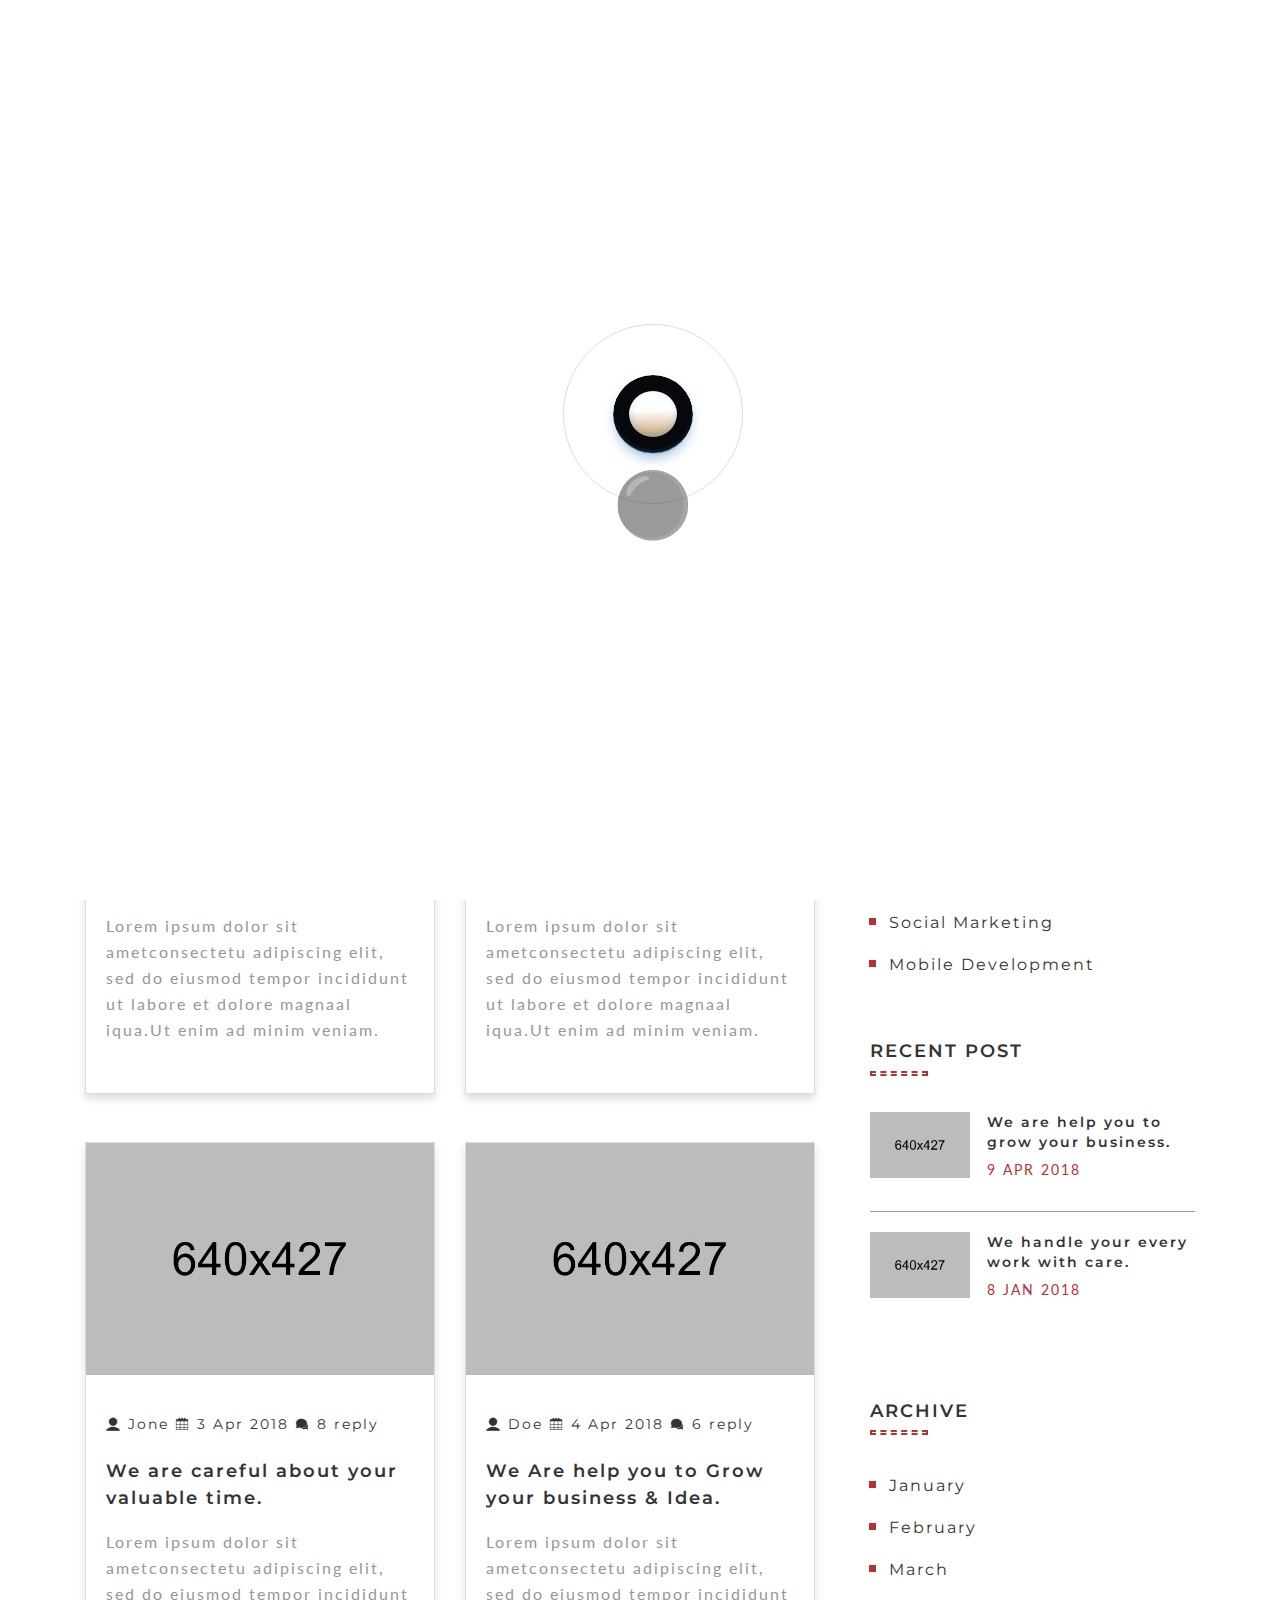
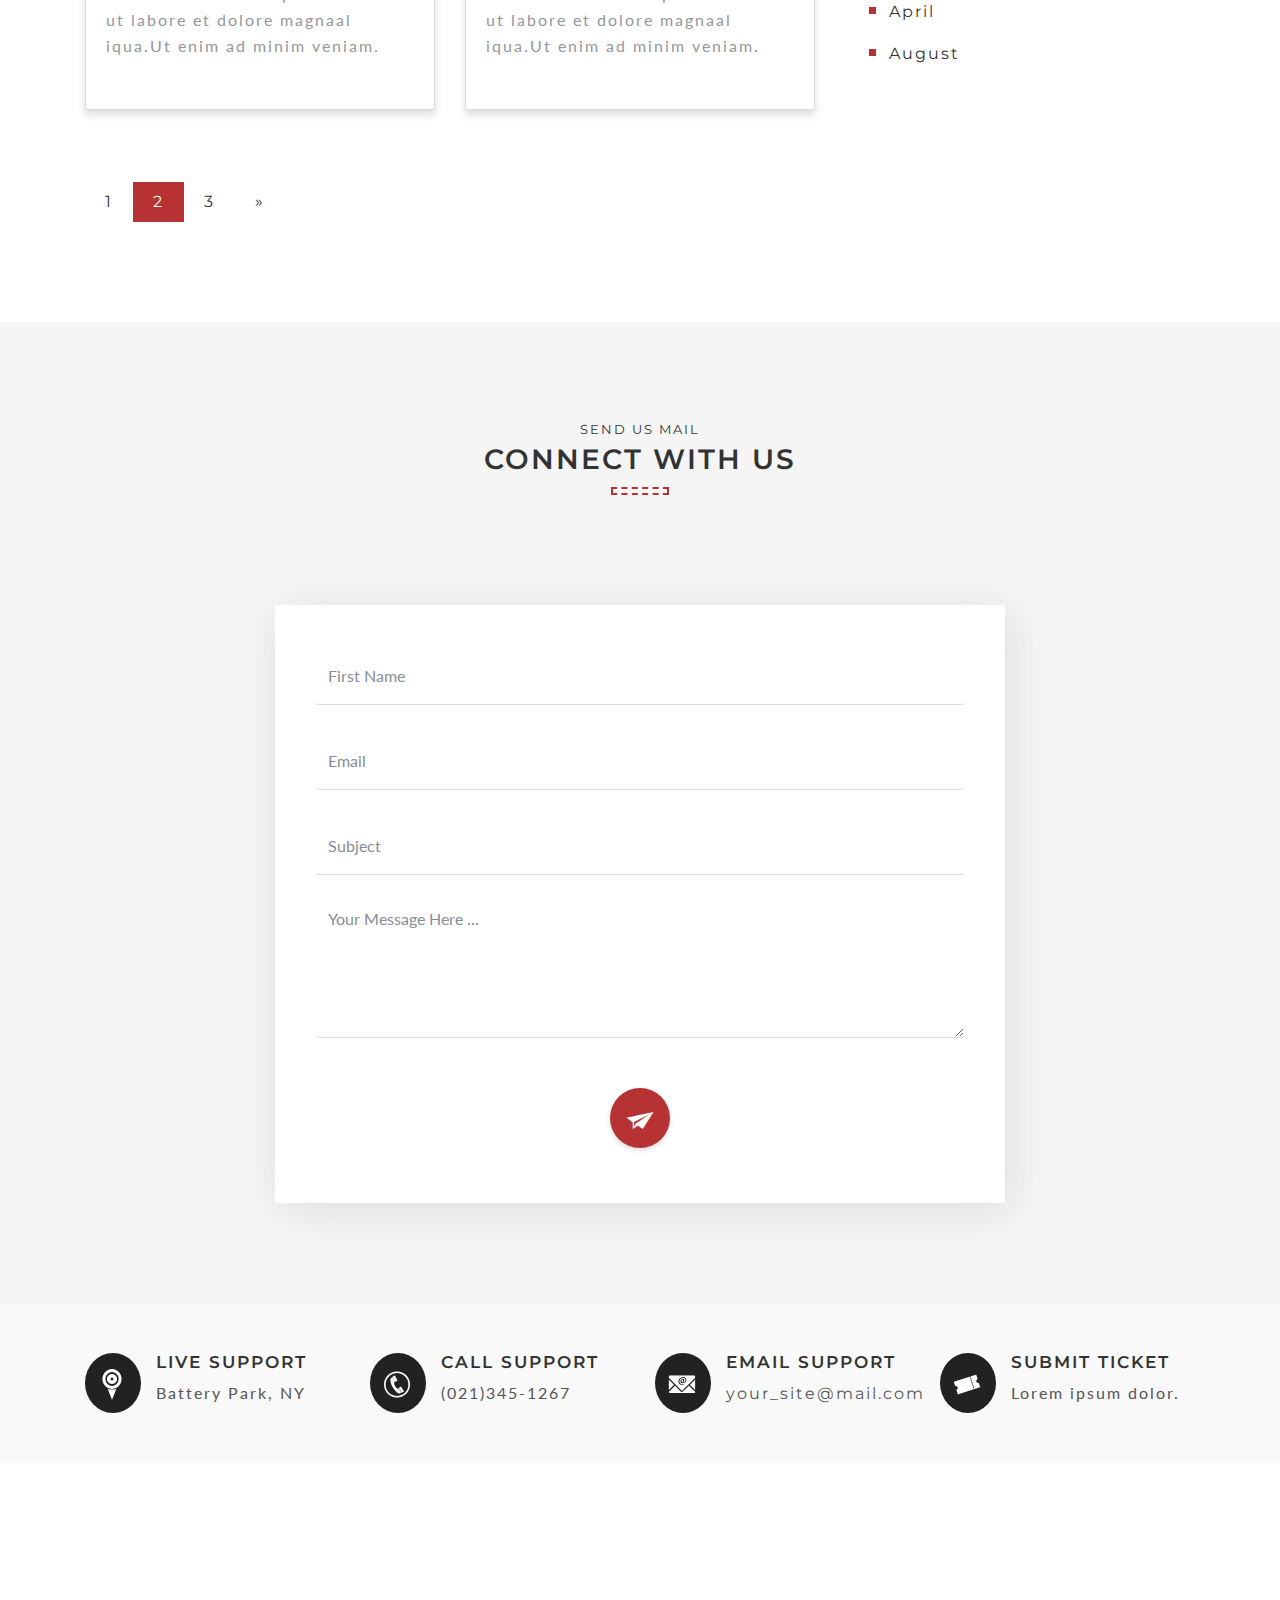
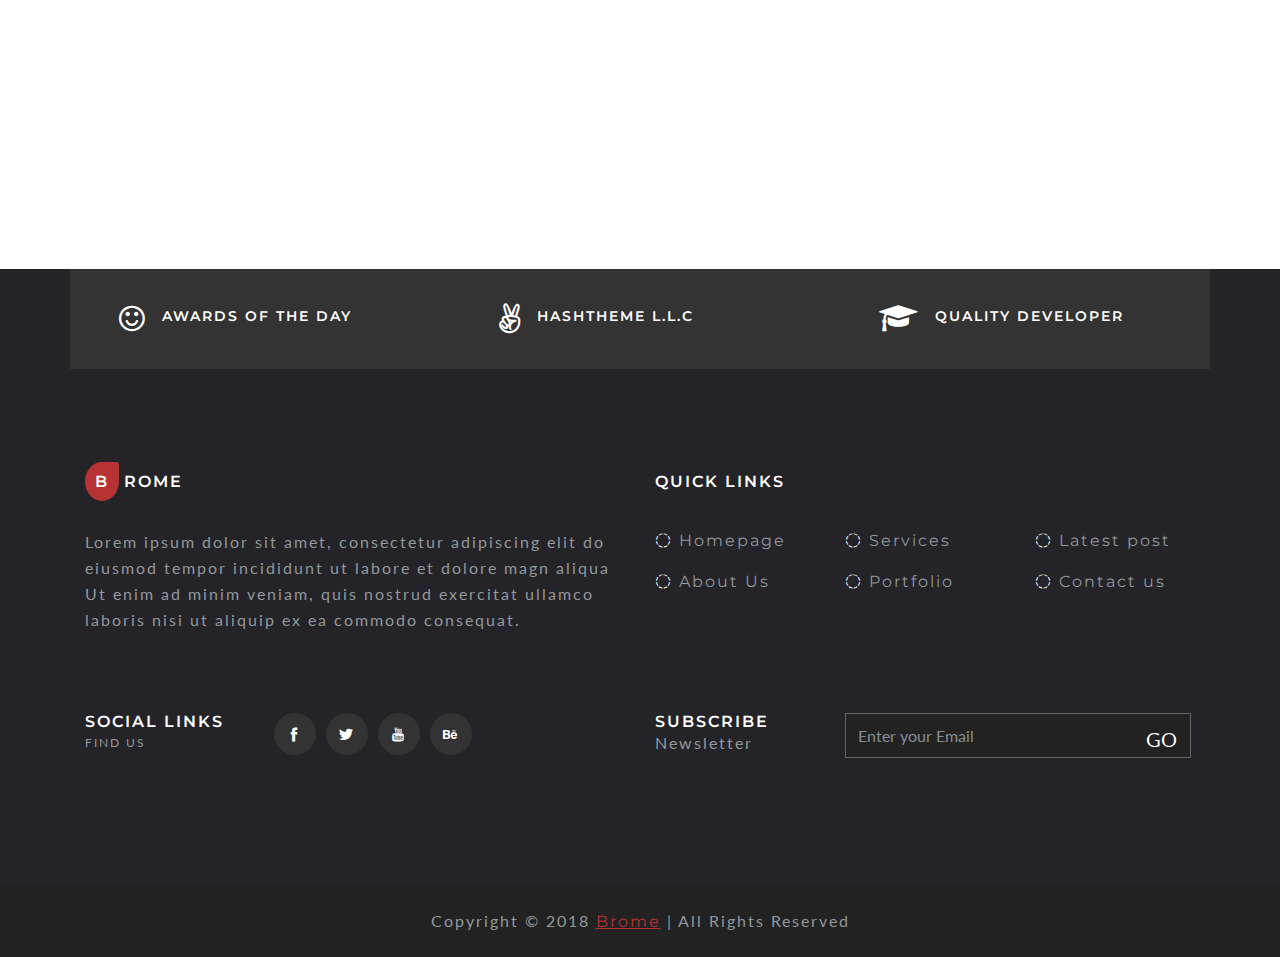
<file: blog_right.html>
<!DOCTYPE html>
<html lang="ZXX">

<head>
    <meta charset="utf-8">
    <meta name="viewport" content="width=device-width, initial-scale=1, shrink-to-fit=no">
    <!-- The above 3 meta tags *must* come first in the head; any other head content must come *after* these tags -->
    <link rel="shortcut icon" type="image/x-icon" href="assets/img/favicon.ico" />
    <title>Brome - Blog page</title>
    <!-- Bootstrap core CSS -->
    <link href="assets/bootstrap/css/bootstrap.min.css" rel="stylesheet">
    <!-- Google Font -->
    <link href="https://fonts.googleapis.com/css?family=Lato:400,400i,700,700i|Montserrat:400,400i,500,500i,600,600i,700,700i" rel="stylesheet">
    <!-- Font Awesome CSS -->
    <link rel="stylesheet" href="assets/fonts/font-awesome.min.css">
    <!-- icofont icon -->
    <link rel="stylesheet" href="assets/fonts/icofont.css">
    <!-- venobox -->
    <link rel="stylesheet" href="assets/venobox/css/venobox.css" />
    <!--- owl carousel Css-->
    <link rel="stylesheet" href="assets/owlcarousel/css/owl.carousel.min.css">
    <link rel="stylesheet" href="assets/owlcarousel/css/owl.theme.default.min.css">
    <!-- animate CSS -->
    <link rel="stylesheet" href="assets/css/animate.css">
    <!-- Style CSS -->
    <link rel="stylesheet" href="assets/css/style.css">
    <!-- Responsive CSS -->
    <link rel="stylesheet" href="assets/css/responsive.css">
</head>

<body data-spy="scroll" data-offset="80">

    <!-- START PRELOADER -->
    <div id="page-preloader">
        <div class="preload-loader">
            <div class="preload-spinner">⚫</div>
        </div>
    </div>
    <!-- END PRELOADER -->

    <!-- START NAVBAR -->
    <nav class="navbar navbar-expand-lg navbar-light fixed-top" id="mainNav">
        <div class="container">
            <a class="navbar-brand js-scroll-trigger" href="index.html">
                <h3 class="main-logo"><span>B</span>rome</h3>
            </a>
            <button class="navbar-toggler navbar-toggler-right" type="button" data-toggle="collapse" data-target="#navbarResponsive" aria-controls="navbarResponsive" aria-expanded="false" aria-label="Toggle navigation">
                MENU <i class="fa fa-bars"></i>
            </button>
            <div class="collapse navbar-collapse" id="navbarResponsive">
                <ul class="navbar-nav ml-auto">
                    <li class="nav-item">
                        <a class="nav-link js-scroll-trigger" href="#home">Home</a>
                    </li>
                    <li class="nav-item">
                        <a class="nav-link js-scroll-trigger" href="#about">About</a>
                    </li>
                    <li class="nav-item">
                        <a class="nav-link js-scroll-trigger" href="#service">Service</a>
                    </li>
                    <li class="nav-item">
                        <a class="nav-link js-scroll-trigger" href="#portfolio">Portfolio</a>
                    </li>
                    <li class="nav-item">
                        <a class="nav-link js-scroll-trigger" href="#team">Team</a>
                    </li>
                    <li class="nav-item">
                        <a class="nav-link js-scroll-trigger" href="#price">Price</a>
                    </li>
                    <li class="nav-item">
                        <a class="nav-link js-scroll-trigger" href="#blog">Blog</a>
                    </li>
                    <li class="nav-item">
                        <a class="nav-link js-scroll-trigger" href="#contact">Contact</a>
                    </li>
                    <li class="nav-item quote-btn">
                        <a class="nav-link" href="#"><i class="icofont icofont-brand-china-mobile"></i> Get a quote</a>
                    </li>
                </ul>
            </div>
        </div>
    </nav>
    <!-- END NAVBAR -->
	
    <!-- START PAGE BANNER AND BREADCRUMBS -->
    <section id="banner" class="overlay banner-area section-back-image" data-background="assets/img/bg/slide-1.jpg">
        <div class="container">
            <div class="row">
                <div class="col-lg-8 mx-auto text-center">
					<div class="page-header wow fadeInDown">
						<h2>Latest Post</h2>
						<!-- end page sub tittle -->
						<div class="page-breadcrumb">
							<ol class="breadcrumb">
							  <li class="breadcrumb-item"><a href="#">Home</a></li>
							  <li class="breadcrumb-item active">Blog</li>
							</ol>
						</div>
						<!-- end breadcrumb-->
					</div>
                </div>
                <!--- END COL -->
            </div>
            <!--- END ROW -->
        </div>
        <!--- END CONTAINER -->
    </section>
    <!-- END PAGE BANNER AND BREADCRUMBS -->
	
    <!-- START BLOG PAGE -->
    <section id="blog" class="section-padding">
        <div class="container">
            <div class="row">
                <div class="col-lg-8">
					<div class="row">
						<div class="col-lg-6 col-md-6 col-sm-12 col-12 mb-5">
							<div class="single-blog">
								<div class="single-blog-image-box">
									<figure class="overlay"><img class="img-fluid" src="assets/img/blog/1.jpg" alt=""></figure>
									<div class="single-blog-overlay-info">
										<a target="_blank" href="blog_single.html"><i class="icofont icofont-external-link"></i></a>
									</div>
								</div>
								<div class="single-blog-meta">
									<span class="post-admin"><a href="#"><i class="icofont icofont-ui-user"></i> Jon</a></span>
									<span class="post-date"><a href="#"><i class="icofont icofont-calendar"></i> 1 Apr 2018</a></span>
									<span class="post-com"><a href="#"><i class="icofont icofont-speech-comments"></i> 5 reply</a></span>
									<h4><a href="#">We are help you to grow your business & idea.</a></h4>
									<p>Lorem ipsum dolor sit ametconsectetu adipiscing elit, sed do eiusmod tempor incididunt ut labore et dolore magnaal iqua.Ut enim ad minim veniam.</p>
								</div>
							</div>
						</div>
						<!-- end single blog -->
						<div class="col-lg-6 col-md-6 col-sm-12 col-12 mb-5">
							<div class="single-blog">
								<div class="single-blog-image-box">
									<figure class="overlay"><img class="img-fluid" src="assets/img/blog/2.jpg" alt=""></figure>
									<div class="single-blog-overlay-info">
										<a target="_blank" href="blog_single.html"><i class="icofont icofont-external-link"></i></a>
									</div>
								</div>
								<div class="single-blog-meta">
									<span class="post-admin"><a href="#"><i class="icofont icofont-ui-user"></i> Jon</a></span>
									<span class="post-date"><a href="#"><i class="icofont icofont-calendar"></i> 2 Apr 2018</a></span>
									<span class="post-com"><a href="#"><i class="icofont icofont-speech-comments"></i> 3 reply</a></span>
									<h4><a href="#">We handle your every work with care.</a></h4>
									<p>Lorem ipsum dolor sit ametconsectetu adipiscing elit, sed do eiusmod tempor incididunt ut labore et dolore magnaal iqua.Ut enim ad minim veniam.</p>
								</div>
							</div>
						</div>
						<!-- end single blog -->
						<div class="col-lg-6 col-md-6 col-sm-12 col-12 mb-5">
							<div class="single-blog">
								<div class="single-blog-image-box">
									<figure class="overlay"><img class="img-fluid" src="assets/img/blog/3.jpg" alt=""></figure>
									<div class="single-blog-overlay-info">
										<a target="_blank" href="blog_single.html"><i class="icofont icofont-external-link"></i></a>
									</div>
								</div>
								<div class="single-blog-meta">
									<span class="post-admin"><a href="#"><i class="icofont icofont-ui-user"></i> Jone</a></span>
									<span class="post-date"><a href="#"><i class="icofont icofont-calendar"></i> 3 Apr 2018</a></span>
									<span class="post-com"><a href="#"><i class="icofont icofont-speech-comments"></i> 8 reply</a></span>
									<h4><a href="#">We are careful about your valuable time.</a></h4>
									<p>Lorem ipsum dolor sit ametconsectetu adipiscing elit, sed do eiusmod tempor incididunt ut labore et dolore magnaal iqua.Ut enim ad minim veniam.</p>
								</div>
							</div>
						</div>
						<!-- end single blog -->
						<div class="col-lg-6 col-md-6 col-sm-12 col-12 mb-5">
							<div class="single-blog">
								<div class="single-blog-image-box">
									<figure class="overlay"><img class="img-fluid" src="assets/img/blog/4.jpg" alt=""></figure>
									<div class="single-blog-overlay-info">
										<a target="_blank" href="blog_single.html"><i class="icofont icofont-external-link"></i></a>
									</div>
								</div>
								<div class="single-blog-meta">
									<span class="post-admin"><a href="#"><i class="icofont icofont-ui-user"></i> Doe</a></span>
									<span class="post-date"><a href="#"><i class="icofont icofont-calendar"></i> 4 Apr 2018</a></span>
									<span class="post-com"><a href="#"><i class="icofont icofont-speech-comments"></i> 6 reply</a></span>
									<h4><a href="#">We Are help you to Grow your business & Idea.</a></h4>
									<p>Lorem ipsum dolor sit ametconsectetu adipiscing elit, sed do eiusmod tempor incididunt ut labore et dolore magnaal iqua.Ut enim ad minim veniam.</p>
								</div>
							</div>
						</div>
						<!-- end single blog -->
					</div>
					<div class="site-pagination mt-4 mb-lg-0 mb-5">
						<nav aria-label="Page navigation example">
							<ul class="pagination">
								<li class="page-item"><a class="page-link" href="#">1</a></li>
								<li class="page-item"><a class="page-link active" href="#">2</a></li>
								<li class="page-item"><a class="page-link" href="#">3</a></li>
								<li class="page-item">
								  <a class="page-link" href="#" aria-label="Next">
									<span aria-hidden="true">&raquo;</span>
									<span class="sr-only">Next</span>
								  </a>
								</li>
							</ul>
						</nav>
					</div>	
                </div>
                <!--- END COL -->
                <aside class="col-lg-4 sidebar-padding-left-b">
					<div class="widget search_wid">
						<h5 class="widget-title">Search</h5>
						<!-- end widget tittle-->
						<div class="blog-search">
							<form action="#" method="post">
								<div class="row m-0">
									<div class="form-group col-lg-10 col-md-10 col-sm-10 col-10 no-padding">
										<input name="esearch" class="form-control" placeholder="Search..." type="search">
									</div>
									<div class="form-group col-lg-2 col-md-2 col-sm-2 col-2 no-padding">
										<button type="submit" class="btn search-btn"><i class="icofont icofont-home-search"></i> </button>
									</div>
								</div>
							</form>
						</div>	
					</div>
					<!-- end single widget -->
					<div class="widget category_wid">
						<h5 class="widget-title">Category</h5>
						<!-- end widget tittle-->
						<div class="blog-list">
							<ul>
								<li><a href="#">Web Design</a></li>
								<li><a href="#">Web Development</a></li>
								<li><a href="#">Graphic Design</a></li>
								<li><a href="#">Social Marketing</a></li>
								<li><a href="#">Mobile Development</a></li>
							</ul>
						</div>	
					</div>
					<!-- end single widget -->
					<div class="widget post_wid">
						<h5 class="widget-title">Recent Post</h5>
						<!-- end widget tittle-->
						<div class="blog-recentPost">
							<div class="blog-singleRecpost">
								<img src="assets/img/blog/1.jpg" alt="" class="img-fluid">
								<h5 class="blog-recTitle">
									<a href="#">We are help you to grow your business.</a>
								</h5>
								<p class="posted-on">9 APR 2018</p>
							</div>
							<div class="blog-singleRecpost">
								<img src="assets/img/blog/3.jpg" alt="" class="img-fluid">
								<h5 class="blog-recTitle">
									<a href="#">We handle your every work with care.</a>
								</h5>
								<p class="posted-on">8 JAN 2018</p>
							</div>
						</div>	
					</div>
					<!-- end single widget -->
					<div class="widget archive_wid">
						<h5 class="widget-title">Archive</h5>
						<!-- end widget tittle-->
						<div class="blog-list">
							<ul>
								<li><a href="#">January</a></li>
								<li><a href="#">February</a></li>
								<li><a href="#">March</a></li>
								<li><a href="#">April</a></li>
								<li><a href="#">August</a></li>
							</ul>
						</div>	
					</div>
					<!-- end single widget -->
					
					
				
                </aside>
                <!--- END COL -->
            </div>
            <!--- END ROW -->
        </div>
        <!--- END CONTAINER -->
    </section>
    <!-- END BLOG PAGE -->


	
	

    <!-- START CONTACT SECTION -->
    <section id="contact" class="section-padding bg-gray">
        <div class="container">
            <div class="row">
                <div class="col-lg-12 text-center">
                    <div class="section-title">
                        <h6>send us mail</h6>
                        <h3>Connect with us</h3>
                    </div>
                </div>
                <!--- END COL -->
                <div class="col-lg-8 mx-auto">
                    <div class="contact">
                        <form id="contact-form" class="form" name="enq" method="POST" action="form-process.php">
                            <div class="row">
                                <div class="form-group col-lg-12">
                                    <input type="text" name="name" class="form-control" id="first-name" placeholder="First Name" required="required">
                                </div>
                                <div class="form-group col-lg-12">
                                    <input type="email" name="email" class="form-control" id="email" placeholder="Email" required="required">
                                </div>
                                <div class="form-group col-lg-12">
                                    <input type="text" name="subject" class="form-control" id="subject" placeholder="Subject" required="required">
                                </div>
                                <div class="form-group col-lg-12">
                                    <textarea rows="6" name="message" class="form-control" id="description" placeholder="Your Message Here ..." required="required"></textarea>
                                </div>
                                <div class="form-group col-lg-12 mb0 text-center">
                                    <button type="submit" class="mm-btn-send" title="Click here to submit your message">
										<span class="btn-icon">
											<i class="icofont icofont-paper-plane"></i>
										</span>
									</button>
                                    <img src="assets/img/ajax-loader.gif" width="16" height="16" id="loader" style="display:none" alt="loading">
                                </div>
                            </div>
                        </form>
                    </div>
                </div>
                <!-- end col -->
            </div>
            <!--- END ROW -->
        </div>
        <!--- END CONTAINER -->
    </section>
    <!-- END CONTACT SECTION  -->

    <!-- START ADDRESS SECTION -->
    <section id="address" class="bg-gray-2">
        <div class="container">
            <div class="row">
                <div class="col-lg-3 col-md-6 col-sm-12 col-12">
                    <div class="single-address">
                        <div class="single-address-icon">
                            <i class="icofont icofont-pin"></i>
                        </div>
                        <div class="single-address-text">
                            <h4>Live Support</h4>
                            <p>Battery Park, NY </p>
                        </div>
                    </div>
                </div>
                <!-- end single address -->
                <div class="col-lg-3 col-md-6 col-sm-12 col-12">
                    <div class="single-address">
                        <div class="single-address-icon">
                            <i class="icofont icofont-phone-circle"></i>
                        </div>
                        <div class="single-address-text">
                            <h4>Call Support</h4>
                            <p>(021)345-1267 </p>
                        </div>
                    </div>
                </div>
                <!-- end single address -->
                <div class="col-lg-3 col-md-6 col-sm-12 col-12">
                    <div class="single-address">
                        <div class="single-address-icon">
                            <i class="icofont icofont-email"></i>
                        </div>
                        <div class="single-address-text">
                            <h4>Email Support</h4>
                            <p><a href="mailto:info@domain.com">your_site@mail.com</a></p>
                        </div>
                    </div>
                </div>
                <!-- end single address -->
                <div class="col-lg-3 col-md-6 col-sm-12 col-12">
                    <div class="single-address">
                        <div class="single-address-icon">
                            <i class="icofont icofont-ticket"></i>
                        </div>
                        <div class="single-address-text">
                            <h4>Submit Ticket</h4>
                            <p>Lorem ipsum dolor.</p>
                        </div>
                    </div>
                </div>
                <!-- end single address -->
            </div>
            <!--- END ROW -->
        </div>
        <!--- END CONTAINER -->
    </section>
    <!-- END ADDRESS SECTION  -->

    <!-- START MAP  -->
	<div class="gmap_canvas">
		<iframe id="gmap_canvas" src="https://maps.google.com/maps?q=852%20Lancaster%20Blvd%20Orlando%20FL%2032809&t=&z=13&ie=UTF8&iwloc=&output=embed"></iframe>
	</div>
    <!-- END MAP  -->

     <!-- START FOOTER SECTION -->
	 <footer class="footer-section">
	
		 <!-- START FOOTER ONE SECTION -->
		<div id="footerone">
			<div class="container">
				<div class="row award-list">
					<div class="col-lg-4 col-md-4 col-sm-12 col-12">
						<div class="single-award">
							<div class="single-award-icon">
								<i class="fa fa-smile-o"></i>
							</div>
							<div class="single-award-text">
								<h4>Awards Of The Day</h4>
							</div>
						</div>
					</div>
					<!-- end single award -->
					<div class="col-lg-4 col-md-4 col-sm-12 col-12">
						<div class="single-award">
							<div class="single-award-icon">
								<i class="fa fa-angellist"></i>
							</div>
							<div class="single-award-text">
								<h4>Hashtheme L.L.C</h4>
							</div>
						</div>
					</div>
					<!-- end single award -->
					<div class="col-lg-4 col-md-4 col-sm-12 col-12">
						<div class="single-award">
							<div class="single-award-icon">
								<i class="fa fa-graduation-cap"></i>
							</div>
							<div class="single-award-text">
								<h4>Quality Developer</h4>
							</div>
						</div>
					</div>
					<!-- end single award -->
				</div>
				<!--- END ROW -->

				<div class="row mb-80">
					<div class="col-lg-6 col-md-6 col-sm-12 col-12 footer-widget">
						<div class="footer-title">
							<h3 class="fo-logo"><span>B</span>rome</h3>
						</div>
						<div class="footer-about">
							<p>Lorem ipsum dolor sit amet, consectetur adipiscing elit do eiusmod tempor incididunt ut labore et dolore magn aliqua Ut enim ad minim veniam, quis nostrud exercitat ullamco laboris nisi ut aliquip ex ea commodo consequat.</p>
						</div>
					</div>
					<!-- end col -->
					<div class="col-lg-6 col-md-6 col-sm-12 col-12 footer-widget">
						<div class="footer-title">
							<h3>Quick Links</h3>
						</div>
						<div class="row">
							<div class="col-lg-4 col-md-6 col-sm-12 col-12">
								<ul>
									<li><a href="#"><i class="icofont icofont-spinner-alt-4"></i> Homepage</a></li>
									<li><a href="#"><i class="icofont icofont-spinner-alt-4"></i> About Us</a></li>
								</ul>
							</div>
							<div class="col-lg-4 col-md-6 col-sm-12 col-12">
								<ul>
									<li><a href="#"><i class="icofont icofont-spinner-alt-4"></i> Services</a></li>
									<li><a href="#"><i class="icofont icofont-spinner-alt-4"></i> Portfolio</a></li>
								</ul>
							</div>
							<div class="col-lg-4 col-md-6 col-sm-12 col-12">
								<ul>
									<li><a href="#"><i class="icofont icofont-spinner-alt-4"></i> Latest post</a></li>
									<li><a href="#"><i class="icofont icofont-spinner-alt-4"></i> Contact us</a></li>
								</ul>
							</div>
						</div>
					</div>
					<!-- end col -->
				</div>
				<!--- END ROW -->
				<div class="row">
					<div class="col-lg-6 col-md-6 col-sm-12 col-12 footer-widget">
						<div class="footer-social">
							<div class="footer-social-title">
								<h3>Social Links</h3>
								<p>find us</p>
							</div>
							<div class="footer-social-list">
								<ul>
									<li><a href="#"><i class="icofont icofont-social-facebook"></i></a></li>
									<li><a href="#"><i class="icofont icofont-social-twitter"></i></a></li>
									<li><a href="#"><i class="icofont icofont-social-youtube"></i></a></li>
									<li><a href="#"><i class="icofont icofont-social-behance"></i></a></li>
								</ul>
							</div>
						</div>
					</div>
					<!-- end col -->
					<div class="col-lg-6 col-md-6 col-sm-12 col-12 footer-widget">
						<div class="footer-newsletter">
							<div class="footer-newsletter-title">
								<h3>Subscribe</h3>
								<p>Newsletter</p>
							</div>
							<div class="footer-newsletter-form">
								<form class="mailchimp inputSubscribeDiv">
									<input class="form-control" type="email" name="subscribe" id="subscriber-email" placeholder="Enter your Email">
									<button type="submit" id="subscribe-button">GO</button>
									<span class="subscription-success"> </span>
									<span class="subscription-error"> </span >
								</form>
							</div>
						</div>
					</div>
					<!-- end col -->
				</div>
				<!--- END ROW -->
			</div>
			<!--- END CONTAINER -->
		</div>
		<!-- END FOOTER ONE SECTION  -->
		
		<!-- START FOOTER TWO SECTION -->
		<div id="footertwo">
			<div class="container">
				<div class="row">
					<div class="col-lg-12 col-md-12 col-sm-12 col-12 text-center">
						<p class="copy-write">Copyright © 2018 <a href="#">Brome</a> | All Rights Reserved</p>
					</div>
					<!-- end single award -->
				</div>
				<!--- END ROW -->
			</div>
			<!--- END CONTAINER -->
		</div>
		<!-- END FOOTER TWO SECTION  -->
	</footer>
	<!-- END FOOTER SECTION -->
	
    <!-- SERVICE QUICK VIEW POPUP -->
    <div class="service-quick-view modal fade" id="myModal" role="dialog">
        <div class="modal-dialog" role="document">
            <div class="modal-content">
                <div class="modal-header">
                    <h5 class="modal-title">Web Development</h5>
                    <button type="button" class="close" data-dismiss="modal" aria-label="Close">
					  <span aria-hidden="true">&times;</span>
					</button>
                </div>
                <div class="modal-body">
                    <div class="service-modal-video">
                        <div class="embed-responsive embed-responsive-16by9">
                            <iframe class="embed-responsive-item" src="https://www.youtube.com/embed/LpbMV5zCZEI"></iframe>
                        </div>
                    </div>
                    <div class="service-modal-content">
                        <p>Pellentesque habitant morbi tristique senectus et netus et malesuada fames ac turpis egesta ipsum Vestibulum tortor quam, feugiat vitae, ultricies eget, tempor sit amet, ante.</p>
                        <a href="#">Read More <i class="icofont icofont-caret-right"></i></a>
                    </div>
                </div>
                <div class="modal-footer"></div>
            </div>
        </div>
    </div>


    <!-- Latest jQuery -->
    <script src="assets/js/jquery-2.2.4.min.js"></script>
    <!-- popper js -->
    <script src="assets/bootstrap/js/popper.min.js"></script>
    <!-- Latest compiled and minified Bootstrap -->
    <script src="assets/bootstrap/js/bootstrap.min.js"></script>
    <!-- owl-carousel min js  -->
    <script src="assets/owlcarousel/js/owl.carousel.min.js"></script>
    <!-- venobox js -->
    <script src="assets/venobox/js/venobox.min.js"></script>
    <!-- jquery appear js  -->
    <script src="assets/js/jquery.appear.js"></script>
    <!-- countTo js -->
    <script src="assets/js/jquery.inview.min.js"></script>
    <!-- jquery mixitup js -->
    <script src="assets/js/jquery.mixitup.min.js"></script>
    <!-- scrolltopcontrol js -->
    <script src="assets/js/scrolltopcontrol.js"></script>
    <!-- WOW - Reveal Animations When You Scroll -->
    <script src="assets/js/wow.min.js"></script>
    <!-- form-contact js -->
    <script src="assets/js/form-contact.js"></script>
    <!-- ajaxchimp js -->
    <script src="assets/js/jquery.ajaxchimp.min.js"></script>

    <!-- scripts js -->
    <script src="assets/js/scripts.js"></script>
</body>

</html>
</file>
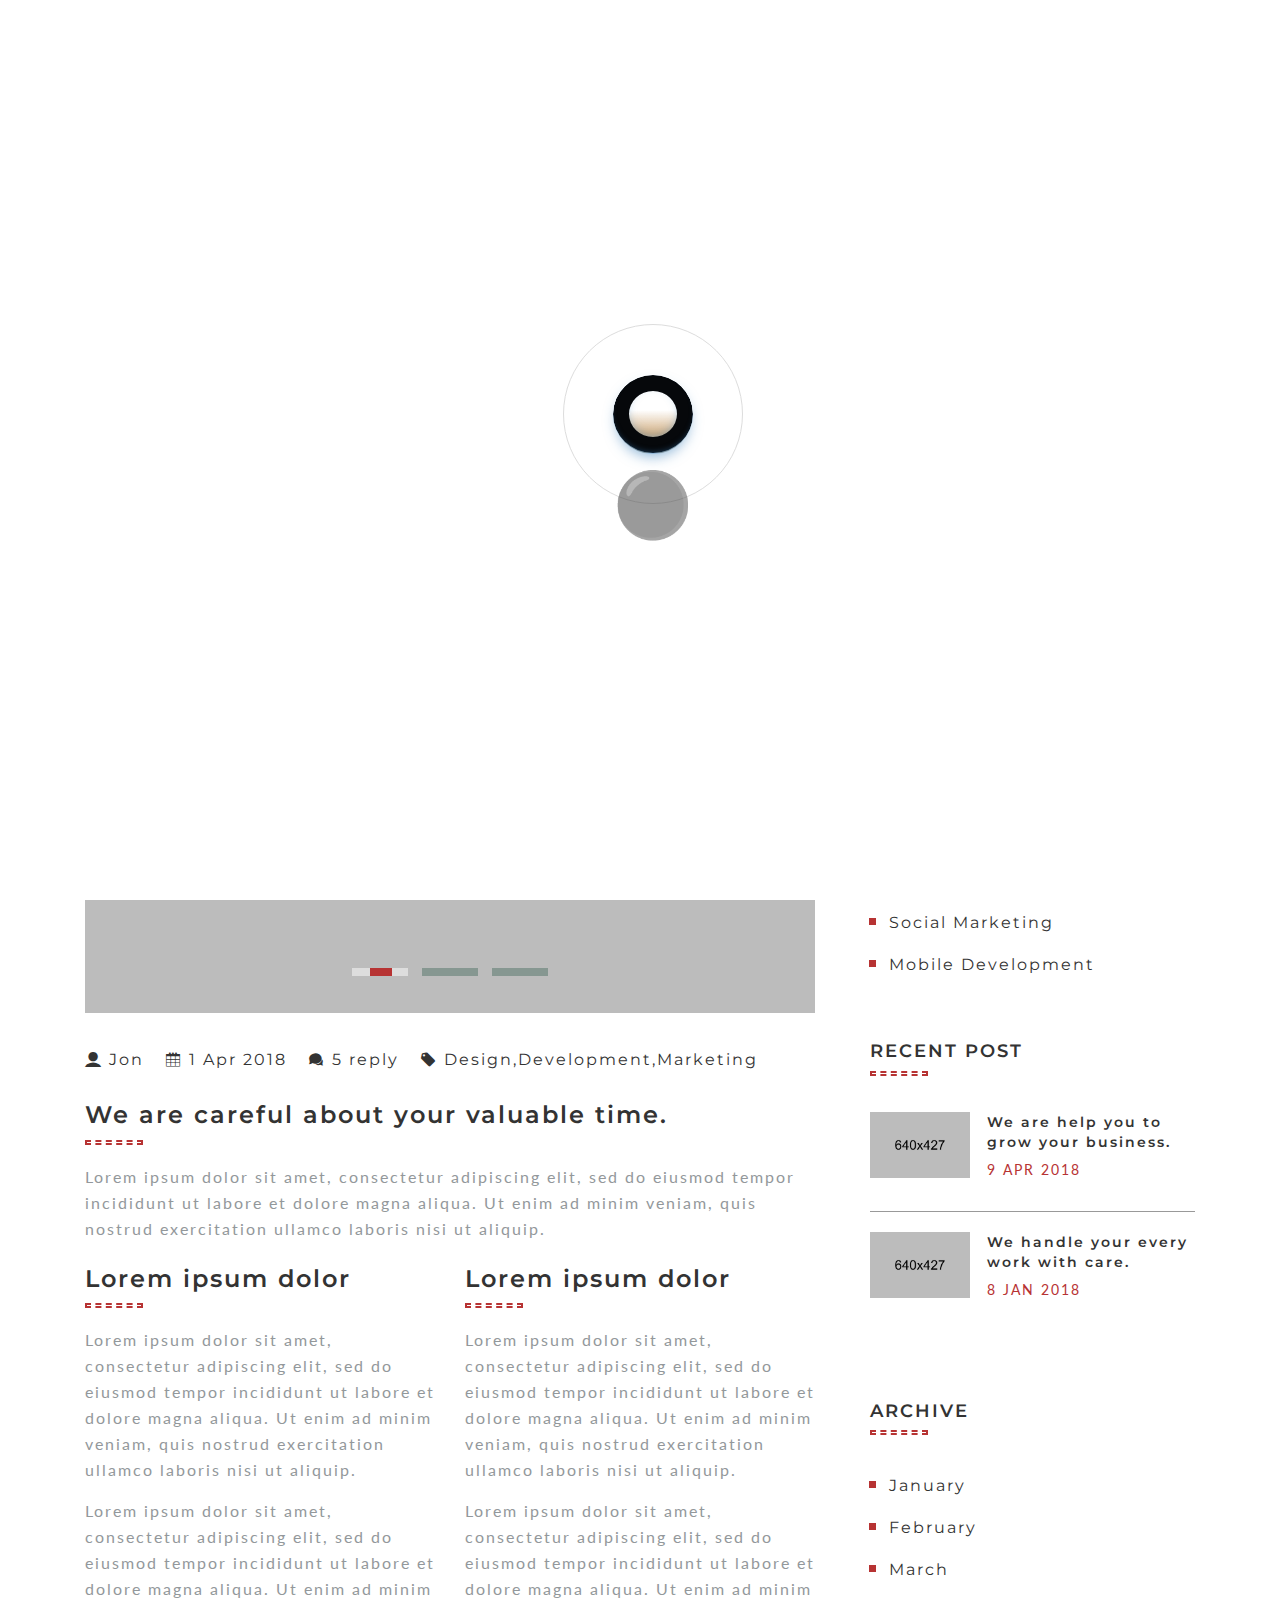
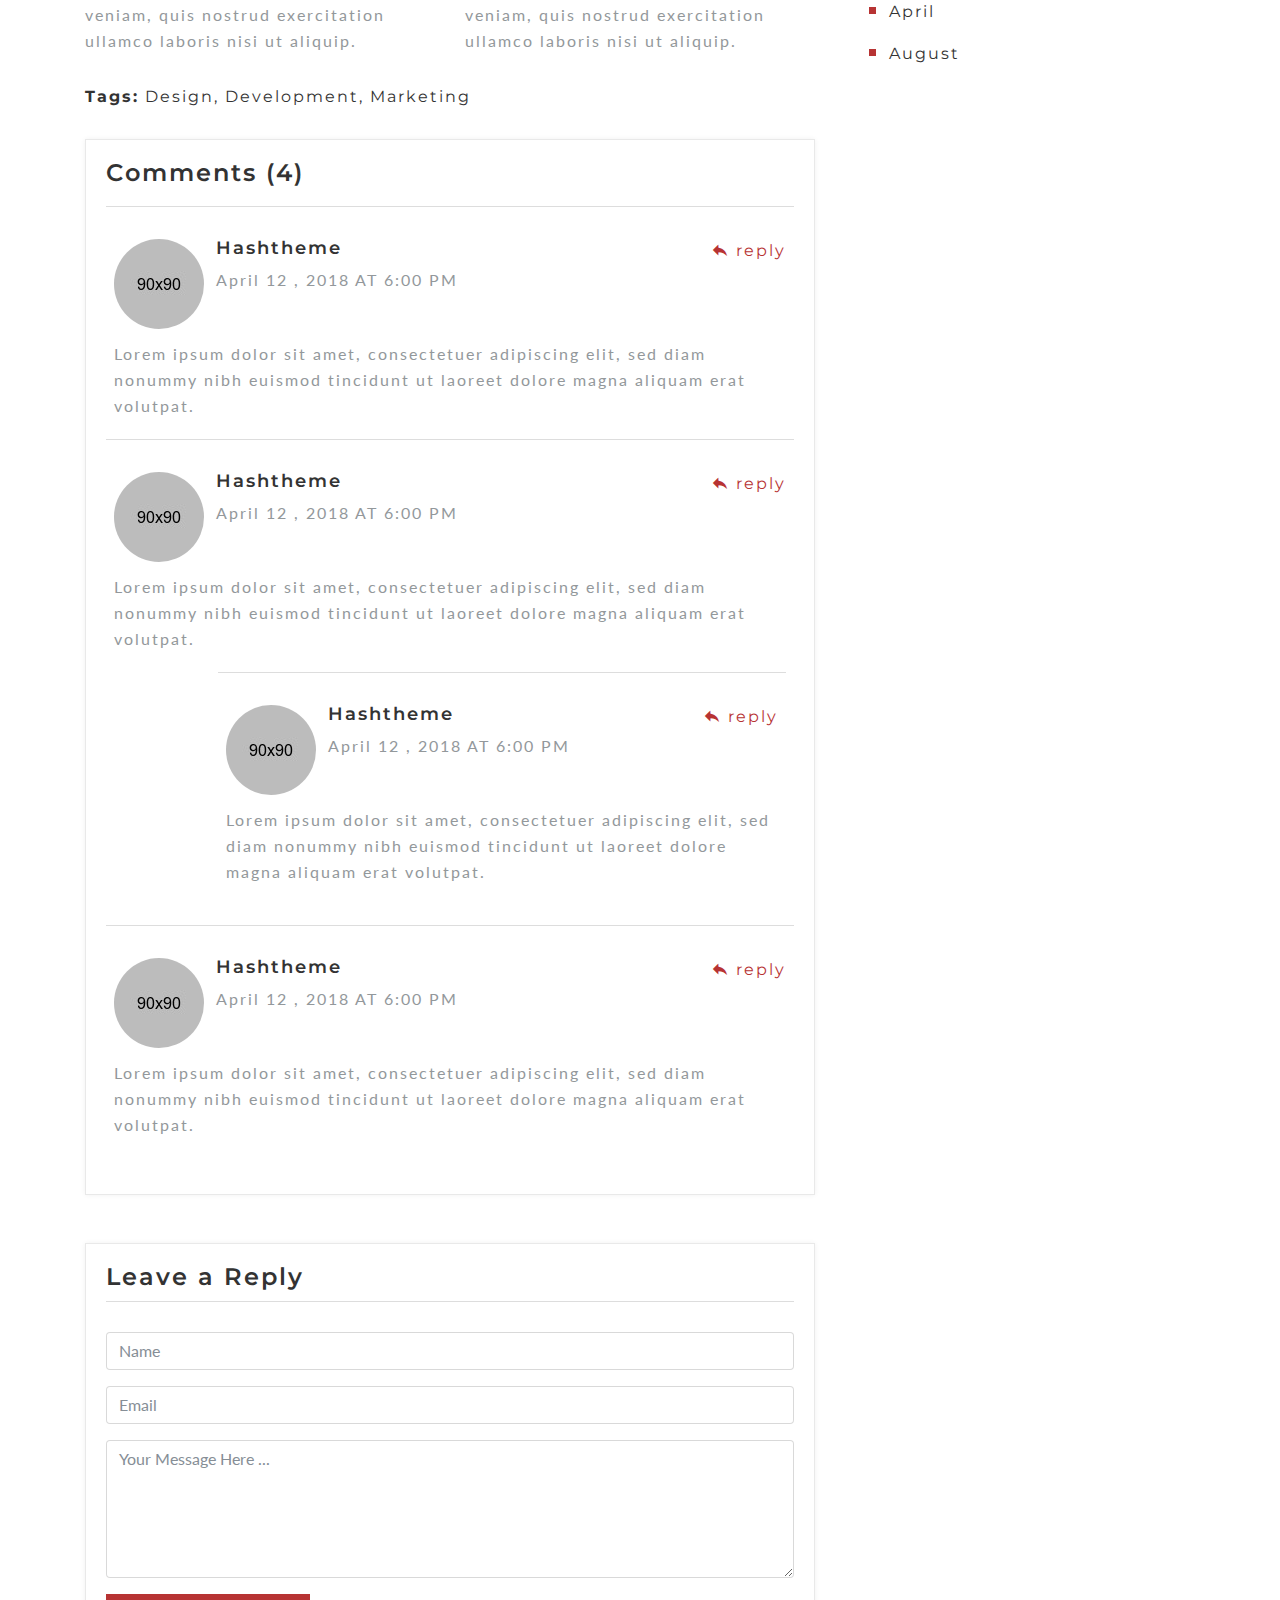
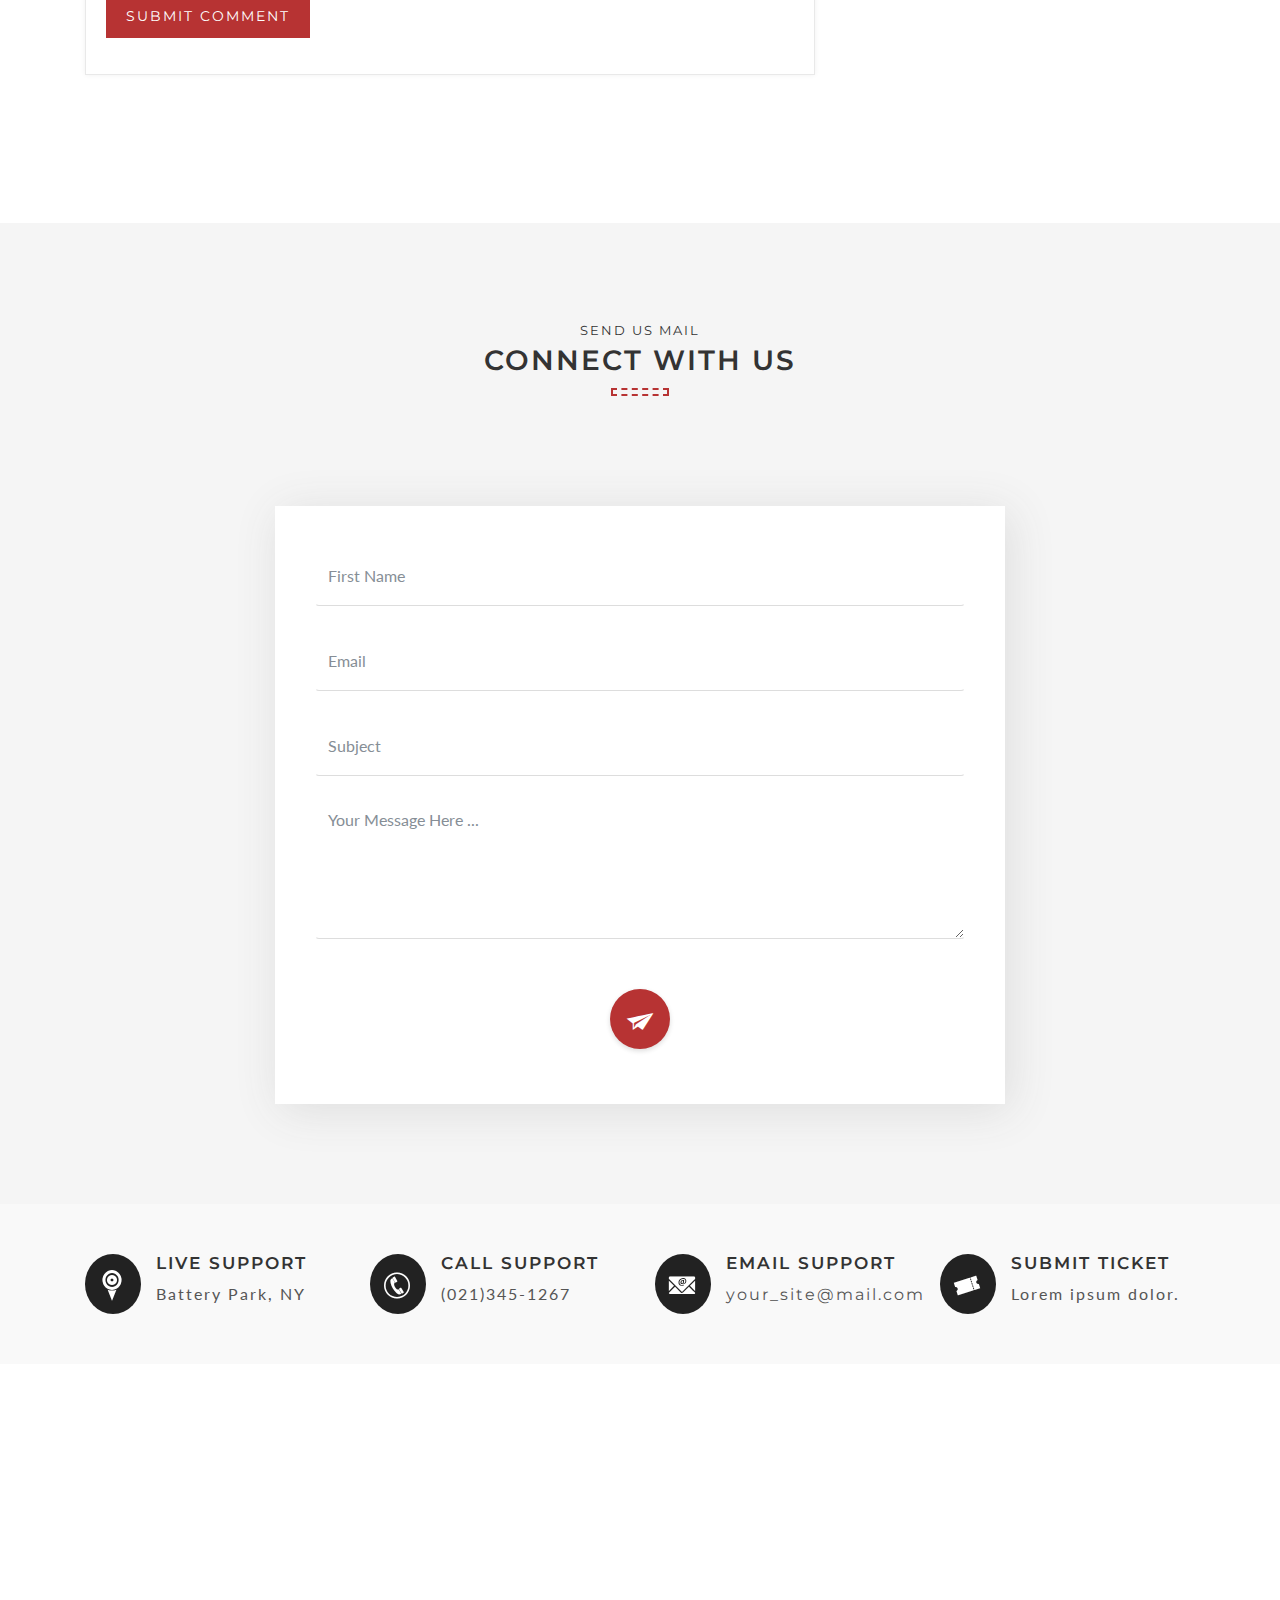
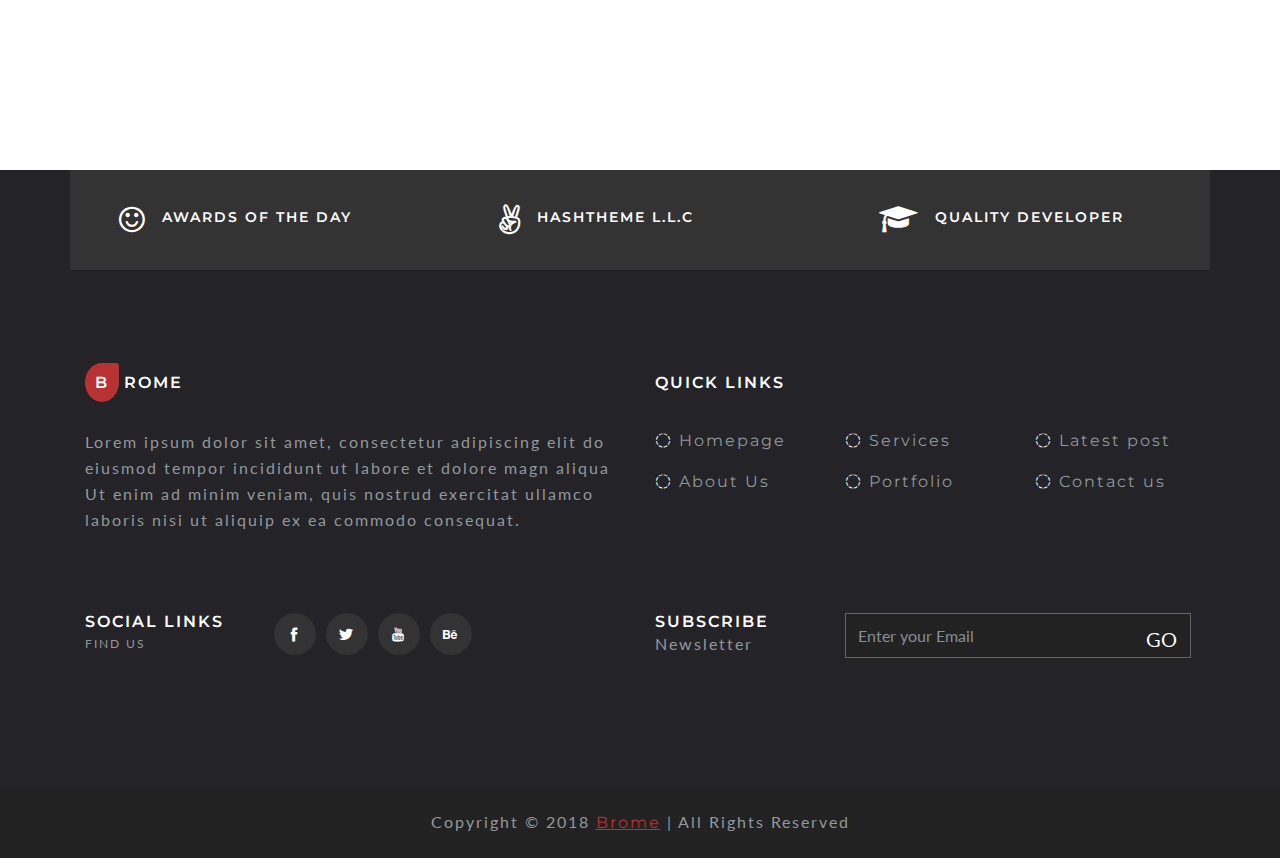
<file: blog_single.html>
<!DOCTYPE html>
<html lang="ZXX">

<head>
    <meta charset="utf-8">
    <meta name="viewport" content="width=device-width, initial-scale=1, shrink-to-fit=no">
    <!-- The above 3 meta tags *must* come first in the head; any other head content must come *after* these tags -->
    <link rel="shortcut icon" type="image/x-icon" href="assets/img/favicon.ico" />
    <title>Brome - Blog Single Page</title>
    <!-- Bootstrap core CSS -->
    <link href="assets/bootstrap/css/bootstrap.min.css" rel="stylesheet">
    <!-- Google Font -->
    <link href="https://fonts.googleapis.com/css?family=Lato:400,400i,700,700i|Montserrat:400,400i,500,500i,600,600i,700,700i" rel="stylesheet">
    <!-- Font Awesome CSS -->
    <link rel="stylesheet" href="assets/fonts/font-awesome.min.css">
    <!-- icofont icon -->
    <link rel="stylesheet" href="assets/fonts/icofont.css">
    <!-- venobox -->
    <link rel="stylesheet" href="assets/venobox/css/venobox.css" />
    <!--- owl carousel Css-->
    <link rel="stylesheet" href="assets/owlcarousel/css/owl.carousel.min.css">
    <link rel="stylesheet" href="assets/owlcarousel/css/owl.theme.default.min.css">
    <!-- animate CSS -->
    <link rel="stylesheet" href="assets/css/animate.css">
    <!-- Style CSS -->
    <link rel="stylesheet" href="assets/css/style.css">
    <!-- Responsive CSS -->
    <link rel="stylesheet" href="assets/css/responsive.css">
</head>

<body data-spy="scroll" data-offset="80">

    <!-- START PRELOADER -->
    <div id="page-preloader">
        <div class="preload-loader">
            <div class="preload-spinner">⚫</div>
        </div>
    </div>
    <!-- END PRELOADER -->

    <!-- START NAVBAR -->
    <nav class="navbar navbar-expand-lg navbar-light fixed-top" id="mainNav">
        <div class="container">
            <a class="navbar-brand js-scroll-trigger" href="index.html">
                <h3 class="main-logo"><span>B</span>rome</h3>
            </a>
            <button class="navbar-toggler navbar-toggler-right" type="button" data-toggle="collapse" data-target="#navbarResponsive" aria-controls="navbarResponsive" aria-expanded="false" aria-label="Toggle navigation">
                MENU <i class="fa fa-bars"></i>
            </button>
            <div class="collapse navbar-collapse" id="navbarResponsive">
                <ul class="navbar-nav ml-auto">
                    <li class="nav-item">
                        <a class="nav-link js-scroll-trigger" href="#home">Home</a>
                    </li>
                    <li class="nav-item">
                        <a class="nav-link js-scroll-trigger" href="#about">About</a>
                    </li>
                    <li class="nav-item">
                        <a class="nav-link js-scroll-trigger" href="#service">Service</a>
                    </li>
                    <li class="nav-item">
                        <a class="nav-link js-scroll-trigger" href="#portfolio">Portfolio</a>
                    </li>
                    <li class="nav-item">
                        <a class="nav-link js-scroll-trigger" href="#team">Team</a>
                    </li>
                    <li class="nav-item">
                        <a class="nav-link js-scroll-trigger" href="#price">Price</a>
                    </li>
                    <li class="nav-item">
                        <a class="nav-link js-scroll-trigger" href="#blog">Blog</a>
                    </li>
                    <li class="nav-item">
                        <a class="nav-link js-scroll-trigger" href="#contact">Contact</a>
                    </li>
                    <li class="nav-item quote-btn">
                        <a class="nav-link" href="#"><i class="icofont icofont-brand-china-mobile"></i> Get a quote</a>
                    </li>
                </ul>
            </div>
        </div>
    </nav>
    <!-- END NAVBAR -->
	
    <!-- START PAGE BANNER AND BREADCRUMBS -->
    <section id="banner" class="overlay banner-area section-back-image" data-background="assets/img/bg/slide-1.jpg">
        <div class="container">
            <div class="row">
                <div class="col-lg-8 mx-auto text-center">
					<div class="page-header wow fadeInDown">
						<h2>Blog Single Page</h2>
						<!-- end page sub tittle -->
						<div class="page-breadcrumb">
							<ol class="breadcrumb">
							  <li class="breadcrumb-item"><a href="#">Blog</a></li>
							  <li class="breadcrumb-item active">Blog Single</li>
							</ol>
						</div>
						<!-- end breadcrumb-->
					</div>
                </div>
                <!--- END COL -->
            </div>
            <!--- END ROW -->
        </div>
        <!--- END CONTAINER -->
    </section>
    <!-- END PAGE BANNER AND BREADCRUMBS -->
	
    <!-- START BLOG PAGE -->
    <section id="blog" class="section-padding">
        <div class="container">
            <div class="row">
                <div class="col-lg-8">
					<div class="blog-image-slider owl-carousel owl-theme">
						<div class="blog-image-slider-item">
							<img class="img-fluid" src="assets/img/blog/1.jpg" alt="" />
						</div>
						<div class="blog-image-slider-item">
							<img class="img-fluid" src="assets/img/blog/2.jpg" alt="" />
						</div>
						<div class="blog-image-slider-item">
							<img class="img-fluid" src="assets/img/blog/3.jpg" alt="" />
						</div>
					</div>
					<div class="single-blog-meta-s">
						<span class="post-admin"><a href="#"><i class="icofont icofont-ui-user"></i> Jon</a></span>
						<span class="post-date"><a href="#"><i class="icofont icofont-calendar"></i> 1 Apr 2018</a></span>
						<span class="post-com"><a href="#"><i class="icofont icofont-speech-comments"></i> 5 reply</a></span>
						<span class="post-cat"><a href="#"><i class="icofont icofont-tag"></i> Design,Development,Marketing</a></span>
					</div>
					<div class="single-blog-page-title">
						<h4><a href="#">We are careful about your valuable time.</a></h4>
						<p>Lorem ipsum dolor sit amet, consectetur adipiscing elit, sed do eiusmod tempor incididunt ut labore et dolore magna aliqua. Ut enim ad minim veniam, quis nostrud exercitation ullamco laboris nisi ut aliquip.</p>
					</div>
					<div class="row mt-4">
						<div class="col-lg-6">
							<div class="single-blog-page-title">
								<h4><a href="#">Lorem ipsum dolor</a></h4>
								<p>Lorem ipsum dolor sit amet, consectetur adipiscing elit, sed do eiusmod tempor incididunt ut labore et dolore magna aliqua. Ut enim ad minim veniam, quis nostrud exercitation ullamco laboris nisi ut aliquip.</p>
								<p>Lorem ipsum dolor sit amet, consectetur adipiscing elit, sed do eiusmod tempor incididunt ut labore et dolore magna aliqua. Ut enim ad minim veniam, quis nostrud exercitation ullamco laboris nisi ut aliquip.</p>
							</div>
						</div>
						<div class="col-lg-6">
							<div class="single-blog-page-title">
								<h4><a href="#">Lorem ipsum dolor</a></h4>
								<p>Lorem ipsum dolor sit amet, consectetur adipiscing elit, sed do eiusmod tempor incididunt ut labore et dolore magna aliqua. Ut enim ad minim veniam, quis nostrud exercitation ullamco laboris nisi ut aliquip.</p>
								<p>Lorem ipsum dolor sit amet, consectetur adipiscing elit, sed do eiusmod tempor incididunt ut labore et dolore magna aliqua. Ut enim ad minim veniam, quis nostrud exercitation ullamco laboris nisi ut aliquip.</p>
							</div>
						</div>
					</div>
					<div class="single-blog-meta-s">
						<span class="post-cat"><a href="#"><strong>Tags:</strong> Design, Development, Marketing</a></span>
					</div>
					<div class="comments-area">
						<h4>Comments (4)</h4>
						<ol class="comments-list">
							<li>
								<div class="comment-inner">
									<div class="comment-head clearfix">
										<a href="#" class="reply-link btn-gamer btn-small btn-color-3"><i class="icofont icofont-reply"></i> reply</a>
											<div class="avatar">
												<img src="assets/img/testimonial/team-1.jpg" alt=""/>
											</div>
										<div class="commenter">
											<a href="#"><h4>Hashtheme</h4></a>
											<p>April 12 , 2018 AT 6:00 PM</p>
										</div>
										<!--end commenter -->
									</div>
									<!--end comment head -->
									<p>Lorem ipsum dolor sit amet, consectetuer adipiscing elit, sed diam nonummy nibh euismod tincidunt ut laoreet dolore magna aliquam erat volutpat.</p>
								</div>
							<!--end comment inner -->
							</li>
							<li>
								<div class="comment-inner">
									<div class="comment-head clearfix">
										<a href="#" class="reply-link btn-gamer btn-small btn-color-3"><i class="icofont icofont-reply"></i> reply</a>
										<div class="avatar">
											<img src="assets/img/testimonial/team-2.jpg" alt=""/>
										</div>
										<div class="commenter">
											<a href="#"><h4>Hashtheme</h4></a>
											<p>April 12 , 2018 AT 6:00 PM</p>
										</div>
										<!--end commenter -->
									</div>
									<!--end comment head -->
									<p>Lorem ipsum dolor sit amet, consectetuer adipiscing elit, sed diam nonummy nibh euismod tincidunt ut laoreet dolore magna aliquam erat volutpat.</p>
								</div>
								<!--end comment inner -->
								<ol>
									<li>
										<div class="comment-inner">
											<div class="comment-head clearfix">
												<a href="#" class="reply-link btn-gamer btn-small btn-color-3"><i class="icofont icofont-reply"></i> reply</a>
													<div class="avatar">
														<img src="assets/img/testimonial/team-3.jpg" alt=""/>
													</div>
													<div class="commenter">
														<a href="#"><h4>Hashtheme</h4></a>
														<p>April 12 , 2018 AT 6:00 PM</p>
													</div>
													<!--end commenter -->
											</div>
											<!--end comment head -->
											<p>Lorem ipsum dolor sit amet, consectetuer adipiscing elit, sed diam nonummy nibh euismod tincidunt ut laoreet dolore magna aliquam erat volutpat. </p>
										</div>
										<!--end comment inner -->
									</li>
								</ol>
							</li>
							<li>
								<div class="comment-inner">
									<div class="comment-head clearfix">
										<a href="#" class="reply-link btn-gamer btn-small btn-color-3"><i class="icofont icofont-reply"></i> reply</a>
											<div class="avatar">
												<img src="assets/img/testimonial/team-1.jpg" alt=""/>
											</div>
											<div class="commenter">
												<a href="#"><h4>Hashtheme</h4></a>
												<p>April 12 , 2018 AT 6:00 PM</p>
											</div>
											<!--end commenter -->
									</div>
									<!--end comment head -->
									<p>Lorem ipsum dolor sit amet, consectetuer adipiscing elit, sed diam nonummy nibh euismod tincidunt ut laoreet dolore magna aliquam erat volutpat. </p>
								</div>
								<!--end comment inner -->
							</li>
						</ol>
						  <!--end comments lest -->
					</div>
					<!--end comments area -->
						
					<div class="comments-form mt-5 mb-5">
						<h4>Leave a Reply</h4>
						<form>
							<div class="row">
								<div class="form-group col-md-12">
									<input type="text" name="name" class="form-control" id="first-name" placeholder="Name" required="required">
								</div>
								<div class="form-group col-md-12">
									<input type="email" name="email" class="form-control" id="email" placeholder="Email" required="required">
								</div>
								<div class="form-group col-md-12">
									<textarea rows="6" name="message" class="form-control" id="description" placeholder="Your Message Here ..." required="required"></textarea>
								</div>
								<div class="form-group col-md-12">
								   <a class="btn-comments-form" href="">Submit Comment</a>
								</div>
								</div>
						</form>
					</div>
					<!--end comments form -->
					
					
                </div>
                <!--- END COL -->
                <aside class="col-lg-4 sidebar-padding-left-b">
					<div class="widget search_wid">
						<h5 class="widget-title">Search</h5>
						<!-- end widget tittle-->
						<div class="blog-search">
							<form action="#" method="post">
								<div class="row m-0">
									<div class="form-group col-lg-10 col-md-10 col-sm-10 col-10 no-padding">
										<input name="esearch" class="form-control" placeholder="Search..." type="search">
									</div>
									<div class="form-group col-lg-2 col-md-2 col-sm-2 col-2 no-padding">
										<button type="submit" class="btn search-btn"><i class="icofont icofont-home-search"></i> </button>
									</div>
								</div>
							</form>
						</div>	
					</div>
					<!-- end single widget -->
					<div class="widget category_wid">
						<h5 class="widget-title">Category</h5>
						<!-- end widget tittle-->
						<div class="blog-list">
							<ul>
								<li><a href="#">Web Design</a></li>
								<li><a href="#">Web Development</a></li>
								<li><a href="#">Graphic Design</a></li>
								<li><a href="#">Social Marketing</a></li>
								<li><a href="#">Mobile Development</a></li>
							</ul>
						</div>	
					</div>
					<!-- end single widget -->
					<div class="widget post_wid">
						<h5 class="widget-title">Recent Post</h5>
						<!-- end widget tittle-->
						<div class="blog-recentPost">
							<div class="blog-singleRecpost">
								<img src="assets/img/blog/1.jpg" alt="" class="img-fluid">
								<h5 class="blog-recTitle">
									<a href="#">We are help you to grow your business.</a>
								</h5>
								<p class="posted-on">9 APR 2018</p>
							</div>
							<div class="blog-singleRecpost">
								<img src="assets/img/blog/3.jpg" alt="" class="img-fluid">
								<h5 class="blog-recTitle">
									<a href="#">We handle your every work with care.</a>
								</h5>
								<p class="posted-on">8 JAN 2018</p>
							</div>
						</div>	
					</div>
					<!-- end single widget -->
					<div class="widget archive_wid">
						<h5 class="widget-title">Archive</h5>
						<!-- end widget tittle-->
						<div class="blog-list">
							<ul>
								<li><a href="#">January</a></li>
								<li><a href="#">February</a></li>
								<li><a href="#">March</a></li>
								<li><a href="#">April</a></li>
								<li><a href="#">August</a></li>
							</ul>
						</div>	
					</div>
					<!-- end single widget -->
					
					
				
                </aside>
                <!--- END COL -->
            </div>
            <!--- END ROW -->
        </div>
        <!--- END CONTAINER -->
    </section>
    <!-- END BLOG PAGE -->


	
	

    <!-- START CONTACT SECTION -->
    <section id="contact" class="section-padding bg-gray">
        <div class="container">
            <div class="row">
                <div class="col-lg-12 text-center">
                    <div class="section-title">
                        <h6>send us mail</h6>
                        <h3>Connect with us</h3>
                    </div>
                </div>
                <!--- END COL -->
                <div class="col-lg-8 mx-auto">
                    <div class="contact">
                        <form id="contact-form" class="form" name="enq" method="POST" action="form-process.php">
                            <div class="row">
                                <div class="form-group col-lg-12">
                                    <input type="text" name="name" class="form-control" id="first-name" placeholder="First Name" required="required">
                                </div>
                                <div class="form-group col-lg-12">
                                    <input type="email" name="email" class="form-control" id="email" placeholder="Email" required="required">
                                </div>
                                <div class="form-group col-lg-12">
                                    <input type="text" name="subject" class="form-control" id="subject" placeholder="Subject" required="required">
                                </div>
                                <div class="form-group col-lg-12">
                                    <textarea rows="6" name="message" class="form-control" id="description" placeholder="Your Message Here ..." required="required"></textarea>
                                </div>
                                <div class="form-group col-lg-12 mb0 text-center">
                                    <button type="submit" class="mm-btn-send" title="Click here to submit your message">
										<span class="btn-icon">
											<i class="icofont icofont-paper-plane"></i>
										</span>
									</button>
                                    <img src="assets/img/ajax-loader.gif" width="16" height="16" id="loader" style="display:none" alt="loading">
                                </div>
                            </div>
                        </form>
                    </div>
                </div>
                <!-- end col -->
            </div>
            <!--- END ROW -->
        </div>
        <!--- END CONTAINER -->
    </section>
    <!-- END CONTACT SECTION  -->

    <!-- START ADDRESS SECTION -->
    <section id="address" class="bg-gray-2">
        <div class="container">
            <div class="row">
                <div class="col-lg-3 col-md-6 col-sm-12 col-12">
                    <div class="single-address">
                        <div class="single-address-icon">
                            <i class="icofont icofont-pin"></i>
                        </div>
                        <div class="single-address-text">
                            <h4>Live Support</h4>
                            <p>Battery Park, NY </p>
                        </div>
                    </div>
                </div>
                <!-- end single address -->
                <div class="col-lg-3 col-md-6 col-sm-12 col-12">
                    <div class="single-address">
                        <div class="single-address-icon">
                            <i class="icofont icofont-phone-circle"></i>
                        </div>
                        <div class="single-address-text">
                            <h4>Call Support</h4>
                            <p>(021)345-1267 </p>
                        </div>
                    </div>
                </div>
                <!-- end single address -->
                <div class="col-lg-3 col-md-6 col-sm-12 col-12">
                    <div class="single-address">
                        <div class="single-address-icon">
                            <i class="icofont icofont-email"></i>
                        </div>
                        <div class="single-address-text">
                            <h4>Email Support</h4>
                            <p><a href="mailto:info@domain.com">your_site@mail.com</a></p>
                        </div>
                    </div>
                </div>
                <!-- end single address -->
                <div class="col-lg-3 col-md-6 col-sm-12 col-12">
                    <div class="single-address">
                        <div class="single-address-icon">
                            <i class="icofont icofont-ticket"></i>
                        </div>
                        <div class="single-address-text">
                            <h4>Submit Ticket</h4>
                            <p>Lorem ipsum dolor.</p>
                        </div>
                    </div>
                </div>
                <!-- end single address -->
            </div>
            <!--- END ROW -->
        </div>
        <!--- END CONTAINER -->
    </section>
    <!-- END ADDRESS SECTION  -->

    <!-- START MAP  -->
	<div class="gmap_canvas">
		<iframe id="gmap_canvas" src="https://maps.google.com/maps?q=852%20Lancaster%20Blvd%20Orlando%20FL%2032809&t=&z=13&ie=UTF8&iwloc=&output=embed"></iframe>
	</div>
    <!-- END MAP  -->
	
     <!-- START FOOTER SECTION -->
	 <footer class="footer-section">
	
		 <!-- START FOOTER ONE SECTION -->
		<div id="footerone">
			<div class="container">
				<div class="row award-list">
					<div class="col-lg-4 col-md-4 col-sm-12 col-12">
						<div class="single-award">
							<div class="single-award-icon">
								<i class="fa fa-smile-o"></i>
							</div>
							<div class="single-award-text">
								<h4>Awards Of The Day</h4>
							</div>
						</div>
					</div>
					<!-- end single award -->
					<div class="col-lg-4 col-md-4 col-sm-12 col-12">
						<div class="single-award">
							<div class="single-award-icon">
								<i class="fa fa-angellist"></i>
							</div>
							<div class="single-award-text">
								<h4>Hashtheme L.L.C</h4>
							</div>
						</div>
					</div>
					<!-- end single award -->
					<div class="col-lg-4 col-md-4 col-sm-12 col-12">
						<div class="single-award">
							<div class="single-award-icon">
								<i class="fa fa-graduation-cap"></i>
							</div>
							<div class="single-award-text">
								<h4>Quality Developer</h4>
							</div>
						</div>
					</div>
					<!-- end single award -->
				</div>
				<!--- END ROW -->

				<div class="row mb-80">
					<div class="col-lg-6 col-md-6 col-sm-12 col-12 footer-widget">
						<div class="footer-title">
							<h3 class="fo-logo"><span>B</span>rome</h3>
						</div>
						<div class="footer-about">
							<p>Lorem ipsum dolor sit amet, consectetur adipiscing elit do eiusmod tempor incididunt ut labore et dolore magn aliqua Ut enim ad minim veniam, quis nostrud exercitat ullamco laboris nisi ut aliquip ex ea commodo consequat.</p>
						</div>
					</div>
					<!-- end col -->
					<div class="col-lg-6 col-md-6 col-sm-12 col-12 footer-widget">
						<div class="footer-title">
							<h3>Quick Links</h3>
						</div>
						<div class="row">
							<div class="col-lg-4 col-md-6 col-sm-12 col-12">
								<ul>
									<li><a href="#"><i class="icofont icofont-spinner-alt-4"></i> Homepage</a></li>
									<li><a href="#"><i class="icofont icofont-spinner-alt-4"></i> About Us</a></li>
								</ul>
							</div>
							<div class="col-lg-4 col-md-6 col-sm-12 col-12">
								<ul>
									<li><a href="#"><i class="icofont icofont-spinner-alt-4"></i> Services</a></li>
									<li><a href="#"><i class="icofont icofont-spinner-alt-4"></i> Portfolio</a></li>
								</ul>
							</div>
							<div class="col-lg-4 col-md-6 col-sm-12 col-12">
								<ul>
									<li><a href="#"><i class="icofont icofont-spinner-alt-4"></i> Latest post</a></li>
									<li><a href="#"><i class="icofont icofont-spinner-alt-4"></i> Contact us</a></li>
								</ul>
							</div>
						</div>
					</div>
					<!-- end col -->
				</div>
				<!--- END ROW -->
				<div class="row">
					<div class="col-lg-6 col-md-6 col-sm-12 col-12 footer-widget">
						<div class="footer-social">
							<div class="footer-social-title">
								<h3>Social Links</h3>
								<p>find us</p>
							</div>
							<div class="footer-social-list">
								<ul>
									<li><a href="#"><i class="icofont icofont-social-facebook"></i></a></li>
									<li><a href="#"><i class="icofont icofont-social-twitter"></i></a></li>
									<li><a href="#"><i class="icofont icofont-social-youtube"></i></a></li>
									<li><a href="#"><i class="icofont icofont-social-behance"></i></a></li>
								</ul>
							</div>
						</div>
					</div>
					<!-- end col -->
					<div class="col-lg-6 col-md-6 col-sm-12 col-12 footer-widget">
						<div class="footer-newsletter">
							<div class="footer-newsletter-title">
								<h3>Subscribe</h3>
								<p>Newsletter</p>
							</div>
							<div class="footer-newsletter-form">
								<form class="mailchimp inputSubscribeDiv">
									<input class="form-control" type="email" name="subscribe" id="subscriber-email" placeholder="Enter your Email">
									<button type="submit" id="subscribe-button">GO</button>
									<span class="subscription-success"> </span>
									<span class="subscription-error"> </span >
								</form>
							</div>
						</div>
					</div>
					<!-- end col -->
				</div>
				<!--- END ROW -->
			</div>
			<!--- END CONTAINER -->
		</div>
		<!-- END FOOTER ONE SECTION  -->
		
		<!-- START FOOTER TWO SECTION -->
		<div id="footertwo">
			<div class="container">
				<div class="row">
					<div class="col-lg-12 col-md-12 col-sm-12 col-12 text-center">
						<p class="copy-write">Copyright © 2018 <a href="#">Brome</a> | All Rights Reserved</p>
					</div>
					<!-- end single award -->
				</div>
				<!--- END ROW -->
			</div>
			<!--- END CONTAINER -->
		</div>
		<!-- END FOOTER TWO SECTION  -->
	</footer>
	<!-- END FOOTER SECTION -->
	
    <!-- SERVICE QUICK VIEW POPUP -->
    <div class="service-quick-view modal fade" id="myModal" role="dialog">
        <div class="modal-dialog" role="document">
            <div class="modal-content">
                <div class="modal-header">
                    <h5 class="modal-title">Web Development</h5>
                    <button type="button" class="close" data-dismiss="modal" aria-label="Close">
					  <span aria-hidden="true">&times;</span>
					</button>
                </div>
                <div class="modal-body">
                    <div class="service-modal-video">
                        <div class="embed-responsive embed-responsive-16by9">
                            <iframe class="embed-responsive-item" src="https://www.youtube.com/embed/LpbMV5zCZEI"></iframe>
                        </div>
                    </div>
                    <div class="service-modal-content">
                        <p>Pellentesque habitant morbi tristique senectus et netus et malesuada fames ac turpis egesta ipsum Vestibulum tortor quam, feugiat vitae, ultricies eget, tempor sit amet, ante.</p>
                        <a href="#">Read More <i class="icofont icofont-caret-right"></i></a>
                    </div>
                </div>
                <div class="modal-footer"></div>
            </div>
        </div>
    </div>


    <!-- Latest jQuery -->
    <script src="assets/js/jquery-2.2.4.min.js"></script>
    <!-- popper js -->
    <script src="assets/bootstrap/js/popper.min.js"></script>
    <!-- Latest compiled and minified Bootstrap -->
    <script src="assets/bootstrap/js/bootstrap.min.js"></script>
    <!-- owl-carousel min js  -->
    <script src="assets/owlcarousel/js/owl.carousel.min.js"></script>
    <!-- venobox js -->
    <script src="assets/venobox/js/venobox.min.js"></script>
    <!-- jquery appear js  -->
    <script src="assets/js/jquery.appear.js"></script>
    <!-- countTo js -->
    <script src="assets/js/jquery.inview.min.js"></script>
    <!-- jquery mixitup js -->
    <script src="assets/js/jquery.mixitup.min.js"></script>
    <!-- scrolltopcontrol js -->
    <script src="assets/js/scrolltopcontrol.js"></script>
    <!-- WOW - Reveal Animations When You Scroll -->
    <script src="assets/js/wow.min.js"></script>
    <!-- form-contact js -->
    <script src="assets/js/form-contact.js"></script>
    <!-- ajaxchimp js -->
    <script src="assets/js/jquery.ajaxchimp.min.js"></script>

    <!-- scripts js -->
    <script src="assets/js/scripts.js"></script>
</body>

</html>
</file>
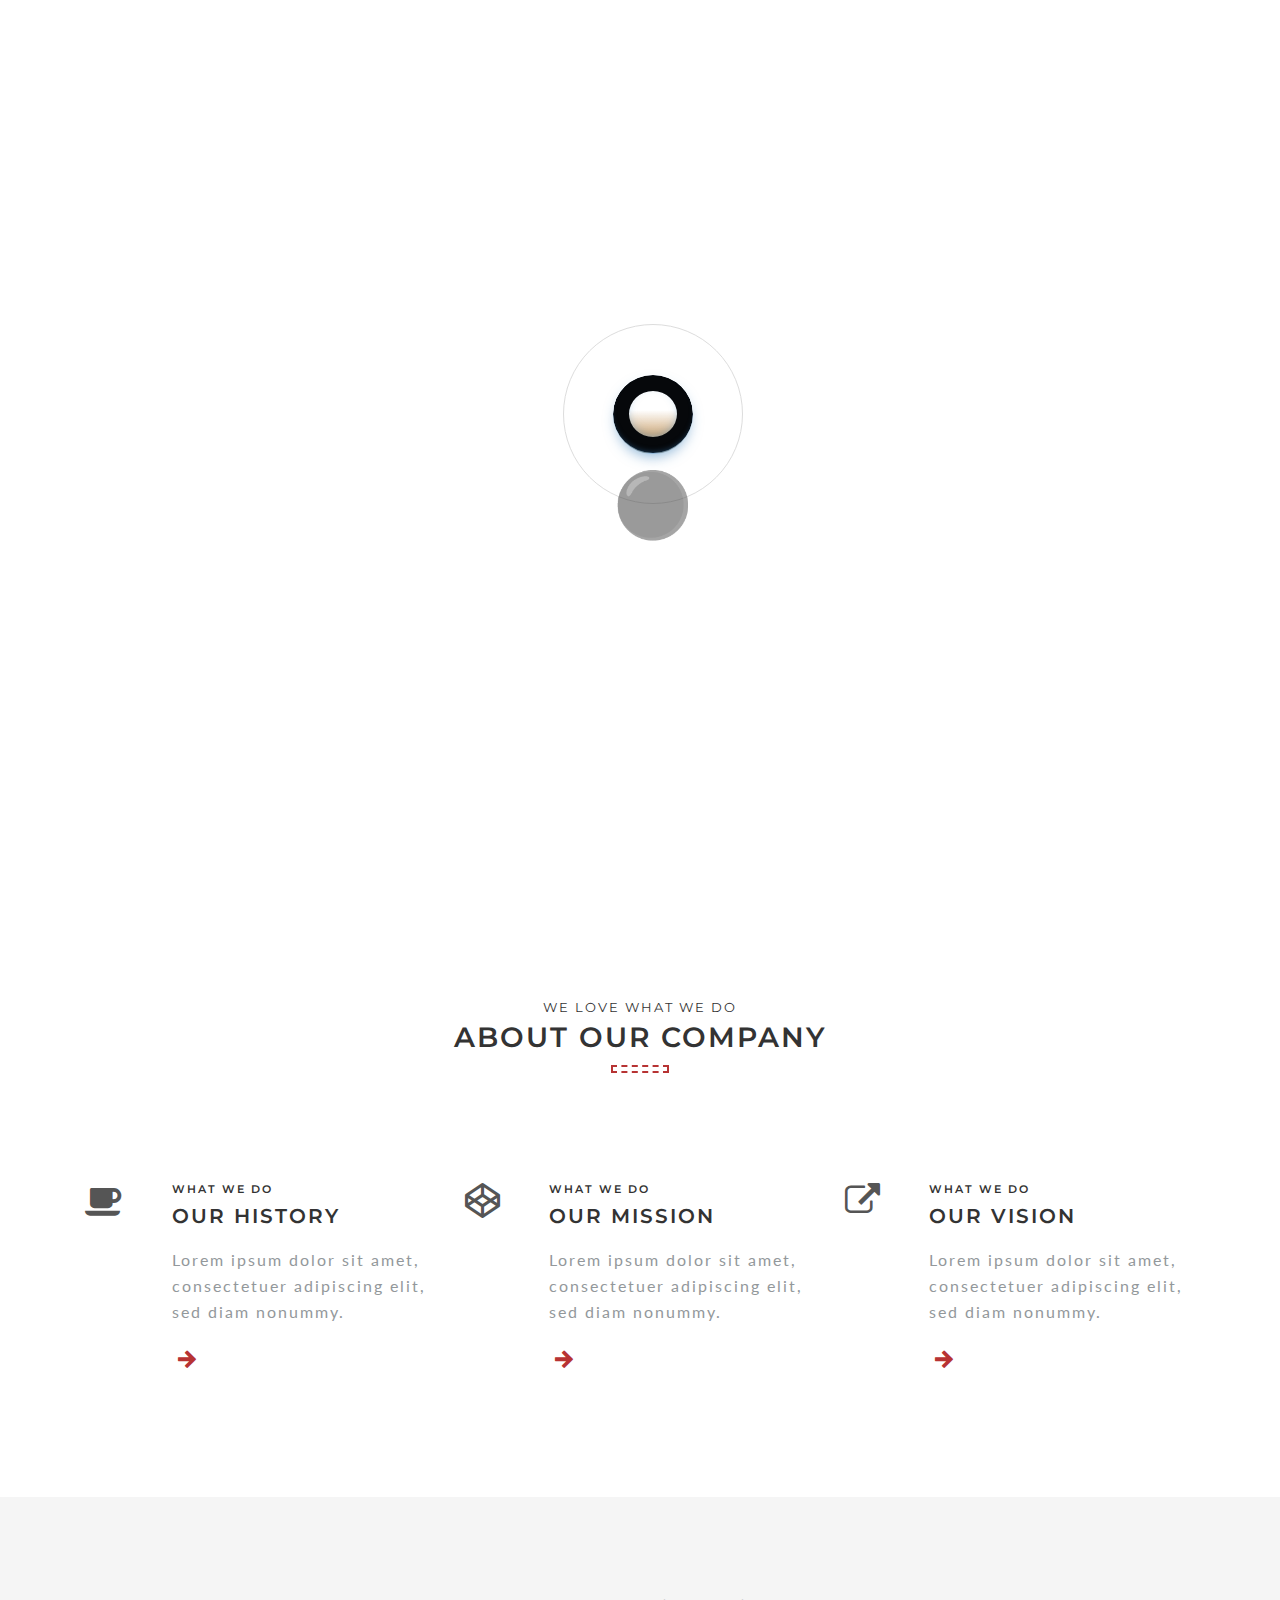
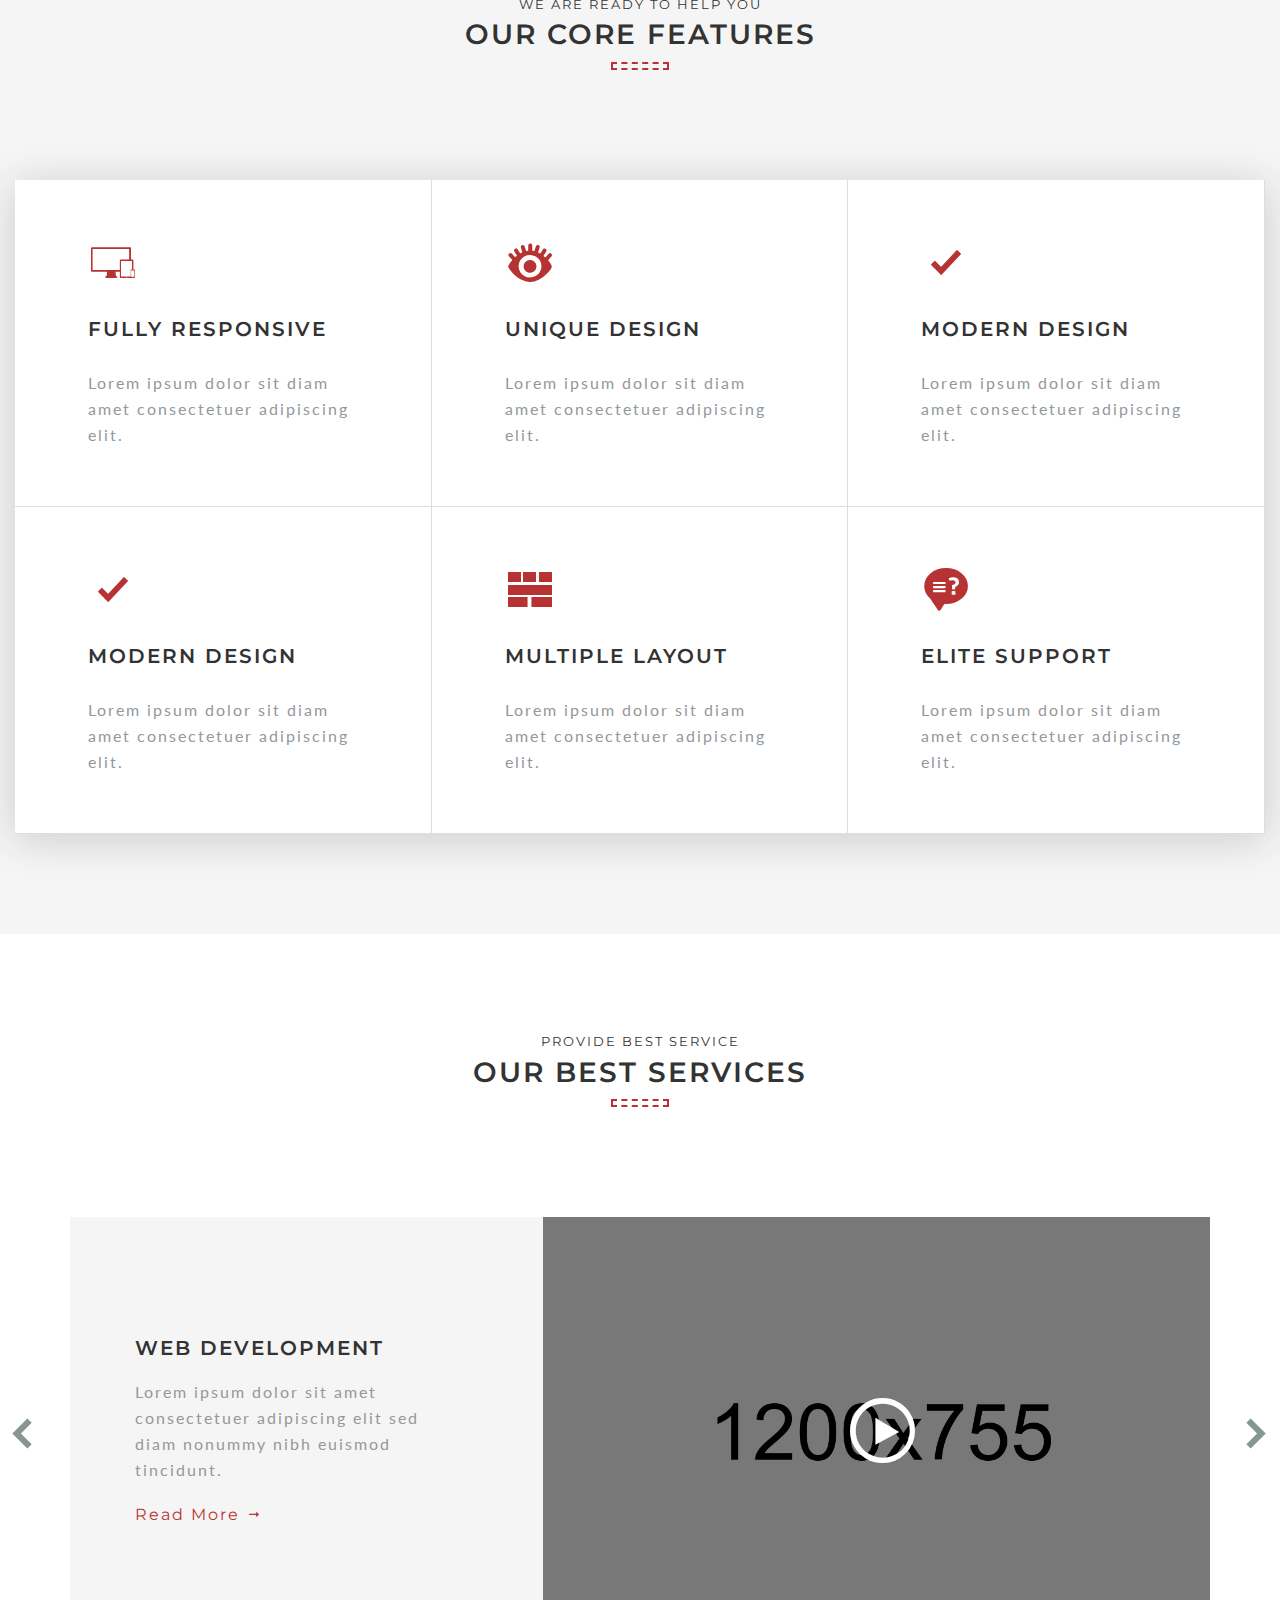
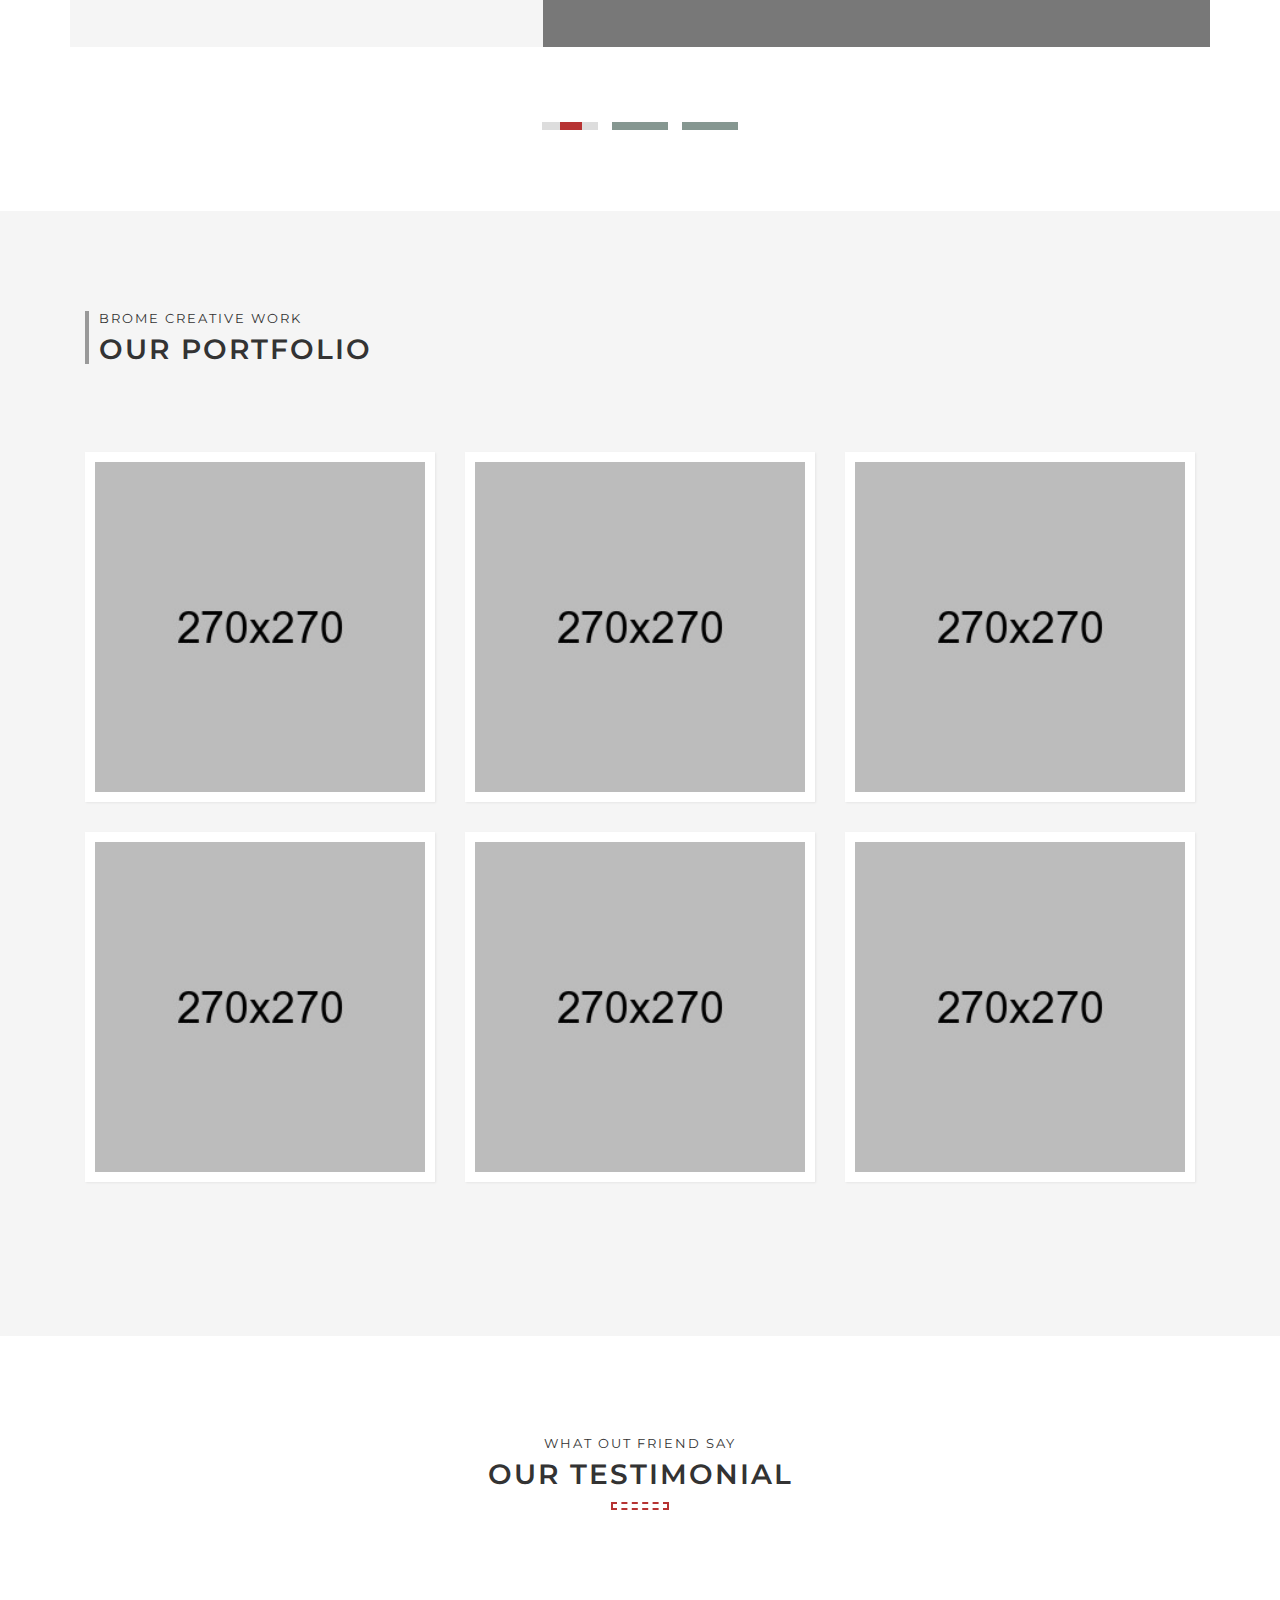
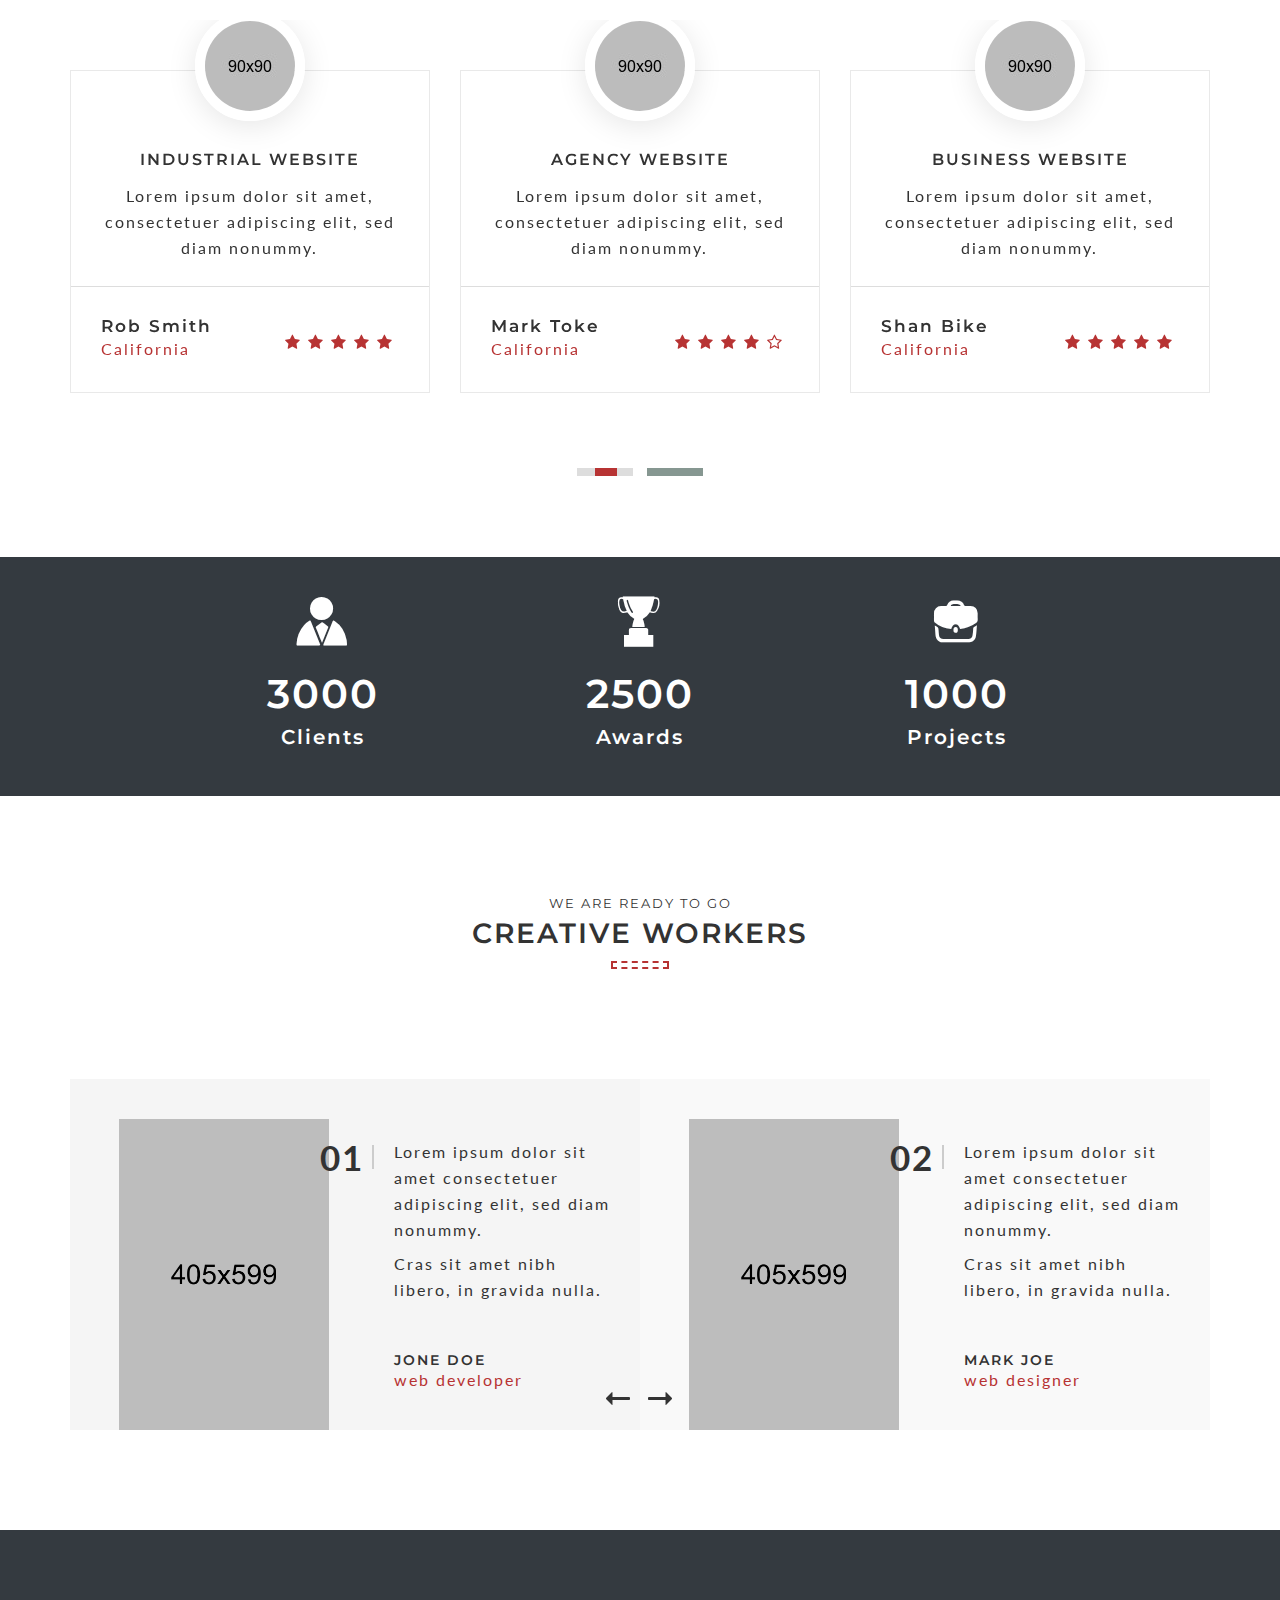
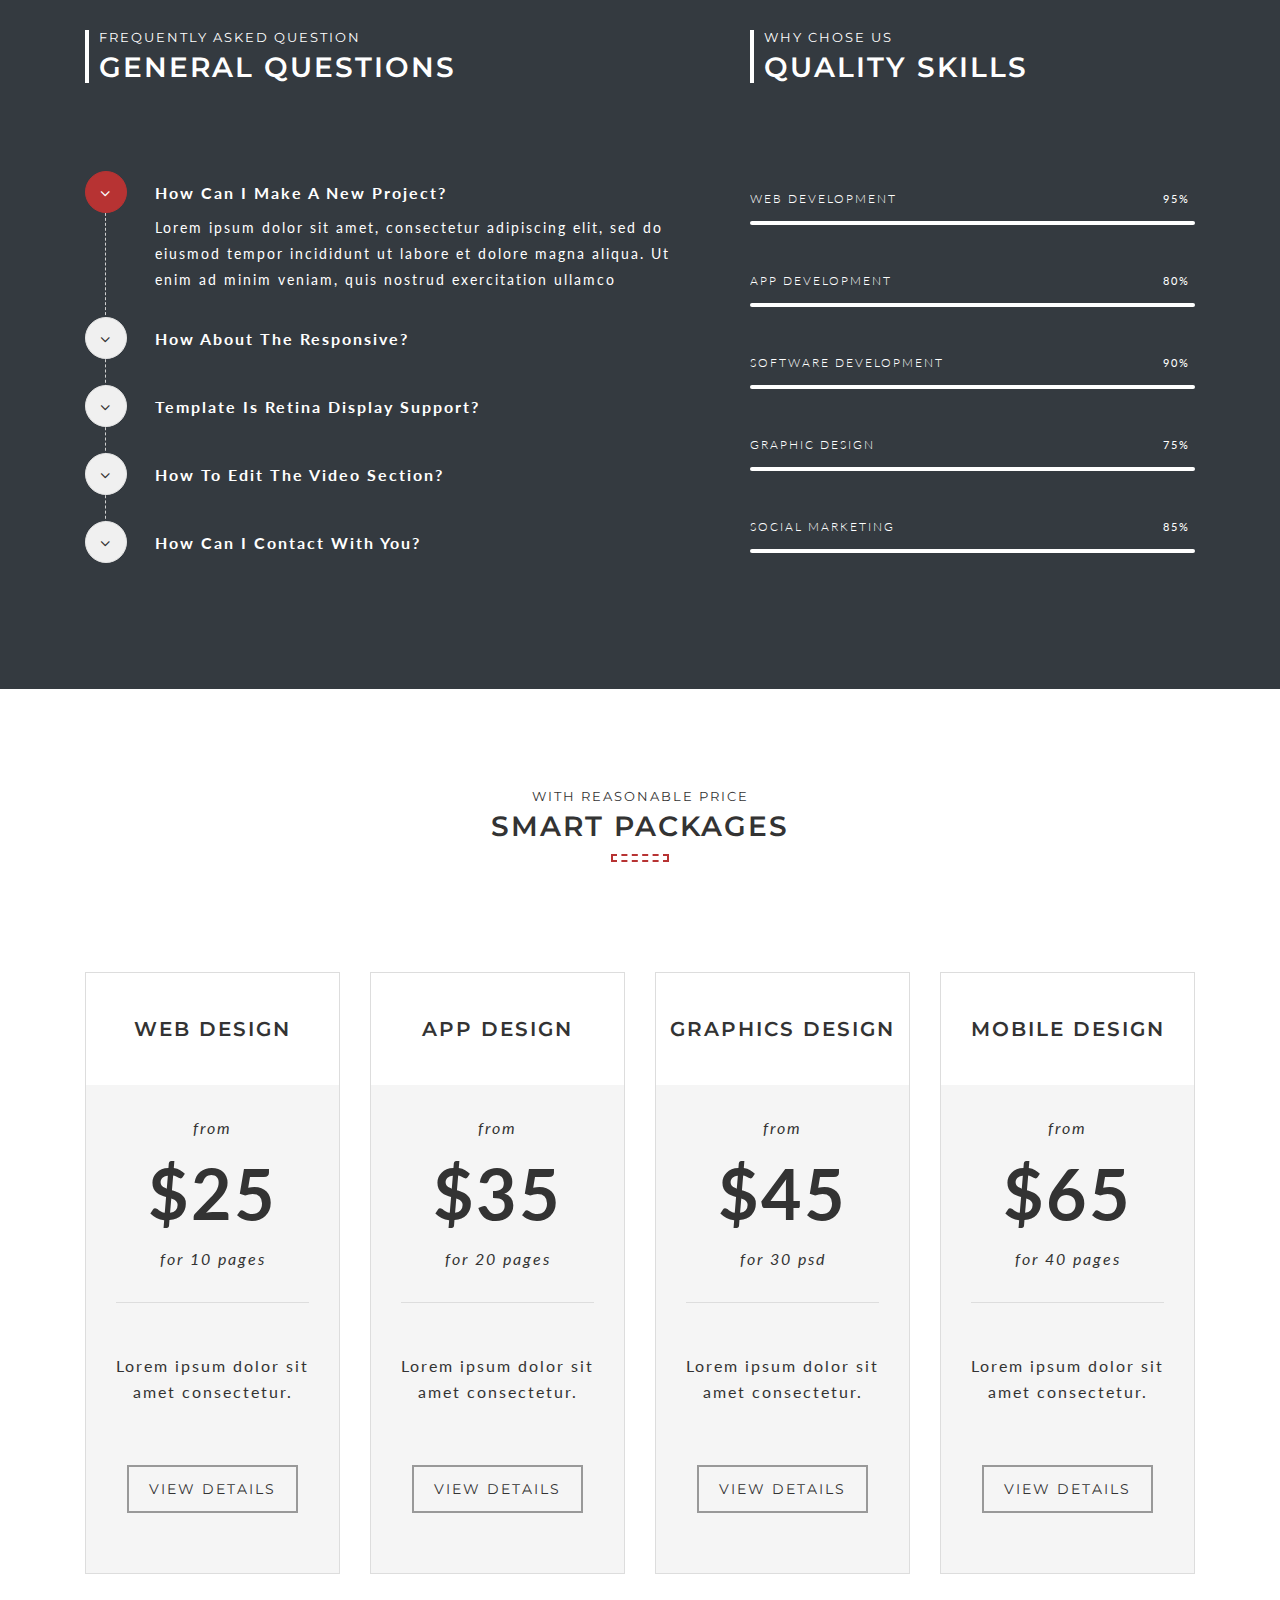
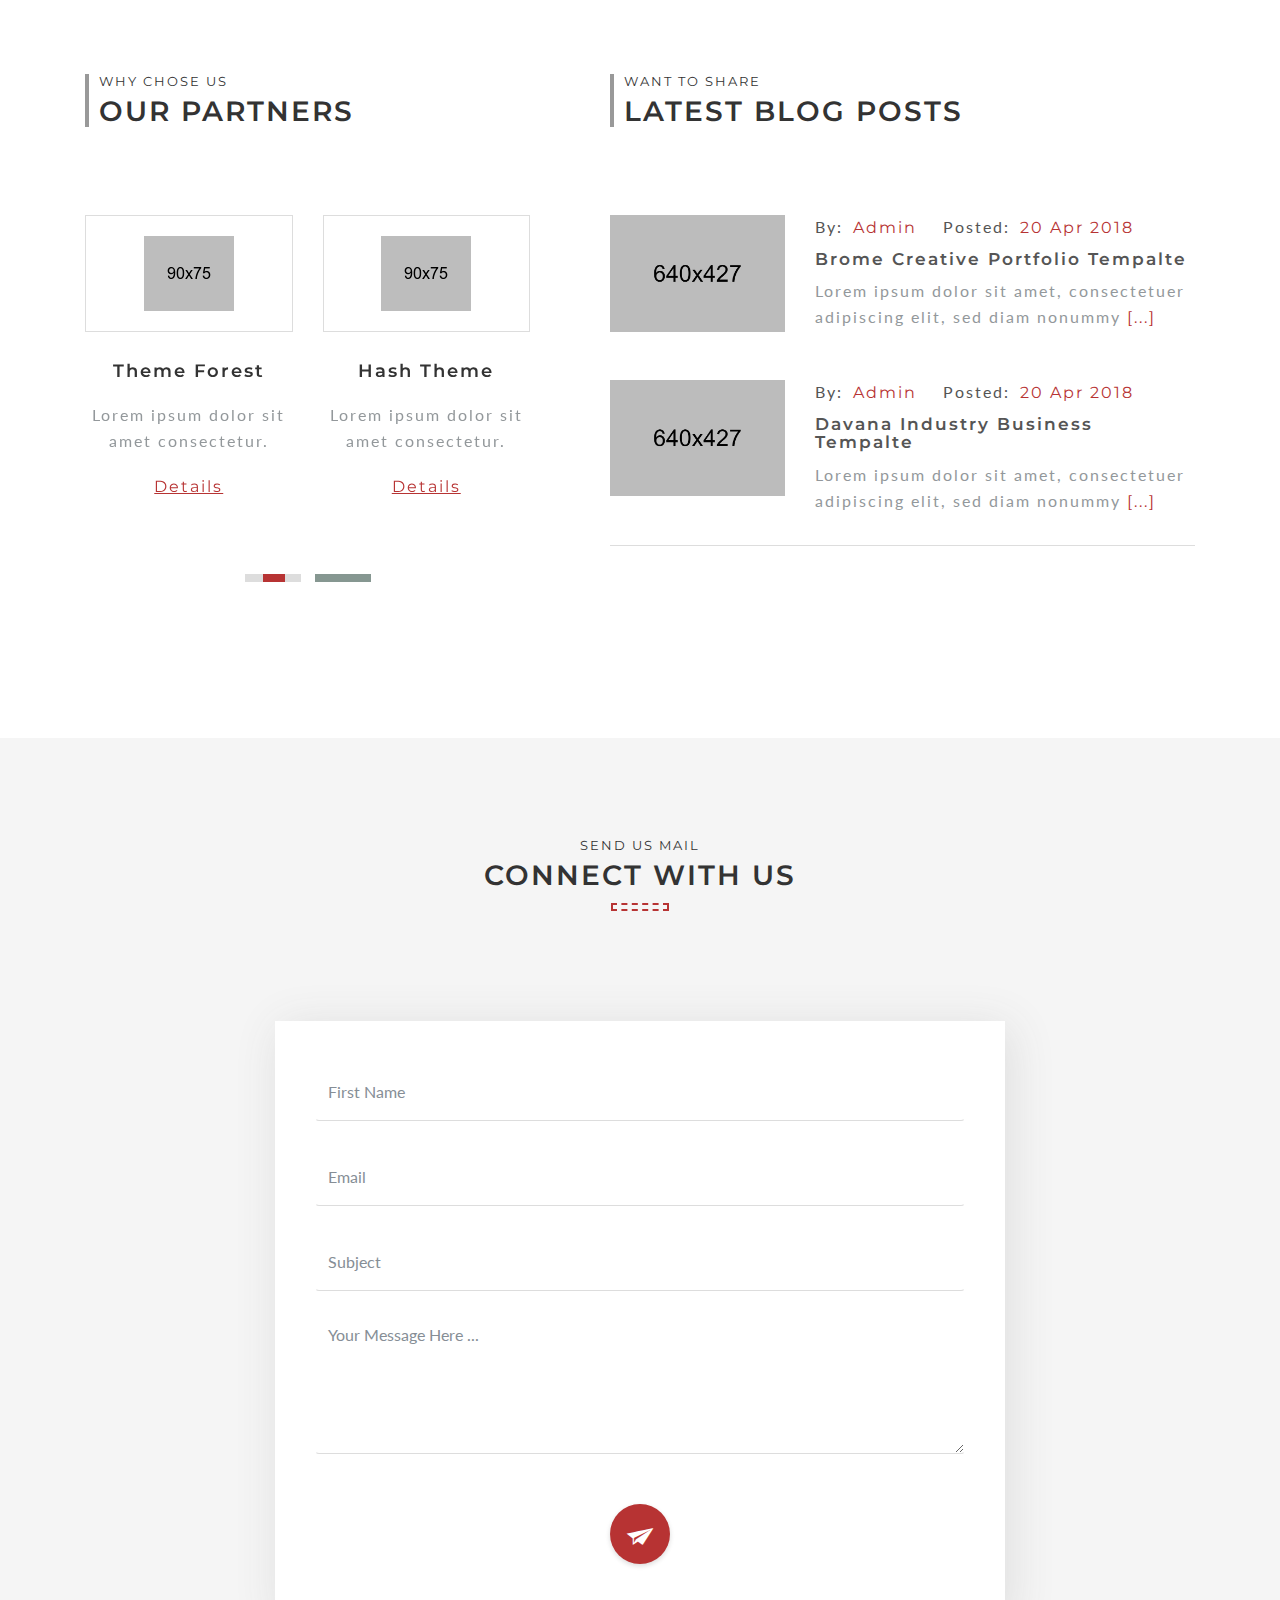
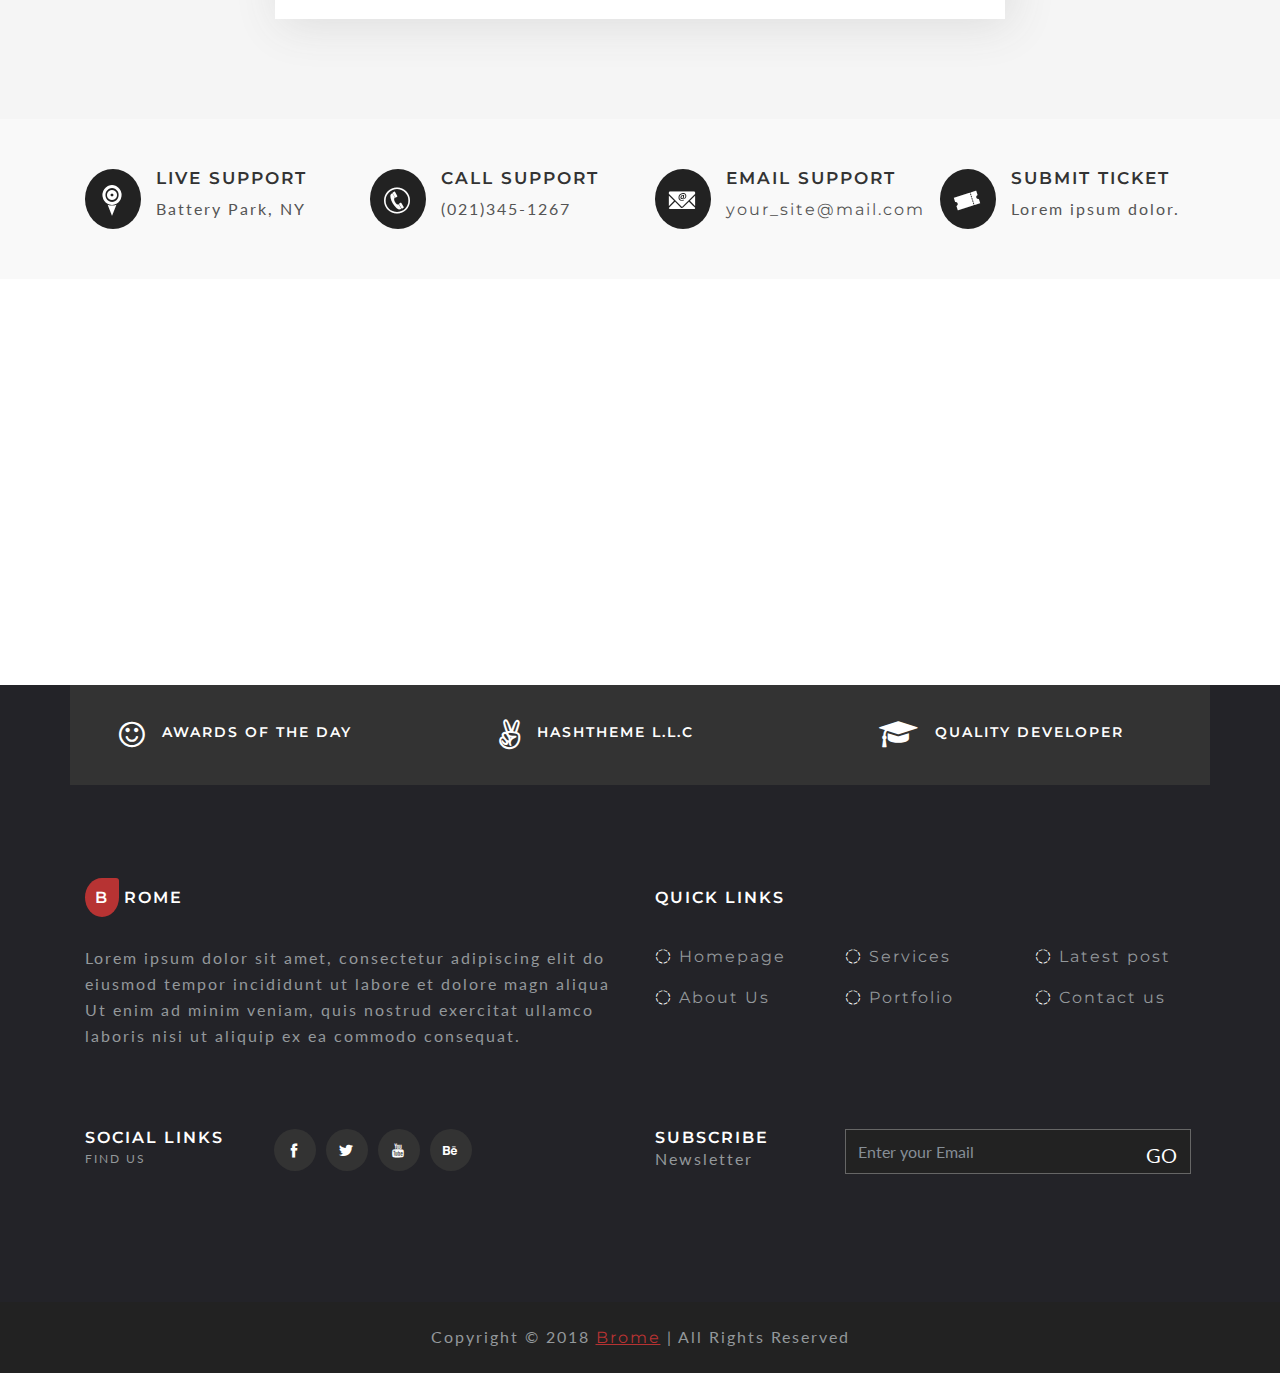
<file: index_animated_heading.html>
<!DOCTYPE html>
<html lang="ZXX">

<head>
    <meta charset="utf-8">
    <meta name="viewport" content="width=device-width, initial-scale=1, shrink-to-fit=no">
    <!-- The above 3 meta tags *must* come first in the head; any other head content must come *after* these tags -->
    <link rel="shortcut icon" type="image/x-icon" href="assets/img/favicon.ico" />
    <title>Brome - Responsive Html5 Digital Agency Template</title>
    <!-- Bootstrap core CSS -->
    <link href="assets/bootstrap/css/bootstrap.min.css" rel="stylesheet">
    <!-- Google Font -->
    <link href="https://fonts.googleapis.com/css?family=Lato:400,400i,700,700i|Montserrat:400,400i,500,500i,600,600i,700,700i" rel="stylesheet">
    <!-- Font Awesome CSS -->
    <link rel="stylesheet" href="assets/fonts/font-awesome.min.css">
    <!-- icofont icon -->
    <link rel="stylesheet" href="assets/fonts/icofont.css">
    <!-- animate heading CSS -->
    <link rel="stylesheet" href="assets/css/cd-heading.css">
    <!-- venobox -->
    <link rel="stylesheet" href="assets/venobox/css/venobox.css" />
    <!--- owl carousel Css-->
    <link rel="stylesheet" href="assets/owlcarousel/css/owl.carousel.min.css">
    <link rel="stylesheet" href="assets/owlcarousel/css/owl.theme.default.min.css">
    <!-- animate CSS -->
    <link rel="stylesheet" href="assets/css/animate.css">
    <!-- Style CSS -->
    <link rel="stylesheet" href="assets/css/style.css">
    <!-- Responsive CSS -->
    <link rel="stylesheet" href="assets/css/responsive.css">
</head>

<body data-spy="scroll" data-offset="80">

    <!-- START PRELOADER -->
    <div id="page-preloader">
        <div class="preload-loader">
            <div class="preload-spinner">⚫</div>
        </div>
    </div>
    <!-- END PRELOADER -->

    <!-- START NAVBAR -->
    <nav class="navbar navbar-expand-lg navbar-light fixed-top" id="mainNav">
        <div class="container">
            <a class="navbar-brand js-scroll-trigger" href="index.html">
                <h3 class="main-logo"><span>B</span>rome</h3>
            </a>
            <button class="navbar-toggler navbar-toggler-right" type="button" data-toggle="collapse" data-target="#navbarResponsive" aria-controls="navbarResponsive" aria-expanded="false" aria-label="Toggle navigation">
                MENU <i class="fa fa-bars"></i>
            </button>
            <div class="collapse navbar-collapse" id="navbarResponsive">
                <ul class="navbar-nav ml-auto">
                    <li class="nav-item">
                        <a class="nav-link js-scroll-trigger" href="#home">Home</a>
                    </li>
                    <li class="nav-item">
                        <a class="nav-link js-scroll-trigger" href="#about">About</a>
                    </li>
                    <li class="nav-item">
                        <a class="nav-link js-scroll-trigger" href="#service">Service</a>
                    </li>
                    <li class="nav-item">
                        <a class="nav-link js-scroll-trigger" href="#portfolio">Portfolio</a>
                    </li>
                    <li class="nav-item">
                        <a class="nav-link js-scroll-trigger" href="#team">Team</a>
                    </li>
                    <li class="nav-item">
                        <a class="nav-link js-scroll-trigger" href="#price">Price</a>
                    </li>
                    <li class="nav-item">
                        <a class="nav-link js-scroll-trigger" href="#blog">Blog</a>
                    </li>
                    <li class="nav-item">
                        <a class="nav-link js-scroll-trigger" href="#contact">Contact</a>
                    </li>
                    <li class="nav-item quote-btn">
                        <a class="nav-link" href="#"><i class="icofont icofont-brand-china-mobile"></i> Get a quote</a>
                    </li>
                </ul>
            </div>
        </div>
    </nav>
    <!-- END NAVBAR -->
	
    <!-- START SLIDER STATIC -->
    <section id="home" class="home-static section-back-image" data-background="assets/img/bg/slide-4.jpg">
        <div class="container">
            <div class="row">
                <div class="col-lg-6 col-md-8 mx-auto">
                    <div class="home-static-text text-center">
						<h2 class="cd-headline push">
							<span>Brome</span>
							<span class="cd-words-wrapper">
								<b class="is-visible">Creative</b>
								<b>Portfolio</b>
								<b>Designer</b>
								<b>Corporate</b>
								<b>Business</b>
							</span>
						</h2>
                        <p data-wow-delay="0.5s" data-wow-duration="3s" class="wow fadeInRight">Lorem ipsum dolor sit amet, consectetuer adipiscing elit, sed diam nonummy nibh euismod tincidunt ut laoreet dolore.</p>
                        <a data-wow-delay="0.5s" data-wow-duration="3s" class="btn-home-slider-1 js-scroll-trigger wow fadeInUp" href="#service">What we do</a>
                        <a data-wow-delay="0.5s" data-wow-duration="3s" class="btn-home-slider-2 js-scroll-trigger wow fadeInUp" href="#about">Learn More</a>
                    </div>
                </div>
                <!--- END COL -->
            </div>
            <!--- END ROW -->
        </div>
        <!--- END CONTAINER -->
        <a class="btn-scroll-down js-scroll-trigger wow fadeInDown" data-wow-delay="0.5s" data-wow-duration="3s" href="#about"></a>
    </section>
    <!-- END SLIDER STATIC -->

    <!-- START ABOUT SECTION -->
    <section id="about" class="section-padding">
        <div class="container">
            <div class="row">
                <div class="col-lg-12 text-center">
                    <div class="section-title">
                        <h6>we love what we do</h6>
                        <h3>About Our Company</h3>
                    </div>
                </div>
                <!--- END COL -->
                <div class="col-lg-4 col-md-4 col-sm-12 col-12">
                    <div class="single-about">
                        <div class="single-about-icon">
                            <i class="fa fa-coffee"></i>
                        </div>
                        <div class="single-about-text">
                            <h6>WHAT WE DO</h6>
                            <h4>Our history</h4>
                            <p>Lorem ipsum dolor sit amet, consectetuer adipiscing elit, sed diam nonummy.</p>
                            <p><i class="icofont icofont-arrow-right"></i></p>
                        </div>
                    </div>
                </div>
                <!-- end single about -->
                <div class="col-lg-4 col-md-4 col-sm-12 col-12">
                    <div class="single-about">
                        <div class="single-about-icon">
                            <i class="fa fa-codepen"></i>
                        </div>
                        <div class="single-about-text">
                            <h6>WHAT WE DO</h6>
                            <h4>Our Mission</h4>
                            <p>Lorem ipsum dolor sit amet, consectetuer adipiscing elit, sed diam nonummy.</p>
                            <p><i class="icofont icofont-arrow-right"></i></p>
                        </div>
                    </div>
                </div>
                <!-- end single about -->
                <div class="col-lg-4 col-md-4 col-sm-12 col-12">
                    <div class="single-about">
                        <div class="single-about-icon">
                            <i class="fa fa-external-link"></i>
                        </div>
                        <div class="single-about-text">
                            <h6>WHAT WE DO</h6>
                            <h4>Our vision</h4>
                            <p>Lorem ipsum dolor sit amet, consectetuer adipiscing elit, sed diam nonummy.</p>
                            <p><i class="icofont icofont-arrow-right"></i></p>
                        </div>
                    </div>
                </div>
                <!-- end single about -->
            </div>
            <!--- END ROW -->
        </div>
        <!--- END CONTAINER -->
    </section>
    <!-- END ABOUT SECTION  -->

    <!-- START FEATURES SECTION -->
    <section id="features" class="section-padding bg-gray">
        <div class="container">
            <div class="row">
                <div class="col-lg-12 text-center">
                    <div class="section-title">
                        <h6>We are ready to help you</h6>
                        <h3>Our Core Features</h3>
                    </div>
                    <!--- END COL -->
                </div>
                <!--- END COL -->
            </div>
            <!--- END ROW -->
        </div>
        <!--- END ROW -->
        <div class="custom-container">
            <div class="row our-features text-left bg-white">
                <div class="col-lg-4 col-md-4 col-sm-12 col-12 feature-main">
                    <div class="single-feature">
                        <div class="single-feature-icon">
                            <i class="icofont icofont-responsive"></i>
                        </div>
                        <h4>Fully Responsive</h4>
                        <p>Lorem ipsum dolor sit diam amet consectetuer adipiscing elit.</p>
                    </div>
                </div>
                <!--- END COL -->
                <div class="col-lg-4 col-md-4 col-sm-12 col-12 feature-main">
                    <div class="single-feature">
                        <div class="single-feature-icon">
                            <i class="icofont icofont-open-eye"></i>
                        </div>
                        <h4>Unique Design</h4>
                        <p>Lorem ipsum dolor sit diam amet consectetuer adipiscing elit.</p>
                    </div>
                </div>
                <!--- END COL -->
                <div class="col-lg-4 col-md-4 col-sm-12 col-12 feature-main">
                    <div class="single-feature">
                        <div class="single-feature-icon">
                            <i class="icofont icofont-check"></i>
                        </div>
                        <h4>Modern Design</h4>
                        <p>Lorem ipsum dolor sit diam amet consectetuer adipiscing elit.</p>
                    </div>
                </div>
                <!--- END COL -->
                <div class="col-lg-4 col-md-4 col-sm-12 col-12 feature-main">
                    <div class="single-feature">
                        <div class="single-feature-icon">
                            <i class="icofont icofont-check"></i>
                        </div>
                        <h4>Modern Design</h4>
                        <p>Lorem ipsum dolor sit diam amet consectetuer adipiscing elit.</p>
                    </div>
                </div>
                <!--- END COL -->
                <div class="col-lg-4 col-md-4 col-sm-12 col-12 feature-main">
                    <div class="single-feature">
                        <div class="single-feature-icon">
                            <i class="icofont icofont-layout"></i>
                        </div>
                        <h4>Multiple Layout</h4>
                        <p>Lorem ipsum dolor sit diam amet consectetuer adipiscing elit.</p>
                    </div>
                </div>
                <!--- END COL -->
                <div class="col-lg-4 col-md-4 col-sm-12 col-12 feature-main">
                    <div class="single-feature">
                        <div class="single-feature-icon">
                            <i class="icofont icofont-support-faq"></i>
                        </div>
                        <h4>Elite Support</h4>
                        <p>Lorem ipsum dolor sit diam amet consectetuer adipiscing elit.</p>
                    </div>
                </div>
                <!--- END COL -->
            </div>
            <!--- END ROW -->
        </div>
        <!--- END CONTAINER -->
    </section>
    <!-- END FEATURES SECTION  -->

    <!-- START SERVICE SECTION -->
    <section id="service" class="section-padding">
        <div class="container">
            <div class="row">
                <div class="col-lg-12 text-center">
                    <div class="section-title">
                        <h6>provide best service</h6>
                        <h3>Our Best Services</h3>
                    </div>
                </div>
                <!--- END COL -->
                <div class="services-slider owl-carousel owl-theme">
                    <div class="single-service-item">
                        <div class="row">
                            <div class="col-lg-5 col-md-12 col-sm-12 col-12 single-service-main bg-gray p-0">
                                <div class="single-service">
                                    <h4>Web Development</h4>
                                    <p>Lorem ipsum dolor sit amet consectetuer adipiscing elit sed diam nonummy nibh euismod tincidunt.</p>
                                    <a href="#" class="ser-read">Read More <i class="icofont icofont-long-arrow-right"></i></a>
                                </div>
                            </div>
                            <div class="col-lg-7 col-md-12 col-sm-12 col-12 p-0">
                                <div class="single-service-promo">
                                    <img class="img-fluid" src="assets/img/service/1.jpg" alt="" />
                                </div>
                                <div class="single-service-promo-icon">
                                    <a href="#" data-toggle="modal" data-target="#myModal" class="info"><i class="icofont icofont-play-alt-2"></i></a>
                                </div>
                            </div>
                        </div>
                    </div>
                    <!--- END single service -->

                    <div class="single-service-item">
                        <div class="row">
                            <div class="col-lg-5 col-md-12 col-sm-12 col-12 single-service-main bg-gray p-0">
                                <div class="single-service">
                                    <h4>App Development</h4>
                                    <p>Lorem ipsum dolor sit amet consectetuer adipiscing elit sed diam nonummy nibh euismod tincidunt.</p>
                                    <a href="#" class="ser-read">Read More <i class="icofont icofont-long-arrow-right"></i></a>
                                </div>
                            </div>
                            <div class="col-lg-7 col-md-12 col-sm-12 col-12 p-0">
                                <div class="single-service-promo">
                                    <img class="img-fluid" src="assets/img/service/2.jpg" alt="" />
                                </div>
                                <div class="single-service-promo-icon">
                                    <a href="#" data-toggle="modal" data-target="#myModal" class="info"><i class="icofont icofont-play-alt-2"></i></a>
                                </div>
                            </div>
                        </div>
                    </div>
                    <!--- END single service -->

                    <div class="single-service-item">
                        <div class="row">
                            <div class="col-lg-5 col-md-12 col-sm-12 col-12 single-service-main bg-gray p-0">
                                <div class="single-service">
                                    <h4>Graphics Design</h4>
                                    <p>Lorem ipsum dolor sit amet consectetuer adipiscing elit sed diam nonummy nibh euismod tincidunt.</p>
                                    <a href="#" class="ser-read">Read More <i class="icofont icofont-long-arrow-right"></i></a>
                                </div>
                            </div>
                            <div class="col-lg-7 col-md-12 col-sm-12 col-12 p-0">
                                <div class="single-service-promo">
                                    <img class="img-fluid" src="assets/img/service/3.jpg" alt="" />
                                </div>
                                <div class="single-service-promo-icon">
                                    <a href="#" data-toggle="modal" data-target="#myModal" class="info"><i class="icofont icofont-play-alt-2"></i></a>
                                </div>
                            </div>
                        </div>
                    </div>
                    <!--- END single service -->
                </div>
            </div>
            <!--- END ROW -->
        </div>
        <!--- END CONTAINER -->
    </section>
    <!-- END SERVICE SECTION  -->

    <!-- START PORTFOLIo SECTION -->
    <section id="portfolio" class="section-padding bg-gray">
        <div class="container">
            <div class="row mb-80">
                <div class="col-lg-4 col-md-12 col-sm-12 col-12">
                    <div class="section-title-left">
                        <h6>Brome creative work</h6>
                        <h3>Our Portfolio</h3>
                    </div>
                </div>
                <!--- END COL -->
                <div class="col-lg-8 col-md-12 col-sm-12 col-12">
                    <div class="portfolio-filter-menu wow fadeInUp">
                        <ul>
                            <li class="filter" data-filter="all">All</li>
                            <li class="filter" data-filter=".one"> Web design</li>
                            <li class="filter" data-filter=".two">Branding</li>
                            <li class="filter" data-filter=".three">Illustration</li>
                        </ul>
                    </div>
                </div>
                <!--- END COL -->
            </div>
            <!--- END ROW -->
            <div class="portfolio-items">
                <div class="row text-center">
                    <div class="col-lg-4 col-md-6 col-sm-12 col-12 mix one three">
                        <div class="single-portfolio single-portfolio-wra">
                            <img class="img-fluid" src="assets/img/portfolio/1.jpg" alt="" />
                            <div class="mask">
                                <div class="mask-content">
                                    <h4>Portfolio Title</h4>
                                    <p>Lorem ipsum dolor sit diam amet consectetuer adipiscing elit.</p>
                                    <a href="assets/img/portfolio/1.jpg" class="venobox info" data-title="PORTFOLIO TITTLE" data-gall="gall12">View Large</a>
                                </div>
                            </div>
                        </div>
                    </div>
                    <!--- END COL -->
                    <div class="col-lg-4 col-md-6 col-sm-12 col-12 mix three">
                        <div class="single-portfolio single-portfolio-wra">
                            <img class="img-fluid" src="assets/img/portfolio/3.jpg" alt="" />
                            <div class="mask">
                                <div class="mask-content">
                                    <h4>Portfolio Youtube</h4>
                                    <p>Lorem ipsum dolor sit diam amet consectetuer adipiscing elit.</p>
                                    <a href="https://www.youtube.com/watch?v=LpbMV5zCZEI" data-title="PORTFOLIO YOUTUBE VIDEO" data-vbtype="youtube" class="venobox info" data-gall="gall12">View Large</a>
                                </div>
                            </div>
                        </div>
                    </div>
                    <!--- END COL -->
                    <div class="col-lg-4 col-md-6 col-sm-12 col-12 mix two">
                        <div class="single-portfolio single-portfolio-wra">
                            <img class="img-fluid" src="assets/img/portfolio/5.jpg" alt="" />
                            <div class="mask">
                                <div class="mask-content">
                                    <h4>Portfolio Vimeo</h4>
                                    <p>Lorem ipsum dolor sit diam amet consectetuer adipiscing elit.</p>
                                    <a href="https://vimeo.com/75976293" class="venobox info" data-autoplay="true" data-title="PORTFOLIO VIMEO VIDEO" data-vbtype="vimeo" data-gall="gall12">View Large</a>
                                </div>
                            </div>
                        </div>
                    </div>
                    <!--- END COL -->
                    <div class="col-lg-4 col-md-6 col-sm-12 col-12 mix two three">
                        <div class="single-portfolio single-portfolio-wra">
                            <img class="img-fluid" src="assets/img/portfolio/4.jpg" alt="" />
                            <div class="mask">
                                <div class="mask-content">
                                    <h4>Portfolio Title</h4>
                                    <p>Lorem ipsum dolor sit diam amet consectetuer adipiscing elit.</p>
                                    <a href="assets/img/portfolio/4.jpg" class="venobox info" data-title="PORTFOLIO TITTLE" data-gall="gall12">View Large</a>
                                </div>
                            </div>
                        </div>
                    </div>
                    <!--- END COL -->
                    <div class="col-lg-4 col-md-6 col-sm-12 col-12 mix one two">
                        <div class="single-portfolio single-portfolio-wra">
                            <img class="img-fluid" src="assets/img/portfolio/2.jpg" alt="" />
                            <div class="mask">
                                <div class="mask-content">
                                    <h4>Portfolio Title</h4>
                                    <p>Lorem ipsum dolor sit diam amet consectetuer adipiscing elit.</p>
                                    <a href="assets/img/portfolio/2.jpg" class="venobox info" data-title="PORTFOLIO TITTLE" data-gall="gall12">View Large</a>
                                </div>
                            </div>
                        </div>
                    </div>
                    <!--- END COL -->
                    <div class="col-lg-4 col-md-6 col-sm-12 col-12 mix one">
                        <div class="single-portfolio single-portfolio-wra">
                            <img class="img-fluid" src="assets/img/portfolio/6.jpg" alt="" />
                            <div class="mask">
                                <div class="mask-content">
                                    <h4>Portfolio Title</h4>
                                    <p>Lorem ipsum dolor sit diam amet consectetuer adipiscing elit.</p>
                                    <a href="assets/img/portfolio/6.jpg" class="venobox info" data-title="PORTFOLIO TITTLE" data-gall="gall12">View Large</a>
                                </div>
                            </div>
                        </div>
                    </div>
                    <!--- END COL -->
                </div>
                <!--- END ROW -->
            </div>
            <!--- END PORTFOLIO ITEMS -->
            <div class="row">
                <div class="col-lg-12 text-right wow fadeInUp">
                    <div class="portfolio-more-btn">
                        <a href="#">View more works <i class="icofont icofont-long-arrow-right"></i></a>
                    </div>
                </div>
                <!--- END COL -->
            </div>
            <!--- END ROW -->
        </div>
        <!--- END CONTAINER -->
    </section>
    <!-- END PORTFOLIo SECTION  -->

    <!-- START TESTIMONIAL SECTION -->
    <section id="testimonial" class="section-padding">
        <div class="container">
            <div class="row">
                <div class="col-lg-12 text-center">
                    <div class="section-title">
                        <h6>what out friend say</h6>
                        <h3>Our Testimonial</h3>
                    </div>
                </div>
                <!--- END COL -->
                <div class="testimonial-slider owl-carousel owl-theme">
                    <div class="single-testimonial">
                        <div class="testimonial-img text-center">
                            <img src="assets/img/testimonial/team-1.jpg" class="img-fluid" alt="">
                        </div>
                        <div class="testimonial-dec text-center">
                            <h4>industrial website</h4>
                            <p>Lorem ipsum dolor sit amet, consectetuer adipiscing elit, sed diam nonummy.</p>
                        </div>
                        <div class="testimonial-dec-2">
                            <div class="testimonial-author">
                                <h4>Rob Smith</h4>
                                <p>California</p>
                            </div>
                            <div class="testimonial-author-rate">
                                <i class="fa fa-star"></i>
                                <i class="fa fa-star"></i>
                                <i class="fa fa-star"></i>
                                <i class="fa fa-star"></i>
                                <i class="fa fa-star"></i>
                            </div>
                        </div>
                    </div>
                    <!-- end single testimonial -->
                    <div class="single-testimonial">
                        <div class="testimonial-img text-center">
                            <img src="assets/img/testimonial/team-2.jpg" class="img-fluid" alt="">
                        </div>
                        <div class="testimonial-dec text-center">
                            <h4>Agency website</h4>
                            <p>Lorem ipsum dolor sit amet, consectetuer adipiscing elit, sed diam nonummy.</p>
                        </div>
                        <div class="testimonial-dec-2">
                            <div class="testimonial-author">
                                <h4>Mark Toke</h4>
                                <p>California</p>
                            </div>
                            <div class="testimonial-author-rate">
                                <i class="fa fa-star"></i>
                                <i class="fa fa-star"></i>
                                <i class="fa fa-star"></i>
                                <i class="fa fa-star"></i>
                                <i class="fa fa-star-o"></i>
                            </div>
                        </div>
                    </div>
                    <!-- end single testimonial -->
                    <div class="single-testimonial">
                        <div class="testimonial-img text-center">
                            <img src="assets/img/testimonial/team-3.jpg" class="img-fluid" alt="">
                        </div>
                        <div class="testimonial-dec text-center">
                            <h4>Business website</h4>
                            <p>Lorem ipsum dolor sit amet, consectetuer adipiscing elit, sed diam nonummy.</p>
                        </div>
                        <div class="testimonial-dec-2">
                            <div class="testimonial-author">
                                <h4>Shan Bike</h4>
                                <p>California</p>
                            </div>
                            <div class="testimonial-author-rate">
                                <i class="fa fa-star"></i>
                                <i class="fa fa-star"></i>
                                <i class="fa fa-star"></i>
                                <i class="fa fa-star"></i>
                                <i class="fa fa-star"></i>
                            </div>
                        </div>
                    </div>
                    <!-- end single testimonial -->
                    <div class="single-testimonial">
                        <div class="testimonial-img text-center">
                            <img src="assets/img/testimonial/team-1.jpg" class="img-fluid" alt="">
                        </div>
                        <div class="testimonial-dec text-center">
                            <h4>industrial website</h4>
                            <p>Lorem ipsum dolor sit amet, consectetuer adipiscing elit, sed diam nonummy.</p>
                        </div>
                        <div class="testimonial-dec-2">
                            <div class="testimonial-author">
                                <h4>Rob Smith</h4>
                                <p>California</p>
                            </div>
                            <div class="testimonial-author-rate">
                                <i class="fa fa-star"></i>
                                <i class="fa fa-star"></i>
                                <i class="fa fa-star"></i>
                                <i class="fa fa-star"></i>
                                <i class="fa fa-star-o"></i>
                            </div>
                        </div>
                    </div>
                    <!-- end single testimonial -->
                </div>
            </div>
            <!--- END ROW -->
        </div>
        <!--- END CONTAINER -->
    </section>
    <!-- END TESTIMONIAL SECTION  -->

    <!-- START COUNTER SECTION -->
    <section id="counter" class="counter-section bg-dark">
        <div class="container">
            <div class="row">
                <div class="col-lg-10 mx-auto text-center">
                    <div class="row">
                        <div class="col-lg-4 col-md-4 col-sm-12 col-12">
                            <div class="single-counter">
                                <i class="icofont icofont-user-suited"></i>
                                <h2 class="timer">3000</h2>
                                <h4>Clients</h4>
                            </div>
                        </div>
                        <!-- end single counter -->
                        <div class="col-lg-4 col-md-4 col-sm-12 col-12">
                            <div class="single-counter">
                                <i class="icofont icofont-award"></i>
                                <h2 class="timer">2500</h2>
                                <h4>Awards</h4>
                            </div>
                        </div>
                        <!-- end single counter -->
                        <div class="col-lg-4 col-md-4 col-sm-12 col-12">
                            <div class="single-counter">
                                <i class="icofont icofont-briefcase-alt-1"></i>
                                <h2 class="timer">1000</h2>
                                <h4>Projects</h4>
                            </div>
                        </div>
                        <!-- end single counter -->
                    </div>
                    <!--- END ROW -->
                </div>
                <!--- END COL -->
            </div>
            <!--- END ROW -->
        </div>
        <!--- END CONTAINER -->
    </section>
    <!-- END COUNTER SECTION  -->

    <!-- START TEAM SECTION -->
    <section id="team" class="section-padding">
        <div class="container">
            <div class="row">
                <div class="col-lg-12 text-center">
                    <div class="section-title">
                        <h6>we are ready to go</h6>
                        <h3>Creative Workers</h3>
                    </div>
                </div>
                <!--- END COL -->
                <div class="team-slider owl-carousel owl-theme">
                    <div class="single-team-item">
                        <div class="row">
                            <div class="col-lg-5 col-md-5 col-sm-12 col-12 no-padding">
                                <div class="single-team-img">
                                    <img src="assets/img/team/1.png" class="img-fluid" alt="">
                                </div>
                            </div>
                            <div class="col-lg-7 col-md-7 col-sm-12 col-12">
                                <div class="single-team-dec">
                                    <div class="single-team-dec-icon">
                                        01
                                    </div>
                                    <div class="single-team-dec-text">
                                        <p>Lorem ipsum dolor sit amet consectetuer adipiscing elit, sed diam nonummy.</p>
                                        <p>Cras sit amet nibh libero, in gravida nulla.</p>
                                        <h4>Jone Doe</h4>
                                        <span>web developer</span>
                                    </div>
                                </div>
                            </div>
                        </div>
                    </div>
                    <!-- end single team -->
                    <div class="single-team-item">
                        <div class="row">
                            <div class="col-lg-5 col-md-5 col-sm-12 col-12 no-padding">
                                <div class="single-team-img">
                                    <img src="assets/img/team/2.png" class="img-fluid" alt="">
                                </div>
                            </div>
                            <div class="col-lg-7 col-md-7 col-sm-12 col-12">
                                <div class="single-team-dec">
                                    <div class="single-team-dec-icon">
                                        02
                                    </div>
                                    <div class="single-team-dec-text">
                                        <p>Lorem ipsum dolor sit amet consectetuer adipiscing elit, sed diam nonummy.</p>
                                        <p>Cras sit amet nibh libero, in gravida nulla.</p>
                                        <h4>Mark Joe</h4>
                                        <span>web designer</span>
                                    </div>
                                </div>
                            </div>
                        </div>
                    </div>
                    <!-- end single team -->
                    <div class="single-team-item">
                        <div class="row">
                            <div class="col-lg-5 col-md-5 col-sm-12 col-12 no-padding">
                                <div class="single-team-img">
                                    <img src="assets/img/team/3.png" class="img-fluid" alt="">
                                </div>
                            </div>
                            <div class="col-lg-7 col-md-7 col-sm-12 col-12">
                                <div class="single-team-dec">
                                    <div class="single-team-dec-icon">
                                        03
                                    </div>
                                    <div class="single-team-dec-text">
                                        <p>Lorem ipsum dolor sit amet consectetuer adipiscing elit, sed diam nonummy.</p>
                                        <p>Cras sit amet nibh libero, in gravida nulla.</p>
                                        <h4>Jone Doe</h4>
                                        <span>web developer</span>
                                    </div>
                                </div>
                            </div>
                        </div>
                    </div>
                    <!-- end single team -->
                </div>
            </div>
            <!--- END ROW -->
        </div>
        <!--- END CONTAINER -->
    </section>
    <!-- END TEAM SECTION  -->

    <!-- START SKILL & FAQ SECTION -->
    <section id="skill" class="section-padding bg-dark">
        <div class="container">
            <div class="row">
                <div class="col-lg-7 col-md-6 col-sm-12 col-12 mb-lg-0 ,b-md-0 mb-sm-5 mb-5">
                    <div class="row mb-80">
                        <div class="col-lg-12">
                            <div class="section-title-left section-title-left-white">
                                <h6 class="section-title-left-white">Frequently Asked Question</h6>
                                <h3 class="section-title-left-white">General Questions</h3>
                            </div>
                        </div>
                    </div>
                    <!--- END COL -->
                    <!--Accordion Box-->
                    <ul class="accordion-box">
                        <li class="accordion block">
                            <div class="acc-btn active">
                                <div class="icon-outer"><span class="icon fa fa-angle-down"></span></div>How can i make a new project?</div>
                            <div class="acc-content current">
                                <div class="content">
                                    <p>Lorem ipsum dolor sit amet, consectetur adipiscing elit, sed do eiusmod tempor incididunt ut labore et dolore magna aliqua. Ut enim ad minim veniam, quis nostrud exercitation ullamco </p>
                                </div>
                            </div>
                        </li>

                        <!--Block-->
                        <li class="accordion block">
                            <div class="acc-btn">
                                <div class="icon-outer"><span class="icon fa fa-angle-down"></span></div>How about the responsive?</div>
                            <div class="acc-content">
                                <div class="content">
                                    <p>Lorem ipsum dolor sit amet, consectetur adipiscing elit, sed do eiusmod tempor incididunt ut labore et dolore magna aliqua. Ut enim ad minim veniam, quis nostrud exercitation ullamco. </p>
                                </div>
                            </div>
                        </li>

                        <!--Block-->
                        <li class="accordion block">
                            <div class="acc-btn">
                                <div class="icon-outer"><span class="icon fa fa-angle-down"></span></div>template is retina display support?</div>
                            <div class="acc-content">
                                <div class="content">
                                    <p>Lorem ipsum dolor sit amet, consectetur adipiscing elit, sed do eiusmod tempor incididunt ut labore et dolore magna aliqua. Ut enim ad minim veniam, quis nostrud exercitation ullamco. </p>
                                </div>
                            </div>
                        </li>

                        <!--Block-->
                        <li class="accordion block">
                            <div class="acc-btn">
                                <div class="icon-outer"><span class="icon fa fa-angle-down"></span></div>How to edit the video section?</div>
                            <div class="acc-content">
                                <div class="content">
                                    <p>Lorem ipsum dolor sit amet, consectetur adipiscing elit, sed do eiusmod tempor incididunt ut labore et dolore magna aliqua. Ut enim ad minim veniam, quis nostrud exercitation ullamco. </p>
                                </div>
                            </div>
                        </li>

                        <!--Block-->
                        <li class="accordion block">
                            <div class="acc-btn">
                                <div class="icon-outer"><span class="icon fa fa-angle-down"></span></div>How can i contact with you?</div>
                            <div class="acc-content">
                                <div class="content">
                                    <p>Lorem ipsum dolor sit amet, consectetur adipiscing elit, sed do eiusmod tempor incididunt ut labore et dolore magna aliqua. Ut enim ad minim veniam, quis nostrud exercitation ullamco. </p>
                                </div>
                            </div>
                        </li>

                    </ul>
                    <!--End Accordion Box-->
                </div>
                <!--- END COL -->
                <div class="col-lg-5 col-md-6 col-sm-12 col-12">
                    <div class="row mb-80">
                        <div class="col-lg-12">
                            <div class="section-title-left section-title-left-white">
                                <h6 class="section-title-left-white">why chose us</h6>
                                <h3 class="section-title-left-white">Quality Skills</h3>
                            </div>
                        </div>
                    </div>
                    <!--- END COL -->
                    <div class="skill">
                        <!-- progress start -->
                        <div class="progress">
                            <div class="lead">Web Development</div>
                            <div class="progress-bar wow fadeInLeft" data-wow-duration="0.5s" data-wow-delay="0.5s" data-progress="95%" style="width: 80%;"></div>
                            <span>95%</span>
                        </div>
                        <!-- progress end -->
                        <!-- progress start -->
                        <div class="progress">
                            <div class="lead">App Development</div>
                            <div class="progress-bar wow fadeInLeft" data-wow-duration="0.5s" data-wow-delay="0.5s" data-progress="90%" style="width: 50%;"></div>
                            <span>80%</span>
                        </div>
                        <!-- progress end -->
                        <!-- progress start -->
                        <div class="progress">
                            <div class="lead">Software Development</div>
                            <div class="progress-bar wow fadeInLeft" data-wow-duration="0.5s" data-wow-delay="0.5s" data-progress="85%" style="width: 80%;"></div>
                            <span>90%</span>
                        </div>
                        <!-- progress end -->
                        <!-- progress start -->
                        <div class="progress">
                            <div class="lead">Graphic Design</div>
                            <div class="progress-bar wow fadeInLeft" data-wow-duration="0.5s" data-wow-delay="0.5s" data-progress="75%" style="width: 50%;"></div>
                            <span>75%</span>
                        </div>
                        <!-- progress end -->
                        <!-- progress start -->
                        <div class="progress">
                            <div class="lead">Social Marketing</div>
                            <div class="progress-bar wow fadeInLeft" data-wow-duration="0.5s" data-wow-delay="0.5s" data-progress="65%" style="width: 80%;"></div>
                            <span>85%</span>
                        </div>
                        <!-- progress end -->
                    </div>
                </div>
                <!--- END COL -->
            </div>
            <!--- END ROW -->
        </div>
        <!--- END CONTAINER -->
    </section>
    <!-- END SKILL & FAQ SECTION  -->

    <!-- START PRICING SECTION -->
    <section id="price" class="section-padding">
        <div class="container">
            <div class="row text-center">
                <div class="col-lg-12">
                    <div class="section-title">
                        <h6>with reasonable price</h6>
                        <h3>Smart Packages</h3>
                    </div>
                </div>
                <!--- END COL -->
                <div class="col-lg-3 col-md-6 col-sm-12 col-12 mb-lg-0 mb-md-4 mb-sm-4 mb-4">
                    <div class="single-price">
                        <div class="single-price-title">
                            <h4>Web design</h4>
                        </div>
                        <div class="single-price-pricing">
                            <p>from</p>
                            <span class="price"><sub>$</sub><span class="price-digit">25</span></span>
                            <p>for 10 pages
                                <p>
                        </div>
                        <div class="single-price-list">
                            <p>Lorem ipsum dolor sit amet consectetur.</p>
                        </div>
                        <div class="single-price-btn">
                            <a href="#" class="price-btn">View Details</a>
                        </div>
                    </div>
                </div>
                <!-- end single price -->
                <div class="col-lg-3 col-md-6 col-sm-12 col-12 mb-lg-0 mb-md-4 mb-sm-4 mb-4">
                    <div class="single-price">
                        <div class="single-price-title">
                            <h4>App design</h4>
                        </div>
                        <div class="single-price-pricing">
                            <p>from</p>
                            <span class="price"><sub>$</sub><span class="price-digit">35</span></span>
                            <p>for 20 pages
                                <p>
                        </div>
                        <div class="single-price-list">
                            <p>Lorem ipsum dolor sit amet consectetur.</p>
                        </div>
                        <div class="single-price-btn">
                            <a href="#" class="price-btn">View Details</a>
                        </div>
                    </div>
                </div>
                <!-- end single price -->
                <div class="col-lg-3 col-md-6 col-sm-12 col-12 mb-lg-0 mb-md-4 mb-sm-4 mb-4">
                    <div class="single-price">
                        <div class="single-price-title">
                            <h4>Graphics design</h4>
                        </div>
                        <div class="single-price-pricing">
                            <p>from</p>
                            <span class="price"><sub>$</sub><span class="price-digit">45</span></span>
                            <p>for 30 psd
                                <p>
                        </div>
                        <div class="single-price-list">
                            <p>Lorem ipsum dolor sit amet consectetur.</p>
                        </div>
                        <div class="single-price-btn">
                            <a href="#" class="price-btn">View Details</a>
                        </div>
                    </div>
                </div>
                <!-- end single price -->
                <div class="col-lg-3 col-md-6 col-sm-12 col-12 mb-lg-0 mb-md-4 mb-sm-4 mb-4">
                    <div class="single-price">
                        <div class="single-price-title">
                            <h4>Mobile design</h4>
                        </div>
                        <div class="single-price-pricing">
                            <p>from</p>
                            <span class="price"><sub>$</sub><span class="price-digit">65</span></span>
                            <p>for 40 pages
                                <p>
                        </div>
                        <div class="single-price-list">
                            <p>Lorem ipsum dolor sit amet consectetur.</p>
                        </div>
                        <div class="single-price-btn">
                            <a href="#" class="price-btn">View Details</a>
                        </div>
                    </div>
                </div>
                <!-- end single price -->
            </div>
            <!--- END ROW -->
        </div>
        <!--- END CONTAINER -->
    </section>
    <!-- END PRICING SECTION  -->

    <!-- START BLOG SECTION -->
    <section id="blog" class="section-padding pt-0">
        <div class="container">
            <div class="row">
                <div class="col-lg-5 col-md-5 col-sm-12 col-12">
                    <div class="row mb-80">
                        <div class="col-lg-12">
                            <div class="section-title-left">
                                <h6>why chose us</h6>
                                <h3>our Partners</h3>
                            </div>
                        </div>
                    </div>
                    <!--- END COL -->
                    <div class="client-slider owl-carousel owl-theme">
                        <div class="single-client text-center">
                            <div class="single-client-img">
                                <img class="img-fluid" src="assets/img/client/1.png" alt="" />
                            </div>
                            <div class="single-client-dec">
                                <h4>Theme forest</h4>
                                <p>Lorem ipsum dolor sit amet consectetur.</p>
                                <a class="" href="#">Details</a>
                            </div>
                        </div>
                        <!-- end single client -->
                        <div class="single-client text-center">
                            <div class="single-client-img">
                                <img class="img-fluid" src="assets/img/client/2.png" alt="" />
                            </div>
                            <div class="single-client-dec">
                                <h4>Hash Theme</h4>
                                <p>Lorem ipsum dolor sit amet consectetur.</p>
                                <a class="" href="#">Details</a>
                            </div>
                        </div>
                        <!-- end single client -->
                        <div class="single-client text-center">
                            <div class="single-client-img">
                                <img class="img-fluid" src="assets/img/client/3.png" alt="" />
                            </div>
                            <div class="single-client-dec">
                                <h4>Theme forest</h4>
                                <p>Lorem ipsum dolor sit amet consectetur.</p>
                                <a class="" href="#">Details</a>
                            </div>
                        </div>
                        <!-- end single client -->
                    </div>
                </div>
                <!-- end col -->
                <div class="col-lg-7 col-md-7 col-sm-12 col-12 sidebar-padding-left">
                    <div class="row mb-80">
                        <div class="col-lg-12">
                            <div class="section-title-left">
                                <h6>want to share</h6>
                                <h3>Latest Blog Posts</h3>
                            </div>
                        </div>
                    </div>
                    <!--- END COL -->
                    <div class="single-blog-list-ho">
                        <div class="single-blog-ho mb-5">
                            <div class="row">
                                <div class="col-lg-4 col-md-4 col-sm-12 col-12">
                                    <div class="single-blog-imgh">
                                        <img class="img-fluid" src="assets/img/blog/1.jpg" alt="" />
                                    </div>
                                </div>
                                <div class="col-lg-8 col-md-8 col-sm-12 col-12">
                                    <div class="single-blog-details-ho">
                                        <span class="post-admin-h">By:<a href="#">Admin</a></span>
                                        <span class="post-date-h">Posted:<a href="#">20 Apr 2018</a></span>
                                        <h4><a href="#">Brome Creative Portfolio Tempalte</a></h4>
                                        <p>Lorem ipsum dolor sit amet, consectetuer adipiscing elit, sed diam nonummy
                                            <a href="#">[...]</a></p>
                                    </div>
                                </div>
                            </div>
                        </div>
                        <!-- end single blog -->
                        <div class="single-blog-ho">
                            <div class="row">
                                <div class="col-lg-4 col-md-4 col-sm-12 col-12">
                                    <div class="single-blog-imgh">
                                        <img class="img-fluid" src="assets/img/blog/2.jpg" alt="" />
                                    </div>
                                </div>
                                <div class="col-lg-8 col-md-8 col-sm-12 col-12">
                                    <div class="single-blog-details-ho">
                                        <span class="post-admin-h">By:<a href="#">Admin</a></span>
                                        <span class="post-date-h">Posted:<a href="#">20 Apr 2018</a></span>
                                        <h4><a href="#">Davana Industry Business Tempalte</a></h4>
                                        <p>Lorem ipsum dolor sit amet, consectetuer adipiscing elit, sed diam nonummy
                                            <a href="#">[...]</a></p>
                                    </div>
                                </div>
                            </div>
                        </div>
                        <!-- end single blog  -->
                    </div>
                    <div class="single-blog-allposth wow fadeInUp">
                        <a href="#">Visit Our Blog <i class="icofont icofont-caret-right"></i></a>
                    </div>
                </div>
                <!-- end col -->
            </div>
            <!--- END ROW -->
        </div>
        <!--- END CONTAINER -->
    </section>
    <!-- END BLOG SECTION  -->

    <!-- START CONTACT SECTION -->
    <section id="contact" class="section-padding bg-gray">
        <div class="container">
            <div class="row">
                <div class="col-lg-12 text-center">
                    <div class="section-title">
                        <h6>send us mail</h6>
                        <h3>Connect with us</h3>
                    </div>
                </div>
                <!--- END COL -->
                <div class="col-lg-8 mx-auto">
                    <div class="contact">
                        <form id="contact-form" class="form" name="enq" method="POST" action="form-process.php">
                            <div class="row">
                                <div class="form-group col-lg-12">
                                    <input type="text" name="name" class="form-control" id="first-name" placeholder="First Name" required="required">
                                </div>
                                <div class="form-group col-lg-12">
                                    <input type="email" name="email" class="form-control" id="email" placeholder="Email" required="required">
                                </div>
                                <div class="form-group col-lg-12">
                                    <input type="text" name="subject" class="form-control" id="subject" placeholder="Subject" required="required">
                                </div>
                                <div class="form-group col-lg-12">
                                    <textarea rows="6" name="message" class="form-control" id="description" placeholder="Your Message Here ..." required="required"></textarea>
                                </div>
                                <div class="form-group col-lg-12 mb0 text-center">
                                    <button type="submit" class="mm-btn-send" title="Click here to submit your message">
										<span class="btn-icon">
											<i class="icofont icofont-paper-plane"></i>
										</span>
									</button>
                                    <img src="assets/img/ajax-loader.gif" width="16" height="16" id="loader" style="display:none" alt="loading">
                                </div>
                            </div>
                        </form>
                    </div>
                </div>
                <!-- end col -->
            </div>
            <!--- END ROW -->
        </div>
        <!--- END CONTAINER -->
    </section>
    <!-- END CONTACT SECTION  -->

    <!-- START ADDRESS SECTION -->
    <section id="address" class="bg-gray-2">
        <div class="container">
            <div class="row">
                <div class="col-lg-3 col-md-6 col-sm-12 col-12">
                    <div class="single-address">
                        <div class="single-address-icon">
                            <i class="icofont icofont-pin"></i>
                        </div>
                        <div class="single-address-text">
                            <h4>Live Support</h4>
                            <p>Battery Park, NY </p>
                        </div>
                    </div>
                </div>
                <!-- end single address -->
                <div class="col-lg-3 col-md-6 col-sm-12 col-12">
                    <div class="single-address">
                        <div class="single-address-icon">
                            <i class="icofont icofont-phone-circle"></i>
                        </div>
                        <div class="single-address-text">
                            <h4>Call Support</h4>
                            <p>(021)345-1267 </p>
                        </div>
                    </div>
                </div>
                <!-- end single address -->
                <div class="col-lg-3 col-md-6 col-sm-12 col-12">
                    <div class="single-address">
                        <div class="single-address-icon">
                            <i class="icofont icofont-email"></i>
                        </div>
                        <div class="single-address-text">
                            <h4>Email Support</h4>
                            <p><a href="mailto:info@domain.com">your_site@mail.com</a></p>
                        </div>
                    </div>
                </div>
                <!-- end single address -->
                <div class="col-lg-3 col-md-6 col-sm-12 col-12">
                    <div class="single-address">
                        <div class="single-address-icon">
                            <i class="icofont icofont-ticket"></i>
                        </div>
                        <div class="single-address-text">
                            <h4>Submit Ticket</h4>
                            <p>Lorem ipsum dolor.</p>
                        </div>
                    </div>
                </div>
                <!-- end single address -->
            </div>
            <!--- END ROW -->
        </div>
        <!--- END CONTAINER -->
    </section>
    <!-- END ADDRESS SECTION  -->

    <!-- START MAP  -->
	<div class="gmap_canvas">
		<iframe id="gmap_canvas" src="https://maps.google.com/maps?q=852%20Lancaster%20Blvd%20Orlando%20FL%2032809&t=&z=13&ie=UTF8&iwloc=&output=embed"></iframe>
	</div>
    <!-- END MAP  -->
	
     <!-- START FOOTER SECTION -->
	 <footer class="footer-section">
	
		 <!-- START FOOTER ONE SECTION -->
		<div id="footerone">
			<div class="container">
				<div class="row award-list">
					<div class="col-lg-4 col-md-4 col-sm-12 col-12">
						<div class="single-award">
							<div class="single-award-icon">
								<i class="fa fa-smile-o"></i>
							</div>
							<div class="single-award-text">
								<h4>Awards Of The Day</h4>
							</div>
						</div>
					</div>
					<!-- end single award -->
					<div class="col-lg-4 col-md-4 col-sm-12 col-12">
						<div class="single-award">
							<div class="single-award-icon">
								<i class="fa fa-angellist"></i>
							</div>
							<div class="single-award-text">
								<h4>Hashtheme L.L.C</h4>
							</div>
						</div>
					</div>
					<!-- end single award -->
					<div class="col-lg-4 col-md-4 col-sm-12 col-12">
						<div class="single-award">
							<div class="single-award-icon">
								<i class="fa fa-graduation-cap"></i>
							</div>
							<div class="single-award-text">
								<h4>Quality Developer</h4>
							</div>
						</div>
					</div>
					<!-- end single award -->
				</div>
				<!--- END ROW -->

				<div class="row mb-80">
					<div class="col-lg-6 col-md-6 col-sm-12 col-12 footer-widget">
						<div class="footer-title">
							<h3 class="fo-logo"><span>B</span>rome</h3>
						</div>
						<div class="footer-about">
							<p>Lorem ipsum dolor sit amet, consectetur adipiscing elit do eiusmod tempor incididunt ut labore et dolore magn aliqua Ut enim ad minim veniam, quis nostrud exercitat ullamco laboris nisi ut aliquip ex ea commodo consequat.</p>
						</div>
					</div>
					<!-- end col -->
					<div class="col-lg-6 col-md-6 col-sm-12 col-12 footer-widget">
						<div class="footer-title">
							<h3>Quick Links</h3>
						</div>
						<div class="row">
							<div class="col-lg-4 col-md-6 col-sm-12 col-12">
								<ul>
									<li><a href="#"><i class="icofont icofont-spinner-alt-4"></i> Homepage</a></li>
									<li><a href="#"><i class="icofont icofont-spinner-alt-4"></i> About Us</a></li>
								</ul>
							</div>
							<div class="col-lg-4 col-md-6 col-sm-12 col-12">
								<ul>
									<li><a href="#"><i class="icofont icofont-spinner-alt-4"></i> Services</a></li>
									<li><a href="#"><i class="icofont icofont-spinner-alt-4"></i> Portfolio</a></li>
								</ul>
							</div>
							<div class="col-lg-4 col-md-6 col-sm-12 col-12">
								<ul>
									<li><a href="#"><i class="icofont icofont-spinner-alt-4"></i> Latest post</a></li>
									<li><a href="#"><i class="icofont icofont-spinner-alt-4"></i> Contact us</a></li>
								</ul>
							</div>
						</div>
					</div>
					<!-- end col -->
				</div>
				<!--- END ROW -->
				<div class="row">
					<div class="col-lg-6 col-md-6 col-sm-12 col-12 footer-widget">
						<div class="footer-social">
							<div class="footer-social-title">
								<h3>Social Links</h3>
								<p>find us</p>
							</div>
							<div class="footer-social-list">
								<ul>
									<li><a href="#"><i class="icofont icofont-social-facebook"></i></a></li>
									<li><a href="#"><i class="icofont icofont-social-twitter"></i></a></li>
									<li><a href="#"><i class="icofont icofont-social-youtube"></i></a></li>
									<li><a href="#"><i class="icofont icofont-social-behance"></i></a></li>
								</ul>
							</div>
						</div>
					</div>
					<!-- end col -->
					<div class="col-lg-6 col-md-6 col-sm-12 col-12 footer-widget">
						<div class="footer-newsletter">
							<div class="footer-newsletter-title">
								<h3>Subscribe</h3>
								<p>Newsletter</p>
							</div>
							<div class="footer-newsletter-form">
								<form class="mailchimp inputSubscribeDiv">
									<input class="form-control" type="email" name="subscribe" id="subscriber-email" placeholder="Enter your Email">
									<button type="submit" id="subscribe-button">GO</button>
									<span class="subscription-success"> </span>
									<span class="subscription-error"> </span >
								</form>
							</div>
						</div>
					</div>
					<!-- end col -->
				</div>
				<!--- END ROW -->
			</div>
			<!--- END CONTAINER -->
		</div>
		<!-- END FOOTER ONE SECTION  -->
		
		<!-- START FOOTER TWO SECTION -->
		<div id="footertwo">
			<div class="container">
				<div class="row">
					<div class="col-lg-12 col-md-12 col-sm-12 col-12 text-center">
						<p class="copy-write">Copyright © 2018 <a href="#">Brome</a> | All Rights Reserved</p>
					</div>
					<!-- end single award -->
				</div>
				<!--- END ROW -->
			</div>
			<!--- END CONTAINER -->
		</div>
		<!-- END FOOTER TWO SECTION  -->
	</footer>
	<!-- END FOOTER SECTION -->
	
    <!-- SERVICE QUICK VIEW POPUP -->
    <div class="service-quick-view modal fade" id="myModal" role="dialog">
        <div class="modal-dialog" role="document">
            <div class="modal-content">
                <div class="modal-header">
                    <h5 class="modal-title">Web Development</h5>
                    <button type="button" class="close" data-dismiss="modal" aria-label="Close">
					  <span aria-hidden="true">&times;</span>
					</button>
                </div>
                <div class="modal-body">
                    <div class="service-modal-video">
                        <div class="embed-responsive embed-responsive-16by9">
                            <iframe class="embed-responsive-item" src="https://www.youtube.com/embed/LpbMV5zCZEI"></iframe>
                        </div>
                    </div>
                    <div class="service-modal-content">
                        <p>Pellentesque habitant morbi tristique senectus et netus et malesuada fames ac turpis egesta ipsum Vestibulum tortor quam, feugiat vitae, ultricies eget, tempor sit amet, ante.</p>
                        <a href="#">Read More <i class="icofont icofont-caret-right"></i></a>
                    </div>
                </div>
                <div class="modal-footer"></div>
            </div>
        </div>
    </div>


    <!-- Latest jQuery -->
    <script src="assets/js/jquery-2.2.4.min.js"></script>
    <!-- popper js -->
    <script src="assets/bootstrap/js/popper.min.js"></script>
    <!-- Latest compiled and minified Bootstrap -->
    <script src="assets/bootstrap/js/bootstrap.min.js"></script>
    <!-- jquery animated heading js  -->
    <script src="assets/js/cd-heading.js"></script>
    <!-- owl-carousel min js  -->
    <script src="assets/owlcarousel/js/owl.carousel.min.js"></script>
    <!-- venobox js -->
    <script src="assets/venobox/js/venobox.min.js"></script>
    <!-- jquery appear js  -->
    <script src="assets/js/jquery.appear.js"></script>
    <!-- countTo js -->
    <script src="assets/js/jquery.inview.min.js"></script>
    <!-- jquery mixitup js -->
    <script src="assets/js/jquery.mixitup.min.js"></script>
    <!-- scrolltopcontrol js -->
    <script src="assets/js/scrolltopcontrol.js"></script>
    <!-- WOW - Reveal Animations When You Scroll -->
    <script src="assets/js/wow.min.js"></script>
    <!-- form-contact js -->
    <script src="assets/js/form-contact.js"></script>
    <!-- ajaxchimp js -->
    <script src="assets/js/jquery.ajaxchimp.min.js"></script>

    <!-- scripts js -->
    <script src="assets/js/scripts.js"></script>
</body>

</html>
</file>
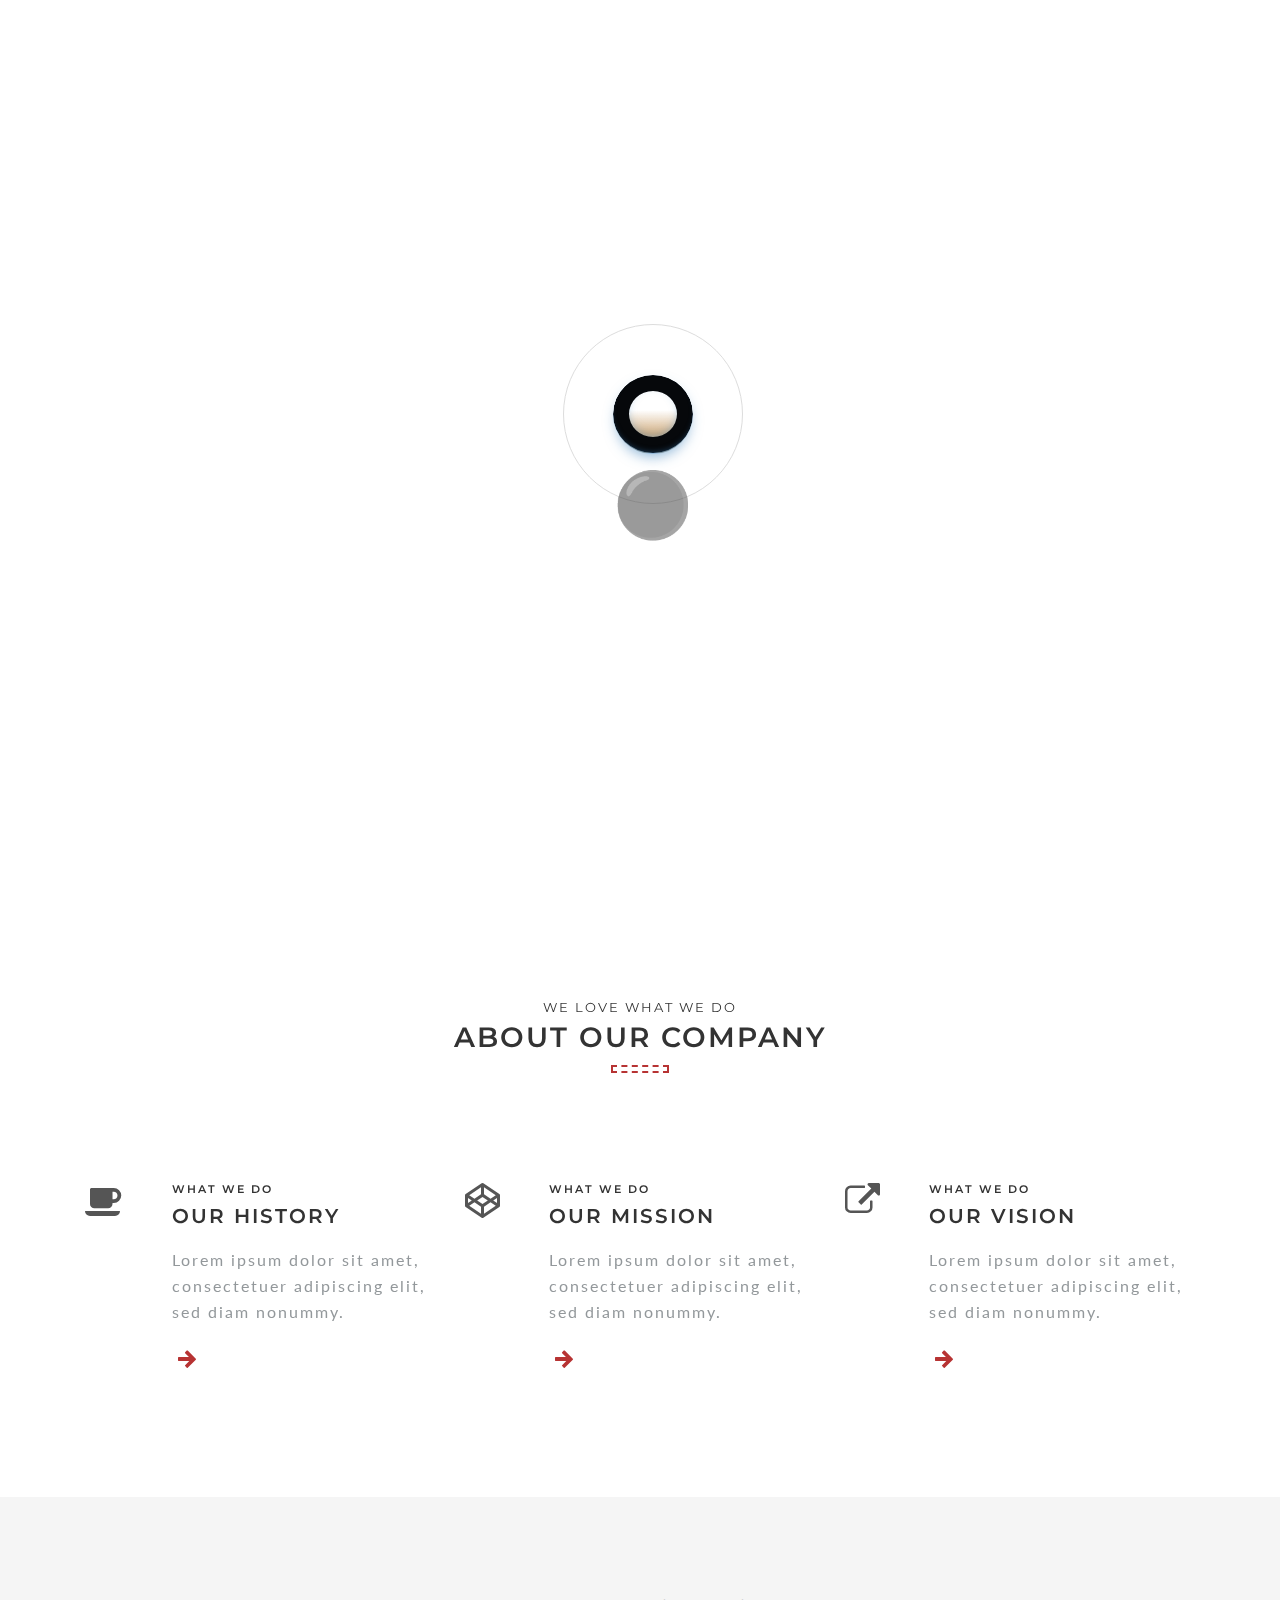
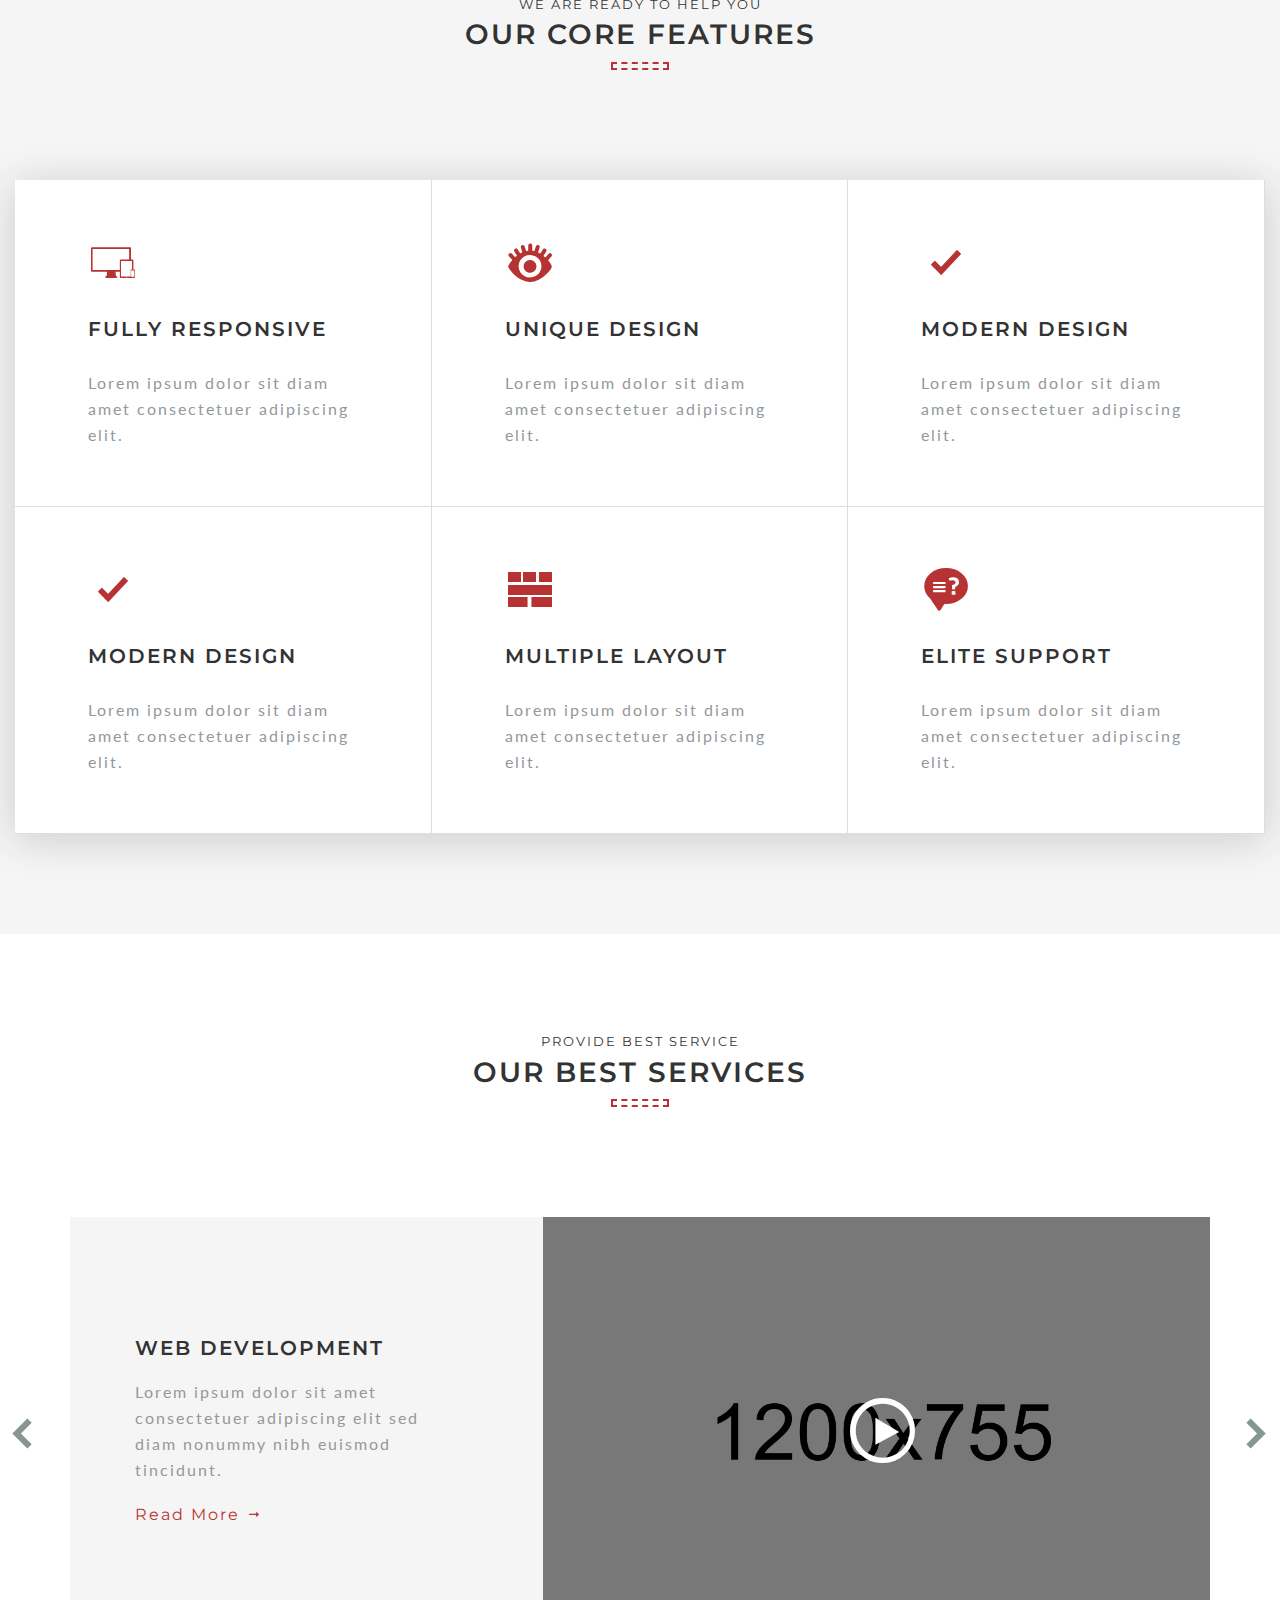
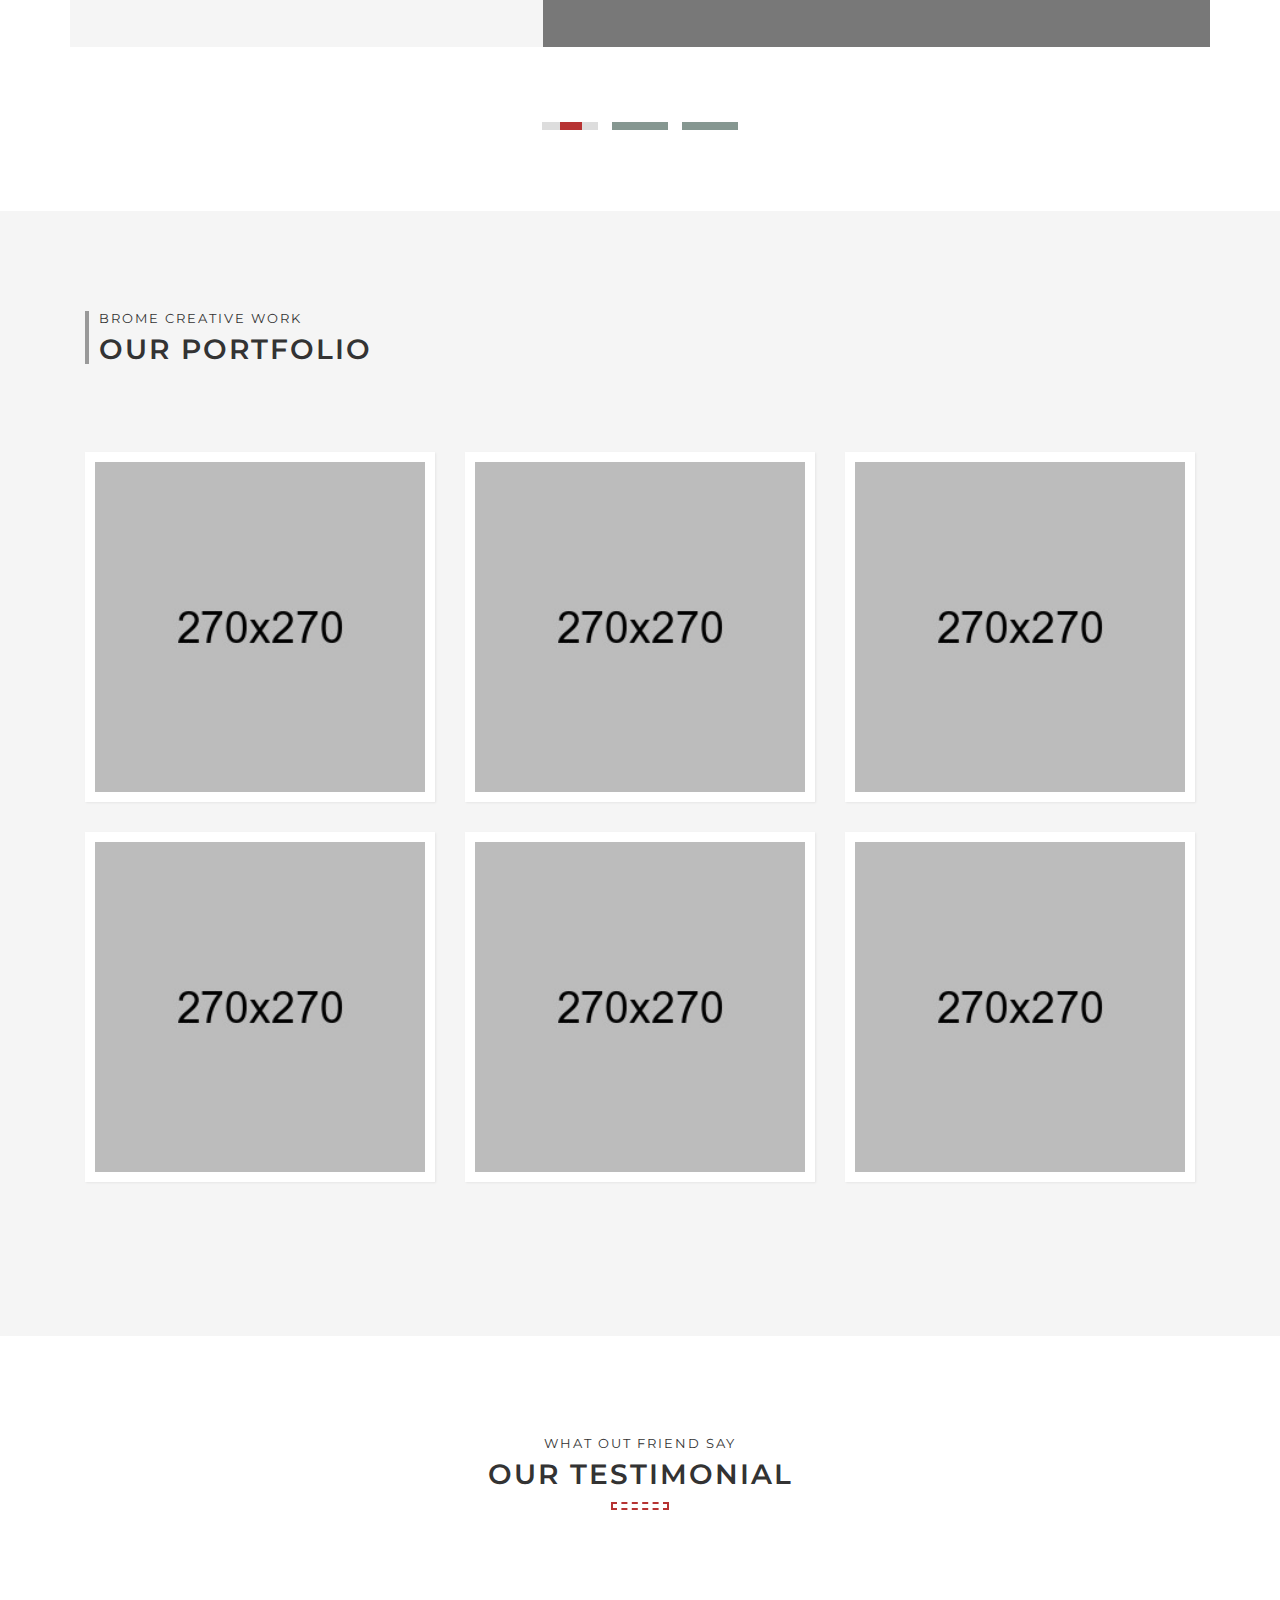
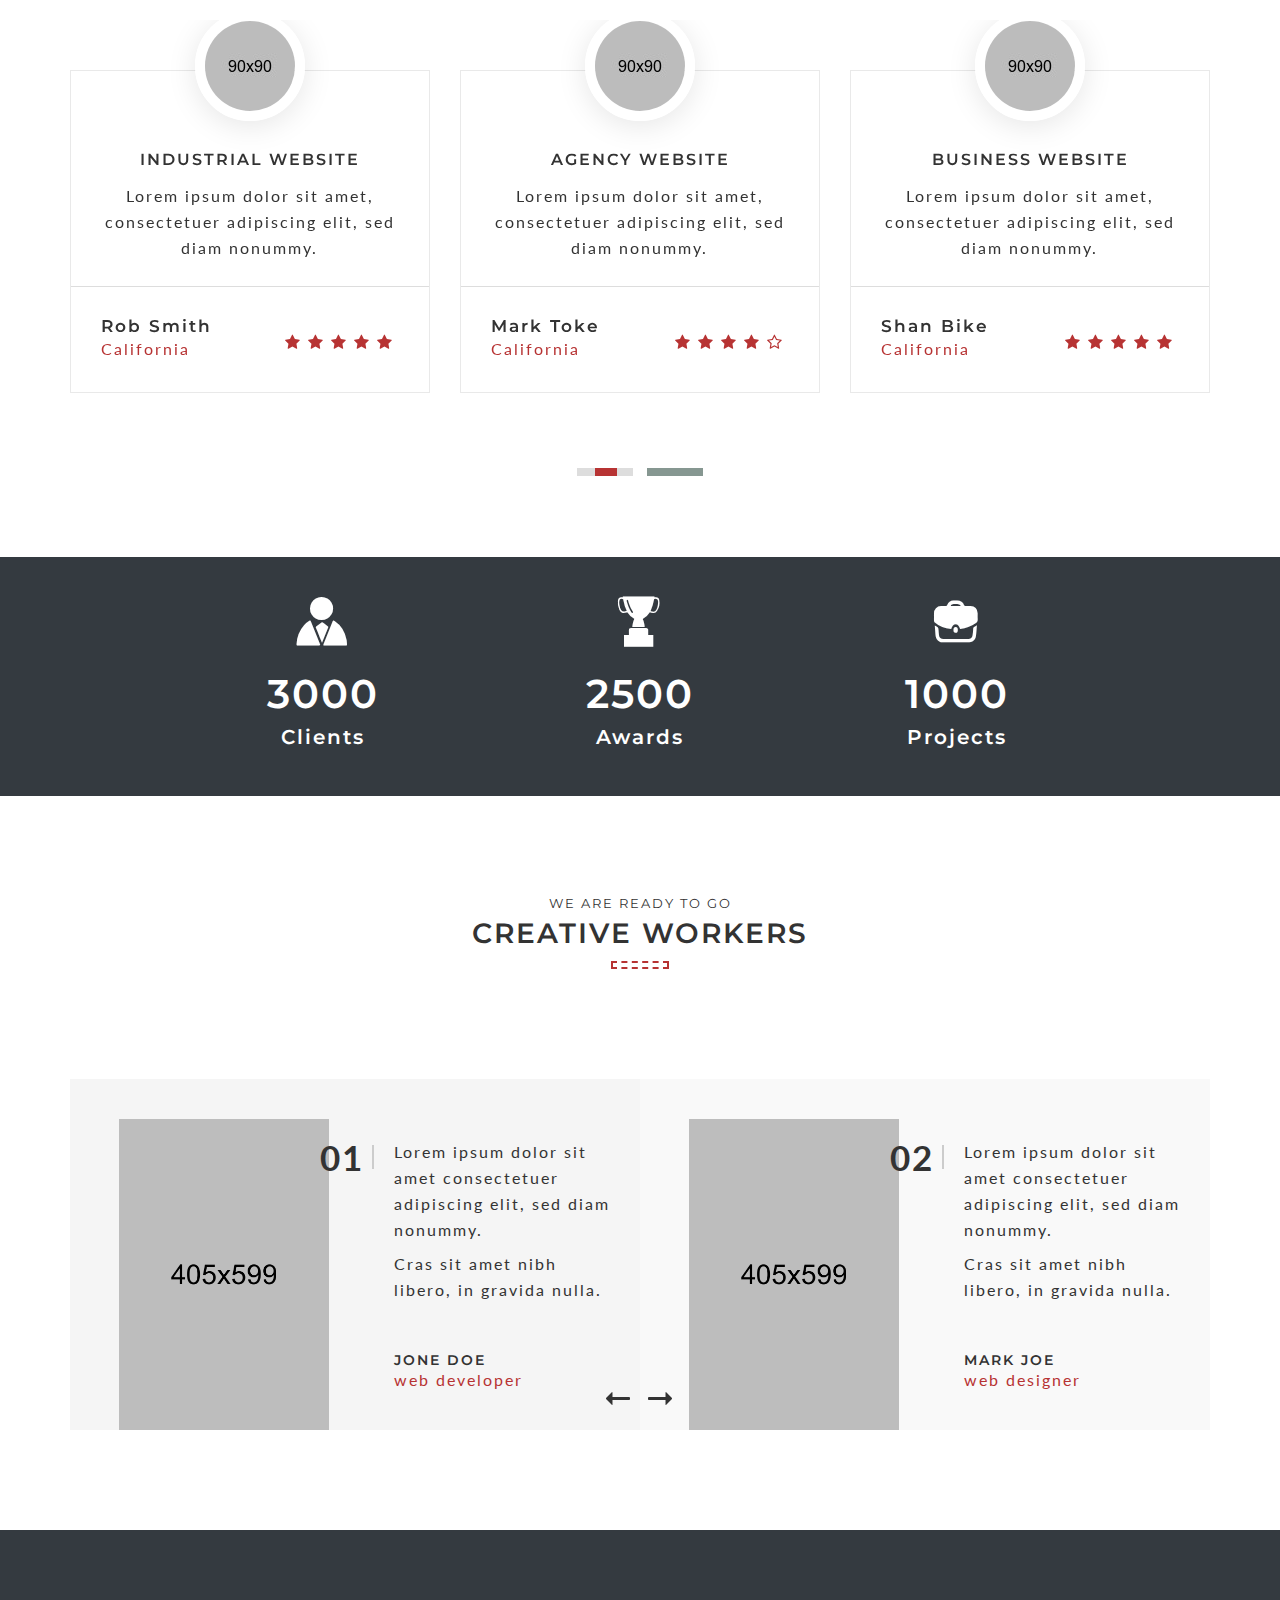
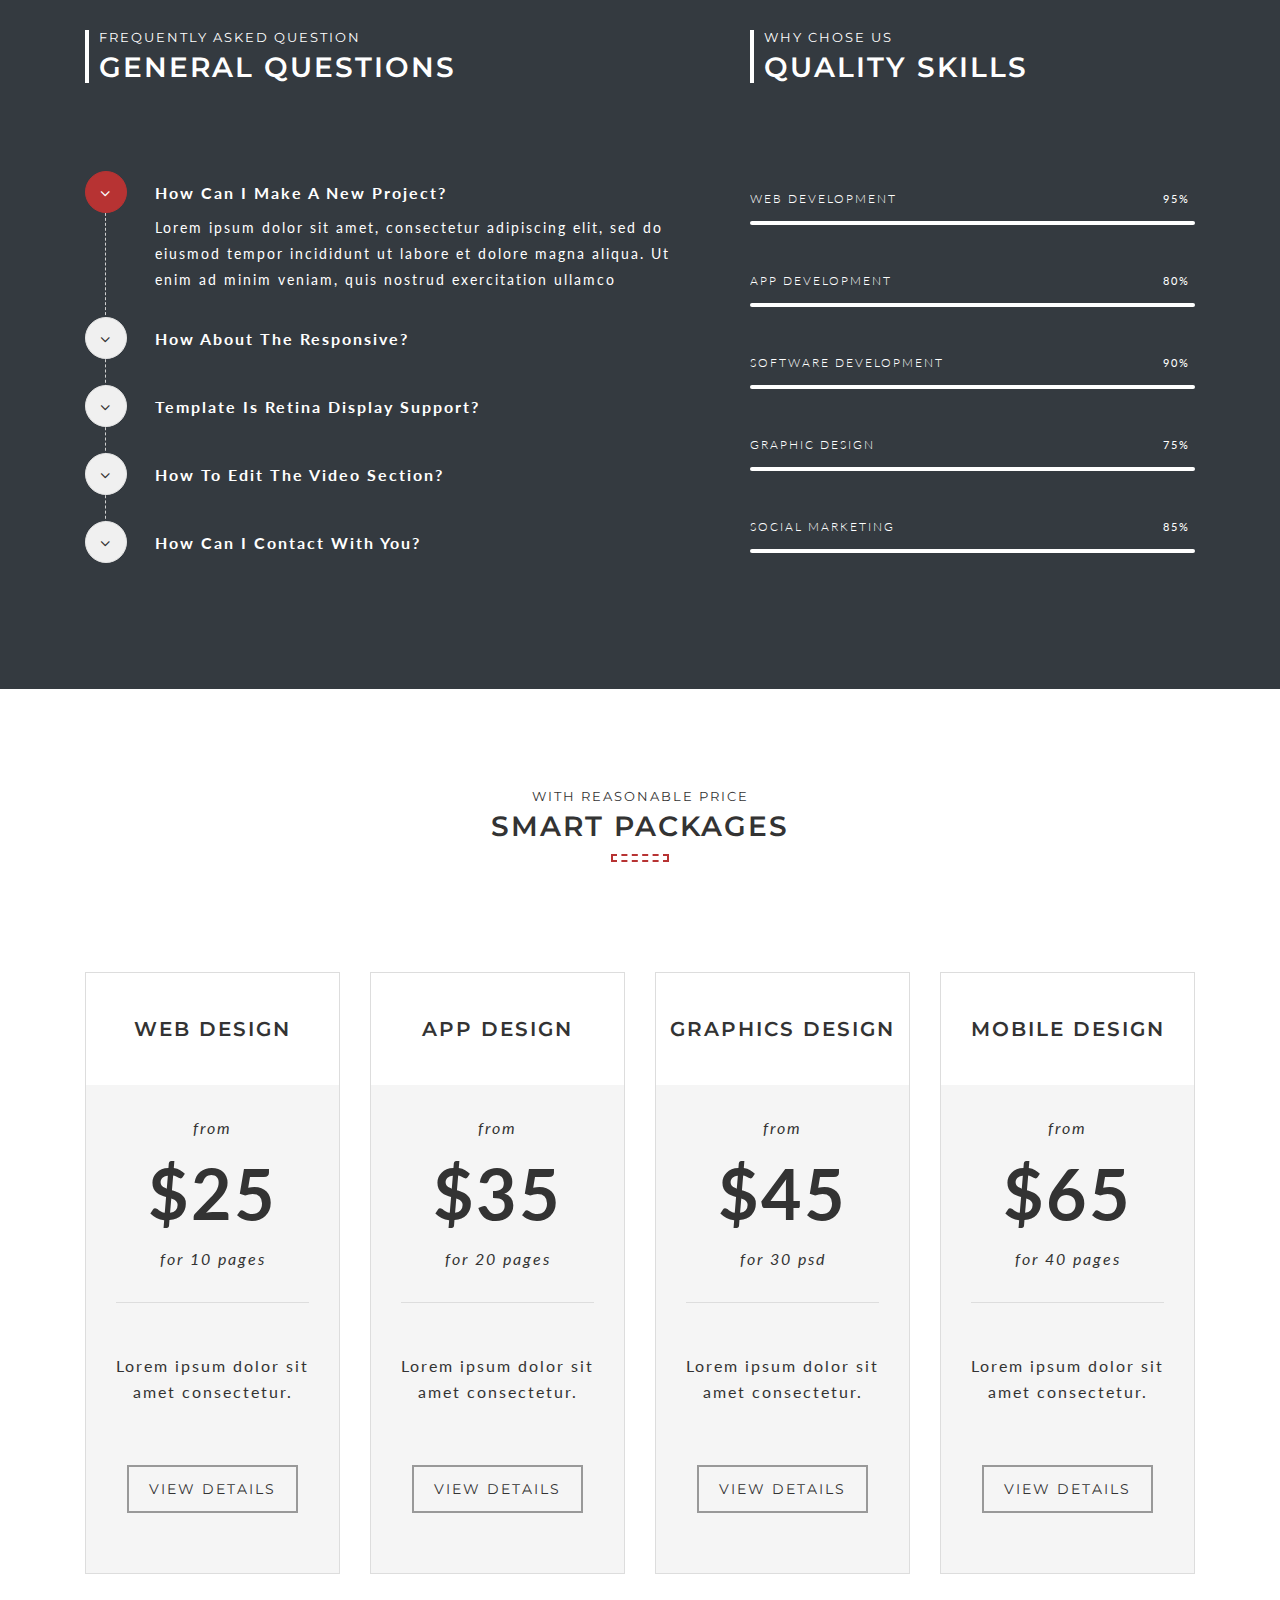
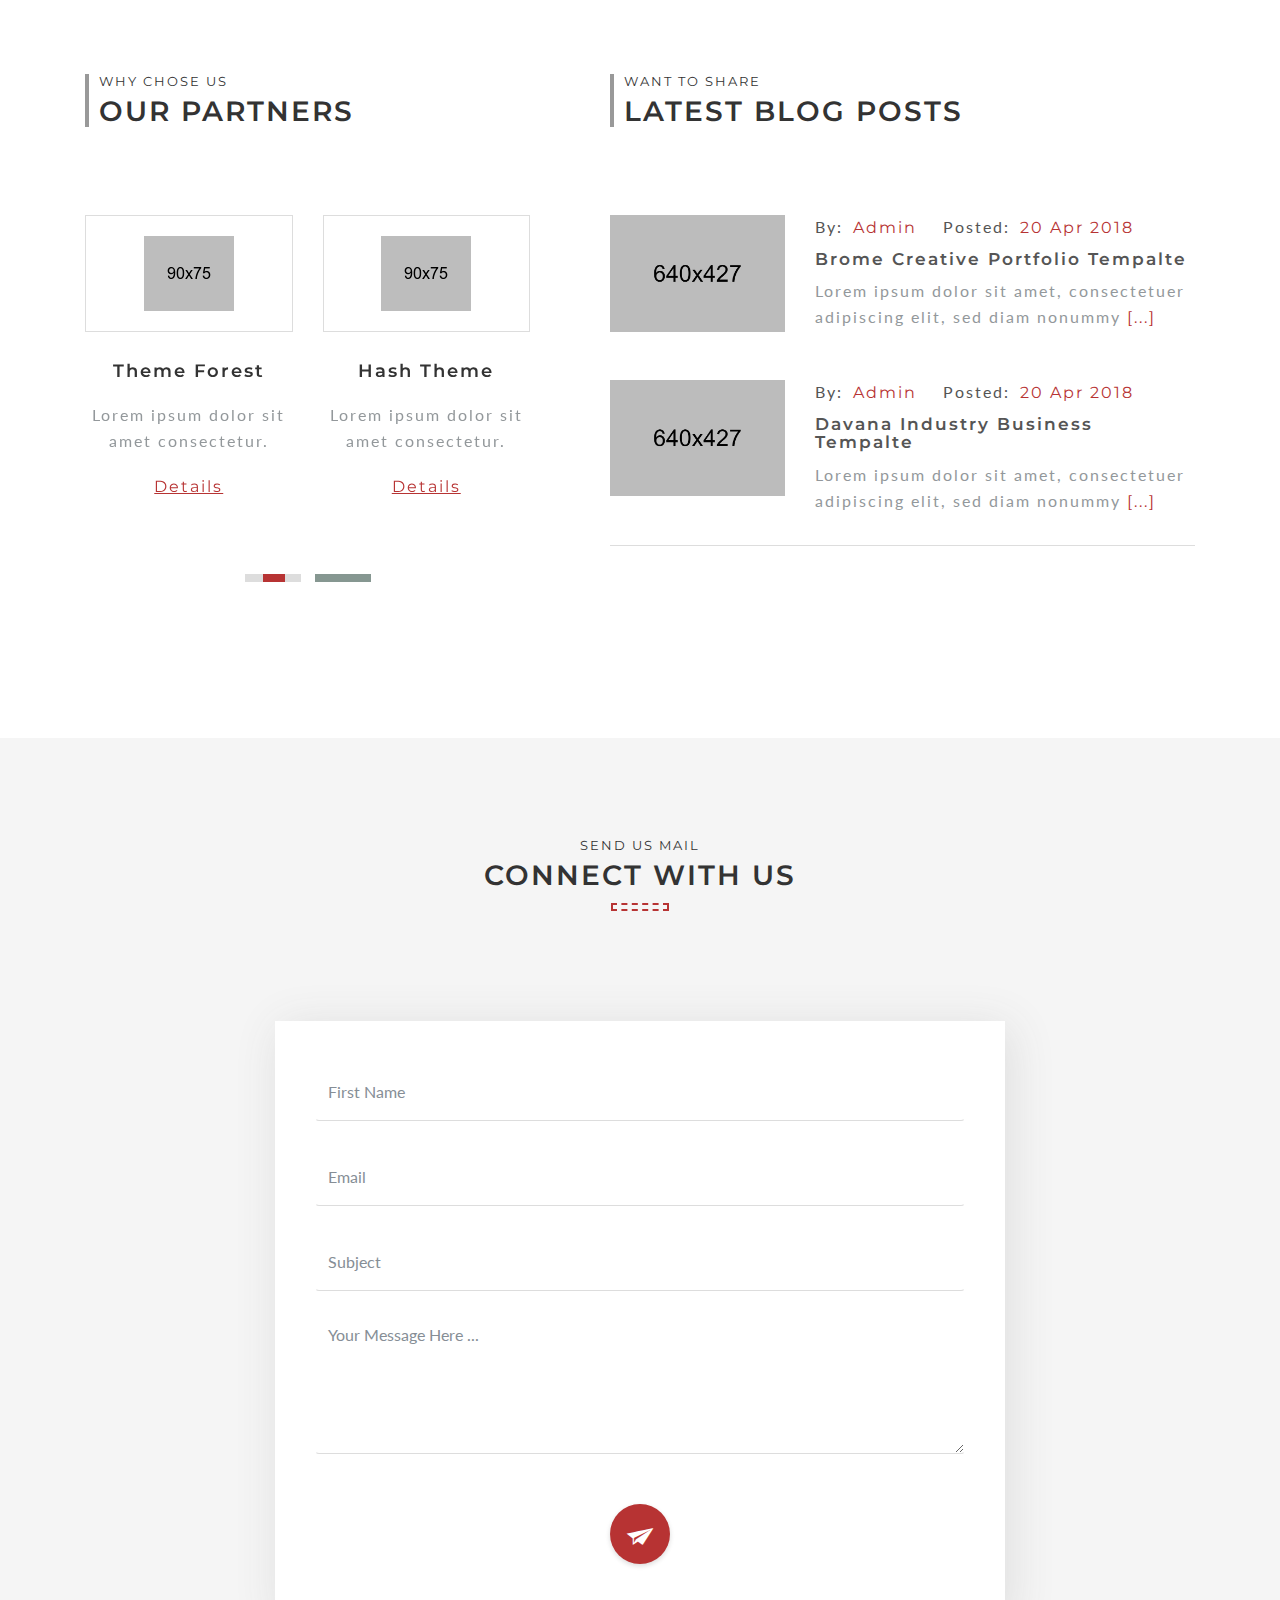
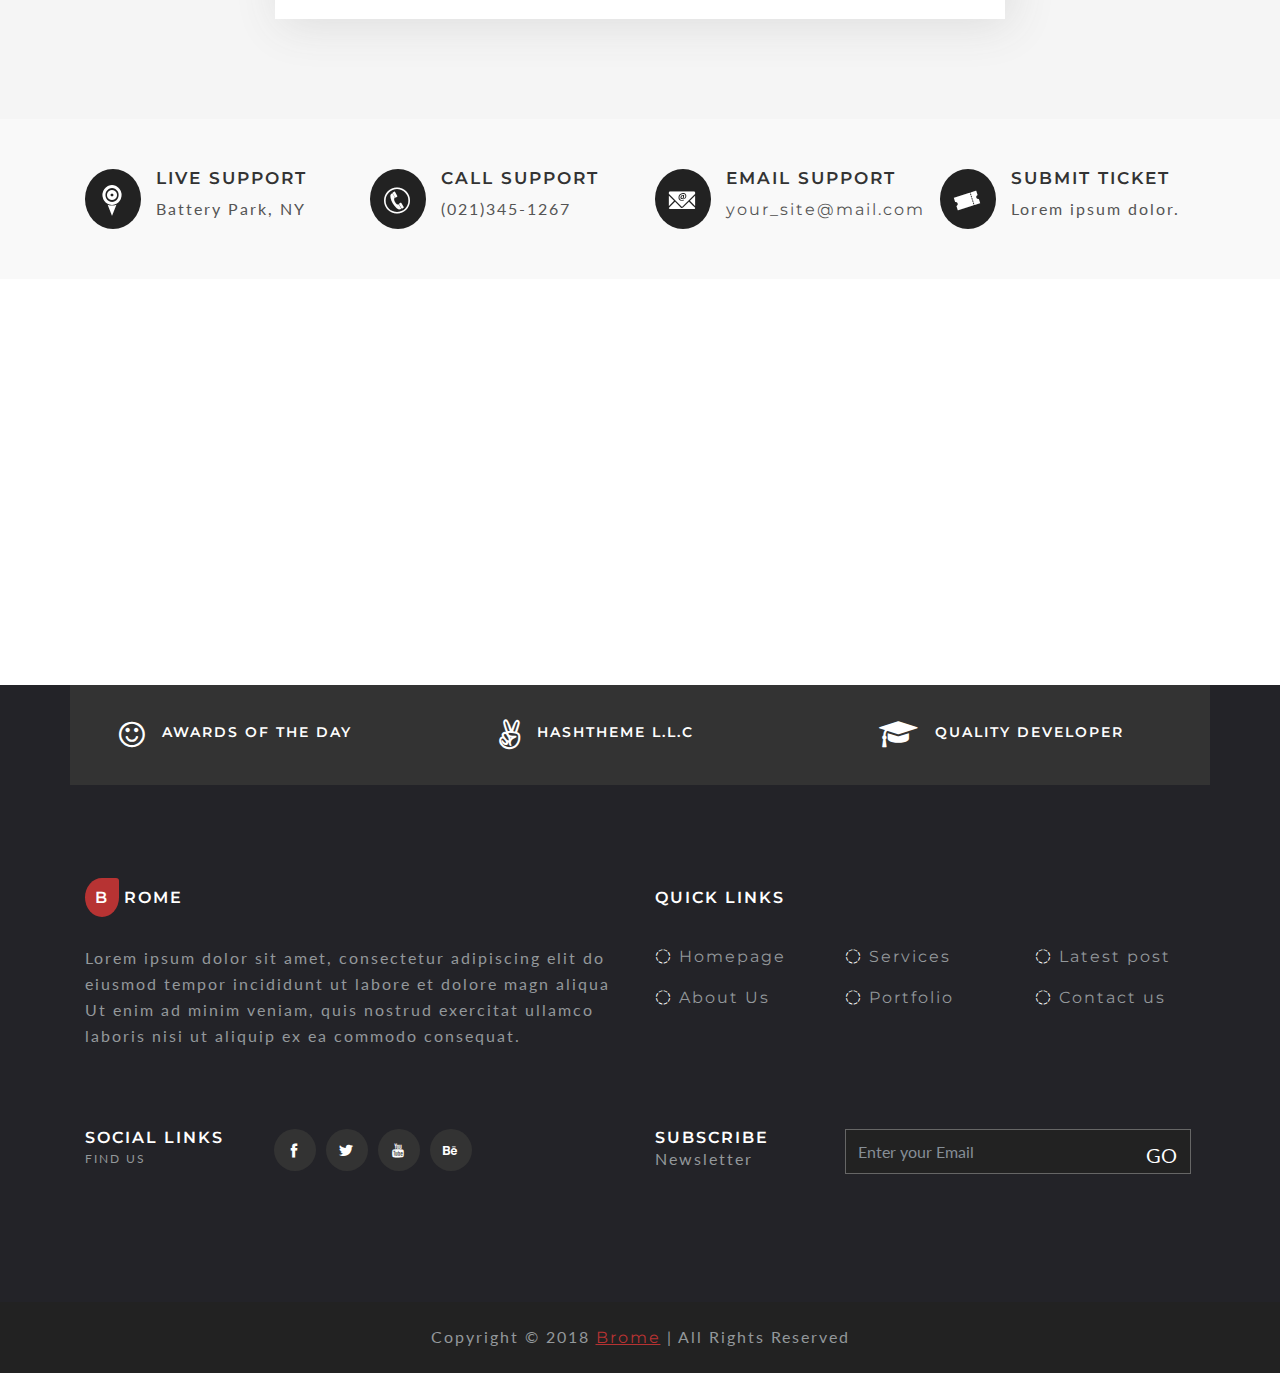
<file: index_particle.html>
<!DOCTYPE html>
<html lang="ZXX">

<head>
    <meta charset="utf-8">
    <meta name="viewport" content="width=device-width, initial-scale=1, shrink-to-fit=no">
    <!-- The above 3 meta tags *must* come first in the head; any other head content must come *after* these tags -->
    <link rel="shortcut icon" type="image/x-icon" href="assets/img/favicon.ico" />
    <title>Brome - Responsive Html5 Digital Agency Template</title>
    <!-- Bootstrap core CSS -->
    <link href="assets/bootstrap/css/bootstrap.min.css" rel="stylesheet">
    <!-- Google Font -->
    <link href="https://fonts.googleapis.com/css?family=Lato:400,400i,700,700i|Montserrat:400,400i,500,500i,600,600i,700,700i" rel="stylesheet">
    <!-- Font Awesome CSS -->
    <link rel="stylesheet" href="assets/fonts/font-awesome.min.css">
    <!-- icofont icon -->
    <link rel="stylesheet" href="assets/fonts/icofont.css">
    <!-- venobox -->
    <link rel="stylesheet" href="assets/venobox/css/venobox.css" />
    <!--- owl carousel Css-->
    <link rel="stylesheet" href="assets/owlcarousel/css/owl.carousel.min.css">
    <link rel="stylesheet" href="assets/owlcarousel/css/owl.theme.default.min.css">
    <!-- animate CSS -->
    <link rel="stylesheet" href="assets/css/animate.css">
    <!-- Style CSS -->
    <link rel="stylesheet" href="assets/css/style.css">
    <!-- Responsive CSS -->
    <link rel="stylesheet" href="assets/css/responsive.css">
</head>

<body data-spy="scroll" data-offset="80">

    <!-- START PRELOADER -->
    <div id="page-preloader">
        <div class="preload-loader">
            <div class="preload-spinner">⚫</div>
        </div>
    </div>
    <!-- END PRELOADER -->

    <!-- START NAVBAR -->
    <nav class="navbar navbar-expand-lg navbar-light fixed-top" id="mainNav">
        <div class="container">
            <a class="navbar-brand js-scroll-trigger" href="index.html">
                <h3 class="main-logo"><span>B</span>rome</h3>
            </a>
            <button class="navbar-toggler navbar-toggler-right" type="button" data-toggle="collapse" data-target="#navbarResponsive" aria-controls="navbarResponsive" aria-expanded="false" aria-label="Toggle navigation">
                MENU <i class="fa fa-bars"></i>
            </button>
            <div class="collapse navbar-collapse" id="navbarResponsive">
                <ul class="navbar-nav ml-auto">
                    <li class="nav-item">
                        <a class="nav-link js-scroll-trigger" href="#home">Home</a>
                    </li>
                    <li class="nav-item">
                        <a class="nav-link js-scroll-trigger" href="#about">About</a>
                    </li>
                    <li class="nav-item">
                        <a class="nav-link js-scroll-trigger" href="#service">Service</a>
                    </li>
                    <li class="nav-item">
                        <a class="nav-link js-scroll-trigger" href="#portfolio">Portfolio</a>
                    </li>
                    <li class="nav-item">
                        <a class="nav-link js-scroll-trigger" href="#team">Team</a>
                    </li>
                    <li class="nav-item">
                        <a class="nav-link js-scroll-trigger" href="#price">Price</a>
                    </li>
                    <li class="nav-item">
                        <a class="nav-link js-scroll-trigger" href="#blog">Blog</a>
                    </li>
                    <li class="nav-item">
                        <a class="nav-link js-scroll-trigger" href="#contact">Contact</a>
                    </li>
                    <li class="nav-item quote-btn">
                        <a class="nav-link" href="#"><i class="icofont icofont-brand-china-mobile"></i> Get a quote</a>
                    </li>
                </ul>
            </div>
        </div>
    </nav>
    <!-- END NAVBAR -->
	
    <!-- START SLIDER STATIC -->
    <section id="home" class="particles home-particle section-back-image" data-background="assets/img/bg/particle-bg.jpg">
        <div class="home-particle-text">
            <div class="container">
                <div class="row">
                    <div class="col-lg-6 col-md-8 text-center mx-auto">
                        <h2 data-wow-delay="0.5s" data-wow-duration="3s" class="wow fadeInLeft">Brome Particle</h2>
                        <p data-wow-delay="0.5s" data-wow-duration="3s" class="wow fadeInRight">Lorem ipsum dolor sit amet, consectetuer adipiscing elit, sed diam nonummy nibh euismod tincidunt ut laoreet dolore.</p>
                        <a data-wow-delay="0.5s" data-wow-duration="3s" class="btn-home-slider-1 js-scroll-trigger wow fadeInUp" href="#service">What we do</a>
                        <a data-wow-delay="0.5s" data-wow-duration="3s" class="btn-home-slider-2 js-scroll-trigger wow fadeInUp" href="#about">Learn More</a>
                    </div>
                </div>
                <!--- END COL -->
            </div>
            <!--- END ROW -->
        </div>
        <!--- END CONTAINER -->
        <a class="btn-scroll-down js-scroll-trigger wow fadeInDown" data-wow-delay="0.5s" data-wow-duration="3s" href="#about"></a>
    </section>
    <!-- END SLIDER STATIC -->

    <!-- START ABOUT SECTION -->
    <section id="about" class="section-padding">
        <div class="container">
            <div class="row">
                <div class="col-lg-12 text-center">
                    <div class="section-title">
                        <h6>we love what we do</h6>
                        <h3>About Our Company</h3>
                    </div>
                </div>
                <!--- END COL -->
                <div class="col-lg-4 col-md-4 col-sm-12 col-12">
                    <div class="single-about">
                        <div class="single-about-icon">
                            <i class="fa fa-coffee"></i>
                        </div>
                        <div class="single-about-text">
                            <h6>WHAT WE DO</h6>
                            <h4>Our history</h4>
                            <p>Lorem ipsum dolor sit amet, consectetuer adipiscing elit, sed diam nonummy.</p>
                            <p><i class="icofont icofont-arrow-right"></i></p>
                        </div>
                    </div>
                </div>
                <!-- end single about -->
                <div class="col-lg-4 col-md-4 col-sm-12 col-12">
                    <div class="single-about">
                        <div class="single-about-icon">
                            <i class="fa fa-codepen"></i>
                        </div>
                        <div class="single-about-text">
                            <h6>WHAT WE DO</h6>
                            <h4>Our Mission</h4>
                            <p>Lorem ipsum dolor sit amet, consectetuer adipiscing elit, sed diam nonummy.</p>
                            <p><i class="icofont icofont-arrow-right"></i></p>
                        </div>
                    </div>
                </div>
                <!-- end single about -->
                <div class="col-lg-4 col-md-4 col-sm-12 col-12">
                    <div class="single-about">
                        <div class="single-about-icon">
                            <i class="fa fa-external-link"></i>
                        </div>
                        <div class="single-about-text">
                            <h6>WHAT WE DO</h6>
                            <h4>Our vision</h4>
                            <p>Lorem ipsum dolor sit amet, consectetuer adipiscing elit, sed diam nonummy.</p>
                            <p><i class="icofont icofont-arrow-right"></i></p>
                        </div>
                    </div>
                </div>
                <!-- end single about -->
            </div>
            <!--- END ROW -->
        </div>
        <!--- END CONTAINER -->
    </section>
    <!-- END ABOUT SECTION  -->

    <!-- START FEATURES SECTION -->
    <section id="features" class="section-padding bg-gray">
        <div class="container">
            <div class="row">
                <div class="col-lg-12 text-center">
                    <div class="section-title">
                        <h6>We are ready to help you</h6>
                        <h3>Our Core Features</h3>
                    </div>
                    <!--- END COL -->
                </div>
                <!--- END COL -->
            </div>
            <!--- END ROW -->
        </div>
        <!--- END ROW -->
        <div class="custom-container">
            <div class="row our-features text-left bg-white">
                <div class="col-lg-4 col-md-4 col-sm-12 col-12 feature-main">
                    <div class="single-feature">
                        <div class="single-feature-icon">
                            <i class="icofont icofont-responsive"></i>
                        </div>
                        <h4>Fully Responsive</h4>
                        <p>Lorem ipsum dolor sit diam amet consectetuer adipiscing elit.</p>
                    </div>
                </div>
                <!--- END COL -->
                <div class="col-lg-4 col-md-4 col-sm-12 col-12 feature-main">
                    <div class="single-feature">
                        <div class="single-feature-icon">
                            <i class="icofont icofont-open-eye"></i>
                        </div>
                        <h4>Unique Design</h4>
                        <p>Lorem ipsum dolor sit diam amet consectetuer adipiscing elit.</p>
                    </div>
                </div>
                <!--- END COL -->
                <div class="col-lg-4 col-md-4 col-sm-12 col-12 feature-main">
                    <div class="single-feature">
                        <div class="single-feature-icon">
                            <i class="icofont icofont-check"></i>
                        </div>
                        <h4>Modern Design</h4>
                        <p>Lorem ipsum dolor sit diam amet consectetuer adipiscing elit.</p>
                    </div>
                </div>
                <!--- END COL -->
                <div class="col-lg-4 col-md-4 col-sm-12 col-12 feature-main">
                    <div class="single-feature">
                        <div class="single-feature-icon">
                            <i class="icofont icofont-check"></i>
                        </div>
                        <h4>Modern Design</h4>
                        <p>Lorem ipsum dolor sit diam amet consectetuer adipiscing elit.</p>
                    </div>
                </div>
                <!--- END COL -->
                <div class="col-lg-4 col-md-4 col-sm-12 col-12 feature-main">
                    <div class="single-feature">
                        <div class="single-feature-icon">
                            <i class="icofont icofont-layout"></i>
                        </div>
                        <h4>Multiple Layout</h4>
                        <p>Lorem ipsum dolor sit diam amet consectetuer adipiscing elit.</p>
                    </div>
                </div>
                <!--- END COL -->
                <div class="col-lg-4 col-md-4 col-sm-12 col-12 feature-main">
                    <div class="single-feature">
                        <div class="single-feature-icon">
                            <i class="icofont icofont-support-faq"></i>
                        </div>
                        <h4>Elite Support</h4>
                        <p>Lorem ipsum dolor sit diam amet consectetuer adipiscing elit.</p>
                    </div>
                </div>
                <!--- END COL -->
            </div>
            <!--- END ROW -->
        </div>
        <!--- END CONTAINER -->
    </section>
    <!-- END FEATURES SECTION  -->

    <!-- START SERVICE SECTION -->
    <section id="service" class="section-padding">
        <div class="container">
            <div class="row">
                <div class="col-lg-12 text-center">
                    <div class="section-title">
                        <h6>provide best service</h6>
                        <h3>Our Best Services</h3>
                    </div>
                </div>
                <!--- END COL -->
                <div class="services-slider owl-carousel owl-theme">
                    <div class="single-service-item">
                        <div class="row">
                            <div class="col-lg-5 col-md-12 col-sm-12 col-12 single-service-main bg-gray p-0">
                                <div class="single-service">
                                    <h4>Web Development</h4>
                                    <p>Lorem ipsum dolor sit amet consectetuer adipiscing elit sed diam nonummy nibh euismod tincidunt.</p>
                                    <a href="#" class="ser-read">Read More <i class="icofont icofont-long-arrow-right"></i></a>
                                </div>
                            </div>
                            <div class="col-lg-7 col-md-12 col-sm-12 col-12 p-0">
                                <div class="single-service-promo">
                                    <img class="img-fluid" src="assets/img/service/1.jpg" alt="" />
                                </div>
                                <div class="single-service-promo-icon">
                                    <a href="#" data-toggle="modal" data-target="#myModal" class="info"><i class="icofont icofont-play-alt-2"></i></a>
                                </div>
                            </div>
                        </div>
                    </div>
                    <!--- END single service -->

                    <div class="single-service-item">
                        <div class="row">
                            <div class="col-lg-5 col-md-12 col-sm-12 col-12 single-service-main bg-gray p-0">
                                <div class="single-service">
                                    <h4>App Development</h4>
                                    <p>Lorem ipsum dolor sit amet consectetuer adipiscing elit sed diam nonummy nibh euismod tincidunt.</p>
                                    <a href="#" class="ser-read">Read More <i class="icofont icofont-long-arrow-right"></i></a>
                                </div>
                            </div>
                            <div class="col-lg-7 col-md-12 col-sm-12 col-12 p-0">
                                <div class="single-service-promo">
                                    <img class="img-fluid" src="assets/img/service/2.jpg" alt="" />
                                </div>
                                <div class="single-service-promo-icon">
                                    <a href="#" data-toggle="modal" data-target="#myModal" class="info"><i class="icofont icofont-play-alt-2"></i></a>
                                </div>
                            </div>
                        </div>
                    </div>
                    <!--- END single service -->

                    <div class="single-service-item">
                        <div class="row">
                            <div class="col-lg-5 col-md-12 col-sm-12 col-12 single-service-main bg-gray p-0">
                                <div class="single-service">
                                    <h4>Graphics Design</h4>
                                    <p>Lorem ipsum dolor sit amet consectetuer adipiscing elit sed diam nonummy nibh euismod tincidunt.</p>
                                    <a href="#" class="ser-read">Read More <i class="icofont icofont-long-arrow-right"></i></a>
                                </div>
                            </div>
                            <div class="col-lg-7 col-md-12 col-sm-12 col-12 p-0">
                                <div class="single-service-promo">
                                    <img class="img-fluid" src="assets/img/service/3.jpg" alt="" />
                                </div>
                                <div class="single-service-promo-icon">
                                    <a href="#" data-toggle="modal" data-target="#myModal" class="info"><i class="icofont icofont-play-alt-2"></i></a>
                                </div>
                            </div>
                        </div>
                    </div>
                    <!--- END single service -->
                </div>
            </div>
            <!--- END ROW -->
        </div>
        <!--- END CONTAINER -->
    </section>
    <!-- END SERVICE SECTION  -->

    <!-- START PORTFOLIo SECTION -->
    <section id="portfolio" class="section-padding bg-gray">
        <div class="container">
            <div class="row mb-80">
                <div class="col-lg-4 col-md-12 col-sm-12 col-12">
                    <div class="section-title-left">
                        <h6>Brome creative work</h6>
                        <h3>Our Portfolio</h3>
                    </div>
                </div>
                <!--- END COL -->
                <div class="col-lg-8 col-md-12 col-sm-12 col-12">
                    <div class="portfolio-filter-menu wow fadeInUp">
                        <ul>
                            <li class="filter" data-filter="all">All</li>
                            <li class="filter" data-filter=".one"> Web design</li>
                            <li class="filter" data-filter=".two">Branding</li>
                            <li class="filter" data-filter=".three">Illustration</li>
                        </ul>
                    </div>
                </div>
                <!--- END COL -->
            </div>
            <!--- END ROW -->
            <div class="portfolio-items">
                <div class="row text-center">
                    <div class="col-lg-4 col-md-6 col-sm-12 col-12 mix one three">
                        <div class="single-portfolio single-portfolio-wra">
                            <img class="img-fluid" src="assets/img/portfolio/1.jpg" alt="" />
                            <div class="mask">
                                <div class="mask-content">
                                    <h4>Portfolio Title</h4>
                                    <p>Lorem ipsum dolor sit diam amet consectetuer adipiscing elit.</p>
                                    <a href="assets/img/portfolio/1.jpg" class="venobox info" data-title="PORTFOLIO TITTLE" data-gall="gall12">View Large</a>
                                </div>
                            </div>
                        </div>
                    </div>
                    <!--- END COL -->
                    <div class="col-lg-4 col-md-6 col-sm-12 col-12 mix three">
                        <div class="single-portfolio single-portfolio-wra">
                            <img class="img-fluid" src="assets/img/portfolio/3.jpg" alt="" />
                            <div class="mask">
                                <div class="mask-content">
                                    <h4>Portfolio Youtube</h4>
                                    <p>Lorem ipsum dolor sit diam amet consectetuer adipiscing elit.</p>
                                    <a href="https://www.youtube.com/watch?v=LpbMV5zCZEI" data-title="PORTFOLIO YOUTUBE VIDEO" data-vbtype="youtube" class="venobox info" data-gall="gall12">View Large</a>
                                </div>
                            </div>
                        </div>
                    </div>
                    <!--- END COL -->
                    <div class="col-lg-4 col-md-6 col-sm-12 col-12 mix two">
                        <div class="single-portfolio single-portfolio-wra">
                            <img class="img-fluid" src="assets/img/portfolio/5.jpg" alt="" />
                            <div class="mask">
                                <div class="mask-content">
                                    <h4>Portfolio Vimeo</h4>
                                    <p>Lorem ipsum dolor sit diam amet consectetuer adipiscing elit.</p>
                                    <a href="https://vimeo.com/75976293" class="venobox info" data-autoplay="true" data-title="PORTFOLIO VIMEO VIDEO" data-vbtype="vimeo" data-gall="gall12">View Large</a>
                                </div>
                            </div>
                        </div>
                    </div>
                    <!--- END COL -->
                    <div class="col-lg-4 col-md-6 col-sm-12 col-12 mix two three">
                        <div class="single-portfolio single-portfolio-wra">
                            <img class="img-fluid" src="assets/img/portfolio/4.jpg" alt="" />
                            <div class="mask">
                                <div class="mask-content">
                                    <h4>Portfolio Title</h4>
                                    <p>Lorem ipsum dolor sit diam amet consectetuer adipiscing elit.</p>
                                    <a href="assets/img/portfolio/4.jpg" class="venobox info" data-title="PORTFOLIO TITTLE" data-gall="gall12">View Large</a>
                                </div>
                            </div>
                        </div>
                    </div>
                    <!--- END COL -->
                    <div class="col-lg-4 col-md-6 col-sm-12 col-12 mix one two">
                        <div class="single-portfolio single-portfolio-wra">
                            <img class="img-fluid" src="assets/img/portfolio/2.jpg" alt="" />
                            <div class="mask">
                                <div class="mask-content">
                                    <h4>Portfolio Title</h4>
                                    <p>Lorem ipsum dolor sit diam amet consectetuer adipiscing elit.</p>
                                    <a href="assets/img/portfolio/2.jpg" class="venobox info" data-title="PORTFOLIO TITTLE" data-gall="gall12">View Large</a>
                                </div>
                            </div>
                        </div>
                    </div>
                    <!--- END COL -->
                    <div class="col-lg-4 col-md-6 col-sm-12 col-12 mix one">
                        <div class="single-portfolio single-portfolio-wra">
                            <img class="img-fluid" src="assets/img/portfolio/6.jpg" alt="" />
                            <div class="mask">
                                <div class="mask-content">
                                    <h4>Portfolio Title</h4>
                                    <p>Lorem ipsum dolor sit diam amet consectetuer adipiscing elit.</p>
                                    <a href="assets/img/portfolio/6.jpg" class="venobox info" data-title="PORTFOLIO TITTLE" data-gall="gall12">View Large</a>
                                </div>
                            </div>
                        </div>
                    </div>
                    <!--- END COL -->
                </div>
                <!--- END ROW -->
            </div>
            <!--- END PORTFOLIO ITEMS -->
            <div class="row">
                <div class="col-lg-12 text-right wow fadeInUp">
                    <div class="portfolio-more-btn">
                        <a href="#">View more works <i class="icofont icofont-long-arrow-right"></i></a>
                    </div>
                </div>
                <!--- END COL -->
            </div>
            <!--- END ROW -->
        </div>
        <!--- END CONTAINER -->
    </section>
    <!-- END PORTFOLIo SECTION  -->

    <!-- START TESTIMONIAL SECTION -->
    <section id="testimonial" class="section-padding">
        <div class="container">
            <div class="row">
                <div class="col-lg-12 text-center">
                    <div class="section-title">
                        <h6>what out friend say</h6>
                        <h3>Our Testimonial</h3>
                    </div>
                </div>
                <!--- END COL -->
                <div class="testimonial-slider owl-carousel owl-theme">
                    <div class="single-testimonial">
                        <div class="testimonial-img text-center">
                            <img src="assets/img/testimonial/team-1.jpg" class="img-fluid" alt="">
                        </div>
                        <div class="testimonial-dec text-center">
                            <h4>industrial website</h4>
                            <p>Lorem ipsum dolor sit amet, consectetuer adipiscing elit, sed diam nonummy.</p>
                        </div>
                        <div class="testimonial-dec-2">
                            <div class="testimonial-author">
                                <h4>Rob Smith</h4>
                                <p>California</p>
                            </div>
                            <div class="testimonial-author-rate">
                                <i class="fa fa-star"></i>
                                <i class="fa fa-star"></i>
                                <i class="fa fa-star"></i>
                                <i class="fa fa-star"></i>
                                <i class="fa fa-star"></i>
                            </div>
                        </div>
                    </div>
                    <!-- end single testimonial -->
                    <div class="single-testimonial">
                        <div class="testimonial-img text-center">
                            <img src="assets/img/testimonial/team-2.jpg" class="img-fluid" alt="">
                        </div>
                        <div class="testimonial-dec text-center">
                            <h4>Agency website</h4>
                            <p>Lorem ipsum dolor sit amet, consectetuer adipiscing elit, sed diam nonummy.</p>
                        </div>
                        <div class="testimonial-dec-2">
                            <div class="testimonial-author">
                                <h4>Mark Toke</h4>
                                <p>California</p>
                            </div>
                            <div class="testimonial-author-rate">
                                <i class="fa fa-star"></i>
                                <i class="fa fa-star"></i>
                                <i class="fa fa-star"></i>
                                <i class="fa fa-star"></i>
                                <i class="fa fa-star-o"></i>
                            </div>
                        </div>
                    </div>
                    <!-- end single testimonial -->
                    <div class="single-testimonial">
                        <div class="testimonial-img text-center">
                            <img src="assets/img/testimonial/team-3.jpg" class="img-fluid" alt="">
                        </div>
                        <div class="testimonial-dec text-center">
                            <h4>Business website</h4>
                            <p>Lorem ipsum dolor sit amet, consectetuer adipiscing elit, sed diam nonummy.</p>
                        </div>
                        <div class="testimonial-dec-2">
                            <div class="testimonial-author">
                                <h4>Shan Bike</h4>
                                <p>California</p>
                            </div>
                            <div class="testimonial-author-rate">
                                <i class="fa fa-star"></i>
                                <i class="fa fa-star"></i>
                                <i class="fa fa-star"></i>
                                <i class="fa fa-star"></i>
                                <i class="fa fa-star"></i>
                            </div>
                        </div>
                    </div>
                    <!-- end single testimonial -->
                    <div class="single-testimonial">
                        <div class="testimonial-img text-center">
                            <img src="assets/img/testimonial/team-1.jpg" class="img-fluid" alt="">
                        </div>
                        <div class="testimonial-dec text-center">
                            <h4>industrial website</h4>
                            <p>Lorem ipsum dolor sit amet, consectetuer adipiscing elit, sed diam nonummy.</p>
                        </div>
                        <div class="testimonial-dec-2">
                            <div class="testimonial-author">
                                <h4>Rob Smith</h4>
                                <p>California</p>
                            </div>
                            <div class="testimonial-author-rate">
                                <i class="fa fa-star"></i>
                                <i class="fa fa-star"></i>
                                <i class="fa fa-star"></i>
                                <i class="fa fa-star"></i>
                                <i class="fa fa-star-o"></i>
                            </div>
                        </div>
                    </div>
                    <!-- end single testimonial -->
                </div>
            </div>
            <!--- END ROW -->
        </div>
        <!--- END CONTAINER -->
    </section>
    <!-- END TESTIMONIAL SECTION  -->

    <!-- START COUNTER SECTION -->
    <section id="counter" class="counter-section bg-dark">
        <div class="container">
            <div class="row">
                <div class="col-lg-10 mx-auto text-center">
                    <div class="row">
                        <div class="col-lg-4 col-md-4 col-sm-12 col-12">
                            <div class="single-counter">
                                <i class="icofont icofont-user-suited"></i>
                                <h2 class="timer">3000</h2>
                                <h4>Clients</h4>
                            </div>
                        </div>
                        <!-- end single counter -->
                        <div class="col-lg-4 col-md-4 col-sm-12 col-12">
                            <div class="single-counter">
                                <i class="icofont icofont-award"></i>
                                <h2 class="timer">2500</h2>
                                <h4>Awards</h4>
                            </div>
                        </div>
                        <!-- end single counter -->
                        <div class="col-lg-4 col-md-4 col-sm-12 col-12">
                            <div class="single-counter">
                                <i class="icofont icofont-briefcase-alt-1"></i>
                                <h2 class="timer">1000</h2>
                                <h4>Projects</h4>
                            </div>
                        </div>
                        <!-- end single counter -->
                    </div>
                    <!--- END ROW -->
                </div>
                <!--- END COL -->
            </div>
            <!--- END ROW -->
        </div>
        <!--- END CONTAINER -->
    </section>
    <!-- END COUNTER SECTION  -->

    <!-- START TEAM SECTION -->
    <section id="team" class="section-padding">
        <div class="container">
            <div class="row">
                <div class="col-lg-12 text-center">
                    <div class="section-title">
                        <h6>we are ready to go</h6>
                        <h3>Creative Workers</h3>
                    </div>
                </div>
                <!--- END COL -->
                <div class="team-slider owl-carousel owl-theme">
                    <div class="single-team-item">
                        <div class="row">
                            <div class="col-lg-5 col-md-5 col-sm-12 col-12 no-padding">
                                <div class="single-team-img">
                                    <img src="assets/img/team/1.png" class="img-fluid" alt="">
                                </div>
                            </div>
                            <div class="col-lg-7 col-md-7 col-sm-12 col-12">
                                <div class="single-team-dec">
                                    <div class="single-team-dec-icon">
                                        01
                                    </div>
                                    <div class="single-team-dec-text">
                                        <p>Lorem ipsum dolor sit amet consectetuer adipiscing elit, sed diam nonummy.</p>
                                        <p>Cras sit amet nibh libero, in gravida nulla.</p>
                                        <h4>Jone Doe</h4>
                                        <span>web developer</span>
                                    </div>
                                </div>
                            </div>
                        </div>
                    </div>
                    <!-- end single team -->
                    <div class="single-team-item">
                        <div class="row">
                            <div class="col-lg-5 col-md-5 col-sm-12 col-12 no-padding">
                                <div class="single-team-img">
                                    <img src="assets/img/team/2.png" class="img-fluid" alt="">
                                </div>
                            </div>
                            <div class="col-lg-7 col-md-7 col-sm-12 col-12">
                                <div class="single-team-dec">
                                    <div class="single-team-dec-icon">
                                        02
                                    </div>
                                    <div class="single-team-dec-text">
                                        <p>Lorem ipsum dolor sit amet consectetuer adipiscing elit, sed diam nonummy.</p>
                                        <p>Cras sit amet nibh libero, in gravida nulla.</p>
                                        <h4>Mark Joe</h4>
                                        <span>web designer</span>
                                    </div>
                                </div>
                            </div>
                        </div>
                    </div>
                    <!-- end single team -->
                    <div class="single-team-item">
                        <div class="row">
                            <div class="col-lg-5 col-md-5 col-sm-12 col-12 no-padding">
                                <div class="single-team-img">
                                    <img src="assets/img/team/3.png" class="img-fluid" alt="">
                                </div>
                            </div>
                            <div class="col-lg-7 col-md-7 col-sm-12 col-12">
                                <div class="single-team-dec">
                                    <div class="single-team-dec-icon">
                                        03
                                    </div>
                                    <div class="single-team-dec-text">
                                        <p>Lorem ipsum dolor sit amet consectetuer adipiscing elit, sed diam nonummy.</p>
                                        <p>Cras sit amet nibh libero, in gravida nulla.</p>
                                        <h4>Jone Doe</h4>
                                        <span>web developer</span>
                                    </div>
                                </div>
                            </div>
                        </div>
                    </div>
                    <!-- end single team -->
                </div>
            </div>
            <!--- END ROW -->
        </div>
        <!--- END CONTAINER -->
    </section>
    <!-- END TEAM SECTION  -->

    <!-- START SKILL & FAQ SECTION -->
    <section id="skill" class="section-padding bg-dark">
        <div class="container">
            <div class="row">
                <div class="col-lg-7 col-md-6 col-sm-12 col-12 mb-lg-0 ,b-md-0 mb-sm-5 mb-5">
                    <div class="row mb-80">
                        <div class="col-lg-12">
                            <div class="section-title-left section-title-left-white">
                                <h6 class="section-title-left-white">Frequently Asked Question</h6>
                                <h3 class="section-title-left-white">General Questions</h3>
                            </div>
                        </div>
                    </div>
                    <!--- END COL -->
                    <!--Accordion Box-->
                    <ul class="accordion-box">
                        <li class="accordion block">
                            <div class="acc-btn active">
                                <div class="icon-outer"><span class="icon fa fa-angle-down"></span></div>How can i make a new project?</div>
                            <div class="acc-content current">
                                <div class="content">
                                    <p>Lorem ipsum dolor sit amet, consectetur adipiscing elit, sed do eiusmod tempor incididunt ut labore et dolore magna aliqua. Ut enim ad minim veniam, quis nostrud exercitation ullamco </p>
                                </div>
                            </div>
                        </li>

                        <!--Block-->
                        <li class="accordion block">
                            <div class="acc-btn">
                                <div class="icon-outer"><span class="icon fa fa-angle-down"></span></div>How about the responsive?</div>
                            <div class="acc-content">
                                <div class="content">
                                    <p>Lorem ipsum dolor sit amet, consectetur adipiscing elit, sed do eiusmod tempor incididunt ut labore et dolore magna aliqua. Ut enim ad minim veniam, quis nostrud exercitation ullamco. </p>
                                </div>
                            </div>
                        </li>

                        <!--Block-->
                        <li class="accordion block">
                            <div class="acc-btn">
                                <div class="icon-outer"><span class="icon fa fa-angle-down"></span></div>template is retina display support?</div>
                            <div class="acc-content">
                                <div class="content">
                                    <p>Lorem ipsum dolor sit amet, consectetur adipiscing elit, sed do eiusmod tempor incididunt ut labore et dolore magna aliqua. Ut enim ad minim veniam, quis nostrud exercitation ullamco. </p>
                                </div>
                            </div>
                        </li>

                        <!--Block-->
                        <li class="accordion block">
                            <div class="acc-btn">
                                <div class="icon-outer"><span class="icon fa fa-angle-down"></span></div>How to edit the video section?</div>
                            <div class="acc-content">
                                <div class="content">
                                    <p>Lorem ipsum dolor sit amet, consectetur adipiscing elit, sed do eiusmod tempor incididunt ut labore et dolore magna aliqua. Ut enim ad minim veniam, quis nostrud exercitation ullamco. </p>
                                </div>
                            </div>
                        </li>

                        <!--Block-->
                        <li class="accordion block">
                            <div class="acc-btn">
                                <div class="icon-outer"><span class="icon fa fa-angle-down"></span></div>How can i contact with you?</div>
                            <div class="acc-content">
                                <div class="content">
                                    <p>Lorem ipsum dolor sit amet, consectetur adipiscing elit, sed do eiusmod tempor incididunt ut labore et dolore magna aliqua. Ut enim ad minim veniam, quis nostrud exercitation ullamco. </p>
                                </div>
                            </div>
                        </li>

                    </ul>
                    <!--End Accordion Box-->
                </div>
                <!--- END COL -->
                <div class="col-lg-5 col-md-6 col-sm-12 col-12">
                    <div class="row mb-80">
                        <div class="col-lg-12">
                            <div class="section-title-left section-title-left-white">
                                <h6 class="section-title-left-white">why chose us</h6>
                                <h3 class="section-title-left-white">Quality Skills</h3>
                            </div>
                        </div>
                    </div>
                    <!--- END COL -->
                    <div class="skill">
                        <!-- progress start -->
                        <div class="progress">
                            <div class="lead">Web Development</div>
                            <div class="progress-bar wow fadeInLeft" data-wow-duration="0.5s" data-wow-delay="0.5s" data-progress="95%" style="width: 80%;"></div>
                            <span>95%</span>
                        </div>
                        <!-- progress end -->
                        <!-- progress start -->
                        <div class="progress">
                            <div class="lead">App Development</div>
                            <div class="progress-bar wow fadeInLeft" data-wow-duration="0.5s" data-wow-delay="0.5s" data-progress="90%" style="width: 50%;"></div>
                            <span>80%</span>
                        </div>
                        <!-- progress end -->
                        <!-- progress start -->
                        <div class="progress">
                            <div class="lead">Software Development</div>
                            <div class="progress-bar wow fadeInLeft" data-wow-duration="0.5s" data-wow-delay="0.5s" data-progress="85%" style="width: 80%;"></div>
                            <span>90%</span>
                        </div>
                        <!-- progress end -->
                        <!-- progress start -->
                        <div class="progress">
                            <div class="lead">Graphic Design</div>
                            <div class="progress-bar wow fadeInLeft" data-wow-duration="0.5s" data-wow-delay="0.5s" data-progress="75%" style="width: 50%;"></div>
                            <span>75%</span>
                        </div>
                        <!-- progress end -->
                        <!-- progress start -->
                        <div class="progress">
                            <div class="lead">Social Marketing</div>
                            <div class="progress-bar wow fadeInLeft" data-wow-duration="0.5s" data-wow-delay="0.5s" data-progress="65%" style="width: 80%;"></div>
                            <span>85%</span>
                        </div>
                        <!-- progress end -->
                    </div>
                </div>
                <!--- END COL -->
            </div>
            <!--- END ROW -->
        </div>
        <!--- END CONTAINER -->
    </section>
    <!-- END SKILL & FAQ SECTION  -->

    <!-- START PRICING SECTION -->
    <section id="price" class="section-padding">
        <div class="container">
            <div class="row text-center">
                <div class="col-lg-12">
                    <div class="section-title">
                        <h6>with reasonable price</h6>
                        <h3>Smart Packages</h3>
                    </div>
                </div>
                <!--- END COL -->
                <div class="col-lg-3 col-md-6 col-sm-12 col-12 mb-lg-0 mb-md-4 mb-sm-4 mb-4">
                    <div class="single-price">
                        <div class="single-price-title">
                            <h4>Web design</h4>
                        </div>
                        <div class="single-price-pricing">
                            <p>from</p>
                            <span class="price"><sub>$</sub><span class="price-digit">25</span></span>
                            <p>for 10 pages
                                <p>
                        </div>
                        <div class="single-price-list">
                            <p>Lorem ipsum dolor sit amet consectetur.</p>
                        </div>
                        <div class="single-price-btn">
                            <a href="#" class="price-btn">View Details</a>
                        </div>
                    </div>
                </div>
                <!-- end single price -->
                <div class="col-lg-3 col-md-6 col-sm-12 col-12 mb-lg-0 mb-md-4 mb-sm-4 mb-4">
                    <div class="single-price">
                        <div class="single-price-title">
                            <h4>App design</h4>
                        </div>
                        <div class="single-price-pricing">
                            <p>from</p>
                            <span class="price"><sub>$</sub><span class="price-digit">35</span></span>
                            <p>for 20 pages
                                <p>
                        </div>
                        <div class="single-price-list">
                            <p>Lorem ipsum dolor sit amet consectetur.</p>
                        </div>
                        <div class="single-price-btn">
                            <a href="#" class="price-btn">View Details</a>
                        </div>
                    </div>
                </div>
                <!-- end single price -->
                <div class="col-lg-3 col-md-6 col-sm-12 col-12 mb-lg-0 mb-md-4 mb-sm-4 mb-4">
                    <div class="single-price">
                        <div class="single-price-title">
                            <h4>Graphics design</h4>
                        </div>
                        <div class="single-price-pricing">
                            <p>from</p>
                            <span class="price"><sub>$</sub><span class="price-digit">45</span></span>
                            <p>for 30 psd
                                <p>
                        </div>
                        <div class="single-price-list">
                            <p>Lorem ipsum dolor sit amet consectetur.</p>
                        </div>
                        <div class="single-price-btn">
                            <a href="#" class="price-btn">View Details</a>
                        </div>
                    </div>
                </div>
                <!-- end single price -->
                <div class="col-lg-3 col-md-6 col-sm-12 col-12 mb-lg-0 mb-md-4 mb-sm-4 mb-4">
                    <div class="single-price">
                        <div class="single-price-title">
                            <h4>Mobile design</h4>
                        </div>
                        <div class="single-price-pricing">
                            <p>from</p>
                            <span class="price"><sub>$</sub><span class="price-digit">65</span></span>
                            <p>for 40 pages
                                <p>
                        </div>
                        <div class="single-price-list">
                            <p>Lorem ipsum dolor sit amet consectetur.</p>
                        </div>
                        <div class="single-price-btn">
                            <a href="#" class="price-btn">View Details</a>
                        </div>
                    </div>
                </div>
                <!-- end single price -->
            </div>
            <!--- END ROW -->
        </div>
        <!--- END CONTAINER -->
    </section>
    <!-- END PRICING SECTION  -->

    <!-- START BLOG SECTION -->
    <section id="blog" class="section-padding pt-0">
        <div class="container">
            <div class="row">
                <div class="col-lg-5 col-md-5 col-sm-12 col-12">
                    <div class="row mb-80">
                        <div class="col-lg-12">
                            <div class="section-title-left">
                                <h6>why chose us</h6>
                                <h3>our Partners</h3>
                            </div>
                        </div>
                    </div>
                    <!--- END COL -->
                    <div class="client-slider owl-carousel owl-theme">
                        <div class="single-client text-center">
                            <div class="single-client-img">
                                <img class="img-fluid" src="assets/img/client/1.png" alt="" />
                            </div>
                            <div class="single-client-dec">
                                <h4>Theme forest</h4>
                                <p>Lorem ipsum dolor sit amet consectetur.</p>
                                <a class="" href="#">Details</a>
                            </div>
                        </div>
                        <!-- end single client -->
                        <div class="single-client text-center">
                            <div class="single-client-img">
                                <img class="img-fluid" src="assets/img/client/2.png" alt="" />
                            </div>
                            <div class="single-client-dec">
                                <h4>Hash Theme</h4>
                                <p>Lorem ipsum dolor sit amet consectetur.</p>
                                <a class="" href="#">Details</a>
                            </div>
                        </div>
                        <!-- end single client -->
                        <div class="single-client text-center">
                            <div class="single-client-img">
                                <img class="img-fluid" src="assets/img/client/3.png" alt="" />
                            </div>
                            <div class="single-client-dec">
                                <h4>Theme forest</h4>
                                <p>Lorem ipsum dolor sit amet consectetur.</p>
                                <a class="" href="#">Details</a>
                            </div>
                        </div>
                        <!-- end single client -->
                    </div>
                </div>
                <!-- end col -->
                <div class="col-lg-7 col-md-7 col-sm-12 col-12 sidebar-padding-left">
                    <div class="row mb-80">
                        <div class="col-lg-12">
                            <div class="section-title-left">
                                <h6>want to share</h6>
                                <h3>Latest Blog Posts</h3>
                            </div>
                        </div>
                    </div>
                    <!--- END COL -->
                    <div class="single-blog-list-ho">
                        <div class="single-blog-ho mb-5">
                            <div class="row">
                                <div class="col-lg-4 col-md-4 col-sm-12 col-12">
                                    <div class="single-blog-imgh">
                                        <img class="img-fluid" src="assets/img/blog/1.jpg" alt="" />
                                    </div>
                                </div>
                                <div class="col-lg-8 col-md-8 col-sm-12 col-12">
                                    <div class="single-blog-details-ho">
                                        <span class="post-admin-h">By:<a href="#">Admin</a></span>
                                        <span class="post-date-h">Posted:<a href="#">20 Apr 2018</a></span>
                                        <h4><a href="#">Brome Creative Portfolio Tempalte</a></h4>
                                        <p>Lorem ipsum dolor sit amet, consectetuer adipiscing elit, sed diam nonummy
                                            <a href="#">[...]</a></p>
                                    </div>
                                </div>
                            </div>
                        </div>
                        <!-- end single blog -->
                        <div class="single-blog-ho">
                            <div class="row">
                                <div class="col-lg-4 col-md-4 col-sm-12 col-12">
                                    <div class="single-blog-imgh">
                                        <img class="img-fluid" src="assets/img/blog/2.jpg" alt="" />
                                    </div>
                                </div>
                                <div class="col-lg-8 col-md-8 col-sm-12 col-12">
                                    <div class="single-blog-details-ho">
                                        <span class="post-admin-h">By:<a href="#">Admin</a></span>
                                        <span class="post-date-h">Posted:<a href="#">20 Apr 2018</a></span>
                                        <h4><a href="#">Davana Industry Business Tempalte</a></h4>
                                        <p>Lorem ipsum dolor sit amet, consectetuer adipiscing elit, sed diam nonummy
                                            <a href="#">[...]</a></p>
                                    </div>
                                </div>
                            </div>
                        </div>
                        <!-- end single blog  -->
                    </div>
                    <div class="single-blog-allposth wow fadeInUp">
                        <a href="#">Visit Our Blog <i class="icofont icofont-caret-right"></i></a>
                    </div>
                </div>
                <!-- end col -->
            </div>
            <!--- END ROW -->
        </div>
        <!--- END CONTAINER -->
    </section>
    <!-- END BLOG SECTION  -->

    <!-- START CONTACT SECTION -->
    <section id="contact" class="section-padding bg-gray">
        <div class="container">
            <div class="row">
                <div class="col-lg-12 text-center">
                    <div class="section-title">
                        <h6>send us mail</h6>
                        <h3>Connect with us</h3>
                    </div>
                </div>
                <!--- END COL -->
                <div class="col-lg-8 mx-auto">
                    <div class="contact">
                        <form id="contact-form" class="form" name="enq" method="POST" action="form-process.php">
                            <div class="row">
                                <div class="form-group col-lg-12">
                                    <input type="text" name="name" class="form-control" id="first-name" placeholder="First Name" required="required">
                                </div>
                                <div class="form-group col-lg-12">
                                    <input type="email" name="email" class="form-control" id="email" placeholder="Email" required="required">
                                </div>
                                <div class="form-group col-lg-12">
                                    <input type="text" name="subject" class="form-control" id="subject" placeholder="Subject" required="required">
                                </div>
                                <div class="form-group col-lg-12">
                                    <textarea rows="6" name="message" class="form-control" id="description" placeholder="Your Message Here ..." required="required"></textarea>
                                </div>
                                <div class="form-group col-lg-12 mb0 text-center">
                                    <button type="submit" class="mm-btn-send" title="Click here to submit your message">
										<span class="btn-icon">
											<i class="icofont icofont-paper-plane"></i>
										</span>
									</button>
                                    <img src="assets/img/ajax-loader.gif" width="16" height="16" id="loader" style="display:none" alt="loading">
                                </div>
                            </div>
                        </form>
                    </div>
                </div>
                <!-- end col -->
            </div>
            <!--- END ROW -->
        </div>
        <!--- END CONTAINER -->
    </section>
    <!-- END CONTACT SECTION  -->

    <!-- START ADDRESS SECTION -->
    <section id="address" class="bg-gray-2">
        <div class="container">
            <div class="row">
                <div class="col-lg-3 col-md-6 col-sm-12 col-12">
                    <div class="single-address">
                        <div class="single-address-icon">
                            <i class="icofont icofont-pin"></i>
                        </div>
                        <div class="single-address-text">
                            <h4>Live Support</h4>
                            <p>Battery Park, NY </p>
                        </div>
                    </div>
                </div>
                <!-- end single address -->
                <div class="col-lg-3 col-md-6 col-sm-12 col-12">
                    <div class="single-address">
                        <div class="single-address-icon">
                            <i class="icofont icofont-phone-circle"></i>
                        </div>
                        <div class="single-address-text">
                            <h4>Call Support</h4>
                            <p>(021)345-1267 </p>
                        </div>
                    </div>
                </div>
                <!-- end single address -->
                <div class="col-lg-3 col-md-6 col-sm-12 col-12">
                    <div class="single-address">
                        <div class="single-address-icon">
                            <i class="icofont icofont-email"></i>
                        </div>
                        <div class="single-address-text">
                            <h4>Email Support</h4>
                            <p><a href="mailto:info@domain.com">your_site@mail.com</a></p>
                        </div>
                    </div>
                </div>
                <!-- end single address -->
                <div class="col-lg-3 col-md-6 col-sm-12 col-12">
                    <div class="single-address">
                        <div class="single-address-icon">
                            <i class="icofont icofont-ticket"></i>
                        </div>
                        <div class="single-address-text">
                            <h4>Submit Ticket</h4>
                            <p>Lorem ipsum dolor.</p>
                        </div>
                    </div>
                </div>
                <!-- end single address -->
            </div>
            <!--- END ROW -->
        </div>
        <!--- END CONTAINER -->
    </section>
    <!-- END ADDRESS SECTION  -->
    <!-- START MAP  -->
	<div class="gmap_canvas">
		<iframe id="gmap_canvas" src="https://maps.google.com/maps?q=852%20Lancaster%20Blvd%20Orlando%20FL%2032809&t=&z=13&ie=UTF8&iwloc=&output=embed"></iframe>
	</div>
    <!-- END MAP  -->
	
     <!-- START FOOTER SECTION -->
	 <footer class="footer-section">
	
		 <!-- START FOOTER ONE SECTION -->
		<div id="footerone">
			<div class="container">
				<div class="row award-list">
					<div class="col-lg-4 col-md-4 col-sm-12 col-12">
						<div class="single-award">
							<div class="single-award-icon">
								<i class="fa fa-smile-o"></i>
							</div>
							<div class="single-award-text">
								<h4>Awards Of The Day</h4>
							</div>
						</div>
					</div>
					<!-- end single award -->
					<div class="col-lg-4 col-md-4 col-sm-12 col-12">
						<div class="single-award">
							<div class="single-award-icon">
								<i class="fa fa-angellist"></i>
							</div>
							<div class="single-award-text">
								<h4>Hashtheme L.L.C</h4>
							</div>
						</div>
					</div>
					<!-- end single award -->
					<div class="col-lg-4 col-md-4 col-sm-12 col-12">
						<div class="single-award">
							<div class="single-award-icon">
								<i class="fa fa-graduation-cap"></i>
							</div>
							<div class="single-award-text">
								<h4>Quality Developer</h4>
							</div>
						</div>
					</div>
					<!-- end single award -->
				</div>
				<!--- END ROW -->

				<div class="row mb-80">
					<div class="col-lg-6 col-md-6 col-sm-12 col-12 footer-widget">
						<div class="footer-title">
							<h3 class="fo-logo"><span>B</span>rome</h3>
						</div>
						<div class="footer-about">
							<p>Lorem ipsum dolor sit amet, consectetur adipiscing elit do eiusmod tempor incididunt ut labore et dolore magn aliqua Ut enim ad minim veniam, quis nostrud exercitat ullamco laboris nisi ut aliquip ex ea commodo consequat.</p>
						</div>
					</div>
					<!-- end col -->
					<div class="col-lg-6 col-md-6 col-sm-12 col-12 footer-widget">
						<div class="footer-title">
							<h3>Quick Links</h3>
						</div>
						<div class="row">
							<div class="col-lg-4 col-md-6 col-sm-12 col-12">
								<ul>
									<li><a href="#"><i class="icofont icofont-spinner-alt-4"></i> Homepage</a></li>
									<li><a href="#"><i class="icofont icofont-spinner-alt-4"></i> About Us</a></li>
								</ul>
							</div>
							<div class="col-lg-4 col-md-6 col-sm-12 col-12">
								<ul>
									<li><a href="#"><i class="icofont icofont-spinner-alt-4"></i> Services</a></li>
									<li><a href="#"><i class="icofont icofont-spinner-alt-4"></i> Portfolio</a></li>
								</ul>
							</div>
							<div class="col-lg-4 col-md-6 col-sm-12 col-12">
								<ul>
									<li><a href="#"><i class="icofont icofont-spinner-alt-4"></i> Latest post</a></li>
									<li><a href="#"><i class="icofont icofont-spinner-alt-4"></i> Contact us</a></li>
								</ul>
							</div>
						</div>
					</div>
					<!-- end col -->
				</div>
				<!--- END ROW -->
				<div class="row">
					<div class="col-lg-6 col-md-6 col-sm-12 col-12 footer-widget">
						<div class="footer-social">
							<div class="footer-social-title">
								<h3>Social Links</h3>
								<p>find us</p>
							</div>
							<div class="footer-social-list">
								<ul>
									<li><a href="#"><i class="icofont icofont-social-facebook"></i></a></li>
									<li><a href="#"><i class="icofont icofont-social-twitter"></i></a></li>
									<li><a href="#"><i class="icofont icofont-social-youtube"></i></a></li>
									<li><a href="#"><i class="icofont icofont-social-behance"></i></a></li>
								</ul>
							</div>
						</div>
					</div>
					<!-- end col -->
					<div class="col-lg-6 col-md-6 col-sm-12 col-12 footer-widget">
						<div class="footer-newsletter">
							<div class="footer-newsletter-title">
								<h3>Subscribe</h3>
								<p>Newsletter</p>
							</div>
							<div class="footer-newsletter-form">
								<form class="mailchimp inputSubscribeDiv">
									<input class="form-control" type="email" name="subscribe" id="subscriber-email" placeholder="Enter your Email">
									<button type="submit" id="subscribe-button">GO</button>
									<span class="subscription-success"> </span>
									<span class="subscription-error"> </span >
								</form>
							</div>
						</div>
					</div>
					<!-- end col -->
				</div>
				<!--- END ROW -->
			</div>
			<!--- END CONTAINER -->
		</div>
		<!-- END FOOTER ONE SECTION  -->
		
		<!-- START FOOTER TWO SECTION -->
		<div id="footertwo">
			<div class="container">
				<div class="row">
					<div class="col-lg-12 col-md-12 col-sm-12 col-12 text-center">
						<p class="copy-write">Copyright © 2018 <a href="#">Brome</a> | All Rights Reserved</p>
					</div>
					<!-- end single award -->
				</div>
				<!--- END ROW -->
			</div>
			<!--- END CONTAINER -->
		</div>
		<!-- END FOOTER TWO SECTION  -->
	</footer>
	<!-- END FOOTER SECTION -->
	
    <!-- SERVICE QUICK VIEW POPUP -->
    <div class="service-quick-view modal fade" id="myModal" role="dialog">
        <div class="modal-dialog" role="document">
            <div class="modal-content">
                <div class="modal-header">
                    <h5 class="modal-title">Web Development</h5>
                    <button type="button" class="close" data-dismiss="modal" aria-label="Close">
					  <span aria-hidden="true">&times;</span>
					</button>
                </div>
                <div class="modal-body">
                    <div class="service-modal-video">
                        <div class="embed-responsive embed-responsive-16by9">
                            <iframe class="embed-responsive-item" src="https://www.youtube.com/embed/LpbMV5zCZEI"></iframe>
                        </div>
                    </div>
                    <div class="service-modal-content">
                        <p>Pellentesque habitant morbi tristique senectus et netus et malesuada fames ac turpis egesta ipsum Vestibulum tortor quam, feugiat vitae, ultricies eget, tempor sit amet, ante.</p>
                        <a href="#">Read More <i class="icofont icofont-caret-right"></i></a>
                    </div>
                </div>
                <div class="modal-footer"></div>
            </div>
        </div>
    </div>


    <!-- Latest jQuery -->
    <script src="assets/js/jquery-2.2.4.min.js"></script>
    <!-- popper js -->
    <script src="assets/bootstrap/js/popper.min.js"></script>
    <!-- Latest compiled and minified Bootstrap -->
    <script src="assets/bootstrap/js/bootstrap.min.js"></script>
    <!-- jquery particleground js -->
    <script src="assets/js/jquery.particleground.min.js"></script>	
	<script type="text/javascript">
		  $('.particles').particleground({
			dotColor: '#5cbdaa',
			lineColor: '#5cbdaa'
		  });

	</script>	
    <!-- owl-carousel min js  -->
    <script src="assets/owlcarousel/js/owl.carousel.min.js"></script>
    <!-- venobox js -->
    <script src="assets/venobox/js/venobox.min.js"></script>
    <!-- jquery appear js  -->
    <script src="assets/js/jquery.appear.js"></script>
    <!-- countTo js -->
    <script src="assets/js/jquery.inview.min.js"></script>
    <!-- jquery mixitup js -->
    <script src="assets/js/jquery.mixitup.min.js"></script>
    <!-- scrolltopcontrol js -->
    <script src="assets/js/scrolltopcontrol.js"></script>
    <!-- WOW - Reveal Animations When You Scroll -->
    <script src="assets/js/wow.min.js"></script>
    <!-- form-contact js -->
    <script src="assets/js/form-contact.js"></script>
    <!-- ajaxchimp js -->
    <script src="assets/js/jquery.ajaxchimp.min.js"></script>

    <!-- scripts js -->
    <script src="assets/js/scripts.js"></script>
</body>

</html>
</file>
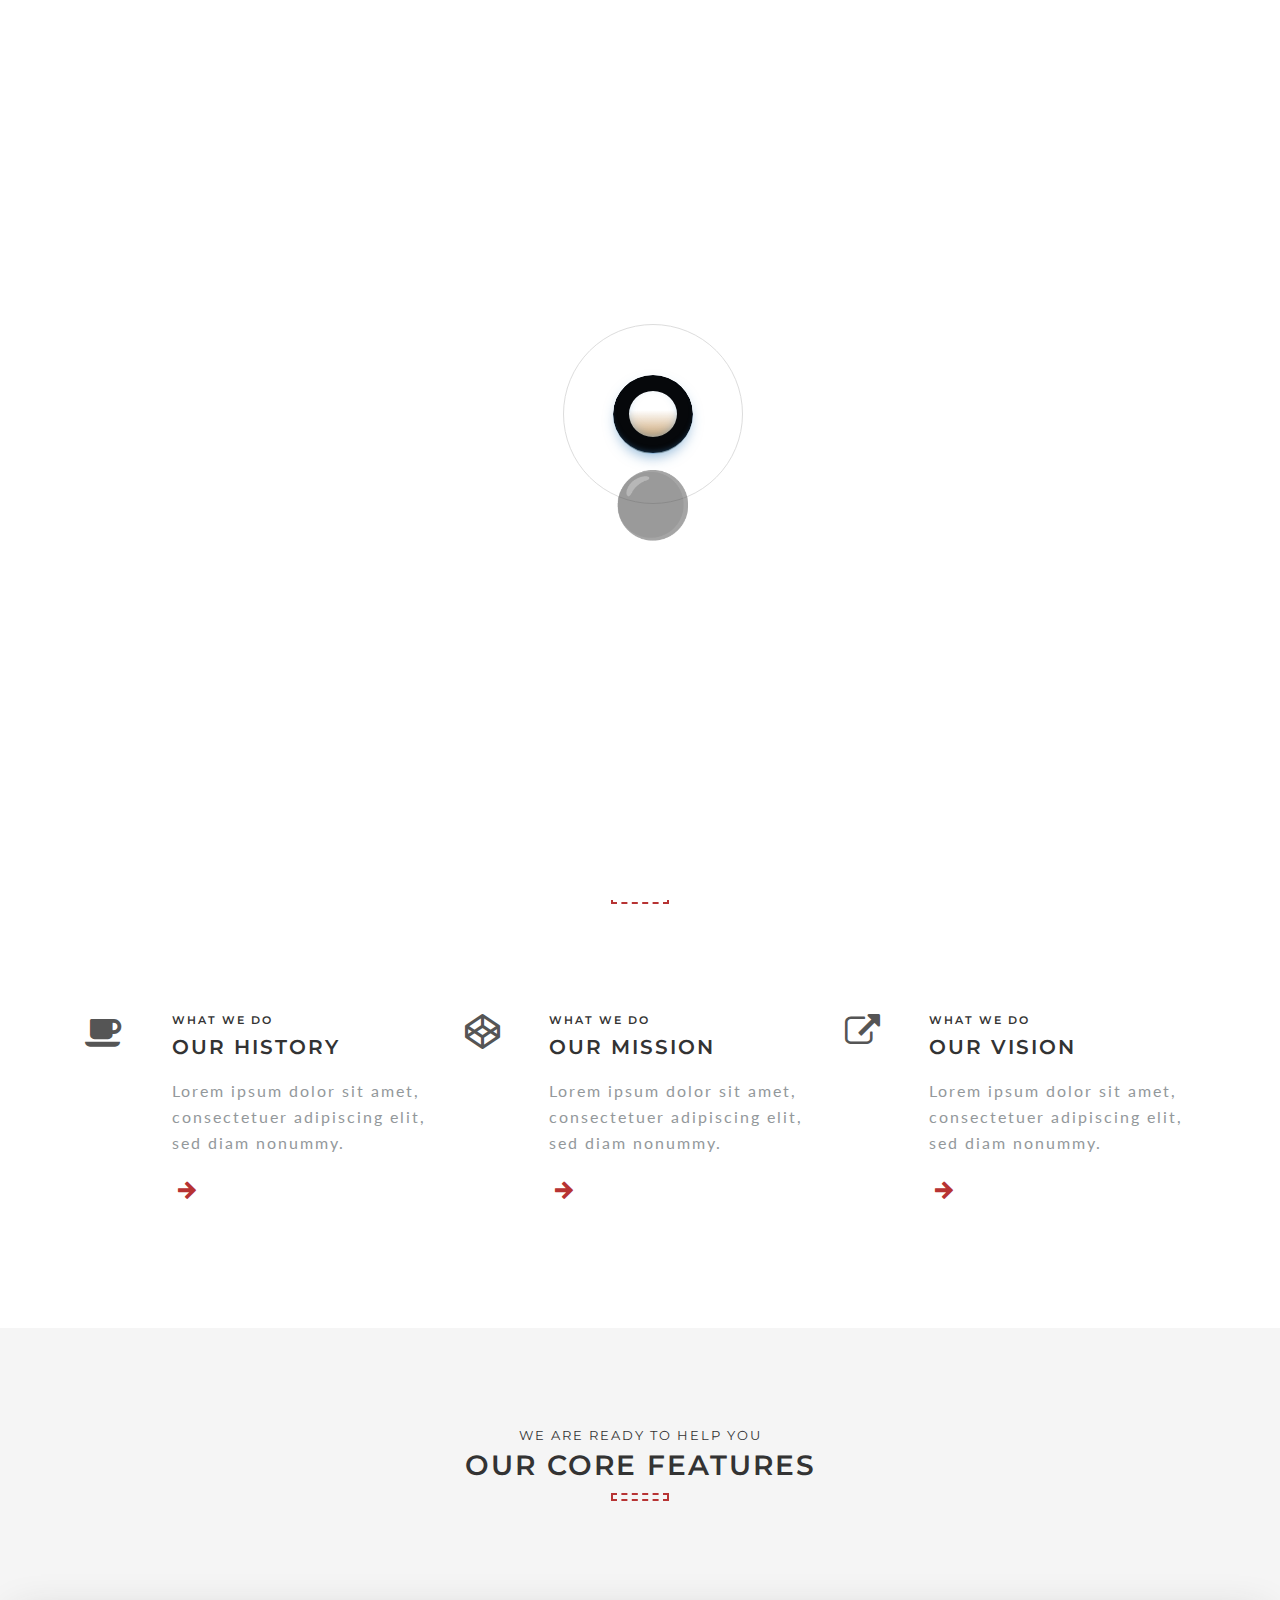
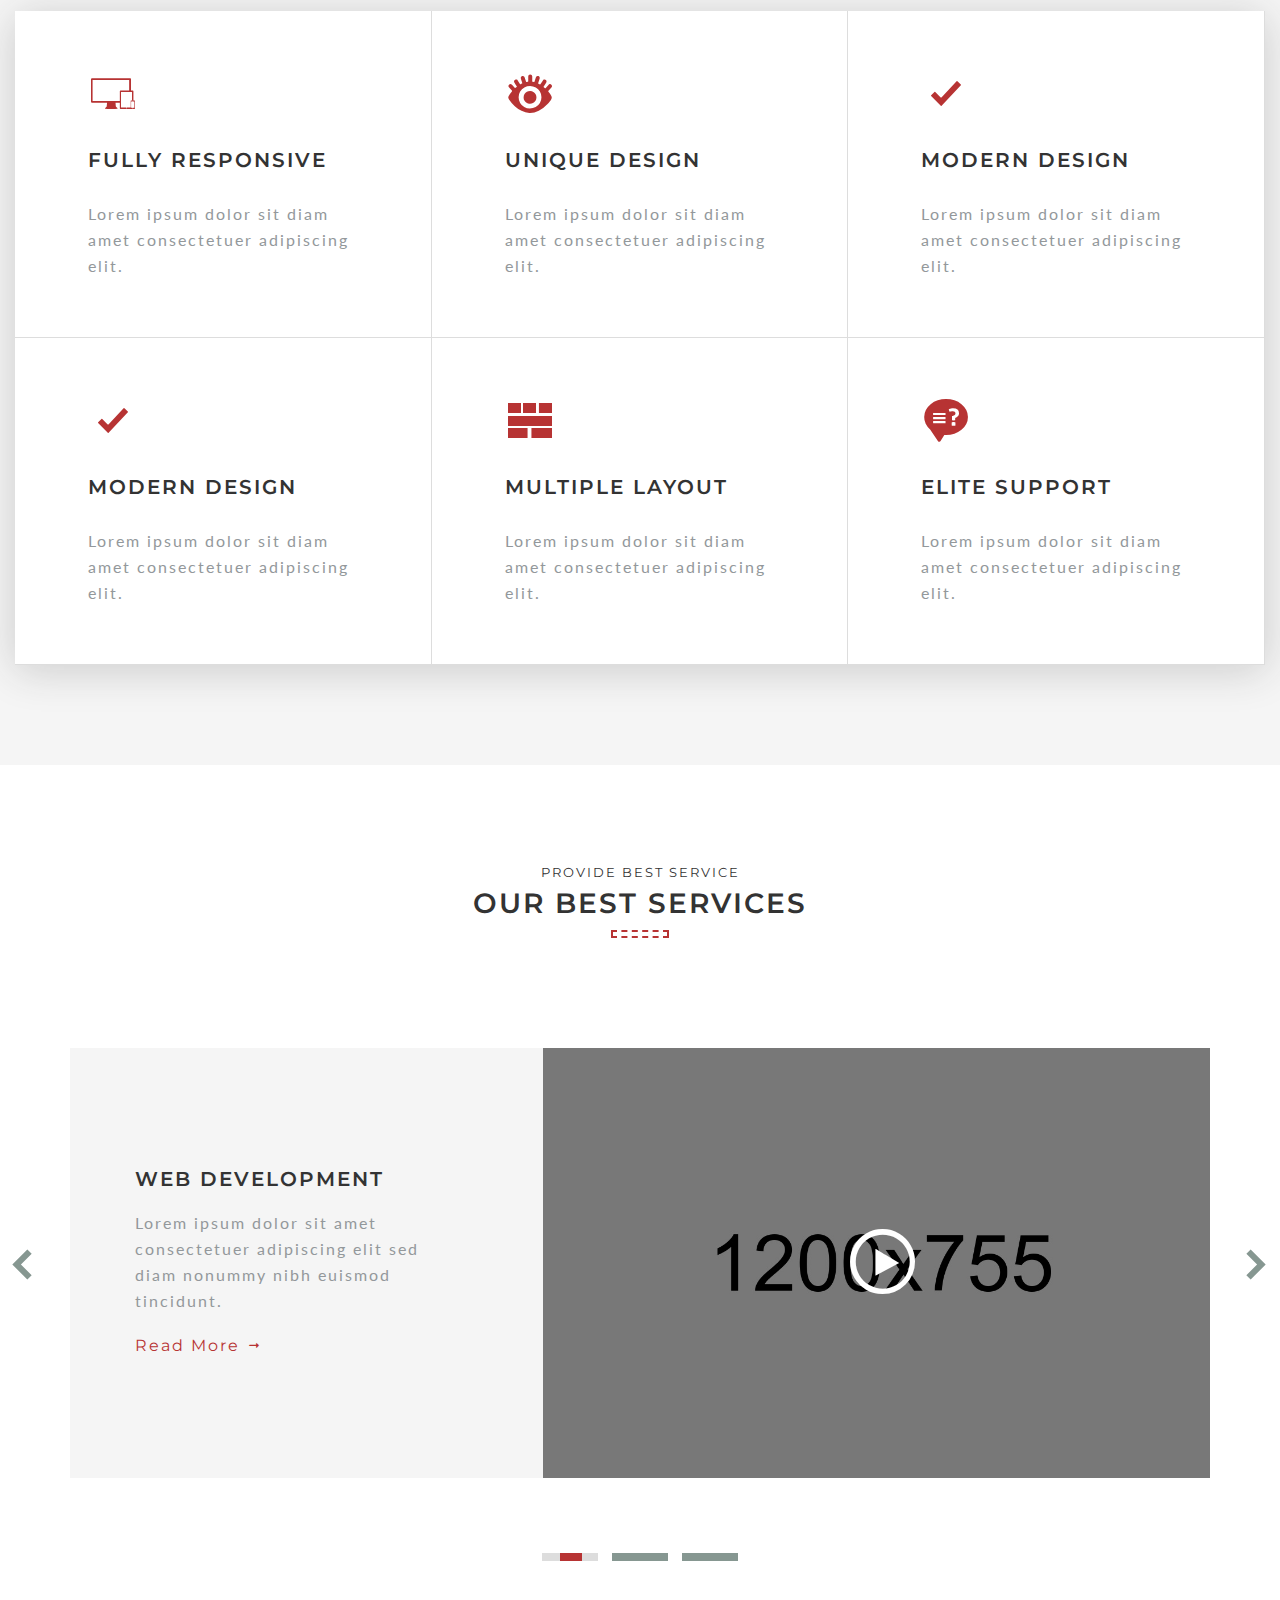
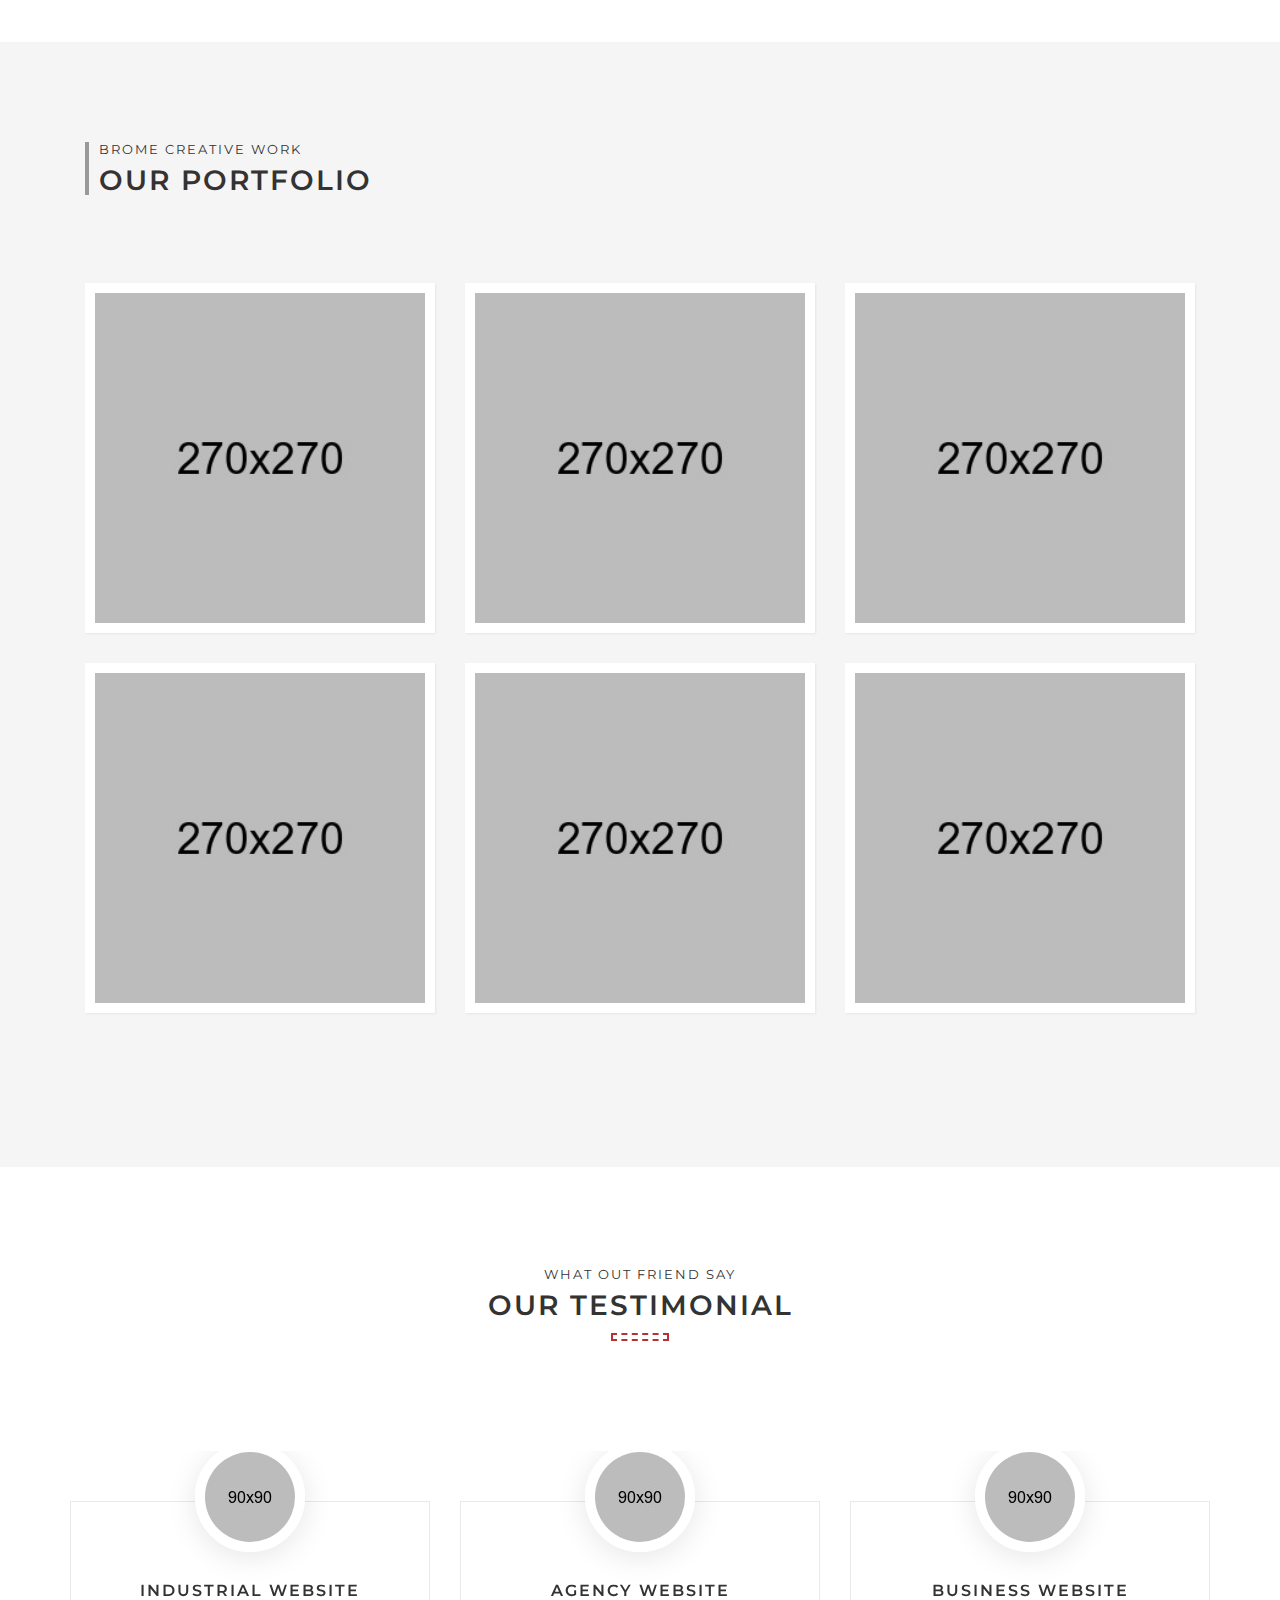
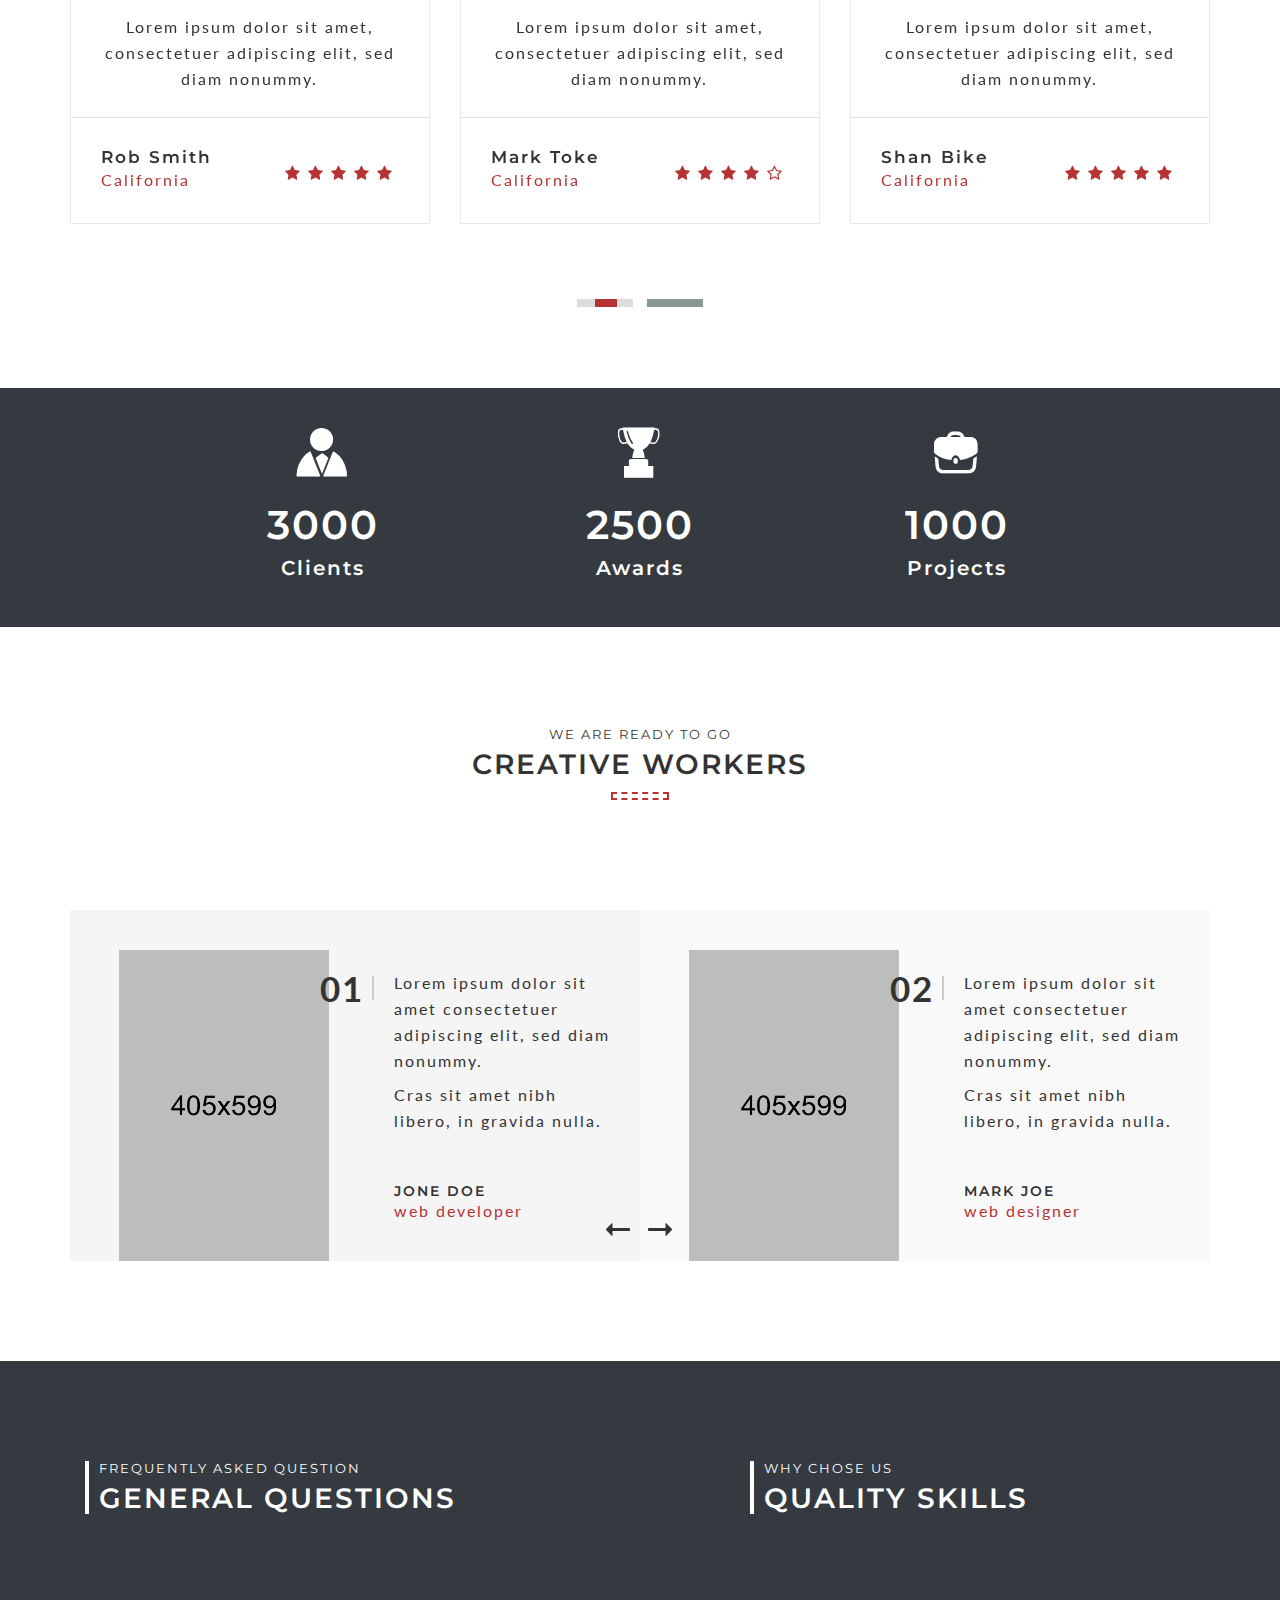
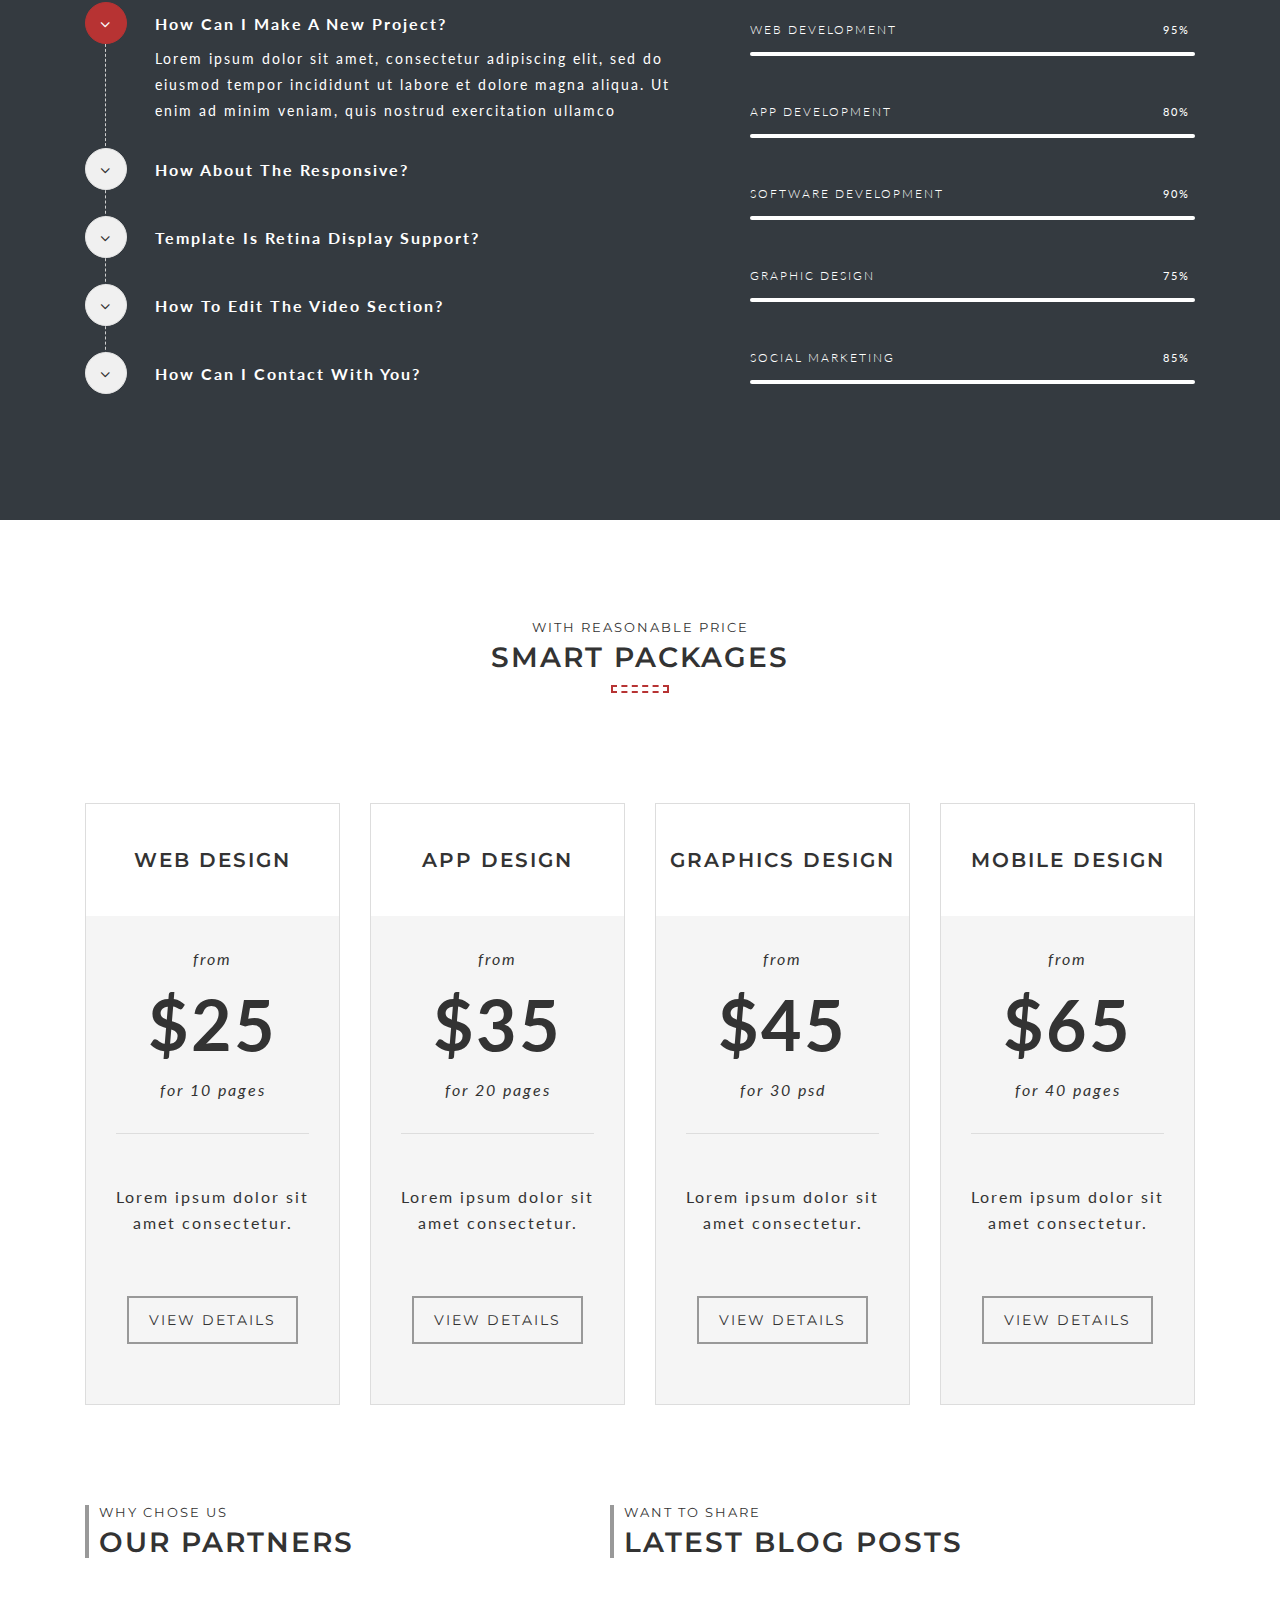
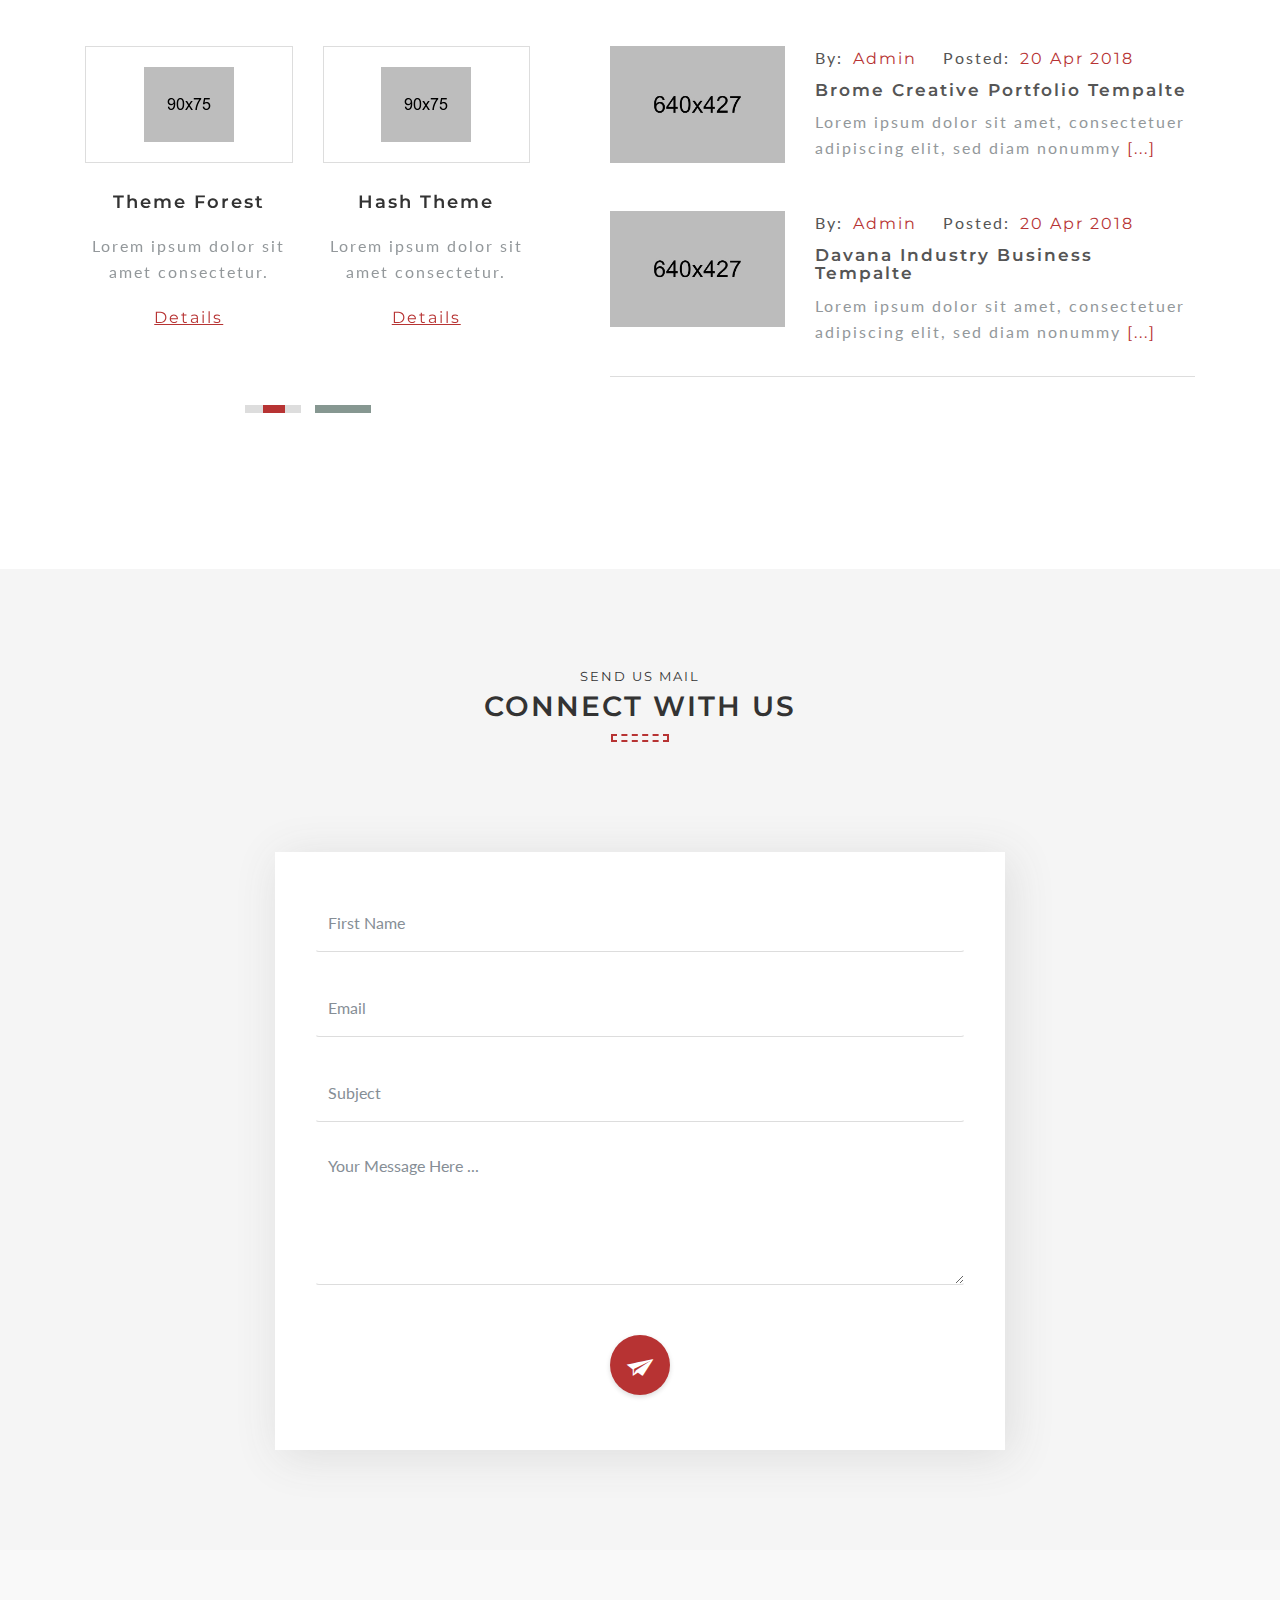
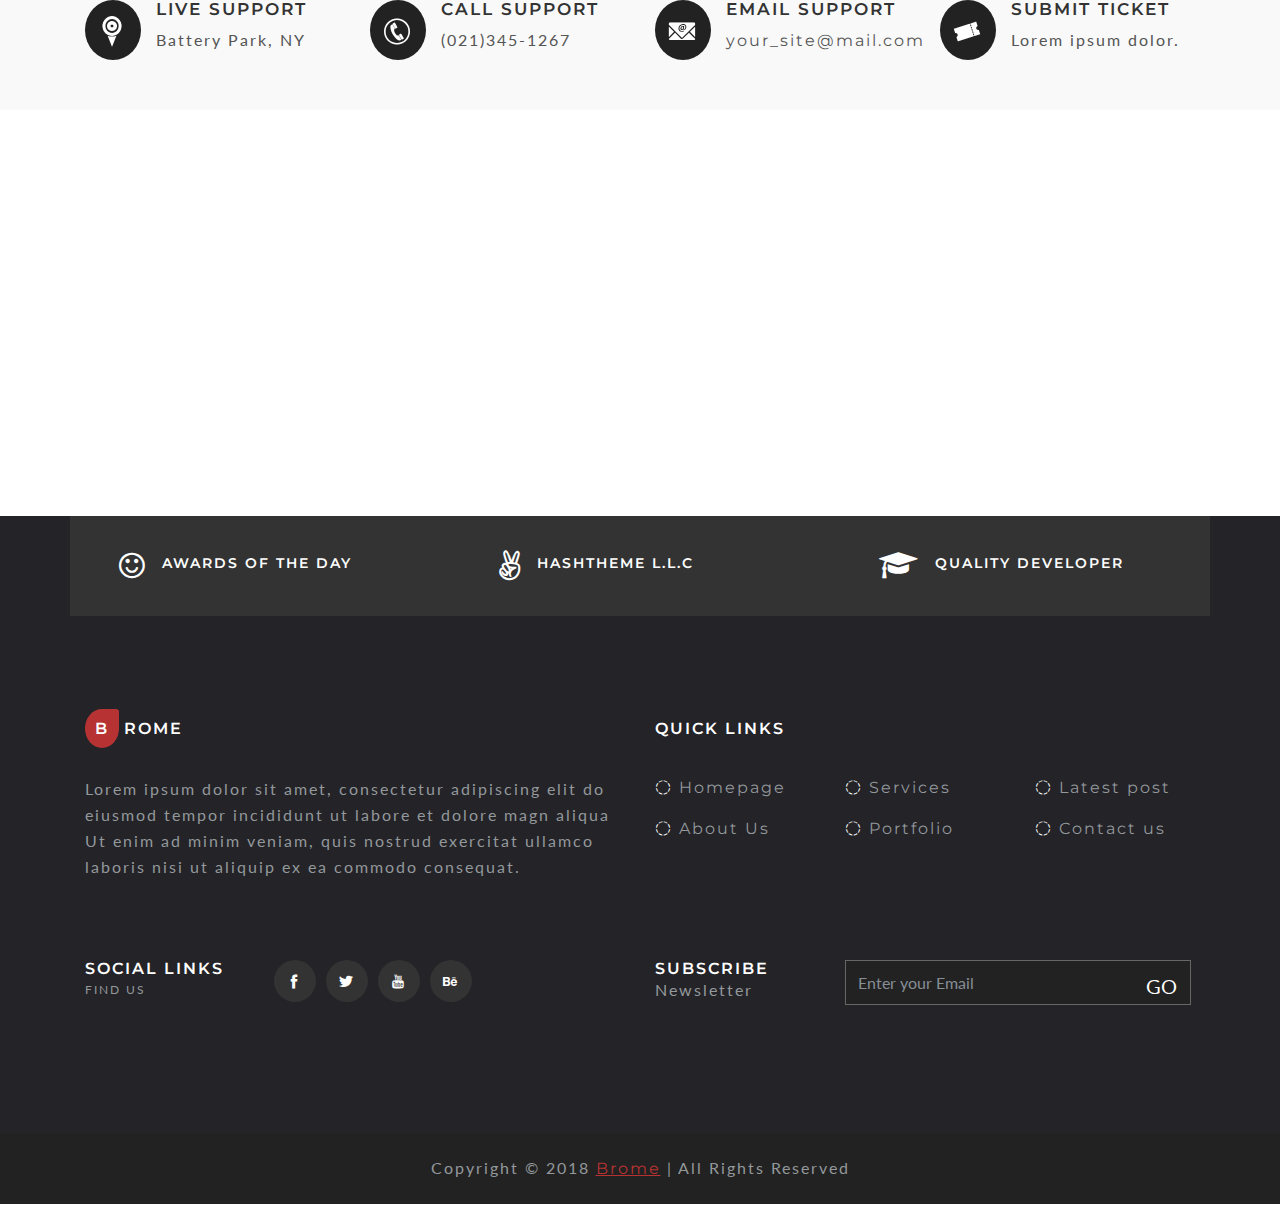
<file: index_rev.html>
<!DOCTYPE html>
<html lang="ZXX">

<head>
    <meta charset="utf-8">
    <meta name="viewport" content="width=device-width, initial-scale=1, shrink-to-fit=no">
    <!-- The above 3 meta tags *must* come first in the head; any other head content must come *after* these tags -->
    <link rel="shortcut icon" type="image/x-icon" href="assets/img/favicon.ico" />
    <title>Brome - Responsive Html5 Digital Agency Template</title>
    <!-- Bootstrap core CSS -->
    <link href="assets/bootstrap/css/bootstrap.min.css" rel="stylesheet">
    <!-- Google Font -->
    <link href="https://fonts.googleapis.com/css?family=Lato:400,400i,700,700i|Montserrat:400,400i,500,500i,600,600i,700,700i" rel="stylesheet">
    <!-- Font Awesome CSS -->
    <link rel="stylesheet" href="assets/fonts/font-awesome.min.css">
    <!-- icofont icon -->
    <link rel="stylesheet" href="assets/fonts/icofont.css">
    <!-- venobox -->
    <link rel="stylesheet" href="assets/venobox/css/venobox.css" />
	<!-- SLIDER REVOLUTION 4.x CSS SETTINGS -->
	<link rel="stylesheet" type="text/css" href="rs-plugin/css/settings.css" media="screen" />
	<link rel="stylesheet" type="text/css" href="assets/css/extralayers.css" media="screen" />
    <!--- owl carousel Css-->
    <link rel="stylesheet" href="assets/owlcarousel/css/owl.carousel.min.css">
    <link rel="stylesheet" href="assets/owlcarousel/css/owl.theme.default.min.css">
    <!-- animate CSS -->
    <link rel="stylesheet" href="assets/css/animate.css">
    <!-- Style CSS -->
    <link rel="stylesheet" href="assets/css/style.css">
    <!-- Responsive CSS -->
    <link rel="stylesheet" href="assets/css/responsive.css">
</head>

<body data-spy="scroll" data-offset="80" class="home-rev">

    <!-- START PRELOADER -->
    <div id="page-preloader">
        <div class="preload-loader">
            <div class="preload-spinner">⚫</div>
        </div>
    </div>
    <!-- END PRELOADER -->

    <!-- START NAVBAR -->
    <nav class="navbar navbar-expand-lg navbar-light fixed-top" id="mainNav">
        <div class="container">
            <a class="navbar-brand js-scroll-trigger" href="index.html">
                <h3 class="main-logo"><span>B</span>rome</h3>
            </a>
            <button class="navbar-toggler navbar-toggler-right" type="button" data-toggle="collapse" data-target="#navbarResponsive" aria-controls="navbarResponsive" aria-expanded="false" aria-label="Toggle navigation">
                MENU <i class="fa fa-bars"></i>
            </button>
            <div class="collapse navbar-collapse" id="navbarResponsive">
                <ul class="navbar-nav ml-auto">
                    <li class="nav-item">
                        <a class="nav-link js-scroll-trigger" href="#home">Home</a>
                    </li>
                    <li class="nav-item">
                        <a class="nav-link js-scroll-trigger" href="#about">About</a>
                    </li>
                    <li class="nav-item">
                        <a class="nav-link js-scroll-trigger" href="#service">Service</a>
                    </li>
                    <li class="nav-item">
                        <a class="nav-link js-scroll-trigger" href="#portfolio">Portfolio</a>
                    </li>
                    <li class="nav-item">
                        <a class="nav-link js-scroll-trigger" href="#team">Team</a>
                    </li>
                    <li class="nav-item">
                        <a class="nav-link js-scroll-trigger" href="#price">Price</a>
                    </li>
                    <li class="nav-item">
                        <a class="nav-link js-scroll-trigger" href="#blog">Blog</a>
                    </li>
                    <li class="nav-item">
                        <a class="nav-link js-scroll-trigger" href="#contact">Contact</a>
                    </li>
                    <li class="nav-item quote-btn">
                        <a class="nav-link" href="#"><i class="icofont icofont-brand-china-mobile"></i> Get a quote</a>
                    </li>
                </ul>
            </div>
        </div>
    </nav>
    <!-- END NAVBAR -->
	
	
	<!-- START SLIDER SECTION -->
	<div id="home" class="tp-banner-container">
		<div class="tp-banner">
			<ul>
				<!-- SLIDE 3 -->
				<li data-transition="slideleft" data-slotamount="1" data-masterspeed="1000" data-delay="10000"  data-saveperformance="off" data-title="Slide Three">
					<!-- MAIN IMAGE -->
					<img src="assets/img/bg/slide-5.jpg"  alt=""  data-bgposition="center center" data-bgfit="cover" data-bgrepeat="no-repeat"> 
					<!-- LAYERS -->
					<div class="slide-overlay"></div>
					<!-- LAYER NR. 1 -->
					<div class="tp-caption sft sfb tp-resizeme rs-parallaxlevel-10"
						data-x="center" data-hoffset="0"
						data-y="center" data-voffset="-50"
						data-speed="1000"
						data-start="1000"
						data-endspeed="1200"
						data-easing="easeOutExpo"
						data-splitin="none"
						data-splitout="none"
						data-elementdelay="0.01"
						data-endelementdelay="0.1">
						<div><h2>&ensp;We are an Experienced <br> Web Developer Company</h2></div>
					</div>
					<!-- LAYER NR. 2 -->
					<div class="tp-caption lfb ltt tp-resizeme rs-parallaxlevel-10"
						data-x="center" data-hoffset="0"
						data-y="center" data-voffset="50"
						data-speed="1200"
						data-start="1200"
						data-endspeed="1200"
						data-easing="easeOutExpo"
						data-splitin="none"
						data-splitout="none"
						data-elementdelay="0.01"
						data-endelementdelay="0.1">
						<div><p>Lorem ipsum dolor sit amet, consectetuer adipiscing elit, sed diam nonummy nibh <br> euismod tincidunt ut laoreet dolore magna aliquam erat volutpat.</p></div>
					</div>
					<!-- LAYER NR. 3 -->
					<div class="tp-caption lfb ltt tp-resizeme rs-parallaxlevel-10"
						data-x="center" data-hoffset="0"
						data-y="center" data-voffset="130"
						data-speed="1400"
						data-start="1400"
						data-endspeed="1200"
						data-easing="easeOutExpo"
						data-splitin="none"
						data-splitout="none"
						data-elementdelay="0.01"
						data-endelementdelay="0.1">
						<a href="#service" class="btn-home-slider-2 js-scroll-trigger">OUR SERVICES</a>&ensp; 
						<a  href="#contact" class="btn-home-slider-3 js-scroll-trigger">Get In Touch</a>
					</div>
				</li>	
				<!-- SLIDE 2 -->
				<li data-transition="slideright" data-slotamount="1" data-masterspeed="1000" data-delay="10000"  data-saveperformance="off"  data-title="Slide One">
					<!-- MAIN IMAGE -->
					<img src="assets/img/bg/slide-4.jpg"  alt=""  data-bgposition="center center" data-bgfit="cover" data-bgrepeat="no-repeat"> 
					<!-- LAYERS -->
					<div class="slide-overlay"></div>
					<!-- LAYER NR. 1 -->
					<div class="tp-caption sft sfb tp-resizeme rs-parallaxlevel-10"
						data-x="right" data-hoffset="0"
						data-y="center" data-voffset="-50"
						data-speed="1000"
						data-start="1000"
						data-endspeed="1200"
						data-easing="easeOutExpo"
						data-splitin="none"
						data-splitout="none"
						data-elementdelay="0.01"
						data-endelementdelay="0.1">
						<div><h2>We are an Experienced <br> Digital Company</h2></div>
					</div>
					<!-- LAYER NR. 2 -->
					<div class="tp-caption lfb ltt tp-resizeme rs-parallaxlev1-10"
						data-x="right" data-hoffset="0"
						data-y="center" data-voffset="50"
						data-speed="1200"
						data-start="1200"
						data-endspeed="1200"
						data-easing="easeOutExpo"
						data-splitin="none"
						data-splitout="none"
						data-elementdelay="0.01"
						data-endelementdelay="0.1">
						<div><p>Lorem ipsum dolor sit amet, consectetuer adipiscing elit, sed diam nonummy nibh <br> euismod tincidunt ut laoreet dolore magna aliquam erat volutpat.</p></div>
					</div>
					<!-- LAYER NR. 3 -->
					<div class="tp-caption lfb ltt tp-resizeme rs-parallaxlevel-10"
						data-x="right" data-hoffset="-410"
						data-y="center" data-voffset="130"
						data-speed="1400"
						data-start="1400"
						data-endspeed="1200"
						data-easing="easeOutExpo"
						data-splitin="none"
						data-splitout="none"
						data-elementdelay="0.01"
						data-endelementdelay="0.1">
						<a  href="#about" class="btn-home-slider-3 js-scroll-trigger">Read More</a>
						<a href="#service" class="btn-home-slider-2 js-scroll-trigger">OUR SERVICES</a>
					</div>
				</li>
				<!-- SLIDE 1 -->
				<li data-transition="slideup" data-slotamount="1" data-masterspeed="1000" data-delay="10000"  data-saveperformance="off" data-title="Slide Two">
					<!-- MAIN IMAGE -->
					<img src="assets/img/bg/slide-3.jpg"  alt=""  data-bgposition="center center" data-bgfit="cover" data-bgrepeat="no-repeat"> 
					<!-- LAYERS -->
					<div class="slide-overlay"></div>
					<!-- LAYER NR. 1 -->
					<div class="tp-caption sft sfb tp-resizeme rs-parallaxlevel-10"
						data-x="left" data-hoffset="0"
						data-y="center" data-voffset="-50"
						data-speed="1000"
						data-start="1000"
						data-endspeed="1200"
						data-easing="easeOutExpo"
						data-splitin="none"
						data-splitout="none"
						data-elementdelay="0.01"
						data-endelementdelay="0.1">
						<div><h2>Want to make website? <br> We have the answers.</h2></div>
					</div>
					<!-- LAYER NR. 2 -->
					<div class="tp-caption lfb ltt tp-resizeme rs-parallaxlevel-10"
						data-x="left" data-hoffset="0"
						data-y="center" data-voffset="50"
						data-speed="1200"
						data-start="1200"
						data-endspeed="1200"
						data-easing="easeOutExpo"
						data-splitin="none"
						data-splitout="none"
						data-elementdelay="0.01"
						data-endelementdelay="0.1">
						<div><p>Lorem ipsum dolor sit amet, consectetuer adipiscing elit, sed diam nonummy nibh <br> euismod tincidunt ut laoreet dolore magna aliquam erat volutpat.</p></div>
					</div>
					<!-- LAYER NR. 3 -->
					<div class="tp-caption lfb ltt tp-resizeme rs-parallaxlevel-10"
						data-x="left" data-hoffset="0"
						data-y="center" data-voffset="130"
						data-speed="1400"
						data-start="1400"
						data-endspeed="1200"
						data-easing="easeOutExpo"
						data-splitin="none"
						data-splitout="none"
						data-elementdelay="0.01"
						data-endelementdelay="0.1">
						<a href="#service" class="btn-home-slider-2 js-scroll-trigger">OUR SERVICES</a>&ensp; 
						<a  href="#contact" class="btn-home-slider-3 js-scroll-trigger">Get In Touch</a>
					</div>
				</li>
			</ul>
			<div class="tp-bannertimer"></div>
		</div>
	</div>
	<!-- END SLIDER SECTION  -->
	
	
    <!-- START ABOUT SECTION -->
    <section id="about" class="section-padding">
        <div class="container">
            <div class="row">
                <div class="col-lg-12 text-center">
                    <div class="section-title">
                        <h6>we love what we do</h6>
                        <h3>About Our Company</h3>
                    </div>
                </div>
                <!--- END COL -->
                <div class="col-lg-4 col-md-4 col-sm-12 col-12">
                    <div class="single-about">
                        <div class="single-about-icon">
                            <i class="fa fa-coffee"></i>
                        </div>
                        <div class="single-about-text">
                            <h6>WHAT WE DO</h6>
                            <h4>Our history</h4>
                            <p>Lorem ipsum dolor sit amet, consectetuer adipiscing elit, sed diam nonummy.</p>
                            <p><i class="icofont icofont-arrow-right"></i></p>
                        </div>
                    </div>
                </div>
                <!-- end single about -->
                <div class="col-lg-4 col-md-4 col-sm-12 col-12">
                    <div class="single-about">
                        <div class="single-about-icon">
                            <i class="fa fa-codepen"></i>
                        </div>
                        <div class="single-about-text">
                            <h6>WHAT WE DO</h6>
                            <h4>Our Mission</h4>
                            <p>Lorem ipsum dolor sit amet, consectetuer adipiscing elit, sed diam nonummy.</p>
                            <p><i class="icofont icofont-arrow-right"></i></p>
                        </div>
                    </div>
                </div>
                <!-- end single about -->
                <div class="col-lg-4 col-md-4 col-sm-12 col-12">
                    <div class="single-about">
                        <div class="single-about-icon">
                            <i class="fa fa-external-link"></i>
                        </div>
                        <div class="single-about-text">
                            <h6>WHAT WE DO</h6>
                            <h4>Our vision</h4>
                            <p>Lorem ipsum dolor sit amet, consectetuer adipiscing elit, sed diam nonummy.</p>
                            <p><i class="icofont icofont-arrow-right"></i></p>
                        </div>
                    </div>
                </div>
                <!-- end single about -->
            </div>
            <!--- END ROW -->
        </div>
        <!--- END CONTAINER -->
    </section>
    <!-- END ABOUT SECTION  -->

    <!-- START FEATURES SECTION -->
    <section id="features" class="section-padding bg-gray">
        <div class="container">
            <div class="row">
                <div class="col-lg-12 text-center">
                    <div class="section-title">
                        <h6>We are ready to help you</h6>
                        <h3>Our Core Features</h3>
                    </div>
                    <!--- END COL -->
                </div>
                <!--- END COL -->
            </div>
            <!--- END ROW -->
        </div>
        <!--- END ROW -->
        <div class="custom-container">
            <div class="row our-features text-left bg-white">
                <div class="col-lg-4 col-md-4 col-sm-12 col-12 feature-main">
                    <div class="single-feature">
                        <div class="single-feature-icon">
                            <i class="icofont icofont-responsive"></i>
                        </div>
                        <h4>Fully Responsive</h4>
                        <p>Lorem ipsum dolor sit diam amet consectetuer adipiscing elit.</p>
                    </div>
                </div>
                <!--- END COL -->
                <div class="col-lg-4 col-md-4 col-sm-12 col-12 feature-main">
                    <div class="single-feature">
                        <div class="single-feature-icon">
                            <i class="icofont icofont-open-eye"></i>
                        </div>
                        <h4>Unique Design</h4>
                        <p>Lorem ipsum dolor sit diam amet consectetuer adipiscing elit.</p>
                    </div>
                </div>
                <!--- END COL -->
                <div class="col-lg-4 col-md-4 col-sm-12 col-12 feature-main">
                    <div class="single-feature">
                        <div class="single-feature-icon">
                            <i class="icofont icofont-check"></i>
                        </div>
                        <h4>Modern Design</h4>
                        <p>Lorem ipsum dolor sit diam amet consectetuer adipiscing elit.</p>
                    </div>
                </div>
                <!--- END COL -->
                <div class="col-lg-4 col-md-4 col-sm-12 col-12 feature-main">
                    <div class="single-feature">
                        <div class="single-feature-icon">
                            <i class="icofont icofont-check"></i>
                        </div>
                        <h4>Modern Design</h4>
                        <p>Lorem ipsum dolor sit diam amet consectetuer adipiscing elit.</p>
                    </div>
                </div>
                <!--- END COL -->
                <div class="col-lg-4 col-md-4 col-sm-12 col-12 feature-main">
                    <div class="single-feature">
                        <div class="single-feature-icon">
                            <i class="icofont icofont-layout"></i>
                        </div>
                        <h4>Multiple Layout</h4>
                        <p>Lorem ipsum dolor sit diam amet consectetuer adipiscing elit.</p>
                    </div>
                </div>
                <!--- END COL -->
                <div class="col-lg-4 col-md-4 col-sm-12 col-12 feature-main">
                    <div class="single-feature">
                        <div class="single-feature-icon">
                            <i class="icofont icofont-support-faq"></i>
                        </div>
                        <h4>Elite Support</h4>
                        <p>Lorem ipsum dolor sit diam amet consectetuer adipiscing elit.</p>
                    </div>
                </div>
                <!--- END COL -->
            </div>
            <!--- END ROW -->
        </div>
        <!--- END CONTAINER -->
    </section>
    <!-- END FEATURES SECTION  -->

    <!-- START SERVICE SECTION -->
    <section id="service" class="section-padding">
        <div class="container">
            <div class="row">
                <div class="col-lg-12 text-center">
                    <div class="section-title">
                        <h6>provide best service</h6>
                        <h3>Our Best Services</h3>
                    </div>
                </div>
                <!--- END COL -->
                <div class="services-slider owl-carousel owl-theme">
                    <div class="single-service-item">
                        <div class="row">
                            <div class="col-lg-5 col-md-12 col-sm-12 col-12 single-service-main bg-gray p-0">
                                <div class="single-service">
                                    <h4>Web Development</h4>
                                    <p>Lorem ipsum dolor sit amet consectetuer adipiscing elit sed diam nonummy nibh euismod tincidunt.</p>
                                    <a href="#" class="ser-read">Read More <i class="icofont icofont-long-arrow-right"></i></a>
                                </div>
                            </div>
                            <div class="col-lg-7 col-md-12 col-sm-12 col-12 p-0">
                                <div class="single-service-promo">
                                    <img class="img-fluid" src="assets/img/service/1.jpg" alt="" />
                                </div>
                                <div class="single-service-promo-icon">
                                    <a href="#" data-toggle="modal" data-target="#myModal" class="info"><i class="icofont icofont-play-alt-2"></i></a>
                                </div>
                            </div>
                        </div>
                    </div>
                    <!--- END single service -->

                    <div class="single-service-item">
                        <div class="row">
                            <div class="col-lg-5 col-md-12 col-sm-12 col-12 single-service-main bg-gray p-0">
                                <div class="single-service">
                                    <h4>App Development</h4>
                                    <p>Lorem ipsum dolor sit amet consectetuer adipiscing elit sed diam nonummy nibh euismod tincidunt.</p>
                                    <a href="#" class="ser-read">Read More <i class="icofont icofont-long-arrow-right"></i></a>
                                </div>
                            </div>
                            <div class="col-lg-7 col-md-12 col-sm-12 col-12 p-0">
                                <div class="single-service-promo">
                                    <img class="img-fluid" src="assets/img/service/2.jpg" alt="" />
                                </div>
                                <div class="single-service-promo-icon">
                                    <a href="#" data-toggle="modal" data-target="#myModal" class="info"><i class="icofont icofont-play-alt-2"></i></a>
                                </div>
                            </div>
                        </div>
                    </div>
                    <!--- END single service -->

                    <div class="single-service-item">
                        <div class="row">
                            <div class="col-lg-5 col-md-12 col-sm-12 col-12 single-service-main bg-gray p-0">
                                <div class="single-service">
                                    <h4>Graphics Design</h4>
                                    <p>Lorem ipsum dolor sit amet consectetuer adipiscing elit sed diam nonummy nibh euismod tincidunt.</p>
                                    <a href="#" class="ser-read">Read More <i class="icofont icofont-long-arrow-right"></i></a>
                                </div>
                            </div>
                            <div class="col-lg-7 col-md-12 col-sm-12 col-12 p-0">
                                <div class="single-service-promo">
                                    <img class="img-fluid" src="assets/img/service/3.jpg" alt="" />
                                </div>
                                <div class="single-service-promo-icon">
                                    <a href="#" data-toggle="modal" data-target="#myModal" class="info"><i class="icofont icofont-play-alt-2"></i></a>
                                </div>
                            </div>
                        </div>
                    </div>
                    <!--- END single service -->
                </div>
            </div>
            <!--- END ROW -->
        </div>
        <!--- END CONTAINER -->
    </section>
    <!-- END SERVICE SECTION  -->

    <!-- START PORTFOLIo SECTION -->
    <section id="portfolio" class="section-padding bg-gray">
        <div class="container">
            <div class="row mb-80">
                <div class="col-lg-4 col-md-12 col-sm-12 col-12">
                    <div class="section-title-left">
                        <h6>Brome creative work</h6>
                        <h3>Our Portfolio</h3>
                    </div>
                </div>
                <!--- END COL -->
                <div class="col-lg-8 col-md-12 col-sm-12 col-12">
                    <div class="portfolio-filter-menu wow fadeInUp">
                        <ul>
                            <li class="filter" data-filter="all">All</li>
                            <li class="filter" data-filter=".one"> Web design</li>
                            <li class="filter" data-filter=".two">Branding</li>
                            <li class="filter" data-filter=".three">Illustration</li>
                        </ul>
                    </div>
                </div>
                <!--- END COL -->
            </div>
            <!--- END ROW -->
            <div class="portfolio-items">
                <div class="row text-center">
                    <div class="col-lg-4 col-md-6 col-sm-12 col-12 mix one three">
                        <div class="single-portfolio single-portfolio-wra">
                            <img class="img-fluid" src="assets/img/portfolio/1.jpg" alt="" />
                            <div class="mask">
                                <div class="mask-content">
                                    <h4>Portfolio Title</h4>
                                    <p>Lorem ipsum dolor sit diam amet consectetuer adipiscing elit.</p>
                                    <a href="assets/img/portfolio/1.jpg" class="venobox info" data-title="PORTFOLIO TITTLE" data-gall="gall12">View Large</a>
                                </div>
                            </div>
                        </div>
                    </div>
                    <!--- END COL -->
                    <div class="col-lg-4 col-md-6 col-sm-12 col-12 mix three">
                        <div class="single-portfolio single-portfolio-wra">
                            <img class="img-fluid" src="assets/img/portfolio/3.jpg" alt="" />
                            <div class="mask">
                                <div class="mask-content">
                                    <h4>Portfolio Youtube</h4>
                                    <p>Lorem ipsum dolor sit diam amet consectetuer adipiscing elit.</p>
                                    <a href="https://www.youtube.com/watch?v=LpbMV5zCZEI" data-title="PORTFOLIO YOUTUBE VIDEO" data-vbtype="youtube" class="venobox info" data-gall="gall12">View Large</a>
                                </div>
                            </div>
                        </div>
                    </div>
                    <!--- END COL -->
                    <div class="col-lg-4 col-md-6 col-sm-12 col-12 mix two">
                        <div class="single-portfolio single-portfolio-wra">
                            <img class="img-fluid" src="assets/img/portfolio/5.jpg" alt="" />
                            <div class="mask">
                                <div class="mask-content">
                                    <h4>Portfolio Vimeo</h4>
                                    <p>Lorem ipsum dolor sit diam amet consectetuer adipiscing elit.</p>
                                    <a href="https://vimeo.com/75976293" class="venobox info" data-autoplay="true" data-title="PORTFOLIO VIMEO VIDEO" data-vbtype="vimeo" data-gall="gall12">View Large</a>
                                </div>
                            </div>
                        </div>
                    </div>
                    <!--- END COL -->
                    <div class="col-lg-4 col-md-6 col-sm-12 col-12 mix two three">
                        <div class="single-portfolio single-portfolio-wra">
                            <img class="img-fluid" src="assets/img/portfolio/4.jpg" alt="" />
                            <div class="mask">
                                <div class="mask-content">
                                    <h4>Portfolio Title</h4>
                                    <p>Lorem ipsum dolor sit diam amet consectetuer adipiscing elit.</p>
                                    <a href="assets/img/portfolio/4.jpg" class="venobox info" data-title="PORTFOLIO TITTLE" data-gall="gall12">View Large</a>
                                </div>
                            </div>
                        </div>
                    </div>
                    <!--- END COL -->
                    <div class="col-lg-4 col-md-6 col-sm-12 col-12 mix one two">
                        <div class="single-portfolio single-portfolio-wra">
                            <img class="img-fluid" src="assets/img/portfolio/2.jpg" alt="" />
                            <div class="mask">
                                <div class="mask-content">
                                    <h4>Portfolio Title</h4>
                                    <p>Lorem ipsum dolor sit diam amet consectetuer adipiscing elit.</p>
                                    <a href="assets/img/portfolio/2.jpg" class="venobox info" data-title="PORTFOLIO TITTLE" data-gall="gall12">View Large</a>
                                </div>
                            </div>
                        </div>
                    </div>
                    <!--- END COL -->
                    <div class="col-lg-4 col-md-6 col-sm-12 col-12 mix one">
                        <div class="single-portfolio single-portfolio-wra">
                            <img class="img-fluid" src="assets/img/portfolio/6.jpg" alt="" />
                            <div class="mask">
                                <div class="mask-content">
                                    <h4>Portfolio Title</h4>
                                    <p>Lorem ipsum dolor sit diam amet consectetuer adipiscing elit.</p>
                                    <a href="assets/img/portfolio/6.jpg" class="venobox info" data-title="PORTFOLIO TITTLE" data-gall="gall12">View Large</a>
                                </div>
                            </div>
                        </div>
                    </div>
                    <!--- END COL -->
                </div>
                <!--- END ROW -->
            </div>
            <!--- END PORTFOLIO ITEMS -->
            <div class="row">
                <div class="col-lg-12 text-right wow fadeInUp">
                    <div class="portfolio-more-btn">
                        <a href="#">View more works <i class="icofont icofont-long-arrow-right"></i></a>
                    </div>
                </div>
                <!--- END COL -->
            </div>
            <!--- END ROW -->
        </div>
        <!--- END CONTAINER -->
    </section>
    <!-- END PORTFOLIo SECTION  -->

    <!-- START TESTIMONIAL SECTION -->
    <section id="testimonial" class="section-padding">
        <div class="container">
            <div class="row">
                <div class="col-lg-12 text-center">
                    <div class="section-title">
                        <h6>what out friend say</h6>
                        <h3>Our Testimonial</h3>
                    </div>
                </div>
                <!--- END COL -->
                <div class="testimonial-slider owl-carousel owl-theme">
                    <div class="single-testimonial">
                        <div class="testimonial-img text-center">
                            <img src="assets/img/testimonial/team-1.jpg" class="img-fluid" alt="">
                        </div>
                        <div class="testimonial-dec text-center">
                            <h4>industrial website</h4>
                            <p>Lorem ipsum dolor sit amet, consectetuer adipiscing elit, sed diam nonummy.</p>
                        </div>
                        <div class="testimonial-dec-2">
                            <div class="testimonial-author">
                                <h4>Rob Smith</h4>
                                <p>California</p>
                            </div>
                            <div class="testimonial-author-rate">
                                <i class="fa fa-star"></i>
                                <i class="fa fa-star"></i>
                                <i class="fa fa-star"></i>
                                <i class="fa fa-star"></i>
                                <i class="fa fa-star"></i>
                            </div>
                        </div>
                    </div>
                    <!-- end single testimonial -->
                    <div class="single-testimonial">
                        <div class="testimonial-img text-center">
                            <img src="assets/img/testimonial/team-2.jpg" class="img-fluid" alt="">
                        </div>
                        <div class="testimonial-dec text-center">
                            <h4>Agency website</h4>
                            <p>Lorem ipsum dolor sit amet, consectetuer adipiscing elit, sed diam nonummy.</p>
                        </div>
                        <div class="testimonial-dec-2">
                            <div class="testimonial-author">
                                <h4>Mark Toke</h4>
                                <p>California</p>
                            </div>
                            <div class="testimonial-author-rate">
                                <i class="fa fa-star"></i>
                                <i class="fa fa-star"></i>
                                <i class="fa fa-star"></i>
                                <i class="fa fa-star"></i>
                                <i class="fa fa-star-o"></i>
                            </div>
                        </div>
                    </div>
                    <!-- end single testimonial -->
                    <div class="single-testimonial">
                        <div class="testimonial-img text-center">
                            <img src="assets/img/testimonial/team-3.jpg" class="img-fluid" alt="">
                        </div>
                        <div class="testimonial-dec text-center">
                            <h4>Business website</h4>
                            <p>Lorem ipsum dolor sit amet, consectetuer adipiscing elit, sed diam nonummy.</p>
                        </div>
                        <div class="testimonial-dec-2">
                            <div class="testimonial-author">
                                <h4>Shan Bike</h4>
                                <p>California</p>
                            </div>
                            <div class="testimonial-author-rate">
                                <i class="fa fa-star"></i>
                                <i class="fa fa-star"></i>
                                <i class="fa fa-star"></i>
                                <i class="fa fa-star"></i>
                                <i class="fa fa-star"></i>
                            </div>
                        </div>
                    </div>
                    <!-- end single testimonial -->
                    <div class="single-testimonial">
                        <div class="testimonial-img text-center">
                            <img src="assets/img/testimonial/team-1.jpg" class="img-fluid" alt="">
                        </div>
                        <div class="testimonial-dec text-center">
                            <h4>industrial website</h4>
                            <p>Lorem ipsum dolor sit amet, consectetuer adipiscing elit, sed diam nonummy.</p>
                        </div>
                        <div class="testimonial-dec-2">
                            <div class="testimonial-author">
                                <h4>Rob Smith</h4>
                                <p>California</p>
                            </div>
                            <div class="testimonial-author-rate">
                                <i class="fa fa-star"></i>
                                <i class="fa fa-star"></i>
                                <i class="fa fa-star"></i>
                                <i class="fa fa-star"></i>
                                <i class="fa fa-star-o"></i>
                            </div>
                        </div>
                    </div>
                    <!-- end single testimonial -->
                </div>
            </div>
            <!--- END ROW -->
        </div>
        <!--- END CONTAINER -->
    </section>
    <!-- END TESTIMONIAL SECTION  -->

    <!-- START COUNTER SECTION -->
    <section id="counter" class="counter-section bg-dark">
        <div class="container">
            <div class="row">
                <div class="col-lg-10 mx-auto text-center">
                    <div class="row">
                        <div class="col-lg-4 col-md-4 col-sm-12 col-12">
                            <div class="single-counter">
                                <i class="icofont icofont-user-suited"></i>
                                <h2 class="timer">3000</h2>
                                <h4>Clients</h4>
                            </div>
                        </div>
                        <!-- end single counter -->
                        <div class="col-lg-4 col-md-4 col-sm-12 col-12">
                            <div class="single-counter">
                                <i class="icofont icofont-award"></i>
                                <h2 class="timer">2500</h2>
                                <h4>Awards</h4>
                            </div>
                        </div>
                        <!-- end single counter -->
                        <div class="col-lg-4 col-md-4 col-sm-12 col-12">
                            <div class="single-counter">
                                <i class="icofont icofont-briefcase-alt-1"></i>
                                <h2 class="timer">1000</h2>
                                <h4>Projects</h4>
                            </div>
                        </div>
                        <!-- end single counter -->
                    </div>
                    <!--- END ROW -->
                </div>
                <!--- END COL -->
            </div>
            <!--- END ROW -->
        </div>
        <!--- END CONTAINER -->
    </section>
    <!-- END COUNTER SECTION  -->

    <!-- START TEAM SECTION -->
    <section id="team" class="section-padding">
        <div class="container">
            <div class="row">
                <div class="col-lg-12 text-center">
                    <div class="section-title">
                        <h6>we are ready to go</h6>
                        <h3>Creative Workers</h3>
                    </div>
                </div>
                <!--- END COL -->
                <div class="team-slider owl-carousel owl-theme">
                    <div class="single-team-item">
                        <div class="row">
                            <div class="col-lg-5 col-md-5 col-sm-12 col-12 no-padding">
                                <div class="single-team-img">
                                    <img src="assets/img/team/1.png" class="img-fluid" alt="">
                                </div>
                            </div>
                            <div class="col-lg-7 col-md-7 col-sm-12 col-12">
                                <div class="single-team-dec">
                                    <div class="single-team-dec-icon">
                                        01
                                    </div>
                                    <div class="single-team-dec-text">
                                        <p>Lorem ipsum dolor sit amet consectetuer adipiscing elit, sed diam nonummy.</p>
                                        <p>Cras sit amet nibh libero, in gravida nulla.</p>
                                        <h4>Jone Doe</h4>
                                        <span>web developer</span>
                                    </div>
                                </div>
                            </div>
                        </div>
                    </div>
                    <!-- end single team -->
                    <div class="single-team-item">
                        <div class="row">
                            <div class="col-lg-5 col-md-5 col-sm-12 col-12 no-padding">
                                <div class="single-team-img">
                                    <img src="assets/img/team/2.png" class="img-fluid" alt="">
                                </div>
                            </div>
                            <div class="col-lg-7 col-md-7 col-sm-12 col-12">
                                <div class="single-team-dec">
                                    <div class="single-team-dec-icon">
                                        02
                                    </div>
                                    <div class="single-team-dec-text">
                                        <p>Lorem ipsum dolor sit amet consectetuer adipiscing elit, sed diam nonummy.</p>
                                        <p>Cras sit amet nibh libero, in gravida nulla.</p>
                                        <h4>Mark Joe</h4>
                                        <span>web designer</span>
                                    </div>
                                </div>
                            </div>
                        </div>
                    </div>
                    <!-- end single team -->
                    <div class="single-team-item">
                        <div class="row">
                            <div class="col-lg-5 col-md-5 col-sm-12 col-12 no-padding">
                                <div class="single-team-img">
                                    <img src="assets/img/team/3.png" class="img-fluid" alt="">
                                </div>
                            </div>
                            <div class="col-lg-7 col-md-7 col-sm-12 col-12">
                                <div class="single-team-dec">
                                    <div class="single-team-dec-icon">
                                        03
                                    </div>
                                    <div class="single-team-dec-text">
                                        <p>Lorem ipsum dolor sit amet consectetuer adipiscing elit, sed diam nonummy.</p>
                                        <p>Cras sit amet nibh libero, in gravida nulla.</p>
                                        <h4>Jone Doe</h4>
                                        <span>web developer</span>
                                    </div>
                                </div>
                            </div>
                        </div>
                    </div>
                    <!-- end single team -->
                </div>
            </div>
            <!--- END ROW -->
        </div>
        <!--- END CONTAINER -->
    </section>
    <!-- END TEAM SECTION  -->

    <!-- START SKILL & FAQ SECTION -->
    <section id="skill" class="section-padding bg-dark">
        <div class="container">
            <div class="row">
                <div class="col-lg-7 col-md-6 col-sm-12 col-12 mb-lg-0 ,b-md-0 mb-sm-5 mb-5">
                    <div class="row mb-80">
                        <div class="col-lg-12">
                            <div class="section-title-left section-title-left-white">
                                <h6 class="section-title-left-white">Frequently Asked Question</h6>
                                <h3 class="section-title-left-white">General Questions</h3>
                            </div>
                        </div>
                    </div>
                    <!--- END COL -->
                    <!--Accordion Box-->
                    <ul class="accordion-box">
                        <li class="accordion block">
                            <div class="acc-btn active">
                                <div class="icon-outer"><span class="icon fa fa-angle-down"></span></div>How can i make a new project?</div>
                            <div class="acc-content current">
                                <div class="content">
                                    <p>Lorem ipsum dolor sit amet, consectetur adipiscing elit, sed do eiusmod tempor incididunt ut labore et dolore magna aliqua. Ut enim ad minim veniam, quis nostrud exercitation ullamco </p>
                                </div>
                            </div>
                        </li>

                        <!--Block-->
                        <li class="accordion block">
                            <div class="acc-btn">
                                <div class="icon-outer"><span class="icon fa fa-angle-down"></span></div>How about the responsive?</div>
                            <div class="acc-content">
                                <div class="content">
                                    <p>Lorem ipsum dolor sit amet, consectetur adipiscing elit, sed do eiusmod tempor incididunt ut labore et dolore magna aliqua. Ut enim ad minim veniam, quis nostrud exercitation ullamco. </p>
                                </div>
                            </div>
                        </li>

                        <!--Block-->
                        <li class="accordion block">
                            <div class="acc-btn">
                                <div class="icon-outer"><span class="icon fa fa-angle-down"></span></div>template is retina display support?</div>
                            <div class="acc-content">
                                <div class="content">
                                    <p>Lorem ipsum dolor sit amet, consectetur adipiscing elit, sed do eiusmod tempor incididunt ut labore et dolore magna aliqua. Ut enim ad minim veniam, quis nostrud exercitation ullamco. </p>
                                </div>
                            </div>
                        </li>

                        <!--Block-->
                        <li class="accordion block">
                            <div class="acc-btn">
                                <div class="icon-outer"><span class="icon fa fa-angle-down"></span></div>How to edit the video section?</div>
                            <div class="acc-content">
                                <div class="content">
                                    <p>Lorem ipsum dolor sit amet, consectetur adipiscing elit, sed do eiusmod tempor incididunt ut labore et dolore magna aliqua. Ut enim ad minim veniam, quis nostrud exercitation ullamco. </p>
                                </div>
                            </div>
                        </li>

                        <!--Block-->
                        <li class="accordion block">
                            <div class="acc-btn">
                                <div class="icon-outer"><span class="icon fa fa-angle-down"></span></div>How can i contact with you?</div>
                            <div class="acc-content">
                                <div class="content">
                                    <p>Lorem ipsum dolor sit amet, consectetur adipiscing elit, sed do eiusmod tempor incididunt ut labore et dolore magna aliqua. Ut enim ad minim veniam, quis nostrud exercitation ullamco. </p>
                                </div>
                            </div>
                        </li>

                    </ul>
                    <!--End Accordion Box-->
                </div>
                <!--- END COL -->
                <div class="col-lg-5 col-md-6 col-sm-12 col-12">
                    <div class="row mb-80">
                        <div class="col-lg-12">
                            <div class="section-title-left section-title-left-white">
                                <h6 class="section-title-left-white">why chose us</h6>
                                <h3 class="section-title-left-white">Quality Skills</h3>
                            </div>
                        </div>
                    </div>
                    <!--- END COL -->
                    <div class="skill">
                        <!-- progress start -->
                        <div class="progress">
                            <div class="lead">Web Development</div>
                            <div class="progress-bar wow fadeInLeft" data-wow-duration="0.5s" data-wow-delay="0.5s" data-progress="95%" style="width: 80%;"></div>
                            <span>95%</span>
                        </div>
                        <!-- progress end -->
                        <!-- progress start -->
                        <div class="progress">
                            <div class="lead">App Development</div>
                            <div class="progress-bar wow fadeInLeft" data-wow-duration="0.5s" data-wow-delay="0.5s" data-progress="90%" style="width: 50%;"></div>
                            <span>80%</span>
                        </div>
                        <!-- progress end -->
                        <!-- progress start -->
                        <div class="progress">
                            <div class="lead">Software Development</div>
                            <div class="progress-bar wow fadeInLeft" data-wow-duration="0.5s" data-wow-delay="0.5s" data-progress="85%" style="width: 80%;"></div>
                            <span>90%</span>
                        </div>
                        <!-- progress end -->
                        <!-- progress start -->
                        <div class="progress">
                            <div class="lead">Graphic Design</div>
                            <div class="progress-bar wow fadeInLeft" data-wow-duration="0.5s" data-wow-delay="0.5s" data-progress="75%" style="width: 50%;"></div>
                            <span>75%</span>
                        </div>
                        <!-- progress end -->
                        <!-- progress start -->
                        <div class="progress">
                            <div class="lead">Social Marketing</div>
                            <div class="progress-bar wow fadeInLeft" data-wow-duration="0.5s" data-wow-delay="0.5s" data-progress="65%" style="width: 80%;"></div>
                            <span>85%</span>
                        </div>
                        <!-- progress end -->
                    </div>
                </div>
                <!--- END COL -->
            </div>
            <!--- END ROW -->
        </div>
        <!--- END CONTAINER -->
    </section>
    <!-- END SKILL & FAQ SECTION  -->

    <!-- START PRICING SECTION -->
    <section id="price" class="section-padding">
        <div class="container">
            <div class="row text-center">
                <div class="col-lg-12">
                    <div class="section-title">
                        <h6>with reasonable price</h6>
                        <h3>Smart Packages</h3>
                    </div>
                </div>
                <!--- END COL -->
                <div class="col-lg-3 col-md-6 col-sm-12 col-12 mb-lg-0 mb-md-4 mb-sm-4 mb-4">
                    <div class="single-price">
                        <div class="single-price-title">
                            <h4>Web design</h4>
                        </div>
                        <div class="single-price-pricing">
                            <p>from</p>
                            <span class="price"><sub>$</sub><span class="price-digit">25</span></span>
                            <p>for 10 pages
                                <p>
                        </div>
                        <div class="single-price-list">
                            <p>Lorem ipsum dolor sit amet consectetur.</p>
                        </div>
                        <div class="single-price-btn">
                            <a href="#" class="price-btn">View Details</a>
                        </div>
                    </div>
                </div>
                <!-- end single price -->
                <div class="col-lg-3 col-md-6 col-sm-12 col-12 mb-lg-0 mb-md-4 mb-sm-4 mb-4">
                    <div class="single-price">
                        <div class="single-price-title">
                            <h4>App design</h4>
                        </div>
                        <div class="single-price-pricing">
                            <p>from</p>
                            <span class="price"><sub>$</sub><span class="price-digit">35</span></span>
                            <p>for 20 pages
                                <p>
                        </div>
                        <div class="single-price-list">
                            <p>Lorem ipsum dolor sit amet consectetur.</p>
                        </div>
                        <div class="single-price-btn">
                            <a href="#" class="price-btn">View Details</a>
                        </div>
                    </div>
                </div>
                <!-- end single price -->
                <div class="col-lg-3 col-md-6 col-sm-12 col-12 mb-lg-0 mb-md-4 mb-sm-4 mb-4">
                    <div class="single-price">
                        <div class="single-price-title">
                            <h4>Graphics design</h4>
                        </div>
                        <div class="single-price-pricing">
                            <p>from</p>
                            <span class="price"><sub>$</sub><span class="price-digit">45</span></span>
                            <p>for 30 psd
                                <p>
                        </div>
                        <div class="single-price-list">
                            <p>Lorem ipsum dolor sit amet consectetur.</p>
                        </div>
                        <div class="single-price-btn">
                            <a href="#" class="price-btn">View Details</a>
                        </div>
                    </div>
                </div>
                <!-- end single price -->
                <div class="col-lg-3 col-md-6 col-sm-12 col-12 mb-lg-0 mb-md-4 mb-sm-4 mb-4">
                    <div class="single-price">
                        <div class="single-price-title">
                            <h4>Mobile design</h4>
                        </div>
                        <div class="single-price-pricing">
                            <p>from</p>
                            <span class="price"><sub>$</sub><span class="price-digit">65</span></span>
                            <p>for 40 pages
                                <p>
                        </div>
                        <div class="single-price-list">
                            <p>Lorem ipsum dolor sit amet consectetur.</p>
                        </div>
                        <div class="single-price-btn">
                            <a href="#" class="price-btn">View Details</a>
                        </div>
                    </div>
                </div>
                <!-- end single price -->
            </div>
            <!--- END ROW -->
        </div>
        <!--- END CONTAINER -->
    </section>
    <!-- END PRICING SECTION  -->

    <!-- START BLOG SECTION -->
    <section id="blog" class="section-padding pt-0">
        <div class="container">
            <div class="row">
                <div class="col-lg-5 col-md-5 col-sm-12 col-12">
                    <div class="row mb-80">
                        <div class="col-lg-12">
                            <div class="section-title-left">
                                <h6>why chose us</h6>
                                <h3>our Partners</h3>
                            </div>
                        </div>
                    </div>
                    <!--- END COL -->
                    <div class="client-slider owl-carousel owl-theme">
                        <div class="single-client text-center">
                            <div class="single-client-img">
                                <img class="img-fluid" src="assets/img/client/1.png" alt="" />
                            </div>
                            <div class="single-client-dec">
                                <h4>Theme forest</h4>
                                <p>Lorem ipsum dolor sit amet consectetur.</p>
                                <a class="" href="#">Details</a>
                            </div>
                        </div>
                        <!-- end single client -->
                        <div class="single-client text-center">
                            <div class="single-client-img">
                                <img class="img-fluid" src="assets/img/client/2.png" alt="" />
                            </div>
                            <div class="single-client-dec">
                                <h4>Hash Theme</h4>
                                <p>Lorem ipsum dolor sit amet consectetur.</p>
                                <a class="" href="#">Details</a>
                            </div>
                        </div>
                        <!-- end single client -->
                        <div class="single-client text-center">
                            <div class="single-client-img">
                                <img class="img-fluid" src="assets/img/client/3.png" alt="" />
                            </div>
                            <div class="single-client-dec">
                                <h4>Theme forest</h4>
                                <p>Lorem ipsum dolor sit amet consectetur.</p>
                                <a class="" href="#">Details</a>
                            </div>
                        </div>
                        <!-- end single client -->
                    </div>
                </div>
                <!-- end col -->
                <div class="col-lg-7 col-md-7 col-sm-12 col-12 sidebar-padding-left">
                    <div class="row mb-80">
                        <div class="col-lg-12">
                            <div class="section-title-left">
                                <h6>want to share</h6>
                                <h3>Latest Blog Posts</h3>
                            </div>
                        </div>
                    </div>
                    <!--- END COL -->
                    <div class="single-blog-list-ho">
                        <div class="single-blog-ho mb-5">
                            <div class="row">
                                <div class="col-lg-4 col-md-4 col-sm-12 col-12">
                                    <div class="single-blog-imgh">
                                        <img class="img-fluid" src="assets/img/blog/1.jpg" alt="" />
                                    </div>
                                </div>
                                <div class="col-lg-8 col-md-8 col-sm-12 col-12">
                                    <div class="single-blog-details-ho">
                                        <span class="post-admin-h">By:<a href="#">Admin</a></span>
                                        <span class="post-date-h">Posted:<a href="#">20 Apr 2018</a></span>
                                        <h4><a href="#">Brome Creative Portfolio Tempalte</a></h4>
                                        <p>Lorem ipsum dolor sit amet, consectetuer adipiscing elit, sed diam nonummy
                                            <a href="#">[...]</a></p>
                                    </div>
                                </div>
                            </div>
                        </div>
                        <!-- end single blog -->
                        <div class="single-blog-ho">
                            <div class="row">
                                <div class="col-lg-4 col-md-4 col-sm-12 col-12">
                                    <div class="single-blog-imgh">
                                        <img class="img-fluid" src="assets/img/blog/2.jpg" alt="" />
                                    </div>
                                </div>
                                <div class="col-lg-8 col-md-8 col-sm-12 col-12">
                                    <div class="single-blog-details-ho">
                                        <span class="post-admin-h">By:<a href="#">Admin</a></span>
                                        <span class="post-date-h">Posted:<a href="#">20 Apr 2018</a></span>
                                        <h4><a href="#">Davana Industry Business Tempalte</a></h4>
                                        <p>Lorem ipsum dolor sit amet, consectetuer adipiscing elit, sed diam nonummy
                                            <a href="#">[...]</a></p>
                                    </div>
                                </div>
                            </div>
                        </div>
                        <!-- end single blog  -->
                    </div>
                    <div class="single-blog-allposth wow fadeInUp">
                        <a href="#">Visit Our Blog <i class="icofont icofont-caret-right"></i></a>
                    </div>
                </div>
                <!-- end col -->
            </div>
            <!--- END ROW -->
        </div>
        <!--- END CONTAINER -->
    </section>
    <!-- END BLOG SECTION  -->

    <!-- START CONTACT SECTION -->
    <section id="contact" class="section-padding bg-gray">
        <div class="container">
            <div class="row">
                <div class="col-lg-12 text-center">
                    <div class="section-title">
                        <h6>send us mail</h6>
                        <h3>Connect with us</h3>
                    </div>
                </div>
                <!--- END COL -->
                <div class="col-lg-8 mx-auto">
                    <div class="contact">
                        <form id="contact-form" class="form" name="enq" method="POST" action="form-process.php">
                            <div class="row">
                                <div class="form-group col-lg-12">
                                    <input type="text" name="name" class="form-control" id="first-name" placeholder="First Name" required="required">
                                </div>
                                <div class="form-group col-lg-12">
                                    <input type="email" name="email" class="form-control" id="email" placeholder="Email" required="required">
                                </div>
                                <div class="form-group col-lg-12">
                                    <input type="text" name="subject" class="form-control" id="subject" placeholder="Subject" required="required">
                                </div>
                                <div class="form-group col-lg-12">
                                    <textarea rows="6" name="message" class="form-control" id="description" placeholder="Your Message Here ..." required="required"></textarea>
                                </div>
                                <div class="form-group col-lg-12 mb0 text-center">
                                    <button type="submit" class="mm-btn-send" title="Click here to submit your message">
										<span class="btn-icon">
											<i class="icofont icofont-paper-plane"></i>
										</span>
									</button>
                                    <img src="assets/img/ajax-loader.gif" width="16" height="16" id="loader" style="display:none" alt="loading">
                                </div>
                            </div>
                        </form>
                    </div>
                </div>
                <!-- end col -->
            </div>
            <!--- END ROW -->
        </div>
        <!--- END CONTAINER -->
    </section>
    <!-- END CONTACT SECTION  -->

    <!-- START ADDRESS SECTION -->
    <section id="address" class="bg-gray-2">
        <div class="container">
            <div class="row">
                <div class="col-lg-3 col-md-6 col-sm-12 col-12">
                    <div class="single-address">
                        <div class="single-address-icon">
                            <i class="icofont icofont-pin"></i>
                        </div>
                        <div class="single-address-text">
                            <h4>Live Support</h4>
                            <p>Battery Park, NY </p>
                        </div>
                    </div>
                </div>
                <!-- end single address -->
                <div class="col-lg-3 col-md-6 col-sm-12 col-12">
                    <div class="single-address">
                        <div class="single-address-icon">
                            <i class="icofont icofont-phone-circle"></i>
                        </div>
                        <div class="single-address-text">
                            <h4>Call Support</h4>
                            <p>(021)345-1267 </p>
                        </div>
                    </div>
                </div>
                <!-- end single address -->
                <div class="col-lg-3 col-md-6 col-sm-12 col-12">
                    <div class="single-address">
                        <div class="single-address-icon">
                            <i class="icofont icofont-email"></i>
                        </div>
                        <div class="single-address-text">
                            <h4>Email Support</h4>
                            <p><a href="mailto:info@domain.com">your_site@mail.com</a></p>
                        </div>
                    </div>
                </div>
                <!-- end single address -->
                <div class="col-lg-3 col-md-6 col-sm-12 col-12">
                    <div class="single-address">
                        <div class="single-address-icon">
                            <i class="icofont icofont-ticket"></i>
                        </div>
                        <div class="single-address-text">
                            <h4>Submit Ticket</h4>
                            <p>Lorem ipsum dolor.</p>
                        </div>
                    </div>
                </div>
                <!-- end single address -->
            </div>
            <!--- END ROW -->
        </div>
        <!--- END CONTAINER -->
    </section>
    <!-- END ADDRESS SECTION  -->

    <!-- START MAP  -->
	<div class="gmap_canvas">
		<iframe id="gmap_canvas" src="https://maps.google.com/maps?q=852%20Lancaster%20Blvd%20Orlando%20FL%2032809&t=&z=13&ie=UTF8&iwloc=&output=embed"></iframe>
	</div>
    <!-- END MAP  -->
	
     <!-- START FOOTER SECTION -->
	 <footer class="footer-section">
	
		 <!-- START FOOTER ONE SECTION -->
		<div id="footerone">
			<div class="container">
				<div class="row award-list">
					<div class="col-lg-4 col-md-4 col-sm-12 col-12">
						<div class="single-award">
							<div class="single-award-icon">
								<i class="fa fa-smile-o"></i>
							</div>
							<div class="single-award-text">
								<h4>Awards Of The Day</h4>
							</div>
						</div>
					</div>
					<!-- end single award -->
					<div class="col-lg-4 col-md-4 col-sm-12 col-12">
						<div class="single-award">
							<div class="single-award-icon">
								<i class="fa fa-angellist"></i>
							</div>
							<div class="single-award-text">
								<h4>Hashtheme L.L.C</h4>
							</div>
						</div>
					</div>
					<!-- end single award -->
					<div class="col-lg-4 col-md-4 col-sm-12 col-12">
						<div class="single-award">
							<div class="single-award-icon">
								<i class="fa fa-graduation-cap"></i>
							</div>
							<div class="single-award-text">
								<h4>Quality Developer</h4>
							</div>
						</div>
					</div>
					<!-- end single award -->
				</div>
				<!--- END ROW -->

				<div class="row mb-80">
					<div class="col-lg-6 col-md-6 col-sm-12 col-12 footer-widget">
						<div class="footer-title">
							<h3 class="fo-logo"><span>B</span>rome</h3>
						</div>
						<div class="footer-about">
							<p>Lorem ipsum dolor sit amet, consectetur adipiscing elit do eiusmod tempor incididunt ut labore et dolore magn aliqua Ut enim ad minim veniam, quis nostrud exercitat ullamco laboris nisi ut aliquip ex ea commodo consequat.</p>
						</div>
					</div>
					<!-- end col -->
					<div class="col-lg-6 col-md-6 col-sm-12 col-12 footer-widget">
						<div class="footer-title">
							<h3>Quick Links</h3>
						</div>
						<div class="row">
							<div class="col-lg-4 col-md-6 col-sm-12 col-12">
								<ul>
									<li><a href="#"><i class="icofont icofont-spinner-alt-4"></i> Homepage</a></li>
									<li><a href="#"><i class="icofont icofont-spinner-alt-4"></i> About Us</a></li>
								</ul>
							</div>
							<div class="col-lg-4 col-md-6 col-sm-12 col-12">
								<ul>
									<li><a href="#"><i class="icofont icofont-spinner-alt-4"></i> Services</a></li>
									<li><a href="#"><i class="icofont icofont-spinner-alt-4"></i> Portfolio</a></li>
								</ul>
							</div>
							<div class="col-lg-4 col-md-6 col-sm-12 col-12">
								<ul>
									<li><a href="#"><i class="icofont icofont-spinner-alt-4"></i> Latest post</a></li>
									<li><a href="#"><i class="icofont icofont-spinner-alt-4"></i> Contact us</a></li>
								</ul>
							</div>
						</div>
					</div>
					<!-- end col -->
				</div>
				<!--- END ROW -->
				<div class="row">
					<div class="col-lg-6 col-md-6 col-sm-12 col-12 footer-widget">
						<div class="footer-social">
							<div class="footer-social-title">
								<h3>Social Links</h3>
								<p>find us</p>
							</div>
							<div class="footer-social-list">
								<ul>
									<li><a href="#"><i class="icofont icofont-social-facebook"></i></a></li>
									<li><a href="#"><i class="icofont icofont-social-twitter"></i></a></li>
									<li><a href="#"><i class="icofont icofont-social-youtube"></i></a></li>
									<li><a href="#"><i class="icofont icofont-social-behance"></i></a></li>
								</ul>
							</div>
						</div>
					</div>
					<!-- end col -->
					<div class="col-lg-6 col-md-6 col-sm-12 col-12 footer-widget">
						<div class="footer-newsletter">
							<div class="footer-newsletter-title">
								<h3>Subscribe</h3>
								<p>Newsletter</p>
							</div>
							<div class="footer-newsletter-form">
								<form class="mailchimp inputSubscribeDiv">
									<input class="form-control" type="email" name="subscribe" id="subscriber-email" placeholder="Enter your Email">
									<button type="submit" id="subscribe-button">GO</button>
									<span class="subscription-success"> </span>
									<span class="subscription-error"> </span >
								</form>
							</div>
						</div>
					</div>
					<!-- end col -->
				</div>
				<!--- END ROW -->
			</div>
			<!--- END CONTAINER -->
		</div>
		<!-- END FOOTER ONE SECTION  -->
		
		<!-- START FOOTER TWO SECTION -->
		<div id="footertwo">
			<div class="container">
				<div class="row">
					<div class="col-lg-12 col-md-12 col-sm-12 col-12 text-center">
						<p class="copy-write">Copyright © 2018 <a href="#">Brome</a> | All Rights Reserved</p>
					</div>
					<!-- end single award -->
				</div>
				<!--- END ROW -->
			</div>
			<!--- END CONTAINER -->
		</div>
		<!-- END FOOTER TWO SECTION  -->
	</footer>
	<!-- END FOOTER SECTION -->
	
    <!-- SERVICE QUICK VIEW POPUP -->
    <div class="service-quick-view modal fade" id="myModal" role="dialog">
        <div class="modal-dialog" role="document">
            <div class="modal-content">
                <div class="modal-header">
                    <h5 class="modal-title">Web Development</h5>
                    <button type="button" class="close" data-dismiss="modal" aria-label="Close">
					  <span aria-hidden="true">&times;</span>
					</button>
                </div>
                <div class="modal-body">
                    <div class="service-modal-video">
                        <div class="embed-responsive embed-responsive-16by9">
                            <iframe class="embed-responsive-item" src="https://www.youtube.com/embed/LpbMV5zCZEI"></iframe>
                        </div>
                    </div>
                    <div class="service-modal-content">
                        <p>Pellentesque habitant morbi tristique senectus et netus et malesuada fames ac turpis egesta ipsum Vestibulum tortor quam, feugiat vitae, ultricies eget, tempor sit amet, ante.</p>
                        <a href="#">Read More <i class="icofont icofont-caret-right"></i></a>
                    </div>
                </div>
                <div class="modal-footer"></div>
            </div>
        </div>
    </div>


    <!-- Latest jQuery -->
    <script src="assets/js/jquery-2.2.4.min.js"></script>
    <!-- popper js -->
    <script src="assets/bootstrap/js/popper.min.js"></script>
    <!-- Latest compiled and minified Bootstrap -->
    <script src="assets/bootstrap/js/bootstrap.min.js"></script>
	<!-- SLIDER REVOLUTION 4.x SCRIPTS  -->
	<script type="text/javascript" src="rs-plugin/js/jquery.themepunch.plugins.min.js"></script>
	<script type="text/javascript" src="rs-plugin/js/jquery.themepunch.revolution.min.js"></script>
    <!-- owl-carousel min js  -->
    <script src="assets/owlcarousel/js/owl.carousel.min.js"></script>
    <!-- venobox js -->
    <script src="assets/venobox/js/venobox.min.js"></script>
    <!-- jquery appear js  -->
    <script src="assets/js/jquery.appear.js"></script>
    <!-- countTo js -->
    <script src="assets/js/jquery.inview.min.js"></script>
    <!-- jquery mixitup js -->
    <script src="assets/js/jquery.mixitup.min.js"></script>
    <!-- scrolltopcontrol js -->
    <script src="assets/js/scrolltopcontrol.js"></script>
    <!-- WOW - Reveal Animations When You Scroll -->
    <script src="assets/js/wow.min.js"></script>
    <!-- form-contact js -->
    <script src="assets/js/form-contact.js"></script>
    <!-- ajaxchimp js -->
    <script src="assets/js/jquery.ajaxchimp.min.js"></script>
    <!-- scripts js -->
    <script src="assets/js/scripts.js"></script>
    <script type="text/javascript">
            jQuery(document).ready(function() {			
            	jQuery('.tp-banner').show().revolution(
            	{
            		dottedOverlay:"none",
            		delay:16000,
            		startwidth:1170,
            		startheight:732,
            		hideThumbs:200,
            		
            		thumbWidth:100,
            		thumbHeight:50,
            		thumbAmount:5,
            		
            		navigationType:"bullet",
            		navigationArrows:"solo",
            		navigationStyle:"preview4",
            		
            		touchenabled:"on",
            		onHoverStop:"on",
            		
            		swipe_velocity: 0.7,
            		swipe_min_touches: 1,
            		swipe_max_touches: 1,
            		drag_block_vertical: false,
            								
            		parallax:"mouse",
            		parallaxBgFreeze:"on",
            		parallaxLevels:[7,4,3,2,5,4,3,2,1,0],
            								
            		keyboardNavigation:"off",
            		
            		navigationHAlign:"center",
            		navigationVAlign:"bottom",
            		navigationHOffset:0,
            		navigationVOffset:20,
            
            		soloArrowLeftHalign:"left",
            		soloArrowLeftValign:"center",
            		soloArrowLeftHOffset:20,
            		soloArrowLeftVOffset:0,
            
            		soloArrowRightHalign:"right",
            		soloArrowRightValign:"center",
            		soloArrowRightHOffset:20,
            		soloArrowRightVOffset:0,
            				
            		shadow:0,
            		fullWidth:"on",
            		fullScreen:"off",
            
            		spinner:"spinner4",
            		
            		stopLoop:"off",
            		stopAfterLoops:-1,
            		stopAtSlide:-1,
            
            		shuffle:"off",
            		
            		autoHeight:"off",						
            		forceFullWidth:"off",						
            									
            								
            		hideThumbsOnMobile:"off",
            		hideNavDelayOnMobile:1500,						
            		hideBulletsOnMobile:"off",
            		hideArrowsOnMobile:"off",
            		hideThumbsUnderResolution:0,
            		
            		hideSliderAtLimit:0,
            		hideCaptionAtLimit:0,
            		hideAllCaptionAtLilmit:0,
            		startWithSlide:0,
            		fullScreenOffsetContainer: ""	
            	});				
            });	//ready
            
       </script>
</body>

</html>
</file>
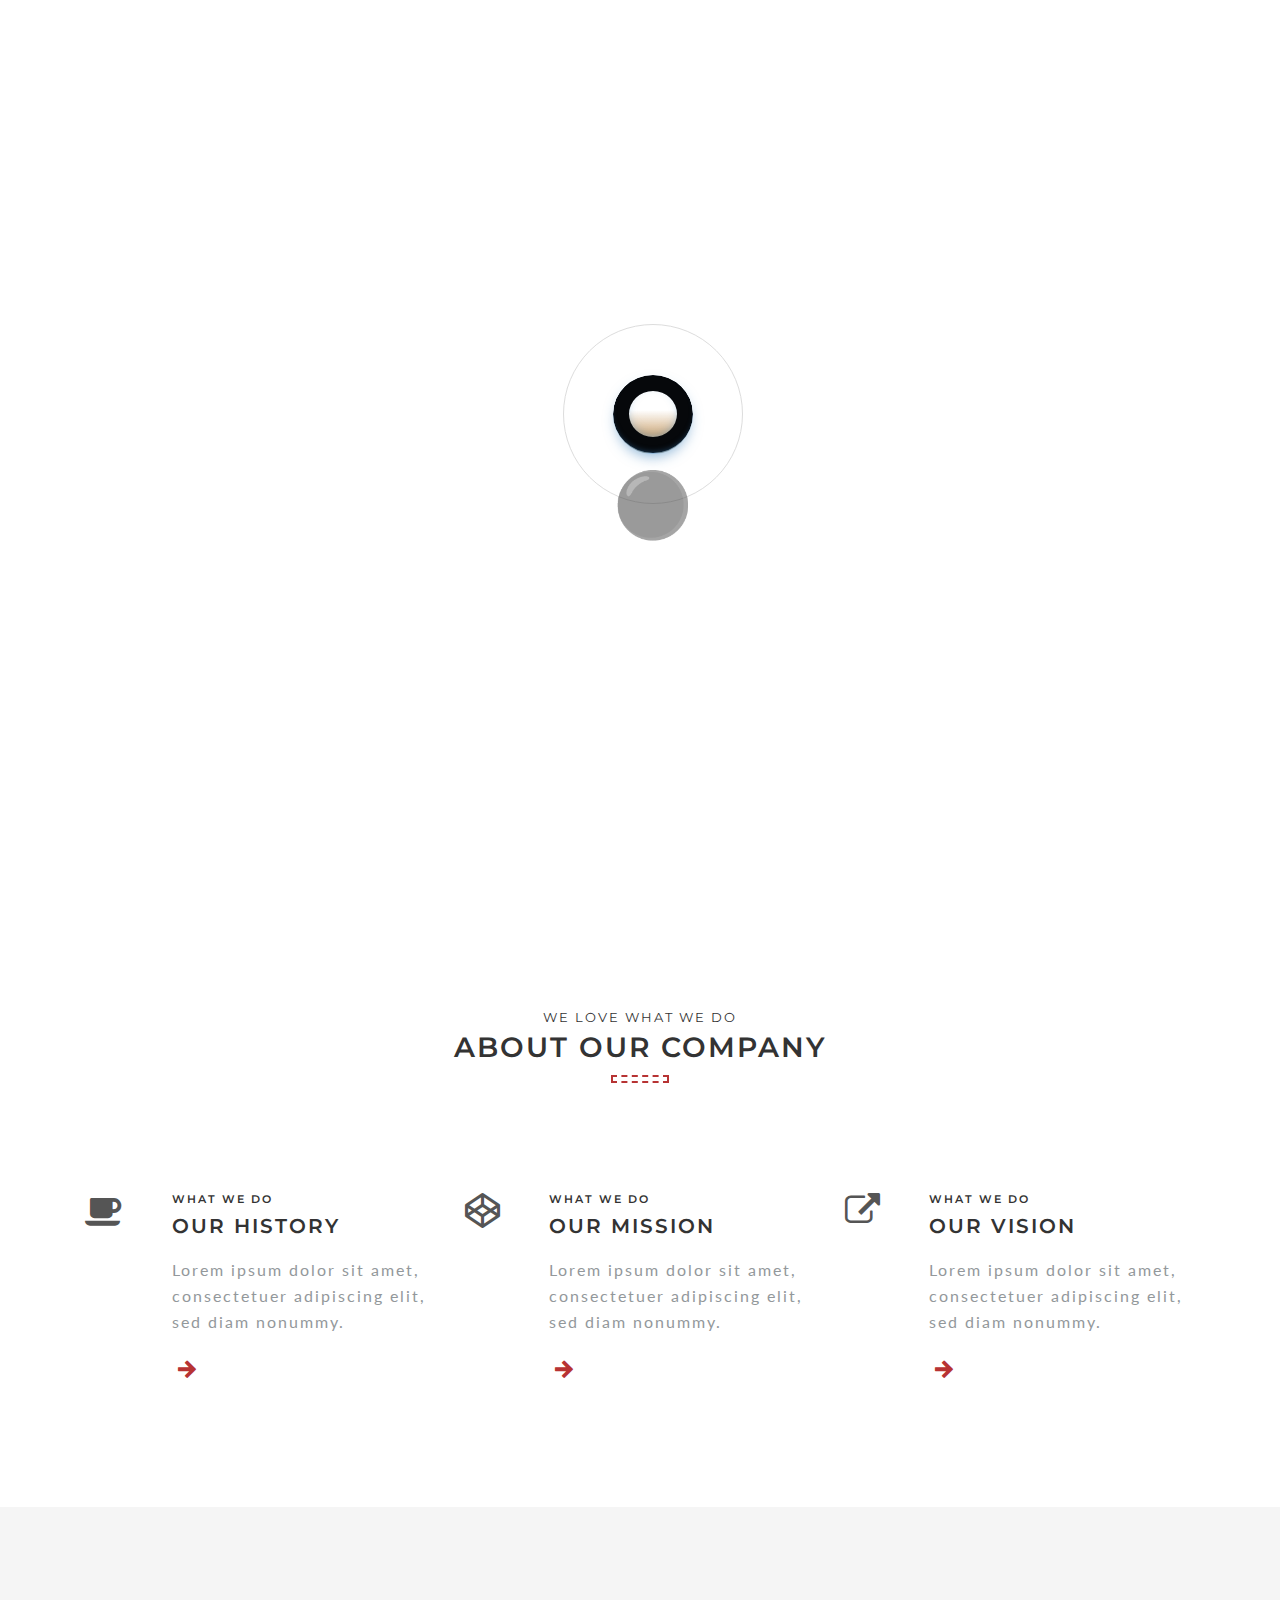
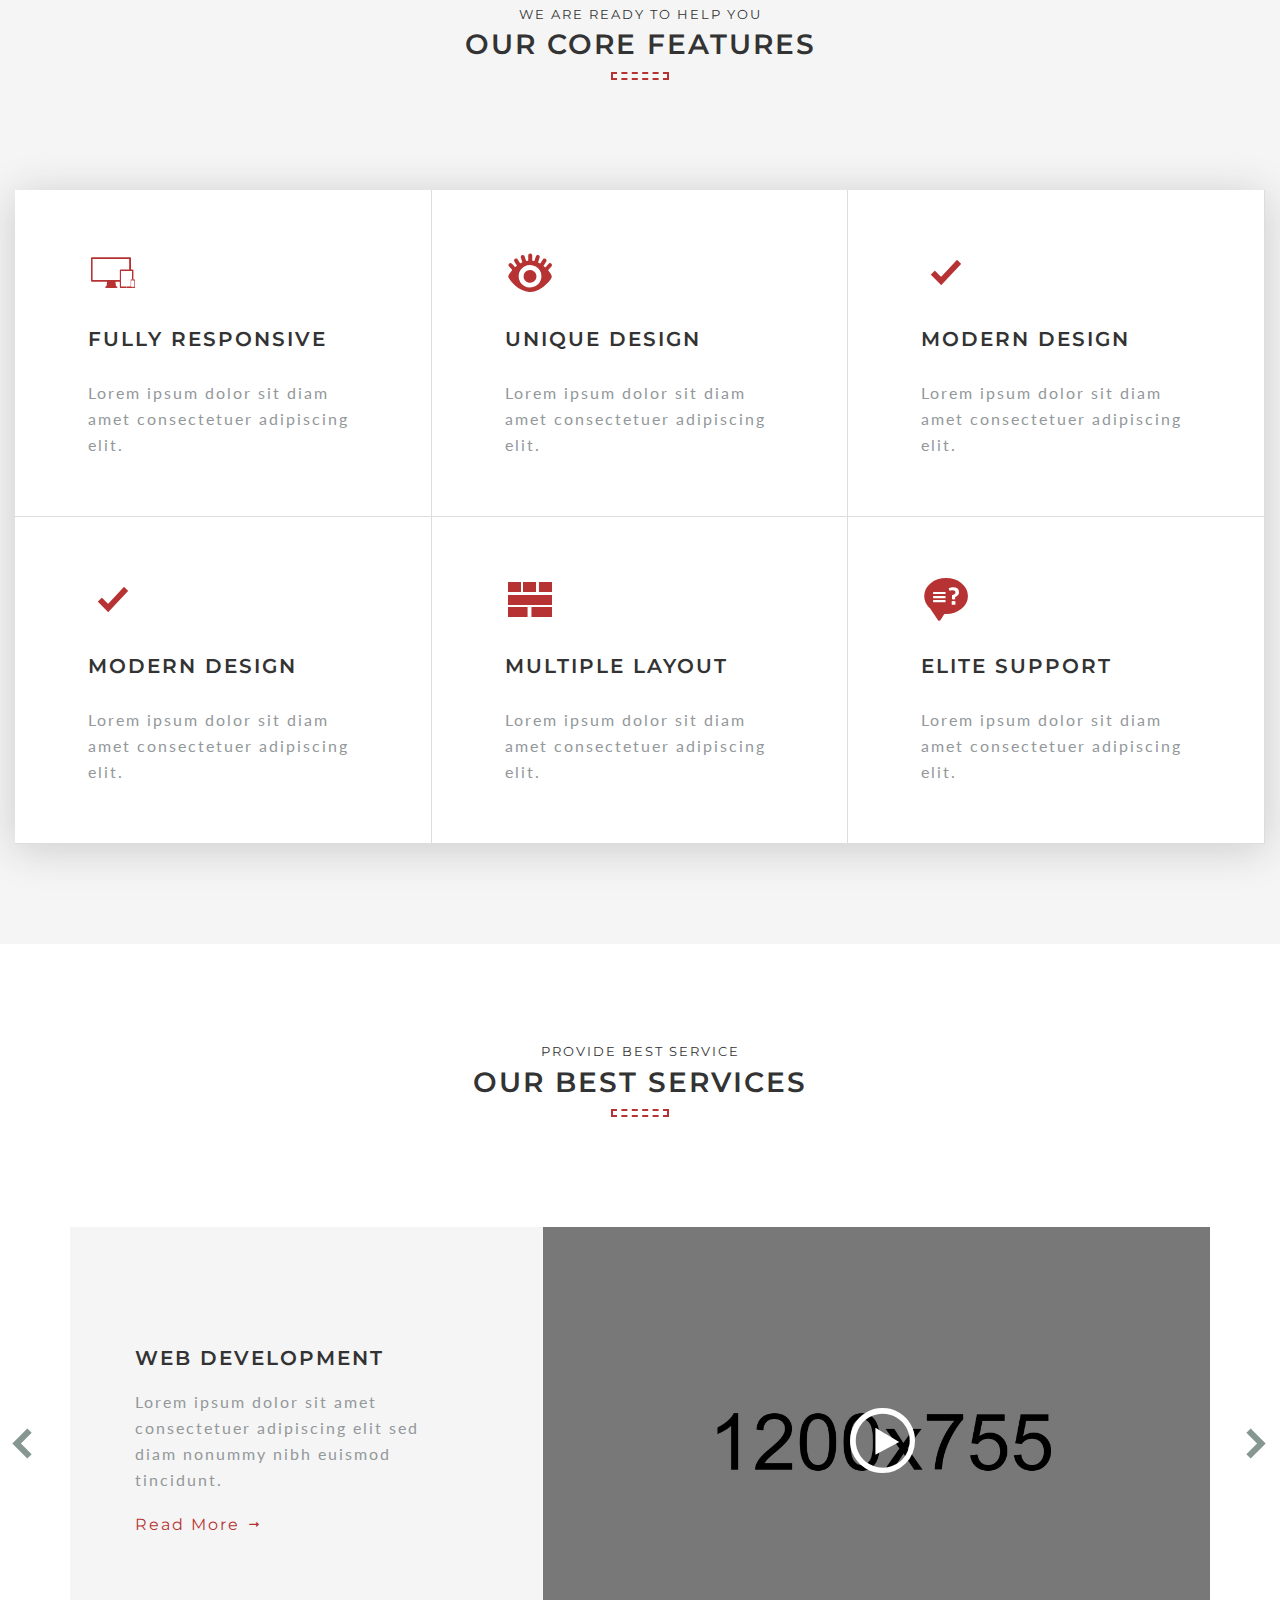
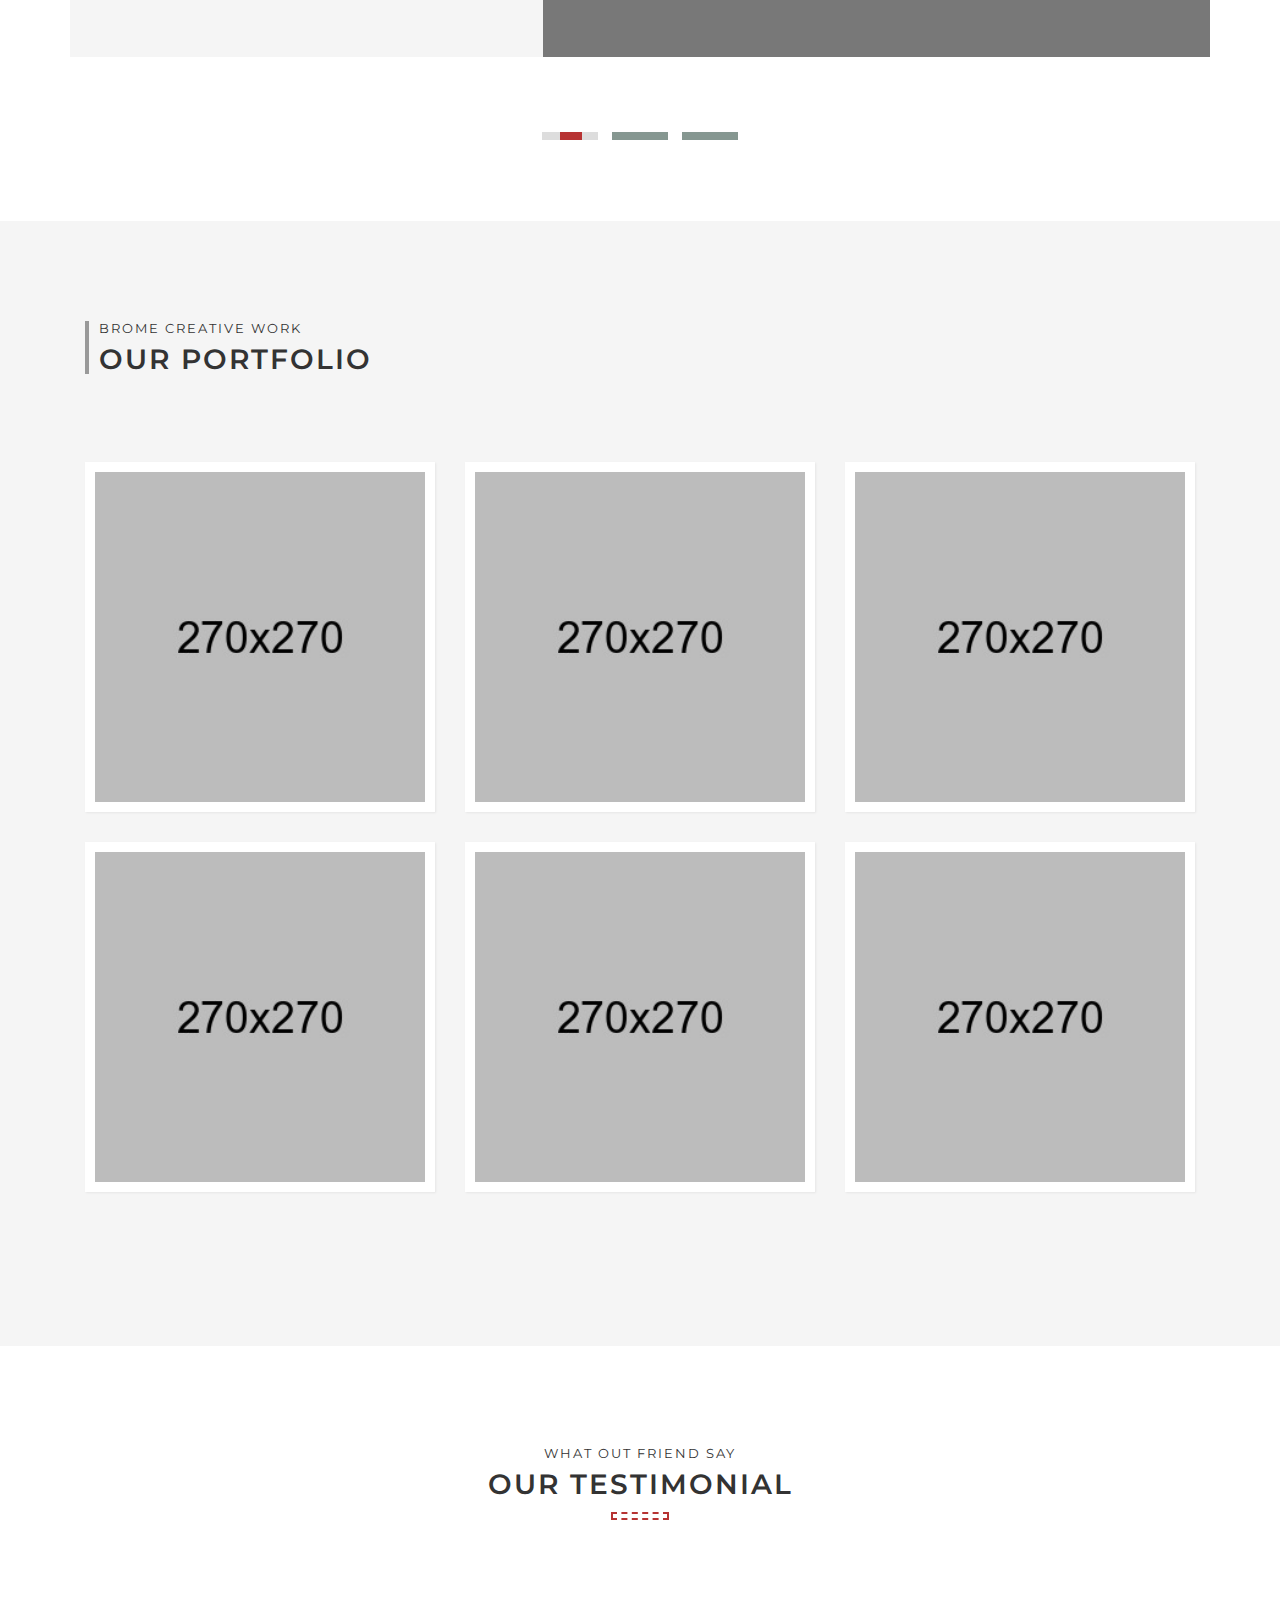
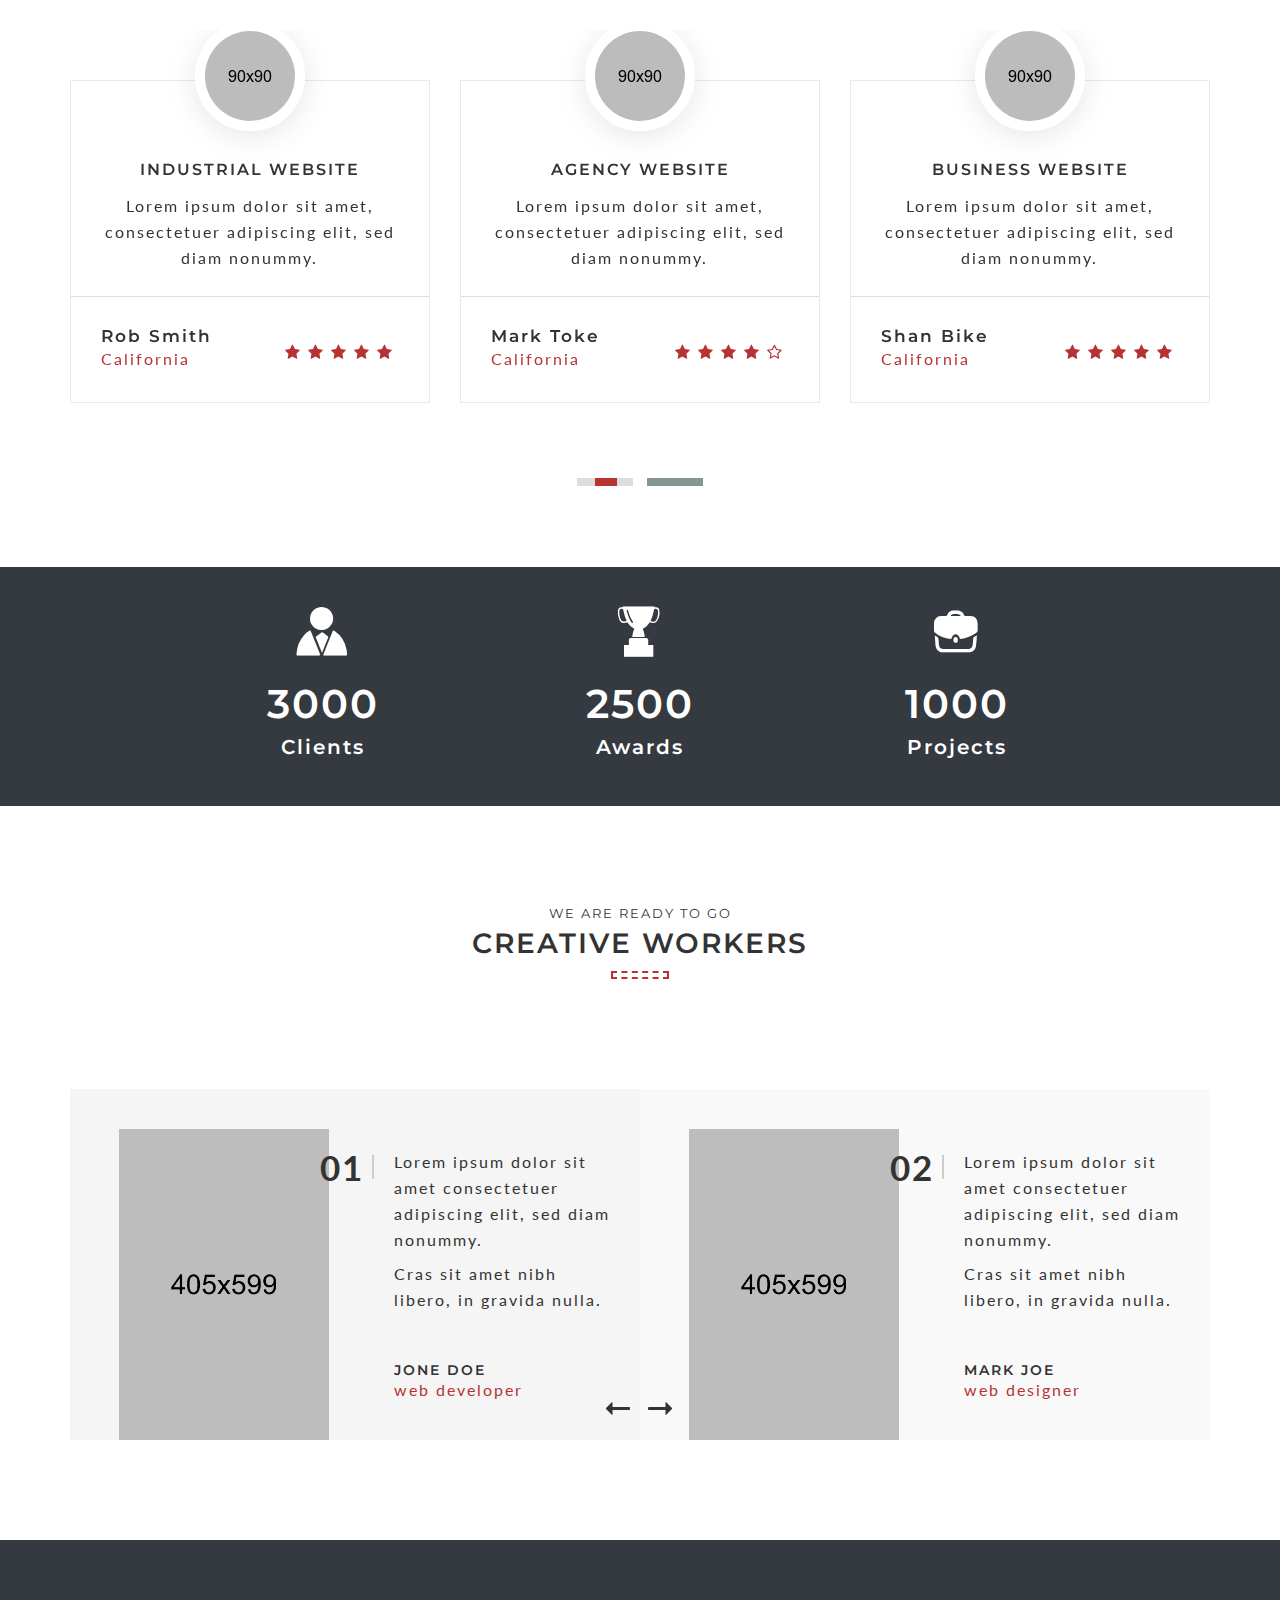
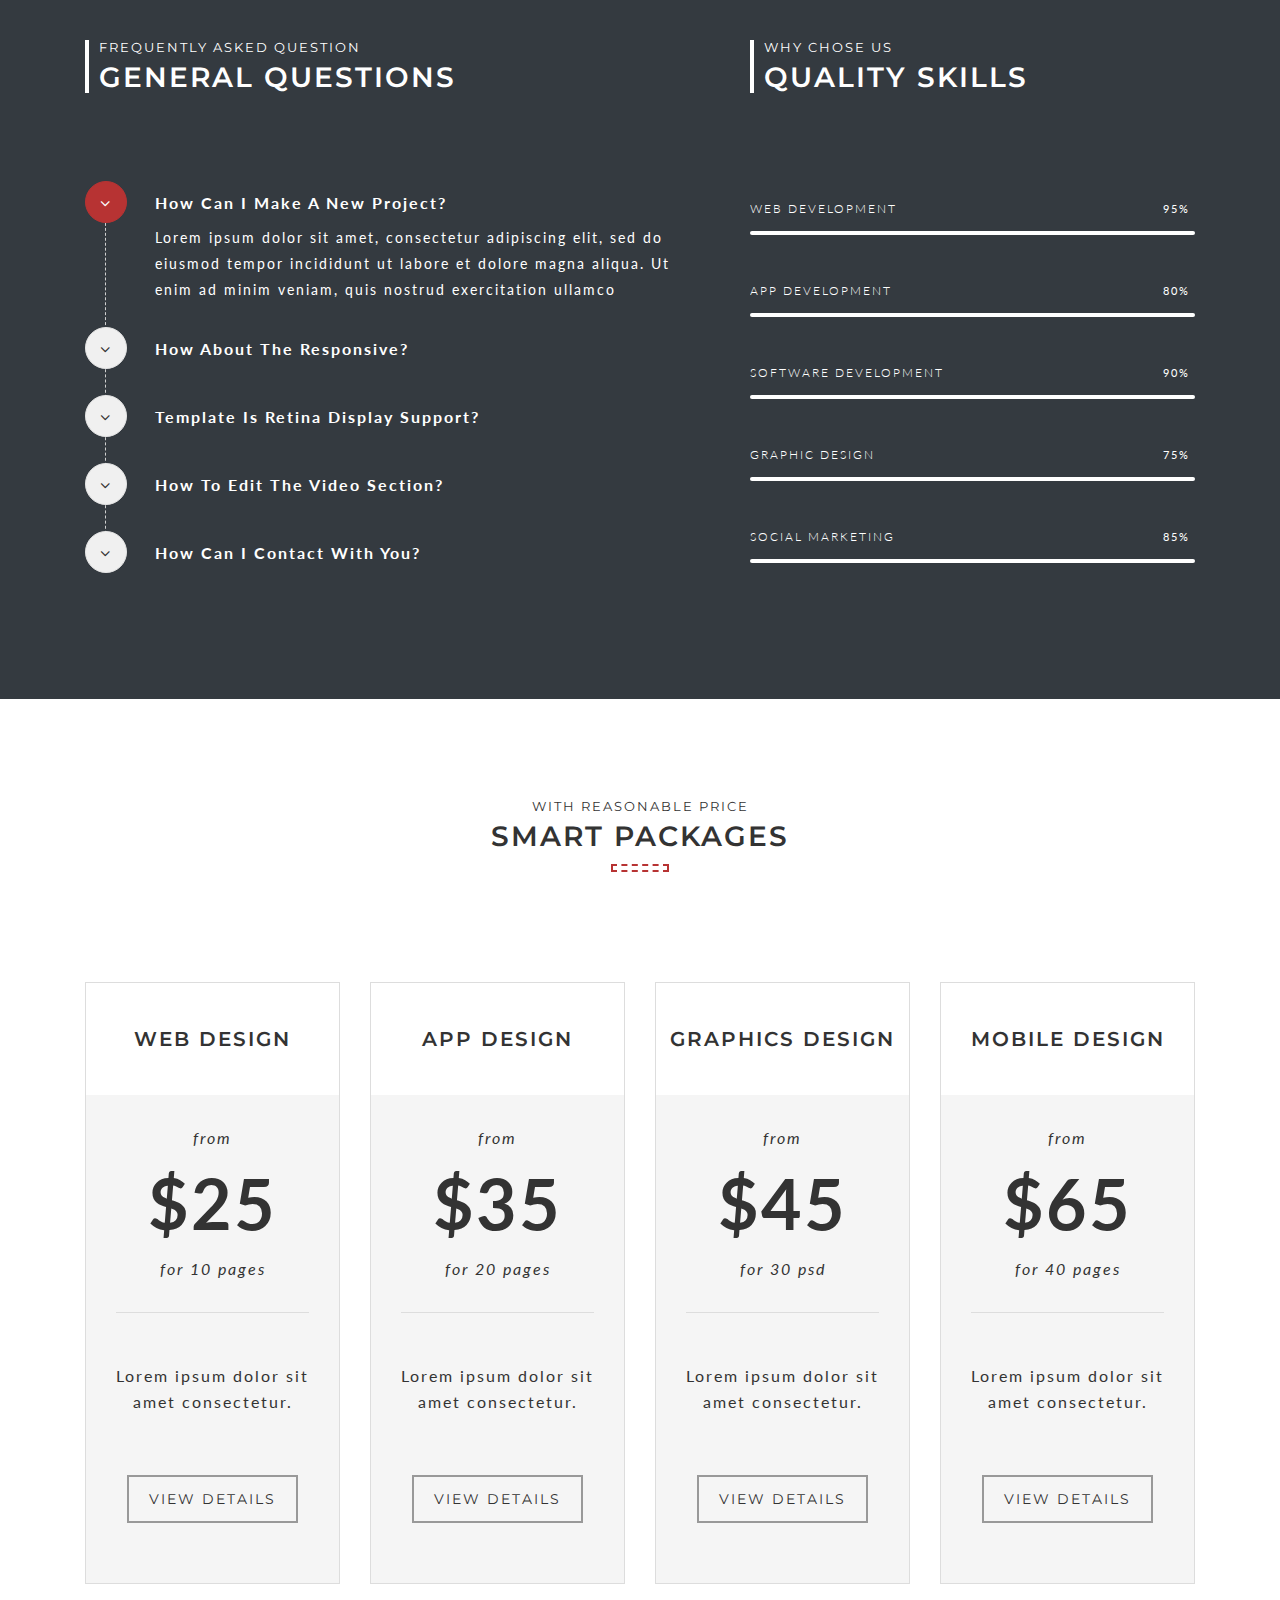
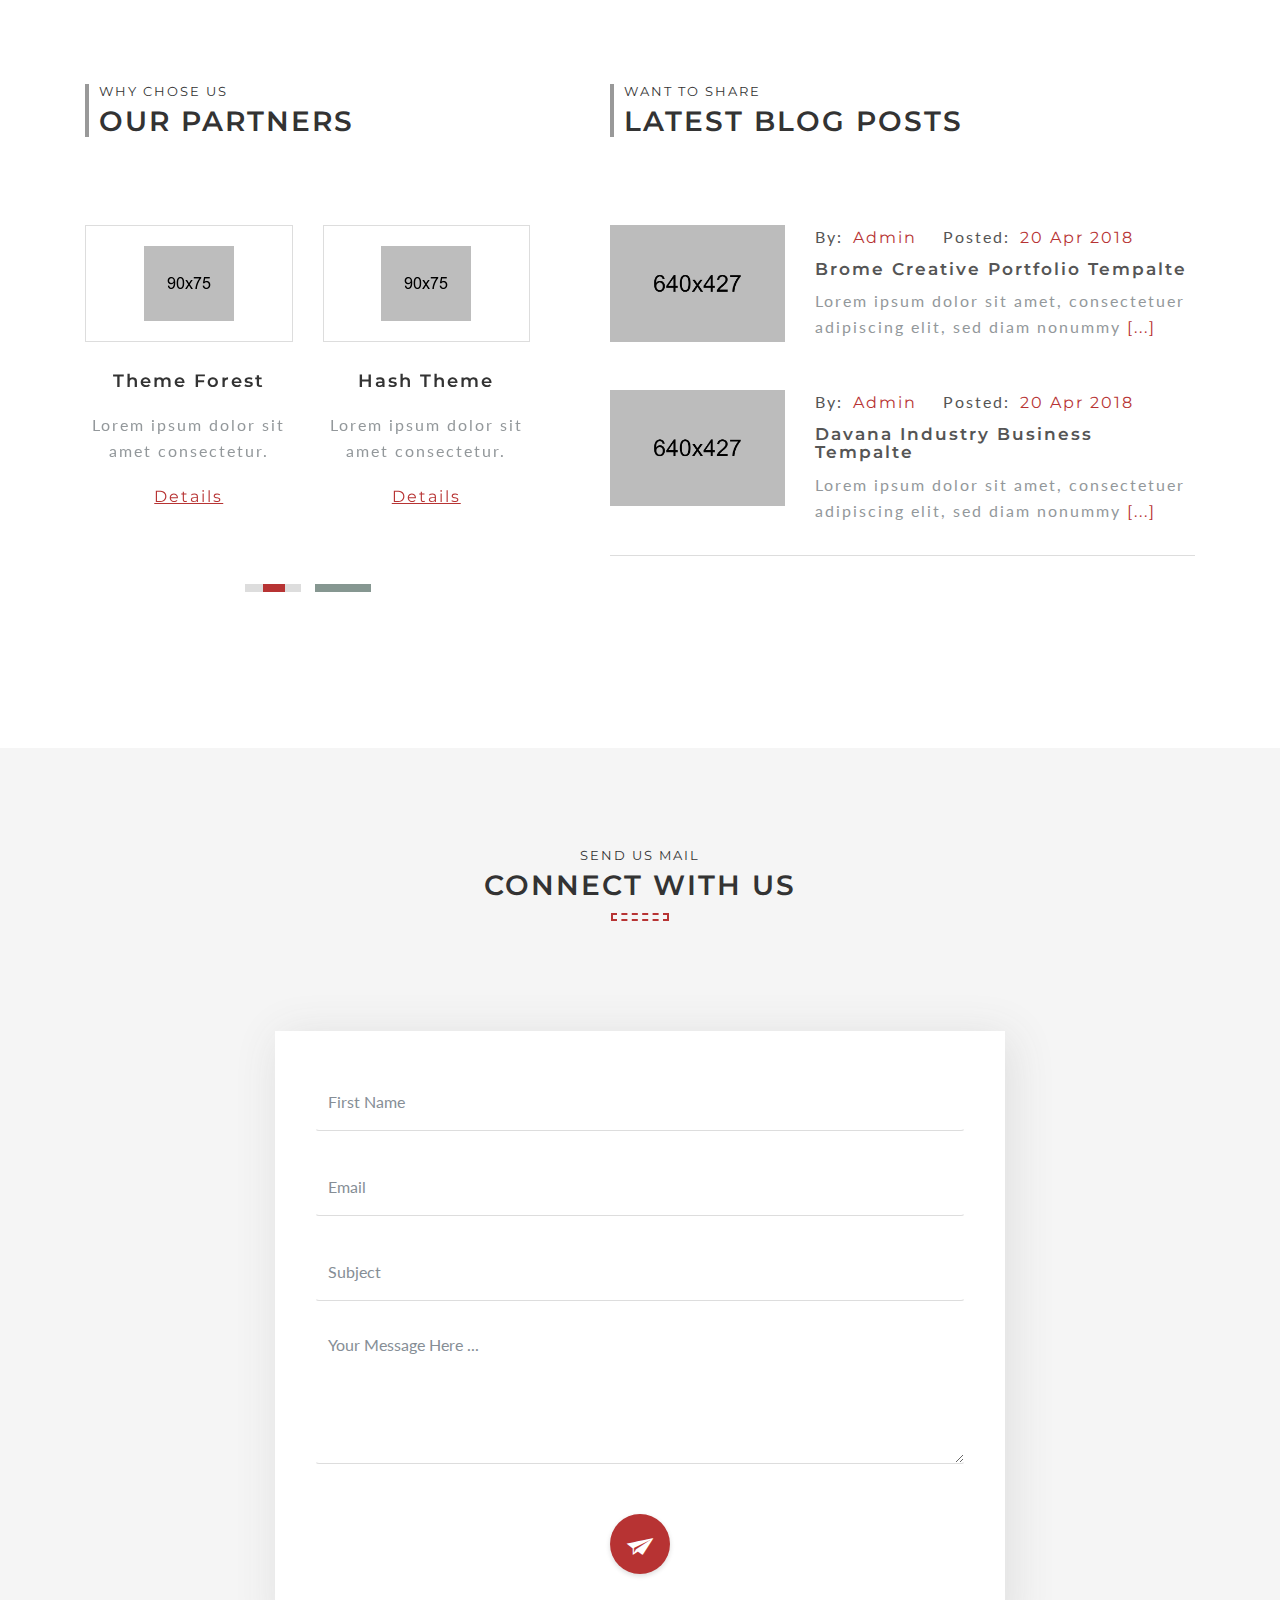
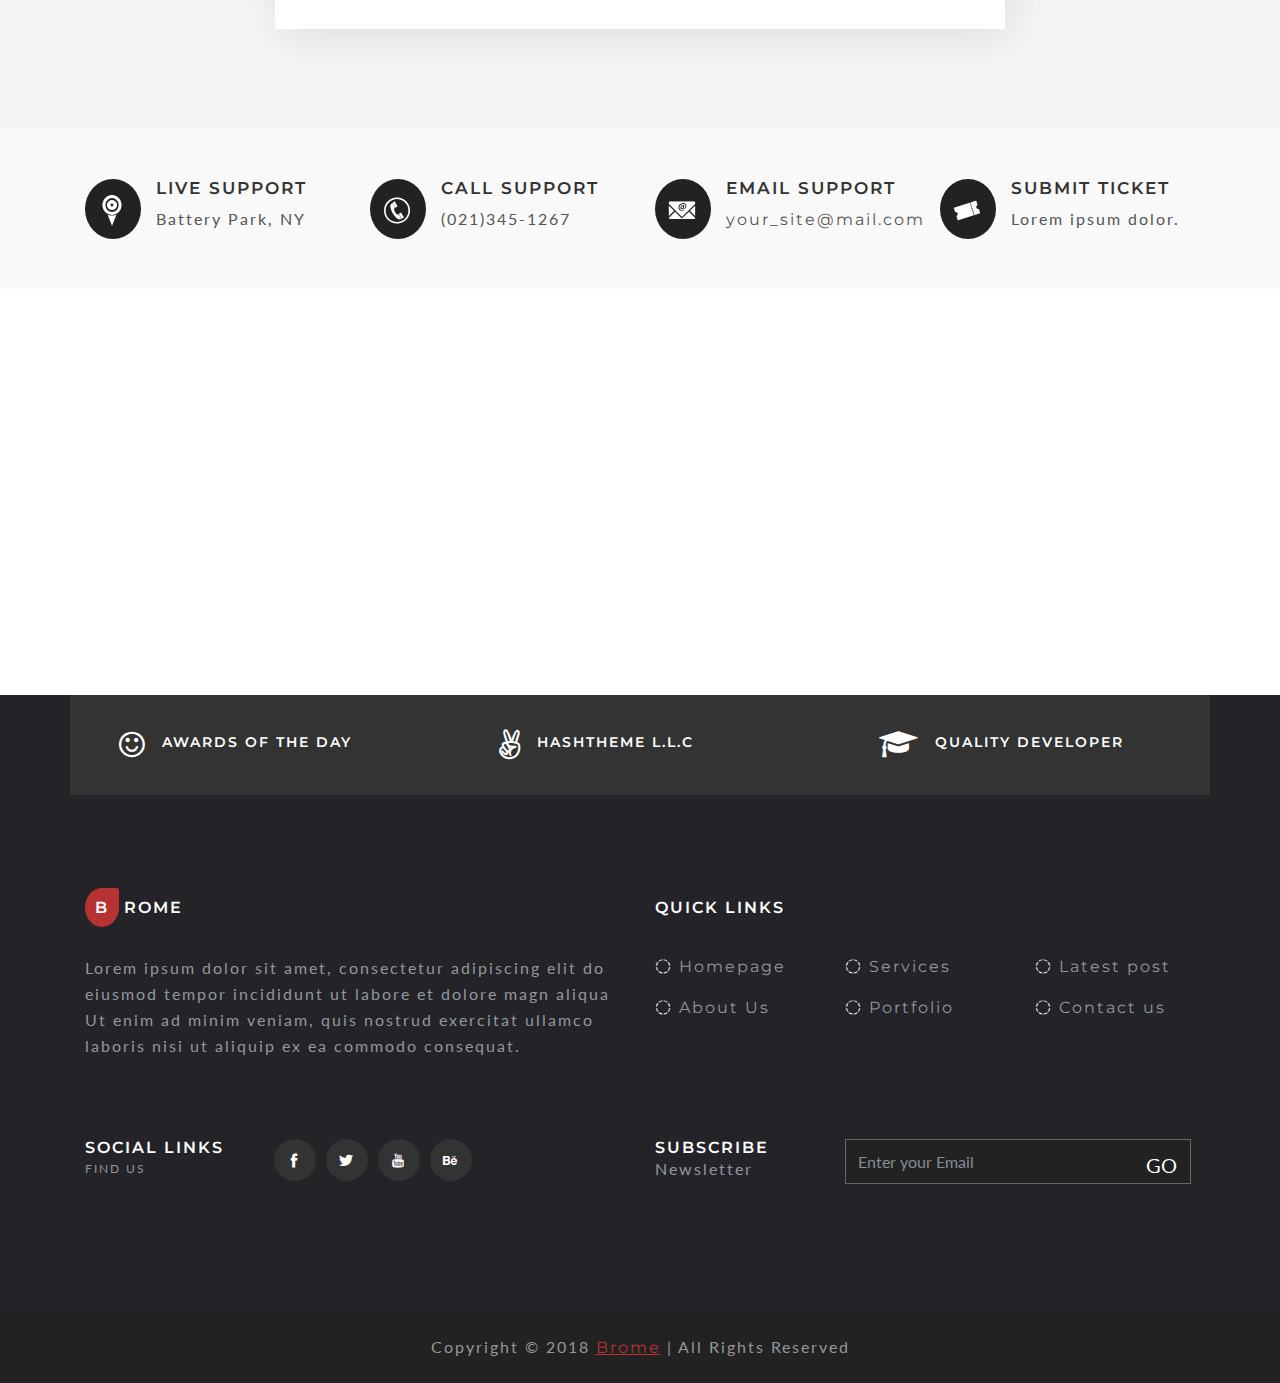
<file: index_slide_show.html>
<!DOCTYPE html>
<html lang="ZXX">

<head>
    <meta charset="utf-8">
    <meta name="viewport" content="width=device-width, initial-scale=1, shrink-to-fit=no">
    <!-- The above 3 meta tags *must* come first in the head; any other head content must come *after* these tags -->
    <link rel="shortcut icon" type="image/x-icon" href="assets/img/favicon.ico" />
    <title>Brome - Responsive Html5 Digital Agency Template</title>
    <!-- Bootstrap core CSS -->
    <link href="assets/bootstrap/css/bootstrap.min.css" rel="stylesheet">
    <!-- Google Font -->
    <link href="https://fonts.googleapis.com/css?family=Lato:400,400i,700,700i|Montserrat:400,400i,500,500i,600,600i,700,700i" rel="stylesheet">
    <!-- Font Awesome CSS -->
    <link rel="stylesheet" href="assets/fonts/font-awesome.min.css">
    <!-- icofont icon -->
    <link rel="stylesheet" href="assets/fonts/icofont.css">
    <!-- venobox -->
    <link rel="stylesheet" href="assets/venobox/css/venobox.css" />
    <!--- owl carousel Css-->
    <link rel="stylesheet" href="assets/owlcarousel/css/owl.carousel.min.css">
    <link rel="stylesheet" href="assets/owlcarousel/css/owl.theme.default.min.css">
    <!-- animate CSS -->
    <link rel="stylesheet" href="assets/css/animate.css">
    <!-- Style CSS -->
    <link rel="stylesheet" href="assets/css/style.css">
    <!-- Responsive CSS -->
    <link rel="stylesheet" href="assets/css/responsive.css">
</head>

<body data-spy="scroll" data-offset="80">

    <!-- START PRELOADER -->
    <div id="page-preloader">
        <div class="preload-loader">
            <div class="preload-spinner">⚫</div>
        </div>
    </div>
    <!-- END PRELOADER -->

    <!-- START NAVBAR -->
    <nav class="navbar navbar-expand-lg navbar-light fixed-top" id="mainNav">
        <div class="container">
            <a class="navbar-brand js-scroll-trigger" href="index.html">
                <h3 class="main-logo"><span>B</span>rome</h3>
            </a>
            <button class="navbar-toggler navbar-toggler-right" type="button" data-toggle="collapse" data-target="#navbarResponsive" aria-controls="navbarResponsive" aria-expanded="false" aria-label="Toggle navigation">
                MENU <i class="fa fa-bars"></i>
            </button>
            <div class="collapse navbar-collapse" id="navbarResponsive">
                <ul class="navbar-nav ml-auto">
                    <li class="nav-item">
                        <a class="nav-link js-scroll-trigger" href="#home">Home</a>
                    </li>
                    <li class="nav-item">
                        <a class="nav-link js-scroll-trigger" href="#about">About</a>
                    </li>
                    <li class="nav-item">
                        <a class="nav-link js-scroll-trigger" href="#service">Service</a>
                    </li>
                    <li class="nav-item">
                        <a class="nav-link js-scroll-trigger" href="#portfolio">Portfolio</a>
                    </li>
                    <li class="nav-item">
                        <a class="nav-link js-scroll-trigger" href="#team">Team</a>
                    </li>
                    <li class="nav-item">
                        <a class="nav-link js-scroll-trigger" href="#price">Price</a>
                    </li>
                    <li class="nav-item">
                        <a class="nav-link js-scroll-trigger" href="#blog">Blog</a>
                    </li>
                    <li class="nav-item">
                        <a class="nav-link js-scroll-trigger" href="#contact">Contact</a>
                    </li>
                    <li class="nav-item quote-btn">
                        <a class="nav-link" href="#"><i class="icofont icofont-brand-china-mobile"></i> Get a quote</a>
                    </li>
                </ul>
            </div>
        </div>
    </nav>
    <!-- END NAVBAR -->
	
    <!-- START HOME SLIDER -->
    <section id="home">
        <div class="home-slider-2 owl-carousel owl-theme">
		    <!-- single slide -->	
		    <div data-background="assets/img/bg/slide-1.jpg" class="full-screen bg-img">
		    </div>	
		    <!-- end single slide -->
		   <!-- single slide -->	
		    <div data-background="assets/img/bg/slide-2.jpg" class="full-screen bg-img">
		    </div>	
		    <!-- end single slide -->
		    <!-- single slide -->	
		    <div data-background="assets/img/bg/slide-3.jpg" class="full-screen bg-img">
		    </div>	
		    <!-- end single slide -->
        </div>
        <!--- END SLIDER ITEM -->
        <a class="btn-scroll-down js-scroll-trigger wow fadeInDown" data-wow-delay="0.5s" data-wow-duration="3s" href="#about"></a>
    </section>
    <!-- END HOME SLIDER -->

    <!-- START ABOUT SECTION -->
    <section id="about" class="section-padding">
        <div class="container">
            <div class="row">
                <div class="col-lg-12 text-center">
                    <div class="section-title">
                        <h6>we love what we do</h6>
                        <h3>About Our Company</h3>
                    </div>
                </div>
                <!--- END COL -->
                <div class="col-lg-4 col-md-4 col-sm-12 col-12">
                    <div class="single-about">
                        <div class="single-about-icon">
                            <i class="fa fa-coffee"></i>
                        </div>
                        <div class="single-about-text">
                            <h6>WHAT WE DO</h6>
                            <h4>Our history</h4>
                            <p>Lorem ipsum dolor sit amet, consectetuer adipiscing elit, sed diam nonummy.</p>
                            <p><i class="icofont icofont-arrow-right"></i></p>
                        </div>
                    </div>
                </div>
                <!-- end single about -->
                <div class="col-lg-4 col-md-4 col-sm-12 col-12">
                    <div class="single-about">
                        <div class="single-about-icon">
                            <i class="fa fa-codepen"></i>
                        </div>
                        <div class="single-about-text">
                            <h6>WHAT WE DO</h6>
                            <h4>Our Mission</h4>
                            <p>Lorem ipsum dolor sit amet, consectetuer adipiscing elit, sed diam nonummy.</p>
                            <p><i class="icofont icofont-arrow-right"></i></p>
                        </div>
                    </div>
                </div>
                <!-- end single about -->
                <div class="col-lg-4 col-md-4 col-sm-12 col-12">
                    <div class="single-about">
                        <div class="single-about-icon">
                            <i class="fa fa-external-link"></i>
                        </div>
                        <div class="single-about-text">
                            <h6>WHAT WE DO</h6>
                            <h4>Our vision</h4>
                            <p>Lorem ipsum dolor sit amet, consectetuer adipiscing elit, sed diam nonummy.</p>
                            <p><i class="icofont icofont-arrow-right"></i></p>
                        </div>
                    </div>
                </div>
                <!-- end single about -->
            </div>
            <!--- END ROW -->
        </div>
        <!--- END CONTAINER -->
    </section>
    <!-- END ABOUT SECTION  -->

    <!-- START FEATURES SECTION -->
    <section id="features" class="section-padding bg-gray">
        <div class="container">
            <div class="row">
                <div class="col-lg-12 text-center">
                    <div class="section-title">
                        <h6>We are ready to help you</h6>
                        <h3>Our Core Features</h3>
                    </div>
                    <!--- END COL -->
                </div>
                <!--- END COL -->
            </div>
            <!--- END ROW -->
        </div>
        <!--- END ROW -->
        <div class="custom-container">
            <div class="row our-features text-left bg-white">
                <div class="col-lg-4 col-md-4 col-sm-12 col-12 feature-main">
                    <div class="single-feature">
                        <div class="single-feature-icon">
                            <i class="icofont icofont-responsive"></i>
                        </div>
                        <h4>Fully Responsive</h4>
                        <p>Lorem ipsum dolor sit diam amet consectetuer adipiscing elit.</p>
                    </div>
                </div>
                <!--- END COL -->
                <div class="col-lg-4 col-md-4 col-sm-12 col-12 feature-main">
                    <div class="single-feature">
                        <div class="single-feature-icon">
                            <i class="icofont icofont-open-eye"></i>
                        </div>
                        <h4>Unique Design</h4>
                        <p>Lorem ipsum dolor sit diam amet consectetuer adipiscing elit.</p>
                    </div>
                </div>
                <!--- END COL -->
                <div class="col-lg-4 col-md-4 col-sm-12 col-12 feature-main">
                    <div class="single-feature">
                        <div class="single-feature-icon">
                            <i class="icofont icofont-check"></i>
                        </div>
                        <h4>Modern Design</h4>
                        <p>Lorem ipsum dolor sit diam amet consectetuer adipiscing elit.</p>
                    </div>
                </div>
                <!--- END COL -->
                <div class="col-lg-4 col-md-4 col-sm-12 col-12 feature-main">
                    <div class="single-feature">
                        <div class="single-feature-icon">
                            <i class="icofont icofont-check"></i>
                        </div>
                        <h4>Modern Design</h4>
                        <p>Lorem ipsum dolor sit diam amet consectetuer adipiscing elit.</p>
                    </div>
                </div>
                <!--- END COL -->
                <div class="col-lg-4 col-md-4 col-sm-12 col-12 feature-main">
                    <div class="single-feature">
                        <div class="single-feature-icon">
                            <i class="icofont icofont-layout"></i>
                        </div>
                        <h4>Multiple Layout</h4>
                        <p>Lorem ipsum dolor sit diam amet consectetuer adipiscing elit.</p>
                    </div>
                </div>
                <!--- END COL -->
                <div class="col-lg-4 col-md-4 col-sm-12 col-12 feature-main">
                    <div class="single-feature">
                        <div class="single-feature-icon">
                            <i class="icofont icofont-support-faq"></i>
                        </div>
                        <h4>Elite Support</h4>
                        <p>Lorem ipsum dolor sit diam amet consectetuer adipiscing elit.</p>
                    </div>
                </div>
                <!--- END COL -->
            </div>
            <!--- END ROW -->
        </div>
        <!--- END CONTAINER -->
    </section>
    <!-- END FEATURES SECTION  -->

    <!-- START SERVICE SECTION -->
    <section id="service" class="section-padding">
        <div class="container">
            <div class="row">
                <div class="col-lg-12 text-center">
                    <div class="section-title">
                        <h6>provide best service</h6>
                        <h3>Our Best Services</h3>
                    </div>
                </div>
                <!--- END COL -->
                <div class="services-slider owl-carousel owl-theme">
                    <div class="single-service-item">
                        <div class="row">
                            <div class="col-lg-5 col-md-12 col-sm-12 col-12 single-service-main bg-gray p-0">
                                <div class="single-service">
                                    <h4>Web Development</h4>
                                    <p>Lorem ipsum dolor sit amet consectetuer adipiscing elit sed diam nonummy nibh euismod tincidunt.</p>
                                    <a href="#" class="ser-read">Read More <i class="icofont icofont-long-arrow-right"></i></a>
                                </div>
                            </div>
                            <div class="col-lg-7 col-md-12 col-sm-12 col-12 p-0">
                                <div class="single-service-promo">
                                    <img class="img-fluid" src="assets/img/service/1.jpg" alt="" />
                                </div>
                                <div class="single-service-promo-icon">
                                    <a href="#" data-toggle="modal" data-target="#myModal" class="info"><i class="icofont icofont-play-alt-2"></i></a>
                                </div>
                            </div>
                        </div>
                    </div>
                    <!--- END single service -->

                    <div class="single-service-item">
                        <div class="row">
                            <div class="col-lg-5 col-md-12 col-sm-12 col-12 single-service-main bg-gray p-0">
                                <div class="single-service">
                                    <h4>App Development</h4>
                                    <p>Lorem ipsum dolor sit amet consectetuer adipiscing elit sed diam nonummy nibh euismod tincidunt.</p>
                                    <a href="#" class="ser-read">Read More <i class="icofont icofont-long-arrow-right"></i></a>
                                </div>
                            </div>
                            <div class="col-lg-7 col-md-12 col-sm-12 col-12 p-0">
                                <div class="single-service-promo">
                                    <img class="img-fluid" src="assets/img/service/2.jpg" alt="" />
                                </div>
                                <div class="single-service-promo-icon">
                                    <a href="#" data-toggle="modal" data-target="#myModal" class="info"><i class="icofont icofont-play-alt-2"></i></a>
                                </div>
                            </div>
                        </div>
                    </div>
                    <!--- END single service -->

                    <div class="single-service-item">
                        <div class="row">
                            <div class="col-lg-5 col-md-12 col-sm-12 col-12 single-service-main bg-gray p-0">
                                <div class="single-service">
                                    <h4>Graphics Design</h4>
                                    <p>Lorem ipsum dolor sit amet consectetuer adipiscing elit sed diam nonummy nibh euismod tincidunt.</p>
                                    <a href="#" class="ser-read">Read More <i class="icofont icofont-long-arrow-right"></i></a>
                                </div>
                            </div>
                            <div class="col-lg-7 col-md-12 col-sm-12 col-12 p-0">
                                <div class="single-service-promo">
                                    <img class="img-fluid" src="assets/img/service/3.jpg" alt="" />
                                </div>
                                <div class="single-service-promo-icon">
                                    <a href="#" data-toggle="modal" data-target="#myModal" class="info"><i class="icofont icofont-play-alt-2"></i></a>
                                </div>
                            </div>
                        </div>
                    </div>
                    <!--- END single service -->
                </div>
            </div>
            <!--- END ROW -->
        </div>
        <!--- END CONTAINER -->
    </section>
    <!-- END SERVICE SECTION  -->

    <!-- START PORTFOLIo SECTION -->
    <section id="portfolio" class="section-padding bg-gray">
        <div class="container">
            <div class="row mb-80">
                <div class="col-lg-4 col-md-12 col-sm-12 col-12">
                    <div class="section-title-left">
                        <h6>Brome creative work</h6>
                        <h3>Our Portfolio</h3>
                    </div>
                </div>
                <!--- END COL -->
                <div class="col-lg-8 col-md-12 col-sm-12 col-12">
                    <div class="portfolio-filter-menu wow fadeInUp">
                        <ul>
                            <li class="filter" data-filter="all">All</li>
                            <li class="filter" data-filter=".one"> Web design</li>
                            <li class="filter" data-filter=".two">Branding</li>
                            <li class="filter" data-filter=".three">Illustration</li>
                        </ul>
                    </div>
                </div>
                <!--- END COL -->
            </div>
            <!--- END ROW -->
            <div class="portfolio-items">
                <div class="row text-center">
                    <div class="col-lg-4 col-md-6 col-sm-12 col-12 mix one three">
                        <div class="single-portfolio single-portfolio-wra">
                            <img class="img-fluid" src="assets/img/portfolio/1.jpg" alt="" />
                            <div class="mask">
                                <div class="mask-content">
                                    <h4>Portfolio Title</h4>
                                    <p>Lorem ipsum dolor sit diam amet consectetuer adipiscing elit.</p>
                                    <a href="assets/img/portfolio/1.jpg" class="venobox info" data-title="PORTFOLIO TITTLE" data-gall="gall12">View Large</a>
                                </div>
                            </div>
                        </div>
                    </div>
                    <!--- END COL -->
                    <div class="col-lg-4 col-md-6 col-sm-12 col-12 mix three">
                        <div class="single-portfolio single-portfolio-wra">
                            <img class="img-fluid" src="assets/img/portfolio/3.jpg" alt="" />
                            <div class="mask">
                                <div class="mask-content">
                                    <h4>Portfolio Youtube</h4>
                                    <p>Lorem ipsum dolor sit diam amet consectetuer adipiscing elit.</p>
                                    <a href="https://www.youtube.com/watch?v=LpbMV5zCZEI" data-title="PORTFOLIO YOUTUBE VIDEO" data-vbtype="youtube" class="venobox info" data-gall="gall12">View Large</a>
                                </div>
                            </div>
                        </div>
                    </div>
                    <!--- END COL -->
                    <div class="col-lg-4 col-md-6 col-sm-12 col-12 mix two">
                        <div class="single-portfolio single-portfolio-wra">
                            <img class="img-fluid" src="assets/img/portfolio/5.jpg" alt="" />
                            <div class="mask">
                                <div class="mask-content">
                                    <h4>Portfolio Vimeo</h4>
                                    <p>Lorem ipsum dolor sit diam amet consectetuer adipiscing elit.</p>
                                    <a href="https://vimeo.com/75976293" class="venobox info" data-autoplay="true" data-title="PORTFOLIO VIMEO VIDEO" data-vbtype="vimeo" data-gall="gall12">View Large</a>
                                </div>
                            </div>
                        </div>
                    </div>
                    <!--- END COL -->
                    <div class="col-lg-4 col-md-6 col-sm-12 col-12 mix two three">
                        <div class="single-portfolio single-portfolio-wra">
                            <img class="img-fluid" src="assets/img/portfolio/4.jpg" alt="" />
                            <div class="mask">
                                <div class="mask-content">
                                    <h4>Portfolio Title</h4>
                                    <p>Lorem ipsum dolor sit diam amet consectetuer adipiscing elit.</p>
                                    <a href="assets/img/portfolio/4.jpg" class="venobox info" data-title="PORTFOLIO TITTLE" data-gall="gall12">View Large</a>
                                </div>
                            </div>
                        </div>
                    </div>
                    <!--- END COL -->
                    <div class="col-lg-4 col-md-6 col-sm-12 col-12 mix one two">
                        <div class="single-portfolio single-portfolio-wra">
                            <img class="img-fluid" src="assets/img/portfolio/2.jpg" alt="" />
                            <div class="mask">
                                <div class="mask-content">
                                    <h4>Portfolio Title</h4>
                                    <p>Lorem ipsum dolor sit diam amet consectetuer adipiscing elit.</p>
                                    <a href="assets/img/portfolio/2.jpg" class="venobox info" data-title="PORTFOLIO TITTLE" data-gall="gall12">View Large</a>
                                </div>
                            </div>
                        </div>
                    </div>
                    <!--- END COL -->
                    <div class="col-lg-4 col-md-6 col-sm-12 col-12 mix one">
                        <div class="single-portfolio single-portfolio-wra">
                            <img class="img-fluid" src="assets/img/portfolio/6.jpg" alt="" />
                            <div class="mask">
                                <div class="mask-content">
                                    <h4>Portfolio Title</h4>
                                    <p>Lorem ipsum dolor sit diam amet consectetuer adipiscing elit.</p>
                                    <a href="assets/img/portfolio/6.jpg" class="venobox info" data-title="PORTFOLIO TITTLE" data-gall="gall12">View Large</a>
                                </div>
                            </div>
                        </div>
                    </div>
                    <!--- END COL -->
                </div>
                <!--- END ROW -->
            </div>
            <!--- END PORTFOLIO ITEMS -->
            <div class="row">
                <div class="col-lg-12 text-right wow fadeInUp">
                    <div class="portfolio-more-btn">
                        <a href="#">View more works <i class="icofont icofont-long-arrow-right"></i></a>
                    </div>
                </div>
                <!--- END COL -->
            </div>
            <!--- END ROW -->
        </div>
        <!--- END CONTAINER -->
    </section>
    <!-- END PORTFOLIo SECTION  -->

    <!-- START TESTIMONIAL SECTION -->
    <section id="testimonial" class="section-padding">
        <div class="container">
            <div class="row">
                <div class="col-lg-12 text-center">
                    <div class="section-title">
                        <h6>what out friend say</h6>
                        <h3>Our Testimonial</h3>
                    </div>
                </div>
                <!--- END COL -->
                <div class="testimonial-slider owl-carousel owl-theme">
                    <div class="single-testimonial">
                        <div class="testimonial-img text-center">
                            <img src="assets/img/testimonial/team-1.jpg" class="img-fluid" alt="">
                        </div>
                        <div class="testimonial-dec text-center">
                            <h4>industrial website</h4>
                            <p>Lorem ipsum dolor sit amet, consectetuer adipiscing elit, sed diam nonummy.</p>
                        </div>
                        <div class="testimonial-dec-2">
                            <div class="testimonial-author">
                                <h4>Rob Smith</h4>
                                <p>California</p>
                            </div>
                            <div class="testimonial-author-rate">
                                <i class="fa fa-star"></i>
                                <i class="fa fa-star"></i>
                                <i class="fa fa-star"></i>
                                <i class="fa fa-star"></i>
                                <i class="fa fa-star"></i>
                            </div>
                        </div>
                    </div>
                    <!-- end single testimonial -->
                    <div class="single-testimonial">
                        <div class="testimonial-img text-center">
                            <img src="assets/img/testimonial/team-2.jpg" class="img-fluid" alt="">
                        </div>
                        <div class="testimonial-dec text-center">
                            <h4>Agency website</h4>
                            <p>Lorem ipsum dolor sit amet, consectetuer adipiscing elit, sed diam nonummy.</p>
                        </div>
                        <div class="testimonial-dec-2">
                            <div class="testimonial-author">
                                <h4>Mark Toke</h4>
                                <p>California</p>
                            </div>
                            <div class="testimonial-author-rate">
                                <i class="fa fa-star"></i>
                                <i class="fa fa-star"></i>
                                <i class="fa fa-star"></i>
                                <i class="fa fa-star"></i>
                                <i class="fa fa-star-o"></i>
                            </div>
                        </div>
                    </div>
                    <!-- end single testimonial -->
                    <div class="single-testimonial">
                        <div class="testimonial-img text-center">
                            <img src="assets/img/testimonial/team-3.jpg" class="img-fluid" alt="">
                        </div>
                        <div class="testimonial-dec text-center">
                            <h4>Business website</h4>
                            <p>Lorem ipsum dolor sit amet, consectetuer adipiscing elit, sed diam nonummy.</p>
                        </div>
                        <div class="testimonial-dec-2">
                            <div class="testimonial-author">
                                <h4>Shan Bike</h4>
                                <p>California</p>
                            </div>
                            <div class="testimonial-author-rate">
                                <i class="fa fa-star"></i>
                                <i class="fa fa-star"></i>
                                <i class="fa fa-star"></i>
                                <i class="fa fa-star"></i>
                                <i class="fa fa-star"></i>
                            </div>
                        </div>
                    </div>
                    <!-- end single testimonial -->
                    <div class="single-testimonial">
                        <div class="testimonial-img text-center">
                            <img src="assets/img/testimonial/team-1.jpg" class="img-fluid" alt="">
                        </div>
                        <div class="testimonial-dec text-center">
                            <h4>industrial website</h4>
                            <p>Lorem ipsum dolor sit amet, consectetuer adipiscing elit, sed diam nonummy.</p>
                        </div>
                        <div class="testimonial-dec-2">
                            <div class="testimonial-author">
                                <h4>Rob Smith</h4>
                                <p>California</p>
                            </div>
                            <div class="testimonial-author-rate">
                                <i class="fa fa-star"></i>
                                <i class="fa fa-star"></i>
                                <i class="fa fa-star"></i>
                                <i class="fa fa-star"></i>
                                <i class="fa fa-star-o"></i>
                            </div>
                        </div>
                    </div>
                    <!-- end single testimonial -->
                </div>
            </div>
            <!--- END ROW -->
        </div>
        <!--- END CONTAINER -->
    </section>
    <!-- END TESTIMONIAL SECTION  -->

    <!-- START COUNTER SECTION -->
    <section id="counter" class="counter-section bg-dark">
        <div class="container">
            <div class="row">
                <div class="col-lg-10 mx-auto text-center">
                    <div class="row">
                        <div class="col-lg-4 col-md-4 col-sm-12 col-12">
                            <div class="single-counter">
                                <i class="icofont icofont-user-suited"></i>
                                <h2 class="timer">3000</h2>
                                <h4>Clients</h4>
                            </div>
                        </div>
                        <!-- end single counter -->
                        <div class="col-lg-4 col-md-4 col-sm-12 col-12">
                            <div class="single-counter">
                                <i class="icofont icofont-award"></i>
                                <h2 class="timer">2500</h2>
                                <h4>Awards</h4>
                            </div>
                        </div>
                        <!-- end single counter -->
                        <div class="col-lg-4 col-md-4 col-sm-12 col-12">
                            <div class="single-counter">
                                <i class="icofont icofont-briefcase-alt-1"></i>
                                <h2 class="timer">1000</h2>
                                <h4>Projects</h4>
                            </div>
                        </div>
                        <!-- end single counter -->
                    </div>
                    <!--- END ROW -->
                </div>
                <!--- END COL -->
            </div>
            <!--- END ROW -->
        </div>
        <!--- END CONTAINER -->
    </section>
    <!-- END COUNTER SECTION  -->

    <!-- START TEAM SECTION -->
    <section id="team" class="section-padding">
        <div class="container">
            <div class="row">
                <div class="col-lg-12 text-center">
                    <div class="section-title">
                        <h6>we are ready to go</h6>
                        <h3>Creative Workers</h3>
                    </div>
                </div>
                <!--- END COL -->
                <div class="team-slider owl-carousel owl-theme">
                    <div class="single-team-item">
                        <div class="row">
                            <div class="col-lg-5 col-md-5 col-sm-12 col-12 no-padding">
                                <div class="single-team-img">
                                    <img src="assets/img/team/1.png" class="img-fluid" alt="">
                                </div>
                            </div>
                            <div class="col-lg-7 col-md-7 col-sm-12 col-12">
                                <div class="single-team-dec">
                                    <div class="single-team-dec-icon">
                                        01
                                    </div>
                                    <div class="single-team-dec-text">
                                        <p>Lorem ipsum dolor sit amet consectetuer adipiscing elit, sed diam nonummy.</p>
                                        <p>Cras sit amet nibh libero, in gravida nulla.</p>
                                        <h4>Jone Doe</h4>
                                        <span>web developer</span>
                                    </div>
                                </div>
                            </div>
                        </div>
                    </div>
                    <!-- end single team -->
                    <div class="single-team-item">
                        <div class="row">
                            <div class="col-lg-5 col-md-5 col-sm-12 col-12 no-padding">
                                <div class="single-team-img">
                                    <img src="assets/img/team/2.png" class="img-fluid" alt="">
                                </div>
                            </div>
                            <div class="col-lg-7 col-md-7 col-sm-12 col-12">
                                <div class="single-team-dec">
                                    <div class="single-team-dec-icon">
                                        02
                                    </div>
                                    <div class="single-team-dec-text">
                                        <p>Lorem ipsum dolor sit amet consectetuer adipiscing elit, sed diam nonummy.</p>
                                        <p>Cras sit amet nibh libero, in gravida nulla.</p>
                                        <h4>Mark Joe</h4>
                                        <span>web designer</span>
                                    </div>
                                </div>
                            </div>
                        </div>
                    </div>
                    <!-- end single team -->
                    <div class="single-team-item">
                        <div class="row">
                            <div class="col-lg-5 col-md-5 col-sm-12 col-12 no-padding">
                                <div class="single-team-img">
                                    <img src="assets/img/team/3.png" class="img-fluid" alt="">
                                </div>
                            </div>
                            <div class="col-lg-7 col-md-7 col-sm-12 col-12">
                                <div class="single-team-dec">
                                    <div class="single-team-dec-icon">
                                        03
                                    </div>
                                    <div class="single-team-dec-text">
                                        <p>Lorem ipsum dolor sit amet consectetuer adipiscing elit, sed diam nonummy.</p>
                                        <p>Cras sit amet nibh libero, in gravida nulla.</p>
                                        <h4>Jone Doe</h4>
                                        <span>web developer</span>
                                    </div>
                                </div>
                            </div>
                        </div>
                    </div>
                    <!-- end single team -->
                </div>
            </div>
            <!--- END ROW -->
        </div>
        <!--- END CONTAINER -->
    </section>
    <!-- END TEAM SECTION  -->

    <!-- START SKILL & FAQ SECTION -->
    <section id="skill" class="section-padding bg-dark">
        <div class="container">
            <div class="row">
                <div class="col-lg-7 col-md-6 col-sm-12 col-12 mb-lg-0 ,b-md-0 mb-sm-5 mb-5">
                    <div class="row mb-80">
                        <div class="col-lg-12">
                            <div class="section-title-left section-title-left-white">
                                <h6 class="section-title-left-white">Frequently Asked Question</h6>
                                <h3 class="section-title-left-white">General Questions</h3>
                            </div>
                        </div>
                    </div>
                    <!--- END COL -->
                    <!--Accordion Box-->
                    <ul class="accordion-box">
                        <li class="accordion block">
                            <div class="acc-btn active">
                                <div class="icon-outer"><span class="icon fa fa-angle-down"></span></div>How can i make a new project?</div>
                            <div class="acc-content current">
                                <div class="content">
                                    <p>Lorem ipsum dolor sit amet, consectetur adipiscing elit, sed do eiusmod tempor incididunt ut labore et dolore magna aliqua. Ut enim ad minim veniam, quis nostrud exercitation ullamco </p>
                                </div>
                            </div>
                        </li>

                        <!--Block-->
                        <li class="accordion block">
                            <div class="acc-btn">
                                <div class="icon-outer"><span class="icon fa fa-angle-down"></span></div>How about the responsive?</div>
                            <div class="acc-content">
                                <div class="content">
                                    <p>Lorem ipsum dolor sit amet, consectetur adipiscing elit, sed do eiusmod tempor incididunt ut labore et dolore magna aliqua. Ut enim ad minim veniam, quis nostrud exercitation ullamco. </p>
                                </div>
                            </div>
                        </li>

                        <!--Block-->
                        <li class="accordion block">
                            <div class="acc-btn">
                                <div class="icon-outer"><span class="icon fa fa-angle-down"></span></div>template is retina display support?</div>
                            <div class="acc-content">
                                <div class="content">
                                    <p>Lorem ipsum dolor sit amet, consectetur adipiscing elit, sed do eiusmod tempor incididunt ut labore et dolore magna aliqua. Ut enim ad minim veniam, quis nostrud exercitation ullamco. </p>
                                </div>
                            </div>
                        </li>

                        <!--Block-->
                        <li class="accordion block">
                            <div class="acc-btn">
                                <div class="icon-outer"><span class="icon fa fa-angle-down"></span></div>How to edit the video section?</div>
                            <div class="acc-content">
                                <div class="content">
                                    <p>Lorem ipsum dolor sit amet, consectetur adipiscing elit, sed do eiusmod tempor incididunt ut labore et dolore magna aliqua. Ut enim ad minim veniam, quis nostrud exercitation ullamco. </p>
                                </div>
                            </div>
                        </li>

                        <!--Block-->
                        <li class="accordion block">
                            <div class="acc-btn">
                                <div class="icon-outer"><span class="icon fa fa-angle-down"></span></div>How can i contact with you?</div>
                            <div class="acc-content">
                                <div class="content">
                                    <p>Lorem ipsum dolor sit amet, consectetur adipiscing elit, sed do eiusmod tempor incididunt ut labore et dolore magna aliqua. Ut enim ad minim veniam, quis nostrud exercitation ullamco. </p>
                                </div>
                            </div>
                        </li>

                    </ul>
                    <!--End Accordion Box-->
                </div>
                <!--- END COL -->
                <div class="col-lg-5 col-md-6 col-sm-12 col-12">
                    <div class="row mb-80">
                        <div class="col-lg-12">
                            <div class="section-title-left section-title-left-white">
                                <h6 class="section-title-left-white">why chose us</h6>
                                <h3 class="section-title-left-white">Quality Skills</h3>
                            </div>
                        </div>
                    </div>
                    <!--- END COL -->
                    <div class="skill">
                        <!-- progress start -->
                        <div class="progress">
                            <div class="lead">Web Development</div>
                            <div class="progress-bar wow fadeInLeft" data-wow-duration="0.5s" data-wow-delay="0.5s" data-progress="95%" style="width: 80%;"></div>
                            <span>95%</span>
                        </div>
                        <!-- progress end -->
                        <!-- progress start -->
                        <div class="progress">
                            <div class="lead">App Development</div>
                            <div class="progress-bar wow fadeInLeft" data-wow-duration="0.5s" data-wow-delay="0.5s" data-progress="90%" style="width: 50%;"></div>
                            <span>80%</span>
                        </div>
                        <!-- progress end -->
                        <!-- progress start -->
                        <div class="progress">
                            <div class="lead">Software Development</div>
                            <div class="progress-bar wow fadeInLeft" data-wow-duration="0.5s" data-wow-delay="0.5s" data-progress="85%" style="width: 80%;"></div>
                            <span>90%</span>
                        </div>
                        <!-- progress end -->
                        <!-- progress start -->
                        <div class="progress">
                            <div class="lead">Graphic Design</div>
                            <div class="progress-bar wow fadeInLeft" data-wow-duration="0.5s" data-wow-delay="0.5s" data-progress="75%" style="width: 50%;"></div>
                            <span>75%</span>
                        </div>
                        <!-- progress end -->
                        <!-- progress start -->
                        <div class="progress">
                            <div class="lead">Social Marketing</div>
                            <div class="progress-bar wow fadeInLeft" data-wow-duration="0.5s" data-wow-delay="0.5s" data-progress="65%" style="width: 80%;"></div>
                            <span>85%</span>
                        </div>
                        <!-- progress end -->
                    </div>
                </div>
                <!--- END COL -->
            </div>
            <!--- END ROW -->
        </div>
        <!--- END CONTAINER -->
    </section>
    <!-- END SKILL & FAQ SECTION  -->

    <!-- START PRICING SECTION -->
    <section id="price" class="section-padding">
        <div class="container">
            <div class="row text-center">
                <div class="col-lg-12">
                    <div class="section-title">
                        <h6>with reasonable price</h6>
                        <h3>Smart Packages</h3>
                    </div>
                </div>
                <!--- END COL -->
                <div class="col-lg-3 col-md-6 col-sm-12 col-12 mb-lg-0 mb-md-4 mb-sm-4 mb-4">
                    <div class="single-price">
                        <div class="single-price-title">
                            <h4>Web design</h4>
                        </div>
                        <div class="single-price-pricing">
                            <p>from</p>
                            <span class="price"><sub>$</sub><span class="price-digit">25</span></span>
                            <p>for 10 pages
                                <p>
                        </div>
                        <div class="single-price-list">
                            <p>Lorem ipsum dolor sit amet consectetur.</p>
                        </div>
                        <div class="single-price-btn">
                            <a href="#" class="price-btn">View Details</a>
                        </div>
                    </div>
                </div>
                <!-- end single price -->
                <div class="col-lg-3 col-md-6 col-sm-12 col-12 mb-lg-0 mb-md-4 mb-sm-4 mb-4">
                    <div class="single-price">
                        <div class="single-price-title">
                            <h4>App design</h4>
                        </div>
                        <div class="single-price-pricing">
                            <p>from</p>
                            <span class="price"><sub>$</sub><span class="price-digit">35</span></span>
                            <p>for 20 pages
                                <p>
                        </div>
                        <div class="single-price-list">
                            <p>Lorem ipsum dolor sit amet consectetur.</p>
                        </div>
                        <div class="single-price-btn">
                            <a href="#" class="price-btn">View Details</a>
                        </div>
                    </div>
                </div>
                <!-- end single price -->
                <div class="col-lg-3 col-md-6 col-sm-12 col-12 mb-lg-0 mb-md-4 mb-sm-4 mb-4">
                    <div class="single-price">
                        <div class="single-price-title">
                            <h4>Graphics design</h4>
                        </div>
                        <div class="single-price-pricing">
                            <p>from</p>
                            <span class="price"><sub>$</sub><span class="price-digit">45</span></span>
                            <p>for 30 psd
                                <p>
                        </div>
                        <div class="single-price-list">
                            <p>Lorem ipsum dolor sit amet consectetur.</p>
                        </div>
                        <div class="single-price-btn">
                            <a href="#" class="price-btn">View Details</a>
                        </div>
                    </div>
                </div>
                <!-- end single price -->
                <div class="col-lg-3 col-md-6 col-sm-12 col-12 mb-lg-0 mb-md-4 mb-sm-4 mb-4">
                    <div class="single-price">
                        <div class="single-price-title">
                            <h4>Mobile design</h4>
                        </div>
                        <div class="single-price-pricing">
                            <p>from</p>
                            <span class="price"><sub>$</sub><span class="price-digit">65</span></span>
                            <p>for 40 pages
                                <p>
                        </div>
                        <div class="single-price-list">
                            <p>Lorem ipsum dolor sit amet consectetur.</p>
                        </div>
                        <div class="single-price-btn">
                            <a href="#" class="price-btn">View Details</a>
                        </div>
                    </div>
                </div>
                <!-- end single price -->
            </div>
            <!--- END ROW -->
        </div>
        <!--- END CONTAINER -->
    </section>
    <!-- END PRICING SECTION  -->

    <!-- START BLOG SECTION -->
    <section id="blog" class="section-padding pt-0">
        <div class="container">
            <div class="row">
                <div class="col-lg-5 col-md-5 col-sm-12 col-12">
                    <div class="row mb-80">
                        <div class="col-lg-12">
                            <div class="section-title-left">
                                <h6>why chose us</h6>
                                <h3>our Partners</h3>
                            </div>
                        </div>
                    </div>
                    <!--- END COL -->
                    <div class="client-slider owl-carousel owl-theme">
                        <div class="single-client text-center">
                            <div class="single-client-img">
                                <img class="img-fluid" src="assets/img/client/1.png" alt="" />
                            </div>
                            <div class="single-client-dec">
                                <h4>Theme forest</h4>
                                <p>Lorem ipsum dolor sit amet consectetur.</p>
                                <a class="" href="#">Details</a>
                            </div>
                        </div>
                        <!-- end single client -->
                        <div class="single-client text-center">
                            <div class="single-client-img">
                                <img class="img-fluid" src="assets/img/client/2.png" alt="" />
                            </div>
                            <div class="single-client-dec">
                                <h4>Hash Theme</h4>
                                <p>Lorem ipsum dolor sit amet consectetur.</p>
                                <a class="" href="#">Details</a>
                            </div>
                        </div>
                        <!-- end single client -->
                        <div class="single-client text-center">
                            <div class="single-client-img">
                                <img class="img-fluid" src="assets/img/client/3.png" alt="" />
                            </div>
                            <div class="single-client-dec">
                                <h4>Theme forest</h4>
                                <p>Lorem ipsum dolor sit amet consectetur.</p>
                                <a class="" href="#">Details</a>
                            </div>
                        </div>
                        <!-- end single client -->
                    </div>
                </div>
                <!-- end col -->
                <div class="col-lg-7 col-md-7 col-sm-12 col-12 sidebar-padding-left">
                    <div class="row mb-80">
                        <div class="col-lg-12">
                            <div class="section-title-left">
                                <h6>want to share</h6>
                                <h3>Latest Blog Posts</h3>
                            </div>
                        </div>
                    </div>
                    <!--- END COL -->
                    <div class="single-blog-list-ho">
                        <div class="single-blog-ho mb-5">
                            <div class="row">
                                <div class="col-lg-4 col-md-4 col-sm-12 col-12">
                                    <div class="single-blog-imgh">
                                        <img class="img-fluid" src="assets/img/blog/1.jpg" alt="" />
                                    </div>
                                </div>
                                <div class="col-lg-8 col-md-8 col-sm-12 col-12">
                                    <div class="single-blog-details-ho">
                                        <span class="post-admin-h">By:<a href="#">Admin</a></span>
                                        <span class="post-date-h">Posted:<a href="#">20 Apr 2018</a></span>
                                        <h4><a href="#">Brome Creative Portfolio Tempalte</a></h4>
                                        <p>Lorem ipsum dolor sit amet, consectetuer adipiscing elit, sed diam nonummy
                                            <a href="#">[...]</a></p>
                                    </div>
                                </div>
                            </div>
                        </div>
                        <!-- end single blog -->
                        <div class="single-blog-ho">
                            <div class="row">
                                <div class="col-lg-4 col-md-4 col-sm-12 col-12">
                                    <div class="single-blog-imgh">
                                        <img class="img-fluid" src="assets/img/blog/2.jpg" alt="" />
                                    </div>
                                </div>
                                <div class="col-lg-8 col-md-8 col-sm-12 col-12">
                                    <div class="single-blog-details-ho">
                                        <span class="post-admin-h">By:<a href="#">Admin</a></span>
                                        <span class="post-date-h">Posted:<a href="#">20 Apr 2018</a></span>
                                        <h4><a href="#">Davana Industry Business Tempalte</a></h4>
                                        <p>Lorem ipsum dolor sit amet, consectetuer adipiscing elit, sed diam nonummy
                                            <a href="#">[...]</a></p>
                                    </div>
                                </div>
                            </div>
                        </div>
                        <!-- end single blog  -->
                    </div>
                    <div class="single-blog-allposth wow fadeInUp">
                        <a href="#">Visit Our Blog <i class="icofont icofont-caret-right"></i></a>
                    </div>
                </div>
                <!-- end col -->
            </div>
            <!--- END ROW -->
        </div>
        <!--- END CONTAINER -->
    </section>
    <!-- END BLOG SECTION  -->

    <!-- START CONTACT SECTION -->
    <section id="contact" class="section-padding bg-gray">
        <div class="container">
            <div class="row">
                <div class="col-lg-12 text-center">
                    <div class="section-title">
                        <h6>send us mail</h6>
                        <h3>Connect with us</h3>
                    </div>
                </div>
                <!--- END COL -->
                <div class="col-lg-8 mx-auto">
                    <div class="contact">
                        <form id="contact-form" class="form" name="enq" method="POST" action="form-process.php">
                            <div class="row">
                                <div class="form-group col-lg-12">
                                    <input type="text" name="name" class="form-control" id="first-name" placeholder="First Name" required="required">
                                </div>
                                <div class="form-group col-lg-12">
                                    <input type="email" name="email" class="form-control" id="email" placeholder="Email" required="required">
                                </div>
                                <div class="form-group col-lg-12">
                                    <input type="text" name="subject" class="form-control" id="subject" placeholder="Subject" required="required">
                                </div>
                                <div class="form-group col-lg-12">
                                    <textarea rows="6" name="message" class="form-control" id="description" placeholder="Your Message Here ..." required="required"></textarea>
                                </div>
                                <div class="form-group col-lg-12 mb0 text-center">
                                    <button type="submit" class="mm-btn-send" title="Click here to submit your message">
										<span class="btn-icon">
											<i class="icofont icofont-paper-plane"></i>
										</span>
									</button>
                                    <img src="assets/img/ajax-loader.gif" width="16" height="16" id="loader" style="display:none" alt="loading">
                                </div>
                            </div>
                        </form>
                    </div>
                </div>
                <!-- end col -->
            </div>
            <!--- END ROW -->
        </div>
        <!--- END CONTAINER -->
    </section>
    <!-- END CONTACT SECTION  -->

    <!-- START ADDRESS SECTION -->
    <section id="address" class="bg-gray-2">
        <div class="container">
            <div class="row">
                <div class="col-lg-3 col-md-6 col-sm-12 col-12">
                    <div class="single-address">
                        <div class="single-address-icon">
                            <i class="icofont icofont-pin"></i>
                        </div>
                        <div class="single-address-text">
                            <h4>Live Support</h4>
                            <p>Battery Park, NY </p>
                        </div>
                    </div>
                </div>
                <!-- end single address -->
                <div class="col-lg-3 col-md-6 col-sm-12 col-12">
                    <div class="single-address">
                        <div class="single-address-icon">
                            <i class="icofont icofont-phone-circle"></i>
                        </div>
                        <div class="single-address-text">
                            <h4>Call Support</h4>
                            <p>(021)345-1267 </p>
                        </div>
                    </div>
                </div>
                <!-- end single address -->
                <div class="col-lg-3 col-md-6 col-sm-12 col-12">
                    <div class="single-address">
                        <div class="single-address-icon">
                            <i class="icofont icofont-email"></i>
                        </div>
                        <div class="single-address-text">
                            <h4>Email Support</h4>
                            <p><a href="mailto:info@domain.com">your_site@mail.com</a></p>
                        </div>
                    </div>
                </div>
                <!-- end single address -->
                <div class="col-lg-3 col-md-6 col-sm-12 col-12">
                    <div class="single-address">
                        <div class="single-address-icon">
                            <i class="icofont icofont-ticket"></i>
                        </div>
                        <div class="single-address-text">
                            <h4>Submit Ticket</h4>
                            <p>Lorem ipsum dolor.</p>
                        </div>
                    </div>
                </div>
                <!-- end single address -->
            </div>
            <!--- END ROW -->
        </div>
        <!--- END CONTAINER -->
    </section>
    <!-- END ADDRESS SECTION  -->
    <!-- START MAP  -->
	<div class="gmap_canvas">
		<iframe id="gmap_canvas" src="https://maps.google.com/maps?q=852%20Lancaster%20Blvd%20Orlando%20FL%2032809&t=&z=13&ie=UTF8&iwloc=&output=embed"></iframe>
	</div>
    <!-- END MAP  -->
	
     <!-- START FOOTER SECTION -->
	 <footer class="footer-section">
	
		 <!-- START FOOTER ONE SECTION -->
		<div id="footerone">
			<div class="container">
				<div class="row award-list">
					<div class="col-lg-4 col-md-4 col-sm-12 col-12">
						<div class="single-award">
							<div class="single-award-icon">
								<i class="fa fa-smile-o"></i>
							</div>
							<div class="single-award-text">
								<h4>Awards Of The Day</h4>
							</div>
						</div>
					</div>
					<!-- end single award -->
					<div class="col-lg-4 col-md-4 col-sm-12 col-12">
						<div class="single-award">
							<div class="single-award-icon">
								<i class="fa fa-angellist"></i>
							</div>
							<div class="single-award-text">
								<h4>Hashtheme L.L.C</h4>
							</div>
						</div>
					</div>
					<!-- end single award -->
					<div class="col-lg-4 col-md-4 col-sm-12 col-12">
						<div class="single-award">
							<div class="single-award-icon">
								<i class="fa fa-graduation-cap"></i>
							</div>
							<div class="single-award-text">
								<h4>Quality Developer</h4>
							</div>
						</div>
					</div>
					<!-- end single award -->
				</div>
				<!--- END ROW -->

				<div class="row mb-80">
					<div class="col-lg-6 col-md-6 col-sm-12 col-12 footer-widget">
						<div class="footer-title">
							<h3 class="fo-logo"><span>B</span>rome</h3>
						</div>
						<div class="footer-about">
							<p>Lorem ipsum dolor sit amet, consectetur adipiscing elit do eiusmod tempor incididunt ut labore et dolore magn aliqua Ut enim ad minim veniam, quis nostrud exercitat ullamco laboris nisi ut aliquip ex ea commodo consequat.</p>
						</div>
					</div>
					<!-- end col -->
					<div class="col-lg-6 col-md-6 col-sm-12 col-12 footer-widget">
						<div class="footer-title">
							<h3>Quick Links</h3>
						</div>
						<div class="row">
							<div class="col-lg-4 col-md-6 col-sm-12 col-12">
								<ul>
									<li><a href="#"><i class="icofont icofont-spinner-alt-4"></i> Homepage</a></li>
									<li><a href="#"><i class="icofont icofont-spinner-alt-4"></i> About Us</a></li>
								</ul>
							</div>
							<div class="col-lg-4 col-md-6 col-sm-12 col-12">
								<ul>
									<li><a href="#"><i class="icofont icofont-spinner-alt-4"></i> Services</a></li>
									<li><a href="#"><i class="icofont icofont-spinner-alt-4"></i> Portfolio</a></li>
								</ul>
							</div>
							<div class="col-lg-4 col-md-6 col-sm-12 col-12">
								<ul>
									<li><a href="#"><i class="icofont icofont-spinner-alt-4"></i> Latest post</a></li>
									<li><a href="#"><i class="icofont icofont-spinner-alt-4"></i> Contact us</a></li>
								</ul>
							</div>
						</div>
					</div>
					<!-- end col -->
				</div>
				<!--- END ROW -->
				<div class="row">
					<div class="col-lg-6 col-md-6 col-sm-12 col-12 footer-widget">
						<div class="footer-social">
							<div class="footer-social-title">
								<h3>Social Links</h3>
								<p>find us</p>
							</div>
							<div class="footer-social-list">
								<ul>
									<li><a href="#"><i class="icofont icofont-social-facebook"></i></a></li>
									<li><a href="#"><i class="icofont icofont-social-twitter"></i></a></li>
									<li><a href="#"><i class="icofont icofont-social-youtube"></i></a></li>
									<li><a href="#"><i class="icofont icofont-social-behance"></i></a></li>
								</ul>
							</div>
						</div>
					</div>
					<!-- end col -->
					<div class="col-lg-6 col-md-6 col-sm-12 col-12 footer-widget">
						<div class="footer-newsletter">
							<div class="footer-newsletter-title">
								<h3>Subscribe</h3>
								<p>Newsletter</p>
							</div>
							<div class="footer-newsletter-form">
								<form class="mailchimp inputSubscribeDiv">
									<input class="form-control" type="email" name="subscribe" id="subscriber-email" placeholder="Enter your Email">
									<button type="submit" id="subscribe-button">GO</button>
									<span class="subscription-success"> </span>
									<span class="subscription-error"> </span >
								</form>
							</div>
						</div>
					</div>
					<!-- end col -->
				</div>
				<!--- END ROW -->
			</div>
			<!--- END CONTAINER -->
		</div>
		<!-- END FOOTER ONE SECTION  -->
		
		<!-- START FOOTER TWO SECTION -->
		<div id="footertwo">
			<div class="container">
				<div class="row">
					<div class="col-lg-12 col-md-12 col-sm-12 col-12 text-center">
						<p class="copy-write">Copyright © 2018 <a href="#">Brome</a> | All Rights Reserved</p>
					</div>
					<!-- end single award -->
				</div>
				<!--- END ROW -->
			</div>
			<!--- END CONTAINER -->
		</div>
		<!-- END FOOTER TWO SECTION  -->
	</footer>
	<!-- END FOOTER SECTION -->
	
    <!-- SERVICE QUICK VIEW POPUP -->
    <div class="service-quick-view modal fade" id="myModal" role="dialog">
        <div class="modal-dialog" role="document">
            <div class="modal-content">
                <div class="modal-header">
                    <h5 class="modal-title">Web Development</h5>
                    <button type="button" class="close" data-dismiss="modal" aria-label="Close">
					  <span aria-hidden="true">&times;</span>
					</button>
                </div>
                <div class="modal-body">
                    <div class="service-modal-video">
                        <div class="embed-responsive embed-responsive-16by9">
                            <iframe class="embed-responsive-item" src="https://www.youtube.com/embed/LpbMV5zCZEI"></iframe>
                        </div>
                    </div>
                    <div class="service-modal-content">
                        <p>Pellentesque habitant morbi tristique senectus et netus et malesuada fames ac turpis egesta ipsum Vestibulum tortor quam, feugiat vitae, ultricies eget, tempor sit amet, ante.</p>
                        <a href="#">Read More <i class="icofont icofont-caret-right"></i></a>
                    </div>
                </div>
                <div class="modal-footer"></div>
            </div>
        </div>
    </div>


    <!-- Latest jQuery -->
    <script src="assets/js/jquery-2.2.4.min.js"></script>
    <!-- popper js -->
    <script src="assets/bootstrap/js/popper.min.js"></script>
    <!-- Latest compiled and minified Bootstrap -->
    <script src="assets/bootstrap/js/bootstrap.min.js"></script>
    <!-- owl-carousel min js  -->
    <script src="assets/owlcarousel/js/owl.carousel.min.js"></script>
    <!-- venobox js -->
    <script src="assets/venobox/js/venobox.min.js"></script>
    <!-- jquery appear js  -->
    <script src="assets/js/jquery.appear.js"></script>
    <!-- countTo js -->
    <script src="assets/js/jquery.inview.min.js"></script>
    <!-- jquery mixitup js -->
    <script src="assets/js/jquery.mixitup.min.js"></script>
    <!-- scrolltopcontrol js -->
    <script src="assets/js/scrolltopcontrol.js"></script>
    <!-- WOW - Reveal Animations When You Scroll -->
    <script src="assets/js/wow.min.js"></script>
    <!-- form-contact js -->
    <script src="assets/js/form-contact.js"></script>
    <!-- ajaxchimp js -->
    <script src="assets/js/jquery.ajaxchimp.min.js"></script>

    <!-- scripts js -->
    <script src="assets/js/scripts.js"></script>
</body>

</html>
</file>
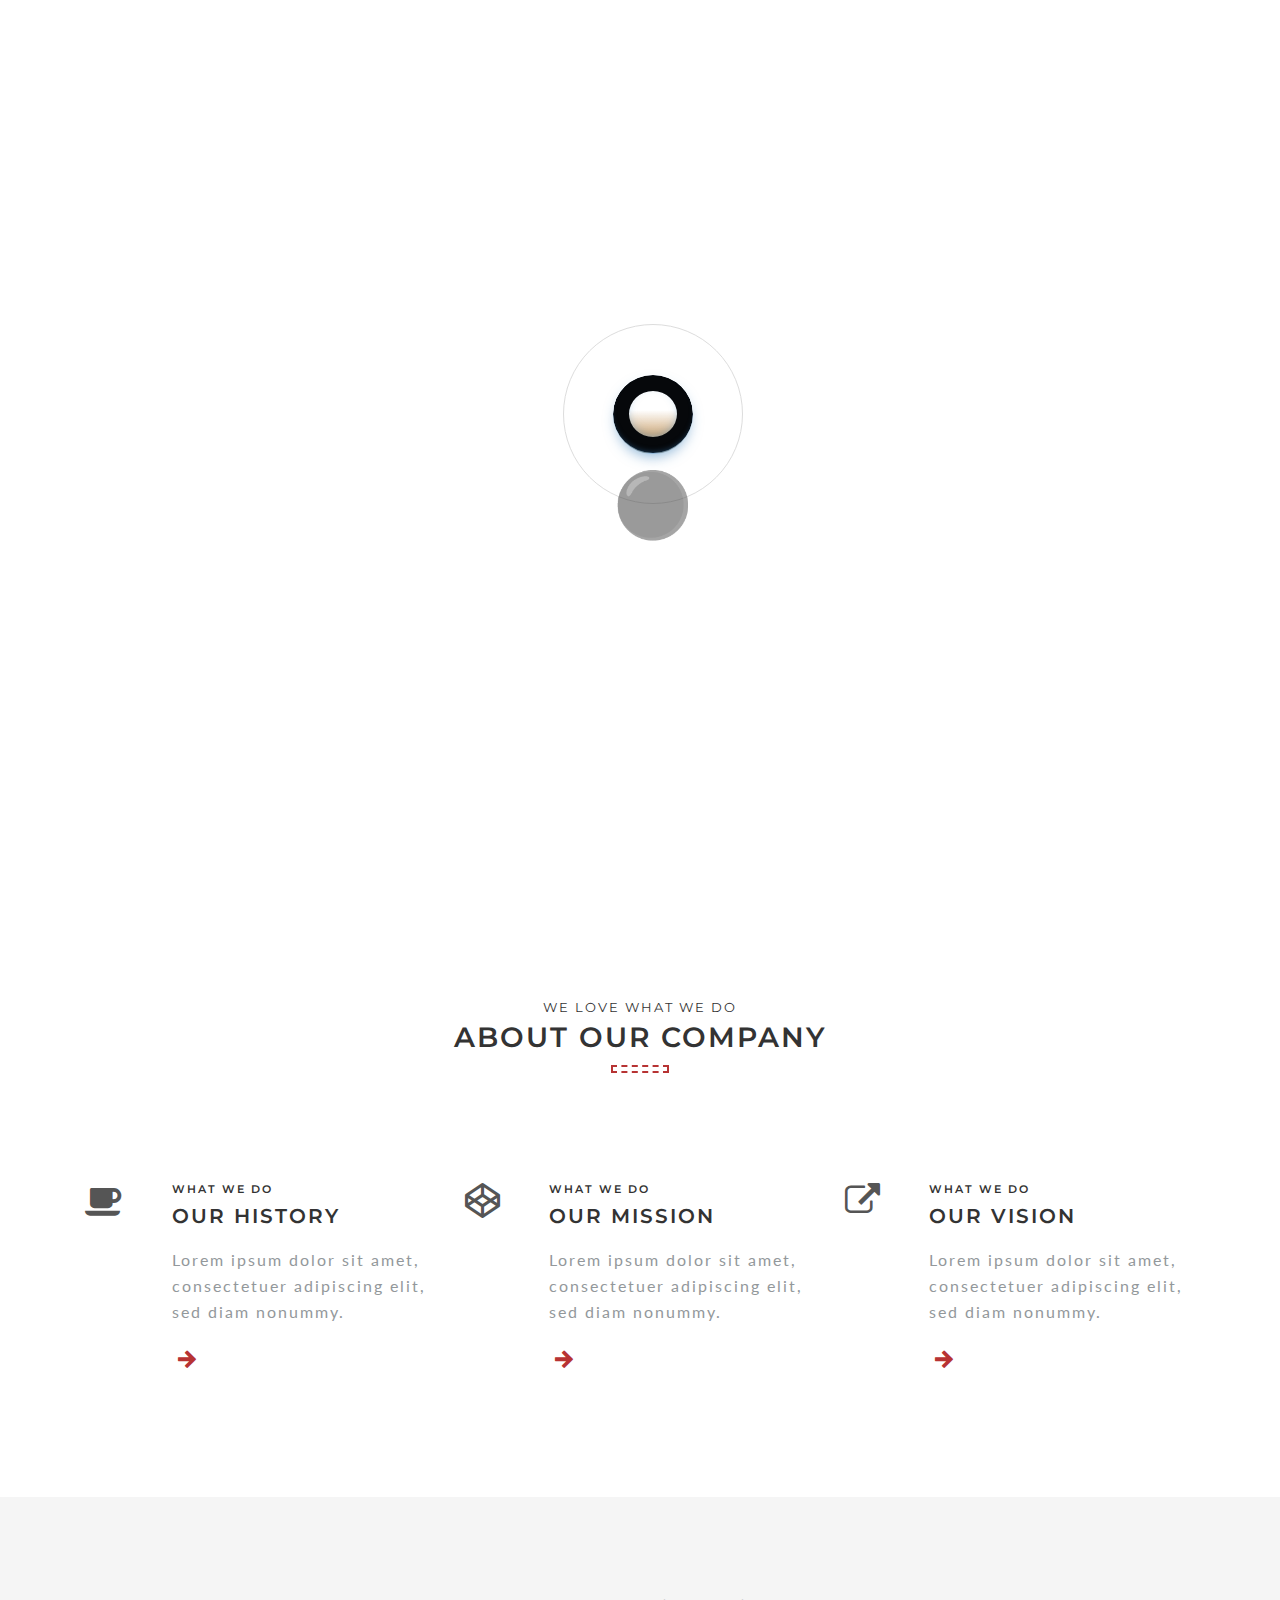
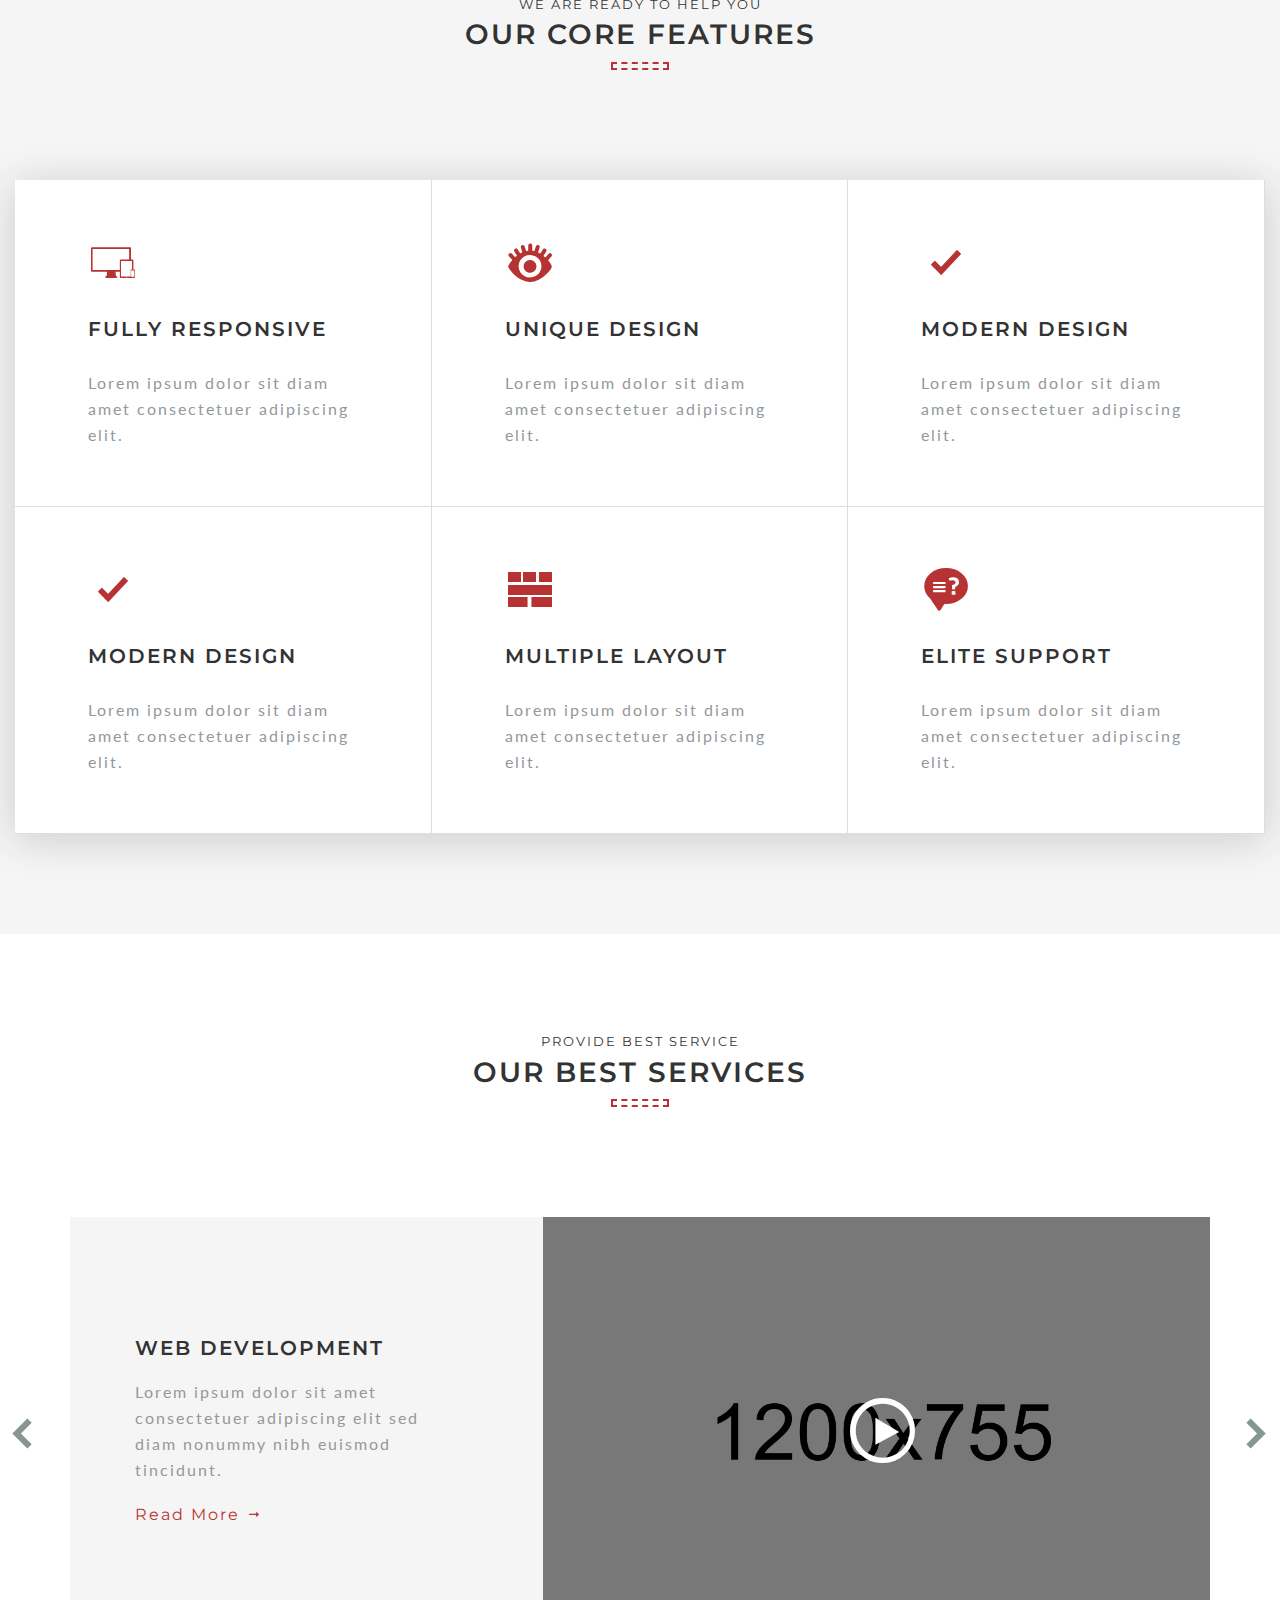
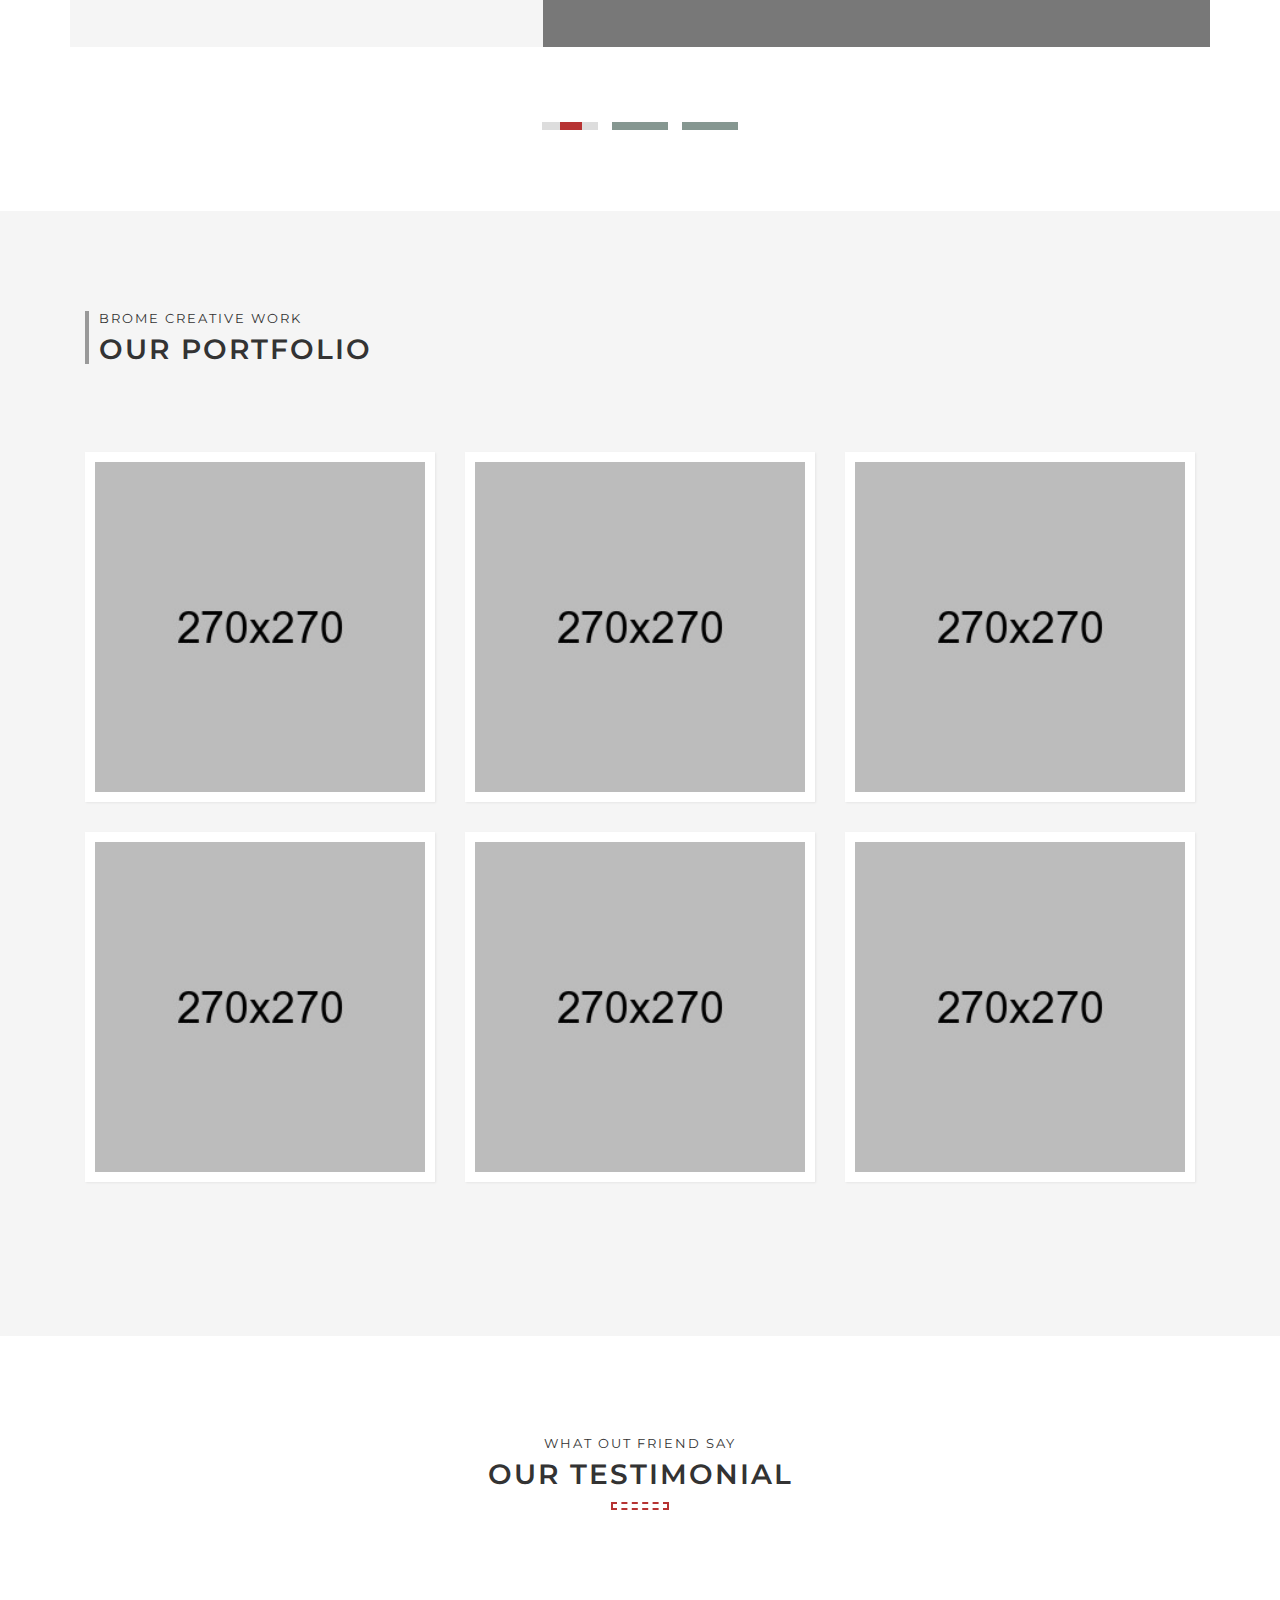
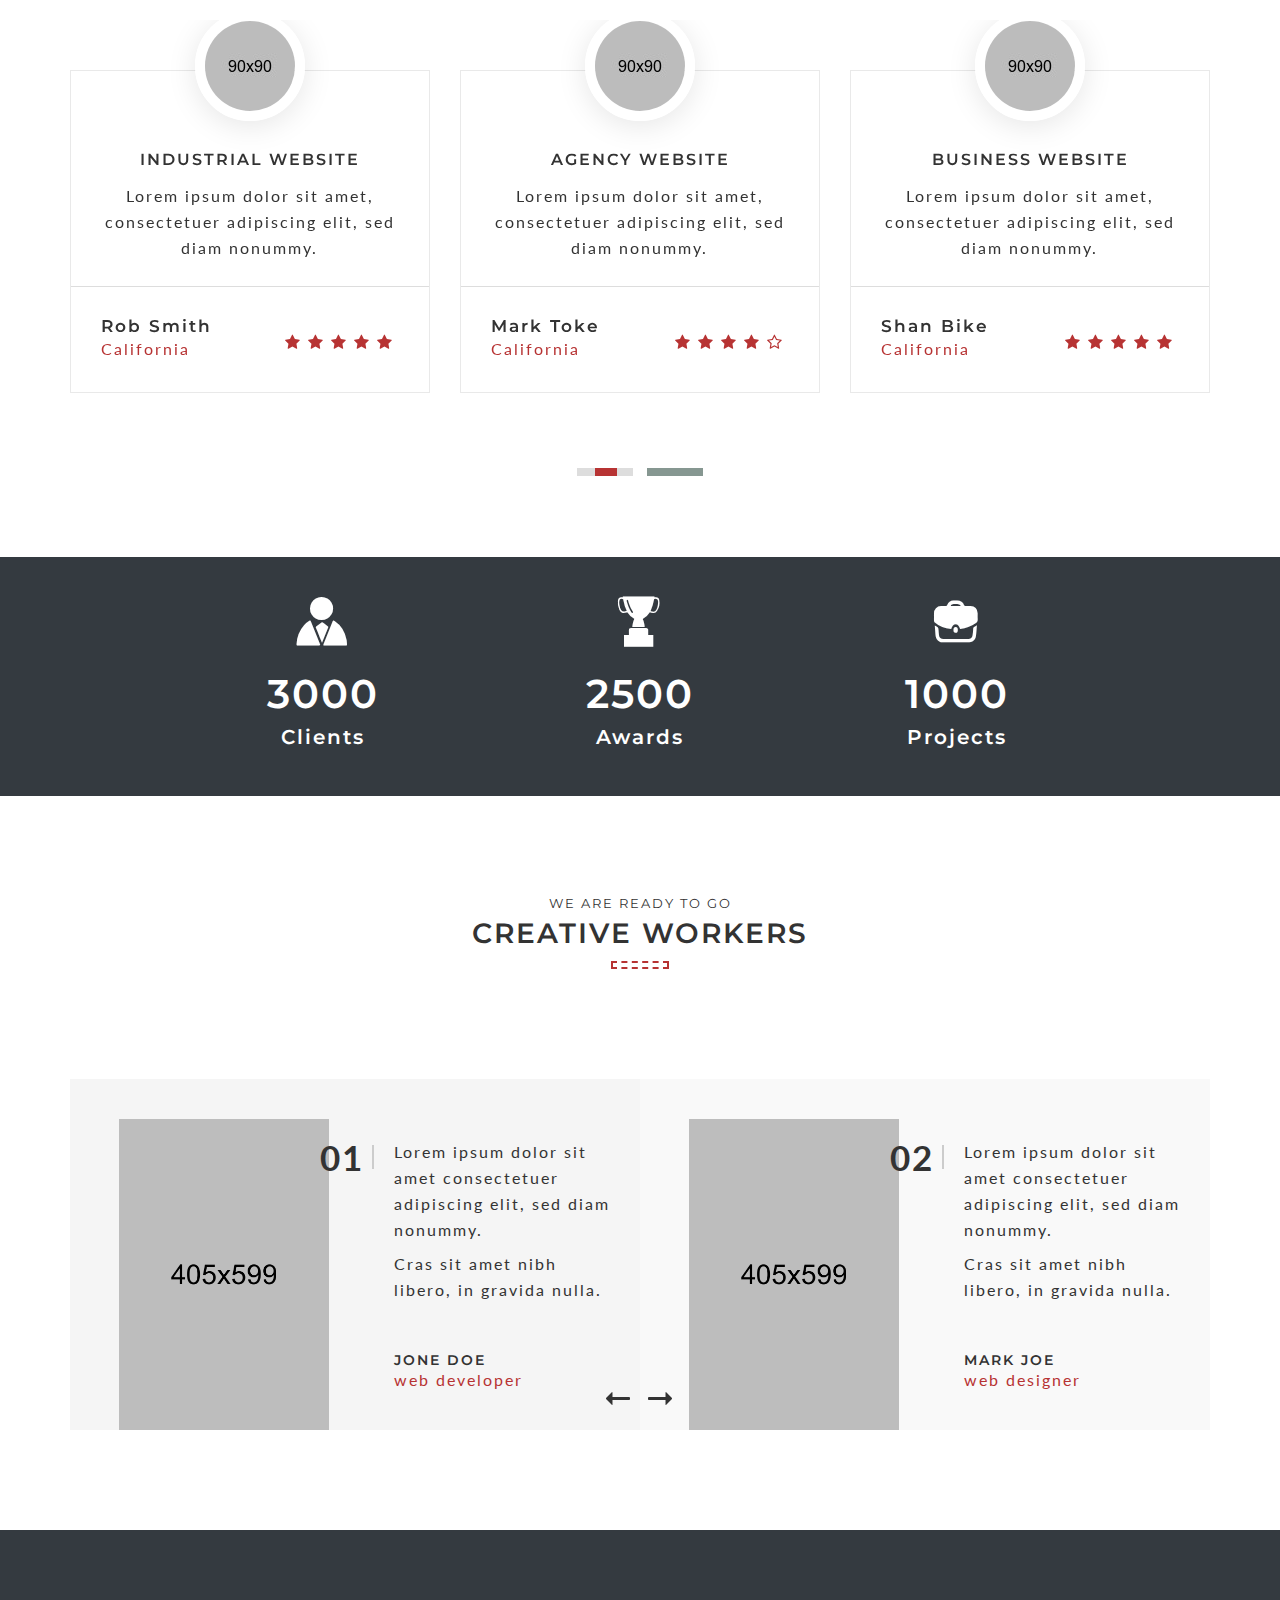
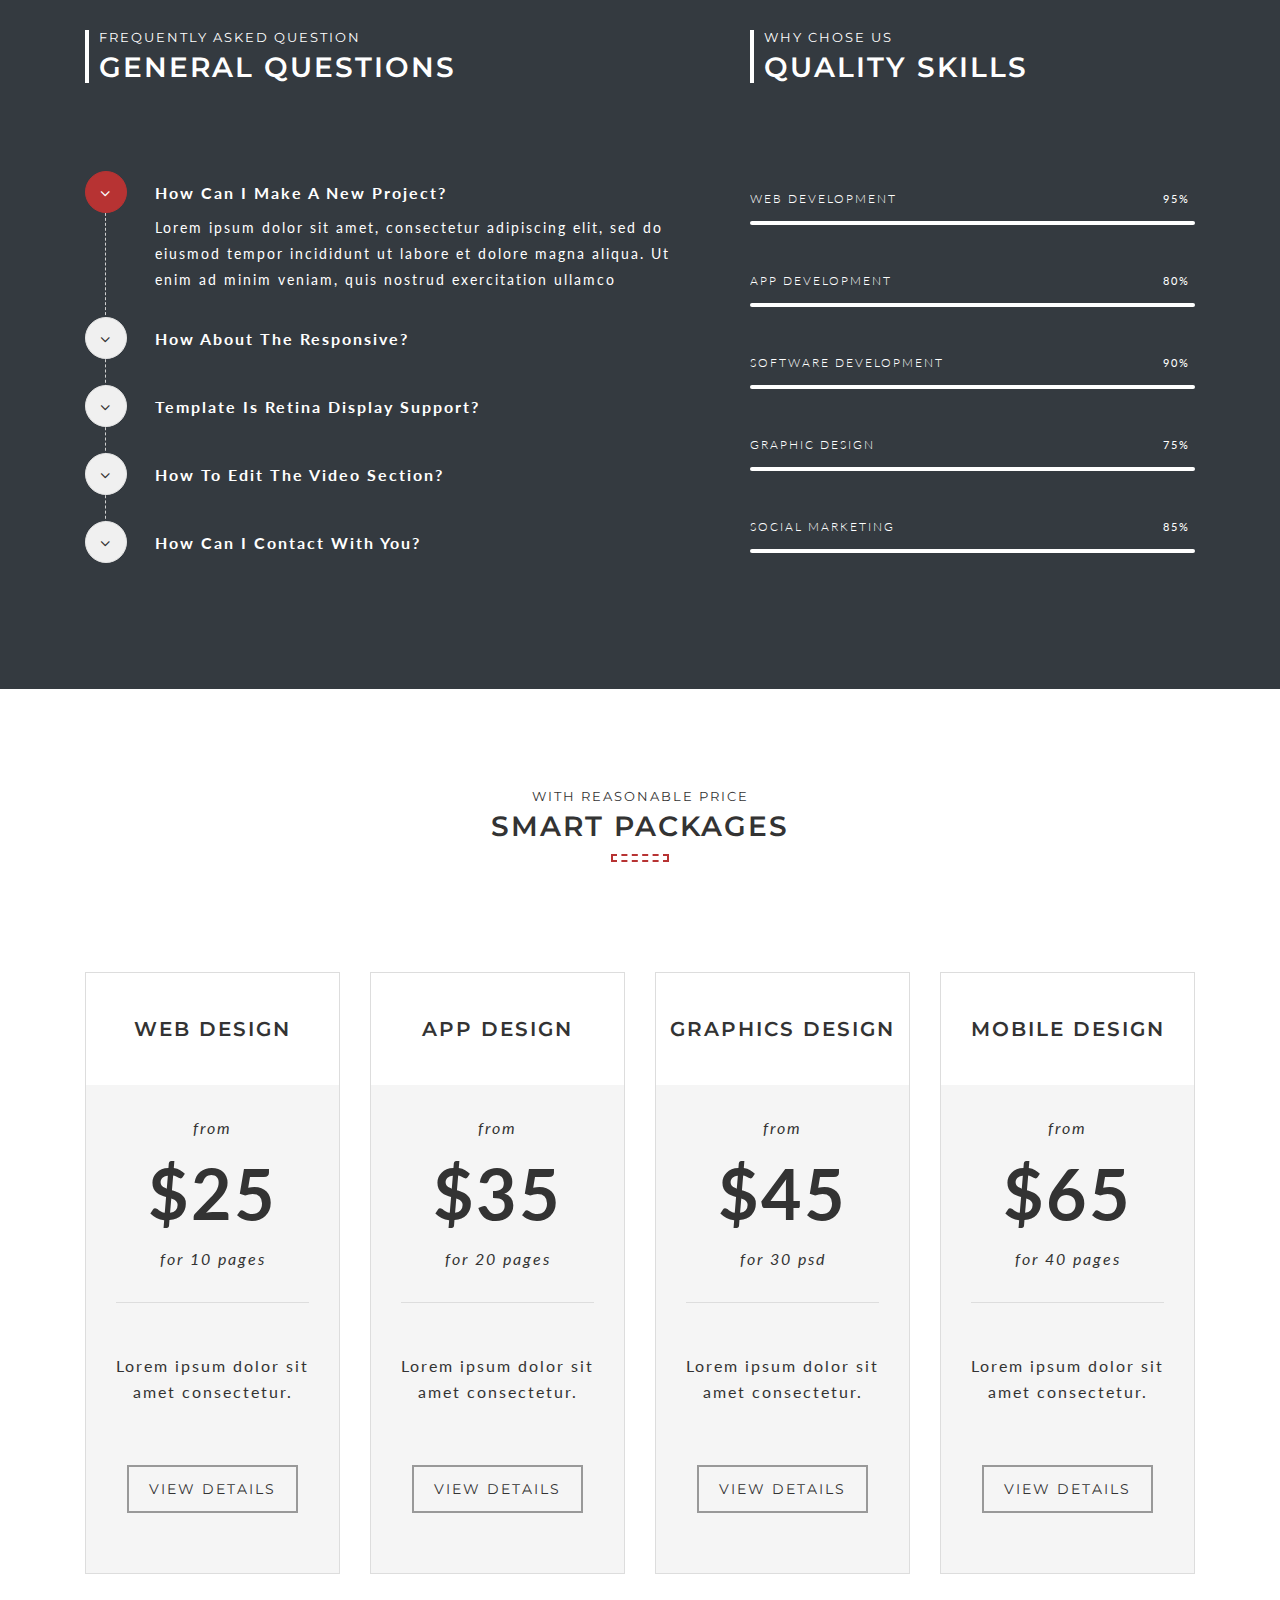
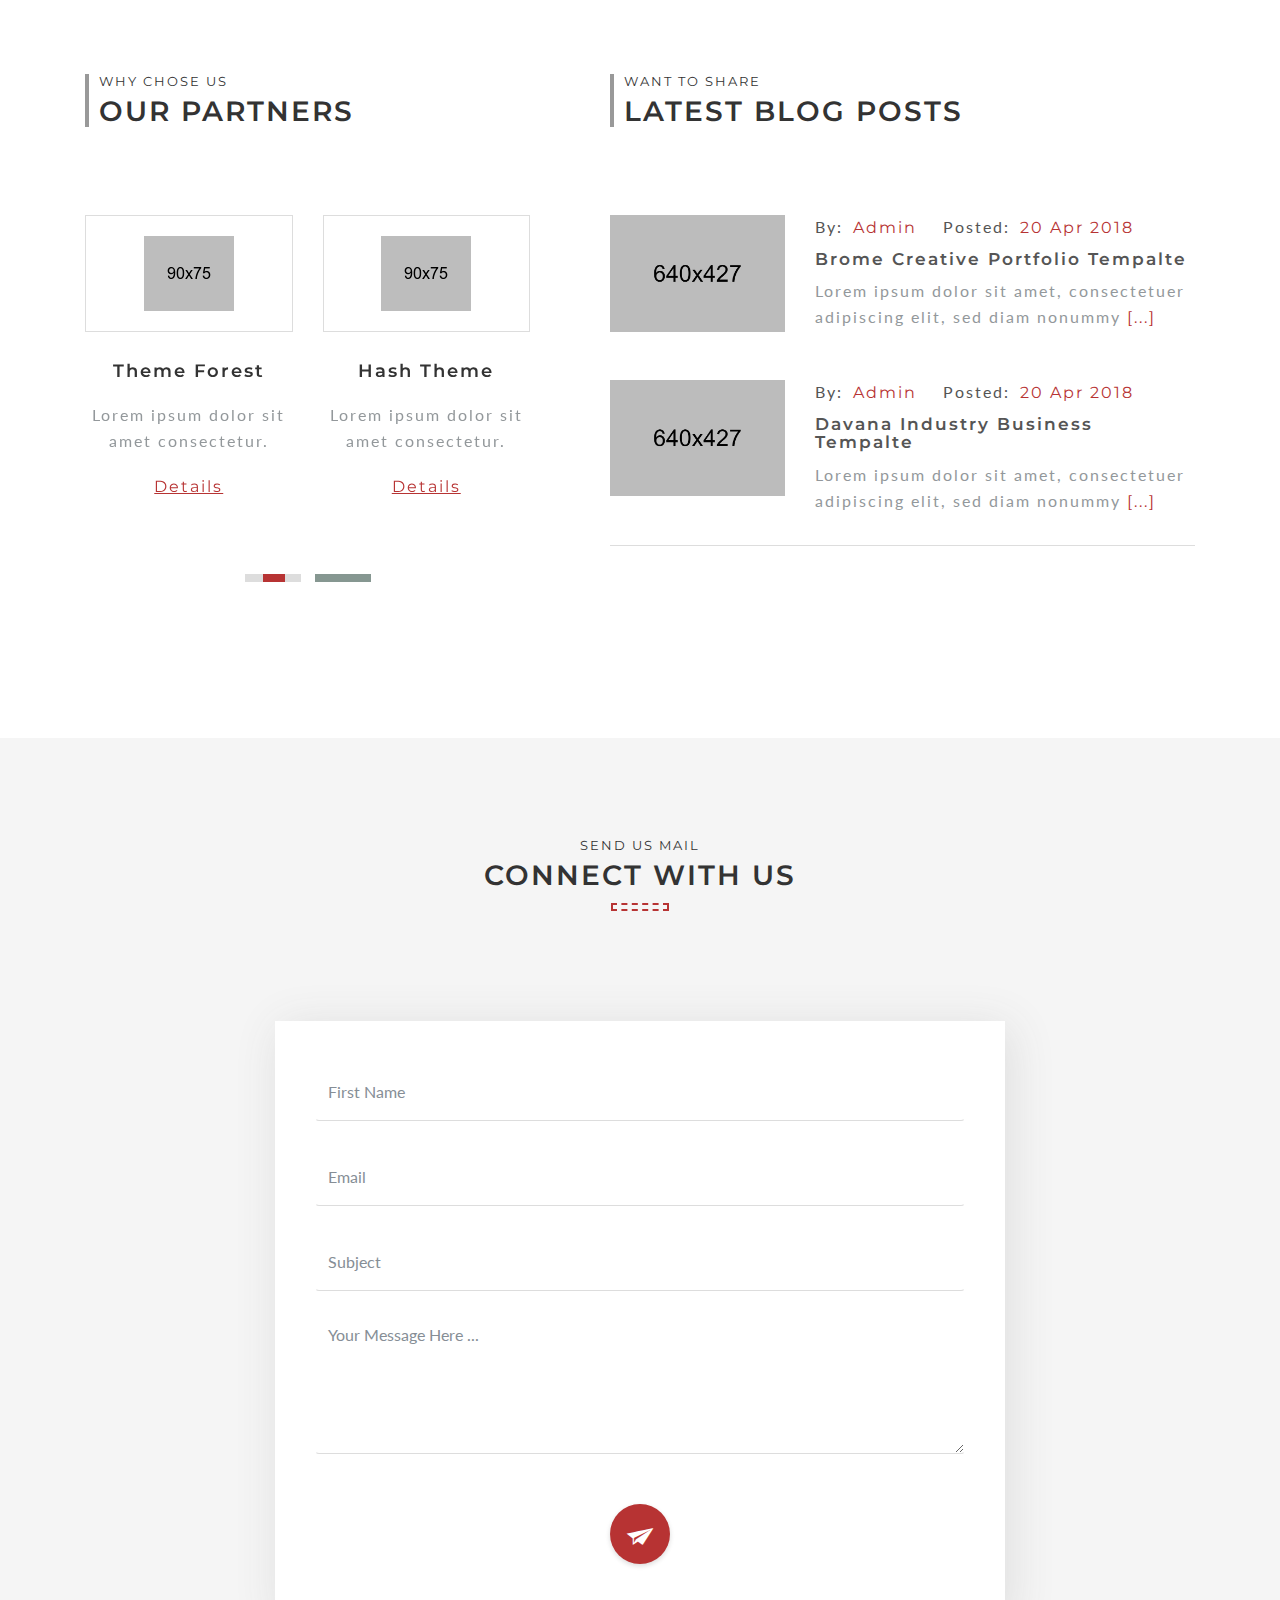
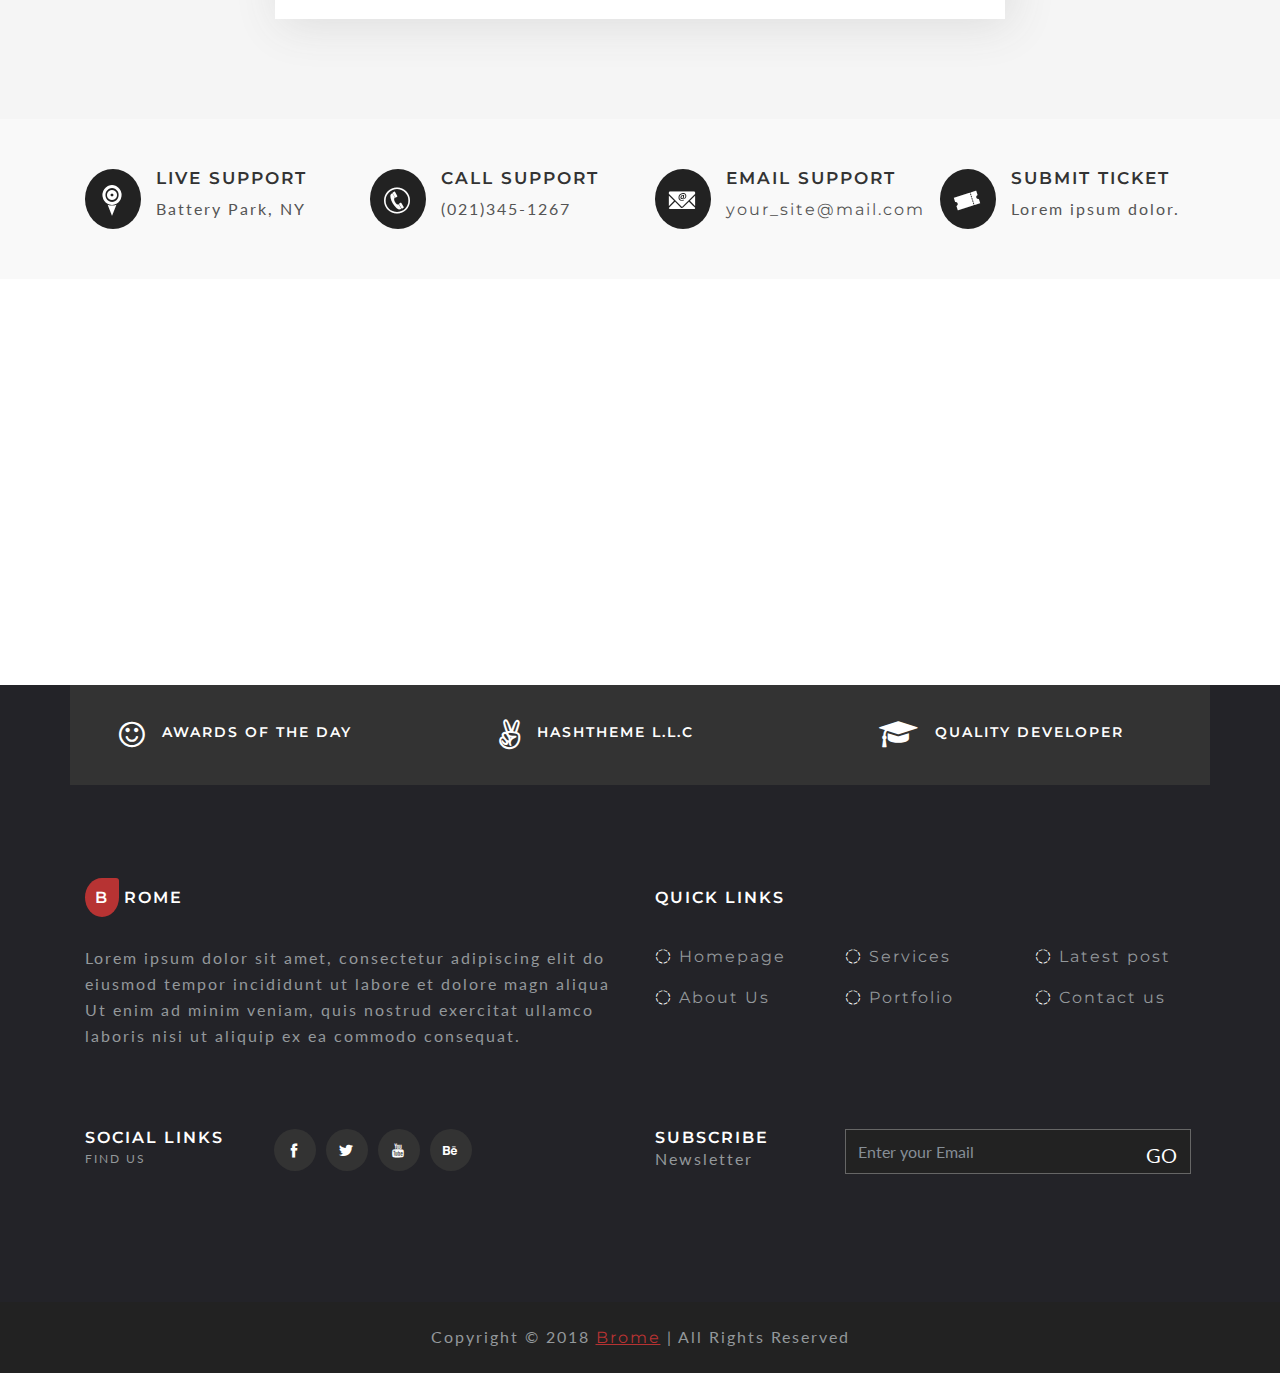
<file: index_static.html>
<!DOCTYPE html>
<html lang="ZXX">

<head>
    <meta charset="utf-8">
    <meta name="viewport" content="width=device-width, initial-scale=1, shrink-to-fit=no">
    <!-- The above 3 meta tags *must* come first in the head; any other head content must come *after* these tags -->
    <link rel="shortcut icon" type="image/x-icon" href="assets/img/favicon.ico" />
    <title>Brome - Responsive Html5 Digital Agency Template</title>
    <!-- Bootstrap core CSS -->
    <link href="assets/bootstrap/css/bootstrap.min.css" rel="stylesheet">
    <!-- Google Font -->
    <link href="https://fonts.googleapis.com/css?family=Lato:400,400i,700,700i|Montserrat:400,400i,500,500i,600,600i,700,700i" rel="stylesheet">
    <!-- Font Awesome CSS -->
    <link rel="stylesheet" href="assets/fonts/font-awesome.min.css">
    <!-- icofont icon -->
    <link rel="stylesheet" href="assets/fonts/icofont.css">
    <!-- venobox -->
    <link rel="stylesheet" href="assets/venobox/css/venobox.css" />
    <!--- owl carousel Css-->
    <link rel="stylesheet" href="assets/owlcarousel/css/owl.carousel.min.css">
    <link rel="stylesheet" href="assets/owlcarousel/css/owl.theme.default.min.css">
    <!-- animate CSS -->
    <link rel="stylesheet" href="assets/css/animate.css">
    <!-- Style CSS -->
    <link rel="stylesheet" href="assets/css/style.css">
    <!-- Responsive CSS -->
    <link rel="stylesheet" href="assets/css/responsive.css">
</head>

<body data-spy="scroll" data-offset="80">

    <!-- START PRELOADER -->
    <div id="page-preloader">
        <div class="preload-loader">
            <div class="preload-spinner">⚫</div>
        </div>
    </div>
    <!-- END PRELOADER -->

    <!-- START NAVBAR -->
    <nav class="navbar navbar-expand-lg navbar-light fixed-top" id="mainNav">
        <div class="container">
            <a class="navbar-brand js-scroll-trigger" href="index.html">
                <h3 class="main-logo"><span>B</span>rome</h3>
            </a>
            <button class="navbar-toggler navbar-toggler-right" type="button" data-toggle="collapse" data-target="#navbarResponsive" aria-controls="navbarResponsive" aria-expanded="false" aria-label="Toggle navigation">
                MENU <i class="fa fa-bars"></i>
            </button>
            <div class="collapse navbar-collapse" id="navbarResponsive">
                <ul class="navbar-nav ml-auto">
                    <li class="nav-item">
                        <a class="nav-link js-scroll-trigger" href="#home">Home</a>
                    </li>
                    <li class="nav-item">
                        <a class="nav-link js-scroll-trigger" href="#about">About</a>
                    </li>
                    <li class="nav-item">
                        <a class="nav-link js-scroll-trigger" href="#service">Service</a>
                    </li>
                    <li class="nav-item">
                        <a class="nav-link js-scroll-trigger" href="#portfolio">Portfolio</a>
                    </li>
                    <li class="nav-item">
                        <a class="nav-link js-scroll-trigger" href="#team">Team</a>
                    </li>
                    <li class="nav-item">
                        <a class="nav-link js-scroll-trigger" href="#price">Price</a>
                    </li>
                    <li class="nav-item">
                        <a class="nav-link js-scroll-trigger" href="#blog">Blog</a>
                    </li>
                    <li class="nav-item">
                        <a class="nav-link js-scroll-trigger" href="#contact">Contact</a>
                    </li>
                    <li class="nav-item quote-btn">
                        <a class="nav-link" href="#"><i class="icofont icofont-brand-china-mobile"></i> Get a quote</a>
                    </li>
                </ul>
            </div>
        </div>
    </nav>
    <!-- END NAVBAR -->
	
    <!-- START SLIDER STATIC -->
    <section id="home" class="home-static section-back-image" data-background="assets/img/bg/static-bg.jpg">
        <div class="container">
            <div class="row">
                <div class="col-lg-6 col-md-8 mx-auto">
                    <div class="home-static-text text-center">
                        <h2 data-wow-delay="0.5s" data-wow-duration="3s" class="wow fadeInLeft">Brome Portfolio</h2>
                        <p data-wow-delay="0.5s" data-wow-duration="3s" class="wow fadeInRight">Lorem ipsum dolor sit amet, consectetuer adipiscing elit, sed diam nonummy nibh euismod tincidunt ut laoreet dolore.</p>
                        <a data-wow-delay="0.5s" data-wow-duration="3s" class="btn-home-slider-1 js-scroll-trigger wow fadeInUp" href="#service">What we do</a>
                        <a data-wow-delay="0.5s" data-wow-duration="3s" class="btn-home-slider-2 js-scroll-trigger wow fadeInUp" href="#about">Learn More</a>
                    </div>
                </div>
                <!--- END COL -->
            </div>
            <!--- END ROW -->
        </div>
        <!--- END CONTAINER -->
        <a class="btn-scroll-down js-scroll-trigger wow fadeInDown" data-wow-delay="0.5s" data-wow-duration="3s" href="#about"></a>
    </section>
    <!-- END SLIDER STATIC -->

    <!-- START ABOUT SECTION -->
    <section id="about" class="section-padding">
        <div class="container">
            <div class="row">
                <div class="col-lg-12 text-center">
                    <div class="section-title">
                        <h6>we love what we do</h6>
                        <h3>About Our Company</h3>
                    </div>
                </div>
                <!--- END COL -->
                <div class="col-lg-4 col-md-4 col-sm-12 col-12">
                    <div class="single-about">
                        <div class="single-about-icon">
                            <i class="fa fa-coffee"></i>
                        </div>
                        <div class="single-about-text">
                            <h6>WHAT WE DO</h6>
                            <h4>Our history</h4>
                            <p>Lorem ipsum dolor sit amet, consectetuer adipiscing elit, sed diam nonummy.</p>
                            <p><i class="icofont icofont-arrow-right"></i></p>
                        </div>
                    </div>
                </div>
                <!-- end single about -->
                <div class="col-lg-4 col-md-4 col-sm-12 col-12">
                    <div class="single-about">
                        <div class="single-about-icon">
                            <i class="fa fa-codepen"></i>
                        </div>
                        <div class="single-about-text">
                            <h6>WHAT WE DO</h6>
                            <h4>Our Mission</h4>
                            <p>Lorem ipsum dolor sit amet, consectetuer adipiscing elit, sed diam nonummy.</p>
                            <p><i class="icofont icofont-arrow-right"></i></p>
                        </div>
                    </div>
                </div>
                <!-- end single about -->
                <div class="col-lg-4 col-md-4 col-sm-12 col-12">
                    <div class="single-about">
                        <div class="single-about-icon">
                            <i class="fa fa-external-link"></i>
                        </div>
                        <div class="single-about-text">
                            <h6>WHAT WE DO</h6>
                            <h4>Our vision</h4>
                            <p>Lorem ipsum dolor sit amet, consectetuer adipiscing elit, sed diam nonummy.</p>
                            <p><i class="icofont icofont-arrow-right"></i></p>
                        </div>
                    </div>
                </div>
                <!-- end single about -->
            </div>
            <!--- END ROW -->
        </div>
        <!--- END CONTAINER -->
    </section>
    <!-- END ABOUT SECTION  -->

    <!-- START FEATURES SECTION -->
    <section id="features" class="section-padding bg-gray">
        <div class="container">
            <div class="row">
                <div class="col-lg-12 text-center">
                    <div class="section-title">
                        <h6>We are ready to help you</h6>
                        <h3>Our Core Features</h3>
                    </div>
                    <!--- END COL -->
                </div>
                <!--- END COL -->
            </div>
            <!--- END ROW -->
        </div>
        <!--- END ROW -->
        <div class="custom-container">
            <div class="row our-features text-left bg-white">
                <div class="col-lg-4 col-md-4 col-sm-12 col-12 feature-main">
                    <div class="single-feature">
                        <div class="single-feature-icon">
                            <i class="icofont icofont-responsive"></i>
                        </div>
                        <h4>Fully Responsive</h4>
                        <p>Lorem ipsum dolor sit diam amet consectetuer adipiscing elit.</p>
                    </div>
                </div>
                <!--- END COL -->
                <div class="col-lg-4 col-md-4 col-sm-12 col-12 feature-main">
                    <div class="single-feature">
                        <div class="single-feature-icon">
                            <i class="icofont icofont-open-eye"></i>
                        </div>
                        <h4>Unique Design</h4>
                        <p>Lorem ipsum dolor sit diam amet consectetuer adipiscing elit.</p>
                    </div>
                </div>
                <!--- END COL -->
                <div class="col-lg-4 col-md-4 col-sm-12 col-12 feature-main">
                    <div class="single-feature">
                        <div class="single-feature-icon">
                            <i class="icofont icofont-check"></i>
                        </div>
                        <h4>Modern Design</h4>
                        <p>Lorem ipsum dolor sit diam amet consectetuer adipiscing elit.</p>
                    </div>
                </div>
                <!--- END COL -->
                <div class="col-lg-4 col-md-4 col-sm-12 col-12 feature-main">
                    <div class="single-feature">
                        <div class="single-feature-icon">
                            <i class="icofont icofont-check"></i>
                        </div>
                        <h4>Modern Design</h4>
                        <p>Lorem ipsum dolor sit diam amet consectetuer adipiscing elit.</p>
                    </div>
                </div>
                <!--- END COL -->
                <div class="col-lg-4 col-md-4 col-sm-12 col-12 feature-main">
                    <div class="single-feature">
                        <div class="single-feature-icon">
                            <i class="icofont icofont-layout"></i>
                        </div>
                        <h4>Multiple Layout</h4>
                        <p>Lorem ipsum dolor sit diam amet consectetuer adipiscing elit.</p>
                    </div>
                </div>
                <!--- END COL -->
                <div class="col-lg-4 col-md-4 col-sm-12 col-12 feature-main">
                    <div class="single-feature">
                        <div class="single-feature-icon">
                            <i class="icofont icofont-support-faq"></i>
                        </div>
                        <h4>Elite Support</h4>
                        <p>Lorem ipsum dolor sit diam amet consectetuer adipiscing elit.</p>
                    </div>
                </div>
                <!--- END COL -->
            </div>
            <!--- END ROW -->
        </div>
        <!--- END CONTAINER -->
    </section>
    <!-- END FEATURES SECTION  -->

    <!-- START SERVICE SECTION -->
    <section id="service" class="section-padding">
        <div class="container">
            <div class="row">
                <div class="col-lg-12 text-center">
                    <div class="section-title">
                        <h6>provide best service</h6>
                        <h3>Our Best Services</h3>
                    </div>
                </div>
                <!--- END COL -->
                <div class="services-slider owl-carousel owl-theme">
                    <div class="single-service-item">
                        <div class="row">
                            <div class="col-lg-5 col-md-12 col-sm-12 col-12 single-service-main bg-gray p-0">
                                <div class="single-service">
                                    <h4>Web Development</h4>
                                    <p>Lorem ipsum dolor sit amet consectetuer adipiscing elit sed diam nonummy nibh euismod tincidunt.</p>
                                    <a href="#" class="ser-read">Read More <i class="icofont icofont-long-arrow-right"></i></a>
                                </div>
                            </div>
                            <div class="col-lg-7 col-md-12 col-sm-12 col-12 p-0">
                                <div class="single-service-promo">
                                    <img class="img-fluid" src="assets/img/service/1.jpg" alt="" />
                                </div>
                                <div class="single-service-promo-icon">
                                    <a href="#" data-toggle="modal" data-target="#myModal" class="info"><i class="icofont icofont-play-alt-2"></i></a>
                                </div>
                            </div>
                        </div>
                    </div>
                    <!--- END single service -->

                    <div class="single-service-item">
                        <div class="row">
                            <div class="col-lg-5 col-md-12 col-sm-12 col-12 single-service-main bg-gray p-0">
                                <div class="single-service">
                                    <h4>App Development</h4>
                                    <p>Lorem ipsum dolor sit amet consectetuer adipiscing elit sed diam nonummy nibh euismod tincidunt.</p>
                                    <a href="#" class="ser-read">Read More <i class="icofont icofont-long-arrow-right"></i></a>
                                </div>
                            </div>
                            <div class="col-lg-7 col-md-12 col-sm-12 col-12 p-0">
                                <div class="single-service-promo">
                                    <img class="img-fluid" src="assets/img/service/2.jpg" alt="" />
                                </div>
                                <div class="single-service-promo-icon">
                                    <a href="#" data-toggle="modal" data-target="#myModal" class="info"><i class="icofont icofont-play-alt-2"></i></a>
                                </div>
                            </div>
                        </div>
                    </div>
                    <!--- END single service -->

                    <div class="single-service-item">
                        <div class="row">
                            <div class="col-lg-5 col-md-12 col-sm-12 col-12 single-service-main bg-gray p-0">
                                <div class="single-service">
                                    <h4>Graphics Design</h4>
                                    <p>Lorem ipsum dolor sit amet consectetuer adipiscing elit sed diam nonummy nibh euismod tincidunt.</p>
                                    <a href="#" class="ser-read">Read More <i class="icofont icofont-long-arrow-right"></i></a>
                                </div>
                            </div>
                            <div class="col-lg-7 col-md-12 col-sm-12 col-12 p-0">
                                <div class="single-service-promo">
                                    <img class="img-fluid" src="assets/img/service/3.jpg" alt="" />
                                </div>
                                <div class="single-service-promo-icon">
                                    <a href="#" data-toggle="modal" data-target="#myModal" class="info"><i class="icofont icofont-play-alt-2"></i></a>
                                </div>
                            </div>
                        </div>
                    </div>
                    <!--- END single service -->
                </div>
            </div>
            <!--- END ROW -->
        </div>
        <!--- END CONTAINER -->
    </section>
    <!-- END SERVICE SECTION  -->

    <!-- START PORTFOLIo SECTION -->
    <section id="portfolio" class="section-padding bg-gray">
        <div class="container">
            <div class="row mb-80">
                <div class="col-lg-4 col-md-12 col-sm-12 col-12">
                    <div class="section-title-left">
                        <h6>Brome creative work</h6>
                        <h3>Our Portfolio</h3>
                    </div>
                </div>
                <!--- END COL -->
                <div class="col-lg-8 col-md-12 col-sm-12 col-12">
                    <div class="portfolio-filter-menu wow fadeInUp">
                        <ul>
                            <li class="filter" data-filter="all">All</li>
                            <li class="filter" data-filter=".one"> Web design</li>
                            <li class="filter" data-filter=".two">Branding</li>
                            <li class="filter" data-filter=".three">Illustration</li>
                        </ul>
                    </div>
                </div>
                <!--- END COL -->
            </div>
            <!--- END ROW -->
            <div class="portfolio-items">
                <div class="row text-center">
                    <div class="col-lg-4 col-md-6 col-sm-12 col-12 mix one three">
                        <div class="single-portfolio single-portfolio-wra">
                            <img class="img-fluid" src="assets/img/portfolio/1.jpg" alt="" />
                            <div class="mask">
                                <div class="mask-content">
                                    <h4>Portfolio Title</h4>
                                    <p>Lorem ipsum dolor sit diam amet consectetuer adipiscing elit.</p>
                                    <a href="assets/img/portfolio/1.jpg" class="venobox info" data-title="PORTFOLIO TITTLE" data-gall="gall12">View Large</a>
                                </div>
                            </div>
                        </div>
                    </div>
                    <!--- END COL -->
                    <div class="col-lg-4 col-md-6 col-sm-12 col-12 mix three">
                        <div class="single-portfolio single-portfolio-wra">
                            <img class="img-fluid" src="assets/img/portfolio/3.jpg" alt="" />
                            <div class="mask">
                                <div class="mask-content">
                                    <h4>Portfolio Youtube</h4>
                                    <p>Lorem ipsum dolor sit diam amet consectetuer adipiscing elit.</p>
                                    <a href="https://www.youtube.com/watch?v=LpbMV5zCZEI" data-title="PORTFOLIO YOUTUBE VIDEO" data-vbtype="youtube" class="venobox info" data-gall="gall12">View Large</a>
                                </div>
                            </div>
                        </div>
                    </div>
                    <!--- END COL -->
                    <div class="col-lg-4 col-md-6 col-sm-12 col-12 mix two">
                        <div class="single-portfolio single-portfolio-wra">
                            <img class="img-fluid" src="assets/img/portfolio/5.jpg" alt="" />
                            <div class="mask">
                                <div class="mask-content">
                                    <h4>Portfolio Vimeo</h4>
                                    <p>Lorem ipsum dolor sit diam amet consectetuer adipiscing elit.</p>
                                    <a href="https://vimeo.com/75976293" class="venobox info" data-autoplay="true" data-title="PORTFOLIO VIMEO VIDEO" data-vbtype="vimeo" data-gall="gall12">View Large</a>
                                </div>
                            </div>
                        </div>
                    </div>
                    <!--- END COL -->
                    <div class="col-lg-4 col-md-6 col-sm-12 col-12 mix two three">
                        <div class="single-portfolio single-portfolio-wra">
                            <img class="img-fluid" src="assets/img/portfolio/4.jpg" alt="" />
                            <div class="mask">
                                <div class="mask-content">
                                    <h4>Portfolio Title</h4>
                                    <p>Lorem ipsum dolor sit diam amet consectetuer adipiscing elit.</p>
                                    <a href="assets/img/portfolio/4.jpg" class="venobox info" data-title="PORTFOLIO TITTLE" data-gall="gall12">View Large</a>
                                </div>
                            </div>
                        </div>
                    </div>
                    <!--- END COL -->
                    <div class="col-lg-4 col-md-6 col-sm-12 col-12 mix one two">
                        <div class="single-portfolio single-portfolio-wra">
                            <img class="img-fluid" src="assets/img/portfolio/2.jpg" alt="" />
                            <div class="mask">
                                <div class="mask-content">
                                    <h4>Portfolio Title</h4>
                                    <p>Lorem ipsum dolor sit diam amet consectetuer adipiscing elit.</p>
                                    <a href="assets/img/portfolio/2.jpg" class="venobox info" data-title="PORTFOLIO TITTLE" data-gall="gall12">View Large</a>
                                </div>
                            </div>
                        </div>
                    </div>
                    <!--- END COL -->
                    <div class="col-lg-4 col-md-6 col-sm-12 col-12 mix one">
                        <div class="single-portfolio single-portfolio-wra">
                            <img class="img-fluid" src="assets/img/portfolio/6.jpg" alt="" />
                            <div class="mask">
                                <div class="mask-content">
                                    <h4>Portfolio Title</h4>
                                    <p>Lorem ipsum dolor sit diam amet consectetuer adipiscing elit.</p>
                                    <a href="assets/img/portfolio/6.jpg" class="venobox info" data-title="PORTFOLIO TITTLE" data-gall="gall12">View Large</a>
                                </div>
                            </div>
                        </div>
                    </div>
                    <!--- END COL -->
                </div>
                <!--- END ROW -->
            </div>
            <!--- END PORTFOLIO ITEMS -->
            <div class="row">
                <div class="col-lg-12 text-right wow fadeInUp">
                    <div class="portfolio-more-btn">
                        <a href="#">View more works <i class="icofont icofont-long-arrow-right"></i></a>
                    </div>
                </div>
                <!--- END COL -->
            </div>
            <!--- END ROW -->
        </div>
        <!--- END CONTAINER -->
    </section>
    <!-- END PORTFOLIo SECTION  -->

    <!-- START TESTIMONIAL SECTION -->
    <section id="testimonial" class="section-padding">
        <div class="container">
            <div class="row">
                <div class="col-lg-12 text-center">
                    <div class="section-title">
                        <h6>what out friend say</h6>
                        <h3>Our Testimonial</h3>
                    </div>
                </div>
                <!--- END COL -->
                <div class="testimonial-slider owl-carousel owl-theme">
                    <div class="single-testimonial">
                        <div class="testimonial-img text-center">
                            <img src="assets/img/testimonial/team-1.jpg" class="img-fluid" alt="">
                        </div>
                        <div class="testimonial-dec text-center">
                            <h4>industrial website</h4>
                            <p>Lorem ipsum dolor sit amet, consectetuer adipiscing elit, sed diam nonummy.</p>
                        </div>
                        <div class="testimonial-dec-2">
                            <div class="testimonial-author">
                                <h4>Rob Smith</h4>
                                <p>California</p>
                            </div>
                            <div class="testimonial-author-rate">
                                <i class="fa fa-star"></i>
                                <i class="fa fa-star"></i>
                                <i class="fa fa-star"></i>
                                <i class="fa fa-star"></i>
                                <i class="fa fa-star"></i>
                            </div>
                        </div>
                    </div>
                    <!-- end single testimonial -->
                    <div class="single-testimonial">
                        <div class="testimonial-img text-center">
                            <img src="assets/img/testimonial/team-2.jpg" class="img-fluid" alt="">
                        </div>
                        <div class="testimonial-dec text-center">
                            <h4>Agency website</h4>
                            <p>Lorem ipsum dolor sit amet, consectetuer adipiscing elit, sed diam nonummy.</p>
                        </div>
                        <div class="testimonial-dec-2">
                            <div class="testimonial-author">
                                <h4>Mark Toke</h4>
                                <p>California</p>
                            </div>
                            <div class="testimonial-author-rate">
                                <i class="fa fa-star"></i>
                                <i class="fa fa-star"></i>
                                <i class="fa fa-star"></i>
                                <i class="fa fa-star"></i>
                                <i class="fa fa-star-o"></i>
                            </div>
                        </div>
                    </div>
                    <!-- end single testimonial -->
                    <div class="single-testimonial">
                        <div class="testimonial-img text-center">
                            <img src="assets/img/testimonial/team-3.jpg" class="img-fluid" alt="">
                        </div>
                        <div class="testimonial-dec text-center">
                            <h4>Business website</h4>
                            <p>Lorem ipsum dolor sit amet, consectetuer adipiscing elit, sed diam nonummy.</p>
                        </div>
                        <div class="testimonial-dec-2">
                            <div class="testimonial-author">
                                <h4>Shan Bike</h4>
                                <p>California</p>
                            </div>
                            <div class="testimonial-author-rate">
                                <i class="fa fa-star"></i>
                                <i class="fa fa-star"></i>
                                <i class="fa fa-star"></i>
                                <i class="fa fa-star"></i>
                                <i class="fa fa-star"></i>
                            </div>
                        </div>
                    </div>
                    <!-- end single testimonial -->
                    <div class="single-testimonial">
                        <div class="testimonial-img text-center">
                            <img src="assets/img/testimonial/team-1.jpg" class="img-fluid" alt="">
                        </div>
                        <div class="testimonial-dec text-center">
                            <h4>industrial website</h4>
                            <p>Lorem ipsum dolor sit amet, consectetuer adipiscing elit, sed diam nonummy.</p>
                        </div>
                        <div class="testimonial-dec-2">
                            <div class="testimonial-author">
                                <h4>Rob Smith</h4>
                                <p>California</p>
                            </div>
                            <div class="testimonial-author-rate">
                                <i class="fa fa-star"></i>
                                <i class="fa fa-star"></i>
                                <i class="fa fa-star"></i>
                                <i class="fa fa-star"></i>
                                <i class="fa fa-star-o"></i>
                            </div>
                        </div>
                    </div>
                    <!-- end single testimonial -->
                </div>
            </div>
            <!--- END ROW -->
        </div>
        <!--- END CONTAINER -->
    </section>
    <!-- END TESTIMONIAL SECTION  -->

    <!-- START COUNTER SECTION -->
    <section id="counter" class="counter-section bg-dark">
        <div class="container">
            <div class="row">
                <div class="col-lg-10 mx-auto text-center">
                    <div class="row">
                        <div class="col-lg-4 col-md-4 col-sm-12 col-12">
                            <div class="single-counter">
                                <i class="icofont icofont-user-suited"></i>
                                <h2 class="timer">3000</h2>
                                <h4>Clients</h4>
                            </div>
                        </div>
                        <!-- end single counter -->
                        <div class="col-lg-4 col-md-4 col-sm-12 col-12">
                            <div class="single-counter">
                                <i class="icofont icofont-award"></i>
                                <h2 class="timer">2500</h2>
                                <h4>Awards</h4>
                            </div>
                        </div>
                        <!-- end single counter -->
                        <div class="col-lg-4 col-md-4 col-sm-12 col-12">
                            <div class="single-counter">
                                <i class="icofont icofont-briefcase-alt-1"></i>
                                <h2 class="timer">1000</h2>
                                <h4>Projects</h4>
                            </div>
                        </div>
                        <!-- end single counter -->
                    </div>
                    <!--- END ROW -->
                </div>
                <!--- END COL -->
            </div>
            <!--- END ROW -->
        </div>
        <!--- END CONTAINER -->
    </section>
    <!-- END COUNTER SECTION  -->

    <!-- START TEAM SECTION -->
    <section id="team" class="section-padding">
        <div class="container">
            <div class="row">
                <div class="col-lg-12 text-center">
                    <div class="section-title">
                        <h6>we are ready to go</h6>
                        <h3>Creative Workers</h3>
                    </div>
                </div>
                <!--- END COL -->
                <div class="team-slider owl-carousel owl-theme">
                    <div class="single-team-item">
                        <div class="row">
                            <div class="col-lg-5 col-md-5 col-sm-12 col-12 no-padding">
                                <div class="single-team-img">
                                    <img src="assets/img/team/1.png" class="img-fluid" alt="">
                                </div>
                            </div>
                            <div class="col-lg-7 col-md-7 col-sm-12 col-12">
                                <div class="single-team-dec">
                                    <div class="single-team-dec-icon">
                                        01
                                    </div>
                                    <div class="single-team-dec-text">
                                        <p>Lorem ipsum dolor sit amet consectetuer adipiscing elit, sed diam nonummy.</p>
                                        <p>Cras sit amet nibh libero, in gravida nulla.</p>
                                        <h4>Jone Doe</h4>
                                        <span>web developer</span>
                                    </div>
                                </div>
                            </div>
                        </div>
                    </div>
                    <!-- end single team -->
                    <div class="single-team-item">
                        <div class="row">
                            <div class="col-lg-5 col-md-5 col-sm-12 col-12 no-padding">
                                <div class="single-team-img">
                                    <img src="assets/img/team/2.png" class="img-fluid" alt="">
                                </div>
                            </div>
                            <div class="col-lg-7 col-md-7 col-sm-12 col-12">
                                <div class="single-team-dec">
                                    <div class="single-team-dec-icon">
                                        02
                                    </div>
                                    <div class="single-team-dec-text">
                                        <p>Lorem ipsum dolor sit amet consectetuer adipiscing elit, sed diam nonummy.</p>
                                        <p>Cras sit amet nibh libero, in gravida nulla.</p>
                                        <h4>Mark Joe</h4>
                                        <span>web designer</span>
                                    </div>
                                </div>
                            </div>
                        </div>
                    </div>
                    <!-- end single team -->
                    <div class="single-team-item">
                        <div class="row">
                            <div class="col-lg-5 col-md-5 col-sm-12 col-12 no-padding">
                                <div class="single-team-img">
                                    <img src="assets/img/team/3.png" class="img-fluid" alt="">
                                </div>
                            </div>
                            <div class="col-lg-7 col-md-7 col-sm-12 col-12">
                                <div class="single-team-dec">
                                    <div class="single-team-dec-icon">
                                        03
                                    </div>
                                    <div class="single-team-dec-text">
                                        <p>Lorem ipsum dolor sit amet consectetuer adipiscing elit, sed diam nonummy.</p>
                                        <p>Cras sit amet nibh libero, in gravida nulla.</p>
                                        <h4>Jone Doe</h4>
                                        <span>web developer</span>
                                    </div>
                                </div>
                            </div>
                        </div>
                    </div>
                    <!-- end single team -->
                </div>
            </div>
            <!--- END ROW -->
        </div>
        <!--- END CONTAINER -->
    </section>
    <!-- END TEAM SECTION  -->

    <!-- START SKILL & FAQ SECTION -->
    <section id="skill" class="section-padding bg-dark">
        <div class="container">
            <div class="row">
                <div class="col-lg-7 col-md-6 col-sm-12 col-12 mb-lg-0 ,b-md-0 mb-sm-5 mb-5">
                    <div class="row mb-80">
                        <div class="col-lg-12">
                            <div class="section-title-left section-title-left-white">
                                <h6 class="section-title-left-white">Frequently Asked Question</h6>
                                <h3 class="section-title-left-white">General Questions</h3>
                            </div>
                        </div>
                    </div>
                    <!--- END COL -->
                    <!--Accordion Box-->
                    <ul class="accordion-box">
                        <li class="accordion block">
                            <div class="acc-btn active">
                                <div class="icon-outer"><span class="icon fa fa-angle-down"></span></div>How can i make a new project?</div>
                            <div class="acc-content current">
                                <div class="content">
                                    <p>Lorem ipsum dolor sit amet, consectetur adipiscing elit, sed do eiusmod tempor incididunt ut labore et dolore magna aliqua. Ut enim ad minim veniam, quis nostrud exercitation ullamco </p>
                                </div>
                            </div>
                        </li>

                        <!--Block-->
                        <li class="accordion block">
                            <div class="acc-btn">
                                <div class="icon-outer"><span class="icon fa fa-angle-down"></span></div>How about the responsive?</div>
                            <div class="acc-content">
                                <div class="content">
                                    <p>Lorem ipsum dolor sit amet, consectetur adipiscing elit, sed do eiusmod tempor incididunt ut labore et dolore magna aliqua. Ut enim ad minim veniam, quis nostrud exercitation ullamco. </p>
                                </div>
                            </div>
                        </li>

                        <!--Block-->
                        <li class="accordion block">
                            <div class="acc-btn">
                                <div class="icon-outer"><span class="icon fa fa-angle-down"></span></div>template is retina display support?</div>
                            <div class="acc-content">
                                <div class="content">
                                    <p>Lorem ipsum dolor sit amet, consectetur adipiscing elit, sed do eiusmod tempor incididunt ut labore et dolore magna aliqua. Ut enim ad minim veniam, quis nostrud exercitation ullamco. </p>
                                </div>
                            </div>
                        </li>

                        <!--Block-->
                        <li class="accordion block">
                            <div class="acc-btn">
                                <div class="icon-outer"><span class="icon fa fa-angle-down"></span></div>How to edit the video section?</div>
                            <div class="acc-content">
                                <div class="content">
                                    <p>Lorem ipsum dolor sit amet, consectetur adipiscing elit, sed do eiusmod tempor incididunt ut labore et dolore magna aliqua. Ut enim ad minim veniam, quis nostrud exercitation ullamco. </p>
                                </div>
                            </div>
                        </li>

                        <!--Block-->
                        <li class="accordion block">
                            <div class="acc-btn">
                                <div class="icon-outer"><span class="icon fa fa-angle-down"></span></div>How can i contact with you?</div>
                            <div class="acc-content">
                                <div class="content">
                                    <p>Lorem ipsum dolor sit amet, consectetur adipiscing elit, sed do eiusmod tempor incididunt ut labore et dolore magna aliqua. Ut enim ad minim veniam, quis nostrud exercitation ullamco. </p>
                                </div>
                            </div>
                        </li>

                    </ul>
                    <!--End Accordion Box-->
                </div>
                <!--- END COL -->
                <div class="col-lg-5 col-md-6 col-sm-12 col-12">
                    <div class="row mb-80">
                        <div class="col-lg-12">
                            <div class="section-title-left section-title-left-white">
                                <h6 class="section-title-left-white">why chose us</h6>
                                <h3 class="section-title-left-white">Quality Skills</h3>
                            </div>
                        </div>
                    </div>
                    <!--- END COL -->
                    <div class="skill">
                        <!-- progress start -->
                        <div class="progress">
                            <div class="lead">Web Development</div>
                            <div class="progress-bar wow fadeInLeft" data-wow-duration="0.5s" data-wow-delay="0.5s" data-progress="95%" style="width: 80%;"></div>
                            <span>95%</span>
                        </div>
                        <!-- progress end -->
                        <!-- progress start -->
                        <div class="progress">
                            <div class="lead">App Development</div>
                            <div class="progress-bar wow fadeInLeft" data-wow-duration="0.5s" data-wow-delay="0.5s" data-progress="90%" style="width: 50%;"></div>
                            <span>80%</span>
                        </div>
                        <!-- progress end -->
                        <!-- progress start -->
                        <div class="progress">
                            <div class="lead">Software Development</div>
                            <div class="progress-bar wow fadeInLeft" data-wow-duration="0.5s" data-wow-delay="0.5s" data-progress="85%" style="width: 80%;"></div>
                            <span>90%</span>
                        </div>
                        <!-- progress end -->
                        <!-- progress start -->
                        <div class="progress">
                            <div class="lead">Graphic Design</div>
                            <div class="progress-bar wow fadeInLeft" data-wow-duration="0.5s" data-wow-delay="0.5s" data-progress="75%" style="width: 50%;"></div>
                            <span>75%</span>
                        </div>
                        <!-- progress end -->
                        <!-- progress start -->
                        <div class="progress">
                            <div class="lead">Social Marketing</div>
                            <div class="progress-bar wow fadeInLeft" data-wow-duration="0.5s" data-wow-delay="0.5s" data-progress="65%" style="width: 80%;"></div>
                            <span>85%</span>
                        </div>
                        <!-- progress end -->
                    </div>
                </div>
                <!--- END COL -->
            </div>
            <!--- END ROW -->
        </div>
        <!--- END CONTAINER -->
    </section>
    <!-- END SKILL & FAQ SECTION  -->

    <!-- START PRICING SECTION -->
    <section id="price" class="section-padding">
        <div class="container">
            <div class="row text-center">
                <div class="col-lg-12">
                    <div class="section-title">
                        <h6>with reasonable price</h6>
                        <h3>Smart Packages</h3>
                    </div>
                </div>
                <!--- END COL -->
                <div class="col-lg-3 col-md-6 col-sm-12 col-12 mb-lg-0 mb-md-4 mb-sm-4 mb-4">
                    <div class="single-price">
                        <div class="single-price-title">
                            <h4>Web design</h4>
                        </div>
                        <div class="single-price-pricing">
                            <p>from</p>
                            <span class="price"><sub>$</sub><span class="price-digit">25</span></span>
                            <p>for 10 pages
                                <p>
                        </div>
                        <div class="single-price-list">
                            <p>Lorem ipsum dolor sit amet consectetur.</p>
                        </div>
                        <div class="single-price-btn">
                            <a href="#" class="price-btn">View Details</a>
                        </div>
                    </div>
                </div>
                <!-- end single price -->
                <div class="col-lg-3 col-md-6 col-sm-12 col-12 mb-lg-0 mb-md-4 mb-sm-4 mb-4">
                    <div class="single-price">
                        <div class="single-price-title">
                            <h4>App design</h4>
                        </div>
                        <div class="single-price-pricing">
                            <p>from</p>
                            <span class="price"><sub>$</sub><span class="price-digit">35</span></span>
                            <p>for 20 pages
                                <p>
                        </div>
                        <div class="single-price-list">
                            <p>Lorem ipsum dolor sit amet consectetur.</p>
                        </div>
                        <div class="single-price-btn">
                            <a href="#" class="price-btn">View Details</a>
                        </div>
                    </div>
                </div>
                <!-- end single price -->
                <div class="col-lg-3 col-md-6 col-sm-12 col-12 mb-lg-0 mb-md-4 mb-sm-4 mb-4">
                    <div class="single-price">
                        <div class="single-price-title">
                            <h4>Graphics design</h4>
                        </div>
                        <div class="single-price-pricing">
                            <p>from</p>
                            <span class="price"><sub>$</sub><span class="price-digit">45</span></span>
                            <p>for 30 psd
                                <p>
                        </div>
                        <div class="single-price-list">
                            <p>Lorem ipsum dolor sit amet consectetur.</p>
                        </div>
                        <div class="single-price-btn">
                            <a href="#" class="price-btn">View Details</a>
                        </div>
                    </div>
                </div>
                <!-- end single price -->
                <div class="col-lg-3 col-md-6 col-sm-12 col-12 mb-lg-0 mb-md-4 mb-sm-4 mb-4">
                    <div class="single-price">
                        <div class="single-price-title">
                            <h4>Mobile design</h4>
                        </div>
                        <div class="single-price-pricing">
                            <p>from</p>
                            <span class="price"><sub>$</sub><span class="price-digit">65</span></span>
                            <p>for 40 pages
                                <p>
                        </div>
                        <div class="single-price-list">
                            <p>Lorem ipsum dolor sit amet consectetur.</p>
                        </div>
                        <div class="single-price-btn">
                            <a href="#" class="price-btn">View Details</a>
                        </div>
                    </div>
                </div>
                <!-- end single price -->
            </div>
            <!--- END ROW -->
        </div>
        <!--- END CONTAINER -->
    </section>
    <!-- END PRICING SECTION  -->

    <!-- START BLOG SECTION -->
    <section id="blog" class="section-padding pt-0">
        <div class="container">
            <div class="row">
                <div class="col-lg-5 col-md-5 col-sm-12 col-12">
                    <div class="row mb-80">
                        <div class="col-lg-12">
                            <div class="section-title-left">
                                <h6>why chose us</h6>
                                <h3>our Partners</h3>
                            </div>
                        </div>
                    </div>
                    <!--- END COL -->
                    <div class="client-slider owl-carousel owl-theme">
                        <div class="single-client text-center">
                            <div class="single-client-img">
                                <img class="img-fluid" src="assets/img/client/1.png" alt="" />
                            </div>
                            <div class="single-client-dec">
                                <h4>Theme forest</h4>
                                <p>Lorem ipsum dolor sit amet consectetur.</p>
                                <a class="" href="#">Details</a>
                            </div>
                        </div>
                        <!-- end single client -->
                        <div class="single-client text-center">
                            <div class="single-client-img">
                                <img class="img-fluid" src="assets/img/client/2.png" alt="" />
                            </div>
                            <div class="single-client-dec">
                                <h4>Hash Theme</h4>
                                <p>Lorem ipsum dolor sit amet consectetur.</p>
                                <a class="" href="#">Details</a>
                            </div>
                        </div>
                        <!-- end single client -->
                        <div class="single-client text-center">
                            <div class="single-client-img">
                                <img class="img-fluid" src="assets/img/client/3.png" alt="" />
                            </div>
                            <div class="single-client-dec">
                                <h4>Theme forest</h4>
                                <p>Lorem ipsum dolor sit amet consectetur.</p>
                                <a class="" href="#">Details</a>
                            </div>
                        </div>
                        <!-- end single client -->
                    </div>
                </div>
                <!-- end col -->
                <div class="col-lg-7 col-md-7 col-sm-12 col-12 sidebar-padding-left">
                    <div class="row mb-80">
                        <div class="col-lg-12">
                            <div class="section-title-left">
                                <h6>want to share</h6>
                                <h3>Latest Blog Posts</h3>
                            </div>
                        </div>
                    </div>
                    <!--- END COL -->
                    <div class="single-blog-list-ho">
                        <div class="single-blog-ho mb-5">
                            <div class="row">
                                <div class="col-lg-4 col-md-4 col-sm-12 col-12">
                                    <div class="single-blog-imgh">
                                        <img class="img-fluid" src="assets/img/blog/1.jpg" alt="" />
                                    </div>
                                </div>
                                <div class="col-lg-8 col-md-8 col-sm-12 col-12">
                                    <div class="single-blog-details-ho">
                                        <span class="post-admin-h">By:<a href="#">Admin</a></span>
                                        <span class="post-date-h">Posted:<a href="#">20 Apr 2018</a></span>
                                        <h4><a href="#">Brome Creative Portfolio Tempalte</a></h4>
                                        <p>Lorem ipsum dolor sit amet, consectetuer adipiscing elit, sed diam nonummy
                                            <a href="#">[...]</a></p>
                                    </div>
                                </div>
                            </div>
                        </div>
                        <!-- end single blog -->
                        <div class="single-blog-ho">
                            <div class="row">
                                <div class="col-lg-4 col-md-4 col-sm-12 col-12">
                                    <div class="single-blog-imgh">
                                        <img class="img-fluid" src="assets/img/blog/2.jpg" alt="" />
                                    </div>
                                </div>
                                <div class="col-lg-8 col-md-8 col-sm-12 col-12">
                                    <div class="single-blog-details-ho">
                                        <span class="post-admin-h">By:<a href="#">Admin</a></span>
                                        <span class="post-date-h">Posted:<a href="#">20 Apr 2018</a></span>
                                        <h4><a href="#">Davana Industry Business Tempalte</a></h4>
                                        <p>Lorem ipsum dolor sit amet, consectetuer adipiscing elit, sed diam nonummy
                                            <a href="#">[...]</a></p>
                                    </div>
                                </div>
                            </div>
                        </div>
                        <!-- end single blog  -->
                    </div>
                    <div class="single-blog-allposth wow fadeInUp">
                        <a href="#">Visit Our Blog <i class="icofont icofont-caret-right"></i></a>
                    </div>
                </div>
                <!-- end col -->
            </div>
            <!--- END ROW -->
        </div>
        <!--- END CONTAINER -->
    </section>
    <!-- END BLOG SECTION  -->

    <!-- START CONTACT SECTION -->
    <section id="contact" class="section-padding bg-gray">
        <div class="container">
            <div class="row">
                <div class="col-lg-12 text-center">
                    <div class="section-title">
                        <h6>send us mail</h6>
                        <h3>Connect with us</h3>
                    </div>
                </div>
                <!--- END COL -->
                <div class="col-lg-8 mx-auto">
                    <div class="contact">
                        <form id="contact-form" class="form" name="enq" method="POST" action="form-process.php">
                            <div class="row">
                                <div class="form-group col-lg-12">
                                    <input type="text" name="name" class="form-control" id="first-name" placeholder="First Name" required="required">
                                </div>
                                <div class="form-group col-lg-12">
                                    <input type="email" name="email" class="form-control" id="email" placeholder="Email" required="required">
                                </div>
                                <div class="form-group col-lg-12">
                                    <input type="text" name="subject" class="form-control" id="subject" placeholder="Subject" required="required">
                                </div>
                                <div class="form-group col-lg-12">
                                    <textarea rows="6" name="message" class="form-control" id="description" placeholder="Your Message Here ..." required="required"></textarea>
                                </div>
                                <div class="form-group col-lg-12 mb0 text-center">
                                    <button type="submit" class="mm-btn-send" title="Click here to submit your message">
										<span class="btn-icon">
											<i class="icofont icofont-paper-plane"></i>
										</span>
									</button>
                                    <img src="assets/img/ajax-loader.gif" width="16" height="16" id="loader" style="display:none" alt="loading">
                                </div>
                            </div>
                        </form>
                    </div>
                </div>
                <!-- end col -->
            </div>
            <!--- END ROW -->
        </div>
        <!--- END CONTAINER -->
    </section>
    <!-- END CONTACT SECTION  -->

    <!-- START ADDRESS SECTION -->
    <section id="address" class="bg-gray-2">
        <div class="container">
            <div class="row">
                <div class="col-lg-3 col-md-6 col-sm-12 col-12">
                    <div class="single-address">
                        <div class="single-address-icon">
                            <i class="icofont icofont-pin"></i>
                        </div>
                        <div class="single-address-text">
                            <h4>Live Support</h4>
                            <p>Battery Park, NY </p>
                        </div>
                    </div>
                </div>
                <!-- end single address -->
                <div class="col-lg-3 col-md-6 col-sm-12 col-12">
                    <div class="single-address">
                        <div class="single-address-icon">
                            <i class="icofont icofont-phone-circle"></i>
                        </div>
                        <div class="single-address-text">
                            <h4>Call Support</h4>
                            <p>(021)345-1267 </p>
                        </div>
                    </div>
                </div>
                <!-- end single address -->
                <div class="col-lg-3 col-md-6 col-sm-12 col-12">
                    <div class="single-address">
                        <div class="single-address-icon">
                            <i class="icofont icofont-email"></i>
                        </div>
                        <div class="single-address-text">
                            <h4>Email Support</h4>
                            <p><a href="mailto:info@domain.com">your_site@mail.com</a></p>
                        </div>
                    </div>
                </div>
                <!-- end single address -->
                <div class="col-lg-3 col-md-6 col-sm-12 col-12">
                    <div class="single-address">
                        <div class="single-address-icon">
                            <i class="icofont icofont-ticket"></i>
                        </div>
                        <div class="single-address-text">
                            <h4>Submit Ticket</h4>
                            <p>Lorem ipsum dolor.</p>
                        </div>
                    </div>
                </div>
                <!-- end single address -->
            </div>
            <!--- END ROW -->
        </div>
        <!--- END CONTAINER -->
    </section>
    <!-- END ADDRESS SECTION  -->
    <!-- START MAP  -->
	<div class="gmap_canvas">
		<iframe id="gmap_canvas" src="https://maps.google.com/maps?q=852%20Lancaster%20Blvd%20Orlando%20FL%2032809&t=&z=13&ie=UTF8&iwloc=&output=embed"></iframe>
	</div>
    <!-- END MAP  -->
	
     <!-- START FOOTER SECTION -->
	 <footer class="footer-section">
	
		 <!-- START FOOTER ONE SECTION -->
		<div id="footerone">
			<div class="container">
				<div class="row award-list">
					<div class="col-lg-4 col-md-4 col-sm-12 col-12">
						<div class="single-award">
							<div class="single-award-icon">
								<i class="fa fa-smile-o"></i>
							</div>
							<div class="single-award-text">
								<h4>Awards Of The Day</h4>
							</div>
						</div>
					</div>
					<!-- end single award -->
					<div class="col-lg-4 col-md-4 col-sm-12 col-12">
						<div class="single-award">
							<div class="single-award-icon">
								<i class="fa fa-angellist"></i>
							</div>
							<div class="single-award-text">
								<h4>Hashtheme L.L.C</h4>
							</div>
						</div>
					</div>
					<!-- end single award -->
					<div class="col-lg-4 col-md-4 col-sm-12 col-12">
						<div class="single-award">
							<div class="single-award-icon">
								<i class="fa fa-graduation-cap"></i>
							</div>
							<div class="single-award-text">
								<h4>Quality Developer</h4>
							</div>
						</div>
					</div>
					<!-- end single award -->
				</div>
				<!--- END ROW -->

				<div class="row mb-80">
					<div class="col-lg-6 col-md-6 col-sm-12 col-12 footer-widget">
						<div class="footer-title">
							<h3 class="fo-logo"><span>B</span>rome</h3>
						</div>
						<div class="footer-about">
							<p>Lorem ipsum dolor sit amet, consectetur adipiscing elit do eiusmod tempor incididunt ut labore et dolore magn aliqua Ut enim ad minim veniam, quis nostrud exercitat ullamco laboris nisi ut aliquip ex ea commodo consequat.</p>
						</div>
					</div>
					<!-- end col -->
					<div class="col-lg-6 col-md-6 col-sm-12 col-12 footer-widget">
						<div class="footer-title">
							<h3>Quick Links</h3>
						</div>
						<div class="row">
							<div class="col-lg-4 col-md-6 col-sm-12 col-12">
								<ul>
									<li><a href="#"><i class="icofont icofont-spinner-alt-4"></i> Homepage</a></li>
									<li><a href="#"><i class="icofont icofont-spinner-alt-4"></i> About Us</a></li>
								</ul>
							</div>
							<div class="col-lg-4 col-md-6 col-sm-12 col-12">
								<ul>
									<li><a href="#"><i class="icofont icofont-spinner-alt-4"></i> Services</a></li>
									<li><a href="#"><i class="icofont icofont-spinner-alt-4"></i> Portfolio</a></li>
								</ul>
							</div>
							<div class="col-lg-4 col-md-6 col-sm-12 col-12">
								<ul>
									<li><a href="#"><i class="icofont icofont-spinner-alt-4"></i> Latest post</a></li>
									<li><a href="#"><i class="icofont icofont-spinner-alt-4"></i> Contact us</a></li>
								</ul>
							</div>
						</div>
					</div>
					<!-- end col -->
				</div>
				<!--- END ROW -->
				<div class="row">
					<div class="col-lg-6 col-md-6 col-sm-12 col-12 footer-widget">
						<div class="footer-social">
							<div class="footer-social-title">
								<h3>Social Links</h3>
								<p>find us</p>
							</div>
							<div class="footer-social-list">
								<ul>
									<li><a href="#"><i class="icofont icofont-social-facebook"></i></a></li>
									<li><a href="#"><i class="icofont icofont-social-twitter"></i></a></li>
									<li><a href="#"><i class="icofont icofont-social-youtube"></i></a></li>
									<li><a href="#"><i class="icofont icofont-social-behance"></i></a></li>
								</ul>
							</div>
						</div>
					</div>
					<!-- end col -->
					<div class="col-lg-6 col-md-6 col-sm-12 col-12 footer-widget">
						<div class="footer-newsletter">
							<div class="footer-newsletter-title">
								<h3>Subscribe</h3>
								<p>Newsletter</p>
							</div>
							<div class="footer-newsletter-form">
								<form class="mailchimp inputSubscribeDiv">
									<input class="form-control" type="email" name="subscribe" id="subscriber-email" placeholder="Enter your Email">
									<button type="submit" id="subscribe-button">GO</button>
									<span class="subscription-success"> </span>
									<span class="subscription-error"> </span >
								</form>
							</div>
						</div>
					</div>
					<!-- end col -->
				</div>
				<!--- END ROW -->
			</div>
			<!--- END CONTAINER -->
		</div>
		<!-- END FOOTER ONE SECTION  -->
		
		<!-- START FOOTER TWO SECTION -->
		<div id="footertwo">
			<div class="container">
				<div class="row">
					<div class="col-lg-12 col-md-12 col-sm-12 col-12 text-center">
						<p class="copy-write">Copyright © 2018 <a href="#">Brome</a> | All Rights Reserved</p>
					</div>
					<!-- end single award -->
				</div>
				<!--- END ROW -->
			</div>
			<!--- END CONTAINER -->
		</div>
		<!-- END FOOTER TWO SECTION  -->
	</footer>
	<!-- END FOOTER SECTION -->
	
    <!-- SERVICE QUICK VIEW POPUP -->
    <div class="service-quick-view modal fade" id="myModal" role="dialog">
        <div class="modal-dialog" role="document">
            <div class="modal-content">
                <div class="modal-header">
                    <h5 class="modal-title">Web Development</h5>
                    <button type="button" class="close" data-dismiss="modal" aria-label="Close">
					  <span aria-hidden="true">&times;</span>
					</button>
                </div>
                <div class="modal-body">
                    <div class="service-modal-video">
                        <div class="embed-responsive embed-responsive-16by9">
                            <iframe class="embed-responsive-item" src="https://www.youtube.com/embed/LpbMV5zCZEI"></iframe>
                        </div>
                    </div>
                    <div class="service-modal-content">
                        <p>Pellentesque habitant morbi tristique senectus et netus et malesuada fames ac turpis egesta ipsum Vestibulum tortor quam, feugiat vitae, ultricies eget, tempor sit amet, ante.</p>
                        <a href="#">Read More <i class="icofont icofont-caret-right"></i></a>
                    </div>
                </div>
                <div class="modal-footer"></div>
            </div>
        </div>
    </div>


    <!-- Latest jQuery -->
    <script src="assets/js/jquery-2.2.4.min.js"></script>
    <!-- popper js -->
    <script src="assets/bootstrap/js/popper.min.js"></script>
    <!-- Latest compiled and minified Bootstrap -->
    <script src="assets/bootstrap/js/bootstrap.min.js"></script>
    <!-- owl-carousel min js  -->
    <script src="assets/owlcarousel/js/owl.carousel.min.js"></script>
    <!-- venobox js -->
    <script src="assets/venobox/js/venobox.min.js"></script>
    <!-- jquery appear js  -->
    <script src="assets/js/jquery.appear.js"></script>
    <!-- countTo js -->
    <script src="assets/js/jquery.inview.min.js"></script>
    <!-- jquery mixitup js -->
    <script src="assets/js/jquery.mixitup.min.js"></script>
    <!-- scrolltopcontrol js -->
    <script src="assets/js/scrolltopcontrol.js"></script>
    <!-- WOW - Reveal Animations When You Scroll -->
    <script src="assets/js/wow.min.js"></script>
    <!-- form-contact js -->
    <script src="assets/js/form-contact.js"></script>
    <!-- ajaxchimp js -->
    <script src="assets/js/jquery.ajaxchimp.min.js"></script>

    <!-- scripts js -->
    <script src="assets/js/scripts.js"></script>
</body>

</html>
</file>
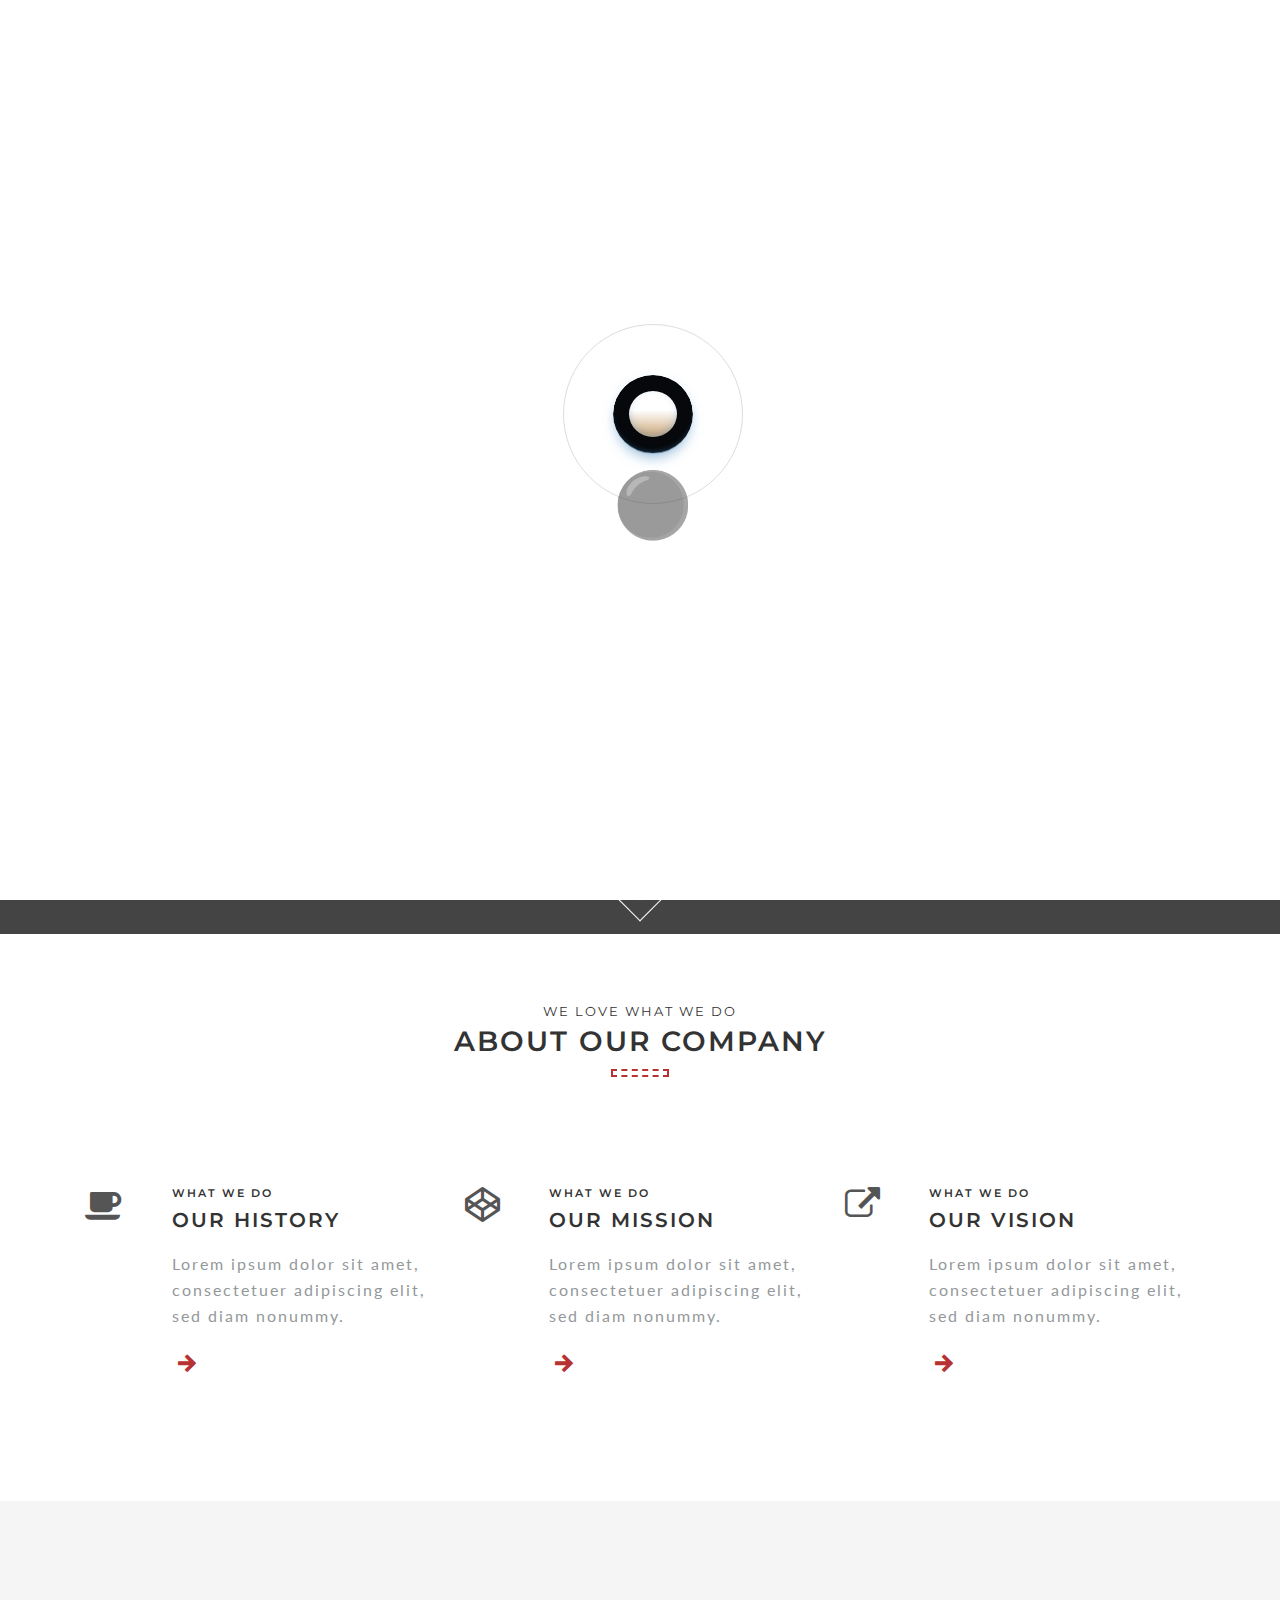
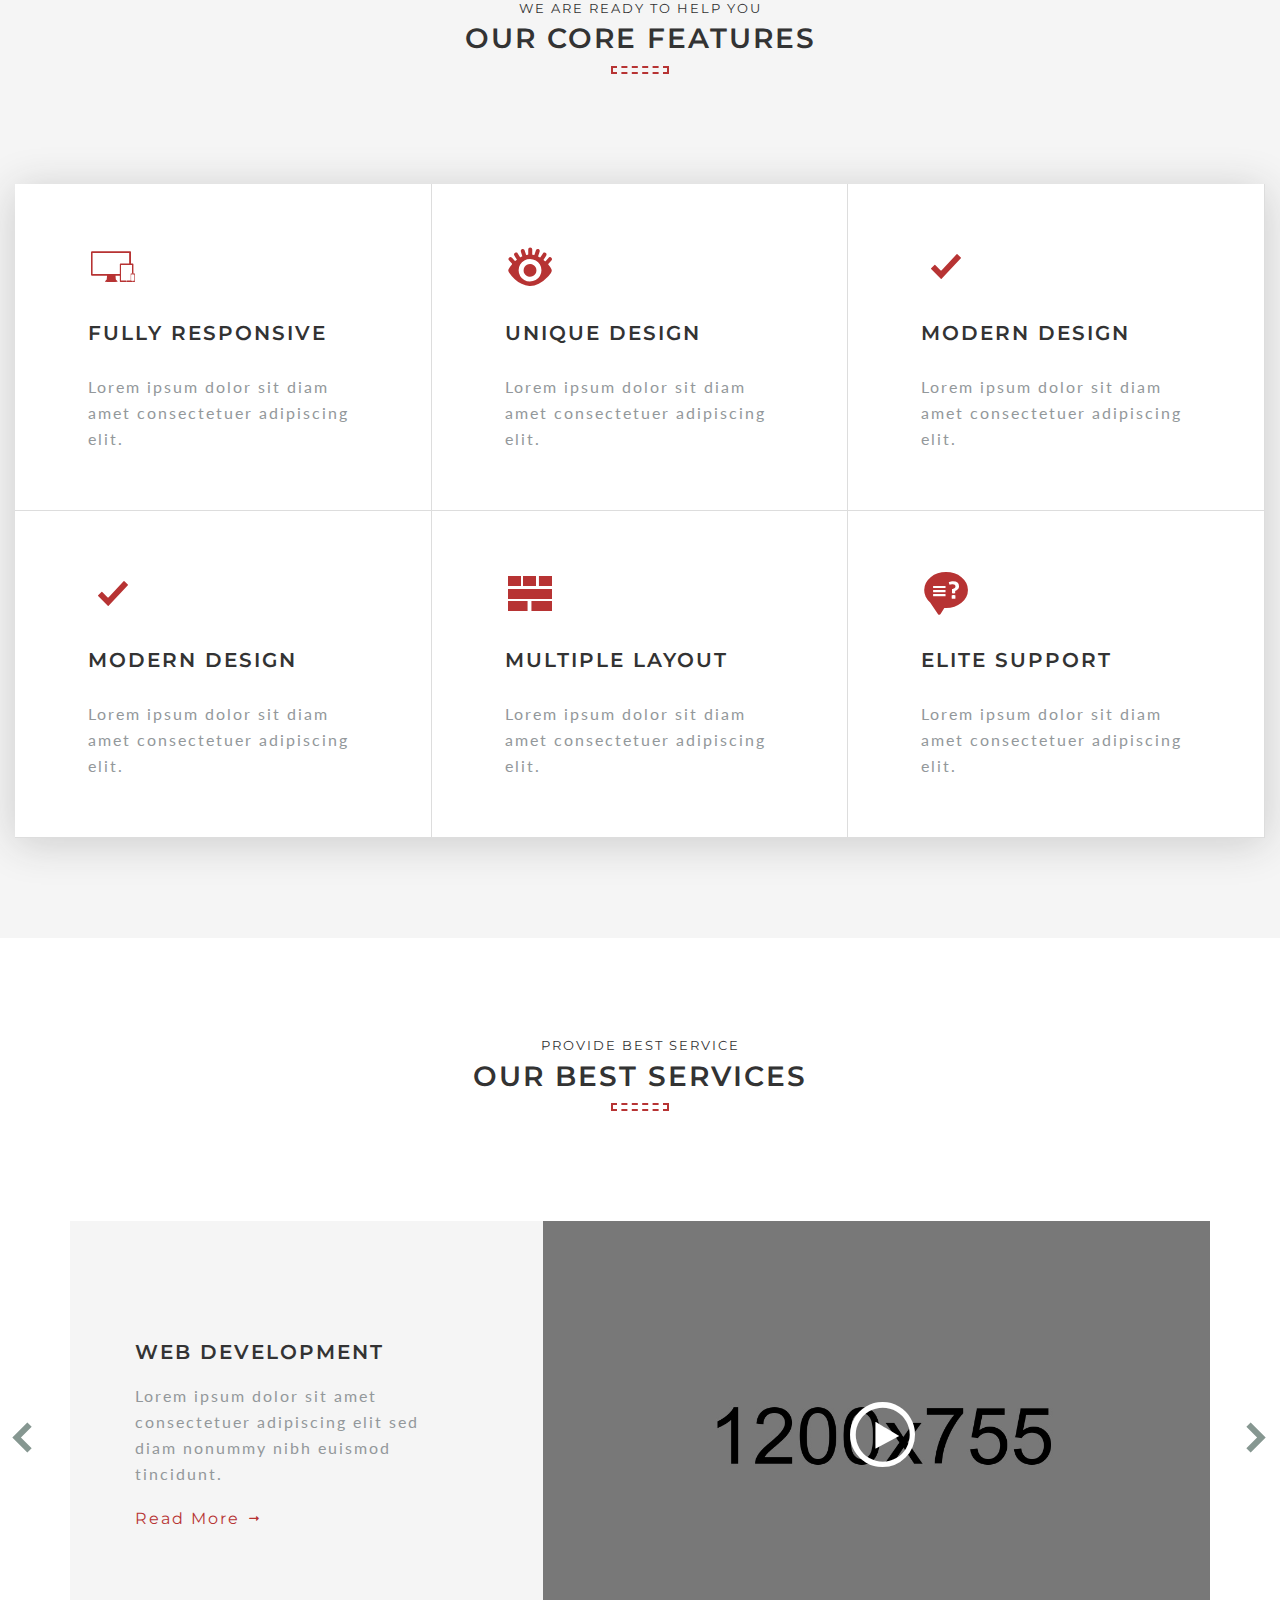
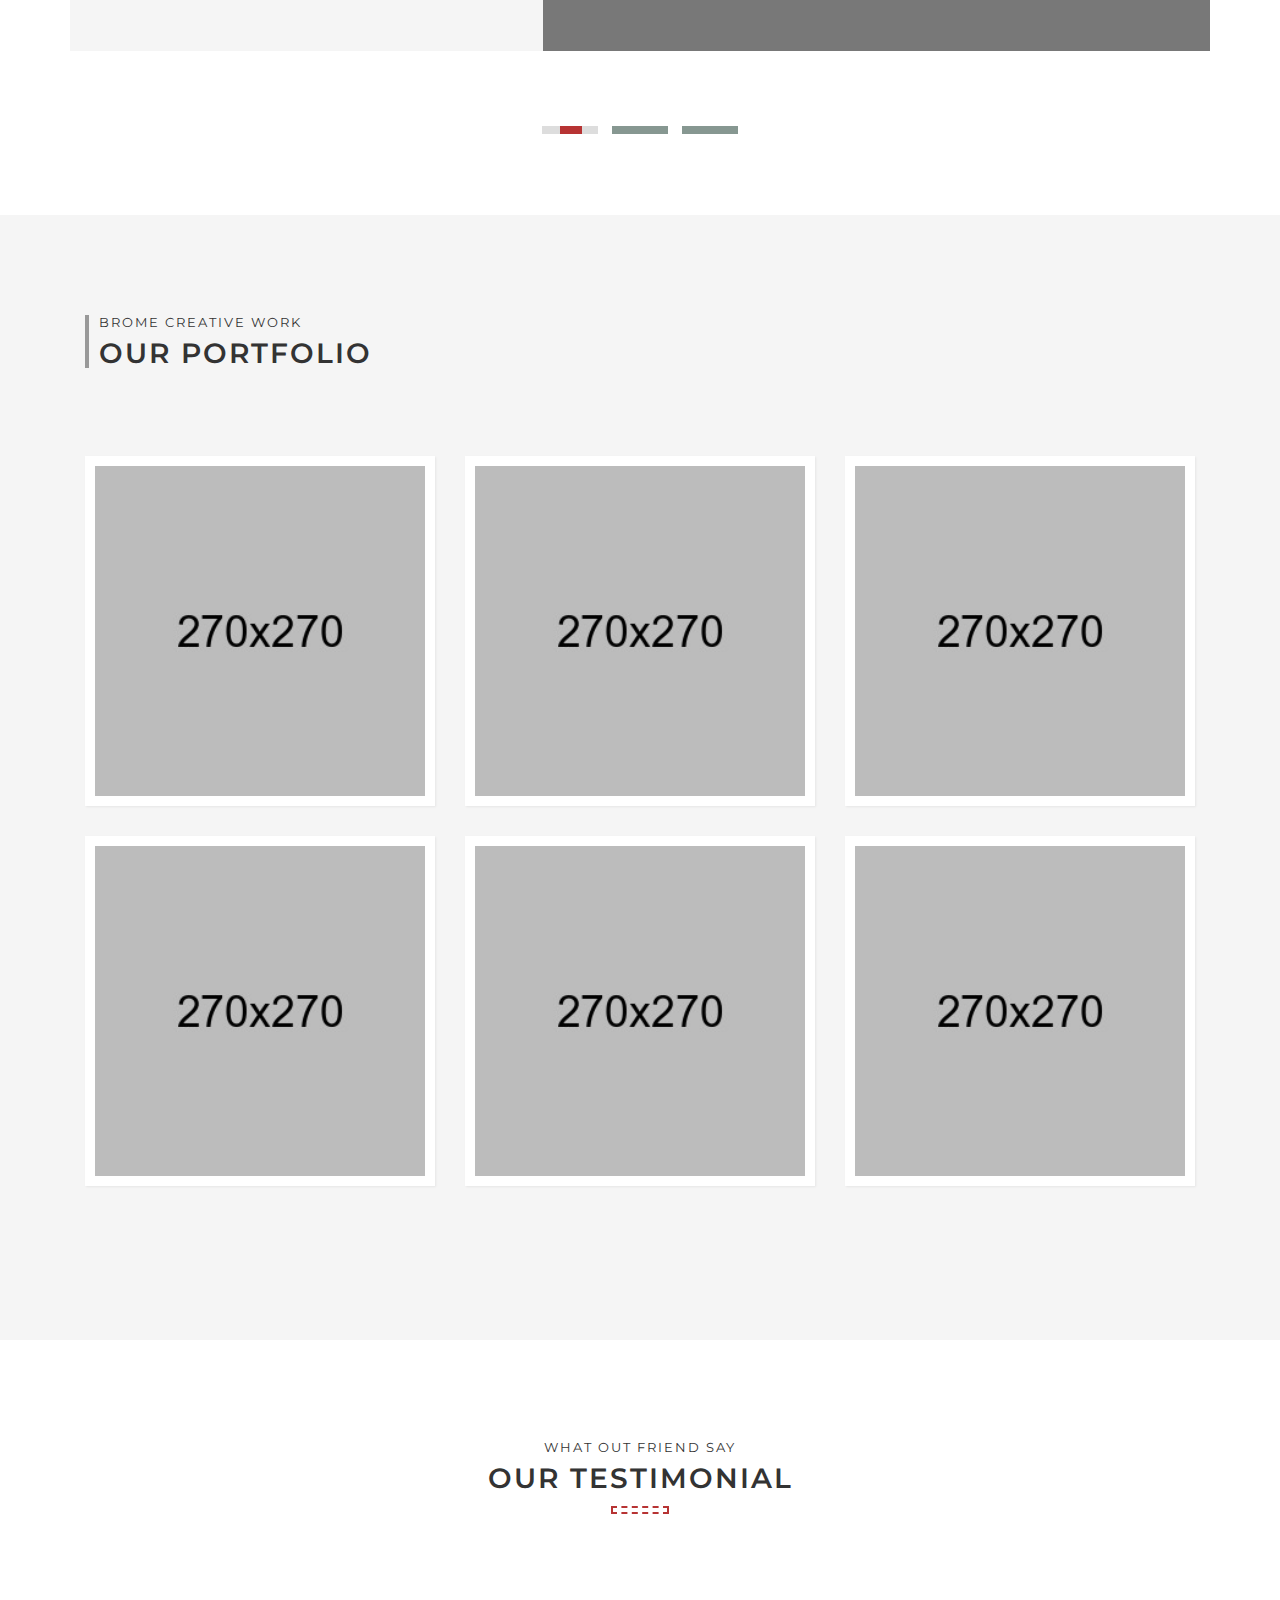
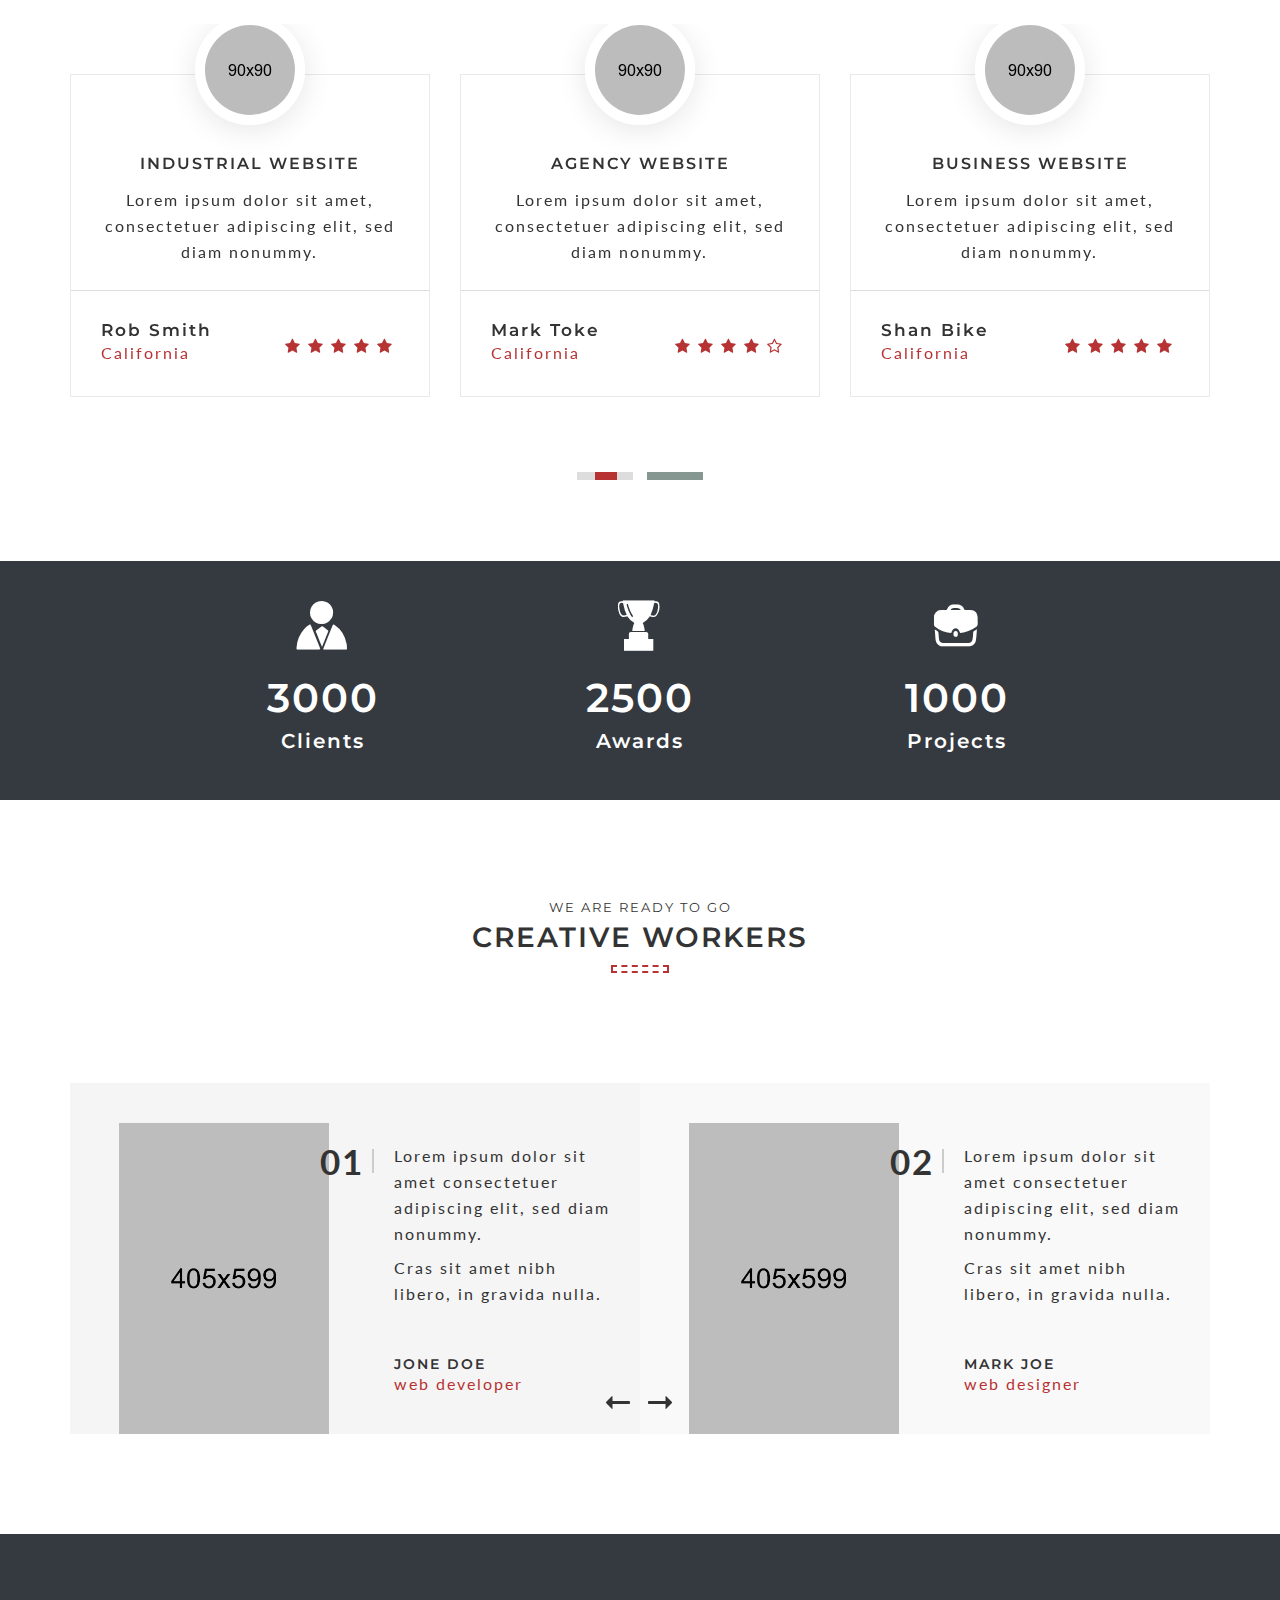
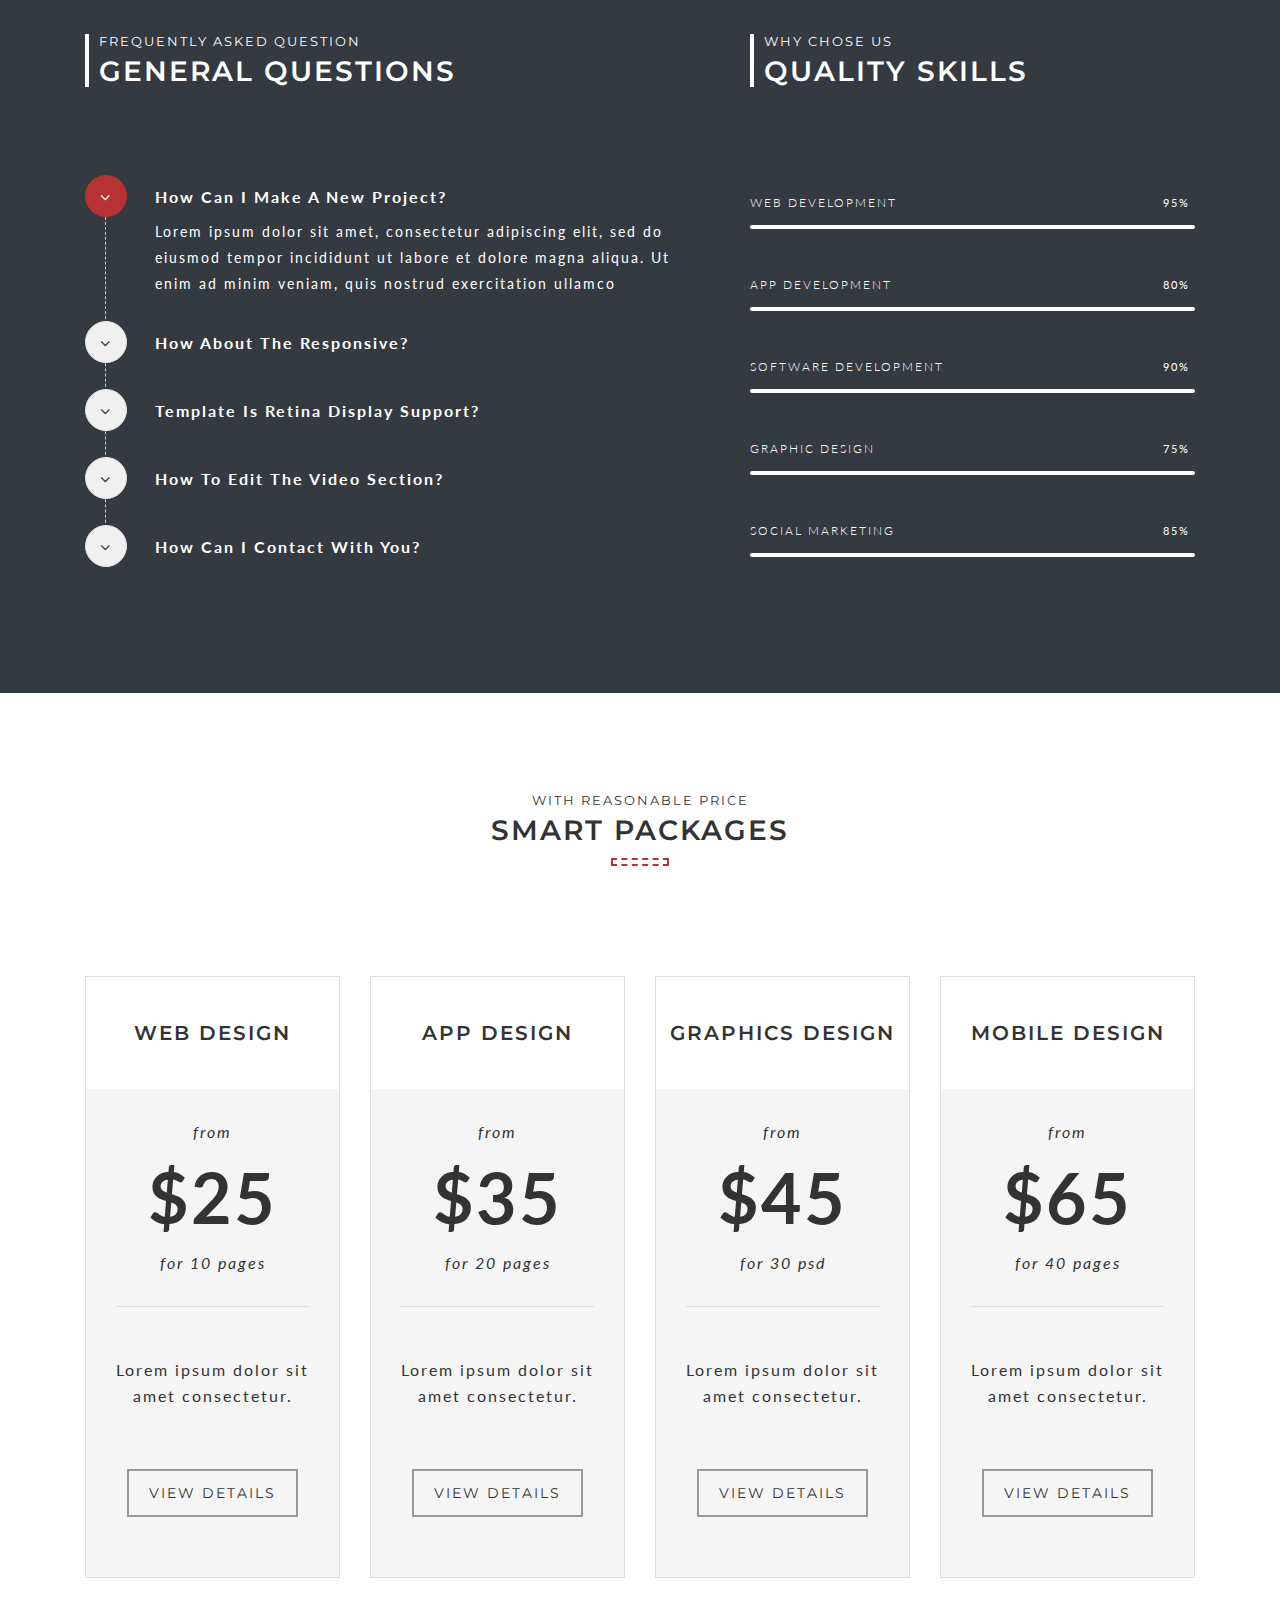
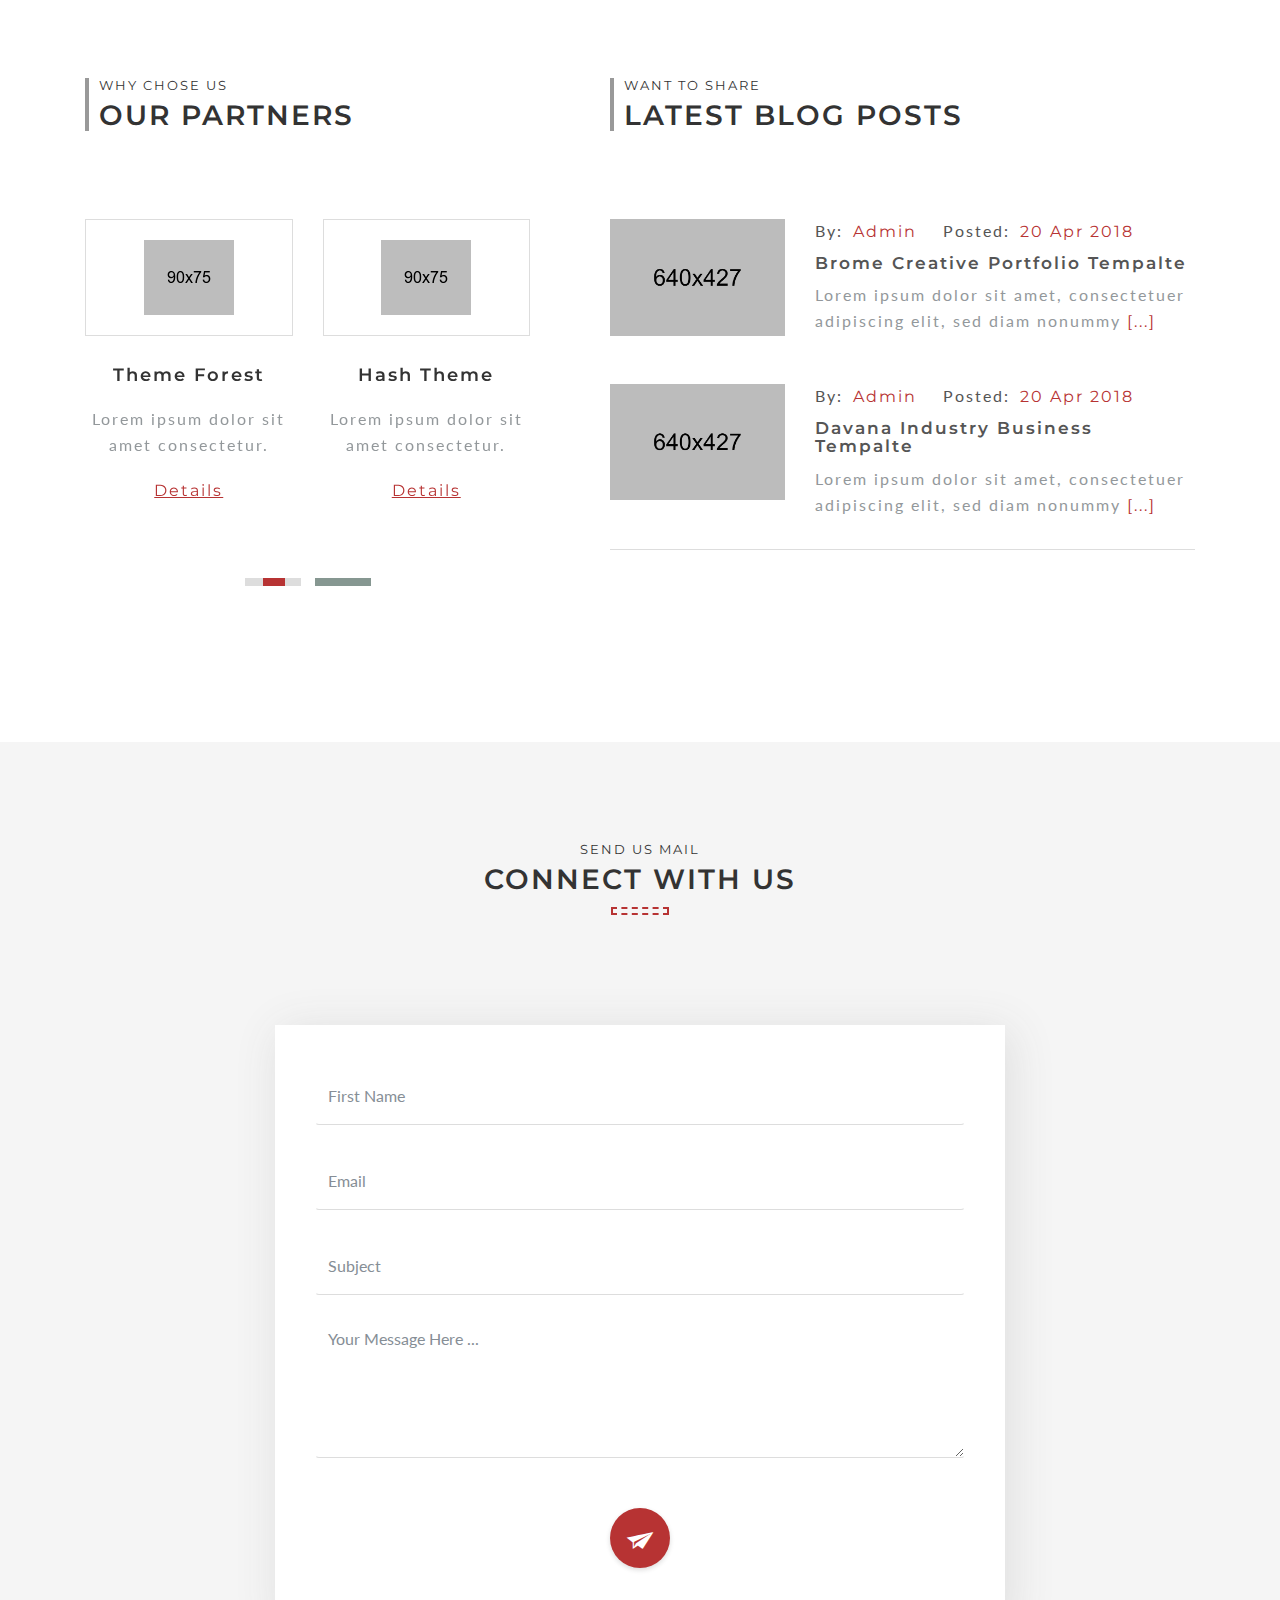
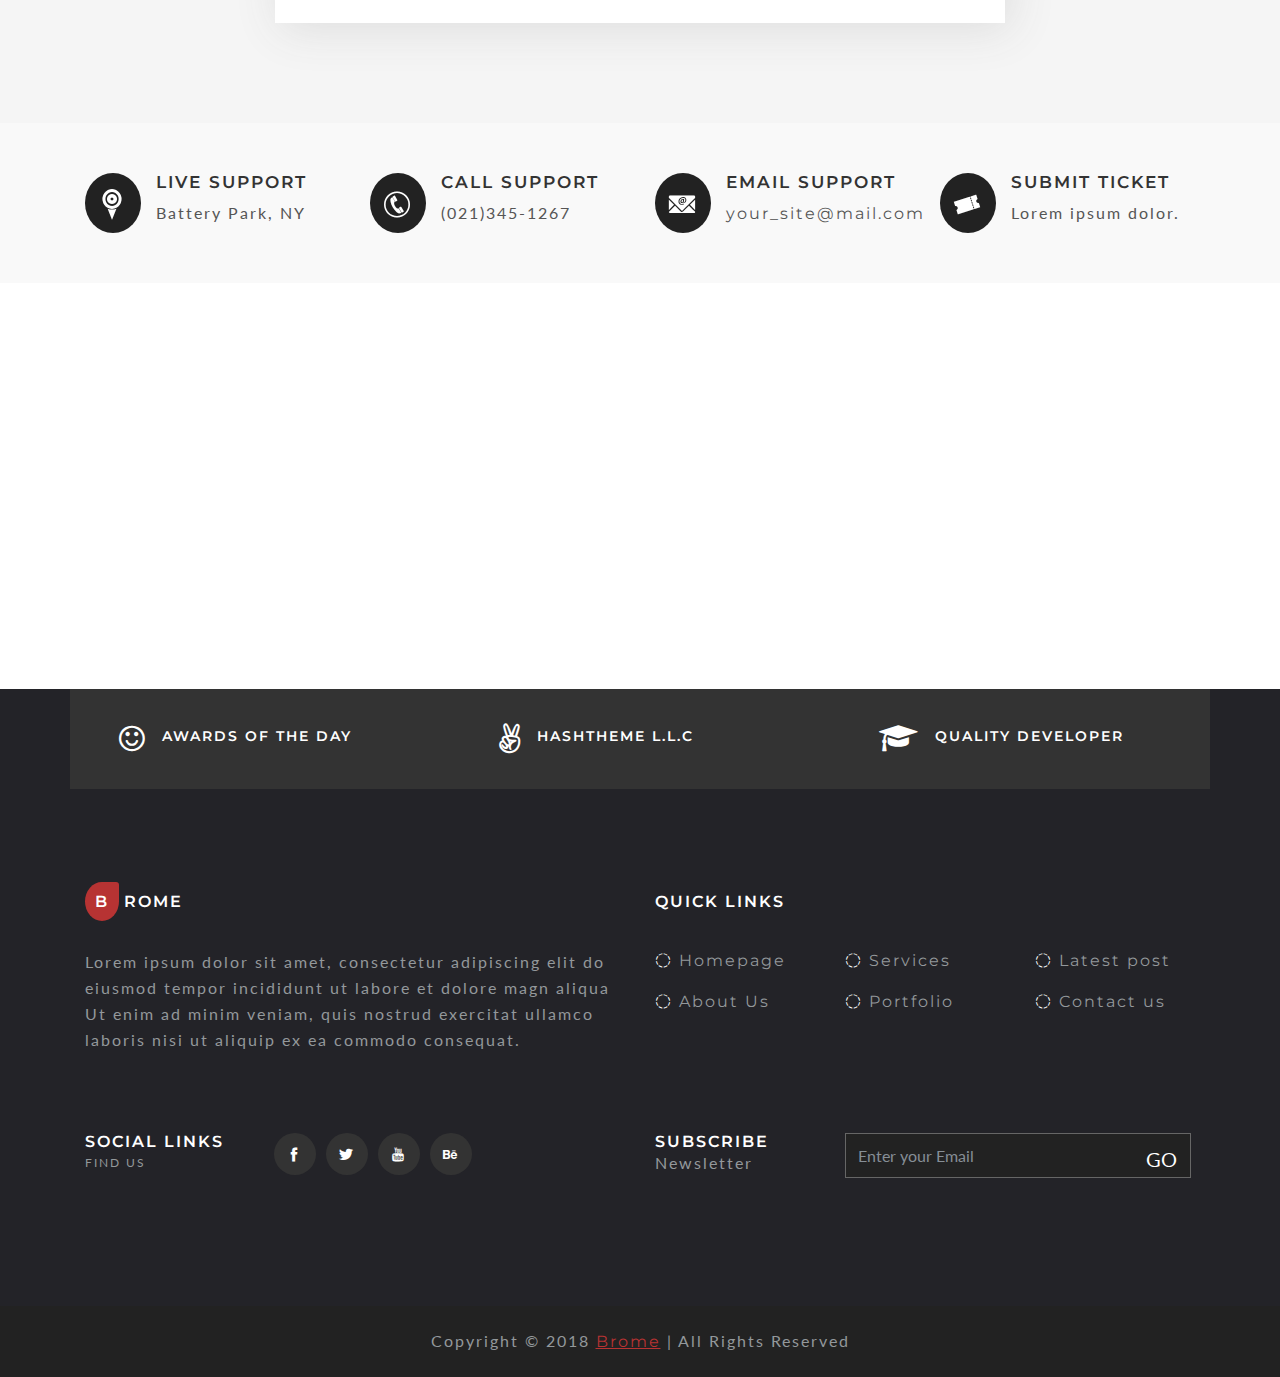
<file: index_text_slider.html>
<!DOCTYPE html>
<html lang="ZXX">

<head>
    <meta charset="utf-8">
    <meta name="viewport" content="width=device-width, initial-scale=1, shrink-to-fit=no">
    <!-- The above 3 meta tags *must* come first in the head; any other head content must come *after* these tags -->
    <link rel="shortcut icon" type="image/x-icon" href="assets/img/favicon.ico" />
    <title>Brome - Responsive Html5 Digital Agency Template</title>
    <!-- Bootstrap core CSS -->
    <link href="assets/bootstrap/css/bootstrap.min.css" rel="stylesheet">
    <!-- Google Font -->
    <link href="https://fonts.googleapis.com/css?family=Lato:400,400i,700,700i|Montserrat:400,400i,500,500i,600,600i,700,700i" rel="stylesheet">
    <!-- Font Awesome CSS -->
    <link rel="stylesheet" href="assets/fonts/font-awesome.min.css">
    <!-- icofont icon -->
    <link rel="stylesheet" href="assets/fonts/icofont.css">
    <!-- venobox -->
    <link rel="stylesheet" href="assets/venobox/css/venobox.css" />
    <!--- owl carousel Css-->
    <link rel="stylesheet" href="assets/owlcarousel/css/owl.carousel.min.css">
    <link rel="stylesheet" href="assets/owlcarousel/css/owl.theme.default.min.css">
    <!-- animate CSS -->
    <link rel="stylesheet" href="assets/css/animate.css">
    <!-- Style CSS -->
    <link rel="stylesheet" href="assets/css/style.css">
    <!-- Responsive CSS -->
    <link rel="stylesheet" href="assets/css/responsive.css">
</head>

<body data-spy="scroll" data-offset="80">

    <!-- START PRELOADER -->
    <div id="page-preloader">
        <div class="preload-loader">
            <div class="preload-spinner">⚫</div>
        </div>
    </div>
    <!-- END PRELOADER -->

    <!-- START NAVBAR -->
    <nav class="navbar navbar-expand-lg navbar-light fixed-top" id="mainNav">
        <div class="container">
            <a class="navbar-brand js-scroll-trigger" href="index.html">
                <h3 class="main-logo"><span>B</span>rome</h3>
            </a>
            <button class="navbar-toggler navbar-toggler-right" type="button" data-toggle="collapse" data-target="#navbarResponsive" aria-controls="navbarResponsive" aria-expanded="false" aria-label="Toggle navigation">
                MENU <i class="fa fa-bars"></i>
            </button>
            <div class="collapse navbar-collapse" id="navbarResponsive">
                <ul class="navbar-nav ml-auto">
                    <li class="nav-item">
                        <a class="nav-link js-scroll-trigger" href="#home">Home</a>
                    </li>
                    <li class="nav-item">
                        <a class="nav-link js-scroll-trigger" href="#about">About</a>
                    </li>
                    <li class="nav-item">
                        <a class="nav-link js-scroll-trigger" href="#service">Service</a>
                    </li>
                    <li class="nav-item">
                        <a class="nav-link js-scroll-trigger" href="#portfolio">Portfolio</a>
                    </li>
                    <li class="nav-item">
                        <a class="nav-link js-scroll-trigger" href="#team">Team</a>
                    </li>
                    <li class="nav-item">
                        <a class="nav-link js-scroll-trigger" href="#price">Price</a>
                    </li>
                    <li class="nav-item">
                        <a class="nav-link js-scroll-trigger" href="#blog">Blog</a>
                    </li>
                    <li class="nav-item">
                        <a class="nav-link js-scroll-trigger" href="#contact">Contact</a>
                    </li>
                    <li class="nav-item quote-btn">
                        <a class="nav-link" href="#"><i class="icofont icofont-brand-china-mobile"></i> Get a quote</a>
                    </li>
                </ul>
            </div>
        </div>
    </nav>
    <!-- END NAVBAR -->
	
    <!-- START HOME SLIDER -->
    <section id="home" class="overlay section-back-image" data-background="assets/img/bg/slide-2.jpg">
        <div class="home-slider owl-carousel owl-theme">
		   <!-- single slide -->	
		   <div class="full-screen">
				<div class="slider-content text-left">
					<div class="slider-content-inner">
						<div class="container">
							<div class="row">
								<div class="col-lg-8">
									<h2><span>Brome</span> <br> We are creative</h2>
									<p>Lorem ipsum dolor sit amet, consectetuer adipiscing elit, sed diam nonummy nibh euismod tincidunt ut laoreet dolore magna aliquam erat volutpat.</p>
									<a class="btn-home-slider-3 js-scroll-trigger" href="#about">Learn More</a>
									<a class="btn-home-slider-2 js-scroll-trigger" href="#service">Our Services</a>	
								</div>
							</div>
						</div>
					</div>
				</div>
		    </div>	
		    <!-- end single slide -->
		   <!-- single slide -->	
		   <div class="full-screen">
				<div class="slider-content text-left">
					<div class="slider-content-inner">
						<div class="container">
							<div class="row">
								<div class="col-lg-8">
									<h2><span>Hey!</span> <br> We are Brome</h2>
									<p>Lorem ipsum dolor sit amet, consectetuer adipiscing elit, sed diam nonummy nibh euismod tincidunt ut laoreet dolore magna aliquam erat volutpat.</p>
									<a class="btn-home-slider-1 js-scroll-trigger" href="#service">Our Services</a>
									<a class="btn-home-slider-2 js-scroll-trigger" href="#contact">get in touch</a>	
								</div>
							</div>
						</div>
					</div>
				</div>
		    </div>	
		    <!-- end single slide -->
		   <!-- single slide -->	
		   <div class="full-screen">
				<div class="slider-content text-left">
					<div class="slider-content-inner">
						<div class="container">
							<div class="row">
								<div class="col-lg-8">
									<h2><span>Work's</span> <br> We are developer</h2>
									<p>Lorem ipsum dolor sit amet, consectetuer adipiscing elit, sed diam nonummy nibh euismod tincidunt ut laoreet dolore magna aliquam erat volutpat.</p>
									<a class="btn-home-slider-3 js-scroll-trigger" href="#portfolio">Our Project</a>
									<a class="btn-home-slider-2 js-scroll-trigger" href="#contact">Contact Us</a>	
								</div>
							</div>
						</div>
					</div>
				</div>
		    </div>	
		    <!-- end single slide -->
        </div>
        <!--- END SLIDER ITEM -->
        <a class="btn-scroll-down js-scroll-trigger wow fadeInDown" data-wow-delay="0.5s" data-wow-duration="3s" href="#about"></a>
    </section>
    <!-- END HOME SLIDER -->

    <!-- START ABOUT SECTION -->
    <section id="about" class="section-padding">
        <div class="container">
            <div class="row">
                <div class="col-lg-12 text-center">
                    <div class="section-title">
                        <h6>we love what we do</h6>
                        <h3>About Our Company</h3>
                    </div>
                </div>
                <!--- END COL -->
                <div class="col-lg-4 col-md-4 col-sm-12 col-12">
                    <div class="single-about">
                        <div class="single-about-icon">
                            <i class="fa fa-coffee"></i>
                        </div>
                        <div class="single-about-text">
                            <h6>WHAT WE DO</h6>
                            <h4>Our history</h4>
                            <p>Lorem ipsum dolor sit amet, consectetuer adipiscing elit, sed diam nonummy.</p>
                            <p><i class="icofont icofont-arrow-right"></i></p>
                        </div>
                    </div>
                </div>
                <!-- end single about -->
                <div class="col-lg-4 col-md-4 col-sm-12 col-12">
                    <div class="single-about">
                        <div class="single-about-icon">
                            <i class="fa fa-codepen"></i>
                        </div>
                        <div class="single-about-text">
                            <h6>WHAT WE DO</h6>
                            <h4>Our Mission</h4>
                            <p>Lorem ipsum dolor sit amet, consectetuer adipiscing elit, sed diam nonummy.</p>
                            <p><i class="icofont icofont-arrow-right"></i></p>
                        </div>
                    </div>
                </div>
                <!-- end single about -->
                <div class="col-lg-4 col-md-4 col-sm-12 col-12">
                    <div class="single-about">
                        <div class="single-about-icon">
                            <i class="fa fa-external-link"></i>
                        </div>
                        <div class="single-about-text">
                            <h6>WHAT WE DO</h6>
                            <h4>Our vision</h4>
                            <p>Lorem ipsum dolor sit amet, consectetuer adipiscing elit, sed diam nonummy.</p>
                            <p><i class="icofont icofont-arrow-right"></i></p>
                        </div>
                    </div>
                </div>
                <!-- end single about -->
            </div>
            <!--- END ROW -->
        </div>
        <!--- END CONTAINER -->
    </section>
    <!-- END ABOUT SECTION  -->

    <!-- START FEATURES SECTION -->
    <section id="features" class="section-padding bg-gray">
        <div class="container">
            <div class="row">
                <div class="col-lg-12 text-center">
                    <div class="section-title">
                        <h6>We are ready to help you</h6>
                        <h3>Our Core Features</h3>
                    </div>
                    <!--- END COL -->
                </div>
                <!--- END COL -->
            </div>
            <!--- END ROW -->
        </div>
        <!--- END ROW -->
        <div class="custom-container">
            <div class="row our-features text-left bg-white">
                <div class="col-lg-4 col-md-4 col-sm-12 col-12 feature-main">
                    <div class="single-feature">
                        <div class="single-feature-icon">
                            <i class="icofont icofont-responsive"></i>
                        </div>
                        <h4>Fully Responsive</h4>
                        <p>Lorem ipsum dolor sit diam amet consectetuer adipiscing elit.</p>
                    </div>
                </div>
                <!--- END COL -->
                <div class="col-lg-4 col-md-4 col-sm-12 col-12 feature-main">
                    <div class="single-feature">
                        <div class="single-feature-icon">
                            <i class="icofont icofont-open-eye"></i>
                        </div>
                        <h4>Unique Design</h4>
                        <p>Lorem ipsum dolor sit diam amet consectetuer adipiscing elit.</p>
                    </div>
                </div>
                <!--- END COL -->
                <div class="col-lg-4 col-md-4 col-sm-12 col-12 feature-main">
                    <div class="single-feature">
                        <div class="single-feature-icon">
                            <i class="icofont icofont-check"></i>
                        </div>
                        <h4>Modern Design</h4>
                        <p>Lorem ipsum dolor sit diam amet consectetuer adipiscing elit.</p>
                    </div>
                </div>
                <!--- END COL -->
                <div class="col-lg-4 col-md-4 col-sm-12 col-12 feature-main">
                    <div class="single-feature">
                        <div class="single-feature-icon">
                            <i class="icofont icofont-check"></i>
                        </div>
                        <h4>Modern Design</h4>
                        <p>Lorem ipsum dolor sit diam amet consectetuer adipiscing elit.</p>
                    </div>
                </div>
                <!--- END COL -->
                <div class="col-lg-4 col-md-4 col-sm-12 col-12 feature-main">
                    <div class="single-feature">
                        <div class="single-feature-icon">
                            <i class="icofont icofont-layout"></i>
                        </div>
                        <h4>Multiple Layout</h4>
                        <p>Lorem ipsum dolor sit diam amet consectetuer adipiscing elit.</p>
                    </div>
                </div>
                <!--- END COL -->
                <div class="col-lg-4 col-md-4 col-sm-12 col-12 feature-main">
                    <div class="single-feature">
                        <div class="single-feature-icon">
                            <i class="icofont icofont-support-faq"></i>
                        </div>
                        <h4>Elite Support</h4>
                        <p>Lorem ipsum dolor sit diam amet consectetuer adipiscing elit.</p>
                    </div>
                </div>
                <!--- END COL -->
            </div>
            <!--- END ROW -->
        </div>
        <!--- END CONTAINER -->
    </section>
    <!-- END FEATURES SECTION  -->

    <!-- START SERVICE SECTION -->
    <section id="service" class="section-padding">
        <div class="container">
            <div class="row">
                <div class="col-lg-12 text-center">
                    <div class="section-title">
                        <h6>provide best service</h6>
                        <h3>Our Best Services</h3>
                    </div>
                </div>
                <!--- END COL -->
                <div class="services-slider owl-carousel owl-theme">
                    <div class="single-service-item">
                        <div class="row">
                            <div class="col-lg-5 col-md-12 col-sm-12 col-12 single-service-main bg-gray p-0">
                                <div class="single-service">
                                    <h4>Web Development</h4>
                                    <p>Lorem ipsum dolor sit amet consectetuer adipiscing elit sed diam nonummy nibh euismod tincidunt.</p>
                                    <a href="#" class="ser-read">Read More <i class="icofont icofont-long-arrow-right"></i></a>
                                </div>
                            </div>
                            <div class="col-lg-7 col-md-12 col-sm-12 col-12 p-0">
                                <div class="single-service-promo">
                                    <img class="img-fluid" src="assets/img/service/1.jpg" alt="" />
                                </div>
                                <div class="single-service-promo-icon">
                                    <a href="#" data-toggle="modal" data-target="#myModal" class="info"><i class="icofont icofont-play-alt-2"></i></a>
                                </div>
                            </div>
                        </div>
                    </div>
                    <!--- END single service -->

                    <div class="single-service-item">
                        <div class="row">
                            <div class="col-lg-5 col-md-12 col-sm-12 col-12 single-service-main bg-gray p-0">
                                <div class="single-service">
                                    <h4>App Development</h4>
                                    <p>Lorem ipsum dolor sit amet consectetuer adipiscing elit sed diam nonummy nibh euismod tincidunt.</p>
                                    <a href="#" class="ser-read">Read More <i class="icofont icofont-long-arrow-right"></i></a>
                                </div>
                            </div>
                            <div class="col-lg-7 col-md-12 col-sm-12 col-12 p-0">
                                <div class="single-service-promo">
                                    <img class="img-fluid" src="assets/img/service/2.jpg" alt="" />
                                </div>
                                <div class="single-service-promo-icon">
                                    <a href="#" data-toggle="modal" data-target="#myModal" class="info"><i class="icofont icofont-play-alt-2"></i></a>
                                </div>
                            </div>
                        </div>
                    </div>
                    <!--- END single service -->

                    <div class="single-service-item">
                        <div class="row">
                            <div class="col-lg-5 col-md-12 col-sm-12 col-12 single-service-main bg-gray p-0">
                                <div class="single-service">
                                    <h4>Graphics Design</h4>
                                    <p>Lorem ipsum dolor sit amet consectetuer adipiscing elit sed diam nonummy nibh euismod tincidunt.</p>
                                    <a href="#" class="ser-read">Read More <i class="icofont icofont-long-arrow-right"></i></a>
                                </div>
                            </div>
                            <div class="col-lg-7 col-md-12 col-sm-12 col-12 p-0">
                                <div class="single-service-promo">
                                    <img class="img-fluid" src="assets/img/service/3.jpg" alt="" />
                                </div>
                                <div class="single-service-promo-icon">
                                    <a href="#" data-toggle="modal" data-target="#myModal" class="info"><i class="icofont icofont-play-alt-2"></i></a>
                                </div>
                            </div>
                        </div>
                    </div>
                    <!--- END single service -->
                </div>
            </div>
            <!--- END ROW -->
        </div>
        <!--- END CONTAINER -->
    </section>
    <!-- END SERVICE SECTION  -->

    <!-- START PORTFOLIo SECTION -->
    <section id="portfolio" class="section-padding bg-gray">
        <div class="container">
            <div class="row mb-80">
                <div class="col-lg-4 col-md-12 col-sm-12 col-12">
                    <div class="section-title-left">
                        <h6>Brome creative work</h6>
                        <h3>Our Portfolio</h3>
                    </div>
                </div>
                <!--- END COL -->
                <div class="col-lg-8 col-md-12 col-sm-12 col-12">
                    <div class="portfolio-filter-menu wow fadeInUp">
                        <ul>
                            <li class="filter" data-filter="all">All</li>
                            <li class="filter" data-filter=".one"> Web design</li>
                            <li class="filter" data-filter=".two">Branding</li>
                            <li class="filter" data-filter=".three">Illustration</li>
                        </ul>
                    </div>
                </div>
                <!--- END COL -->
            </div>
            <!--- END ROW -->
            <div class="portfolio-items">
                <div class="row text-center">
                    <div class="col-lg-4 col-md-6 col-sm-12 col-12 mix one three">
                        <div class="single-portfolio single-portfolio-wra">
                            <img class="img-fluid" src="assets/img/portfolio/1.jpg" alt="" />
                            <div class="mask">
                                <div class="mask-content">
                                    <h4>Portfolio Title</h4>
                                    <p>Lorem ipsum dolor sit diam amet consectetuer adipiscing elit.</p>
                                    <a href="assets/img/portfolio/1.jpg" class="venobox info" data-title="PORTFOLIO TITTLE" data-gall="gall12">View Large</a>
                                </div>
                            </div>
                        </div>
                    </div>
                    <!--- END COL -->
                    <div class="col-lg-4 col-md-6 col-sm-12 col-12 mix three">
                        <div class="single-portfolio single-portfolio-wra">
                            <img class="img-fluid" src="assets/img/portfolio/3.jpg" alt="" />
                            <div class="mask">
                                <div class="mask-content">
                                    <h4>Portfolio Youtube</h4>
                                    <p>Lorem ipsum dolor sit diam amet consectetuer adipiscing elit.</p>
                                    <a href="https://www.youtube.com/watch?v=LpbMV5zCZEI" data-title="PORTFOLIO YOUTUBE VIDEO" data-vbtype="youtube" class="venobox info" data-gall="gall12">View Large</a>
                                </div>
                            </div>
                        </div>
                    </div>
                    <!--- END COL -->
                    <div class="col-lg-4 col-md-6 col-sm-12 col-12 mix two">
                        <div class="single-portfolio single-portfolio-wra">
                            <img class="img-fluid" src="assets/img/portfolio/5.jpg" alt="" />
                            <div class="mask">
                                <div class="mask-content">
                                    <h4>Portfolio Vimeo</h4>
                                    <p>Lorem ipsum dolor sit diam amet consectetuer adipiscing elit.</p>
                                    <a href="https://vimeo.com/75976293" class="venobox info" data-autoplay="true" data-title="PORTFOLIO VIMEO VIDEO" data-vbtype="vimeo" data-gall="gall12">View Large</a>
                                </div>
                            </div>
                        </div>
                    </div>
                    <!--- END COL -->
                    <div class="col-lg-4 col-md-6 col-sm-12 col-12 mix two three">
                        <div class="single-portfolio single-portfolio-wra">
                            <img class="img-fluid" src="assets/img/portfolio/4.jpg" alt="" />
                            <div class="mask">
                                <div class="mask-content">
                                    <h4>Portfolio Title</h4>
                                    <p>Lorem ipsum dolor sit diam amet consectetuer adipiscing elit.</p>
                                    <a href="assets/img/portfolio/4.jpg" class="venobox info" data-title="PORTFOLIO TITTLE" data-gall="gall12">View Large</a>
                                </div>
                            </div>
                        </div>
                    </div>
                    <!--- END COL -->
                    <div class="col-lg-4 col-md-6 col-sm-12 col-12 mix one two">
                        <div class="single-portfolio single-portfolio-wra">
                            <img class="img-fluid" src="assets/img/portfolio/2.jpg" alt="" />
                            <div class="mask">
                                <div class="mask-content">
                                    <h4>Portfolio Title</h4>
                                    <p>Lorem ipsum dolor sit diam amet consectetuer adipiscing elit.</p>
                                    <a href="assets/img/portfolio/2.jpg" class="venobox info" data-title="PORTFOLIO TITTLE" data-gall="gall12">View Large</a>
                                </div>
                            </div>
                        </div>
                    </div>
                    <!--- END COL -->
                    <div class="col-lg-4 col-md-6 col-sm-12 col-12 mix one">
                        <div class="single-portfolio single-portfolio-wra">
                            <img class="img-fluid" src="assets/img/portfolio/6.jpg" alt="" />
                            <div class="mask">
                                <div class="mask-content">
                                    <h4>Portfolio Title</h4>
                                    <p>Lorem ipsum dolor sit diam amet consectetuer adipiscing elit.</p>
                                    <a href="assets/img/portfolio/6.jpg" class="venobox info" data-title="PORTFOLIO TITTLE" data-gall="gall12">View Large</a>
                                </div>
                            </div>
                        </div>
                    </div>
                    <!--- END COL -->
                </div>
                <!--- END ROW -->
            </div>
            <!--- END PORTFOLIO ITEMS -->
            <div class="row">
                <div class="col-lg-12 text-right wow fadeInUp">
                    <div class="portfolio-more-btn">
                        <a href="#">View more works <i class="icofont icofont-long-arrow-right"></i></a>
                    </div>
                </div>
                <!--- END COL -->
            </div>
            <!--- END ROW -->
        </div>
        <!--- END CONTAINER -->
    </section>
    <!-- END PORTFOLIo SECTION  -->

    <!-- START TESTIMONIAL SECTION -->
    <section id="testimonial" class="section-padding">
        <div class="container">
            <div class="row">
                <div class="col-lg-12 text-center">
                    <div class="section-title">
                        <h6>what out friend say</h6>
                        <h3>Our Testimonial</h3>
                    </div>
                </div>
                <!--- END COL -->
                <div class="testimonial-slider owl-carousel owl-theme">
                    <div class="single-testimonial">
                        <div class="testimonial-img text-center">
                            <img src="assets/img/testimonial/team-1.jpg" class="img-fluid" alt="">
                        </div>
                        <div class="testimonial-dec text-center">
                            <h4>industrial website</h4>
                            <p>Lorem ipsum dolor sit amet, consectetuer adipiscing elit, sed diam nonummy.</p>
                        </div>
                        <div class="testimonial-dec-2">
                            <div class="testimonial-author">
                                <h4>Rob Smith</h4>
                                <p>California</p>
                            </div>
                            <div class="testimonial-author-rate">
                                <i class="fa fa-star"></i>
                                <i class="fa fa-star"></i>
                                <i class="fa fa-star"></i>
                                <i class="fa fa-star"></i>
                                <i class="fa fa-star"></i>
                            </div>
                        </div>
                    </div>
                    <!-- end single testimonial -->
                    <div class="single-testimonial">
                        <div class="testimonial-img text-center">
                            <img src="assets/img/testimonial/team-2.jpg" class="img-fluid" alt="">
                        </div>
                        <div class="testimonial-dec text-center">
                            <h4>Agency website</h4>
                            <p>Lorem ipsum dolor sit amet, consectetuer adipiscing elit, sed diam nonummy.</p>
                        </div>
                        <div class="testimonial-dec-2">
                            <div class="testimonial-author">
                                <h4>Mark Toke</h4>
                                <p>California</p>
                            </div>
                            <div class="testimonial-author-rate">
                                <i class="fa fa-star"></i>
                                <i class="fa fa-star"></i>
                                <i class="fa fa-star"></i>
                                <i class="fa fa-star"></i>
                                <i class="fa fa-star-o"></i>
                            </div>
                        </div>
                    </div>
                    <!-- end single testimonial -->
                    <div class="single-testimonial">
                        <div class="testimonial-img text-center">
                            <img src="assets/img/testimonial/team-3.jpg" class="img-fluid" alt="">
                        </div>
                        <div class="testimonial-dec text-center">
                            <h4>Business website</h4>
                            <p>Lorem ipsum dolor sit amet, consectetuer adipiscing elit, sed diam nonummy.</p>
                        </div>
                        <div class="testimonial-dec-2">
                            <div class="testimonial-author">
                                <h4>Shan Bike</h4>
                                <p>California</p>
                            </div>
                            <div class="testimonial-author-rate">
                                <i class="fa fa-star"></i>
                                <i class="fa fa-star"></i>
                                <i class="fa fa-star"></i>
                                <i class="fa fa-star"></i>
                                <i class="fa fa-star"></i>
                            </div>
                        </div>
                    </div>
                    <!-- end single testimonial -->
                    <div class="single-testimonial">
                        <div class="testimonial-img text-center">
                            <img src="assets/img/testimonial/team-1.jpg" class="img-fluid" alt="">
                        </div>
                        <div class="testimonial-dec text-center">
                            <h4>industrial website</h4>
                            <p>Lorem ipsum dolor sit amet, consectetuer adipiscing elit, sed diam nonummy.</p>
                        </div>
                        <div class="testimonial-dec-2">
                            <div class="testimonial-author">
                                <h4>Rob Smith</h4>
                                <p>California</p>
                            </div>
                            <div class="testimonial-author-rate">
                                <i class="fa fa-star"></i>
                                <i class="fa fa-star"></i>
                                <i class="fa fa-star"></i>
                                <i class="fa fa-star"></i>
                                <i class="fa fa-star-o"></i>
                            </div>
                        </div>
                    </div>
                    <!-- end single testimonial -->
                </div>
            </div>
            <!--- END ROW -->
        </div>
        <!--- END CONTAINER -->
    </section>
    <!-- END TESTIMONIAL SECTION  -->

    <!-- START COUNTER SECTION -->
    <section id="counter" class="counter-section bg-dark">
        <div class="container">
            <div class="row">
                <div class="col-lg-10 mx-auto text-center">
                    <div class="row">
                        <div class="col-lg-4 col-md-4 col-sm-12 col-12">
                            <div class="single-counter">
                                <i class="icofont icofont-user-suited"></i>
                                <h2 class="timer">3000</h2>
                                <h4>Clients</h4>
                            </div>
                        </div>
                        <!-- end single counter -->
                        <div class="col-lg-4 col-md-4 col-sm-12 col-12">
                            <div class="single-counter">
                                <i class="icofont icofont-award"></i>
                                <h2 class="timer">2500</h2>
                                <h4>Awards</h4>
                            </div>
                        </div>
                        <!-- end single counter -->
                        <div class="col-lg-4 col-md-4 col-sm-12 col-12">
                            <div class="single-counter">
                                <i class="icofont icofont-briefcase-alt-1"></i>
                                <h2 class="timer">1000</h2>
                                <h4>Projects</h4>
                            </div>
                        </div>
                        <!-- end single counter -->
                    </div>
                    <!--- END ROW -->
                </div>
                <!--- END COL -->
            </div>
            <!--- END ROW -->
        </div>
        <!--- END CONTAINER -->
    </section>
    <!-- END COUNTER SECTION  -->

    <!-- START TEAM SECTION -->
    <section id="team" class="section-padding">
        <div class="container">
            <div class="row">
                <div class="col-lg-12 text-center">
                    <div class="section-title">
                        <h6>we are ready to go</h6>
                        <h3>Creative Workers</h3>
                    </div>
                </div>
                <!--- END COL -->
                <div class="team-slider owl-carousel owl-theme">
                    <div class="single-team-item">
                        <div class="row">
                            <div class="col-lg-5 col-md-5 col-sm-12 col-12 no-padding">
                                <div class="single-team-img">
                                    <img src="assets/img/team/1.png" class="img-fluid" alt="">
                                </div>
                            </div>
                            <div class="col-lg-7 col-md-7 col-sm-12 col-12">
                                <div class="single-team-dec">
                                    <div class="single-team-dec-icon">
                                        01
                                    </div>
                                    <div class="single-team-dec-text">
                                        <p>Lorem ipsum dolor sit amet consectetuer adipiscing elit, sed diam nonummy.</p>
                                        <p>Cras sit amet nibh libero, in gravida nulla.</p>
                                        <h4>Jone Doe</h4>
                                        <span>web developer</span>
                                    </div>
                                </div>
                            </div>
                        </div>
                    </div>
                    <!-- end single team -->
                    <div class="single-team-item">
                        <div class="row">
                            <div class="col-lg-5 col-md-5 col-sm-12 col-12 no-padding">
                                <div class="single-team-img">
                                    <img src="assets/img/team/2.png" class="img-fluid" alt="">
                                </div>
                            </div>
                            <div class="col-lg-7 col-md-7 col-sm-12 col-12">
                                <div class="single-team-dec">
                                    <div class="single-team-dec-icon">
                                        02
                                    </div>
                                    <div class="single-team-dec-text">
                                        <p>Lorem ipsum dolor sit amet consectetuer adipiscing elit, sed diam nonummy.</p>
                                        <p>Cras sit amet nibh libero, in gravida nulla.</p>
                                        <h4>Mark Joe</h4>
                                        <span>web designer</span>
                                    </div>
                                </div>
                            </div>
                        </div>
                    </div>
                    <!-- end single team -->
                    <div class="single-team-item">
                        <div class="row">
                            <div class="col-lg-5 col-md-5 col-sm-12 col-12 no-padding">
                                <div class="single-team-img">
                                    <img src="assets/img/team/3.png" class="img-fluid" alt="">
                                </div>
                            </div>
                            <div class="col-lg-7 col-md-7 col-sm-12 col-12">
                                <div class="single-team-dec">
                                    <div class="single-team-dec-icon">
                                        03
                                    </div>
                                    <div class="single-team-dec-text">
                                        <p>Lorem ipsum dolor sit amet consectetuer adipiscing elit, sed diam nonummy.</p>
                                        <p>Cras sit amet nibh libero, in gravida nulla.</p>
                                        <h4>Jone Doe</h4>
                                        <span>web developer</span>
                                    </div>
                                </div>
                            </div>
                        </div>
                    </div>
                    <!-- end single team -->
                </div>
            </div>
            <!--- END ROW -->
        </div>
        <!--- END CONTAINER -->
    </section>
    <!-- END TEAM SECTION  -->

    <!-- START SKILL & FAQ SECTION -->
    <section id="skill" class="section-padding bg-dark">
        <div class="container">
            <div class="row">
                <div class="col-lg-7 col-md-6 col-sm-12 col-12 mb-lg-0 ,b-md-0 mb-sm-5 mb-5">
                    <div class="row mb-80">
                        <div class="col-lg-12">
                            <div class="section-title-left section-title-left-white">
                                <h6 class="section-title-left-white">Frequently Asked Question</h6>
                                <h3 class="section-title-left-white">General Questions</h3>
                            </div>
                        </div>
                    </div>
                    <!--- END COL -->
                    <!--Accordion Box-->
                    <ul class="accordion-box">
                        <li class="accordion block">
                            <div class="acc-btn active">
                                <div class="icon-outer"><span class="icon fa fa-angle-down"></span></div>How can i make a new project?</div>
                            <div class="acc-content current">
                                <div class="content">
                                    <p>Lorem ipsum dolor sit amet, consectetur adipiscing elit, sed do eiusmod tempor incididunt ut labore et dolore magna aliqua. Ut enim ad minim veniam, quis nostrud exercitation ullamco </p>
                                </div>
                            </div>
                        </li>

                        <!--Block-->
                        <li class="accordion block">
                            <div class="acc-btn">
                                <div class="icon-outer"><span class="icon fa fa-angle-down"></span></div>How about the responsive?</div>
                            <div class="acc-content">
                                <div class="content">
                                    <p>Lorem ipsum dolor sit amet, consectetur adipiscing elit, sed do eiusmod tempor incididunt ut labore et dolore magna aliqua. Ut enim ad minim veniam, quis nostrud exercitation ullamco. </p>
                                </div>
                            </div>
                        </li>

                        <!--Block-->
                        <li class="accordion block">
                            <div class="acc-btn">
                                <div class="icon-outer"><span class="icon fa fa-angle-down"></span></div>template is retina display support?</div>
                            <div class="acc-content">
                                <div class="content">
                                    <p>Lorem ipsum dolor sit amet, consectetur adipiscing elit, sed do eiusmod tempor incididunt ut labore et dolore magna aliqua. Ut enim ad minim veniam, quis nostrud exercitation ullamco. </p>
                                </div>
                            </div>
                        </li>

                        <!--Block-->
                        <li class="accordion block">
                            <div class="acc-btn">
                                <div class="icon-outer"><span class="icon fa fa-angle-down"></span></div>How to edit the video section?</div>
                            <div class="acc-content">
                                <div class="content">
                                    <p>Lorem ipsum dolor sit amet, consectetur adipiscing elit, sed do eiusmod tempor incididunt ut labore et dolore magna aliqua. Ut enim ad minim veniam, quis nostrud exercitation ullamco. </p>
                                </div>
                            </div>
                        </li>

                        <!--Block-->
                        <li class="accordion block">
                            <div class="acc-btn">
                                <div class="icon-outer"><span class="icon fa fa-angle-down"></span></div>How can i contact with you?</div>
                            <div class="acc-content">
                                <div class="content">
                                    <p>Lorem ipsum dolor sit amet, consectetur adipiscing elit, sed do eiusmod tempor incididunt ut labore et dolore magna aliqua. Ut enim ad minim veniam, quis nostrud exercitation ullamco. </p>
                                </div>
                            </div>
                        </li>

                    </ul>
                    <!--End Accordion Box-->
                </div>
                <!--- END COL -->
                <div class="col-lg-5 col-md-6 col-sm-12 col-12">
                    <div class="row mb-80">
                        <div class="col-lg-12">
                            <div class="section-title-left section-title-left-white">
                                <h6 class="section-title-left-white">why chose us</h6>
                                <h3 class="section-title-left-white">Quality Skills</h3>
                            </div>
                        </div>
                    </div>
                    <!--- END COL -->
                    <div class="skill">
                        <!-- progress start -->
                        <div class="progress">
                            <div class="lead">Web Development</div>
                            <div class="progress-bar wow fadeInLeft" data-wow-duration="0.5s" data-wow-delay="0.5s" data-progress="95%" style="width: 80%;"></div>
                            <span>95%</span>
                        </div>
                        <!-- progress end -->
                        <!-- progress start -->
                        <div class="progress">
                            <div class="lead">App Development</div>
                            <div class="progress-bar wow fadeInLeft" data-wow-duration="0.5s" data-wow-delay="0.5s" data-progress="90%" style="width: 50%;"></div>
                            <span>80%</span>
                        </div>
                        <!-- progress end -->
                        <!-- progress start -->
                        <div class="progress">
                            <div class="lead">Software Development</div>
                            <div class="progress-bar wow fadeInLeft" data-wow-duration="0.5s" data-wow-delay="0.5s" data-progress="85%" style="width: 80%;"></div>
                            <span>90%</span>
                        </div>
                        <!-- progress end -->
                        <!-- progress start -->
                        <div class="progress">
                            <div class="lead">Graphic Design</div>
                            <div class="progress-bar wow fadeInLeft" data-wow-duration="0.5s" data-wow-delay="0.5s" data-progress="75%" style="width: 50%;"></div>
                            <span>75%</span>
                        </div>
                        <!-- progress end -->
                        <!-- progress start -->
                        <div class="progress">
                            <div class="lead">Social Marketing</div>
                            <div class="progress-bar wow fadeInLeft" data-wow-duration="0.5s" data-wow-delay="0.5s" data-progress="65%" style="width: 80%;"></div>
                            <span>85%</span>
                        </div>
                        <!-- progress end -->
                    </div>
                </div>
                <!--- END COL -->
            </div>
            <!--- END ROW -->
        </div>
        <!--- END CONTAINER -->
    </section>
    <!-- END SKILL & FAQ SECTION  -->

    <!-- START PRICING SECTION -->
    <section id="price" class="section-padding">
        <div class="container">
            <div class="row text-center">
                <div class="col-lg-12">
                    <div class="section-title">
                        <h6>with reasonable price</h6>
                        <h3>Smart Packages</h3>
                    </div>
                </div>
                <!--- END COL -->
                <div class="col-lg-3 col-md-6 col-sm-12 col-12 mb-lg-0 mb-md-4 mb-sm-4 mb-4">
                    <div class="single-price">
                        <div class="single-price-title">
                            <h4>Web design</h4>
                        </div>
                        <div class="single-price-pricing">
                            <p>from</p>
                            <span class="price"><sub>$</sub><span class="price-digit">25</span></span>
                            <p>for 10 pages
                                <p>
                        </div>
                        <div class="single-price-list">
                            <p>Lorem ipsum dolor sit amet consectetur.</p>
                        </div>
                        <div class="single-price-btn">
                            <a href="#" class="price-btn">View Details</a>
                        </div>
                    </div>
                </div>
                <!-- end single price -->
                <div class="col-lg-3 col-md-6 col-sm-12 col-12 mb-lg-0 mb-md-4 mb-sm-4 mb-4">
                    <div class="single-price">
                        <div class="single-price-title">
                            <h4>App design</h4>
                        </div>
                        <div class="single-price-pricing">
                            <p>from</p>
                            <span class="price"><sub>$</sub><span class="price-digit">35</span></span>
                            <p>for 20 pages
                                <p>
                        </div>
                        <div class="single-price-list">
                            <p>Lorem ipsum dolor sit amet consectetur.</p>
                        </div>
                        <div class="single-price-btn">
                            <a href="#" class="price-btn">View Details</a>
                        </div>
                    </div>
                </div>
                <!-- end single price -->
                <div class="col-lg-3 col-md-6 col-sm-12 col-12 mb-lg-0 mb-md-4 mb-sm-4 mb-4">
                    <div class="single-price">
                        <div class="single-price-title">
                            <h4>Graphics design</h4>
                        </div>
                        <div class="single-price-pricing">
                            <p>from</p>
                            <span class="price"><sub>$</sub><span class="price-digit">45</span></span>
                            <p>for 30 psd
                                <p>
                        </div>
                        <div class="single-price-list">
                            <p>Lorem ipsum dolor sit amet consectetur.</p>
                        </div>
                        <div class="single-price-btn">
                            <a href="#" class="price-btn">View Details</a>
                        </div>
                    </div>
                </div>
                <!-- end single price -->
                <div class="col-lg-3 col-md-6 col-sm-12 col-12 mb-lg-0 mb-md-4 mb-sm-4 mb-4">
                    <div class="single-price">
                        <div class="single-price-title">
                            <h4>Mobile design</h4>
                        </div>
                        <div class="single-price-pricing">
                            <p>from</p>
                            <span class="price"><sub>$</sub><span class="price-digit">65</span></span>
                            <p>for 40 pages
                                <p>
                        </div>
                        <div class="single-price-list">
                            <p>Lorem ipsum dolor sit amet consectetur.</p>
                        </div>
                        <div class="single-price-btn">
                            <a href="#" class="price-btn">View Details</a>
                        </div>
                    </div>
                </div>
                <!-- end single price -->
            </div>
            <!--- END ROW -->
        </div>
        <!--- END CONTAINER -->
    </section>
    <!-- END PRICING SECTION  -->

    <!-- START BLOG SECTION -->
    <section id="blog" class="section-padding pt-0">
        <div class="container">
            <div class="row">
                <div class="col-lg-5 col-md-5 col-sm-12 col-12">
                    <div class="row mb-80">
                        <div class="col-lg-12">
                            <div class="section-title-left">
                                <h6>why chose us</h6>
                                <h3>our Partners</h3>
                            </div>
                        </div>
                    </div>
                    <!--- END COL -->
                    <div class="client-slider owl-carousel owl-theme">
                        <div class="single-client text-center">
                            <div class="single-client-img">
                                <img class="img-fluid" src="assets/img/client/1.png" alt="" />
                            </div>
                            <div class="single-client-dec">
                                <h4>Theme forest</h4>
                                <p>Lorem ipsum dolor sit amet consectetur.</p>
                                <a class="" href="#">Details</a>
                            </div>
                        </div>
                        <!-- end single client -->
                        <div class="single-client text-center">
                            <div class="single-client-img">
                                <img class="img-fluid" src="assets/img/client/2.png" alt="" />
                            </div>
                            <div class="single-client-dec">
                                <h4>Hash Theme</h4>
                                <p>Lorem ipsum dolor sit amet consectetur.</p>
                                <a class="" href="#">Details</a>
                            </div>
                        </div>
                        <!-- end single client -->
                        <div class="single-client text-center">
                            <div class="single-client-img">
                                <img class="img-fluid" src="assets/img/client/3.png" alt="" />
                            </div>
                            <div class="single-client-dec">
                                <h4>Theme forest</h4>
                                <p>Lorem ipsum dolor sit amet consectetur.</p>
                                <a class="" href="#">Details</a>
                            </div>
                        </div>
                        <!-- end single client -->
                    </div>
                </div>
                <!-- end col -->
                <div class="col-lg-7 col-md-7 col-sm-12 col-12 sidebar-padding-left">
                    <div class="row mb-80">
                        <div class="col-lg-12">
                            <div class="section-title-left">
                                <h6>want to share</h6>
                                <h3>Latest Blog Posts</h3>
                            </div>
                        </div>
                    </div>
                    <!--- END COL -->
                    <div class="single-blog-list-ho">
                        <div class="single-blog-ho mb-5">
                            <div class="row">
                                <div class="col-lg-4 col-md-4 col-sm-12 col-12">
                                    <div class="single-blog-imgh">
                                        <img class="img-fluid" src="assets/img/blog/1.jpg" alt="" />
                                    </div>
                                </div>
                                <div class="col-lg-8 col-md-8 col-sm-12 col-12">
                                    <div class="single-blog-details-ho">
                                        <span class="post-admin-h">By:<a href="#">Admin</a></span>
                                        <span class="post-date-h">Posted:<a href="#">20 Apr 2018</a></span>
                                        <h4><a href="#">Brome Creative Portfolio Tempalte</a></h4>
                                        <p>Lorem ipsum dolor sit amet, consectetuer adipiscing elit, sed diam nonummy
                                            <a href="#">[...]</a></p>
                                    </div>
                                </div>
                            </div>
                        </div>
                        <!-- end single blog -->
                        <div class="single-blog-ho">
                            <div class="row">
                                <div class="col-lg-4 col-md-4 col-sm-12 col-12">
                                    <div class="single-blog-imgh">
                                        <img class="img-fluid" src="assets/img/blog/2.jpg" alt="" />
                                    </div>
                                </div>
                                <div class="col-lg-8 col-md-8 col-sm-12 col-12">
                                    <div class="single-blog-details-ho">
                                        <span class="post-admin-h">By:<a href="#">Admin</a></span>
                                        <span class="post-date-h">Posted:<a href="#">20 Apr 2018</a></span>
                                        <h4><a href="#">Davana Industry Business Tempalte</a></h4>
                                        <p>Lorem ipsum dolor sit amet, consectetuer adipiscing elit, sed diam nonummy
                                            <a href="#">[...]</a></p>
                                    </div>
                                </div>
                            </div>
                        </div>
                        <!-- end single blog  -->
                    </div>
                    <div class="single-blog-allposth wow fadeInUp">
                        <a href="#">Visit Our Blog <i class="icofont icofont-caret-right"></i></a>
                    </div>
                </div>
                <!-- end col -->
            </div>
            <!--- END ROW -->
        </div>
        <!--- END CONTAINER -->
    </section>
    <!-- END BLOG SECTION  -->

    <!-- START CONTACT SECTION -->
    <section id="contact" class="section-padding bg-gray">
        <div class="container">
            <div class="row">
                <div class="col-lg-12 text-center">
                    <div class="section-title">
                        <h6>send us mail</h6>
                        <h3>Connect with us</h3>
                    </div>
                </div>
                <!--- END COL -->
                <div class="col-lg-8 mx-auto">
                    <div class="contact">
                        <form id="contact-form" class="form" name="enq" method="POST" action="form-process.php">
                            <div class="row">
                                <div class="form-group col-lg-12">
                                    <input type="text" name="name" class="form-control" id="first-name" placeholder="First Name" required="required">
                                </div>
                                <div class="form-group col-lg-12">
                                    <input type="email" name="email" class="form-control" id="email" placeholder="Email" required="required">
                                </div>
                                <div class="form-group col-lg-12">
                                    <input type="text" name="subject" class="form-control" id="subject" placeholder="Subject" required="required">
                                </div>
                                <div class="form-group col-lg-12">
                                    <textarea rows="6" name="message" class="form-control" id="description" placeholder="Your Message Here ..." required="required"></textarea>
                                </div>
                                <div class="form-group col-lg-12 mb0 text-center">
                                    <button type="submit" class="mm-btn-send" title="Click here to submit your message">
										<span class="btn-icon">
											<i class="icofont icofont-paper-plane"></i>
										</span>
									</button>
                                    <img src="assets/img/ajax-loader.gif" width="16" height="16" id="loader" style="display:none" alt="loading">
                                </div>
                            </div>
                        </form>
                    </div>
                </div>
                <!-- end col -->
            </div>
            <!--- END ROW -->
        </div>
        <!--- END CONTAINER -->
    </section>
    <!-- END CONTACT SECTION  -->

    <!-- START ADDRESS SECTION -->
    <section id="address" class="bg-gray-2">
        <div class="container">
            <div class="row">
                <div class="col-lg-3 col-md-6 col-sm-12 col-12">
                    <div class="single-address">
                        <div class="single-address-icon">
                            <i class="icofont icofont-pin"></i>
                        </div>
                        <div class="single-address-text">
                            <h4>Live Support</h4>
                            <p>Battery Park, NY </p>
                        </div>
                    </div>
                </div>
                <!-- end single address -->
                <div class="col-lg-3 col-md-6 col-sm-12 col-12">
                    <div class="single-address">
                        <div class="single-address-icon">
                            <i class="icofont icofont-phone-circle"></i>
                        </div>
                        <div class="single-address-text">
                            <h4>Call Support</h4>
                            <p>(021)345-1267 </p>
                        </div>
                    </div>
                </div>
                <!-- end single address -->
                <div class="col-lg-3 col-md-6 col-sm-12 col-12">
                    <div class="single-address">
                        <div class="single-address-icon">
                            <i class="icofont icofont-email"></i>
                        </div>
                        <div class="single-address-text">
                            <h4>Email Support</h4>
                            <p><a href="mailto:info@domain.com">your_site@mail.com</a></p>
                        </div>
                    </div>
                </div>
                <!-- end single address -->
                <div class="col-lg-3 col-md-6 col-sm-12 col-12">
                    <div class="single-address">
                        <div class="single-address-icon">
                            <i class="icofont icofont-ticket"></i>
                        </div>
                        <div class="single-address-text">
                            <h4>Submit Ticket</h4>
                            <p>Lorem ipsum dolor.</p>
                        </div>
                    </div>
                </div>
                <!-- end single address -->
            </div>
            <!--- END ROW -->
        </div>
        <!--- END CONTAINER -->
    </section>
    <!-- END ADDRESS SECTION  -->

    <!-- START MAP  -->
	<div class="gmap_canvas">
		<iframe id="gmap_canvas" src="https://maps.google.com/maps?q=852%20Lancaster%20Blvd%20Orlando%20FL%2032809&t=&z=13&ie=UTF8&iwloc=&output=embed"></iframe>
	</div>
    <!-- END MAP  -->
	
     <!-- START FOOTER SECTION -->
	 <footer class="footer-section">
	
		 <!-- START FOOTER ONE SECTION -->
		<div id="footerone">
			<div class="container">
				<div class="row award-list">
					<div class="col-lg-4 col-md-4 col-sm-12 col-12">
						<div class="single-award">
							<div class="single-award-icon">
								<i class="fa fa-smile-o"></i>
							</div>
							<div class="single-award-text">
								<h4>Awards Of The Day</h4>
							</div>
						</div>
					</div>
					<!-- end single award -->
					<div class="col-lg-4 col-md-4 col-sm-12 col-12">
						<div class="single-award">
							<div class="single-award-icon">
								<i class="fa fa-angellist"></i>
							</div>
							<div class="single-award-text">
								<h4>Hashtheme L.L.C</h4>
							</div>
						</div>
					</div>
					<!-- end single award -->
					<div class="col-lg-4 col-md-4 col-sm-12 col-12">
						<div class="single-award">
							<div class="single-award-icon">
								<i class="fa fa-graduation-cap"></i>
							</div>
							<div class="single-award-text">
								<h4>Quality Developer</h4>
							</div>
						</div>
					</div>
					<!-- end single award -->
				</div>
				<!--- END ROW -->

				<div class="row mb-80">
					<div class="col-lg-6 col-md-6 col-sm-12 col-12 footer-widget">
						<div class="footer-title">
							<h3 class="fo-logo"><span>B</span>rome</h3>
						</div>
						<div class="footer-about">
							<p>Lorem ipsum dolor sit amet, consectetur adipiscing elit do eiusmod tempor incididunt ut labore et dolore magn aliqua Ut enim ad minim veniam, quis nostrud exercitat ullamco laboris nisi ut aliquip ex ea commodo consequat.</p>
						</div>
					</div>
					<!-- end col -->
					<div class="col-lg-6 col-md-6 col-sm-12 col-12 footer-widget">
						<div class="footer-title">
							<h3>Quick Links</h3>
						</div>
						<div class="row">
							<div class="col-lg-4 col-md-6 col-sm-12 col-12">
								<ul>
									<li><a href="#"><i class="icofont icofont-spinner-alt-4"></i> Homepage</a></li>
									<li><a href="#"><i class="icofont icofont-spinner-alt-4"></i> About Us</a></li>
								</ul>
							</div>
							<div class="col-lg-4 col-md-6 col-sm-12 col-12">
								<ul>
									<li><a href="#"><i class="icofont icofont-spinner-alt-4"></i> Services</a></li>
									<li><a href="#"><i class="icofont icofont-spinner-alt-4"></i> Portfolio</a></li>
								</ul>
							</div>
							<div class="col-lg-4 col-md-6 col-sm-12 col-12">
								<ul>
									<li><a href="#"><i class="icofont icofont-spinner-alt-4"></i> Latest post</a></li>
									<li><a href="#"><i class="icofont icofont-spinner-alt-4"></i> Contact us</a></li>
								</ul>
							</div>
						</div>
					</div>
					<!-- end col -->
				</div>
				<!--- END ROW -->
				<div class="row">
					<div class="col-lg-6 col-md-6 col-sm-12 col-12 footer-widget">
						<div class="footer-social">
							<div class="footer-social-title">
								<h3>Social Links</h3>
								<p>find us</p>
							</div>
							<div class="footer-social-list">
								<ul>
									<li><a href="#"><i class="icofont icofont-social-facebook"></i></a></li>
									<li><a href="#"><i class="icofont icofont-social-twitter"></i></a></li>
									<li><a href="#"><i class="icofont icofont-social-youtube"></i></a></li>
									<li><a href="#"><i class="icofont icofont-social-behance"></i></a></li>
								</ul>
							</div>
						</div>
					</div>
					<!-- end col -->
					<div class="col-lg-6 col-md-6 col-sm-12 col-12 footer-widget">
						<div class="footer-newsletter">
							<div class="footer-newsletter-title">
								<h3>Subscribe</h3>
								<p>Newsletter</p>
							</div>
							<div class="footer-newsletter-form">
								<form class="mailchimp inputSubscribeDiv">
									<input class="form-control" type="email" name="subscribe" id="subscriber-email" placeholder="Enter your Email">
									<button type="submit" id="subscribe-button">GO</button>
									<span class="subscription-success"> </span>
									<span class="subscription-error"> </span >
								</form>
							</div>
						</div>
					</div>
					<!-- end col -->
				</div>
				<!--- END ROW -->
			</div>
			<!--- END CONTAINER -->
		</div>
		<!-- END FOOTER ONE SECTION  -->
		
		<!-- START FOOTER TWO SECTION -->
		<div id="footertwo">
			<div class="container">
				<div class="row">
					<div class="col-lg-12 col-md-12 col-sm-12 col-12 text-center">
						<p class="copy-write">Copyright © 2018 <a href="#">Brome</a> | All Rights Reserved</p>
					</div>
					<!-- end single award -->
				</div>
				<!--- END ROW -->
			</div>
			<!--- END CONTAINER -->
		</div>
		<!-- END FOOTER TWO SECTION  -->
	</footer>
	<!-- END FOOTER SECTION -->
	
    <!-- SERVICE QUICK VIEW POPUP -->
    <div class="service-quick-view modal fade" id="myModal" role="dialog">
        <div class="modal-dialog" role="document">
            <div class="modal-content">
                <div class="modal-header">
                    <h5 class="modal-title">Web Development</h5>
                    <button type="button" class="close" data-dismiss="modal" aria-label="Close">
					  <span aria-hidden="true">&times;</span>
					</button>
                </div>
                <div class="modal-body">
                    <div class="service-modal-video">
                        <div class="embed-responsive embed-responsive-16by9">
                            <iframe class="embed-responsive-item" src="https://www.youtube.com/embed/LpbMV5zCZEI"></iframe>
                        </div>
                    </div>
                    <div class="service-modal-content">
                        <p>Pellentesque habitant morbi tristique senectus et netus et malesuada fames ac turpis egesta ipsum Vestibulum tortor quam, feugiat vitae, ultricies eget, tempor sit amet, ante.</p>
                        <a href="#">Read More <i class="icofont icofont-caret-right"></i></a>
                    </div>
                </div>
                <div class="modal-footer"></div>
            </div>
        </div>
    </div>


    <!-- Latest jQuery -->
    <script src="assets/js/jquery-2.2.4.min.js"></script>
    <!-- popper js -->
    <script src="assets/bootstrap/js/popper.min.js"></script>
    <!-- Latest compiled and minified Bootstrap -->
    <script src="assets/bootstrap/js/bootstrap.min.js"></script>
    <!-- owl-carousel min js  -->
    <script src="assets/owlcarousel/js/owl.carousel.min.js"></script>
    <!-- venobox js -->
    <script src="assets/venobox/js/venobox.min.js"></script>
    <!-- jquery appear js  -->
    <script src="assets/js/jquery.appear.js"></script>
    <!-- countTo js -->
    <script src="assets/js/jquery.inview.min.js"></script>
    <!-- jquery mixitup js -->
    <script src="assets/js/jquery.mixitup.min.js"></script>
    <!-- scrolltopcontrol js -->
    <script src="assets/js/scrolltopcontrol.js"></script>
    <!-- WOW - Reveal Animations When You Scroll -->
    <script src="assets/js/wow.min.js"></script>
    <!-- form-contact js -->
    <script src="assets/js/form-contact.js"></script>
    <!-- ajaxchimp js -->
    <script src="assets/js/jquery.ajaxchimp.min.js"></script>

    <!-- scripts js -->
    <script src="assets/js/scripts.js"></script>
</body>

</html>
</file>
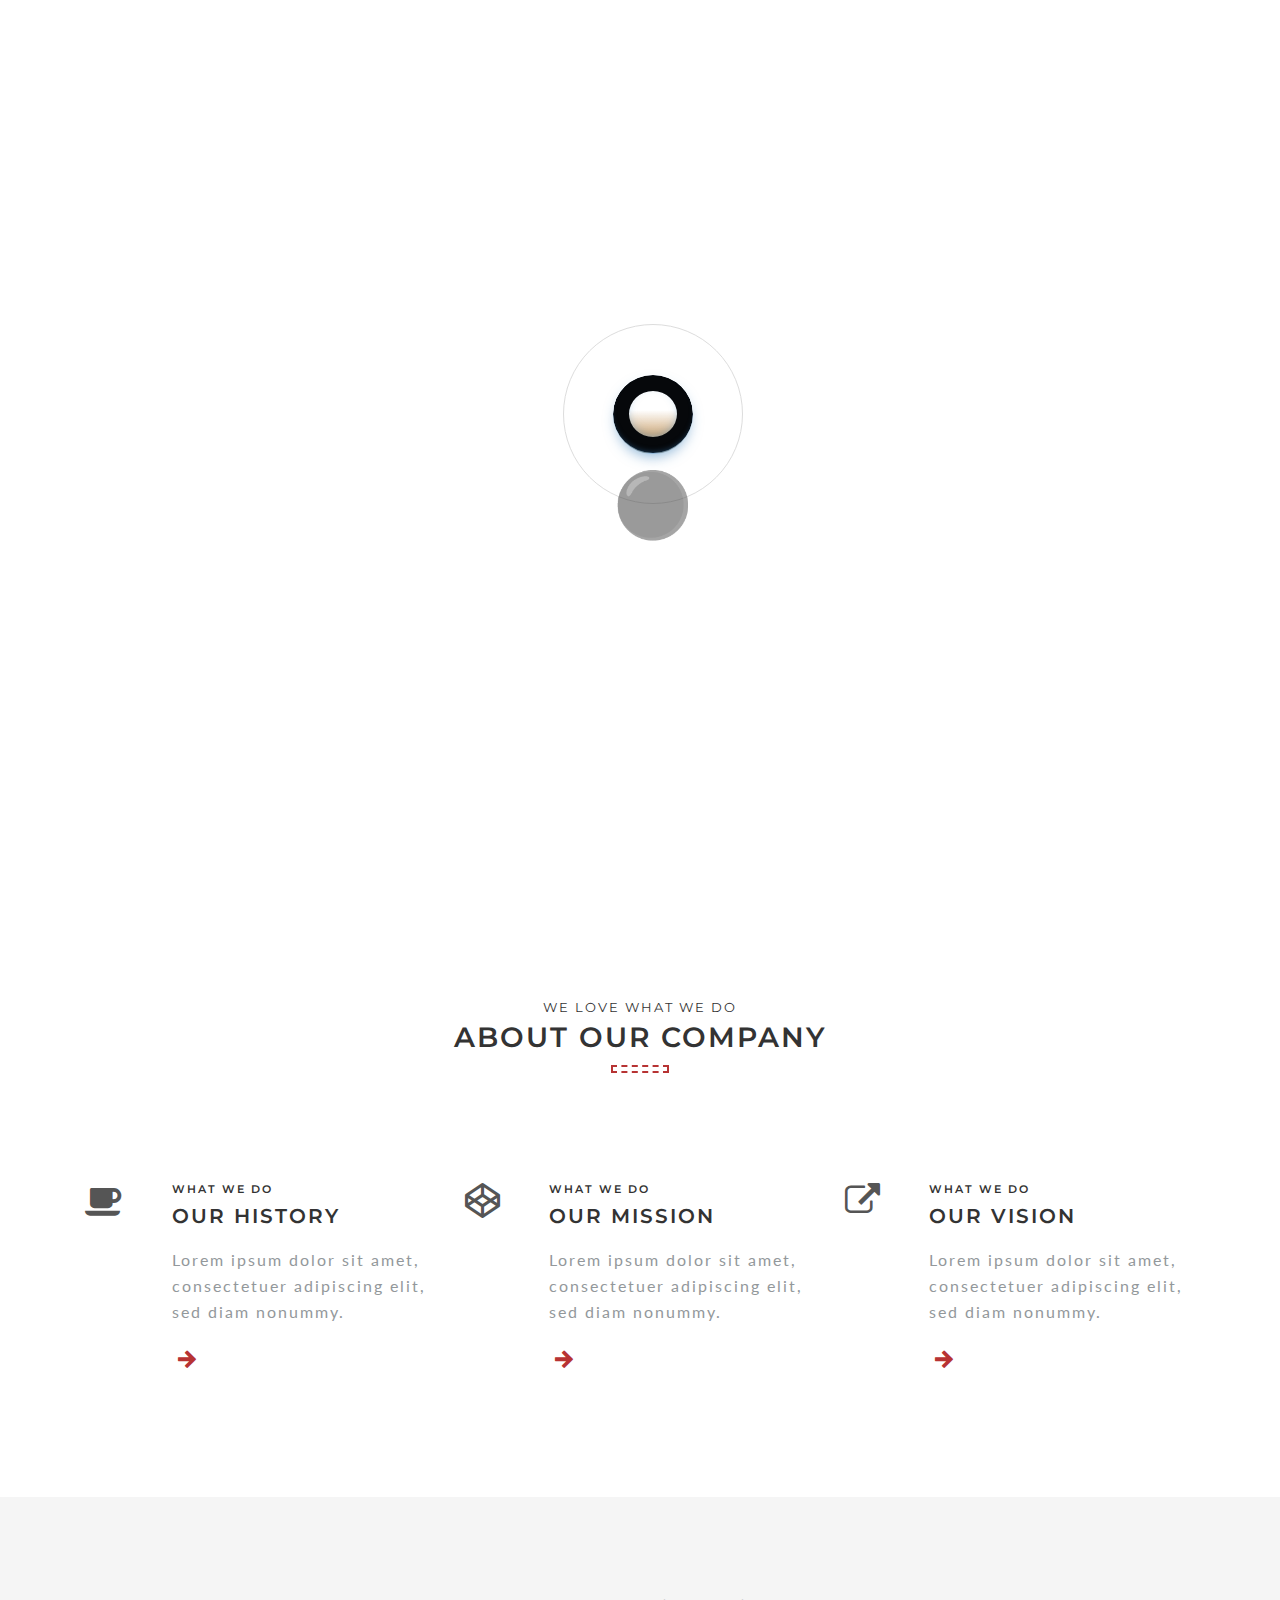
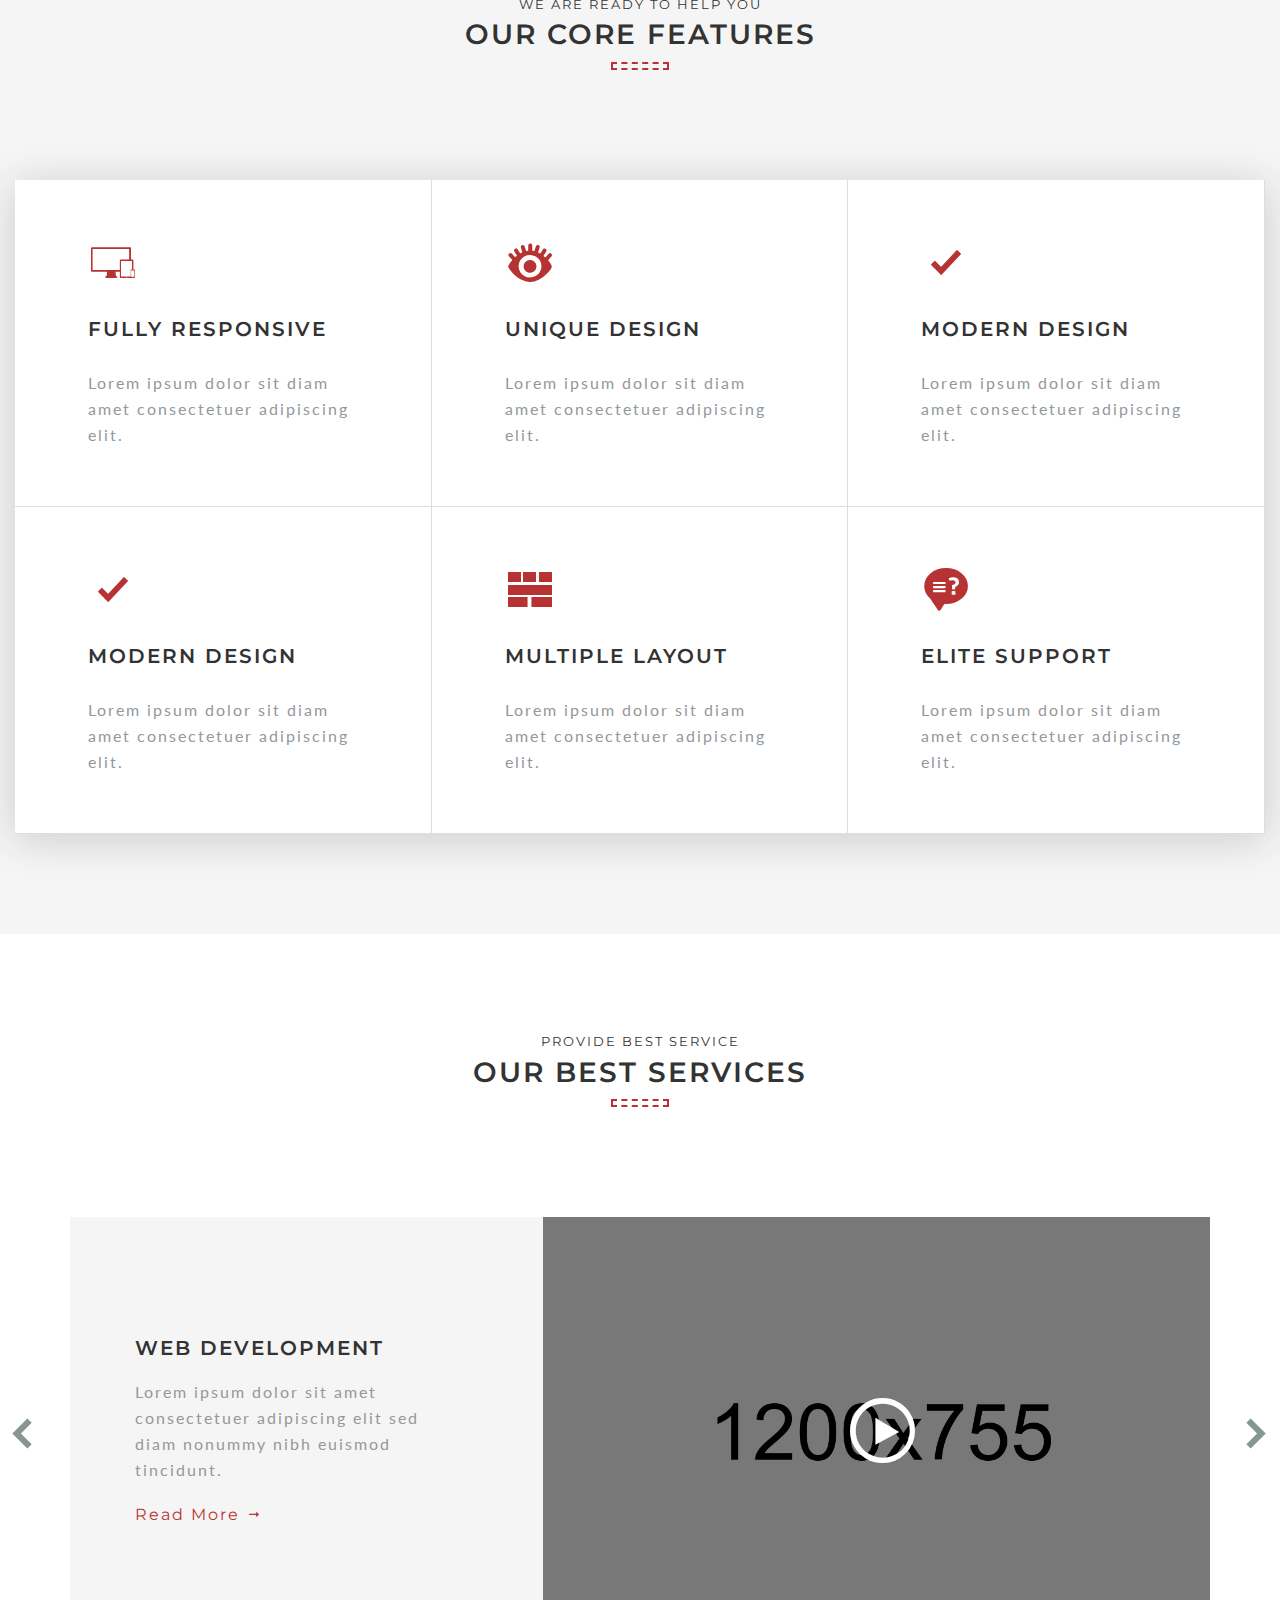
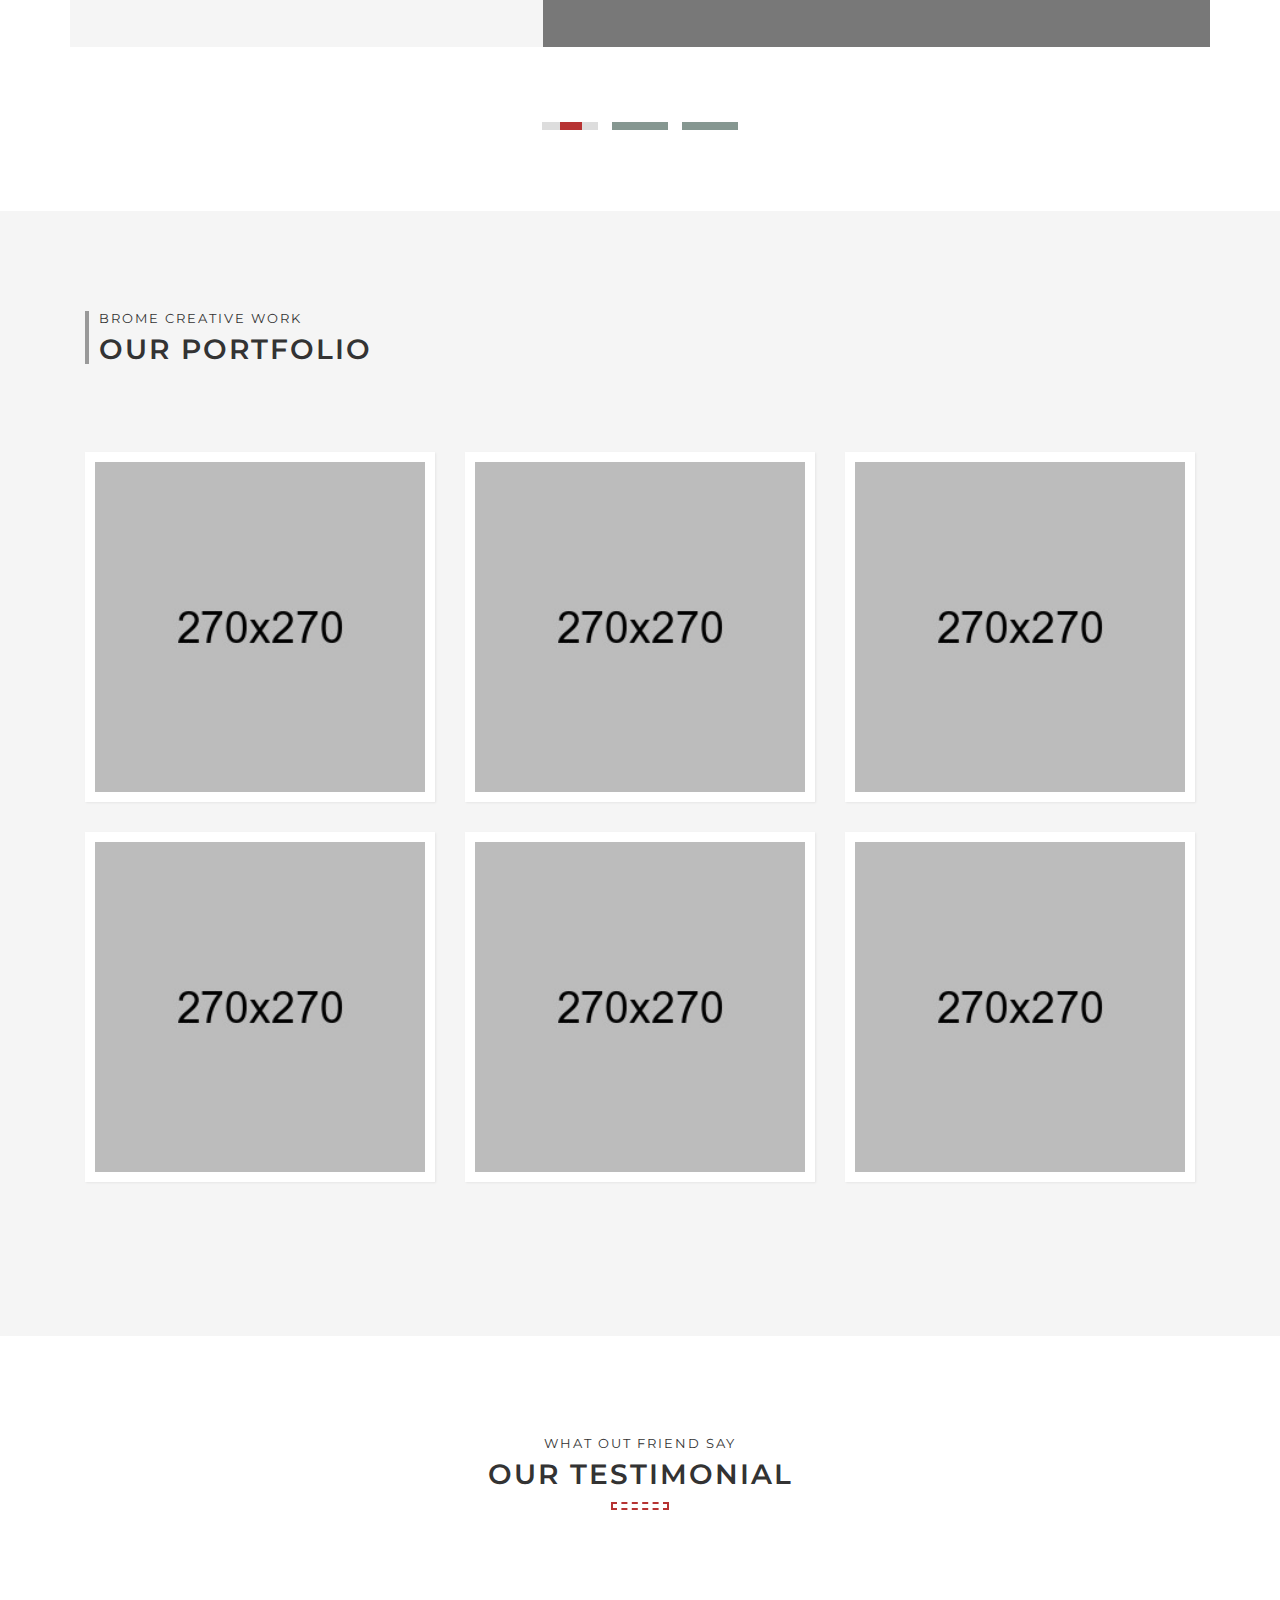
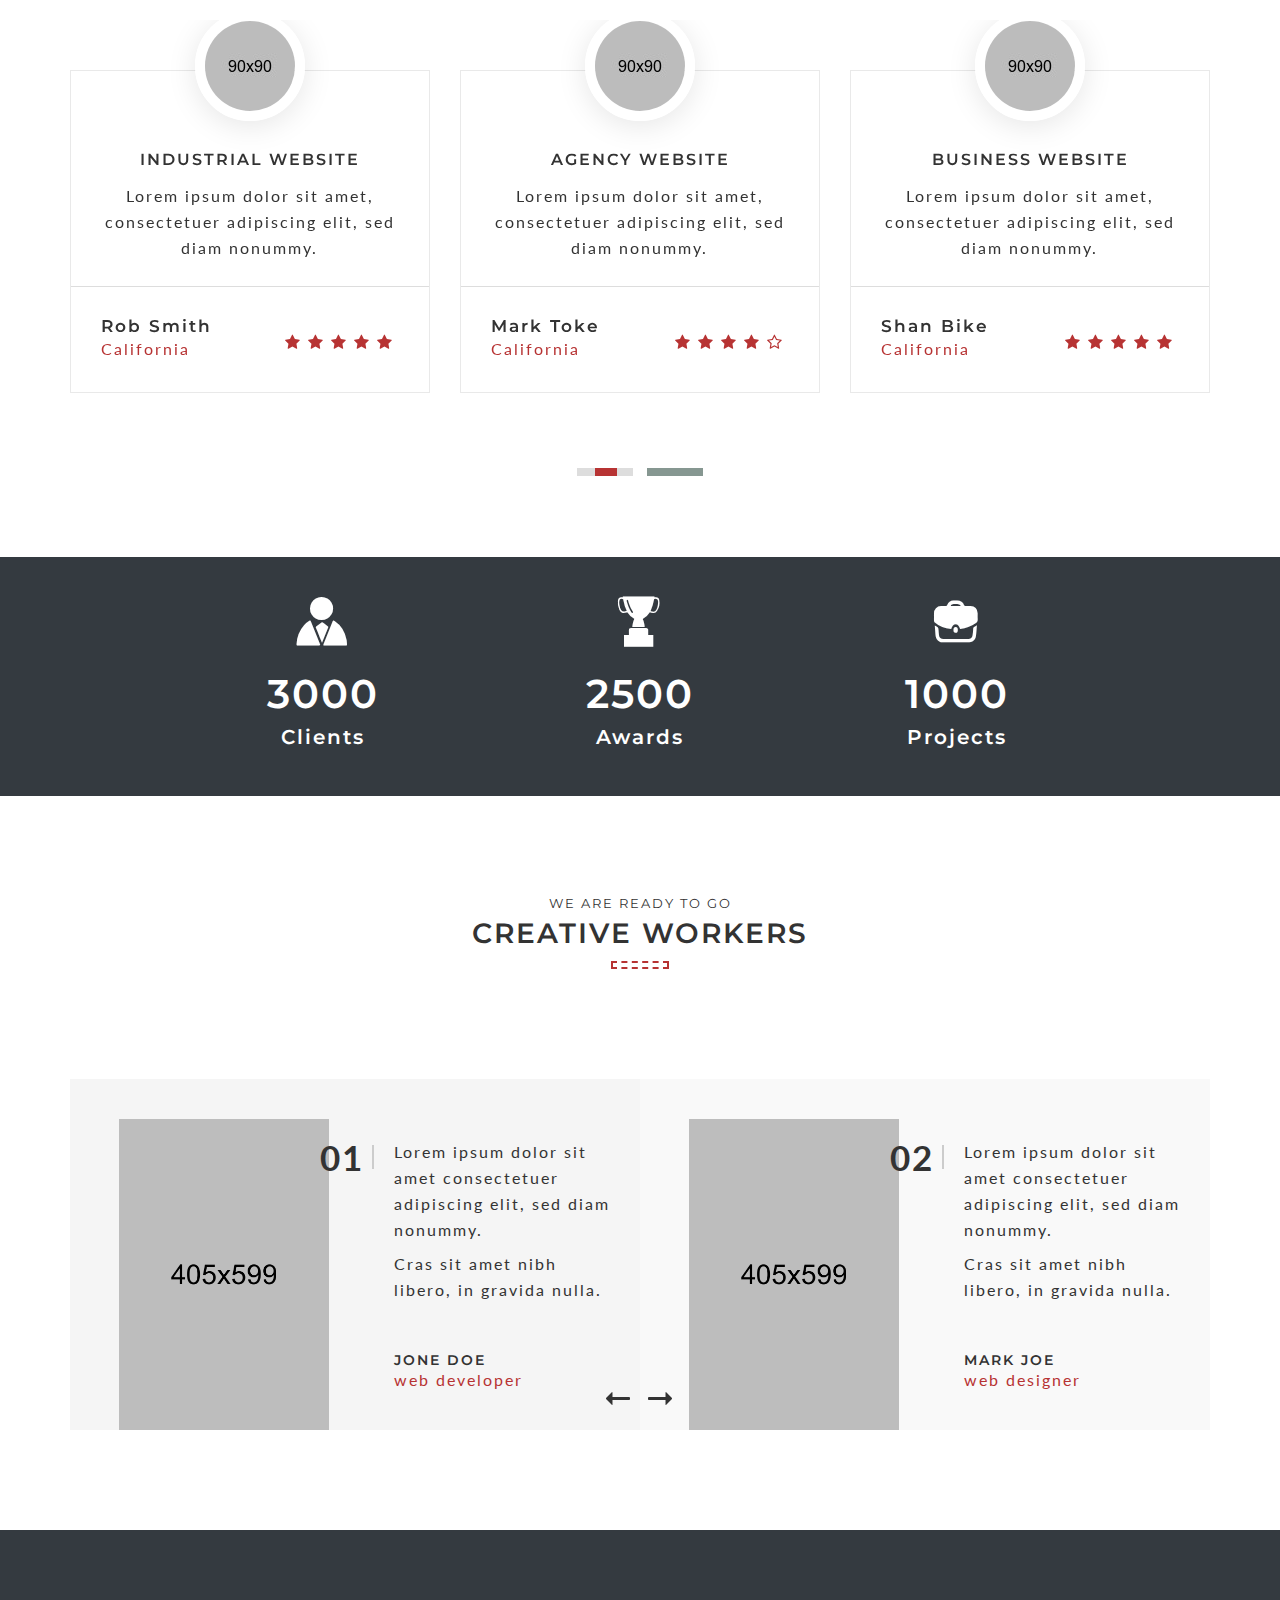
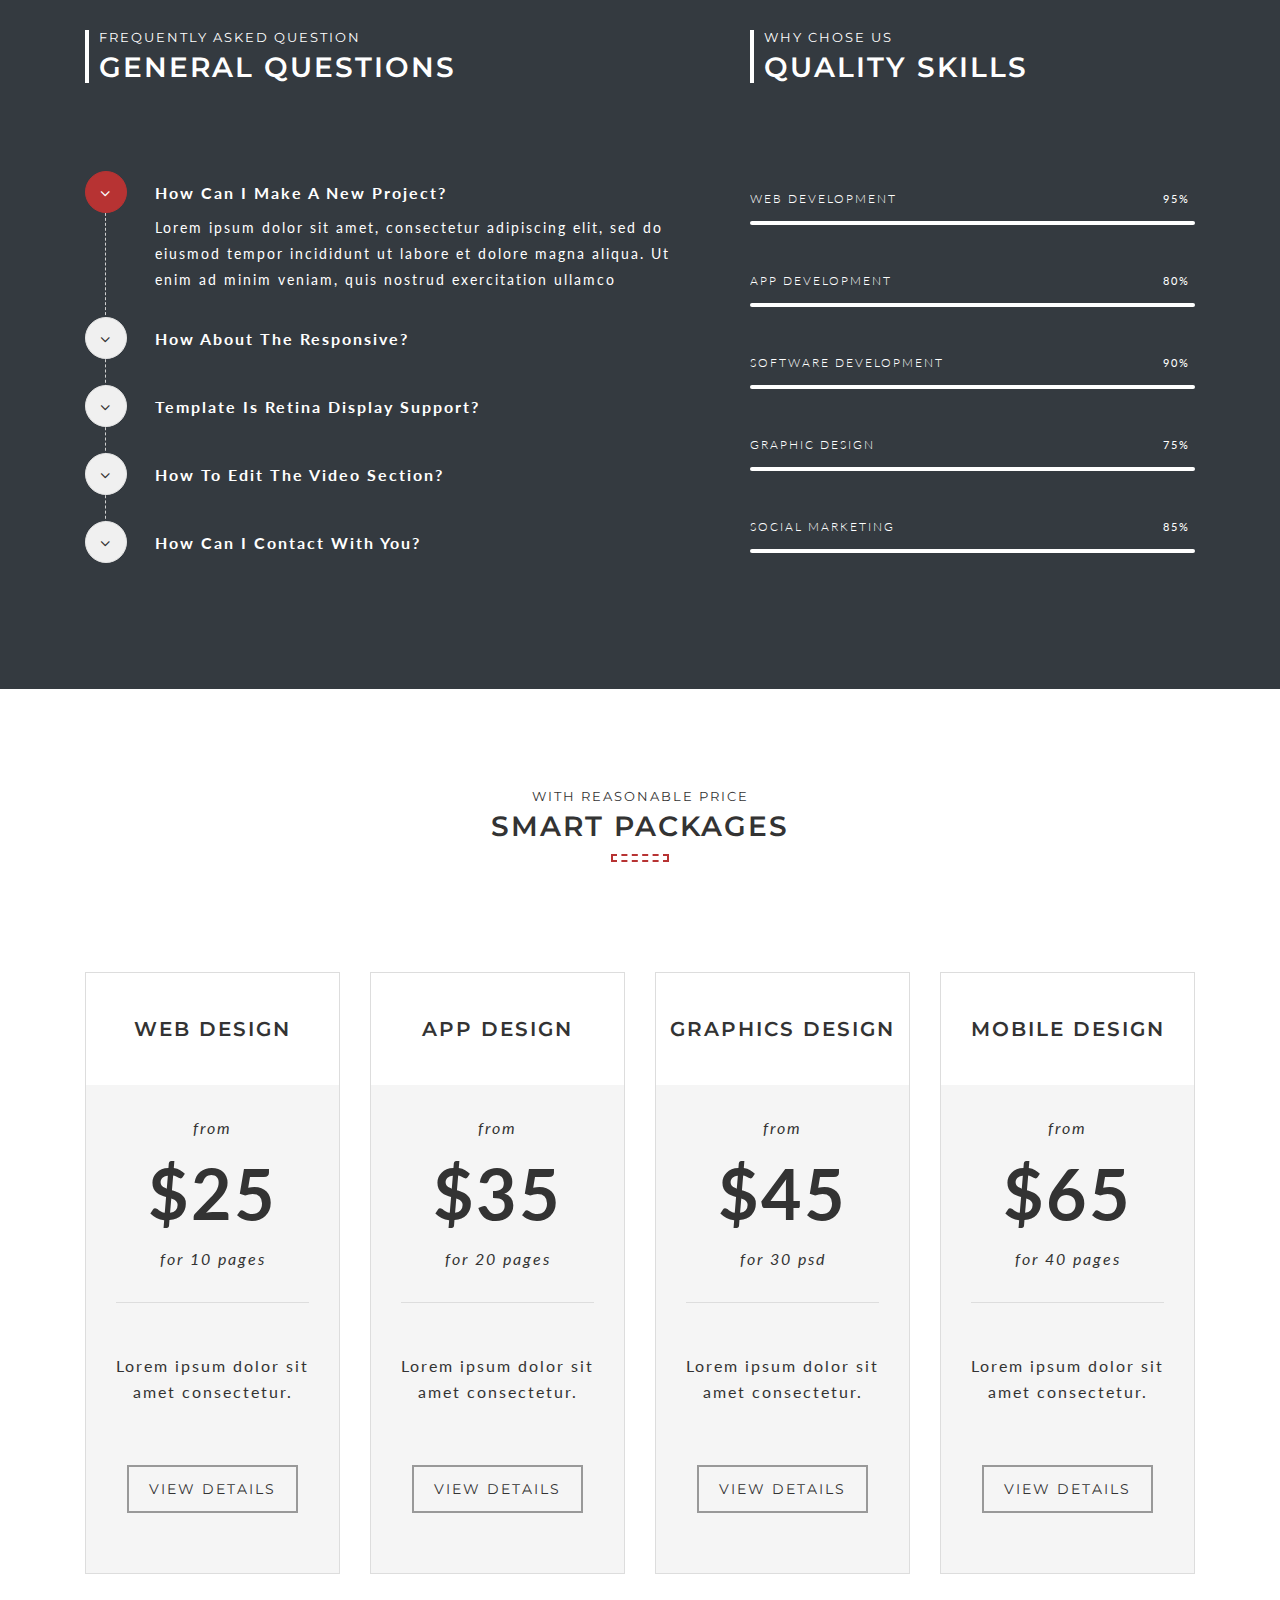
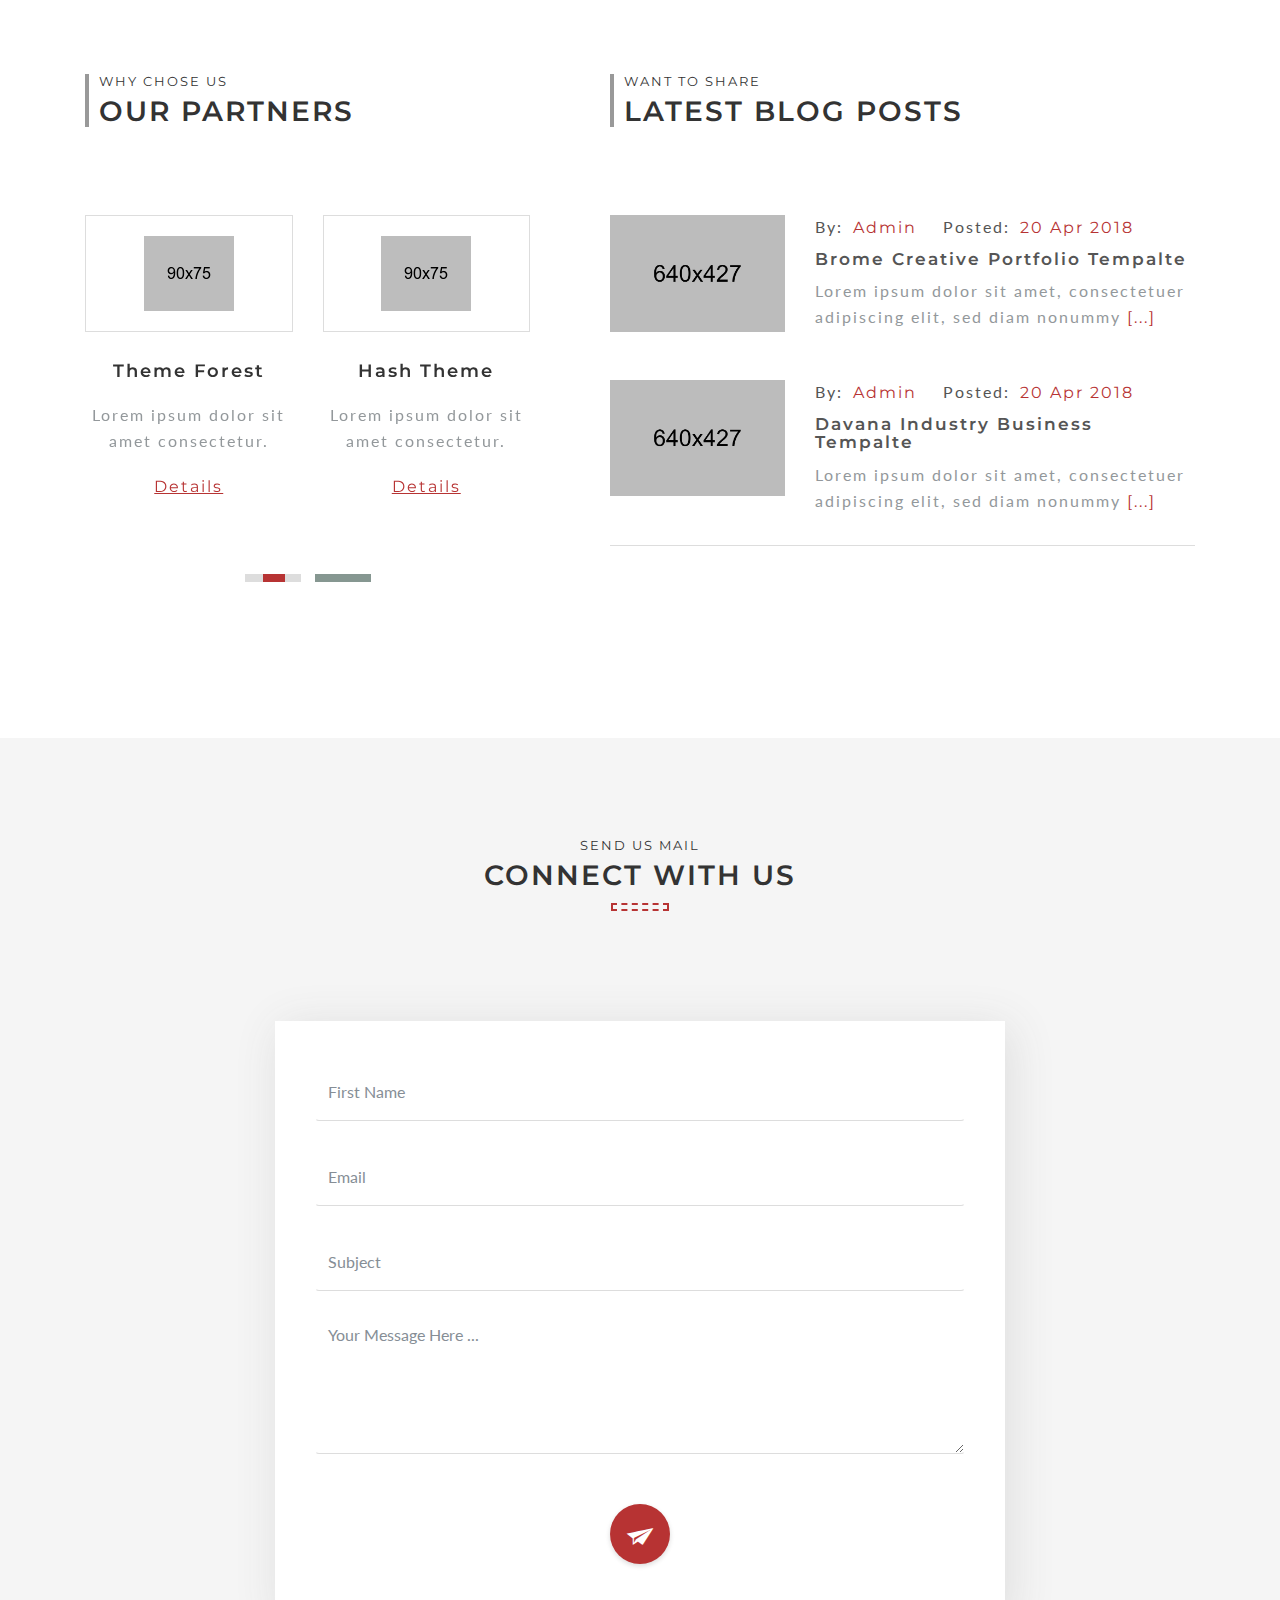
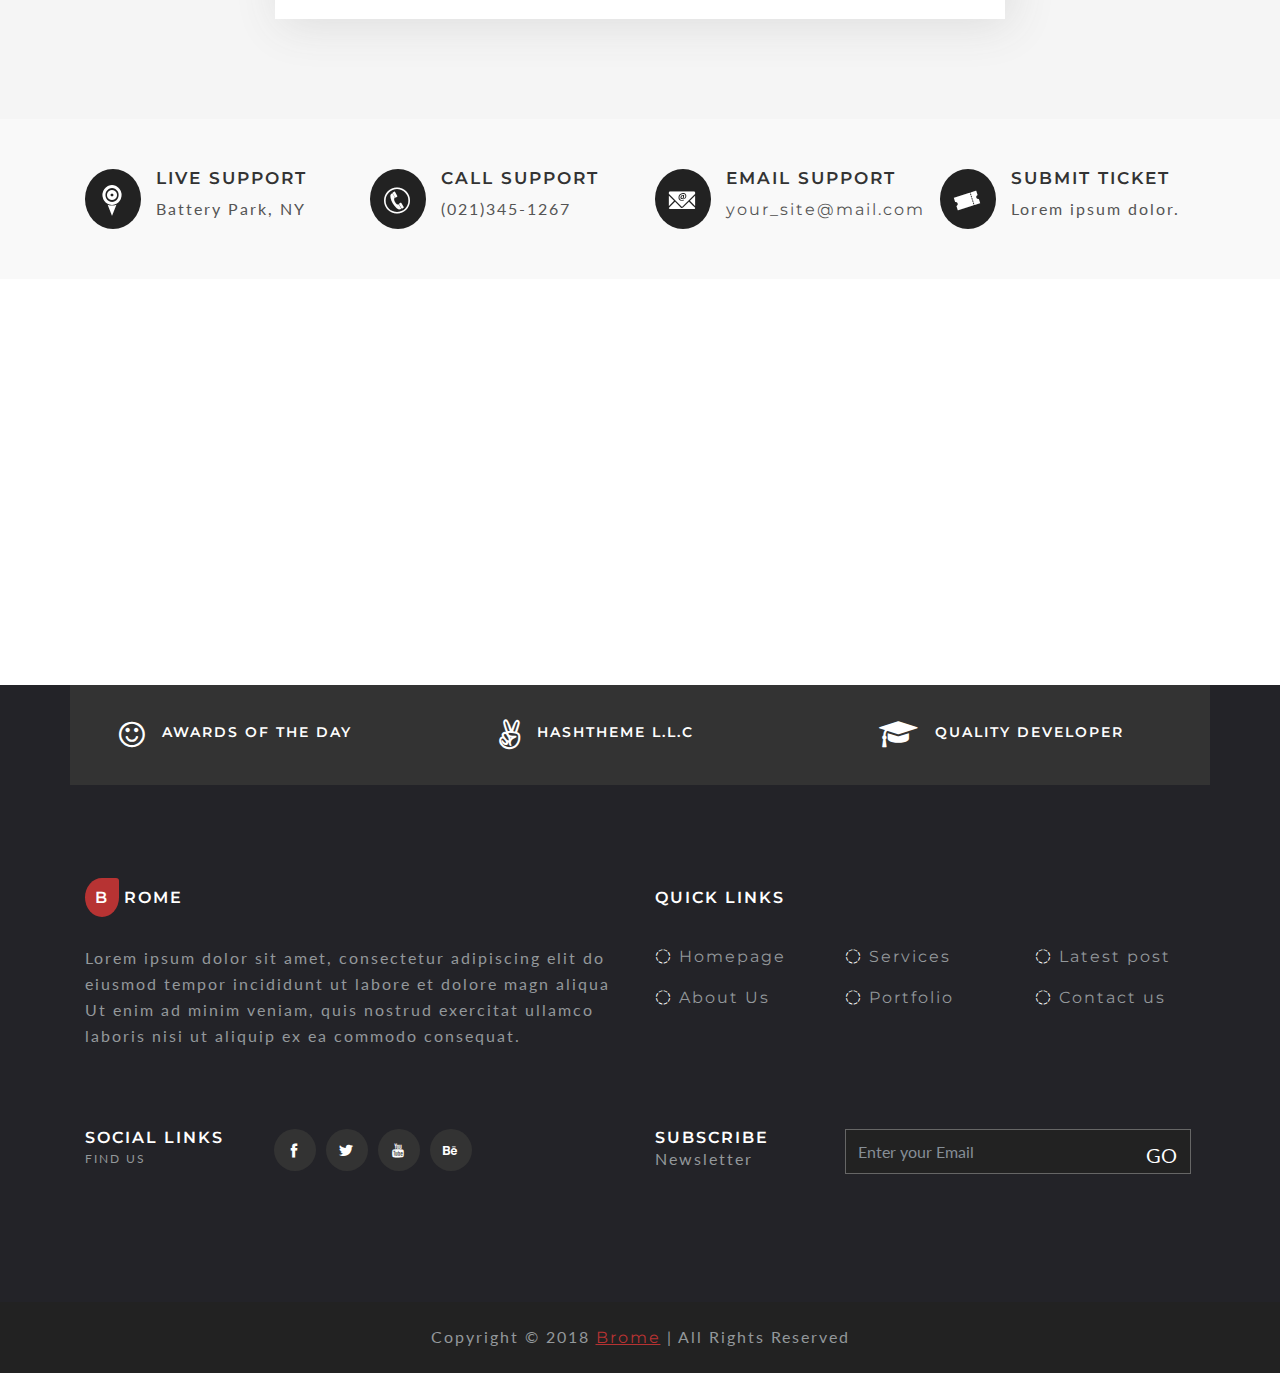
<file: index_youtube.html>
<!DOCTYPE html>
<html lang="ZXX">

<head>
    <meta charset="utf-8">
    <meta name="viewport" content="width=device-width, initial-scale=1, shrink-to-fit=no">
    <!-- The above 3 meta tags *must* come first in the head; any other head content must come *after* these tags -->
    <link rel="shortcut icon" type="image/x-icon" href="assets/img/favicon.ico" />
    <title>Brome - Responsive Html5 Digital Agency Template</title>
    <!-- Bootstrap core CSS -->
    <link href="assets/bootstrap/css/bootstrap.min.css" rel="stylesheet">
    <!-- Google Font -->
    <link href="https://fonts.googleapis.com/css?family=Lato:400,400i,700,700i|Montserrat:400,400i,500,500i,600,600i,700,700i" rel="stylesheet">
    <!-- Font Awesome CSS -->
    <link rel="stylesheet" href="assets/fonts/font-awesome.min.css">
    <!-- icofont icon -->
    <link rel="stylesheet" href="assets/fonts/icofont.css">
    <!-- venobox -->
    <link rel="stylesheet" href="assets/venobox/css/venobox.css" />
    <!--- owl carousel Css-->
    <link rel="stylesheet" href="assets/owlcarousel/css/owl.carousel.min.css">
    <link rel="stylesheet" href="assets/owlcarousel/css/owl.theme.default.min.css">
    <!-- animate CSS -->
    <link rel="stylesheet" href="assets/css/animate.css">
    <!-- Style CSS -->
    <link rel="stylesheet" href="assets/css/style.css">
    <!-- Responsive CSS -->
    <link rel="stylesheet" href="assets/css/responsive.css">
</head>

<body data-spy="scroll" data-offset="80">

    <!-- START PRELOADER -->
    <div id="page-preloader">
        <div class="preload-loader">
            <div class="preload-spinner">⚫</div>
        </div>
    </div>
    <!-- END PRELOADER -->

    <!-- START NAVBAR -->
    <nav class="navbar navbar-expand-lg navbar-light fixed-top" id="mainNav">
        <div class="container">
            <a class="navbar-brand js-scroll-trigger" href="index.html">
                <h3 class="main-logo"><span>B</span>rome</h3>
            </a>
            <button class="navbar-toggler navbar-toggler-right" type="button" data-toggle="collapse" data-target="#navbarResponsive" aria-controls="navbarResponsive" aria-expanded="false" aria-label="Toggle navigation">
                MENU <i class="fa fa-bars"></i>
            </button>
            <div class="collapse navbar-collapse" id="navbarResponsive">
                <ul class="navbar-nav ml-auto">
                    <li class="nav-item">
                        <a class="nav-link js-scroll-trigger" href="#home">Home</a>
                    </li>
                    <li class="nav-item">
                        <a class="nav-link js-scroll-trigger" href="#about">About</a>
                    </li>
                    <li class="nav-item">
                        <a class="nav-link js-scroll-trigger" href="#service">Service</a>
                    </li>
                    <li class="nav-item">
                        <a class="nav-link js-scroll-trigger" href="#portfolio">Portfolio</a>
                    </li>
                    <li class="nav-item">
                        <a class="nav-link js-scroll-trigger" href="#team">Team</a>
                    </li>
                    <li class="nav-item">
                        <a class="nav-link js-scroll-trigger" href="#price">Price</a>
                    </li>
                    <li class="nav-item">
                        <a class="nav-link js-scroll-trigger" href="#blog">Blog</a>
                    </li>
                    <li class="nav-item">
                        <a class="nav-link js-scroll-trigger" href="#contact">Contact</a>
                    </li>
                    <li class="nav-item quote-btn">
                        <a class="nav-link" href="#"><i class="icofont icofont-brand-china-mobile"></i> Get a quote</a>
                    </li>
                </ul>
            </div>
        </div>
    </nav>
    <!-- END NAVBAR -->
	
    <!-- START YOUTUBE VIDEO -->
    <section id="home" class="home-youtube section-back-image" data-background="assets/img/bg/slide-2.jpg">
        <a id="bgndVideo" class="player" data-property="{videoURL:'LpbMV5zCZEI',containment:'#home', showControls:true, autoPlay:false, loop:false, quality:'large', autoPlay:true, mute:true, opacity:0.5}">My video</a>
        <div class="container">
            <div class="row">
                <div class="col-lg-6 col-md-8 mx-auto home-youtube-text text-center">
					<h2 data-wow-delay="0.5s" data-wow-duration="3s" class="wow fadeInLeft">Brome Youtube</h2>
					<a data-wow-delay="0.5s" data-wow-duration="3s" class="btn-home-slider-1 js-scroll-trigger wow fadeInUp" href="#about">Read More</a>
                </div>
                <!--- END COL -->
            </div>
            <!--- END ROW -->
        </div>
        <!--- END CONTAINER -->
        <a class="btn-scroll-down js-scroll-trigger wow fadeInDown" data-wow-delay="0.5s" data-wow-duration="3s" href="#about"></a>
    </section>
    <!-- END YOUTUBE VIDEO -->

    <!-- START ABOUT SECTION -->
    <section id="about" class="section-padding">
        <div class="container">
            <div class="row">
                <div class="col-lg-12 text-center">
                    <div class="section-title">
                        <h6>we love what we do</h6>
                        <h3>About Our Company</h3>
                    </div>
                </div>
                <!--- END COL -->
                <div class="col-lg-4 col-md-4 col-sm-12 col-12">
                    <div class="single-about">
                        <div class="single-about-icon">
                            <i class="fa fa-coffee"></i>
                        </div>
                        <div class="single-about-text">
                            <h6>WHAT WE DO</h6>
                            <h4>Our history</h4>
                            <p>Lorem ipsum dolor sit amet, consectetuer adipiscing elit, sed diam nonummy.</p>
                            <p><i class="icofont icofont-arrow-right"></i></p>
                        </div>
                    </div>
                </div>
                <!-- end single about -->
                <div class="col-lg-4 col-md-4 col-sm-12 col-12">
                    <div class="single-about">
                        <div class="single-about-icon">
                            <i class="fa fa-codepen"></i>
                        </div>
                        <div class="single-about-text">
                            <h6>WHAT WE DO</h6>
                            <h4>Our Mission</h4>
                            <p>Lorem ipsum dolor sit amet, consectetuer adipiscing elit, sed diam nonummy.</p>
                            <p><i class="icofont icofont-arrow-right"></i></p>
                        </div>
                    </div>
                </div>
                <!-- end single about -->
                <div class="col-lg-4 col-md-4 col-sm-12 col-12">
                    <div class="single-about">
                        <div class="single-about-icon">
                            <i class="fa fa-external-link"></i>
                        </div>
                        <div class="single-about-text">
                            <h6>WHAT WE DO</h6>
                            <h4>Our vision</h4>
                            <p>Lorem ipsum dolor sit amet, consectetuer adipiscing elit, sed diam nonummy.</p>
                            <p><i class="icofont icofont-arrow-right"></i></p>
                        </div>
                    </div>
                </div>
                <!-- end single about -->
            </div>
            <!--- END ROW -->
        </div>
        <!--- END CONTAINER -->
    </section>
    <!-- END ABOUT SECTION  -->

    <!-- START FEATURES SECTION -->
    <section id="features" class="section-padding bg-gray">
        <div class="container">
            <div class="row">
                <div class="col-lg-12 text-center">
                    <div class="section-title">
                        <h6>We are ready to help you</h6>
                        <h3>Our Core Features</h3>
                    </div>
                    <!--- END COL -->
                </div>
                <!--- END COL -->
            </div>
            <!--- END ROW -->
        </div>
        <!--- END ROW -->
        <div class="custom-container">
            <div class="row our-features text-left bg-white">
                <div class="col-lg-4 col-md-4 col-sm-12 col-12 feature-main">
                    <div class="single-feature">
                        <div class="single-feature-icon">
                            <i class="icofont icofont-responsive"></i>
                        </div>
                        <h4>Fully Responsive</h4>
                        <p>Lorem ipsum dolor sit diam amet consectetuer adipiscing elit.</p>
                    </div>
                </div>
                <!--- END COL -->
                <div class="col-lg-4 col-md-4 col-sm-12 col-12 feature-main">
                    <div class="single-feature">
                        <div class="single-feature-icon">
                            <i class="icofont icofont-open-eye"></i>
                        </div>
                        <h4>Unique Design</h4>
                        <p>Lorem ipsum dolor sit diam amet consectetuer adipiscing elit.</p>
                    </div>
                </div>
                <!--- END COL -->
                <div class="col-lg-4 col-md-4 col-sm-12 col-12 feature-main">
                    <div class="single-feature">
                        <div class="single-feature-icon">
                            <i class="icofont icofont-check"></i>
                        </div>
                        <h4>Modern Design</h4>
                        <p>Lorem ipsum dolor sit diam amet consectetuer adipiscing elit.</p>
                    </div>
                </div>
                <!--- END COL -->
                <div class="col-lg-4 col-md-4 col-sm-12 col-12 feature-main">
                    <div class="single-feature">
                        <div class="single-feature-icon">
                            <i class="icofont icofont-check"></i>
                        </div>
                        <h4>Modern Design</h4>
                        <p>Lorem ipsum dolor sit diam amet consectetuer adipiscing elit.</p>
                    </div>
                </div>
                <!--- END COL -->
                <div class="col-lg-4 col-md-4 col-sm-12 col-12 feature-main">
                    <div class="single-feature">
                        <div class="single-feature-icon">
                            <i class="icofont icofont-layout"></i>
                        </div>
                        <h4>Multiple Layout</h4>
                        <p>Lorem ipsum dolor sit diam amet consectetuer adipiscing elit.</p>
                    </div>
                </div>
                <!--- END COL -->
                <div class="col-lg-4 col-md-4 col-sm-12 col-12 feature-main">
                    <div class="single-feature">
                        <div class="single-feature-icon">
                            <i class="icofont icofont-support-faq"></i>
                        </div>
                        <h4>Elite Support</h4>
                        <p>Lorem ipsum dolor sit diam amet consectetuer adipiscing elit.</p>
                    </div>
                </div>
                <!--- END COL -->
            </div>
            <!--- END ROW -->
        </div>
        <!--- END CONTAINER -->
    </section>
    <!-- END FEATURES SECTION  -->

    <!-- START SERVICE SECTION -->
    <section id="service" class="section-padding">
        <div class="container">
            <div class="row">
                <div class="col-lg-12 text-center">
                    <div class="section-title">
                        <h6>provide best service</h6>
                        <h3>Our Best Services</h3>
                    </div>
                </div>
                <!--- END COL -->
                <div class="services-slider owl-carousel owl-theme">
                    <div class="single-service-item">
                        <div class="row">
                            <div class="col-lg-5 col-md-12 col-sm-12 col-12 single-service-main bg-gray p-0">
                                <div class="single-service">
                                    <h4>Web Development</h4>
                                    <p>Lorem ipsum dolor sit amet consectetuer adipiscing elit sed diam nonummy nibh euismod tincidunt.</p>
                                    <a href="#" class="ser-read">Read More <i class="icofont icofont-long-arrow-right"></i></a>
                                </div>
                            </div>
                            <div class="col-lg-7 col-md-12 col-sm-12 col-12 p-0">
                                <div class="single-service-promo">
                                    <img class="img-fluid" src="assets/img/service/1.jpg" alt="" />
                                </div>
                                <div class="single-service-promo-icon">
                                    <a href="#" data-toggle="modal" data-target="#myModal" class="info"><i class="icofont icofont-play-alt-2"></i></a>
                                </div>
                            </div>
                        </div>
                    </div>
                    <!--- END single service -->

                    <div class="single-service-item">
                        <div class="row">
                            <div class="col-lg-5 col-md-12 col-sm-12 col-12 single-service-main bg-gray p-0">
                                <div class="single-service">
                                    <h4>App Development</h4>
                                    <p>Lorem ipsum dolor sit amet consectetuer adipiscing elit sed diam nonummy nibh euismod tincidunt.</p>
                                    <a href="#" class="ser-read">Read More <i class="icofont icofont-long-arrow-right"></i></a>
                                </div>
                            </div>
                            <div class="col-lg-7 col-md-12 col-sm-12 col-12 p-0">
                                <div class="single-service-promo">
                                    <img class="img-fluid" src="assets/img/service/2.jpg" alt="" />
                                </div>
                                <div class="single-service-promo-icon">
                                    <a href="#" data-toggle="modal" data-target="#myModal" class="info"><i class="icofont icofont-play-alt-2"></i></a>
                                </div>
                            </div>
                        </div>
                    </div>
                    <!--- END single service -->

                    <div class="single-service-item">
                        <div class="row">
                            <div class="col-lg-5 col-md-12 col-sm-12 col-12 single-service-main bg-gray p-0">
                                <div class="single-service">
                                    <h4>Graphics Design</h4>
                                    <p>Lorem ipsum dolor sit amet consectetuer adipiscing elit sed diam nonummy nibh euismod tincidunt.</p>
                                    <a href="#" class="ser-read">Read More <i class="icofont icofont-long-arrow-right"></i></a>
                                </div>
                            </div>
                            <div class="col-lg-7 col-md-12 col-sm-12 col-12 p-0">
                                <div class="single-service-promo">
                                    <img class="img-fluid" src="assets/img/service/3.jpg" alt="" />
                                </div>
                                <div class="single-service-promo-icon">
                                    <a href="#" data-toggle="modal" data-target="#myModal" class="info"><i class="icofont icofont-play-alt-2"></i></a>
                                </div>
                            </div>
                        </div>
                    </div>
                    <!--- END single service -->
                </div>
            </div>
            <!--- END ROW -->
        </div>
        <!--- END CONTAINER -->
    </section>
    <!-- END SERVICE SECTION  -->

    <!-- START PORTFOLIo SECTION -->
    <section id="portfolio" class="section-padding bg-gray">
        <div class="container">
            <div class="row mb-80">
                <div class="col-lg-4 col-md-12 col-sm-12 col-12">
                    <div class="section-title-left">
                        <h6>Brome creative work</h6>
                        <h3>Our Portfolio</h3>
                    </div>
                </div>
                <!--- END COL -->
                <div class="col-lg-8 col-md-12 col-sm-12 col-12">
                    <div class="portfolio-filter-menu wow fadeInUp">
                        <ul>
                            <li class="filter" data-filter="all">All</li>
                            <li class="filter" data-filter=".one"> Web design</li>
                            <li class="filter" data-filter=".two">Branding</li>
                            <li class="filter" data-filter=".three">Illustration</li>
                        </ul>
                    </div>
                </div>
                <!--- END COL -->
            </div>
            <!--- END ROW -->
            <div class="portfolio-items">
                <div class="row text-center">
                    <div class="col-lg-4 col-md-6 col-sm-12 col-12 mix one three">
                        <div class="single-portfolio single-portfolio-wra">
                            <img class="img-fluid" src="assets/img/portfolio/1.jpg" alt="" />
                            <div class="mask">
                                <div class="mask-content">
                                    <h4>Portfolio Title</h4>
                                    <p>Lorem ipsum dolor sit diam amet consectetuer adipiscing elit.</p>
                                    <a href="assets/img/portfolio/1.jpg" class="venobox info" data-title="PORTFOLIO TITTLE" data-gall="gall12">View Large</a>
                                </div>
                            </div>
                        </div>
                    </div>
                    <!--- END COL -->
                    <div class="col-lg-4 col-md-6 col-sm-12 col-12 mix three">
                        <div class="single-portfolio single-portfolio-wra">
                            <img class="img-fluid" src="assets/img/portfolio/3.jpg" alt="" />
                            <div class="mask">
                                <div class="mask-content">
                                    <h4>Portfolio Youtube</h4>
                                    <p>Lorem ipsum dolor sit diam amet consectetuer adipiscing elit.</p>
                                    <a href="https://www.youtube.com/watch?v=LpbMV5zCZEI" data-title="PORTFOLIO YOUTUBE VIDEO" data-vbtype="youtube" class="venobox info" data-gall="gall12">View Large</a>
                                </div>
                            </div>
                        </div>
                    </div>
                    <!--- END COL -->
                    <div class="col-lg-4 col-md-6 col-sm-12 col-12 mix two">
                        <div class="single-portfolio single-portfolio-wra">
                            <img class="img-fluid" src="assets/img/portfolio/5.jpg" alt="" />
                            <div class="mask">
                                <div class="mask-content">
                                    <h4>Portfolio Vimeo</h4>
                                    <p>Lorem ipsum dolor sit diam amet consectetuer adipiscing elit.</p>
                                    <a href="https://vimeo.com/75976293" class="venobox info" data-autoplay="true" data-title="PORTFOLIO VIMEO VIDEO" data-vbtype="vimeo" data-gall="gall12">View Large</a>
                                </div>
                            </div>
                        </div>
                    </div>
                    <!--- END COL -->
                    <div class="col-lg-4 col-md-6 col-sm-12 col-12 mix two three">
                        <div class="single-portfolio single-portfolio-wra">
                            <img class="img-fluid" src="assets/img/portfolio/4.jpg" alt="" />
                            <div class="mask">
                                <div class="mask-content">
                                    <h4>Portfolio Title</h4>
                                    <p>Lorem ipsum dolor sit diam amet consectetuer adipiscing elit.</p>
                                    <a href="assets/img/portfolio/4.jpg" class="venobox info" data-title="PORTFOLIO TITTLE" data-gall="gall12">View Large</a>
                                </div>
                            </div>
                        </div>
                    </div>
                    <!--- END COL -->
                    <div class="col-lg-4 col-md-6 col-sm-12 col-12 mix one two">
                        <div class="single-portfolio single-portfolio-wra">
                            <img class="img-fluid" src="assets/img/portfolio/2.jpg" alt="" />
                            <div class="mask">
                                <div class="mask-content">
                                    <h4>Portfolio Title</h4>
                                    <p>Lorem ipsum dolor sit diam amet consectetuer adipiscing elit.</p>
                                    <a href="assets/img/portfolio/2.jpg" class="venobox info" data-title="PORTFOLIO TITTLE" data-gall="gall12">View Large</a>
                                </div>
                            </div>
                        </div>
                    </div>
                    <!--- END COL -->
                    <div class="col-lg-4 col-md-6 col-sm-12 col-12 mix one">
                        <div class="single-portfolio single-portfolio-wra">
                            <img class="img-fluid" src="assets/img/portfolio/6.jpg" alt="" />
                            <div class="mask">
                                <div class="mask-content">
                                    <h4>Portfolio Title</h4>
                                    <p>Lorem ipsum dolor sit diam amet consectetuer adipiscing elit.</p>
                                    <a href="assets/img/portfolio/6.jpg" class="venobox info" data-title="PORTFOLIO TITTLE" data-gall="gall12">View Large</a>
                                </div>
                            </div>
                        </div>
                    </div>
                    <!--- END COL -->
                </div>
                <!--- END ROW -->
            </div>
            <!--- END PORTFOLIO ITEMS -->
            <div class="row">
                <div class="col-lg-12 text-right wow fadeInUp">
                    <div class="portfolio-more-btn">
                        <a href="#">View more works <i class="icofont icofont-long-arrow-right"></i></a>
                    </div>
                </div>
                <!--- END COL -->
            </div>
            <!--- END ROW -->
        </div>
        <!--- END CONTAINER -->
    </section>
    <!-- END PORTFOLIo SECTION  -->

    <!-- START TESTIMONIAL SECTION -->
    <section id="testimonial" class="section-padding">
        <div class="container">
            <div class="row">
                <div class="col-lg-12 text-center">
                    <div class="section-title">
                        <h6>what out friend say</h6>
                        <h3>Our Testimonial</h3>
                    </div>
                </div>
                <!--- END COL -->
                <div class="testimonial-slider owl-carousel owl-theme">
                    <div class="single-testimonial">
                        <div class="testimonial-img text-center">
                            <img src="assets/img/testimonial/team-1.jpg" class="img-fluid" alt="">
                        </div>
                        <div class="testimonial-dec text-center">
                            <h4>industrial website</h4>
                            <p>Lorem ipsum dolor sit amet, consectetuer adipiscing elit, sed diam nonummy.</p>
                        </div>
                        <div class="testimonial-dec-2">
                            <div class="testimonial-author">
                                <h4>Rob Smith</h4>
                                <p>California</p>
                            </div>
                            <div class="testimonial-author-rate">
                                <i class="fa fa-star"></i>
                                <i class="fa fa-star"></i>
                                <i class="fa fa-star"></i>
                                <i class="fa fa-star"></i>
                                <i class="fa fa-star"></i>
                            </div>
                        </div>
                    </div>
                    <!-- end single testimonial -->
                    <div class="single-testimonial">
                        <div class="testimonial-img text-center">
                            <img src="assets/img/testimonial/team-2.jpg" class="img-fluid" alt="">
                        </div>
                        <div class="testimonial-dec text-center">
                            <h4>Agency website</h4>
                            <p>Lorem ipsum dolor sit amet, consectetuer adipiscing elit, sed diam nonummy.</p>
                        </div>
                        <div class="testimonial-dec-2">
                            <div class="testimonial-author">
                                <h4>Mark Toke</h4>
                                <p>California</p>
                            </div>
                            <div class="testimonial-author-rate">
                                <i class="fa fa-star"></i>
                                <i class="fa fa-star"></i>
                                <i class="fa fa-star"></i>
                                <i class="fa fa-star"></i>
                                <i class="fa fa-star-o"></i>
                            </div>
                        </div>
                    </div>
                    <!-- end single testimonial -->
                    <div class="single-testimonial">
                        <div class="testimonial-img text-center">
                            <img src="assets/img/testimonial/team-3.jpg" class="img-fluid" alt="">
                        </div>
                        <div class="testimonial-dec text-center">
                            <h4>Business website</h4>
                            <p>Lorem ipsum dolor sit amet, consectetuer adipiscing elit, sed diam nonummy.</p>
                        </div>
                        <div class="testimonial-dec-2">
                            <div class="testimonial-author">
                                <h4>Shan Bike</h4>
                                <p>California</p>
                            </div>
                            <div class="testimonial-author-rate">
                                <i class="fa fa-star"></i>
                                <i class="fa fa-star"></i>
                                <i class="fa fa-star"></i>
                                <i class="fa fa-star"></i>
                                <i class="fa fa-star"></i>
                            </div>
                        </div>
                    </div>
                    <!-- end single testimonial -->
                    <div class="single-testimonial">
                        <div class="testimonial-img text-center">
                            <img src="assets/img/testimonial/team-1.jpg" class="img-fluid" alt="">
                        </div>
                        <div class="testimonial-dec text-center">
                            <h4>industrial website</h4>
                            <p>Lorem ipsum dolor sit amet, consectetuer adipiscing elit, sed diam nonummy.</p>
                        </div>
                        <div class="testimonial-dec-2">
                            <div class="testimonial-author">
                                <h4>Rob Smith</h4>
                                <p>California</p>
                            </div>
                            <div class="testimonial-author-rate">
                                <i class="fa fa-star"></i>
                                <i class="fa fa-star"></i>
                                <i class="fa fa-star"></i>
                                <i class="fa fa-star"></i>
                                <i class="fa fa-star-o"></i>
                            </div>
                        </div>
                    </div>
                    <!-- end single testimonial -->
                </div>
            </div>
            <!--- END ROW -->
        </div>
        <!--- END CONTAINER -->
    </section>
    <!-- END TESTIMONIAL SECTION  -->

    <!-- START COUNTER SECTION -->
    <section id="counter" class="counter-section bg-dark">
        <div class="container">
            <div class="row">
                <div class="col-lg-10 mx-auto text-center">
                    <div class="row">
                        <div class="col-lg-4 col-md-4 col-sm-12 col-12">
                            <div class="single-counter">
                                <i class="icofont icofont-user-suited"></i>
                                <h2 class="timer">3000</h2>
                                <h4>Clients</h4>
                            </div>
                        </div>
                        <!-- end single counter -->
                        <div class="col-lg-4 col-md-4 col-sm-12 col-12">
                            <div class="single-counter">
                                <i class="icofont icofont-award"></i>
                                <h2 class="timer">2500</h2>
                                <h4>Awards</h4>
                            </div>
                        </div>
                        <!-- end single counter -->
                        <div class="col-lg-4 col-md-4 col-sm-12 col-12">
                            <div class="single-counter">
                                <i class="icofont icofont-briefcase-alt-1"></i>
                                <h2 class="timer">1000</h2>
                                <h4>Projects</h4>
                            </div>
                        </div>
                        <!-- end single counter -->
                    </div>
                    <!--- END ROW -->
                </div>
                <!--- END COL -->
            </div>
            <!--- END ROW -->
        </div>
        <!--- END CONTAINER -->
    </section>
    <!-- END COUNTER SECTION  -->

    <!-- START TEAM SECTION -->
    <section id="team" class="section-padding">
        <div class="container">
            <div class="row">
                <div class="col-lg-12 text-center">
                    <div class="section-title">
                        <h6>we are ready to go</h6>
                        <h3>Creative Workers</h3>
                    </div>
                </div>
                <!--- END COL -->
                <div class="team-slider owl-carousel owl-theme">
                    <div class="single-team-item">
                        <div class="row">
                            <div class="col-lg-5 col-md-5 col-sm-12 col-12 no-padding">
                                <div class="single-team-img">
                                    <img src="assets/img/team/1.png" class="img-fluid" alt="">
                                </div>
                            </div>
                            <div class="col-lg-7 col-md-7 col-sm-12 col-12">
                                <div class="single-team-dec">
                                    <div class="single-team-dec-icon">
                                        01
                                    </div>
                                    <div class="single-team-dec-text">
                                        <p>Lorem ipsum dolor sit amet consectetuer adipiscing elit, sed diam nonummy.</p>
                                        <p>Cras sit amet nibh libero, in gravida nulla.</p>
                                        <h4>Jone Doe</h4>
                                        <span>web developer</span>
                                    </div>
                                </div>
                            </div>
                        </div>
                    </div>
                    <!-- end single team -->
                    <div class="single-team-item">
                        <div class="row">
                            <div class="col-lg-5 col-md-5 col-sm-12 col-12 no-padding">
                                <div class="single-team-img">
                                    <img src="assets/img/team/2.png" class="img-fluid" alt="">
                                </div>
                            </div>
                            <div class="col-lg-7 col-md-7 col-sm-12 col-12">
                                <div class="single-team-dec">
                                    <div class="single-team-dec-icon">
                                        02
                                    </div>
                                    <div class="single-team-dec-text">
                                        <p>Lorem ipsum dolor sit amet consectetuer adipiscing elit, sed diam nonummy.</p>
                                        <p>Cras sit amet nibh libero, in gravida nulla.</p>
                                        <h4>Mark Joe</h4>
                                        <span>web designer</span>
                                    </div>
                                </div>
                            </div>
                        </div>
                    </div>
                    <!-- end single team -->
                    <div class="single-team-item">
                        <div class="row">
                            <div class="col-lg-5 col-md-5 col-sm-12 col-12 no-padding">
                                <div class="single-team-img">
                                    <img src="assets/img/team/3.png" class="img-fluid" alt="">
                                </div>
                            </div>
                            <div class="col-lg-7 col-md-7 col-sm-12 col-12">
                                <div class="single-team-dec">
                                    <div class="single-team-dec-icon">
                                        03
                                    </div>
                                    <div class="single-team-dec-text">
                                        <p>Lorem ipsum dolor sit amet consectetuer adipiscing elit, sed diam nonummy.</p>
                                        <p>Cras sit amet nibh libero, in gravida nulla.</p>
                                        <h4>Jone Doe</h4>
                                        <span>web developer</span>
                                    </div>
                                </div>
                            </div>
                        </div>
                    </div>
                    <!-- end single team -->
                </div>
            </div>
            <!--- END ROW -->
        </div>
        <!--- END CONTAINER -->
    </section>
    <!-- END TEAM SECTION  -->

    <!-- START SKILL & FAQ SECTION -->
    <section id="skill" class="section-padding bg-dark">
        <div class="container">
            <div class="row">
                <div class="col-lg-7 col-md-6 col-sm-12 col-12 mb-lg-0 ,b-md-0 mb-sm-5 mb-5">
                    <div class="row mb-80">
                        <div class="col-lg-12">
                            <div class="section-title-left section-title-left-white">
                                <h6 class="section-title-left-white">Frequently Asked Question</h6>
                                <h3 class="section-title-left-white">General Questions</h3>
                            </div>
                        </div>
                    </div>
                    <!--- END COL -->
                    <!--Accordion Box-->
                    <ul class="accordion-box">
                        <li class="accordion block">
                            <div class="acc-btn active">
                                <div class="icon-outer"><span class="icon fa fa-angle-down"></span></div>How can i make a new project?</div>
                            <div class="acc-content current">
                                <div class="content">
                                    <p>Lorem ipsum dolor sit amet, consectetur adipiscing elit, sed do eiusmod tempor incididunt ut labore et dolore magna aliqua. Ut enim ad minim veniam, quis nostrud exercitation ullamco </p>
                                </div>
                            </div>
                        </li>

                        <!--Block-->
                        <li class="accordion block">
                            <div class="acc-btn">
                                <div class="icon-outer"><span class="icon fa fa-angle-down"></span></div>How about the responsive?</div>
                            <div class="acc-content">
                                <div class="content">
                                    <p>Lorem ipsum dolor sit amet, consectetur adipiscing elit, sed do eiusmod tempor incididunt ut labore et dolore magna aliqua. Ut enim ad minim veniam, quis nostrud exercitation ullamco. </p>
                                </div>
                            </div>
                        </li>

                        <!--Block-->
                        <li class="accordion block">
                            <div class="acc-btn">
                                <div class="icon-outer"><span class="icon fa fa-angle-down"></span></div>template is retina display support?</div>
                            <div class="acc-content">
                                <div class="content">
                                    <p>Lorem ipsum dolor sit amet, consectetur adipiscing elit, sed do eiusmod tempor incididunt ut labore et dolore magna aliqua. Ut enim ad minim veniam, quis nostrud exercitation ullamco. </p>
                                </div>
                            </div>
                        </li>

                        <!--Block-->
                        <li class="accordion block">
                            <div class="acc-btn">
                                <div class="icon-outer"><span class="icon fa fa-angle-down"></span></div>How to edit the video section?</div>
                            <div class="acc-content">
                                <div class="content">
                                    <p>Lorem ipsum dolor sit amet, consectetur adipiscing elit, sed do eiusmod tempor incididunt ut labore et dolore magna aliqua. Ut enim ad minim veniam, quis nostrud exercitation ullamco. </p>
                                </div>
                            </div>
                        </li>

                        <!--Block-->
                        <li class="accordion block">
                            <div class="acc-btn">
                                <div class="icon-outer"><span class="icon fa fa-angle-down"></span></div>How can i contact with you?</div>
                            <div class="acc-content">
                                <div class="content">
                                    <p>Lorem ipsum dolor sit amet, consectetur adipiscing elit, sed do eiusmod tempor incididunt ut labore et dolore magna aliqua. Ut enim ad minim veniam, quis nostrud exercitation ullamco. </p>
                                </div>
                            </div>
                        </li>

                    </ul>
                    <!--End Accordion Box-->
                </div>
                <!--- END COL -->
                <div class="col-lg-5 col-md-6 col-sm-12 col-12">
                    <div class="row mb-80">
                        <div class="col-lg-12">
                            <div class="section-title-left section-title-left-white">
                                <h6 class="section-title-left-white">why chose us</h6>
                                <h3 class="section-title-left-white">Quality Skills</h3>
                            </div>
                        </div>
                    </div>
                    <!--- END COL -->
                    <div class="skill">
                        <!-- progress start -->
                        <div class="progress">
                            <div class="lead">Web Development</div>
                            <div class="progress-bar wow fadeInLeft" data-wow-duration="0.5s" data-wow-delay="0.5s" data-progress="95%" style="width: 80%;"></div>
                            <span>95%</span>
                        </div>
                        <!-- progress end -->
                        <!-- progress start -->
                        <div class="progress">
                            <div class="lead">App Development</div>
                            <div class="progress-bar wow fadeInLeft" data-wow-duration="0.5s" data-wow-delay="0.5s" data-progress="90%" style="width: 50%;"></div>
                            <span>80%</span>
                        </div>
                        <!-- progress end -->
                        <!-- progress start -->
                        <div class="progress">
                            <div class="lead">Software Development</div>
                            <div class="progress-bar wow fadeInLeft" data-wow-duration="0.5s" data-wow-delay="0.5s" data-progress="85%" style="width: 80%;"></div>
                            <span>90%</span>
                        </div>
                        <!-- progress end -->
                        <!-- progress start -->
                        <div class="progress">
                            <div class="lead">Graphic Design</div>
                            <div class="progress-bar wow fadeInLeft" data-wow-duration="0.5s" data-wow-delay="0.5s" data-progress="75%" style="width: 50%;"></div>
                            <span>75%</span>
                        </div>
                        <!-- progress end -->
                        <!-- progress start -->
                        <div class="progress">
                            <div class="lead">Social Marketing</div>
                            <div class="progress-bar wow fadeInLeft" data-wow-duration="0.5s" data-wow-delay="0.5s" data-progress="65%" style="width: 80%;"></div>
                            <span>85%</span>
                        </div>
                        <!-- progress end -->
                    </div>
                </div>
                <!--- END COL -->
            </div>
            <!--- END ROW -->
        </div>
        <!--- END CONTAINER -->
    </section>
    <!-- END SKILL & FAQ SECTION  -->

    <!-- START PRICING SECTION -->
    <section id="price" class="section-padding">
        <div class="container">
            <div class="row text-center">
                <div class="col-lg-12">
                    <div class="section-title">
                        <h6>with reasonable price</h6>
                        <h3>Smart Packages</h3>
                    </div>
                </div>
                <!--- END COL -->
                <div class="col-lg-3 col-md-6 col-sm-12 col-12 mb-lg-0 mb-md-4 mb-sm-4 mb-4">
                    <div class="single-price">
                        <div class="single-price-title">
                            <h4>Web design</h4>
                        </div>
                        <div class="single-price-pricing">
                            <p>from</p>
                            <span class="price"><sub>$</sub><span class="price-digit">25</span></span>
                            <p>for 10 pages
                                <p>
                        </div>
                        <div class="single-price-list">
                            <p>Lorem ipsum dolor sit amet consectetur.</p>
                        </div>
                        <div class="single-price-btn">
                            <a href="#" class="price-btn">View Details</a>
                        </div>
                    </div>
                </div>
                <!-- end single price -->
                <div class="col-lg-3 col-md-6 col-sm-12 col-12 mb-lg-0 mb-md-4 mb-sm-4 mb-4">
                    <div class="single-price">
                        <div class="single-price-title">
                            <h4>App design</h4>
                        </div>
                        <div class="single-price-pricing">
                            <p>from</p>
                            <span class="price"><sub>$</sub><span class="price-digit">35</span></span>
                            <p>for 20 pages
                                <p>
                        </div>
                        <div class="single-price-list">
                            <p>Lorem ipsum dolor sit amet consectetur.</p>
                        </div>
                        <div class="single-price-btn">
                            <a href="#" class="price-btn">View Details</a>
                        </div>
                    </div>
                </div>
                <!-- end single price -->
                <div class="col-lg-3 col-md-6 col-sm-12 col-12 mb-lg-0 mb-md-4 mb-sm-4 mb-4">
                    <div class="single-price">
                        <div class="single-price-title">
                            <h4>Graphics design</h4>
                        </div>
                        <div class="single-price-pricing">
                            <p>from</p>
                            <span class="price"><sub>$</sub><span class="price-digit">45</span></span>
                            <p>for 30 psd
                                <p>
                        </div>
                        <div class="single-price-list">
                            <p>Lorem ipsum dolor sit amet consectetur.</p>
                        </div>
                        <div class="single-price-btn">
                            <a href="#" class="price-btn">View Details</a>
                        </div>
                    </div>
                </div>
                <!-- end single price -->
                <div class="col-lg-3 col-md-6 col-sm-12 col-12 mb-lg-0 mb-md-4 mb-sm-4 mb-4">
                    <div class="single-price">
                        <div class="single-price-title">
                            <h4>Mobile design</h4>
                        </div>
                        <div class="single-price-pricing">
                            <p>from</p>
                            <span class="price"><sub>$</sub><span class="price-digit">65</span></span>
                            <p>for 40 pages
                                <p>
                        </div>
                        <div class="single-price-list">
                            <p>Lorem ipsum dolor sit amet consectetur.</p>
                        </div>
                        <div class="single-price-btn">
                            <a href="#" class="price-btn">View Details</a>
                        </div>
                    </div>
                </div>
                <!-- end single price -->
            </div>
            <!--- END ROW -->
        </div>
        <!--- END CONTAINER -->
    </section>
    <!-- END PRICING SECTION  -->

    <!-- START BLOG SECTION -->
    <section id="blog" class="section-padding pt-0">
        <div class="container">
            <div class="row">
                <div class="col-lg-5 col-md-5 col-sm-12 col-12">
                    <div class="row mb-80">
                        <div class="col-lg-12">
                            <div class="section-title-left">
                                <h6>why chose us</h6>
                                <h3>our Partners</h3>
                            </div>
                        </div>
                    </div>
                    <!--- END COL -->
                    <div class="client-slider owl-carousel owl-theme">
                        <div class="single-client text-center">
                            <div class="single-client-img">
                                <img class="img-fluid" src="assets/img/client/1.png" alt="" />
                            </div>
                            <div class="single-client-dec">
                                <h4>Theme forest</h4>
                                <p>Lorem ipsum dolor sit amet consectetur.</p>
                                <a class="" href="#">Details</a>
                            </div>
                        </div>
                        <!-- end single client -->
                        <div class="single-client text-center">
                            <div class="single-client-img">
                                <img class="img-fluid" src="assets/img/client/2.png" alt="" />
                            </div>
                            <div class="single-client-dec">
                                <h4>Hash Theme</h4>
                                <p>Lorem ipsum dolor sit amet consectetur.</p>
                                <a class="" href="#">Details</a>
                            </div>
                        </div>
                        <!-- end single client -->
                        <div class="single-client text-center">
                            <div class="single-client-img">
                                <img class="img-fluid" src="assets/img/client/3.png" alt="" />
                            </div>
                            <div class="single-client-dec">
                                <h4>Theme forest</h4>
                                <p>Lorem ipsum dolor sit amet consectetur.</p>
                                <a class="" href="#">Details</a>
                            </div>
                        </div>
                        <!-- end single client -->
                    </div>
                </div>
                <!-- end col -->
                <div class="col-lg-7 col-md-7 col-sm-12 col-12 sidebar-padding-left">
                    <div class="row mb-80">
                        <div class="col-lg-12">
                            <div class="section-title-left">
                                <h6>want to share</h6>
                                <h3>Latest Blog Posts</h3>
                            </div>
                        </div>
                    </div>
                    <!--- END COL -->
                    <div class="single-blog-list-ho">
                        <div class="single-blog-ho mb-5">
                            <div class="row">
                                <div class="col-lg-4 col-md-4 col-sm-12 col-12">
                                    <div class="single-blog-imgh">
                                        <img class="img-fluid" src="assets/img/blog/1.jpg" alt="" />
                                    </div>
                                </div>
                                <div class="col-lg-8 col-md-8 col-sm-12 col-12">
                                    <div class="single-blog-details-ho">
                                        <span class="post-admin-h">By:<a href="#">Admin</a></span>
                                        <span class="post-date-h">Posted:<a href="#">20 Apr 2018</a></span>
                                        <h4><a href="#">Brome Creative Portfolio Tempalte</a></h4>
                                        <p>Lorem ipsum dolor sit amet, consectetuer adipiscing elit, sed diam nonummy
                                            <a href="#">[...]</a></p>
                                    </div>
                                </div>
                            </div>
                        </div>
                        <!-- end single blog -->
                        <div class="single-blog-ho">
                            <div class="row">
                                <div class="col-lg-4 col-md-4 col-sm-12 col-12">
                                    <div class="single-blog-imgh">
                                        <img class="img-fluid" src="assets/img/blog/2.jpg" alt="" />
                                    </div>
                                </div>
                                <div class="col-lg-8 col-md-8 col-sm-12 col-12">
                                    <div class="single-blog-details-ho">
                                        <span class="post-admin-h">By:<a href="#">Admin</a></span>
                                        <span class="post-date-h">Posted:<a href="#">20 Apr 2018</a></span>
                                        <h4><a href="#">Davana Industry Business Tempalte</a></h4>
                                        <p>Lorem ipsum dolor sit amet, consectetuer adipiscing elit, sed diam nonummy
                                            <a href="#">[...]</a></p>
                                    </div>
                                </div>
                            </div>
                        </div>
                        <!-- end single blog  -->
                    </div>
                    <div class="single-blog-allposth wow fadeInUp">
                        <a href="#">Visit Our Blog <i class="icofont icofont-caret-right"></i></a>
                    </div>
                </div>
                <!-- end col -->
            </div>
            <!--- END ROW -->
        </div>
        <!--- END CONTAINER -->
    </section>
    <!-- END BLOG SECTION  -->

    <!-- START CONTACT SECTION -->
    <section id="contact" class="section-padding bg-gray">
        <div class="container">
            <div class="row">
                <div class="col-lg-12 text-center">
                    <div class="section-title">
                        <h6>send us mail</h6>
                        <h3>Connect with us</h3>
                    </div>
                </div>
                <!--- END COL -->
                <div class="col-lg-8 mx-auto">
                    <div class="contact">
                        <form id="contact-form" class="form" name="enq" method="POST" action="form-process.php">
                            <div class="row">
                                <div class="form-group col-lg-12">
                                    <input type="text" name="name" class="form-control" id="first-name" placeholder="First Name" required="required">
                                </div>
                                <div class="form-group col-lg-12">
                                    <input type="email" name="email" class="form-control" id="email" placeholder="Email" required="required">
                                </div>
                                <div class="form-group col-lg-12">
                                    <input type="text" name="subject" class="form-control" id="subject" placeholder="Subject" required="required">
                                </div>
                                <div class="form-group col-lg-12">
                                    <textarea rows="6" name="message" class="form-control" id="description" placeholder="Your Message Here ..." required="required"></textarea>
                                </div>
                                <div class="form-group col-lg-12 mb0 text-center">
                                    <button type="submit" class="mm-btn-send" title="Click here to submit your message">
										<span class="btn-icon">
											<i class="icofont icofont-paper-plane"></i>
										</span>
									</button>
                                    <img src="assets/img/ajax-loader.gif" width="16" height="16" id="loader" style="display:none" alt="loading">
                                </div>
                            </div>
                        </form>
                    </div>
                </div>
                <!-- end col -->
            </div>
            <!--- END ROW -->
        </div>
        <!--- END CONTAINER -->
    </section>
    <!-- END CONTACT SECTION  -->

    <!-- START ADDRESS SECTION -->
    <section id="address" class="bg-gray-2">
        <div class="container">
            <div class="row">
                <div class="col-lg-3 col-md-6 col-sm-12 col-12">
                    <div class="single-address">
                        <div class="single-address-icon">
                            <i class="icofont icofont-pin"></i>
                        </div>
                        <div class="single-address-text">
                            <h4>Live Support</h4>
                            <p>Battery Park, NY </p>
                        </div>
                    </div>
                </div>
                <!-- end single address -->
                <div class="col-lg-3 col-md-6 col-sm-12 col-12">
                    <div class="single-address">
                        <div class="single-address-icon">
                            <i class="icofont icofont-phone-circle"></i>
                        </div>
                        <div class="single-address-text">
                            <h4>Call Support</h4>
                            <p>(021)345-1267 </p>
                        </div>
                    </div>
                </div>
                <!-- end single address -->
                <div class="col-lg-3 col-md-6 col-sm-12 col-12">
                    <div class="single-address">
                        <div class="single-address-icon">
                            <i class="icofont icofont-email"></i>
                        </div>
                        <div class="single-address-text">
                            <h4>Email Support</h4>
                            <p><a href="mailto:info@domain.com">your_site@mail.com</a></p>
                        </div>
                    </div>
                </div>
                <!-- end single address -->
                <div class="col-lg-3 col-md-6 col-sm-12 col-12">
                    <div class="single-address">
                        <div class="single-address-icon">
                            <i class="icofont icofont-ticket"></i>
                        </div>
                        <div class="single-address-text">
                            <h4>Submit Ticket</h4>
                            <p>Lorem ipsum dolor.</p>
                        </div>
                    </div>
                </div>
                <!-- end single address -->
            </div>
            <!--- END ROW -->
        </div>
        <!--- END CONTAINER -->
    </section>
    <!-- END ADDRESS SECTION  -->

    <!-- START MAP  -->
	<div class="gmap_canvas">
		<iframe id="gmap_canvas" src="https://maps.google.com/maps?q=852%20Lancaster%20Blvd%20Orlando%20FL%2032809&t=&z=13&ie=UTF8&iwloc=&output=embed"></iframe>
	</div>
    <!-- END MAP  -->
	
     <!-- START FOOTER SECTION -->
	 <footer class="footer-section">
	
		 <!-- START FOOTER ONE SECTION -->
		<div id="footerone">
			<div class="container">
				<div class="row award-list">
					<div class="col-lg-4 col-md-4 col-sm-12 col-12">
						<div class="single-award">
							<div class="single-award-icon">
								<i class="fa fa-smile-o"></i>
							</div>
							<div class="single-award-text">
								<h4>Awards Of The Day</h4>
							</div>
						</div>
					</div>
					<!-- end single award -->
					<div class="col-lg-4 col-md-4 col-sm-12 col-12">
						<div class="single-award">
							<div class="single-award-icon">
								<i class="fa fa-angellist"></i>
							</div>
							<div class="single-award-text">
								<h4>Hashtheme L.L.C</h4>
							</div>
						</div>
					</div>
					<!-- end single award -->
					<div class="col-lg-4 col-md-4 col-sm-12 col-12">
						<div class="single-award">
							<div class="single-award-icon">
								<i class="fa fa-graduation-cap"></i>
							</div>
							<div class="single-award-text">
								<h4>Quality Developer</h4>
							</div>
						</div>
					</div>
					<!-- end single award -->
				</div>
				<!--- END ROW -->

				<div class="row mb-80">
					<div class="col-lg-6 col-md-6 col-sm-12 col-12 footer-widget">
						<div class="footer-title">
							<h3 class="fo-logo"><span>B</span>rome</h3>
						</div>
						<div class="footer-about">
							<p>Lorem ipsum dolor sit amet, consectetur adipiscing elit do eiusmod tempor incididunt ut labore et dolore magn aliqua Ut enim ad minim veniam, quis nostrud exercitat ullamco laboris nisi ut aliquip ex ea commodo consequat.</p>
						</div>
					</div>
					<!-- end col -->
					<div class="col-lg-6 col-md-6 col-sm-12 col-12 footer-widget">
						<div class="footer-title">
							<h3>Quick Links</h3>
						</div>
						<div class="row">
							<div class="col-lg-4 col-md-6 col-sm-12 col-12">
								<ul>
									<li><a href="#"><i class="icofont icofont-spinner-alt-4"></i> Homepage</a></li>
									<li><a href="#"><i class="icofont icofont-spinner-alt-4"></i> About Us</a></li>
								</ul>
							</div>
							<div class="col-lg-4 col-md-6 col-sm-12 col-12">
								<ul>
									<li><a href="#"><i class="icofont icofont-spinner-alt-4"></i> Services</a></li>
									<li><a href="#"><i class="icofont icofont-spinner-alt-4"></i> Portfolio</a></li>
								</ul>
							</div>
							<div class="col-lg-4 col-md-6 col-sm-12 col-12">
								<ul>
									<li><a href="#"><i class="icofont icofont-spinner-alt-4"></i> Latest post</a></li>
									<li><a href="#"><i class="icofont icofont-spinner-alt-4"></i> Contact us</a></li>
								</ul>
							</div>
						</div>
					</div>
					<!-- end col -->
				</div>
				<!--- END ROW -->
				<div class="row">
					<div class="col-lg-6 col-md-6 col-sm-12 col-12 footer-widget">
						<div class="footer-social">
							<div class="footer-social-title">
								<h3>Social Links</h3>
								<p>find us</p>
							</div>
							<div class="footer-social-list">
								<ul>
									<li><a href="#"><i class="icofont icofont-social-facebook"></i></a></li>
									<li><a href="#"><i class="icofont icofont-social-twitter"></i></a></li>
									<li><a href="#"><i class="icofont icofont-social-youtube"></i></a></li>
									<li><a href="#"><i class="icofont icofont-social-behance"></i></a></li>
								</ul>
							</div>
						</div>
					</div>
					<!-- end col -->
					<div class="col-lg-6 col-md-6 col-sm-12 col-12 footer-widget">
						<div class="footer-newsletter">
							<div class="footer-newsletter-title">
								<h3>Subscribe</h3>
								<p>Newsletter</p>
							</div>
							<div class="footer-newsletter-form">
								<form class="mailchimp inputSubscribeDiv">
									<input class="form-control" type="email" name="subscribe" id="subscriber-email" placeholder="Enter your Email">
									<button type="submit" id="subscribe-button">GO</button>
									<span class="subscription-success"> </span>
									<span class="subscription-error"> </span >
								</form>
							</div>
						</div>
					</div>
					<!-- end col -->
				</div>
				<!--- END ROW -->
			</div>
			<!--- END CONTAINER -->
		</div>
		<!-- END FOOTER ONE SECTION  -->
		
		<!-- START FOOTER TWO SECTION -->
		<div id="footertwo">
			<div class="container">
				<div class="row">
					<div class="col-lg-12 col-md-12 col-sm-12 col-12 text-center">
						<p class="copy-write">Copyright © 2018 <a href="#">Brome</a> | All Rights Reserved</p>
					</div>
					<!-- end single award -->
				</div>
				<!--- END ROW -->
			</div>
			<!--- END CONTAINER -->
		</div>
		<!-- END FOOTER TWO SECTION  -->
	</footer>
	<!-- END FOOTER SECTION -->
	
    <!-- SERVICE QUICK VIEW POPUP -->
    <div class="service-quick-view modal fade" id="myModal" role="dialog">
        <div class="modal-dialog" role="document">
            <div class="modal-content">
                <div class="modal-header">
                    <h5 class="modal-title">Web Development</h5>
                    <button type="button" class="close" data-dismiss="modal" aria-label="Close">
					  <span aria-hidden="true">&times;</span>
					</button>
                </div>
                <div class="modal-body">
                    <div class="service-modal-video">
                        <div class="embed-responsive embed-responsive-16by9">
                            <iframe class="embed-responsive-item" src="https://www.youtube.com/embed/LpbMV5zCZEI"></iframe>
                        </div>
                    </div>
                    <div class="service-modal-content">
                        <p>Pellentesque habitant morbi tristique senectus et netus et malesuada fames ac turpis egesta ipsum Vestibulum tortor quam, feugiat vitae, ultricies eget, tempor sit amet, ante.</p>
                        <a href="#">Read More <i class="icofont icofont-caret-right"></i></a>
                    </div>
                </div>
                <div class="modal-footer"></div>
            </div>
        </div>
    </div>


    <!-- Latest jQuery -->
    <script src="assets/js/jquery-2.2.4.min.js"></script>
    <!-- popper js -->
    <script src="assets/bootstrap/js/popper.min.js"></script>
    <!-- Latest compiled and minified Bootstrap -->
    <script src="assets/bootstrap/js/bootstrap.min.js"></script>
    <!-- youtube video scripts -->
    <script src="assets/js/jquery.mb.YTPlayer.min.js"></script>
    <script type="text/javascript">
        $('.player').mb_YTPlayer();
    </script>
    <!-- owl-carousel min js  -->
    <script src="assets/owlcarousel/js/owl.carousel.min.js"></script>
    <!-- venobox js -->
    <script src="assets/venobox/js/venobox.min.js"></script>
    <!-- jquery appear js  -->
    <script src="assets/js/jquery.appear.js"></script>
    <!-- countTo js -->
    <script src="assets/js/jquery.inview.min.js"></script>
    <!-- jquery mixitup js -->
    <script src="assets/js/jquery.mixitup.min.js"></script>
    <!-- scrolltopcontrol js -->
    <script src="assets/js/scrolltopcontrol.js"></script>
    <!-- WOW - Reveal Animations When You Scroll -->
    <script src="assets/js/wow.min.js"></script>
    <!-- form-contact js -->
    <script src="assets/js/form-contact.js"></script>
    <!-- ajaxchimp js -->
    <script src="assets/js/jquery.ajaxchimp.min.js"></script>

    <!-- scripts js -->
    <script src="assets/js/scripts.js"></script>
</body>

</html>
</file>
<file: assets/venobox/css/venobox.css>
/* ------ venobox.css --------*/
.vbox-overlay *, .vbox-overlay *:before, .vbox-overlay *:after{
    -webkit-backface-visibility: hidden;
    -webkit-box-sizing:border-box;
    -moz-box-sizing:border-box;
    box-sizing:border-box;
}
.vbox-overlay{ 
    width: 100%;
    height: 100%;
    position: fixed;
    top: 0;
    left: 0;
    bottom: 0;
    z-index: 1040;
    opacity: 0;
    overflow-x: hidden;
    overflow-y: auto;
}

.vbox-preloader{
    position:absolute; 
    left: 0;
    right: 0;
    top: 0;
    bottom:0;
    display: -webkit-flex;
    -webkit-justify-content: center;
    -webkit-align-items: center;
    -webkit-align-content: center;
    display: flex;
    justify-content: center;
    align-items: center;
    align-content: center;
}
/* ----- navigation ----- */
.vbox-title{
    width: 100%;
    height: 40px;
    float: left;
    text-align: center;
    line-height: 28px;
    font-size: 12px;
    padding: 6px 40px;
    overflow: hidden;
    position: fixed;
    display: none;
    left: 0;
    z-index: 1050;
}
.vbox-close{
    cursor: pointer;
    position: fixed;
    top: -1px;
    right: 0;
    width: 50px;
    height: 40px;
    padding: 6px;
    display: block;
    background-position:10px center;
    overflow: hidden;
    font-size: 24px;
    line-height: 1;
    text-align: center;
    z-index: 1050;
}
.vbox-num{
    cursor: pointer;
    position: fixed;
    left: 0;
    height: 40px;
    display: block;
    overflow: hidden;
    line-height: 28px;
    font-size: 12px;
    padding: 6px 10px;
    display: none;
    z-index: 1050;
}
/* ----- navigation ARROWS ----- */
.vbox-next, .vbox-prev{
    position: fixed;
    top: 50%;
    margin-top: -15px;
    overflow: hidden;
    cursor: pointer;
    display: block;
    width: 45px;
    height: 45px;
    z-index: 1050;
}
.vbox-next span, .vbox-prev span{
    position: relative;
    width: 20px;
    height: 20px;
    border: 2px solid transparent;
    border-top-color: #B6B6B6;
    border-right-color: #B6B6B6;
    text-indent: -100px;
    position: absolute;
    top: 8px;
    display: block;
}
.vbox-prev{
    left: 15px;
}
.vbox-next{
    right: 15px;
}
.vbox-prev span{
    left: 10px;
    -ms-transform: rotate(-135deg);
    -webkit-transform: rotate(-135deg);
    transform: rotate(-135deg);
}
.vbox-next span{
    -ms-transform: rotate(45deg);
    -webkit-transform: rotate(45deg);
    transform: rotate(45deg);
    right: 10px;
}
/* ------- inline window ------ */
.vbox-inline{
    width: 420px;
    height: 315px;
    height: 80vh;
    padding: 10px;
    background: #fff;
    margin: 0 auto;
    overflow: auto;
    text-align: left;
}
/* ------- Video & iFrames window ------ */
.venoframe{
    max-width: 100%;
    width: 100%;
    border: none;
    width: 100%;
    height: 260px;
    height: 80vh;
}
.venoframe.vbvid{
    height: 260px;
}
@media (min-width: 768px) {
    .venoframe, .vbox-inline{
        width: 90%;
        height: 360px;
        height: 80vh;
    }
    .venoframe.vbvid{
        width: 640px;
        height: 360px;
    }
}
@media (min-width: 992px) {
    .venoframe, .vbox-inline{
        max-width: 1200px;
        width: 80%;
        height: 540px;
        height: 80vh;
    }
    .venoframe.vbvid{
        width: 960px;
        height: 540px;
    }
}
/* 
Please do NOT edit this part! 
or at least read this note: http://i.imgur.com/7C0ws9e.gif
*/
.vbox-open{
    overflow: hidden;
}
.vbox-container{
    position: relative;
    background: #000;
    width: 100%;
    max-width: 1200px;
    margin: 0 auto;
    padding: 0;
}
.vbox-content{
    text-align: center;
    float: left;
    width: 100%;
    position: relative;
    overflow: hidden;
    padding: 20px 10px;
}
.vbox-container img{
    max-width: 100%;
    height: auto;
}
.figlio{
    box-shadow: 0 0 12px rgba(0,0,0,0.19), 0 6px 6px rgba(0,0,0,0.23);
    max-width: 100%;
    text-align: initial;
}
.vbox-content {
    -webkit-overflow-scrolling:touch;
}
/* ---------- preloader ----------
 * SPINKIT 
 * http://tobiasahlin.com/spinkit/
-------------------------------- */
.sk-double-bounce,.sk-rotating-plane{width:40px;height:40px;margin:40px auto}.sk-rotating-plane{background-color:#333;-webkit-backface-visibility:visible;-moz-backface-visibility:visible;backface-visibility:visible;-webkit-animation:sk-rotatePlane 1.2s infinite ease-in-out;animation:sk-rotatePlane 1.2s infinite ease-in-out}@-webkit-keyframes sk-rotatePlane{0%{-webkit-transform:perspective(120px) rotateX(0) rotateY(0);transform:perspective(120px) rotateX(0) rotateY(0)}50%{-webkit-transform:perspective(120px) rotateX(-180.1deg) rotateY(0);transform:perspective(120px) rotateX(-180.1deg) rotateY(0)}100%{-webkit-transform:perspective(120px) rotateX(-180deg) rotateY(-179.9deg);transform:perspective(120px) rotateX(-180deg) rotateY(-179.9deg)}}@keyframes sk-rotatePlane{0%{-webkit-transform:perspective(120px) rotateX(0) rotateY(0);transform:perspective(120px) rotateX(0) rotateY(0)}50%{-webkit-transform:perspective(120px) rotateX(-180.1deg) rotateY(0);transform:perspective(120px) rotateX(-180.1deg) rotateY(0)}100%{-webkit-transform:perspective(120px) rotateX(-180deg) rotateY(-179.9deg);transform:perspective(120px) rotateX(-180deg) rotateY(-179.9deg)}}.sk-double-bounce{position:relative}.sk-double-bounce .sk-child{width:100%;height:100%;border-radius:50%;background-color:#333;opacity:.6;position:absolute;top:0;left:0;-webkit-animation:sk-doubleBounce 2s infinite ease-in-out;animation:sk-doubleBounce 2s infinite ease-in-out}.sk-double-bounce .sk-double-bounce2{-webkit-animation-delay:-1s;animation-delay:-1s}@-webkit-keyframes sk-doubleBounce{0%,100%{-webkit-transform:scale(0);transform:scale(0)}50%{-webkit-transform:scale(1);transform:scale(1)}}@keyframes sk-doubleBounce{0%,100%{-webkit-transform:scale(0);transform:scale(0)}50%{-webkit-transform:scale(1);transform:scale(1)}}.sk-wave{width:50px;height:40px;text-align:center;font-size:10px;margin:40px auto}.sk-wave .sk-rect{background-color:#333;height:100%;width:4px;margin:0 1px;display:inline-block;-webkit-animation:sk-waveStretchDelay 1.2s infinite ease-in-out;animation:sk-waveStretchDelay 1.2s infinite ease-in-out}.sk-wave .sk-rect1{-webkit-animation-delay:-1.2s;animation-delay:-1.2s}.sk-wave .sk-rect2{-webkit-animation-delay:-1.1s;animation-delay:-1.1s}.sk-wave .sk-rect3{-webkit-animation-delay:-1s;animation-delay:-1s}.sk-wave .sk-rect4{-webkit-animation-delay:-.9s;animation-delay:-.9s}.sk-wave .sk-rect5{-webkit-animation-delay:-.8s;animation-delay:-.8s}@-webkit-keyframes sk-waveStretchDelay{0%,100%,40%{-webkit-transform:scaleY(.4);transform:scaleY(.4)}20%{-webkit-transform:scaleY(1);transform:scaleY(1)}}@keyframes sk-waveStretchDelay{0%,100%,40%{-webkit-transform:scaleY(.4);transform:scaleY(.4)}20%{-webkit-transform:scaleY(1);transform:scaleY(1)}}.sk-three-bounce{margin:40px auto;width:100px;text-align:center}.sk-three-bounce .sk-child{width:16px;height:16px;background-color:#333;border-radius:100%;margin:4px;display:inline-block;-webkit-animation:sk-three-bounce 1.4s ease-in-out 0s infinite both;animation:sk-three-bounce 1.4s ease-in-out 0s infinite both}.sk-cube-grid,.sk-spinner-pulse{width:40px;height:40px;margin:40px auto}.sk-three-bounce .sk-bounce1{-webkit-animation-delay:-.32s;animation-delay:-.32s}.sk-three-bounce .sk-bounce2{-webkit-animation-delay:-.16s;animation-delay:-.16s}@-webkit-keyframes sk-three-bounce{0%,100%,80%{-webkit-transform:scale(0);transform:scale(0)}40%{-webkit-transform:scale(1);transform:scale(1)}}@keyframes sk-three-bounce{0%,100%,80%{-webkit-transform:scale(0);transform:scale(0)}40%{-webkit-transform:scale(1);transform:scale(1)}}.sk-spinner-pulse{background-color:#333;border-radius:100%;-webkit-animation:sk-pulseScaleOut 1s infinite ease-in-out;animation:sk-pulseScaleOut 1s infinite ease-in-out}@-webkit-keyframes sk-pulseScaleOut{0%{-webkit-transform:scale(0);transform:scale(0)}100%{-webkit-transform:scale(1);transform:scale(1);opacity:0}}@keyframes sk-pulseScaleOut{0%{-webkit-transform:scale(0);transform:scale(0)}100%{-webkit-transform:scale(1);transform:scale(1);opacity:0}}.sk-cube-grid .sk-cube{width:33.33%;height:33.33%;background-color:#333;float:left;-webkit-animation:sk-cubeGridScaleDelay 1.3s infinite ease-in-out;animation:sk-cubeGridScaleDelay 1.3s infinite ease-in-out}.sk-cube-grid .sk-cube1{-webkit-animation-delay:.2s;animation-delay:.2s}.sk-cube-grid .sk-cube2{-webkit-animation-delay:.3s;animation-delay:.3s}.sk-cube-grid .sk-cube3{-webkit-animation-delay:.4s;animation-delay:.4s}.sk-cube-grid .sk-cube4{-webkit-animation-delay:.1s;animation-delay:.1s}.sk-cube-grid .sk-cube5{-webkit-animation-delay:.2s;animation-delay:.2s}.sk-cube-grid .sk-cube6{-webkit-animation-delay:.3s;animation-delay:.3s}.sk-cube-grid .sk-cube7{-webkit-animation-delay:0ms;animation-delay:0ms}.sk-cube-grid .sk-cube8{-webkit-animation-delay:.1s;animation-delay:.1s}.sk-cube-grid .sk-cube9{-webkit-animation-delay:.2s;animation-delay:.2s}@-webkit-keyframes sk-cubeGridScaleDelay{0%,100%,70%{-webkit-transform:scale3D(1,1,1);transform:scale3D(1,1,1)}35%{-webkit-transform:scale3D(0,0,1);transform:scale3D(0,0,1)}}@keyframes sk-cubeGridScaleDelay{0%,100%,70%{-webkit-transform:scale3D(1,1,1);transform:scale3D(1,1,1)}35%{-webkit-transform:scale3D(0,0,1);transform:scale3D(0,0,1)}}.sk-wandering-cubes{margin:40px auto;width:40px;height:40px;position:relative}.sk-wandering-cubes .sk-cube{background-color:#333;width:10px;height:10px;position:absolute;top:0;left:0;-webkit-animation:sk-wanderingCube 1.8s ease-in-out -1.8s infinite both;animation:sk-wanderingCube 1.8s ease-in-out -1.8s infinite both}.sk-wandering-cubes .sk-cube2{-webkit-animation-delay:-.9s;animation-delay:-.9s}@-webkit-keyframes sk-wanderingCube{0%{-webkit-transform:rotate(0);transform:rotate(0)}25%{-webkit-transform:translateX(30px) rotate(-90deg) scale(.5);transform:translateX(30px) rotate(-90deg) scale(.5)}50%{-webkit-transform:translateX(30px) translateY(30px) rotate(-179deg);transform:translateX(30px) translateY(30px) rotate(-179deg)}50.1%{-webkit-transform:translateX(30px) translateY(30px) rotate(-180deg);transform:translateX(30px) translateY(30px) rotate(-180deg)}75%{-webkit-transform:translateX(0) translateY(30px) rotate(-270deg) scale(.5);transform:translateX(0) translateY(30px) rotate(-270deg) scale(.5)}100%{-webkit-transform:rotate(-360deg);transform:rotate(-360deg)}}@keyframes sk-wanderingCube{0%{-webkit-transform:rotate(0);transform:rotate(0)}25%{-webkit-transform:translateX(30px) rotate(-90deg) scale(.5);transform:translateX(30px) rotate(-90deg) scale(.5)}50%{-webkit-transform:translateX(30px) translateY(30px) rotate(-179deg);transform:translateX(30px) translateY(30px) rotate(-179deg)}50.1%{-webkit-transform:translateX(30px) translateY(30px) rotate(-180deg);transform:translateX(30px) translateY(30px) rotate(-180deg)}75%{-webkit-transform:translateX(0) translateY(30px) rotate(-270deg) scale(.5);transform:translateX(0) translateY(30px) rotate(-270deg) scale(.5)}100%{-webkit-transform:rotate(-360deg);transform:rotate(-360deg)}}
</file>
<file: assets/css/style.css>
/*
Author       : Hash Theme.
Template Name: Brome - Responsive Html5 Digital Agency Template
Version      : 1.0
*/

/*=============================================================
    CSS INDEX
    =============================
    01. GENERAL STYLE
    02. BOOTSTRAP NAVIGATION OVERRIDES
    03. START HOME DESIGN
    04. START ABOUT DESIGN
    05. START FEATURE DESIGN
    06. START SERVICE DESIGN
    07. START PORTFOLIo DESIGN
    08. START TESTIMONIAL DESIGN
    09. START COUNTER DESIGN
    10. START TEAM DESIGN
    11. START SKILL & FAQ DESIGN
    12. START PRICING DESIGN
    13. START BLOG DESIGN
    14. START CONTACT DESIGN
    15. START FOOTER DESIGN
    16. START BLOG DESIGN

	=============================================================*/

/*
* ----------------------------------------------------------------------------------------
* 01. GENERAL STYLE
* ----------------------------------------------------------------------------------------
*/

body {
	font-family: 'Lato', sans-serif;
	color: #93989B;
	line-height: 1.5em;
	font-weight: 400;
	letter-spacing: 2px;
	overflow-x: hidden;
	margin: auto;
	background: #fff;
}

html,
body {
	height: 100%
}

h1,
h2,
h3,
h4,
h5,
h6 {
	color: #333;
	font-family: "Montserrat", sans-serif;
	font-weight: 600;
}

a {
	color: #b73333;
	font-family: "Montserrat", sans-serif;
	text-decoration: none;
	-webkit-transition: all 0.2s;
	transition: all 0.2s;
}

a:focus,
a:hover {
	color: #c72626;
	text-decoration: none;
}

a:focus {
	outline: none;
	text-decoration: none;
}

p {
	line-height: 26px;
	margin-bottom: 0;
}

ul,
li {
	margin: 0;
	padding: 0;
	list-style: none;
}

fieldset {
	border: 0 none;
	margin: 0 auto;
	padding: 0;
}

/*START PRELOADER DESIGN*/

#page-preloader {
	background: #ffffff;
	position: fixed;
	left: 0;
	top: 0;
	right: 0;
	bottom: 0;
	z-index: 999999;
}

.preload-loader {
	position: absolute;
	left: 44%;
	top: 36%;
	border: 1px solid #ddd;
	-webkit-border-radius: 50%;
	-moz-border-radius: 50%;
	-ms-border-radius: 50%;
	border-radius: 50%;
	width: 11.25em;
	height: 11.25em;
	display: box;
	display: -o-box;
	display: -ms-box;
	display: -webkit-box;
	display: -moz-box;
	display: flex;
	display: -o-flex;
	display: -ms-flex;
	display: -webkit-flex;
	display: -moz-flex;
	display: -ms-flexbox;
	display: flex;
	margin: 0 auto;
	box-align: center;
	-o-box-align: center;
	-ms-box-align: center;
	-webkit-box-align: center;
	-moz-box-align: center;
	align-items: center;
	-o-align-items: center;
	-ms-align-items: center;
	-webkit-align-items: center;
	-moz-align-items: center;
	-ms-flex-align: center;
	box-pack: center;
	-o-box-pack: center;
	-ms-box-pack: center;
	-webkit-box-pack: center;
	-moz-box-pack: center;
	justify-content: center;
	-o-justify-content: center;
	-ms-justify-content: center;
	-webkit-justify-content: center;
	-moz-justify-content: center;
	-ms-flex-pack: center;
	justify-content: center;
}

.preload-spinner {
	width: 5rem;
	height: 5rem;
	background: rgb(255, 255, 255);
	background-image: linear-gradient(270deg, rgba(17, 17, 17, 0) 45%, rgba(170, 102, 17, 0.5) 75%);
	background-image: -o-linear-gradient(270deg, rgba(17, 17, 17, 0) 45%, rgba(170, 102, 17, 0.5) 75%);
	background-image: -ms-linear-gradient(270deg, rgba(17, 17, 17, 0) 45%, rgba(170, 102, 17, 0.5) 75%);
	background-image: -webkit-linear-gradient(270deg, rgba(17, 17, 17, 0) 45%, rgba(170, 102, 17, 0.5) 75%);
	background-image: -moz-linear-gradient(270deg, rgba(17, 17, 17, 0) 45%, rgba(170, 102, 17, 0.5) 75%);
	animation: 4s preload-spinner infinite linear;
	-o-animation: 4s preload-spinner infinite linear;
	-ms-animation: 4s preload-spinner infinite linear;
	-webkit-animation: 4s preload-spinner infinite linear;
	-moz-animation: 4s preload-spinner infinite linear;
	box-shadow: inset 0 -0.2rem 0.4rem -0.22rem rgba(51, 122, 183, 0.54), inset 0 0rem 0rem 1rem rgb(6, 8, 11), inset 0 -0.2rem 0.6rem 0.8rem rgba(51, 122, 183, 0.53), 0 0.4rem 0.8rem -0.22rem rgba(51, 122, 183, 0.53);
	-o-box-shadow: inset 0 -0.2rem 0.4rem -0.22rem rgba(51, 122, 183, 0.54), inset 0 0rem 0rem 1rem rgb(6, 8, 11), inset 0 -0.2rem 0.6rem 0.8rem rgba(51, 122, 183, 0.53), 0 0.4rem 0.8rem -0.22rem rgba(51, 122, 183, 0.53);
	-ms-box-shadow: inset 0 -0.2rem 0.4rem -0.22rem rgba(51, 122, 183, 0.54), inset 0 0rem 0rem 1rem rgb(6, 8, 11), inset 0 -0.2rem 0.6rem 0.8rem rgba(51, 122, 183, 0.53), 0 0.4rem 0.8rem -0.22rem rgba(51, 122, 183, 0.53);
	-webkit-box-shadow: inset 0 -0.2rem 0.4rem -0.22rem rgba(51, 122, 183, 0.54), inset 0 0rem 0rem 1rem rgb(6, 8, 11), inset 0 -0.2rem 0.6rem 0.8rem rgba(51, 122, 183, 0.53), 0 0.4rem 0.8rem -0.22rem rgba(51, 122, 183, 0.53);
	-moz-box-shadow: inset 0 -0.2rem 0.4rem -0.22rem rgba(51, 122, 183, 0.54), inset 0 0rem 0rem 1rem rgb(6, 8, 11), inset 0 -0.2rem 0.6rem 0.8rem rgba(51, 122, 183, 0.53), 0 0.4rem 0.8rem -0.22rem rgba(51, 122, 183, 0.53);
	color: rgba(51, 122, 183, 0.53);
	text-align: center;
	border-top: 1px solid rgb(255, 255, 255);
	border-bottom: 1px solid rgba(51, 122, 183, 0.54);
	font-size: 4rem;
	line-height: 16rem;
	-webkit-border-radius: 50%;
	-moz-border-radius: 50%;
	-ms-border-radius: 50%;
	border-radius: 50%;
}

@keyframes preload-spinner {
	0% {
		transform: rotate(0deg);
	}
	100% {
		transform: rotate(360deg);
	}
}

@-o-keyframes preload-spinner {
	0% {
		-o-transform: rotate(0deg);
	}
	100% {
		-o-transform: rotate(360deg);
	}
}

@-ms-keyframes preload-spinner {
	0% {
		-ms-transform: rotate(0deg);
	}
	100% {
		-ms-transform: rotate(360deg);
	}
}

@-webkit-keyframes preload-spinner {
	0% {
		-webkit-transform: rotate(0deg);
	}
	100% {
		-webkit-transform: rotate(360deg);
	}
}

@-moz-keyframes preload-spinner {
	0% {
		-moz-transform: rotate(0deg);
	}
	100% {
		-moz-transform: rotate(360deg);
	}
}


/*END PRELOADER DESIGN*/


/*START SCROLL TO TOP*/

.topcontrol {
	background: #ff0000;
	color: #fff;
	font-size: 26px;
	cursor: pointer;
	text-align: center;
	height: 40px;
	width: 40px;
	line-height: 40px;
	position: fixed;
	bottom: 5px;
	right: 5px;
	z-index: 999;
	box-shadow: 0 1px 10px 0 rgba(0, 0, 0, 0.2);
	opacity: 1;
	-ms-filter: "progid:DXImageTransform.Microsoft.Alpha(Opacity=100)";
	filter: alpha(opacity=100);
	-webkit-transition: all 0.2s ease 0s;
	transition: all 0.2s ease 0s;
}

.topcontrol {
	display: inline-block;
	vertical-align: middle;
	-webkit-transform: perspective(1px) translateZ(0);
	transform: perspective(1px) translateZ(0);
	box-shadow: 0 0 1px transparent;
	position: relative;
	-webkit-transition-property: color;
	transition-property: color;
	-webkit-transition-duration: 0.3s;
	transition-duration: 0.3s;
}

.topcontrol:before {
	content: "";
	position: absolute;
	z-index: -1;
	top: 0;
	left: 0;
	right: 0;
	bottom: 0;
	background: #333;
	-webkit-transform: scaleY(0);
	transform: scaleY(0);
	-webkit-transform-origin: 50% 0;
	transform-origin: 50% 0;
	-webkit-transition-property: transform;
	transition-property: transform;
	-webkit-transition-duration: 0.3s;
	transition-duration: 0.3s;
	-webkit-transition-timing-function: ease-out;
	transition-timing-function: ease-out;
}

.topcontrol:hover,
.topcontrol:focus,
.topcontrol:active {
	color: #fff;
	border-color: #333;
}

.topcontrol:hover:before,
.topcontrol:focus:before,
.topcontrol:active:before {
	-webkit-transform: scaleY(1);
	transform: scaleY(1);
}


/*END SCROLL TO TOP*/

.section-padding {
	padding: 100px 0;
	position: relative;
}

.section-back-image {
	background-size: cover;
	background-position: center center;
}

.no-padding {
	padding: 0
}

.bg-gray {
	background-color: #f5f5f5;
}

.bg-gray-2 {
	background-color: #f9f9f9;
}

.bg-dark {
	background: #333;
}

.overlay {
	position: relative;
	z-index: 1;
}

.overlay:before {
	background: rgba(0, 0, 0, 0.8);
	content: "";
	height: 100%;
	left: 0;
	opacity: 0.8;
	-ms-filter: "progid:DXImageTransform.Microsoft.Alpha(Opacity=80)";
	position: absolute;
	top: 0;
	width: 100%;
}


/*START SECTION TITLE DESIGN*/

.section-title {
	margin-bottom: 130px
}

.section-title h6 {
	text-transform: uppercase;
	font-size: 13px;
	font-weight: 400;
}

.section-title h3 {
	text-transform: uppercase;
	position: relative;
}

.section-title h3:after {
	position: absolute;
	content: "";
	bottom: -20px;
	left: 50%;
	width: 58px;
	height: 8px;
	border: 2px dashed #b73333;
	-webkit-transform: translateX(-50%);
	-moz-transform: translateX(-50%);
	-o-transform: translateX(-50%);
	-ms-transform: translateX(-50%);
	transform: translateX(-50%);
}

.section-title-left {
	border-left: 4px solid #999;
	padding-left: 10px;
}

.section-title-left-white {
	color: #fff;
	border-color: #fff;
}

.section-title-left h6 {
	text-transform: uppercase;
	font-size: 13px;
	font-weight: 400;
}

.section-title-left h3 {
	text-transform: uppercase;
	position: relative;
}

.mb-80 {
	margin-bottom: 80px;
}


/*END SECTION TITLE DESIGN*/


/*
* ----------------------------------------------------------------------------------------
* 01. END GENERAL STYLE
* ----------------------------------------------------------------------------------------
*/


/*
* ----------------------------------------------------------------------------------------
* 02. BOOTSTRAP NAVIGATION OVERRIDES
* ----------------------------------------------------------------------------------------
*/

.navbar-brand h3.main-logo {
	font-size: 15px;
	color: #fff;
	margin: 0;
}

#mainNav.navbar-shrink .navbar-brand h3.main-logo {
	font-size: 15px;
	color: #333;
	margin: 0;
}

.navbar-brand h3.main-logo span {
	background: #ff0000;
	padding: 10px;
	margin-right: 5px;
	-webkit-border-radius: 50% 3px 50% 50%;
	-moz-border-radius: 50% 3px 50% 50%;
	border-radius: 50% 3px 50% 50%;
}

#mainNav.navbar-shrink .navbar-brand h3.main-logo span {
	color: #fff;
}

#mainNav {
	padding: 35px;
	border-color: rgba(34, 34, 34, 0.05);
	border-color: transparent;
	background-color: transparent;
	-webkit-transition: all .35s;
	-moz-transition: all .35s;
	transition: all .35s;
}

#mainNav.navbar-shrink {
	border-bottom: 1px solid #ddd;
	background-color: #fff;
	padding: 25px;
}

#mainNav .navbar-brand img {
	height: 60px;
}

#mainNav .navbar-brand {
	color: #fff;
	font-weight: 700;
	letter-spacing: 3px;
	text-transform: uppercase;
	font-size: 20px;
}

#mainNav .navbar-brand:hover,
#mainNav .navbar-brand:focus {
	color: #fcbd20;
}

#mainNav .navbar-toggler {
	font-size: 12px;
	padding: 8px 10px;
	color: #fff;
	border-color: #fff;
	outline: none;
}

#mainNav .navbar-nav>li>a {
	font-size: 13px;
	color: #fff;
	font-weight: 600;
	letter-spacing: 2px;
	display: inline-block;
	text-transform: uppercase;
	padding: 8px 12px;
}

#mainNav .navbar-nav>li>a.active {
	color: #ff0000;
	background-color: transparent;
}

#mainNav .navbar-nav>li>a.active:hover {
	background-color: transparent;
}

#mainNav .navbar-nav>li>a:hover,
#mainNav .navbar-nav>li>a:focus:hover {
	color: #ff0000;
}

#mainNav .navbar-nav>li>a:focus {
	color: #fff;
}

#mainNav .navbar-nav>li>a {
	position: relative;
}

#mainNav .navbar-nav>li>a:before,
#mainNav .navbar-nav>li>a:after {
	content: "";
	position: absolute;
	bottom: -2px;
	right: 0;
	left: auto;
	width: 0;
	height: 2px;
	background-color: #b73333;
	-webkit-transition: all .25s ease-in-out;
	-moz-transition: all .25s ease-in-out;
	transition: all .25s ease-in-out;
}

#mainNav .navbar-nav>li>a.active:before,
#mainNav .navbar-nav>li>a.active:after,
#mainNav .navbar-nav>li>a:hover:before,
#mainNav .navbar-nav>li>a:hover:after {
	width: 80%;
	left: 12px;
}

#mainNav.navbar-shrink .navbar-brand:hover,
#mainNav.navbar-shrink .navbar-brand:focus {
	color: #ff0000;
}

#mainNav.navbar-shrink .navbar-nav>li>a.active {
	color: #ff0000;
	background-color: transparent;
}

#mainNav.navbar-shrink .navbar-nav>li>a,
#mainNav.navbar-shrink .navbar-nav>li>a:focus {
	color: #333;
}

#mainNav.navbar-shrink .navbar-nav>li>a:hover,
#mainNav.navbar-shrink .navbar-nav>li>a:focus:hover {
	color: #222;
}

#mainNav .navbar-nav>li.quote-btn>a {
	color: #333;
	padding: 0;
}

#mainNav .navbar-nav>li.quote-btn>a:hover,
#mainNav .navbar-nav>li.quote-btn>a:focus {
	color: #fff;
}

.quote-btn {
	background: #fff;
	-webkit-border-radius: 20px;
	-moz-border-radius: 20px;
	-ms-border-radius: 20px;
	border-radius: 20px;
	padding: 8px 12px;
	margin-left: 50px;
	text-align: center;
	display: inline-block;
	position: relative;
	vertical-align: middle;
	-webkit-transform: perspective(1px) translateZ(0);
	transform: perspective(1px) translateZ(0);
	box-shadow: 0 0 1px transparent;
	-webkit-transition-property: color;
	transition-property: color;
	-webkit-transition-duration: 0.3s;
	transition-duration: 0.3s;
}

.quote-btn:before {
	content: "";
	position: absolute;
	z-index: -1;
	top: 0;
	left: 0;
	right: 0;
	bottom: 0;
	background: #b73333;
	-webkit-border-radius: 20px;
	-moz-border-radius: 20px;
	-ms-border-radius: 20px;
	border-radius: 20px;
	-webkit-transform: scaleX(0);
	transform: scaleX(0);
	-webkit-transform-origin: 0 50%;
	transform-origin: 0 50%;
	-webkit-transition-property: transform;
	transition-property: transform;
	-webkit-transition-duration: 0.3s;
	transition-duration: 0.3s;
	-webkit-transition-timing-function: ease-out;
	transition-timing-function: ease-out;
}

.quote-btn:hover,
.quote-btn:focus,
.quote-btn:active {
	color: #fff;
}

.quote-btn:hover:before,
.quote-btn:focus:before,
.quote-btn:active:before {
	-webkit-transform: scaleX(1);
	transform: scaleX(1);
}

#mainNav.navbar-shrink .navbar-nav>li.quote-btn>a,
#mainNav.navbar-shrink .navbar-nav>li.quote-btn>a:hover,
#mainNav.navbar-shrink .navbar-nav>li.quote-btn>a:focus {
	color: #fff;
}

#mainNav.navbar-shrink .quote-btn {
	background: #b73333;
}

#mainNav.navbar-shrink .quote-btn:before {
	background: #333;
}

#mainNav.navbar-shrink .quote-btn:hover:before,
#mainNav.navbar-shrink .quote-btn:focus:before,
#mainNav.navbar-shrink .quote-btn:active:before {
	-webkit-transform: scaleX(1);
	transform: scaleX(1);
}

#mainNav .navbar-nav>li.quote-btn>a:before,
#mainNav .navbar-nav>li.quote-btn>a:after {
	opacity: 0;
}


/*
* ----------------------------------------------------------------------------------------
* 02. END BOOTSTRAP NAVIGATION OVERRIDES
* ----------------------------------------------------------------------------------------
*/


/*
* ----------------------------------------------------------------------------------------
* 03. START HOME DESIGN
* ----------------------------------------------------------------------------------------
*/


/*START HOME SLIDER*/

.full-screen {
	height: 100vh;
	width: 100%;
}

.bg-img {
	width: 100%;
	display: block;
	position: relative;
	background-position: center center;
	-webkit-background-size: cover;
	-moz-background-size: cover;
	background-size: cover;
}

.bg-img:before {
	content: '';
	width: 100%;
	height: 100%;
	position: absolute;
	top: 0;
	left: 0;
	background: rgba(0, 0, 0, 0.5);
}

.slider-content {
	display: table;
	height: 100%;
	width: 100%;
}

.slider-content-inner {
	position: relative;
	display: table-cell;
	vertical-align: middle;
	padding-top: 30px;
}

.slider-content h2 {
	color: #ff0000;
	font-size: 70px;
	text-transform: capitalize;
	margin: 0 0 80px;
	border-left: 10px solid #fff;
	padding-left: 20px;
	position: relative;
}

.slider-content h2 span {
	text-transform: uppercase;
}

.slider-content h2:after {
	position: absolute;
	content: "";
	height: 2px;
	width: 96%;
	background: #fff;
	bottom: -50px;
	left: -10px;
}

.slider-content p {
	color: #fff;
	margin-bottom: 35px;
}

/* slider animations */

.home-slider.owl-carousel .owl-item .slider-content h2 {
	opacity: 0;
	-webkit-transform: translateX(200px);
	-ms-transform: translateX(200px);
	transform: translateX(200px);
	-webkit-transition: all 1.5s ease .1s;
	-moz-transition: all 1.5s ease .1s;
	-ms-transition: all 1.5s ease .1s;
	-o-transition: all 1.5s ease .1s;
	transition: all 1.5s ease .1s;
}

.home-slider.owl-carousel .owl-item.active .slider-content h2 {
	opacity: 1;
	-webkit-transform: translateX(0);
	-ms-transform: translateX(0);
	transform: translateX(0);
}

.home-slider.owl-carousel .owl-item .slider-content p {
	opacity: 0;
	-webkit-transform: translateX(-200px);
	-ms-transform: translateX(-200px);
	transform: translateX(-200px);
	-webkit-transition: all 1.5s ease .1s;
	-moz-transition: all 1.5s ease .1s;
	-ms-transition: all 1.5s ease .1s;
	-o-transition: all 1.5s ease .1s;
	transition: all 1.5s ease .1s;
}

.home-slider.owl-carousel .owl-item.active .slider-content p {
	opacity: 1;
	-webkit-transform: translateX(0);
	-ms-transform: translateX(0);
	transform: translateX(0);
}

.home-slider.owl-carousel .owl-item .btn-home-slider-1,
.home-slider.owl-carousel .owl-item .btn-home-slider-2,
.home-slider.owl-carousel .owl-item .btn-home-slider-3 {
	opacity: 0;
	-webkit-transform: translateX(200px);
	-ms-transform: translateX(200px);
	transform: translateX(200px);
	-webkit-transition: all 1.5s ease .1s;
	-moz-transition: all 1.5s ease .1s;
	-ms-transition: all 1.5s ease .1s;
	-o-transition: all 1.5s ease .1s;
	transition: all 1.5s ease .1s;
}

.home-slider.owl-carousel .owl-item.active .btn-home-slider-1,
.home-slider.owl-carousel .owl-item.active .btn-home-slider-2,
.home-slider.owl-carousel .owl-item.active  .btn-home-slider-3 {
	opacity: 1;
	-webkit-transform: translatex(0);
	-ms-transform: translatex(0);
	transform: translatex(0);
}

.owl-theme.home-slider.owl-carousel .owl-item,
.owl-theme.home-slider.owl-carousel .owl-wrapper {
    -webkit-transform: none;
    -moz-transform: none;
    -ms-transform: none;
}

.owl-theme.home-slider .owl-dots {
	text-align: left;
	position: relative;
	top: -95px;
	width: 1110px;
	margin: 0 auto -30px;
}

.owl-theme.home-slider .owl-dots .owl-dot span {
	width: 6px;
	height: 6px;
	border-radius: 0;
	padding: 4px 28px;
	position: relative;
	background: #869791;
}

.owl-theme.home-slider .owl-dots .owl-dot.active span {
	background: #ddd;
}

.owl-theme.home-slider .owl-dots .owl-dot span:before {
	position: absolute;
	content: "";
	left: 18px;
	top: 0;
	height: 8px;
	width: 22px;
	background: transparent;
}

.owl-theme.home-slider .owl-dots .owl-dot.active span:before {
	background: #b73333;
}

.owl-theme.home-slider .owl-nav div {
	position: absolute;
	top: 50%;
	color: #869791;
	font-size: 50px;
	padding: 0;
	margin: -55px 0 0 0;
	width: 50px;
	line-height: 76px;
	-webkit-transition-duration: 0.3s;
	transition-duration: 0.3s;
}

.home-slider.owl-theme .owl-nav .owl-prev {
	left: 0;
	-webkit-border-radius: 3px 50% 50% 3px;
	-moz-border-radius: 3px 50% 50% 3px;
	border-radius: 3px 50% 50% 3px;
}

.home-slider.owl-theme .owl-nav .owl-prev {
	vertical-align: middle;
	-webkit-transform: perspective(1px) translateZ(0);
	transform: perspective(1px) translateZ(0);
	box-shadow: 0 0 1px transparent;
	-webkit-transition-property: color;
	transition-property: color;
}

.home-slider.owl-theme .owl-nav .owl-prev:before {
	content: "";
	position: absolute;
	z-index: -1;
	top: 0;
	left: 0;
	right: 0;
	bottom: 0;
	background: #b73333;
	-webkit-border-radius: 3px 50% 50% 3px;
	-moz-border-radius: 3px 50% 50% 3px;
	border-radius: 3px 50% 50% 3px;
	-webkit-transform: scaleX(0);
	transform: scaleX(0);
	-webkit-transform-origin: 0 50%;
	transform-origin: 0 50%;
	-webkit-transition-property: transform;
	transition-property: transform;
	-webkit-transition-duration: 0.3s;
	transition-duration: 0.3s;
	-webkit-transition-timing-function: ease-out;
	transition-timing-function: ease-out;
}

.home-slider.owl-theme .owl-nav .owl-prev:hover:before {
	-webkit-transform: scaleX(1);
	transform: scaleX(1);
}

.home-slider.owl-theme .owl-nav .owl-next {
	right: 0;
	-webkit-border-radius: 50% 3px 3px 50%;
	-moz-border-radius: 50% 3px 3px 50%;
	border-radius: 50% 3px 3px 50%;
}

.home-slider.owl-theme .owl-nav .owl-next {
	vertical-align: middle;
	-webkit-transform: perspective(1px) translateZ(0);
	transform: perspective(1px) translateZ(0);
	box-shadow: 0 0 1px transparent;
	-webkit-transition-property: color;
	transition-property: color;
	-webkit-transition-duration: 0.3s;
	transition-duration: 0.3s;
}

.home-slider.owl-theme .owl-nav .owl-next:before {
	content: "";
	position: absolute;
	z-index: -1;
	top: 0;
	left: 0;
	right: 0;
	bottom: 0;
	background: #b73333;
	-webkit-border-radius: 50% 3px 3px 50%;
	-moz-border-radius: 50% 3px 3px 50%;
	border-radius: 50% 3px 3px 50%;
	-webkit-transform: scaleX(0);
	transform: scaleX(0);
	-webkit-transform-origin: 100% 50%;
	transform-origin: 100% 50%;
	-webkit-transition-property: transform;
	transition-property: transform;
	-webkit-transition-duration: 0.3s;
	transition-duration: 0.3s;
	-webkit-transition-timing-function: ease-out;
	transition-timing-function: ease-out;
}

.home-slider.owl-theme .owl-nav .owl-next:hover:before {
	-webkit-transform: scaleX(1);
	transform: scaleX(1);
}

/* home slider-2 */

.owl-theme.home-slider-2.owl-carousel .owl-item,
.owl-theme.home-slider-2.owl-carousel .owl-wrapper {
    -webkit-transform: none;
    -moz-transform: none;
    -ms-transform: none;
}

.owl-theme.home-slider-2 .owl-nav div {
	position: absolute;
	top: 50%;
	color: #869791;
	font-size: 50px;
	padding: 0;
	margin: -55px 0 0 0;
	width: 50px;
	line-height: 76px;
	-webkit-transition-duration: 0.3s;
	transition-duration: 0.3s;
}

.home-slider-2.owl-theme .owl-nav .owl-prev {
	left: 0;
	-webkit-border-radius: 3px 50% 50% 3px;
	-moz-border-radius: 3px 50% 50% 3px;
	border-radius: 3px 50% 50% 3px;
}

.home-slider-2.owl-theme .owl-nav .owl-prev {
	vertical-align: middle;
	-webkit-transform: perspective(1px) translateZ(0);
	transform: perspective(1px) translateZ(0);
	box-shadow: 0 0 1px transparent;
	-webkit-transition-property: color;
	transition-property: color;
}

.home-slider-2.owl-theme .owl-nav .owl-prev:before {
	content: "";
	position: absolute;
	z-index: -1;
	top: 0;
	left: 0;
	right: 0;
	bottom: 0;
	background: #b73333;
	-webkit-border-radius: 3px 50% 50% 3px;
	-moz-border-radius: 3px 50% 50% 3px;
	border-radius: 3px 50% 50% 3px;
	-webkit-transform: scaleX(0);
	transform: scaleX(0);
	-webkit-transform-origin: 0 50%;
	transform-origin: 0 50%;
	-webkit-transition-property: transform;
	transition-property: transform;
	-webkit-transition-duration: 0.3s;
	transition-duration: 0.3s;
	-webkit-transition-timing-function: ease-out;
	transition-timing-function: ease-out;
}

.home-slider-2.owl-theme .owl-nav .owl-prev:hover:before {
	-webkit-transform: scaleX(1);
	transform: scaleX(1);
}

.home-slider-2.owl-theme .owl-nav .owl-next {
	right: 0;
	-webkit-border-radius: 50% 3px 3px 50%;
	-moz-border-radius: 50% 3px 3px 50%;
	border-radius: 50% 3px 3px 50%;
}

.home-slider-2.owl-theme .owl-nav .owl-next {
	vertical-align: middle;
	-webkit-transform: perspective(1px) translateZ(0);
	transform: perspective(1px) translateZ(0);
	box-shadow: 0 0 1px transparent;
	-webkit-transition-property: color;
	transition-property: color;
	-webkit-transition-duration: 0.3s;
	transition-duration: 0.3s;
}

.home-slider-2.owl-theme .owl-nav .owl-next:before {
	content: "";
	position: absolute;
	z-index: -1;
	top: 0;
	left: 0;
	right: 0;
	bottom: 0;
	background: #b73333;
	-webkit-border-radius: 50% 3px 3px 50%;
	-moz-border-radius: 50% 3px 3px 50%;
	border-radius: 50% 3px 3px 50%;
	-webkit-transform: scaleX(0);
	transform: scaleX(0);
	-webkit-transform-origin: 100% 50%;
	transform-origin: 100% 50%;
	-webkit-transition-property: transform;
	transition-property: transform;
	-webkit-transition-duration: 0.3s;
	transition-duration: 0.3s;
	-webkit-transition-timing-function: ease-out;
	transition-timing-function: ease-out;
}

.home-slider-2.owl-theme .owl-nav .owl-next:hover:before {
	-webkit-transform: scaleX(1);
	transform: scaleX(1);
}

/*END HOME SLIDER*/

/*START STATIC SLIDER*/

.home-static {
	position: relative;
	height: 100vh;
}

.home-static:before {
	background: rgba(0, 0, 0, 0.2);
	opacity: 0.8;
	height: 100%;
	width: 100%;
	position: absolute;
	content: "";
	left: 0;
	top: 0;
}

.home-static-text {
	padding-top: 250px;
}

.home-static-text h2 {
	color: #fff;
	background: rgba(255, 255, 255, 0.34);
	font-size: 36px;
	padding: 8px;
	margin-top: 0;
	text-transform: uppercase;
	margin-bottom: 30px;
	position: relative;
}

.home-static-text h2:before,
.home-static-text h2:after {
	content: "";
	position: absolute;
	height: 5px;
	border-bottom: 2px solid #fff;
	border-top: 2px solid #fff;
	top: 50%;
	width: 100px;
}

.home-static-text h2:before {
	right: 100%;
}

.home-static-text h2:after {
	left: 100%;
}

.home-static-text p {
	color: #fff;
	margin: auto auto 40px;
	width: 70%;
}

.btn-home-slider-1 {
	color: #fff;
	text-transform: uppercase;
	font-size: 13px;
	font-weight: 700;
	background: transparent;
	border: 2px solid #fff;
	padding: 8px 20px;
	margin-bottom: 10px;
	margin-right: 20px;
	display: inline-block;
	-webkit-border-radius: 20px;
	-moz-border-radius: 20px;
	-ms-border-radius: 20px;
	border-radius: 20px;
}

.btn-home-slider-1:hover,
.btn-home-slider-1:focus,
.btn-home-slider-1:active {
	color: #fff;
	border-color: #b73333;
}

.btn-home-slider-1 {
	vertical-align: middle;
	-webkit-transform: perspective(1px) translateZ(0);
	transform: perspective(1px) translateZ(0);
	box-shadow: 0 0 1px transparent;
	position: relative;
	-webkit-transition-property: color;
	transition-property: color;
	-webkit-transition-duration: 0.3s;
	transition-duration: 0.3s;
}

.btn-home-slider-1:before {
	content: "";
	position: absolute;
	z-index: -1;
	top: 0;
	left: 0;
	right: 0;
	bottom: 0;
	background: #b73333;
	border: 2px solid #b73333;
	-webkit-border-radius: 17px;
	-moz-border-radius: 17px;
	-ms-border-radius: 17px;
	border-radius: 17px;
	-webkit-transform: scaleX(0);
	transform: scaleX(0);
	-webkit-transform-origin: 0 50%;
	transform-origin: 0 50%;
	-webkit-transition-property: transform;
	transition-property: transform;
	-webkit-transition-duration: 0.3s;
	transition-duration: 0.3s;
	-webkit-transition-timing-function: ease-out;
	transition-timing-function: ease-out;
}

.btn-home-slider-1:hover:before,
.btn-home-slider-1:focus:before,
.btn-home-slider-1:active:before {
	-webkit-transform: scaleX(1);
	transform: scaleX(1);
}

.btn-home-slider-2 {
	color: #fff;
	text-transform: uppercase;
	font-size: 13px;
	font-weight: 700;
	background: transparent;
	border: 2px solid #fff;
	padding: 8px 20px;
	margin-bottom: 10px;
	display: inline-block;
	-webkit-border-radius: 20px;
	-moz-border-radius: 20px;
	-ms-border-radius: 20px;
	border-radius: 20px;
}

.btn-home-slider-2:hover,
.btn-home-slider-2:active,
.btn-home-slider-2:focus {
	color: #fff;
	border-color: #b73333;
}

.btn-home-slider-2 {
	vertical-align: middle;
	-webkit-transform: perspective(1px) translateZ(0);
	transform: perspective(1px) translateZ(0);
	box-shadow: 0 0 1px transparent;
	position: relative;
	-webkit-transition-property: color;
	transition-property: color;
	-webkit-transition-duration: 0.3s;
	transition-duration: 0.3s;
}

.btn-home-slider-2:before {
	content: "";
	position: absolute;
	z-index: -1;
	top: 0;
	left: 0;
	right: 0;
	bottom: 0;
	background: #b73333;
	border: 2px solid #b73333;
	-webkit-border-radius: 17px;
	-moz-border-radius: 17px;
	-ms-border-radius: 17px;
	border-radius: 17px;
	-webkit-transform: scaleX(0);
	transform: scaleX(0);
	-webkit-transform-origin: 100% 50%;
	transform-origin: 100% 50%;
	-webkit-transition-property: transform;
	transition-property: transform;
	-webkit-transition-duration: 0.3s;
	transition-duration: 0.3s;
	-webkit-transition-timing-function: ease-out;
	transition-timing-function: ease-out;
}

.btn-home-slider-2:hover:before,
.btn-home-slider-2:focus:before,
.btn-home-slider-2:active:before {
	-webkit-transform: scaleX(1);
	transform: scaleX(1);
}

.btn-home-slider-3 {
	color: #fff;
	text-transform: uppercase;
	font-size: 13px;
	font-weight: 700;
	background: #b73333;
	border: 2px solid #b73333;
	padding: 8px 20px;
	margin-bottom: 10px;
	margin-right: 20px;
	display: inline-block;
	-webkit-border-radius: 20px;
	-moz-border-radius: 20px;
	-ms-border-radius: 20px;
	border-radius: 20px;
}

.btn-home-slider-3:hover,
.btn-home-slider-3:focus,
.btn-home-slider-3:active {
	color: #333;
	border-color: #fff;
}

.btn-home-slider-3 {
	vertical-align: middle;
	-webkit-transform: perspective(1px) translateZ(0);
	transform: perspective(1px) translateZ(0);
	box-shadow: 0 0 1px transparent;
	position: relative;
	-webkit-transition-property: color;
	transition-property: color;
	-webkit-transition-duration: 0.3s;
	transition-duration: 0.3s;
}

.btn-home-slider-3:before {
	content: "";
	position: absolute;
	z-index: -1;
	top: 0;
	left: 0;
	right: 0;
	bottom: 0;
	background: #fff;
	border: 2px solid #fff;
	-webkit-border-radius: 17px;
	-moz-border-radius: 17px;
	-ms-border-radius: 17px;
	border-radius: 17px;
	-webkit-transform: scaleX(0);
	transform: scaleX(0);
	-webkit-transform-origin: 0 50%;
	transform-origin: 0 50%;
	-webkit-transition-property: transform;
	transition-property: transform;
	-webkit-transition-duration: 0.3s;
	transition-duration: 0.3s;
	-webkit-transition-timing-function: ease-out;
	transition-timing-function: ease-out;
}

.btn-home-slider-3:hover:before,
.btn-home-slider-3:focus:before,
.btn-home-slider-3:active:before {
	-webkit-transform: scaleX(1);
	transform: scaleX(1);
}

.btn-scroll-down {
	width: 100px;
	height: 50px;
	position: absolute;
	bottom: 5px;
	left: 0;
	right: 0;
	margin: auto;
	z-index: 10;
	-webkit-transition: display 0.5s easy-in-out;
	-moz-transition: display 0.5s easy-in-out;
	-o-transition: display 0.5s easy-in-out;
	-ms-transition: display 0.5s easy-in-out;
	transition: display 0.5s easy-in-out;
}

.btn-scroll-down:before,
.btn-scroll-down:after {
	content: '';
	display: block;
	border-bottom: 1px solid #fff;
	border-right: 1px solid #fff;
	-webkit-transform: rotate(45deg);
	-moz-transform: rotate(45deg);
	-o-transform: rotate(45deg);
	-ms-transform: rotate(45deg);
	transform: rotate(45deg);
	margin: auto;
	position: absolute;
	left: 0;
	right: 0;
}

.btn-scroll-down:before {
	bottom: 20px;
	width: 60px;
	height: 60px;
}

.btn-scroll-down:after {
	width: 30px;
	height: 30px;
	bottom: 35px;
	-webkit-animation: sc-down-a 0.3s infinite alternate;
	-moz-animation: sc-down-a 0.3s infinite alternate;
	-o-animation: sc-down-a 0.3s infinite alternate;
	-ms-animation: sc-down-a 0.3s infinite alternate;
	animation: sc-down-a 0.3s infinite alternate;
}

@-moz-keyframes sc-down-a {
	0% {
		-webkit-transform: translateY(0px) rotate(45deg);
		-moz-transform: translateY(0px) rotate(45deg);
		-o-transform: translateY(0px) rotate(45deg);
		-ms-transform: translateY(0px) rotate(45deg);
		transform: translateY(0px) rotate(45deg)
	}
	100% {
		-webkit-transform: translateY(2px) rotate(45deg);
		-moz-transform: translateY(2px) rotate(45deg);
		-o-transform: translateY(2px) rotate(45deg);
		-ms-transform: translateY(2px) rotate(45deg);
		transform: translateY(2px) rotate(45deg)
	}
}

@-webkit-keyframes sc-down-a {
	0% {
		-webkit-transform: translateY(0px) rotate(45deg);
		-moz-transform: translateY(0px) rotate(45deg);
		-o-transform: translateY(0px) rotate(45deg);
		-ms-transform: translateY(0px) rotate(45deg);
		transform: translateY(0px) rotate(45deg)
	}
	100% {
		-webkit-transform: translateY(2px) rotate(45deg);
		-moz-transform: translateY(2px) rotate(45deg);
		-o-transform: translateY(2px) rotate(45deg);
		-ms-transform: translateY(2px) rotate(45deg);
		transform: translateY(2px) rotate(45deg)
	}
}

@-o-keyframes sc-down-a {
	0% {
		-webkit-transform: translateY(0px) rotate(45deg);
		-moz-transform: translateY(0px) rotate(45deg);
		-o-transform: translateY(0px) rotate(45deg);
		-ms-transform: translateY(0px) rotate(45deg);
		transform: translateY(0px) rotate(45deg)
	}
	100% {
		-webkit-transform: translateY(2px) rotate(45deg);
		-moz-transform: translateY(2px) rotate(45deg);
		-o-transform: translateY(2px) rotate(45deg);
		-ms-transform: translateY(2px) rotate(45deg);
		transform: translateY(2px) rotate(45deg)
	}
}

@keyframes sc-down-a {
	0% {
		-webkit-transform: translateY(0px) rotate(45deg);
		-moz-transform: translateY(0px) rotate(45deg);
		-o-transform: translateY(0px) rotate(45deg);
		-ms-transform: translateY(0px) rotate(45deg);
		transform: translateY(0px) rotate(45deg)
	}
	100% {
		-webkit-transform: translateY(2px) rotate(45deg);
		-moz-transform: translateY(2px) rotate(45deg);
		-o-transform: translateY(2px) rotate(45deg);
		-ms-transform: translateY(2px) rotate(45deg);
		transform: translateY(2px) rotate(45deg)
	}
}


/*END STATIC SLIDER*/


/* HTML5 VIDEO BACKGROUND */

video { min-width: 100% }

.html5-video {
    position: relative;
    height: 100vh;
    color: #fff;
    top: 0%;
    left: 0%;
    width: 100%;
    overflow: hidden;
}

.html5-video div.container-fluid {
    height: 100vh;
}

.html5-video:before {
	position: absolute;
	content: "";
	background: rgba(0, 0, 0, 0.9);
	opacity: 0.59;
	height: 100%;
	left: 0;
	top: 0;
	width: 100%;
}

.html5-video-text {
	position: absolute;
	width: 100%;
	left: 0;
	right: 0;
	top: 36%;
	-webkit-transform: translate(0%, -50%);
	-ms-transform: translate(0%, -50%);
	transform: translate(0%, -50%);
}

.html5-video-text h2 {
	color: #fff;
	background: rgba(255, 255, 255, 0.34);
	font-size: 36px;
	padding: 8px;
	margin-top: 250px;
	text-transform: uppercase;
	margin-bottom: 30px;
	position: relative;
}

.html5-video-text h2:before,
.html5-video-text h2:after {
	content: "";
	position: absolute;
	height: 5px;
	border-bottom: 2px solid #fff;
	border-top: 2px solid #fff;
	top: 50%;
	width: 100px;
}

.html5-video-text h2:before {
	right: 100%;
}

.html5-video-text h2:after {
	left: 100%;
}

.html5-video-text p {
	color: #fff;
	margin: auto auto 40px;
	width: 70%;
}


/* HTML5 VIDEO BACKGROUND */

.home-youtube {
    position: relative;
    height: 100vh;
    color: #fff;
    top: 0%;
    left: 0%;
    width: 100%;
    overflow: hidden;
}

.home-youtube div.container {
    height: 100vh;
}

.home-youtube:before {
	position: absolute;
	content: "";
	background: rgba(0, 0, 0, 0.6);
	height: 100%;
	left: 0;
	top: 0;
	width: 100%;
}

.home-youtube-text {
	position: absolute;
	width: 100%;
	left: 0;
	right: 0;
	top: 36%;
	-webkit-transform: translate(0%, -50%);
	-ms-transform: translate(0%, -50%);
	transform: translate(0%, -50%);
}

.home-youtube-text h2 {
	color: #fff;
	background: rgba(255, 255, 255, 0.34);
	font-size: 36px;
	padding: 8px;
	margin-top: 250px;
	text-transform: uppercase;
	margin-bottom: 30px;
	position: relative;
}

.home-youtube-text h2:before,
.home-youtube-text h2:after {
	content: "";
	position: absolute;
	height: 5px;
	border-bottom: 2px solid #fff;
	border-top: 2px solid #fff;
	top: 50%;
	width: 100px;
}

.home-youtube-text h2:before {
	right: 100%;
}

.home-youtube-text h2:after {
	left: 100%;
}

.home-youtube-text p {
	color: #fff;
	margin: auto auto 40px;
	width: 70%;
}


/* REVULATION SLIDER EDIT */

.tp-banner-container {
	width: 100%;
	position: relative;
	padding: 0;
	overflow: hidden !important;
	margin-top: -1px;
}
.tp-banner-container h2 {
	color: #fff;
	margin: 0;
	text-transform: uppercase;
	font-weight: 700;
	font-size: 50px;
}
.tp-banner-container p {
	color: #fff;
	text-transform: capitalize;
}
.tp-caption a {
	color: #fff;
}

.slide-overlay {
	position: absolute;
	left: 0;
	top: 0;
	height: 100%;
	width: 100%;
	opacity: 0.9;
	background: rgba(0, 0, 0, 0.5);
}
.home-rev .navbar-brand h3.main-logo {
	color: #fff;
}
.home-rev #mainNav {
	background: transparent;
}
.home-rev #mainNav .navbar-toggler {
	color: #fff;
	border-color: #fff;
}
.home-rev #mainNav.navbar-shrink .navbar-toggler {
	color: #333;
	border-color: #333;
}
.home-rev #mainNav.navbar-shrink {
	background-color: #fff;
}

.home-rev .collapse.show {
	background: #fff;
	margin: 25px 00 25px;
	padding-left: 25px;
}

.home-rev #mainNav.navbar-shrink .collapse.show {
	background: #fff;
	margin: 5px 0 0 0;
	padding-left: 0;
}

/* HOME PARTICLE BACKGROUND */

.home-particle {
	position: relative;
	height: 100vh;
}

.home-particle:before {
	background: rgba(0, 0, 0, 0.2);
	opacity: 0.8;
	height: 100%;
	width: 100%;
	position: absolute;
	content: "";
	left: 0;
	top: 0;
}

.home-particle-text {
	position: absolute;
	left: 0;
	top: 0;
	right: 0;
	padding-top: 250px;
}

.home-particle-text h2 {
	color: #fff;
	background: rgba(255, 255, 255, 0.34);
	font-size: 36px;
	padding: 8px;
	margin-top: 0;
	text-transform: uppercase;
	margin-bottom: 30px;
	position: relative;
}

.home-particle-text h2:before,
.home-particle-text h2:after {
	content: "";
	position: absolute;
	height: 5px;
	border-bottom: 2px solid #fff;
	border-top: 2px solid #fff;
	top: 50%;
	width: 100px;
}

.home-particle-text h2:before {
	right: 100%;
}

.home-particle-text h2:after {
	left: 100%;
}

.home-particle-text p {
	color: #fff;
	margin: auto auto 40px;
	width: 70%;
}



/*
* ----------------------------------------------------------------------------------------
* 03. END HOME DESIGN
* ----------------------------------------------------------------------------------------
*/


/*
* ----------------------------------------------------------------------------------------
* 04. START ABOUT DESIGN
* ----------------------------------------------------------------------------------------
*/

.single-about {
	float: left;
	width: 100%;
}

.single-about-icon,
.single-about-text {
	float: left;
}

.single-about-text {
	width: 75%;
}

.single-about-icon {
	margin-right: 47px;
}

.single-about-icon i {
	color: #555;
	font-size: 35px;
	display: block;
	-webkit-transition: all 0.2s;
	transition: all 0.2s;
}

.single-about:hover .single-about-icon i {
	-webkit-animation: fadeInUp 1000ms ease-in-out;
	animation: fadeInUp 1000ms ease-in-out;
	color: #b73333;
}

.single-about-text h6 {
	font-size: 11px;
	margin: 0;
}

.single-about-text h4 {
	font-size: 20px;
	text-transform: uppercase;
	margin: 10px 0 20px;
}

.single-about-text p {
	margin-bottom: 20px;
}

.single-about-text p i {
	font-size: 30px;
	color: #b73333;
}


/*
* ----------------------------------------------------------------------------------------
* 04. END ABOUT DESIGN
* ----------------------------------------------------------------------------------------
*/


/*
* ----------------------------------------------------------------------------------------
* 05. START FEATURE DESIGN
* ----------------------------------------------------------------------------------------
*/

.custom-container {
	position: static;
	max-width: 1220px;
	margin: 0 auto;
}

.our-features {
	box-shadow: 0 5px 40px rgba(41, 41, 41, .2);
}

.our-features .feature-main {
	border-right: 1px solid #ddd;
	border-bottom: 1px solid #ddd;
}

.our-features .feature-main:before {
	position: absolute;
	content: "";
	bottom: -1px;
	left: 0;
	right: 0;
	height: 2px;
	width: 100%;
	background: #b73333;
	visibility: hidden;
	opacity: 0;
	-webkit-transform: scaleX(0);
	-moz-transform: scaleX(0);
	-ms-transform: scaleX(0);
	-o-transform: scaleX(0);
	transform: scaleX(0);
	-webkit-transition: all 0.3s ease-in-out 0s;
	-moz-transition: all 0.3s ease-in-out 0s;
	-ms-transition: all 0.3s ease-in-out 0s;
	-o-transition: all 0.3s ease-in-out 0s;
	transition: all 0.3s ease-in-out 0s;
}

.our-features .feature-main:hover:before {
	visibility: visible;
	opacity: 1;
	-webkit-transform: scaleX(1);
	-moz-transform: scaleX(1);
	-ms-transform: scaleX(1);
	-o-transform: scaleX(1);
	transform: scaleX(1);
}

.single-feature {
	padding: 58px;
}

.single-feature-icon i {
	color: #b73333;
	font-size: 50px;
	display: block;
	-webkit-transition: all 0.2s;
	transition: all 0.2s;
}

.single-feature:hover .single-feature-icon i {
	color: #555;
}

.single-feature h4 {
	font-size: 20px;
	text-transform: uppercase;
	margin: 30px 0;
}


/*
* ----------------------------------------------------------------------------------------
* 05. END FEATURE DESIGN
* ----------------------------------------------------------------------------------------
*/


/*
* ----------------------------------------------------------------------------------------
* 06. START SERVICE DESIGN
* ----------------------------------------------------------------------------------------
*/

.single-service-item {
	overflow: hidden;
	position: relative;
}

.single-service-main {
	display: table;
	width: 100%;
	height: 430px;
	max-height: 430px;
}

.single-service {
	padding: 80px;
	display: table-cell;
	vertical-align: middle;
}

.single-service h4 {
	font-size: 20px;
	text-transform: uppercase;
	margin: 0;
}

.single-service p {
	margin: 20px 0;
}

.ser-read {
	display: block;
}

.single-service-promo {
	position: relative;
}

.single-service-promo:before {
	background: rgba(0, 0, 0, 0.6);
	content: "";
	height: 100%;
	left: 0;
	opacity: 0.6;
	-ms-filter: "progid:DXImageTransform.Microsoft.Alpha(Opacity=80)";
	position: absolute;
	top: 0;
	width: 100%;
}

.single-service-promo-icon {
	position: absolute;
	left: 48%;
	top: 42%;
	color: #fff;
	margin-left: -20px;
	height: 50px;
	width: 50px;
	-webkit-border-radius: 50%;
	-moz-border-radius: 50%;
	-ms-border-radius: 50%;
	border-radius: 50%;
}

.single-service-promo-icon a i {
	font-size: 65px;
	color: #fff;
}

.owl-theme.services-slider .owl-dots {
	margin-top: 70px !important;
	margin-bottom: -30px;
}

.owl-theme.services-slider .owl-dots .owl-dot span {
	width: 6px;
	height: 6px;
	border-radius: 0;
	padding: 4px 28px;
	position: relative;
	background: #869791;
}

.owl-theme.services-slider .owl-dots .owl-dot.active span {
	background: #ddd;
}

.owl-theme.services-slider .owl-dots .owl-dot span:before {
	position: absolute;
	content: "";
	left: 18px;
	top: 0;
	height: 8px;
	width: 22px;
	background: transparent;
}

.owl-theme.services-slider .owl-dots .owl-dot.active span:before {
	background: #b73333;
}

.owl-theme.services-slider .owl-nav div {
	position: absolute;
	top: 42%;
	margin-top: -20px;
	background: transparent;
	color: #869791;
	font-size: 50px;
}

.owl-theme.services-slider .owl-nav div:hover {
	background: transparent;
	color: #869791;
}

.services-slider.owl-theme .owl-nav .owl-prev {
	left: -85px;
}

.services-slider.owl-theme .owl-nav .owl-next {
	right: -85px;
}


/* service quick view style */

.service-quick-view .modal-content {
	border-radius: 0;
	border: 10px solid #ccc;
}

.service-quick-view .modal-dialog {
	max-width: 600px;
	margin: 30px auto;
}

.service-quick-view .modal-header button {
	cursor: pointer;
}

.service-quick-view .modal-footer {
	border: none;
}

.service-quick-view .modal-header .close {
	background: #333;
	height: 30px;
	width: 30px;
	-webkit-border-radius: 50%;
	-moz-border-radius: 50%;
	-ms-border-radius: 50%;
	border-radius: 50%;
	color: #fff;
	opacity: 1;
	text-shadow: inherit;
}

.service-quick-view .service-modal-content p {
	color: #555;
	margin: 30px 0 20px;
}

.service-quick-view .service-modal-content a {
	border: 2px solid #ddd;
	padding: 10px 20px;
	display: inline-block;
	background: #fff;
}

.service-quick-view .service-modal-content a {
	vertical-align: middle;
	-webkit-transform: perspective(1px) translateZ(0);
	transform: perspective(1px) translateZ(0);
	box-shadow: 0 0 1px transparent;
	position: relative;
	-webkit-transition-property: color;
	transition-property: color;
	-webkit-transition-duration: 0.3s;
	transition-duration: 0.3s;
}

.service-quick-view .service-modal-content a:before {
	content: "";
	position: absolute;
	z-index: -1;
	top: 0;
	left: 0;
	right: 0;
	bottom: 0;
	background: #b73333;
	-webkit-transform: scaleY(0);
	transform: scaleY(0);
	-webkit-transform-origin: 50% 0;
	transform-origin: 50% 0;
	-webkit-transition-property: transform;
	transition-property: transform;
	-webkit-transition-duration: 0.3s;
	transition-duration: 0.3s;
	-webkit-transition-timing-function: ease-out;
	transition-timing-function: ease-out;
}

.service-quick-view .service-modal-content a:hover,
.service-quick-view .service-modal-content a:focus,
.service-quick-view .service-modal-content a:active {
	color: #fff;
	border-color: #b73333;
}

.service-quick-view .service-modal-content a:hover:before,
.service-quick-view .service-modal-content a:focus:before,
.service-quick-view .service-modal-content a:active:before {
	-webkit-transform: scaleY(1);
	transform: scaleY(1);
}


/*
* ----------------------------------------------------------------------------------------
* 06. END SERVICE DESIGN
* ----------------------------------------------------------------------------------------
*/


/*
* ----------------------------------------------------------------------------------------
* 07. START PORTFOLIo DESIGN
* ----------------------------------------------------------------------------------------
*/

.portfolio-items .mix {
	display: none
}

.portfolio-filter-menu {
	text-align: right;
	position: relative;
}

.portfolio-filter-menu ul li {
	display: inline-block;
	color: #555;
	text-transform: uppercase;
	margin: 0 38px 0 0;
	font-weight: 700;
	font-size: 14px;
	cursor: pointer;
	position: relative;
	-webkit-transition: all 0.2s;
	transition: all 0.2s;
}

.portfolio-filter-menu ul li.active {
	color: #b73333;
}

.portfolio-filter-menu ul li:hover {
	color: #b73333;
}

.portfolio-filter-menu ul li:after {
	position: absolute;
	content: "";
	height: 2px;
	width: 6px;
	background-color: #555;
	top: 12px;
	margin: 0 0 0 7px;
}

.portfolio-filter-menu ul li:last-child:after {
	display: none;
}

.single-portfolio {
	border: 10px solid #fff;
	margin-bottom: 30px;
	overflow: hidden;
	position: relative;
	-webkit-box-shadow: 1px 1px 2px #e6e6e6;
	-moz-box-shadow: 1px 1px 2px #e6e6e6;
	box-shadow: 1px 1px 2px #e6e6e6;
	cursor: default;
}

.single-portfolio .mask {
	width: 100%;
	height: 100%;
	position: absolute;
	overflow: hidden;
	top: 0;
	left: 0;
}

.single-portfolio .mask-content {
	position: absolute;
	top: 22%;
}

.single-portfolio img {
	display: block;
	position: relative;
	width: 100%;
}

.single-portfolio h4 {
	text-transform: uppercase;
	color: #fff;
	text-align: center;
	position: relative;
	font-size: 17px;
	padding: 10px;
	background: rgba(0, 0, 0, 0.8);
	margin: 20px 0 0 0;
}

.single-portfolio p {
	font-style: italic;
	font-size: 12px;
	line-height: 21px;
	position: relative;
	color: #fff;
	padding: 10px;
	margin-bottom: 8px;
}

.single-portfolio a.info {
	display: inline-block;
	text-decoration: none;
	padding: 4px 10px;
	background: #000;
	color: #fff;
	font-size: 12px;
	text-transform: uppercase;
	-webkit-box-shadow: 0 0 1px #000;
	-moz-box-shadow: 0 0 1px #000;
	box-shadow: 0 0 1px #000;
}

.single-portfolio a {
	vertical-align: middle;
	-webkit-transform: perspective(1px) translateZ(0);
	transform: perspective(1px) translateZ(0);
	box-shadow: 0 0 1px transparent;
	position: relative;
	-webkit-transition-property: color;
	transition-property: color;
	-webkit-transition-duration: 0.3s;
	transition-duration: 0.3s;
}

.single-portfolio a:before {
	content: "";
	position: absolute;
	z-index: -1;
	top: 0;
	left: 0;
	right: 0;
	bottom: 0;
	background: #b73333;
	-webkit-transform: scaleY(0);
	transform: scaleY(0);
	-webkit-transform-origin: 50% 0;
	transform-origin: 50% 0;
	-webkit-transition-property: transform;
	transition-property: transform;
	-webkit-transition-duration: 0.3s;
	transition-duration: 0.3s;
	-webkit-transition-timing-function: ease-out;
	transition-timing-function: ease-out;
}

.single-portfolio a:hover,
.single-portfolio a:focus,
.single-portfolio a:active {
	color: #fff;
	border-color: #b73333;
}

.single-portfolio a:hover:before,
.single-portfolio a:focus:before,
.single-portfolio a:active:before {
	-webkit-transform: scaleY(1);
	transform: scaleY(1);
}

.single-portfolio-wra img {
	-webkit-transition: all 0.3s ease-in-out;
	-moz-transition: all 0.3s ease-in-out;
	-o-transition: all 0.3s ease-in-out;
	-ms-transition: all 0.3s ease-in-out;
	transition: all 0.3s ease-in-out;
}

.single-portfolio-wra .mask {
	background-color: rgba(28, 186, 200, 0.65);
	-webkit-transform: translateX(-500px);
	-moz-transform: translateX(-500px);
	-o-transform: translateX(-500px);
	-ms-transform: translateX(-500px);
	transform: translateX(-500px);
	-ms-filter: "progid: DXImageTransform.Microsoft.Alpha(Opacity=100)";
	filter: alpha(opacity=100);
	opacity: 1;
	-webkit-transition: all 0.3s ease-in-out;
	-moz-transition: all 0.3s ease-in-out;
	-o-transition: all 0.3s ease-in-out;
	-ms-transition: all 0.3s ease-in-out;
	transition: all 0.3s ease-in-out;
}

.single-portfolio-wra h4 {
	background: rgba(255, 255, 255, 0.5);
	color: #000;
	-webkit-box-shadow: 0px 1px 3px rgba(159, 141, 140, 0.5);
	-moz-box-shadow: 0px 1px 3px rgba(159, 141, 140, 0.5);
	box-shadow: 0px 1px 3px rgba(159, 141, 140, 0.5);
}

.single-portfolio-wra p {
	-ms-filter: "progid: DXImageTransform.Microsoft.Alpha(Opacity=0)";
	filter: alpha(opacity=0);
	opacity: 0;
	color: #333;
	-webkit-transition: all 0.2s linear;
	-moz-transition: all 0.2s linear;
	-o-transition: all 0.2s linear;
	-ms-transition: all 0.2s linear;
	transition: all 0.2s linear;
}

.single-portfolio-wra:hover .mask {
	-webkit-transform: translateX(0px);
	-moz-transform: translateX(0px);
	-o-transform: translateX(0px);
	-ms-transform: translateX(0px);
	transform: translateX(0px);
}

.single-portfolio-wra:hover img {
	-webkit-transform: translateX(500px);
	-moz-transform: translateX(500px);
	-o-transform: translateX(500px);
	-ms-transform: translateX(500px);
	transform: translateX(500px);
}

.single-portfolio-wra:hover p {
	-ms-filter: "progid: DXImageTransform.Microsoft.Alpha(Opacity=100)";
	filter: alpha(opacity=100);
	opacity: 1;
}

.portfolio-more-btn a {
	margin-top: 25px;
	margin-bottom: -25px;
	display: block;
}

.portfolio-more-btn a:hover {
	color: #333;
}


/*
* ----------------------------------------------------------------------------------------
* 07. END PORTFOLIo DESIGN
* ----------------------------------------------------------------------------------------
*/


/*
* ----------------------------------------------------------------------------------------
* 08. START TESTIMONIAL DESIGN
* ----------------------------------------------------------------------------------------
*/

.single-testimonial {
	float: left;
	width: 100%;
	margin-top: 50px;
	border: 1px solid #e9e9e9;
	-webkit-transition: all 0.5s ease 0s;
	transition: all 0.5s ease 0s;
}

.single-testimonial .testimonial-img {
	display: block;
	margin: -60px 0 30px;
}

.single-testimonial .testimonial-img img {
	width: auto;
	margin: 0 auto;
	border: 10px solid #fff;
	box-shadow: 0 5px 30px rgba(10, 10, 10, .1);
	-webkit-border-radius: 50%;
	-moz-border-radius: 50%;
	-ms-border-radius: 50%;
	border-radius: 50%;
	-webkit-transition: all 0.5s ease 0s;
	transition: all 0.5s ease 0s;
}

.single-testimonial:hover {
	border-color: #b73333;
}

.testimonial-dec h4 {
	color: #333;
	text-transform: uppercase;
	font-size: 16px;
	margin: 0 0 15px;
}

.testimonial-dec p {
	color: #333;
	width: 85%;
	margin: 0 auto;
}

.testimonial-dec-2 {
	float: left;
	width: 100%;
	border-top: 1px solid #ddd;
	margin-top: 25px;
	padding: 30px;
}

.testimonial-author h4 {
	font-size: 17px;
	margin: 0;
}

.testimonial-author p {
	color: #b73333;
}

.testimonial-author-rate {
	float: right;
	padding: 5px;
	color: #b73333;
	margin-top: 8px;
}

.testimonial-author {
	float: left;
}

.owl-theme.testimonial-slider .owl-dots {
	margin-top: 70px !important;
	margin-bottom: -30px;
}

.owl-theme.testimonial-slider .owl-dots .owl-dot span {
	width: 6px;
	height: 6px;
	border-radius: 0;
	padding: 4px 28px;
	position: relative;
	background: #869791;
}

.owl-theme.testimonial-slider .owl-dots .owl-dot.active span {
	background: #ddd;
}

.owl-theme.testimonial-slider .owl-dots .owl-dot span:before {
	position: absolute;
	content: "";
	left: 18px;
	top: 0;
	height: 8px;
	width: 22px;
	background: transparent;
}

.owl-theme.testimonial-slider .owl-dots .owl-dot.active span:before {
	background: #b73333;
}

.owl-theme.testimonial-slider.owl-carousel .owl-item,
.owl-theme.testimonial-slider.owl-carousel .owl-wrapper {
	-webkit-transform: none;
	-moz-transform: none;
	-ms-transform: none;
}


/*
* ----------------------------------------------------------------------------------------
* 08. END TESTIMONIAL DESIGN
* ----------------------------------------------------------------------------------------
*/


/*
* ----------------------------------------------------------------------------------------
* 09. START COUNTER DESIGN
* ----------------------------------------------------------------------------------------
*/

.single-counter {
	padding: 40px 0;
}

.single-counter:hover.single-counter i {
	color: #b73333;
	-webkit-transition: all 0.5s ease 0s;
	transition: all 0.5s ease 0s;
}

.single-counter i {
	font-size: 50px;
	color: #fff;
}

.single-counter h2 {
	color: #fff;
	font-size: 40px;
	margin: 25px 0 10px;
}

.single-counter h4 {
	color: #fff;
	font-size: 20px;
}


/*
* ----------------------------------------------------------------------------------------
* 09. END COUNTER DESIGN
* ----------------------------------------------------------------------------------------
*/


/*
* ----------------------------------------------------------------------------------------
* 10. START TEAM DESIGN
* ----------------------------------------------------------------------------------------
*/

.team-slider .owl-item:nth-child(even) {
	background: #f9f9f9;
}

.team-slider .owl-item:nth-child(odd) {
	background: #f5f5f5;
}

.single-team-item {
	float: left;
	width: 100%;
}

.single-team-dec {
	float: left;
	width: 100%;
	margin-top: 60px;
}

.single-team-img {
	position: relative;
	left: 44px;
	padding: 20px;
	top: 20px;
}

.single-team-dec .single-team-dec-icon {
	position: relative;
	font-size: 35px;
	font-weight: 700;
	color: #333;
	margin: 6px 20px 10px 0;
	border-right: 2px solid #ccc;
	padding-right: 8px;
	-webkit-transition: all 0.4s ease 0s;
	-moz-transition: all 0.4s ease 0s;
	-o-transition: all 0.4s ease 0s;
	transition: all 0.4s ease 0s;
}

.single-team-dec .single-team-dec-text {
	width: 70%;
	position: relative;
}

.single-team-dec .single-team-dec-icon,
.single-team-dec .single-team-dec-text {
	float: left;
}

.single-team-dec-text p {
	color: #333;
	display: inline-block;
}

.single-team-dec-text p:nth-child(1) {
	margin-bottom: 8px;
}

.single-team-dec-text p:nth-child(2) {
	margin-bottom: 40px;
}

.single-team-dec-text h4 {
	margin: 10px 0 0;
	text-transform: uppercase;
	font-size: 14px;
	display: block;
}

.single-team-dec-text span {
	margin-bottom: 15px;
	display: block;
	color: #b73333;
}

.team-slider.owl-theme .owl-nav [class*="owl-"] {
	color: #333;
	font-size: 40px;
	margin: 0;
	padding: 0;
	background: transparent;
}

.team-slider.owl-theme .owl-nav {
	position: absolute;
	left: 0;
	right: 0;
	bottom: 11px;
}


/*
* ----------------------------------------------------------------------------------------
* 10. END TEAM DESIGN
* ----------------------------------------------------------------------------------------
*/


/*
* ----------------------------------------------------------------------------------------
* 11. START SKILL & FAQ DESIGN
* ----------------------------------------------------------------------------------------
*/


/* skill style */

.skill {
	overflow: hidden;
}

.skill {
	margin-bottom: 0;
	padding-top: 50px;
}

.skill .progress {
	background-color: #fff;
	box-shadow: none;
	margin-bottom: 78px;
	overflow: visible;
	position: relative;
}

.skill .progress:last-child {
	margin-bottom: 0;
}

.skill .progress .lead {
	font-size: 12px;
	margin-bottom: 10px;
	text-transform: uppercase;
	color: #fff;
	position: absolute;
	top: -30px;
	z-index: 99;
}

.skill .progress-bar {
	background-color: #b73333;
	border-radius: .25rem;
	height: 4px;
	position: relative;
	margin: 0 auto;
}

.skill .progress span {
	float: right;
	font-size: 11px;
	position: absolute;
	padding: 0 5px;
	right: 0;
	top: -30px;
	color: #fff;
}


/*Accordion Box*/

.accordion-box {
	position: relative;
}

.accordion-box .block {
	position: relative;
	margin-bottom: 24px;
}

.accordion-box .block:before {
	position: absolute;
	content: '';
	left: 20px;
	top: 32px;
	height: 100%;
	border-right: 1px dashed #d0d0d0;
}

.accordion-box .block:last-child:before {
	display: none;
}

.accordion-box .block .acc-btn .icon-outer {
	color: #333;
	background: #f0f0f0;
	display: block;
	text-align: center;
	width: 42px;
	height: 42px;
	line-height: 42px;
	position: absolute;
	left: 0;
	top: 0;
	border: 1px solid #e5e5e5;
	border-radius: 50%;
}

.accordion-box .block .acc-btn {
	color: #fff;
	font-weight: 700;
	text-transform: capitalize;
	cursor: pointer;
	position: relative;
	overflow: hidden;
	z-index: 1;
	padding: 10px 20px 10px 70px;
	transition: all 500ms ease;
	-moz-transition: all 500ms ease;
	-webkit-transition: all 500ms ease;
	-ms-transition: all 500ms ease;
	-o-transition: all 500ms ease;
}

.accordion-box .block .acc-btn.active .icon-outer {
	color: #fff;
	background: #b73333;
	border-color: #b73333;
}

.accordion-box .block .acc-content {
	position: relative;
	display: none;
}

.accordion-box .block .acc-content.current {
	display: block;
}

.accordion-box .block .content {
	position: relative;
	font-size: 14px;
	padding: 0px 20px 0px 70px;
}

.accordion-box.style-two .block .content {
	background: #fafafa;
}

.accordion-box .block .content p {
	color: #fff;
	margin-bottom: 15px;
}

.accordion-box .block .content p:last-child {
	margin-bottom: 0px;
}


/*
* ----------------------------------------------------------------------------------------
* 11. END SKILL & FAQ DESIGN
* ----------------------------------------------------------------------------------------
*/


/*
* ----------------------------------------------------------------------------------------
* 12. START PRICING DESIGN
* ----------------------------------------------------------------------------------------
*/

.single-price {
	border: 1px solid #ddd;
	background: #f5f5f5;
	position: relative;
	-webkit-transition: all 0.5s ease 0s;
	transition: all 0.5s ease 0s;
}

.single-price-title {
	background: #fff;
}

.single-price-title h4 {
	text-transform: uppercase;
	font-size: 20px;
	padding: 45px 0;
}

.single-price-pricing {
	color: #333;
	margin: 30px;
	border-bottom: 1px solid #ddd;
	padding-bottom: 30px;
	-webkit-transition: all 0.5s ease 0s;
	transition: all 0.5s ease 0s;
}

.single-price-pricing p {
	font-style: italic;
}

.single-price-pricing span.price .price-digit {
	font-size: 70px;
	font-weight: 700;
}

.single-price-pricing span.price sub {
	font-weight: 700;
	font-size: 70px;
	position: relative;
	top: 0;
}

.single-price-pricing .price {
	display: block;
	margin: 40px 0 20px;
}

.single-price-list {
	padding: 20px;
	color: #333;
}

.single-price-btn {
	margin: 40px 0 60px;
}

.price-btn {
	text-transform: uppercase;
	color: #333;
	font-size: 14px;
	border: 2px solid #999;
	padding: 10px 20px;
	display: inline-block;
	-webkit-transition: all 0.5s ease 0s;
	transition: all 0.5s ease 0s;
}

.single-price:hover {
	border-color: #b73333;
	background: #b73333;
}

.single-price:hover .single-price-pricing,
.single-price:hover .single-price-list,
.single-price:hover .price-btn {
	color: #fff;
}

.single-price:hover .price-btn {
	border-color: #fff;
}


/*
* ----------------------------------------------------------------------------------------
* 12. END PRICING DESIGN
* ----------------------------------------------------------------------------------------
*/


/*
* ----------------------------------------------------------------------------------------
* 13. START BLOG DESIGN
* ----------------------------------------------------------------------------------------
*/

.single-blog-ho {
	border-bottom: none;
}

.single-blog-ho:last-child {
	border-bottom: 1px solid #ddd;
	padding-bottom: 30px;
	margin-bottom: 40px;
}

.single-client-img {
	border: 1px solid #ddd;
	padding: 20px;
	margin-bottom: 30px;
	-webkit-transition: all 0.5s ease 0s;
	transition: all 0.5s ease 0s;
}

.single-client:hover .single-client-img {
	border-color: #b73333;
}

.client-slider .single-client-img img {
	width: auto;
	margin: 0 auto;
}

.single-client-dec h4 {
	font-size: 18px;
	text-transform: capitalize;
}

.single-client-dec p {
	margin: 20px 0;
}

.single-client-dec a {
	text-decoration: underline;
}

.owl-theme.client-slider .owl-dots {
	margin-top: 70px !important;
	margin-bottom: -30px;
}

.owl-theme.client-slider .owl-dots .owl-dot span {
	width: 6px;
	height: 6px;
	border-radius: 0;
	padding: 4px 28px;
	position: relative;
	background: #869791;
}

.owl-theme.client-slider .owl-dots .owl-dot.active span {
	background: #ddd;
}

.owl-theme.client-slider .owl-dots .owl-dot span:before {
	position: absolute;
	content: "";
	left: 18px;
	top: 0;
	height: 8px;
	width: 22px;
	background: transparent;
}

.owl-theme.client-slider .owl-dots .owl-dot.active span:before {
	background: #b73333;
}

.sidebar-padding-left {
	padding-left: 65px;
}

.single-blog-details-ho span {
	padding-right: 20px;
	color: #555;
}

.single-blog-details-ho span a {
	padding-left: 10px;
}

.single-blog-details-ho h4 a {
	font-size: 17px;
	text-transform: capitalize;
	color: #555;
	margin: 10px 0;
	display: block;
}

.single-blog-allposth a {
	border: 2px solid #ccc;
	padding: 12px 20px;
	font-size: 14px;
	font-weight: 700;
	text-transform: uppercase;
	background: #fff;
	display: inline-block;
}

.single-blog-allposth a {
	vertical-align: middle;
	-webkit-transform: perspective(1px) translateZ(0);
	transform: perspective(1px) translateZ(0);
	box-shadow: 0 0 1px transparent;
	position: relative;
	-webkit-transition-property: color;
	transition-property: color;
	-webkit-transition-duration: 0.3s;
	transition-duration: 0.3s;
}

.single-blog-allposth a:before {
	content: "";
	position: absolute;
	z-index: -1;
	top: 0;
	left: 0;
	right: 0;
	bottom: 0;
	background: #b73333;
	-webkit-transform: scaleY(0);
	transform: scaleY(0);
	-webkit-transform-origin: 50% 0;
	transform-origin: 50% 0;
	-webkit-transition-property: transform;
	transition-property: transform;
	-webkit-transition-duration: 0.3s;
	transition-duration: 0.3s;
	-webkit-transition-timing-function: ease-out;
	transition-timing-function: ease-out;
}

.single-blog-allposth a:hover,
.single-blog-allposth a:focus,
.single-blog-allposth a:active {
	color: #fff;
	border-color: #b73333;
}

.single-blog-allposth a:hover:before,
.single-blog-allposth a:focus:before,
.single-blog-allposth a:active:before {
	-webkit-transform: scaleY(1);
	transform: scaleY(1);
}


/*
* ----------------------------------------------------------------------------------------
* 13. END BLOG DESIGN
* ----------------------------------------------------------------------------------------
*/


/*
* ----------------------------------------------------------------------------------------
* 14. START CONTACT DESIGN
* ----------------------------------------------------------------------------------------
*/


/* contact form style */

.contact {
	background-color: #fff;
	padding: 40px 40px 30px;
	box-shadow: 5px 6px 43px #ddd;
}

.contact .form-group {
	margin-bottom: 25px;
	position: relative;
}

.contact .form-control {
	border: 1px solid transparent;
	border-bottom: 1px solid #ddd;
	height: 60px;
	color: #333;
	position: relative;
	-webkit-transition: all 0.2s;
	transition: all 0.2s
}

.contact textarea.form-control {
	height: auto;
	overflow-x: hidden;
}

.contact .form-control:focus {
	color: #495057;
	background-color: #fff;
	border-color: #ff8080;
	outline: 0;
}

button.mm-btn-send {
	background: #b73333;
	color: #fff;
	font-size: 30px;
	border: none;
	cursor: pointer;
	height: 60px;
	width: 60px;
	line-height: 60px;
	margin-top: 25px;
	box-shadow: 0 2px 5px rgba(0, 0, 0, .14);
	-webkit-transition: all 0.3s ease 0s;
	transition: all 0.3s ease 0s;
	-webkit-border-radius: 50%;
	-moz-border-radius: 50%;
	-ms-border-radius: 50%;
	border-radius: 50%;
}

button.mm-btn-send:focus {
	outline: 0;
}

button.mm-btn-send:hover {
	background: #333;
}

.mb0 {
	margin-bottom: 0;
}

.success-box {
	text-align: center;
	padding: 14px;
	border: 1px solid #b73333;
	box-shadow: 1px 7px 5px #ddd;
	background: #b73333;
}

.success-box i {
	color: #fff;
	font-size: 60px;
	margin: 0 0 20px;
	display: block;
}

.success-box p {
	color: #fff;
	font-weight: 600;
	letter-spacing: 1px;
	margin-bottom: 20px;
}


/* address style */

.single-address {
	float: left;
	width: 100%;
	margin: 50px 0;
}

.single-address .single-address-icon,
.single-address .single-address-text {
	float: left;
}

.single-address .single-address-icon {
	margin-right: 15px;
}

.single-address .single-address-icon {
	background: #222;
	color: #fff;
	font-size: 30px;
	padding: 0px 12px;
	line-height: 60px;
	z-index: 1;
	box-shadow: 0 5px 6px 0 rgba(0, 0, 0, 0.1);
	-webkit-transition: all 0.3s ease 0s;
	transition: all 0.3s ease 0s;
	-webkit-border-radius: 50%;
	-moz-border-radius: 50%;
	-ms-border-radius: 50%;
	border-radius: 50%;
}

.single-address .single-address-icon {
	vertical-align: middle;
	-webkit-transform: perspective(1px) translateZ(0);
	transform: perspective(1px) translateZ(0);
	box-shadow: 0 0 1px transparent;
	position: relative;
	-webkit-transition-property: color;
	transition-property: color;
	-webkit-transition-duration: 0.3s;
	transition-duration: 0.3s;
}

.single-address .single-address-icon:before {
	content: "";
	position: absolute;
	z-index: -1;
	top: 0;
	left: 0;
	right: 0;
	bottom: 0;
	text-align: center;
	background: #b73333;
	-webkit-border-radius: 50%;
	-moz-border-radius: 50%;
	-ms-border-radius: 50%;
	border-radius: 50%;
	-webkit-transform: scaleY(0);
	transform: scaleY(0);
	-webkit-transform-origin: 50% 0;
	transform-origin: 50% 0;
	-webkit-transition-property: transform;
	transition-property: transform;
	-webkit-transition-duration: 0.3s;
	transition-duration: 0.3s;
	-webkit-transition-timing-function: ease-out;
	transition-timing-function: ease-out;
}

.single-address:hover .single-address-icon:before {
	-webkit-transform: scaleY(1);
	transform: scaleY(1);
}

.single-address .single-address-text {
	width: 70%;
}

.single-address .single-address-text p {
	color: #555;
}

.single-address .single-address-text h4 {
	font-size: 17px;
	text-transform: uppercase;
}

.single-address .single-address-text p a {
	color: inherit;
}

#map {
	height: 400px;
}
#gmap_canvas {
	width: 100%;
	height: 400px;
	border: none;
}


/*
* ----------------------------------------------------------------------------------------
* 14. END CONTACT DESIGN
* ----------------------------------------------------------------------------------------
*/


/*
* ----------------------------------------------------------------------------------------
* 15. START FOOTER DESIGN
* ----------------------------------------------------------------------------------------
*/


/* footer style one */

#footerone {
	background: #232328;
	padding: 100px 0;
}


/* award style */

.award-list {
	background: #333;
	position: relative;
	top: -100px;
}

.single-award {
	float: left;
	width: 100%;
	padding: 34px;
}

.single-award .single-award-icon,
.single-award .single-award-text {
	float: left;
}

.single-award .single-award-icon {
	margin-right: 15px;
}

.single-award .single-award-icon i {
	color: #fff;
	font-size: 30px;
	-webkit-transition: all 0.3s ease 0s;
	transition: all 0.3s ease 0s;
}

.single-award .single-award-text {
	width: 70%;
}

.single-award:hover .single-award-icon i {
	color: #b73333;
}

.single-award .single-award-text h4 {
	font-size: 14px;
	text-transform: uppercase;
	color: #fff;
	margin: 6px 0 0;
}

.footer-title {
	margin-bottom: 30px;
	display: inline-block;
}

.footer-title h3 {
	color: #fff;
	font-size: 16px;
	text-transform: uppercase;
}

.footer-title h3.fo-logo span {
	background: #b73333;
	padding: 10px;
	margin-right: 5px;
	-webkit-border-radius: 50% 3px 50% 50%;
	-moz-border-radius: 50% 3px 50% 50%;
	border-radius: 50% 3px 50% 50%;
}

.footer-widget ul li a {
	color: inherit;
	margin-bottom: 17px;
	display: block;
}

.footer-widget ul li a:hover {
	color: #b73333;
}

.footer-widget ul li a i {
	color: #fff;
}

.footer-social .footer-social-title h3 {
	color: #fff;
	font-size: 16px;
	text-transform: uppercase;
	margin: 0;
}

.footer-social {
	float: left;
	width: 100%;
}

.footer-social-title,
.footer-social-list {
	float: left;
}

.footer-social-title {
	margin-right: 50px;
	margin-bottom: 30px;
}

.footer-social .footer-social-title p {
	text-transform: uppercase;
	font-size: 12px;
}

.footer-social .footer-social-list ul li {
	float: left;
}

.footer-social .footer-social-list ul li a i {
	color: #fff;
	background: #333;
	text-align: center;
	display: block;
	margin-right: 10px;
	height: 42px;
	width: 42px;
	line-height: 42px;
	-webkit-border-radius: 50%;
	-moz-border-radius: 50%;
	-ms-border-radius: 50%;
	border-radius: 50%;
	-webkit-transition: all 0.2s;
	transition: all 0.2s;
}

.footer-social-list {
	width: 64%;
}

.footer-social .footer-social-list ul li a i:hover {
	background: #fff;
	color: #333;
}

.footer-newsletter .footer-newsletter-title h3 {
	color: #fff;
	font-size: 16px;
	text-transform: uppercase;
	margin: 0;
}

.footer-newsletter {
	float: left;
	width: 100%;
}

.footer-newsletter-title,
.footer-newsletter-form {
	float: left;
}

.footer-newsletter-title {
	margin-right: 76px;
	margin-bottom: 30px;
}

.footer-newsletter-form {
	width: 64%;
	position: relative;
}

.footer-newsletter-form form [type="email"] {
	background: #222;
	color: #666;
}

.footer-newsletter-form form [type="submit"] {
	color: #fff;
	font-size: 20px;
	line-height: 34px;
	position: absolute;
	right: 8px;
	top: 8px;
	background: none;
	border: 0;
	outline: 0;
	cursor: pointer;
}

.footer-newsletter-form .form-control {
	border: 1px solid #666;
	border-radius: 0;
	box-shadow: none;
	height: 45px;
	-webkit-transition: all 0.4s ease 0s;
	transition: all 0.4s ease 0s;
}

span.subscription-success,
span.subscription-error {
	color: #93989B;
	font-size: 15px;
	margin-top: 15px;
	display: block;
}

span.subscription-success i,
span.subscription-error i {
	padding: 5px;
	color: #333;
	background: #fff;
	-webkit-border-radius: 30px;
	-moz-border-radius: 30px;
	-ms-border-radius: 30px;
	border-radius: 30px;
	margin-right: 10px;
}

span.subscription-error a {
	font-size: 15px;
}


/* footer style two */

#footertwo {
	background: #222;
	padding: 22px 0;
}

p.copy-write a {
	text-decoration: underline
}


/*
* ----------------------------------------------------------------------------------------
* 15. END FOOTER DESIGN
* ----------------------------------------------------------------------------------------
*/


/*
* ----------------------------------------------------------------------------------------
* 16. START BLOG DESIGN
* ----------------------------------------------------------------------------------------
*/

/* page banner style */

.banner-area {
	padding: 200px 0 130px;
	position: relative;
}

.page-header h2 {
	color: #fff;
	margin: 0 0 30px;
}
.page-breadcrumb .breadcrumb {
	background-color: transparent;
	display: inline-block;
	margin: 0;
	padding: 0;
}
.page-breadcrumb .breadcrumb li a {color: #fff}
.page-breadcrumb .breadcrumb li {color: #b73333}

/* blog list style */

.sidebar-padding-left-b {
	padding-left: 40px;
}
.single-blog {
	border: 1px solid #ddd;
	box-shadow: 0 5px 8px #ddd;
	position: relative;
}
.single-blog-meta {
  padding: 20px;
}
.single-blog-meta span {
  font-size: 14px;
}
.single-blog-meta span a {
  color: #333;
}
.single-blog-meta h4 {
  margin-top: 20px;
}
.single-blog-meta h4 a {
  color: #333;
  margin: 0;
  font-size: 18px;
}
.single-blog-meta p {
  margin: 20px 0 30px;
}
.single-blog .overlay:before {
	opacity: 0;
	-webkit-transition: all 1.5s ease .1s;
	-moz-transition: all 1.5s ease .1s;
	-ms-transition: all 1.5s ease .1s;
	-o-transition: all 1.5s ease .1s;
	transition: all 1.5s ease .1s;
}
.single-blog:hover .overlay:before {opacity: 0.8;}
.single-blog-image-box {
  position: relative;
}
.single-blog-overlay-info {
  position: absolute;
  top: 30%;
  z-index: 2;
  left: 50%;
  margin-top: -20px;
  margin-left: -20px;
  opacity: 0;
  -webkit-transition: all 1.5s ease .1s;
  -moz-transition: all 1.5s ease .1s;
  -ms-transition: all 1.5s ease .1s;
  -o-transition: all 1.5s ease .1s;
  transition: all 1.5s ease .1s;
}
.single-blog:hover .single-blog-overlay-info {
  opacity: 1;
  top: 50%;
}
.single-blog-overlay-info a {
  background: #b73333;
  color: #fff;
  padding: 15px;
  border-radius: 30px;
}
.single-blog-overlay-info a:hover {
  background: #fff;
  color: #333;
}
.site-pagination .page-item:first-child .page-link {
	border-radius: 0;
	border: none;
}
.site-pagination .page-link {
  border: none;
  color: #333;
  padding: 10px 20px;
  margin: 0;
}
.site-pagination .page-link:hover,.site-pagination .page-link:focus {
  background: transparent;
  color: #b73333;
}
.site-pagination .page-link.active {
  background: #b73333;
  color: #fff;
}

/* widget style */

.widget-title {
  text-transform: uppercase;
  font-size: 18px;
  margin: 0 0 50px;
  position: relative;
}
.widget-title:after {
  position: absolute;
  content: "";
  bottom: -14px;
  left: 9%;
  width: 58px;
  height: 5px;
  border: 2px dashed #b73333;
  -webkit-transform: translateX(-50%);
  -moz-transform: translateX(-50%);
  -o-transform: translateX(-50%);
  -ms-transform: translateX(-50%);
  transform: translateX(-50%);
}
.widget {
  margin-bottom: 50px;
  float: left;
  width: 100%;
}
.blog-search form .form-control {
  height: 50px;
  border-radius: 0;
}
.btn.search-btn {
  height: 50px;
  border-radius: 0;
  background: #b73333;
  color: #fff;
  cursor: pointer;
}
.blog-list ul li {
  list-style: square;
  color: #b73333;
  font-size: 20px;
  margin-left: 19px;
  padding-bottom: 15px;
}
.blog-list ul li a {
  font-size: 16px;
  color: #333;
  text-transform: capitalize;
}
.blog-list ul li a:hover {
	color: #b73333;
}
.blog-singleRecpost {
    margin-bottom: 20px;
    min-height: 100px;
    padding-left: 117px;
	border-bottom: 1px solid #999;
    position: relative;
    overflow: hidden;
}
.blog-singleRecpost:last-child {
	border: none;
}
.blog-singleRecpost img {
    position: absolute;
    left: 0;
    top: 0;
    width: 100px;
}
.blog-recTitle {
    line-height: 20px;
    margin: 0;
    font-size: 14px;
}
.blog-recTitle a {
    color: #333;
}
.blog-singleRecpost p {
	margin: 5px 0;
}
.blog-singleRecpost p:last-child {
	margin-top: 5px;
	color: #b73333;
	font-size: 14px;
}

/* blog single page style */

.owl-theme.blog-image-slider .owl-dots {
	text-align: center;
	position: relative;
	top: -60px;
	margin: 0 auto -30px;
}

.owl-theme.blog-image-slider .owl-dots .owl-dot span {
	width: 6px;
	height: 6px;
	border-radius: 0;
	padding: 4px 28px;
	position: relative;
	background: #869791;
}

.owl-theme.blog-image-slider .owl-dots .owl-dot.active span {
	background: #ddd;
}

.owl-theme.blog-image-slider .owl-dots .owl-dot span:before {
	position: absolute;
	content: "";
	left: 18px;
	top: 0;
	height: 8px;
	width: 22px;
	background: transparent;
}

.owl-theme.blog-image-slider .owl-dots .owl-dot.active span:before {
	background: #b73333;
}

.single-blog-meta-s {
	margin: 30px 0;
}
.single-blog-meta-s span a {
  color: #333;
  padding-right: 15px;
}

.single-blog-page-title h4 a {
  color: #333;
  margin: 0 0 35px;
  display: block;
  position: relative;
}
.single-blog-page-title h4 a:after {
  position: absolute;
  content: "";
  bottom: -16px;
  left: 0;
  width: 58px;
  height: 5px;
  border: 2px dashed #b73333;
  display: block;
}
.single-blog-page-title p:nth-child(2n) {
	margin-bottom: 15px;
}

/* comments list */

.comments-area,.comments-form {
    border: 1px solid #e9e9e9;
    padding: 20px;
	box-shadow: 0 0 5px rgba(0, 0, 0, 0.06);
}
.comments-area ol {
	list-style: none;
	padding: 0;
	margin-top: 20px;
}
.comments-list li {
    border-top: 1px solid #ddd;
    padding: 20px 8px;
}
.comments-list li .comment-head {
    margin-bottom: 12px;
}
.comments-list li .reply-link {
    float: right;
}
.comments-list li .avatar {
    float: left;
    margin-right: 12px;
}
.comments-list li .avatar img {
	width: 90px;
	height: 90px;
	max-width: 100%;
	height: auto;
	border-radius: 50%;
	-webkit-border-radius: 50%;
	-moz-border-radius: 50%;
}
.comments-list li .commenter h4 {
	font-size: 18px;
}
.comments-list li .commenter {
    margin-top: 12px;
}
.comments-list li ol,
.comments-list li ul {
    margin-left: 104px;
}
.comments-form h4 {border-bottom: 1px solid #ddd; padding: 0 0 10px; margin: 0 0 30px}

.btn-comments-form {
  background: #b73333;
  color: #fff;
  padding: 10px 20px;
  display: inline-block;
  text-transform: uppercase;
  font-size: 14px;
}
.btn-comments-form:hover {
  background: #333;
  color: #fff;
}



/*
* ----------------------------------------------------------------------------------------
* 16. END BLOG DESIGN
* ----------------------------------------------------------------------------------------
*/
</file>
<file: assets/css/responsive.css>
/*
Author       : Hash Theme.
Template Name: Brome - Responsive Html5 Digital Agency Template
Version      : 1.0
*/

/* Large Layouts */

@media only screen and (max-width: 1400px) {}

@media only screen and (max-width: 1340px) {
    video {
		height: 100%;
	}
}

@media only screen and (max-width: 1200px) {
	#mainNav .navbar-nav>li>a {
		padding: 8px 10px;
		font-size: 12px;
	}
	#mainNav .navbar-nav>li.quote-btn>a {
		padding: 0;
		margin-left: 0;
		text-align: left;
	}
	.owl-theme.home-slider .owl-dots {
		width: 932px;
	}
	.single-about-icon {
		margin-right: 32px;
	}
	.single-service-main {
		height: 363px;
	}
	.single-blog-details-ho span {
		padding-right: 10px;
	}
	.single-blog-details-ho span a {
		padding-left: 5px;
	}
}

@media only screen and (max-width: 1140px) {
	#mainNav .navbar-nav>li>a {
		padding: 8px 8px;
	}
}

@media only screen and (max-width: 1023px) {
	#mainNav .navbar-nav>li>a {
		padding: 8px 6px;
	}
}


/* Tablet Layout: 768px. */

@media only screen and (min-width: 768px) and (max-width: 992px) {
	.preload-loader {
		left: 40%;
	}
	#mainNav {
		background: #fff;
	}
	#mainNav .navbar-nav>li>a {
		padding: 8px 0px;
		color: #333;
	}
	.navbar-brand h3.main-logo {
		color: #333;
	}
	.navbar-brand h3.main-logo span {
		color: #fff;
	}
	#mainNav .navbar-toggler {
		color: #333;
		border-color: #333;
	}
	.navbar-nav {
		margin-top: 25px;
	}
	#mainNav .navbar-nav>li>a.active:before,
	#mainNav .navbar-nav>li>a.active:after,
	#mainNav .navbar-nav>li>a:hover:before,
	#mainNav .navbar-nav>li>a:hover:after {
		width: 100%;
		left: 0;
	}
	.quote-btn {
		padding: 0;
		margin-left: 0;
		margin-top: 2px;
		text-align: left;
	}
	.quote-btn:before {
		opacity: 0;
	}
	#mainNav .navbar-nav>li.quote-btn>a:before,
	#mainNav .navbar-nav>li.quote-btn>a:after {
		opacity: 1;
	}
	#mainNav .navbar-nav>li.quote-btn>a:hover,
	#mainNav .navbar-nav>li.quote-btn>a:focus,
	#mainNav.navbar-shrink .navbar-nav>li.quote-btn>a:hover,
	#mainNav.navbar-shrink .navbar-nav>li.quote-btn>a:focus {
		color: #333;
	}
	#mainNav .navbar-nav>li.quote-btn>a {
		background: transparent;
		padding: 8px 0;
	}
	#mainNav.navbar-shrink.navbar-shrink .quote-btn {
		background: #fff;
	}
	#mainNav.navbar-shrink .navbar-nav>li.quote-btn>a {
		background: #fff;
		color: #333;
	}
	.slider-content h2 {
		font-size: 50px;
	}
	.single-about-icon {
		margin-right: 20px;
	}
	.single-about-text {
		width: 71%;
	}
	.single-about-text h4 {
		font-size: 18px;
	}
	.owl-theme.home-slider .owl-dots {
		width: 100%;
		text-align: center;
	}
	.team-slider.owl-theme .owl-nav {
		bottom: -70px;
	}
	.section-title-left h3 {
		font-size: 25px;
	}
	.portfolio-filter-menu {
		margin-top: 30px;
		text-align: left;
	}
	.portfolio-more-btn {
		text-align: center;
	}
	.sidebar-padding-left {
		padding-left: 30px;
	}
	.single-blog-details-ho span {
		padding-right: 0;
		font-size: 13px;
	}
	.single-blog-details-ho span a {
		padding-left: 0;
	}
	.single-blog-details-ho h4 a {
		font-size: 16px;
	}
	.single-award {
		padding: 17px;
	}
	.single-award .single-award-icon {
		margin-right: 0;
	}
	.single-award .single-award-icon i {
		font-size: 30px;
	}
	.single-award .single-award-text {
		width: 100%;
	}
	.single-award .single-award-text h4 {
		font-size: 13px;
		margin: 10px 0 0;
	}
	.single-award .single-award-icon,
	.single-award .single-award-text {
		float: none;
		text-align: center;
	}
	.sidebar-padding-left-b {
		padding: 0 15px;
	}
	.widget-title:after {
		left: 4%;
	}
}


/* Mobile Layout: 320px. */

@media only screen and (max-width: 767px) {
	.preload-loader {
		left: 29%;
	}
	#mainNav {
		background: #fff;
	}
	#mainNav .navbar-nav>li>a {
		padding: 8px 0px;
		color: #333;
	}
	.navbar-brand h3.main-logo {
		color: #333;
	}
	.navbar-brand h3.main-logo span {
		color: #fff;
	}
	#mainNav .navbar-toggler {
		color: #333;
		border-color: #333;
	}
	.navbar-nav {
		margin-top: 25px;
	}
	#mainNav .navbar-nav>li>a.active:before,
	#mainNav .navbar-nav>li>a.active:after,
	#mainNav .navbar-nav>li>a:hover:before,
	#mainNav .navbar-nav>li>a:hover:after {
		width: 100%;
		left: 0;
	}
	.quote-btn {
		padding: 0;
		margin-left: 0;
		margin-top: 2px;
		text-align: left;
	}
	.quote-btn:before {
		opacity: 0;
	}
	#mainNav .navbar-nav>li.quote-btn>a:before,
	#mainNav .navbar-nav>li.quote-btn>a:after {
		opacity: 1;
	}
	#mainNav .navbar-nav>li.quote-btn>a:hover,
	#mainNav .navbar-nav>li.quote-btn>a:focus,
	#mainNav.navbar-shrink .navbar-nav>li.quote-btn>a:hover,
	#mainNav.navbar-shrink .navbar-nav>li.quote-btn>a:focus {
		color: #333;
	}
	#mainNav .navbar-nav>li.quote-btn>a {
		background: transparent;
		padding: 8px 0;
	}
	#mainNav.navbar-shrink.navbar-shrink .quote-btn {
		background: #fff;
	}
	#mainNav.navbar-shrink .navbar-nav>li.quote-btn>a {
		background: #fff;
		color: #333;
	}
	.home-static-text,.home-particle-text {
		padding-top: 165px;
	}
	.html5-video-text h2 {
	    margin-top: 200px;
	}
	.home-static-text h2:before,
	.home-static-text h2:after,
	.html5-video-text h2:before,
	.html5-video-text h2:after,
	.home-particle-text h2:before,
	.home-particle-text h2:after {
		display: none;
	}
	.home-static-text h2,.html5-video-text h2,.home-particle-text h2 {
		font-size: 22px;
	}
	.btn-home-slider-1,.btn-home-slider-2,.btn-home-slider-3 {
		padding: 5px 18px;
		margin-bottom: 8px;
		margin-right: 0;
	}
	.btn-scroll-down {
		bottom: 0;
	}
	.slider-content h2:after {
		bottom: -25px;
	}
	.slider-content h2 {
		font-size: 22px;
		margin: 0 0 40px;
	}
	.slider-content p {
		margin-bottom: 25px;
	}
	.owl-theme.home-slider .owl-dots {
		width: 100%;
		text-align: center;
	}
	.owl-theme.home-slider .owl-nav.disabled + .owl-dots {
		margin: 0;
	}
	.single-about {
		margin-bottom: 20px;
	}
	.portfolio-filter-menu {
		margin-top: 30px;
		text-align: left;
	}
	.portfolio-more-btn {
		text-align: center;
	}
	.portfolio-filter-menu ul li {
		margin: 0 15px 0 0;
		font-size: 13px;
	}
	.single-team-img {
		left: 0;
		top: 0;
	}
	.single-team-dec {
		margin-left: 30px;
	}
	.team-slider.owl-theme .owl-nav {
		bottom: -70px;
	}
	.single-blog-imgh {
		margin-bottom: 20px;
	}
	.owl-theme.client-slider .owl-dots {
		margin-bottom: 70px;
	}
	.sidebar-padding-left {
		padding-left: 15px;
	}
	.owl-theme.services-slider .owl-nav div {
		display: none;
	}
	#footerone .row.mb-80 {
		margin-bottom: 0;
	}
	.footer-widget {
		margin-bottom: 60px;
	}
	#footerone {
		padding-bottom: 0;
	}
	.sidebar-padding-left-b {
		padding: 0 15px;
	}
}


/* Wide Mobile Layout: 480px. */

@media only screen and (min-width: 480px) and (max-width: 767px) {
	.preload-loader {
		left: 40%;
	}
	.home-static-text {
		padding-top: 250px;
	}
	.slider-content h2 {
		font-size: 50px;
		margin: 0 0 80px;
	}
	.slider-content p {
		margin-bottom: 35px;
	}
}
</file>
<file: assets/css/cd-heading.css>
.cd-words-wrapper {
  display: inline-block;
  position: relative;
  text-align: left;
}
.cd-words-wrapper b {
  display: inline-block;
  position: absolute;
  white-space: nowrap;
  left: 0;
  top: 0;
}
.cd-words-wrapper b.is-visible {
  position: relative;
}
.no-js .cd-words-wrapper b {
  opacity: 0;
}
.no-js .cd-words-wrapper b.is-visible {
  opacity: 1;
}

/* -------------------------------- 

xpush 

-------------------------------- */
.cd-headline.push b {
  opacity: 0;
}
.cd-headline.push b.is-visible {
  opacity: 1;
  -webkit-animation: push-in 0.6s;
  -moz-animation: push-in 0.6s;
  animation: push-in 0.6s;
}
.cd-headline.push b.is-hidden {
  -webkit-animation: push-out 0.6s;
  -moz-animation: push-out 0.6s;
  animation: push-out 0.6s;
}

@-webkit-keyframes push-in {
  0% {
    opacity: 0;
    -webkit-transform: translateX(-100%);
  }
  60% {
    opacity: 1;
    -webkit-transform: translateX(10%);
  }
  100% {
    opacity: 1;
    -webkit-transform: translateX(0);
  }
}
@-moz-keyframes push-in {
  0% {
    opacity: 0;
    -moz-transform: translateX(-100%);
  }
  60% {
    opacity: 1;
    -moz-transform: translateX(10%);
  }
  100% {
    opacity: 1;
    -moz-transform: translateX(0);
  }
}
@keyframes push-in {
  0% {
    opacity: 0;
    -webkit-transform: translateX(-100%);
    -moz-transform: translateX(-100%);
    -ms-transform: translateX(-100%);
    -o-transform: translateX(-100%);
    transform: translateX(-100%);
  }
  60% {
    opacity: 1;
    -webkit-transform: translateX(10%);
    -moz-transform: translateX(10%);
    -ms-transform: translateX(10%);
    -o-transform: translateX(10%);
    transform: translateX(10%);
  }
  100% {
    opacity: 1;
    -webkit-transform: translateX(0);
    -moz-transform: translateX(0);
    -ms-transform: translateX(0);
    -o-transform: translateX(0);
    transform: translateX(0);
  }
}
@-webkit-keyframes push-out {
  0% {
    opacity: 1;
    -webkit-transform: translateX(0);
  }
  60% {
    opacity: 0;
    -webkit-transform: translateX(110%);
  }
  100% {
    opacity: 0;
    -webkit-transform: translateX(100%);
  }
}
@-moz-keyframes push-out {
  0% {
    opacity: 1;
    -moz-transform: translateX(0);
  }
  60% {
    opacity: 0;
    -moz-transform: translateX(110%);
  }
  100% {
    opacity: 0;
    -moz-transform: translateX(100%);
  }
}
@keyframes push-out {
  0% {
    opacity: 1;
    -webkit-transform: translateX(0);
    -moz-transform: translateX(0);
    -ms-transform: translateX(0);
    -o-transform: translateX(0);
    transform: translateX(0);
  }
  60% {
    opacity: 0;
    -webkit-transform: translateX(110%);
    -moz-transform: translateX(110%);
    -ms-transform: translateX(110%);
    -o-transform: translateX(110%);
    transform: translateX(110%);
  }
  100% {
    opacity: 0;
    -webkit-transform: translateX(100%);
    -moz-transform: translateX(100%);
    -ms-transform: translateX(100%);
    -o-transform: translateX(100%);
    transform: translateX(100%);
  }
}
</file>
<file: rs-plugin/css/settings.css>
/*-----------------------------------------------------------------------------

	-	Revolution Slider 4.1 Captions -

		Screen Stylesheet

version:   	1.4.5
date:      	27/11/13
author:		themepunch
email:     	info@themepunch.com
website:   	http://www.themepunch.com
-----------------------------------------------------------------------------*/



/*************************
	-	CAPTIONS	-
**************************/

.tp-static-layers	{	position:absolute; z-index:505; top:0px;left:0px;}

.tp-hide-revslider,.tp-caption.tp-hidden-caption	{	visibility:hidden !important; display:none !important;}


.tp-caption { z-index:1; white-space:nowrap}

.tp-caption-demo .tp-caption	{	position:relative !important; display:inline-block; margin-bottom:10px; margin-right:20px !important;}


.tp-caption.whitedivider3px {

	color: #000000;
	text-shadow: none;
	background-color: rgb(255, 255, 255);
	background-color: rgba(255, 255, 255, 1);
	text-decoration: none;
	min-width: 408px;
	min-height: 3px;
	background-position: initial initial;
	background-repeat: initial initial;
	border-width: 0px;
	border-color: #000000;
	border-style: none;
}


.tp-caption.finewide_large_white {
color:#ffffff;
text-shadow:none;
font-size:60px;
line-height:60px;
font-weight:300;
font-family:"Open Sans", sans-serif;
background-color:transparent;
text-decoration:none;
text-transform:uppercase;
letter-spacing:8px;
border-width:0px;
border-color:rgb(0, 0, 0);
border-style:none;
}

.tp-caption.whitedivider3px {
color:#000000;
text-shadow:none;
background-color:rgb(255, 255, 255);
background-color:rgba(255, 255, 255, 1);
text-decoration:none;
font-size:0px;
line-height:0;
min-width:468px;
min-height:3px;
border-width:0px;
border-color:rgb(0, 0, 0);
border-style:none;
}

.tp-caption.finewide_medium_white {
color:#ffffff;
text-shadow:none;
font-size:37px;
line-height:37px;
font-weight:300;
font-family:"Open Sans", sans-serif;
background-color:transparent;
text-decoration:none;
text-transform:uppercase;
letter-spacing:5px;
border-width:0px;
border-color:rgb(0, 0, 0);
border-style:none;
}

.tp-caption.boldwide_small_white {
font-size:25px;
line-height:25px;
font-weight:800;
font-family:"Open Sans", sans-serif;
color:rgb(255, 255, 255);
text-decoration:none;
background-color:transparent;
text-shadow:none;
text-transform:uppercase;
letter-spacing:5px;
border-width:0px;
border-color:rgb(0, 0, 0);
border-style:none;
}

.tp-caption.whitedivider3px_vertical {
color:#000000;
text-shadow:none;
background-color:rgb(255, 255, 255);
background-color:rgba(255, 255, 255, 1);
text-decoration:none;
font-size:0px;
line-height:0;
min-width:3px;
min-height:130px;
border-width:0px;
border-color:rgb(0, 0, 0);
border-style:none;
}

.tp-caption.finewide_small_white {
color:#ffffff;
text-shadow:none;
font-size:25px;
line-height:25px;
font-weight:300;
font-family:"Open Sans", sans-serif;
background-color:transparent;
text-decoration:none;
text-transform:uppercase;
letter-spacing:5px;
border-width:0px;
border-color:rgb(0, 0, 0);
border-style:none;
}

.tp-caption.finewide_verysmall_white_mw {
font-size:13px;
line-height:25px;
font-weight:400;
font-family:"Open Sans", sans-serif;
color:#ffffff;
text-decoration:none;
background-color:transparent;
text-shadow:none;
text-transform:uppercase;
letter-spacing:5px;
max-width:470px;
white-space:normal !important;
border-width:0px;
border-color:rgb(0, 0, 0);
border-style:none;
}

.tp-caption.lightgrey_divider {
text-decoration:none;
background-color:rgb(235, 235, 235);
background-color:rgba(235, 235, 235, 1);
width:370px;
height:3px;
background-position:initial initial;
background-repeat:initial initial;
border-width:0px;
border-color:rgb(34, 34, 34);
border-style:none;
}

.tp-caption.finewide_large_white {
color: #FFF;
text-shadow: none;
font-size: 60px;
line-height: 60px;
font-weight: 300;
font-family: "Open Sans", sans-serif;
background-color: rgba(0, 0, 0, 0);
text-decoration: none;
text-transform: uppercase;
letter-spacing: 8px;
border-width: 0px;
border-color: #000;
border-style: none;
}

.tp-caption.finewide_medium_white {
color: #FFF;
text-shadow: none;
font-size: 34px;
line-height: 34px;
font-weight: 300;
font-family: "Open Sans", sans-serif;
background-color: rgba(0, 0, 0, 0);
text-decoration: none;
text-transform: uppercase;
letter-spacing: 5px;
border-width: 0px;
border-color: #000;
border-style: none;
}

.tp-caption.huge_red {
position:absolute;
color:rgb(223,75,107);
font-weight:400;
font-size:150px;
line-height:130px;
font-family: 'Oswald', sans-serif;
margin:0px;
border-width:0px;
border-style:none;
white-space:nowrap;
background-color:rgb(45,49,54);
padding:0px;
}

.tp-caption.middle_yellow {
position:absolute;
color:rgb(251,213,114);
font-weight:600;
font-size:50px;
line-height:50px;
font-family: 'Open Sans', sans-serif;
margin:0px;
border-width:0px;
border-style:none;
white-space:nowrap;
}

.tp-caption.huge_thin_yellow {
	position:absolute;
color:rgb(251,213,114);
font-weight:300;
font-size:90px;
line-height:90px;
font-family: 'Open Sans', sans-serif;
margin:0px;
letter-spacing: 20px;
border-width:0px;
border-style:none;
white-space:nowrap;
}

.tp-caption.big_dark {
position:absolute;
color:#333;
font-weight:700;
font-size:70px;
line-height:70px;
font-family:"Open Sans";
margin:0px;
border-width:0px;
border-style:none;
white-space:nowrap;
}

.tp-caption.medium_dark {
position:absolute;
color:#333;
font-weight:300;
font-size:40px;
line-height:40px;
font-family:"Open Sans";
margin:0px;
letter-spacing: 5px;
border-width:0px;
border-style:none;
white-space:nowrap;
}


.tp-caption.medium_grey {
position:absolute;
color:#fff;
text-shadow:0px 2px 5px rgba(0, 0, 0, 0.5);
font-weight:700;
font-size:20px;
line-height:20px;
font-family:Arial;
padding:2px 4px;
margin:0px;
border-width:0px;
border-style:none;
background-color:#888;
white-space:nowrap;
}

.tp-caption.small_text {
position:absolute;
color:#fff;
text-shadow:0px 2px 5px rgba(0, 0, 0, 0.5);
font-weight:700;
font-size:14px;
line-height:20px;
font-family:Arial;
margin:0px;
border-width:0px;
border-style:none;
white-space:nowrap;
}

.tp-caption.medium_text {
position:absolute;
color:#fff;
text-shadow:0px 2px 5px rgba(0, 0, 0, 0.5);
font-weight:700;
font-size:20px;
line-height:20px;
font-family:Arial;
margin:0px;
border-width:0px;
border-style:none;
white-space:nowrap;
}


.tp-caption.large_bold_white_25 {
font-size:55px;
line-height:65px;
font-weight:700;
font-family:"Open Sans";
color:#fff;
text-decoration:none;
background-color:transparent;
text-align:center;
text-shadow:#000 0px 5px 10px;
border-width:0px;
border-color:rgb(255, 255, 255);
border-style:none;
}

.tp-caption.medium_text_shadow {
font-size:25px;
line-height:25px;
font-weight:600;
font-family:"Open Sans";
color:#fff;
text-decoration:none;
background-color:transparent;
text-align:center;
text-shadow:#000 0px 5px 10px;
border-width:0px;
border-color:rgb(255, 255, 255);
border-style:none;
}

.tp-caption.large_text {
position:absolute;
color:#fff;
text-shadow:0px 2px 5px rgba(0, 0, 0, 0.5);
font-weight:700;
font-size:40px;
line-height:40px;
font-family:Arial;
margin:0px;
border-width:0px;
border-style:none;
white-space:nowrap;
}

.tp-caption.medium_bold_grey {
font-size:30px;
line-height:30px;
font-weight:800;
font-family:"Open Sans";
color:rgb(102, 102, 102);
text-decoration:none;
background-color:transparent;
text-shadow:none;
margin:0px;
padding:1px 4px 0px;
border-width:0px;
border-color:rgb(255, 214, 88);
border-style:none;
}

.tp-caption.very_large_text {
position:absolute;
color:#fff;
text-shadow:0px 2px 5px rgba(0, 0, 0, 0.5);
font-weight:700;
font-size:60px;
line-height:60px;
font-family:Arial;
margin:0px;
border-width:0px;
border-style:none;
white-space:nowrap;
letter-spacing:-2px;
}

.tp-caption.very_big_white {
position:absolute;
color:#fff;
text-shadow:none;
font-weight:800;
font-size:60px;
line-height:60px;
font-family:Arial;
margin:0px;
border-width:0px;
border-style:none;
white-space:nowrap;
padding:0px 4px;
padding-top:1px;
background-color:#000;
}

.tp-caption.very_big_black {
position:absolute;
color:#000;
text-shadow:none;
font-weight:700;
font-size:60px;
line-height:60px;
font-family:Arial;
margin:0px;
border-width:0px;
border-style:none;
white-space:nowrap;
padding:0px 4px;
padding-top:1px;
background-color:#fff;
}

.tp-caption.modern_medium_fat {
position:absolute;
color:#000;
text-shadow:none;
font-weight:800;
font-size:24px;
line-height:20px;
font-family:"Open Sans", sans-serif;
margin:0px;
border-width:0px;
border-style:none;
white-space:nowrap;
}

.tp-caption.modern_medium_fat_white {
position:absolute;
color:#fff;
text-shadow:none;
font-weight:800;
font-size:24px;
line-height:20px;
font-family:"Open Sans", sans-serif;
margin:0px;
border-width:0px;
border-style:none;
white-space:nowrap;
}

.tp-caption.modern_medium_light {
position:absolute;
color:#000;
text-shadow:none;
font-weight:300;
font-size:24px;
line-height:20px;
font-family:"Open Sans", sans-serif;
margin:0px;
border-width:0px;
border-style:none;
white-space:nowrap;
}

.tp-caption.modern_big_bluebg {
position:absolute;
color:#fff;
text-shadow:none;
font-weight:800;
font-size:30px;
line-height:36px;
font-family:"Open Sans", sans-serif;
padding:3px 10px;
margin:0px;
border-width:0px;
border-style:none;
background-color:#4e5b6c;
letter-spacing:0;
}

.tp-caption.modern_big_redbg {
position:absolute;
color:#fff;
text-shadow:none;
font-weight:300;
font-size:30px;
line-height:36px;
font-family:"Open Sans", sans-serif;
padding:3px 10px;
padding-top:1px;
margin:0px;
border-width:0px;
border-style:none;
background-color:#de543e;
letter-spacing:0;
}

.tp-caption.modern_small_text_dark {
position:absolute;
color:#555;
text-shadow:none;
font-size:14px;
line-height:22px;
font-family:Arial;
margin:0px;
border-width:0px;
border-style:none;
white-space:nowrap;
}

.tp-caption.boxshadow {
-moz-box-shadow:0px 0px 20px rgba(0, 0, 0, 0.5);
-webkit-box-shadow:0px 0px 20px rgba(0, 0, 0, 0.5);
box-shadow:0px 0px 20px rgba(0, 0, 0, 0.5);
}

.tp-caption.black {
color:#000;
text-shadow:none;
}

.tp-caption.noshadow {
text-shadow:none;
}

.tp-caption a {
color:#ff7302;
text-shadow:none;
-webkit-transition:all 0.2s ease-out;
-moz-transition:all 0.2s ease-out;
-o-transition:all 0.2s ease-out;
-ms-transition:all 0.2s ease-out;
}

.tp-caption a:hover {
color:#ffa902;
}

.tp-caption.thinheadline_dark {
position:absolute;
color:rgba(0,0,0,0.85);
text-shadow:none;
font-weight:300;
font-size:30px;
line-height:30px;
font-family:"Open Sans";
background-color:transparent;
}

.tp-caption.thintext_dark {
position:absolute;
color:rgba(0,0,0,0.85);
text-shadow:none;
font-weight:300;
font-size:16px;
line-height:26px;
font-family:"Open Sans";
background-color:transparent;
}

.tp-caption.medium_bg_red a {
	color: #fff;
    text-decoration: none;
}

.tp-caption.medium_bg_red a:hover {
	color: #fff;
    text-decoration: underline;
}

.tp-caption.smoothcircle {
font-size:30px;
line-height:75px;
font-weight:800;
font-family:"Open Sans";
color:rgb(255, 255, 255);
text-decoration:none;
background-color:rgb(0, 0, 0);
background-color:rgba(0, 0, 0, 0.498039);
padding:50px 25px;
text-align:center;
border-radius:500px 500px 500px 500px;
border-width:0px;
border-color:rgb(0, 0, 0);
border-style:none;
}

.tp-caption.largeblackbg {
font-size:50px;
line-height:70px;
font-weight:300;
font-family:"Open Sans";
color:rgb(255, 255, 255);
text-decoration:none;
background-color:rgb(0, 0, 0);
padding:0px 20px 5px;
text-shadow:none;
border-width:0px;
border-color:rgb(255, 255, 255);
border-style:none;
}

.tp-caption.largepinkbg {
position:absolute;
color:#fff;
text-shadow:none;
font-weight:300;
font-size:50px;
line-height:70px;
font-family:"Open Sans";
background-color:#db4360;
padding:0px 20px;
-webkit-border-radius:0px;
-moz-border-radius:0px;
border-radius:0px;
}

.tp-caption.largewhitebg {
position:absolute;
color:#000;
text-shadow:none;
font-weight:300;
font-size:50px;
line-height:70px;
font-family:"Open Sans";
background-color:#fff;
padding:0px 20px;
-webkit-border-radius:0px;
-moz-border-radius:0px;
border-radius:0px;
}

.tp-caption.largegreenbg {
position:absolute;
color:#fff;
text-shadow:none;
font-weight:300;
font-size:50px;
line-height:70px;
font-family:"Open Sans";
background-color:#67ae73;
padding:0px 20px;
-webkit-border-radius:0px;
-moz-border-radius:0px;
border-radius:0px;
}

.tp-caption.excerpt {
font-size:36px;
line-height:36px;
font-weight:700;
font-family:Arial;
color:#ffffff;
text-decoration:none;
background-color:rgba(0, 0, 0, 1);
text-shadow:none;
margin:0px;
letter-spacing:-1.5px;
padding:1px 4px 0px 4px;
width:150px;
white-space:normal !important;
height:auto;
border-width:0px;
border-color:rgb(255, 255, 255);
border-style:none;
}

.tp-caption.large_bold_grey {
font-size:60px;
line-height:60px;
font-weight:800;
font-family:"Open Sans";
color:rgb(102, 102, 102);
text-decoration:none;
background-color:transparent;
text-shadow:none;
margin:0px;
padding:1px 4px 0px;
border-width:0px;
border-color:rgb(255, 214, 88);
border-style:none;
}

.tp-caption.medium_thin_grey {
font-size:34px;
line-height:30px;
font-weight:300;
font-family:"Open Sans";
color:rgb(102, 102, 102);
text-decoration:none;
background-color:transparent;
padding:1px 4px 0px;
text-shadow:none;
margin:0px;
border-width:0px;
border-color:rgb(255, 214, 88);
border-style:none;
}

.tp-caption.small_thin_grey {
font-size:18px;
line-height:26px;
font-weight:300;
font-family:"Open Sans";
color:rgb(117, 117, 117);
text-decoration:none;
background-color:transparent;
padding:1px 4px 0px;
text-shadow:none;
margin:0px;
border-width:0px;
border-color:rgb(255, 214, 88);
border-style:none;
}

.tp-caption.lightgrey_divider {
text-decoration:none;
background-color:rgba(235, 235, 235, 1);
width:370px;
height:3px;
background-position:initial initial;
background-repeat:initial initial;
border-width:0px;
border-color:rgb(34, 34, 34);
border-style:none;
}

.tp-caption.large_bold_darkblue {
font-size:58px;
line-height:60px;
font-weight:800;
font-family:"Open Sans";
color:rgb(52, 73, 94);
text-decoration:none;
background-color:transparent;
border-width:0px;
border-color:rgb(255, 214, 88);
border-style:none;
}

.tp-caption.medium_bg_darkblue {
font-size:20px;
line-height:20px;
font-weight:800;
font-family:"Open Sans";
color:rgb(255, 255, 255);
text-decoration:none;
background-color:rgb(52, 73, 94);
padding:10px;
border-width:0px;
border-color:rgb(255, 214, 88);
border-style:none;
}

.tp-caption.medium_bold_red {
font-size:24px;
line-height:30px;
font-weight:800;
font-family:"Open Sans";
color:rgb(227, 58, 12);
text-decoration:none;
background-color:transparent;
padding:0px;
border-width:0px;
border-color:rgb(255, 214, 88);
border-style:none;
}

.tp-caption.medium_light_red {
font-size:21px;
line-height:26px;
font-weight:300;
font-family:"Open Sans";
color:rgb(227, 58, 12);
text-decoration:none;
background-color:transparent;
padding:0px;
border-width:0px;
border-color:rgb(255, 214, 88);
border-style:none;
}

.tp-caption.medium_bg_red {
font-size:20px;
line-height:20px;
font-weight:800;
font-family:"Open Sans";
color:rgb(255, 255, 255);
text-decoration:none;
background-color:rgb(227, 58, 12);
padding:10px;
border-width:0px;
border-color:rgb(255, 214, 88);
border-style:none;
}

.tp-caption.medium_bold_orange {
font-size:24px;
line-height:30px;
font-weight:800;
font-family:"Open Sans";
color:rgb(243, 156, 18);
text-decoration:none;
background-color:transparent;
border-width:0px;
border-color:rgb(255, 214, 88);
border-style:none;
}

.tp-caption.medium_bg_orange {
font-size:20px;
line-height:20px;
font-weight:800;
font-family:"Open Sans";
color:rgb(255, 255, 255);
text-decoration:none;
background-color:rgb(243, 156, 18);
padding:10px;
border-width:0px;
border-color:rgb(255, 214, 88);
border-style:none;
}

.tp-caption.grassfloor {
text-decoration:none;
background-color:rgba(160, 179, 151, 1);
width:4000px;
height:150px;
border-width:0px;
border-color:rgb(34, 34, 34);
border-style:none;
}

.tp-caption.large_bold_white {
font-size:58px;
line-height:60px;
font-weight:800;
font-family:"Open Sans";
color:rgb(255, 255, 255);
text-decoration:none;
background-color:transparent;
border-width:0px;
border-color:rgb(255, 214, 88);
border-style:none;
}

.tp-caption.medium_light_white {
font-size:30px;
line-height:36px;
font-weight:300;
font-family:"Open Sans";
color:rgb(255, 255, 255);
text-decoration:none;
background-color:transparent;
padding:0px;
border-width:0px;
border-color:rgb(255, 214, 88);
border-style:none;
}

.tp-caption.mediumlarge_light_white {
font-size:34px;
line-height:40px;
font-weight:300;
font-family:"Open Sans";
color:rgb(255, 255, 255);
text-decoration:none;
background-color:transparent;
padding:0px;
border-width:0px;
border-color:rgb(255, 214, 88);
border-style:none;
}

.tp-caption.mediumlarge_light_white_center {
font-size:34px;
line-height:40px;
font-weight:300;
font-family:"Open Sans";
color:#ffffff;
text-decoration:none;
background-color:transparent;
padding:0px 0px 0px 0px;
text-align:center;
border-width:0px;
border-color:rgb(255, 214, 88);
border-style:none;
}

.tp-caption.medium_bg_asbestos {
font-size:20px;
line-height:20px;
font-weight:800;
font-family:"Open Sans";
color:rgb(255, 255, 255);
text-decoration:none;
background-color:rgb(127, 140, 141);
padding:10px;
border-width:0px;
border-color:rgb(255, 214, 88);
border-style:none;
}

.tp-caption.medium_light_black {
font-size:30px;
line-height:36px;
font-weight:300;
font-family:"Open Sans";
color:rgb(0, 0, 0);
text-decoration:none;
background-color:transparent;
padding:0px;
border-width:0px;
border-color:rgb(255, 214, 88);
border-style:none;
}

.tp-caption.large_bold_black {
font-size:58px;
line-height:60px;
font-weight:800;
font-family:"Open Sans";
color:rgb(0, 0, 0);
text-decoration:none;
background-color:transparent;
border-width:0px;
border-color:rgb(255, 214, 88);
border-style:none;
}

.tp-caption.mediumlarge_light_darkblue {
font-size:34px;
line-height:40px;
font-weight:300;
font-family:"Open Sans";
color:rgb(52, 73, 94);
text-decoration:none;
background-color:transparent;
padding:0px;
border-width:0px;
border-color:rgb(255, 214, 88);
border-style:none;
}

.tp-caption.small_light_white {
font-size:17px;
line-height:28px;
font-weight:300;
font-family:"Open Sans";
color:rgb(255, 255, 255);
text-decoration:none;
background-color:transparent;
padding:0px;
border-width:0px;
border-color:rgb(255, 214, 88);
border-style:none;
}

.tp-caption.roundedimage {
border-width:0px;
border-color:rgb(34, 34, 34);
border-style:none;
}

.tp-caption.large_bg_black {
font-size:40px;
line-height:40px;
font-weight:800;
font-family:"Open Sans";
color:rgb(255, 255, 255);
text-decoration:none;
background-color:rgb(0, 0, 0);
padding:10px 20px 15px;
border-width:0px;
border-color:rgb(255, 214, 88);
border-style:none;
}

.tp-caption.mediumwhitebg {
font-size:30px;
line-height:30px;
font-weight:300;
font-family:"Open Sans";
color:rgb(0, 0, 0);
text-decoration:none;
background-color:rgb(255, 255, 255);
padding:5px 15px 10px;
text-shadow:none;
border-width:0px;
border-color:rgb(0, 0, 0);
border-style:none;
}

.tp-caption.medium_bg_orange_new1 {
font-size:20px;
line-height:20px;
font-weight:800;
font-family:"Open Sans";
color:rgb(255, 255, 255);
text-decoration:none;
background-color:rgb(243, 156, 18);
padding:10px;
border-width:0px;
border-color:rgb(255, 214, 88);
border-style:none;
}



.tp-caption.boxshadow{
		-moz-box-shadow: 0px 0px 20px rgba(0, 0, 0, 0.5);
		-webkit-box-shadow: 0px 0px 20px rgba(0, 0, 0, 0.5);
		box-shadow: 0px 0px 20px rgba(0, 0, 0, 0.5);
	}

.tp-caption.black{
		color: #000;
		text-shadow: none;
		font-weight: 300;
		font-size: 19px;
		line-height: 19px;
		font-family: 'Open Sans', sans;
	}

.tp-caption.noshadow {
		text-shadow: none;
	}


.tp_inner_padding	{	box-sizing:border-box;
						-webkit-box-sizing:border-box;
						-moz-box-sizing:border-box;
						max-height:none !important;	}


/*.tp-caption			{	transform:none !important}*/


/*********************************
	-	SPECIAL TP CAPTIONS -
**********************************/
.tp-caption .frontcorner		{
										width: 0;
										height: 0;
										border-left: 40px solid transparent;
										border-right: 0px solid transparent;
										border-top: 40px solid #00A8FF;
										position: absolute;left:-40px;top:0px;
									}

.tp-caption .backcorner		{
										width: 0;
										height: 0;
										border-left: 0px solid transparent;
										border-right: 40px solid transparent;
										border-bottom: 40px solid #00A8FF;
										position: absolute;right:0px;top:0px;
									}

.tp-caption .frontcornertop		{
										width: 0;
										height: 0;
										border-left: 40px solid transparent;
										border-right: 0px solid transparent;
										border-bottom: 40px solid #00A8FF;
										position: absolute;left:-40px;top:0px;
									}

.tp-caption .backcornertop		{
										width: 0;
										height: 0;
										border-left: 0px solid transparent;
										border-right: 40px solid transparent;
										border-top: 40px solid #00A8FF;
										position: absolute;right:0px;top:0px;
									}

/******************************
	-	BUTTONS	-
*******************************/

.tp-simpleresponsive .button				{	padding:6px 13px 5px; border-radius: 3px; -moz-border-radius: 3px; -webkit-border-radius: 3px; height:30px;
												cursor:pointer;
												color:#fff !important; text-shadow:0px 1px 1px rgba(0, 0, 0, 0.6) !important; font-size:15px; line-height:45px !important;
												background:url(../images/gradient/g30.png) repeat-x top; font-family: arial, sans-serif; font-weight: bold; letter-spacing: -1px;
											}

.tp-simpleresponsive  .button.big			{	color:#fff; text-shadow:0px 1px 1px rgba(0, 0, 0, 0.6); font-weight:bold; padding:9px 20px; font-size:19px;  line-height:57px !important; background:url(../images/gradient/g40.png) repeat-x top;}


.tp-simpleresponsive  .purchase:hover,
.tp-simpleresponsive  .button:hover,
.tp-simpleresponsive  .button.big:hover		{	background-position:bottom, 15px 11px;}



	@media only screen and (min-width: 768px) and (max-width: 959px) {

	 }



	@media only screen and (min-width: 480px) and (max-width: 767px) {
		.tp-simpleresponsive  .button	{	padding:4px 8px 3px; line-height:25px !important; font-size:11px !important;font-weight:normal;	}
		.tp-simpleresponsive  a.button { -webkit-transition: none; -moz-transition: none; -o-transition: none; -ms-transition: none;	 }


	}

    @media only screen and (min-width: 0px) and (max-width: 479px) {
		.tp-simpleresponsive  .button	{	padding:2px 5px 2px; line-height:20px !important; font-size:10px !important;}
		.tp-simpleresponsive  a.button { -webkit-transition: none; -moz-transition: none; -o-transition: none; -ms-transition: none;	 }
	}





/*	BUTTON COLORS	*/



.tp-simpleresponsive  .button.green, .tp-simpleresponsive  .button:hover.green,
.tp-simpleresponsive  .purchase.green, .tp-simpleresponsive  .purchase:hover.green			{ background-color:#21a117; -webkit-box-shadow:  0px 3px 0px 0px #104d0b;        -moz-box-shadow:   0px 3px 0px 0px #104d0b;        box-shadow:   0px 3px 0px 0px #104d0b;  }


.tp-simpleresponsive  .button.blue, .tp-simpleresponsive  .button:hover.blue,
.tp-simpleresponsive  .purchase.blue, .tp-simpleresponsive  .purchase:hover.blue			{ background-color:#1d78cb; -webkit-box-shadow:  0px 3px 0px 0px #0f3e68;        -moz-box-shadow:   0px 3px 0px 0px #0f3e68;        box-shadow:   0px 3px 0px 0px #0f3e68;}


.tp-simpleresponsive  .button.red, .tp-simpleresponsive  .button:hover.red,
.tp-simpleresponsive  .purchase.red, .tp-simpleresponsive  .purchase:hover.red				{ background-color:#cb1d1d; -webkit-box-shadow:  0px 3px 0px 0px #7c1212;        -moz-box-shadow:   0px 3px 0px 0px #7c1212;        box-shadow:   0px 3px 0px 0px #7c1212;}

.tp-simpleresponsive  .button.orange, .tp-simpleresponsive  .button:hover.orange,
.tp-simpleresponsive  .purchase.orange, .tp-simpleresponsive  .purchase:hover.orange		{ background-color:#ff7700; -webkit-box-shadow:  0px 3px 0px 0px #a34c00;        -moz-box-shadow:   0px 3px 0px 0px #a34c00;        box-shadow:   0px 3px 0px 0px #a34c00;}

.tp-simpleresponsive  .button.darkgrey, .tp-simpleresponsive  .button.grey,
.tp-simpleresponsive  .button:hover.darkgrey, .tp-simpleresponsive  .button:hover.grey,
.tp-simpleresponsive  .purchase.darkgrey, .tp-simpleresponsive  .purchase:hover.darkgrey	{ background-color:#555; -webkit-box-shadow:  0px 3px 0px 0px #222;        -moz-box-shadow:   0px 3px 0px 0px #222;        box-shadow:   0px 3px 0px 0px #222;}

.tp-simpleresponsive  .button.lightgrey, .tp-simpleresponsive  .button:hover.lightgrey,
.tp-simpleresponsive  .purchase.lightgrey, .tp-simpleresponsive  .purchase:hover.lightgrey	{ background-color:#888; -webkit-box-shadow:  0px 3px 0px 0px #555;        -moz-box-shadow:   0px 3px 0px 0px #555;        box-shadow:   0px 3px 0px 0px #555;}



/****************************************************************

	-	SET THE ANIMATION EVEN MORE SMOOTHER ON ANDROID   -

******************************************************************/

/*.tp-simpleresponsive				{	-webkit-perspective: 1500px;
										-moz-perspective: 1500px;
										-o-perspective: 1500px;
										-ms-perspective: 1500px;
										perspective: 1500px;
									}*/




/**********************************************
	-	FULLSCREEN AND FULLWIDHT CONTAINERS	-
**********************************************/

.fullscreen-container {
		width:100%;
		position:relative;
		padding:0;
}



.fullwidthbanner-container{
	width:100%;
	position:relative;
	padding:0;
	overflow:hidden;
}

.fullwidthbanner-container .fullwidthbanner{
	width:100%;
	position:relative;
}



/************************************************
	  - SOME CAPTION MODIFICATION AT START  -
*************************************************/
.tp-simpleresponsive .caption,
.tp-simpleresponsive .tp-caption {
	/*-ms-filter: "progid:DXImageTransform.Microsoft.Alpha(Opacity=0)";		-moz-opacity: 0;	-khtml-opacity: 0;	opacity: 0; */
	position:absolute;visibility: hidden;
	-webkit-font-smoothing: antialiased !important;
}


.tp-simpleresponsive img	{	max-width:none;}



/******************************
	-	IE8 HACKS	-
*******************************/
.noFilterClass {
	filter:none !important;
}


/******************************
	-	SHADOWS		-
******************************/
.tp-bannershadow  {
		position:absolute;

		margin-left:auto;
		margin-right:auto;
		-moz-user-select: none;
        -khtml-user-select: none;
        -webkit-user-select: none;
        -o-user-select: none;
	}

.tp-bannershadow.tp-shadow1 {	background:url(../assets/shadow1.png) no-repeat; background-size:100% 100%; width:890px; height:60px; bottom:-60px;}
.tp-bannershadow.tp-shadow2 {	background:url(../assets/shadow2.png) no-repeat; background-size:100% 100%; width:890px; height:60px;bottom:-60px;}
.tp-bannershadow.tp-shadow3 {	background:url(../assets/shadow3.png) no-repeat; background-size:100% 100%; width:890px; height:60px;bottom:-60px;}


/********************************
	-	FULLSCREEN VIDEO	-
*********************************/
.caption.fullscreenvideo {	left:0px; top:0px; position:absolute;width:100%;height:100%;}
.caption.fullscreenvideo iframe,
.caption.fullscreenvideo video	{ width:100% !important; height:100% !important; display: none}

.tp-caption.fullscreenvideo	{	left:0px; top:0px; position:absolute;width:100%;height:100%;}


.tp-caption.fullscreenvideo iframe,
.tp-caption.fullscreenvideo iframe video	{ width:100% !important; height:100% !important; display: none;}


.fullcoveredvideo video,
.fullscreenvideo video					{	background: #000;}

.fullcoveredvideo .tp-poster		{	background-position: center center;background-size: cover;width:100%;height:100%;top:0px;left:0px;}

.html5vid.videoisplaying .tp-poster	{	display: none}

.tp-video-play-button		{	background:#000;
								background:rgba(0,0,0,0.3);
								padding:5px;
								border-radius:5px;-moz-border-radius:5px;-webkit-border-radius:5px;
								position: absolute;
								top: 50%;
								left: 50%;
								font-size: 40px;
								color: #FFF;
								z-index: 3;
								margin-top: -27px;
								margin-left: -28px;
								text-align: center;
								cursor: pointer;
							}

.html5vid .tp-revstop		{	width:6px;height:20px; border-left:5px solid #fff; border-right:5px solid #fff; position: relative;margin:10px 20px;}						
.html5vid .tp-revstop	{	display:none;}
.html5vid.videoisplaying .revicon-right-dir	{	display:none}
.html5vid.videoisplaying .tp-revstop	{	display:block}

.html5vid.videoisplaying .tp-video-play-button	{	display:none}
.html5vid:hover .tp-video-play-button { display:block}		

.fullcoveredvideo .tp-video-play-button	{	display:none !important}			


/********************************
	-	FULLSCREEN VIDEO ENDS	-
*********************************/


/********************************
	-	DOTTED OVERLAYS	-
*********************************/
.tp-dottedoverlay						{	background-repeat:repeat;width:100%;height:100%;position:absolute;top:0px;left:0px;z-index:1;}
.tp-dottedoverlay.twoxtwo				{	background:url(../assets/gridtile.png)}
.tp-dottedoverlay.twoxtwowhite			{	background:url(../assets/gridtile_white.png)}
.tp-dottedoverlay.threexthree			{	background:url(../assets/gridtile_3x3.png)}
.tp-dottedoverlay.threexthreewhite		{	background:url(../assets/gridtile_3x3_white.png)}
/********************************
	-	DOTTED OVERLAYS ENDS	-
*********************************/


/************************
	-	NAVIGATION	-
*************************/

/** BULLETS **/

.tpclear		{	clear:both;}


.tp-bullets									{	z-index:1000; position:absolute;
												-ms-filter: "progid:DXImageTransform.Microsoft.Alpha(Opacity=100)";
												-moz-opacity: 1;
												-khtml-opacity: 1;
												opacity: 1;
												-webkit-transition: opacity 0.2s ease-out; -moz-transition: opacity 0.2s ease-out; -o-transition: opacity 0.2s ease-out; -ms-transition: opacity 0.2s ease-out;-webkit-transform: translateZ(5px);
											}
.tp-bullets.hidebullets					{
												-ms-filter: "progid:DXImageTransform.Microsoft.Alpha(Opacity=0)";
												-moz-opacity: 0;
												-khtml-opacity: 0;
												opacity: 0;
											}


.tp-bullets.simplebullets.navbar						{ 	border:1px solid #666; border-bottom:1px solid #444; background:url(../assets/boxed_bgtile.png); height:40px; padding:0px 10px; -webkit-border-radius: 5px; -moz-border-radius: 5px; border-radius: 5px ;}

.tp-bullets.simplebullets.navbar-old					{ 	 background:url(../assets/navigdots_bgtile.png); height:35px; padding:0px 10px; -webkit-border-radius: 5px; -moz-border-radius: 5px; border-radius: 5px ;}


.tp-bullets.simplebullets.round .bullet					{	cursor:pointer; position:relative;	background:url(../assets/bullet.png) no-Repeat top left;	width:20px;	height:20px;  margin-right:0px; float:left; margin-top:0px; margin-left:3px;}
.tp-bullets.simplebullets.round .bullet.last			{	margin-right:3px;}

.tp-bullets.simplebullets.round-old .bullet				{	cursor:pointer; position:relative;	background:url(../assets/bullets.png) no-Repeat bottom left;	width:23px;	height:23px;  margin-right:0px; float:left; margin-top:0px;}
.tp-bullets.simplebullets.round-old .bullet.last		{	margin-right:0px;}


/**	SQUARE BULLETS **/
.tp-bullets.simplebullets.square .bullet				{	cursor:pointer; position:relative;	background:url(../assets/bullets2.png) no-Repeat bottom left;	width:19px;	height:19px;  margin-right:0px; float:left; margin-top:0px;}
.tp-bullets.simplebullets.square .bullet.last			{	margin-right:0px;}


/**	SQUARE BULLETS **/
.tp-bullets.simplebullets.square-old .bullet			{	cursor:pointer; position:relative;	background:url(../assets/bullets2.png) no-Repeat bottom left;	width:19px;	height:19px;  margin-right:0px; float:left; margin-top:0px;}
.tp-bullets.simplebullets.square-old .bullet.last		{	margin-right:0px;}


/** navbar NAVIGATION VERSION **/
.tp-bullets.simplebullets.navbar .bullet			{	cursor:pointer; position:relative;	background:url(../assets/bullet_boxed.png) no-Repeat top left;	width:18px;	height:19px;   margin-right:5px; float:left; margin-top:0px;}

.tp-bullets.simplebullets.navbar .bullet.first		{	margin-left:0px !important;}
.tp-bullets.simplebullets.navbar .bullet.last		{	margin-right:0px !important;}



/** navbar NAVIGATION VERSION **/
.tp-bullets.simplebullets.navbar-old .bullet			{	cursor:pointer; position:relative;	background:url(../assets/navigdots.png) no-Repeat bottom left;	width:15px;	height:15px;  margin-left:5px !important; margin-right:5px !important;float:left; margin-top:10px;}
.tp-bullets.simplebullets.navbar-old .bullet.first		{	margin-left:0px !important;}
.tp-bullets.simplebullets.navbar-old .bullet.last		{	margin-right:0px !important;}


.tp-bullets.simplebullets .bullet:hover,
.tp-bullets.simplebullets .bullet.selected				{	background-position:top left; }

.tp-bullets.simplebullets.round .bullet:hover,
.tp-bullets.simplebullets.round .bullet.selected,
.tp-bullets.simplebullets.navbar .bullet:hover,
.tp-bullets.simplebullets.navbar .bullet.selected		{	background-position:bottom left; }



/*************************************
	-	TP ARROWS 	-
**************************************/
.tparrows												{	-ms-filter: "progid:DXImageTransform.Microsoft.Alpha(Opacity=100)";
															-moz-opacity: 1;
															-khtml-opacity: 1;
															opacity: 1;
															-webkit-transition: opacity 0.2s ease-out; -moz-transition: opacity 0.2s ease-out; -o-transition: opacity 0.2s ease-out; -ms-transition: opacity 0.2s ease-out;			
															-webkit-transform: translateZ(5000px);
															-webkit-transform-style: flat;
															-webkit-backface-visibility: hidden;
															z-index:600;
															position: relative;

														}
.tparrows.hidearrows									{
															-ms-filter: "progid:DXImageTransform.Microsoft.Alpha(Opacity=0)";
															-moz-opacity: 0;
															-khtml-opacity: 0;
															opacity: 0;
														}
.tp-leftarrow											{	z-index:100;cursor:pointer; position:relative;	background:url(../assets/large_left.png) no-Repeat top left;	width:40px;	height:40px;   }
.tp-rightarrow											{	z-index:100;cursor:pointer; position:relative;	background:url(../assets/large_right.png) no-Repeat top left;	width:40px;	height:40px;   }


.tp-leftarrow.round										{	z-index:100;cursor:pointer; position:relative;	background:url(../assets/small_left.png) no-Repeat top left;	width:19px;	height:14px;  margin-right:0px; float:left; margin-top:0px;	}
.tp-rightarrow.round									{	z-index:100;cursor:pointer; position:relative;	background:url(../assets/small_right.png) no-Repeat top left;	width:19px;	height:14px;  margin-right:0px; float:left;	margin-top:0px;}


.tp-leftarrow.round-old									{	z-index:100;cursor:pointer; position:relative;	background:url(../assets/arrow_left.png) no-Repeat top left;	width:26px;	height:26px;  margin-right:0px; float:left; margin-top:0px;	}
.tp-rightarrow.round-old								{	z-index:100;cursor:pointer; position:relative;	background:url(../assets/arrow_right.png) no-Repeat top left;	width:26px;	height:26px;  margin-right:0px; float:left;	margin-top:0px;}


.tp-leftarrow.navbar									{	z-index:100;cursor:pointer; position:relative;	background:url(../assets/small_left_boxed.png) no-Repeat top left;	width:20px;	height:15px;   float:left;	margin-right:6px; margin-top:12px;}
.tp-rightarrow.navbar									{	z-index:100;cursor:pointer; position:relative;	background:url(../assets/small_right_boxed.png) no-Repeat top left;	width:20px;	height:15px;   float:left;	margin-left:6px; margin-top:12px;}


.tp-leftarrow.navbar-old								{	z-index:100;cursor:pointer; position:relative;	background:url(../assets/arrowleft.png) no-Repeat top left;		width:9px;	height:16px;   float:left;	margin-right:6px; margin-top:10px;}
.tp-rightarrow.navbar-old								{	z-index:100;cursor:pointer; position:relative;	background:url(../assets/arrowright.png) no-Repeat top left;	width:9px;	height:16px;   float:left;	margin-left:6px; margin-top:10px;}

.tp-leftarrow.navbar-old.thumbswitharrow				{	margin-right:10px; }
.tp-rightarrow.navbar-old.thumbswitharrow				{	margin-left:0px; }

.tp-leftarrow.square									{	z-index:100;cursor:pointer; position:relative;	background:url(../assets/arrow_left2.png) no-Repeat top left;	width:12px;	height:17px;   float:left;	margin-right:0px; margin-top:0px;}
.tp-rightarrow.square									{	z-index:100;cursor:pointer; position:relative;	background:url(../assets/arrow_right2.png) no-Repeat top left;	width:12px;	height:17px;   float:left;	margin-left:0px; margin-top:0px;}


.tp-leftarrow.square-old								{	z-index:100;cursor:pointer; position:relative;	background:url(../assets/arrow_left2.png) no-Repeat top left;	width:12px;	height:17px;   float:left;	margin-right:0px; margin-top:0px;}
.tp-rightarrow.square-old								{	z-index:100;cursor:pointer; position:relative;	background:url(../assets/arrow_right2.png) no-Repeat top left;	width:12px;	height:17px;   float:left;	margin-left:0px; margin-top:0px;}


.tp-leftarrow.default									{	z-index:100;cursor:pointer; position:relative;	background:url(../assets/large_left.png) no-Repeat 0 0;	width:40px;	height:40px;

														}
.tp-rightarrow.default									{	z-index:100;cursor:pointer; position:relative;	background:url(../assets/large_right.png) no-Repeat 0 0;	width:40px;	height:40px;

														}




.tp-leftarrow:hover,
.tp-rightarrow:hover 									{	background-position:bottom left; }






/****************************************************************************************************
	-	TP THUMBS 	-
*****************************************************************************************************

 - tp-thumbs & tp-mask Width is the width of the basic Thumb Container (500px basic settings)

 - .bullet width & height is the dimension of a simple Thumbnail (basic 100px x 50px)

 *****************************************************************************************************/


.tp-bullets.tp-thumbs						{	z-index:1000; position:absolute; padding:3px;background-color:#fff;
												width:500px;height:50px; 			/* THE DIMENSIONS OF THE THUMB CONTAINER */
												margin-top:-50px;
											}


.fullwidthbanner-container .tp-thumbs		{  padding:3px;}

.tp-bullets.tp-thumbs .tp-mask				{	width:500px; height:50px;  			/* THE DIMENSIONS OF THE THUMB CONTAINER */
												overflow:hidden; position:relative;}


.tp-bullets.tp-thumbs .tp-mask .tp-thumbcontainer	{	width:5000px; position:absolute;}

.tp-bullets.tp-thumbs .bullet				{   width:100px; height:50px; 			/* THE DIMENSION OF A SINGLE THUMB */
												cursor:pointer; overflow:hidden;background:none;margin:0;float:left;
												-ms-filter: "progid:DXImageTransform.Microsoft.Alpha(Opacity=50)";
												/*filter: alpha(opacity=50);	*/
												-moz-opacity: 0.5;
												-khtml-opacity: 0.5;
												opacity: 0.5;

												-webkit-transition: all 0.2s ease-out; -moz-transition: all 0.2s ease-out; -o-transition: all 0.2s ease-out; -ms-transition: all 0.2s ease-out;
											}


.tp-bullets.tp-thumbs .bullet:hover,
.tp-bullets.tp-thumbs .bullet.selected		{ 	-ms-filter: "progid:DXImageTransform.Microsoft.Alpha(Opacity=100)";

												-moz-opacity: 1;
												-khtml-opacity: 1;
												opacity: 1;
											}
.tp-thumbs img								{	width:100%; }


/************************************
		-	TP BANNER TIMER		-
*************************************/
.tp-bannertimer								{	width:100%; height:10px; background:url(../assets/timer.png);position:absolute; z-index:200;top:0px;}
.tp-bannertimer.tp-bottom					{	bottom:0px;height:5px; top:auto;}




/***************************************
	-	RESPONSIVE SETTINGS 	-
****************************************/




    @media only screen and (min-width: 0px) and (max-width: 479px) {
				.responsive .tp-bullets	{	display:none}
				.responsive .tparrows	{	display:none;}
	}





/*********************************************

	-	BASIC SETTINGS FOR THE BANNER	-

***********************************************/

 .tp-simpleresponsive img {
		-moz-user-select: none;
        -khtml-user-select: none;
        -webkit-user-select: none;
        -o-user-select: none;
}



.tp-simpleresponsive a{	text-decoration:none;}

.tp-simpleresponsive ul {
	list-style:none;
	padding:0;
	margin:0;
}

.tp-simpleresponsive >ul >li{
	list-stye:none;
	position:absolute;
	visibility:hidden;
}
/*  CAPTION SLIDELINK   **/
.caption.slidelink a div,
.tp-caption.slidelink a div {	width:3000px; height:1500px;  background:url(../assets/coloredbg.png) repeat;}





/*****************************************
	-	NAVIGATION FANCY EXAMPLES	-
*****************************************/

.tparrows .tp-arr-imgholder								{ display: none}
.tparrows .tp-arr-titleholder							{ display: none}																			



/*****************************************
	-	NAVIGATION FANCY EXAMPLES	-
*****************************************/

/* NAVIGATION PREVIEW 1 */
.tparrows.preview1 							{	width:100px;height:100px;-webkit-transform-style: preserve-3d; -webkit-perspective: 1000; -moz-perspective: 1000; -webkit-backface-visibility: hidden; -moz-backface-visibility: hidden;background: transparent;}
.tparrows.preview1:after					{	position:absolute; left:0px;top:0px; font-family: "revicons"; color:#fff; font-size:30px; width:100px;height:100px;text-align: center; background:#fff;background:rgba(0,0,0,0.15);z-index:2;line-height:100px; -webkit-transition: background 0.3s, color 0.3s; -moz-transition: background 0.3s, color 0.3s; transition: background 0.3s, color 0.3s;}
.tp-rightarrow.preview1:after				{	content: '\e825';  }
.tp-leftarrow.preview1:after				{	content: '\e824';  }

.tparrows.preview1:hover:after 				{	background:rgba(255,255,255,1); color:#aaa; }	

.tparrows.preview1 .tp-arr-imgholder 		{	background-size:cover; background-position:center center; display:block;width:100%;height:100%;position:absolute;top:0px; 
												-webkit-transition: -webkit-transform 0.3s;
												transition: transform 0.3s;
												-webkit-backface-visibility: hidden;
												backface-visibility: hidden;
											}
/*.tparrows.preview1 .tp-arr-iwrapper			{	  -webkit-transition: all 0.3s;transition: all 0.3s;
												-ms-filter:"progid:DXImageTransform.Microsoft.Alpha(Opacity=0)";filter: alpha(opacity=0);-moz-opacity: 0.0;-khtml-opacity: 0.0;opacity: 0.0;}											
.tparrows.preview1:hover .tp-arr-iwrapper	{	  -ms-filter:"progid:DXImageTransform.Microsoft.Alpha(Opacity=100)";filter: alpha(opacity=100);-moz-opacity: 1;-khtml-opacity: 1;opacity: 1;}*/


.tp-rightarrow.preview1 .tp-arr-imgholder	{	right:100%; 
												-webkit-transform: rotateY(-90deg);
												transform: rotateY(-90deg);
												-webkit-transform-origin: 100% 50%;
												transform-origin: 100% 50%;
												
												
											}
.tp-leftarrow.preview1 .tp-arr-imgholder	{	left:100%; 
												-webkit-transform: rotateY(90deg);
												transform: rotateY(-90deg);
												-webkit-transform-origin: 0% 50%;
												transform-origin: 0% 50%;
												
												
											}


.tparrows.preview1:hover .tp-arr-imgholder	{	-webkit-transform: rotateY(0deg);
												transform: rotateY(0deg);
											}
											
	
	@media only screen and (min-width: 768px) and (max-width: 979px) {
		.tparrows.preview1,
		.tparrows.preview1:after	{	width:80px; height:80px;line-height:80px; font-size:24px;}
		
	}

    @media only screen and (min-width: 480px) and (max-width: 767px) {
		.tparrows.preview1,
		.tparrows.preview1:after	{	width:60px; height:60px;line-height:60px;font-size:20px;}

	}



    @media only screen and (min-width: 0px) and (max-width: 479px) {
		.tparrows.preview1,
		.tparrows.preview1:after	{	width:40px; height:40px;line-height:40px; font-size:12px;}
    }										

/* PREVIEW 1 BULLETS */

.tp-bullets.preview1 						{ 	height: 21px; }
.tp-bullets.preview1 .bullet 				{	cursor: pointer;
											    position: relative !important;
											    background: rgba(0, 0, 0, 0.15) !important;
											    /*-webkit-border-radius: 10px;
											    border-radius: 10px;*/
											    -webkit-box-shadow: none;
											    -moz-box-shadow: none;
											    box-shadow: none;
											    width: 5px !important;
											    height: 5px !important;
											    border: 8px solid rgba(0, 0, 0, 0) !important;
											    display: inline-block;
											    margin-right: 5px !important;
											    margin-bottom: 0px !important;
											    -webkit-transition: background-color 0.2s, border-color 0.2s;
											    -moz-transition: background-color 0.2s, border-color 0.2s;
											    -o-transition: background-color 0.2s, border-color 0.2s;
											    -ms-transition: background-color 0.2s, border-color 0.2s;
											    transition: background-color 0.2s, border-color 0.2s;
											    float:none !important;
											    box-sizing:content-box;
												-moz-box-sizing:content-box;
												-webkit-box-sizing:content-box;	
}
.tp-bullets.preview1 .bullet.last 			{	margin-right: 0px; }
.tp-bullets.preview1 .bullet:hover,
.tp-bullets.preview1 .bullet.selected 		{	-webkit-box-shadow: none;
											    -moz-box-shadow: none;
											    box-shadow: none;
												background: #aaa !important;
												width: 5px !important;
											    height: 5px !important;
											    border: 8px solid rgba(255, 255, 255, 1) !important;
}

												
												
												
/* NAVIGATION PREVIEW 2 */
.tparrows.preview2 							{	min-width:60px; min-height:60px; background:#fff; ; 
												
												border-radius:30px;-moz-border-radius:30px;-webkit-border-radius:30px;
												overflow:hidden;
												-webkit-transition: -webkit-transform 1.3s;
												-webkit-transition: width 0.3s, background-color 0.3s, opacity 0.3s;
												transition: width 0.3s, background-color 0.3s, opacity 0.3s;
												backface-visibility: hidden;
}
.tparrows.preview2:after					{	position:absolute; top:50%; font-family: "revicons"; color:#aaa; font-size:25px; margin-top: -12px; -webkit-transition: color 0.3s; -moz-transition: color 0.3s; transition: color 0.3s; }
.tp-rightarrow.preview2:after				{	content: '\e81e';  right:18px; }
.tp-leftarrow.preview2:after				{	content: '\e81f';  left:18px; }


.tparrows.preview2 .tp-arr-titleholder 		{	background-size:cover; background-position:center center; display:block;width:auto;position:absolute;top:0px; 
												-webkit-transition: -webkit-transform 0.3s;
												transition: transform 0.3s;
												-webkit-backface-visibility: hidden;
												backface-visibility: hidden;
												white-space: nowrap;
												color: #000;
												text-transform: uppercase;
												white-space: nowrap;
												letter-spacing: 1px;
												font-weight: 400;
												font-size: 14px;
												line-height: 60px;
												padding:0px 10px;
												box-sizing:border-box;
												-moz-box-sizing:border-box;
												-webkit-box-sizing:border-box;												
											}
											
.tp-rightarrow.preview2 .tp-arr-titleholder	{	 right:50px;
												-webkit-transform: translateX(-100%);
												transform: translateX(-100%);
											}
.tp-leftarrow.preview2 .tp-arr-titleholder	{	left:50px;
												-webkit-transform: translateX(100%);
												transform: translateX(100%);
											}

.tparrows.preview2.hovered					{	width:300px}						
.tparrows.preview2:hover					{	background:#fff;}
.tparrows.preview2:hover:after				{	color:#000}
.tparrows.preview2:hover .tp-arr-titleholder{	-webkit-transform: translateX(0px);
													transform: translateX(0px); }
													
/* PREVIEW 2 BULLETS */

.tp-bullets.preview2 						{ 	height: 17px; }
.tp-bullets.preview2 .bullet 				{	cursor: pointer;
											    position: relative !important;
											    background: rgba(0, 0, 0, 0.5) !important;
											    -webkit-border-radius: 10px;
											    border-radius: 10px;
											    -webkit-box-shadow: none;
											    -moz-box-shadow: none;
											    box-shadow: none;
											    width: 6px !important;
											    height: 6px !important;
											    border: 5px solid rgba(0, 0, 0, 0) !important;
											    display: inline-block;
											    margin-right: 2px !important;
											    margin-bottom: 0px !important;
											    -webkit-transition: background-color 0.2s, border-color 0.2s;
											    -moz-transition: background-color 0.2s, border-color 0.2s;
											    -o-transition: background-color 0.2s, border-color 0.2s;
											    -ms-transition: background-color 0.2s, border-color 0.2s;
											    transition: background-color 0.2s, border-color 0.2s;
											    float:none !important;
											    box-sizing:content-box;
												-moz-box-sizing:content-box;
												-webkit-box-sizing:content-box;	
}
.tp-bullets.preview2 .bullet.last 			{	margin-right: 0px; }
.tp-bullets.preview2 .bullet:hover,
.tp-bullets.preview2 .bullet.selected 		{	-webkit-box-shadow: none;
											    -moz-box-shadow: none;
											    box-shadow: none;
												background: rgba(255, 255, 255, 1) !important;
												width: 6px !important;
											    height: 6px !important;
											    border: 5px solid rgba(0, 0, 0, 1) !important;
} 



	@media only screen and (min-width: 768px) and (max-width: 979px) {
		.tparrows.preview2 {	min-width:40px; min-height:40px; width:40px;height:40px;
								border-radius:20px;-moz-border-radius:20px;-webkit-border-radius:20px;
							}
		.tparrows.preview2:after					{	position:absolute; top:50%; font-family: "revicons"; font-size:20px; margin-top: -12px;}
		.tp-rightarrow.preview2:after				{	content: '\e81e';  right:11px;}
		.tp-leftarrow.preview2:after				{	content: '\e81f';  left:11px;}
		.tparrows.preview2 .tp-arr-titleholder		{	font-size:12px; line-height:40px; letter-spacing: 0px;}
		.tp-rightarrow.preview2 .tp-arr-titleholder	{	right:35px;}
		.tp-leftarrow.preview2 .tp-arr-titleholder	{	left:35px;}
	}

    @media only screen and (min-width: 480px) and (max-width: 767px) {
   		 .tparrows.preview2 						{	min-width:30px; min-height:30px; width:30px;height:30px;
														border-radius:15px;-moz-border-radius:15px;-webkit-border-radius:15px;
													}
		.tparrows.preview2:after					{	position:absolute; top:50%; font-family: "revicons"; font-size:14px; margin-top: -12px;}
		.tp-rightarrow.preview2:after				{	content: '\e81e';  right:8px;}
		.tp-leftarrow.preview2:after				{	content: '\e81f';  left:8px;}
		.tparrows.preview2 .tp-arr-titleholder		{	font-size:10px; line-height:30px; letter-spacing: 0px;}
		.tp-rightarrow.preview2 .tp-arr-titleholder	{	right:25px;}
		.tp-leftarrow.preview2 .tp-arr-titleholder	{	left:25px;}
		

	}

    @media only screen and (min-width: 0px) and (max-width: 479px) {
		.tparrows.preview2 							{	min-width:30px; min-height:30px; width:30px;height:30px;
														border-radius:15px;-moz-border-radius:15px;-webkit-border-radius:15px;
													}
		.tparrows.preview2:after					{	position:absolute; top:50%; font-family: "revicons"; font-size:14px; margin-top: -12px;}
		.tp-rightarrow.preview2:after				{	content: '\e81e';  right:8px;}
		.tp-leftarrow.preview2:after				{	content: '\e81f';  left:8px;}
		.tparrows.preview2 .tp-arr-titleholder		{	display:none;visibility:none;}
		.tparrows.preview2:hover					{	width:30px !important; height:30px !important}
    }													



/* NAVIGATION PREVIEW 3 */
.tparrows.preview3 							{	width:70px; height:70px; background:#fff; background:rgba(255,255,255,1); -webkit-transform-style: flat; }
.tparrows.preview3:after					{	position:absolute;  line-height: 70px;text-align: center; font-family: "revicons"; color:#aaa; font-size:30px; top:0px;left:0px;;background:#fff; z-index:100; width:70px;height:70px; -webkit-transition: color 0.3s; -moz-transition: color 0.3s; transition: color 0.3s;}
.tparrows.preview3:hover:after					{	color:#000; }
.tp-rightarrow.preview3:after				{	content: '\e825';  }
.tp-leftarrow.preview3:after				{	content: '\e824';  }


.tparrows.preview3 .tp-arr-iwrapper			{	  
												  -webkit-transform: scale(0,1);
												  transform: scale(0,1);
												  -webkit-transform-origin: 100% 50%;
												  transform-origin: 100% 50%;
												  -webkit-transition: -webkit-transform 0.2s;
												  transition: transform 0.2s;												  
												  z-index:0;position: absolute; background: #000; background: rgba(0,0,0,0.75);
												  display: table;min-height:90px;top:-10px;}								

.tp-leftarrow.preview3 .tp-arr-iwrapper		{	 -webkit-transform: scale(0,1);
												  transform: scale(0,1);
												  -webkit-transform-origin: 0% 50%;
												  transform-origin: 0% 50%;	
											}										  			
											
.tparrows.preview3 .tp-arr-imgholder 		{	display:block;background-size:cover; background-position:center center; display:table-cell;min-width:90px;height:90px;
												position:relative;top:0px; }

.tp-rightarrow.preview3 .tp-arr-iwrapper	{	right:0px;padding-right:70px;}
.tp-leftarrow.preview3 .tp-arr-iwrapper		{	left:0px; direction: rtl;padding-left:70px;}
.tparrows.preview3 .tp-arr-titleholder		{	display:table-cell; padding:30px;font-size:16px; color:#fff;white-space: nowrap; position: relative; clear:right;vertical-align: middle;}											

.tparrows.preview3:hover .tp-arr-iwrapper	{	
												-webkit-transform: scale(1,1);
												  transform: scale(1,1);
												 
											}
								
/* PREVIEW 3 BULLETS */			
.tp-bullets.preview3 						{ 	height: 17px; }
.tp-bullets.preview3 .bullet 				{	cursor: pointer;
											    position: relative !important;
											    background: rgba(0, 0, 0, 0.5) !important;
											    -webkit-border-radius: 10px;
											    border-radius: 10px;
											    -webkit-box-shadow: none;
											    -moz-box-shadow: none;
											    box-shadow: none;
											    width: 6px !important;
											    height: 6px !important;
											    border: 5px solid rgba(0, 0, 0, 0) !important;
											    display: inline-block;
											    margin-right: 2px !important;
											    margin-bottom: 0px !important;
											    -webkit-transition: background-color 0.2s, border-color 0.2s;
											    -moz-transition: background-color 0.2s, border-color 0.2s;
											    -o-transition: background-color 0.2s, border-color 0.2s;
											    -ms-transition: background-color 0.2s, border-color 0.2s;
											    transition: background-color 0.2s, border-color 0.2s;
											    float:none !important;
											    box-sizing:content-box;
												-moz-box-sizing:content-box;
												-webkit-box-sizing:content-box;	
}
.tp-bullets.preview3 .bullet.last 			{	margin-right: 0px; }
.tp-bullets.preview3 .bullet:hover,
.tp-bullets.preview3 .bullet.selected 		{	-webkit-box-shadow: none;
											    -moz-box-shadow: none;
											    box-shadow: none;
												background: rgba(255, 255, 255, 1) !important;
												width: 6px !important;
											    height: 6px !important;
											    border: 5px solid rgba(0, 0, 0, 1) !important;
} 

	
	@media only screen and (min-width: 768px) and (max-width: 979px) {
		.tparrows.preview3:after,
		.tparrows.preview3 							{	width:50px; height:50px; line-height:50px;font-size:20px;}	
		.tparrows.preview3 .tp-arr-iwrapper			{	min-height:70px;}
		.tparrows.preview3 .tp-arr-imgholder 		{	min-width:70px;height:70px;}
		.tp-rightarrow.preview3 .tp-arr-iwrapper	{	padding-right:50px;}
		.tp-leftarrow.preview3 .tp-arr-iwrapper		{	padding-left:50px;}
		.tparrows.preview3 .tp-arr-titleholder		{	padding:10px;font-size:16px; }													

		

	}

    @media only screen  and (max-width: 767px) {
		
		.tparrows.preview3:after,
		.tparrows.preview3 							{	width:50px; height:50px; line-height:50px;font-size:20px;}	
		.tparrows.preview3 .tp-arr-iwrapper			{	min-height:70px;}
	}



   						
											
/* NAVIGATION PREVIEW 4 */
.tparrows.preview4 							{	width:30px; height:110px;  background:transparent;-webkit-transform-style: preserve-3d; -webkit-perspective: 1000; -moz-perspective: 1000;}
.tparrows.preview4:after					{	position:absolute;  line-height: 110px;text-align: center; font-family: "revicons"; color:#fff; font-size:20px; top:0px;left:0px;z-index:0; width:30px;height:110px; background: #000; background: rgba(0,0,0,0.25);
												-webkit-transition: all 0.2s ease-in-out;
											    -moz-transition: all 0.2s ease-in-out;
											    -o-transition: all 0.2s ease-in-out;
											    transition: all 0.2s ease-in-out;
												   -ms-filter:"progid:DXImageTransform.Microsoft.Alpha(Opacity=100)";filter: alpha(opacity=100);-moz-opacity: 1;-khtml-opacity: 1;opacity: 1;
												 
											}
												  
.tp-rightarrow.preview4:after				{	content: '\e825';  }
.tp-leftarrow.preview4:after				{	content: '\e824';  }


.tparrows.preview4 .tp-arr-allwrapper		{	visibility:hidden;width:180px;position: absolute;z-index: 1;min-height:120px;top:0px;left:-150px; overflow: hidden;-webkit-perspective: 1000px;-webkit-transform-style: flat;}	
											
.tp-leftarrow.preview4 .tp-arr-allwrapper	{	left:0px;}																	
.tparrows.preview4 .tp-arr-iwrapper			{	position: relative;}
											
.tparrows.preview4 .tp-arr-imgholder 		{	display:block;background-size:cover; background-position:center center;width:180px;height:110px;
												position:relative;top:0px;   
																								
												-webkit-backface-visibility: hidden;
												backface-visibility: hidden;	
											
													
							    										    
											}


.tparrows.preview4 .tp-arr-imgholder2 		{	display:block;background-size:cover; background-position:center center; width:180px;height:110px;
												position:absolute;top:0px; left:180px;  																								
												-webkit-backface-visibility: hidden;
												backface-visibility: hidden;	
												
											}
											
.tp-leftarrow.preview4 .tp-arr-imgholder2 	{	left:-180px;}										
									



.tparrows.preview4 .tp-arr-titleholder		{	display:block; font-size:12px; line-height:25px; padding:0px 10px;text-align:left;color:#fff; position: relative; 
												background: #000;
												color: #FFF;
												text-transform: uppercase;
												white-space: nowrap;
												letter-spacing: 1px;
												font-weight: 700;
												font-size: 11px;
												line-height: 2.75;
												-webkit-transition: all 0.3s;
												transition: all 0.3s;
												-webkit-transform: rotateX(-90deg);
												transform: rotateX(-90deg);
												-webkit-transform-origin: 50% 0;
												transform-origin: 50% 0;
												-webkit-backface-visibility: hidden;
												backface-visibility: hidden;
												  -ms-filter:"progid:DXImageTransform.Microsoft.Alpha(Opacity=0)";filter: alpha(opacity=0);-moz-opacity: 0.0;-khtml-opacity: 0.0;opacity: 0.0;
												
													
}											



.tparrows.preview4:after				{	transform-origin: 100% 100%; -webkit-transform-origin: 100% 100%;}
.tp-leftarrow.preview4:after			{	transform-origin: 0% 0%; -webkit-transform-origin: 0% 0%;}




@media only screen and (min-width: 768px)  {
		.tparrows.preview4:hover:after				{	-webkit-transform: rotateY(-90deg); transform:rotateY(-90deg);}
		.tp-leftarrow.preview4:hover:after			{	-webkit-transform: rotateY(90deg); transform:rotateY(90deg);}


		.tparrows.preview4:hover .tp-arr-titleholder	{	-webkit-transition-delay: 0.4s;
															transition-delay: 0.4s;
															-webkit-transform: rotateX(0deg);
															transform: rotateX(0deg);
															-ms-filter:"progid:DXImageTransform.Microsoft.Alpha(Opacity=100)";filter: alpha(opacity=100);-moz-opacity: 1;-khtml-opacity: 1;opacity: 1;
															
														}												    
}

/* PREVIEW 4 BULLETS */

.tp-bullets.preview4 						{ 	height: 17px; }
.tp-bullets.preview4 .bullet 				{	cursor: pointer;
											    position: relative !important;
											    background: rgba(0, 0, 0, 0.5) !important;
											    -webkit-border-radius: 10px;
											    border-radius: 10px;
											    -webkit-box-shadow: none;
											    -moz-box-shadow: none;
											    box-shadow: none;
											    width: 6px !important;
											    height: 6px !important;
											    border: 5px solid rgba(0, 0, 0, 0) !important;
											    display: inline-block;
											    margin-right: 2px !important;
											    margin-bottom: 0px !important;
											    -webkit-transition: background-color 0.2s, border-color 0.2s;
											    -moz-transition: background-color 0.2s, border-color 0.2s;
											    -o-transition: background-color 0.2s, border-color 0.2s;
											    -ms-transition: background-color 0.2s, border-color 0.2s;
											    transition: background-color 0.2s, border-color 0.2s;
											    float:none !important;
											    box-sizing:content-box;
												-moz-box-sizing:content-box;
												-webkit-box-sizing:content-box;	
}
.tp-bullets.preview4 .bullet.last 			{	margin-right: 0px; }
.tp-bullets.preview4 .bullet:hover,
.tp-bullets.preview4 .bullet.selected 		{	-webkit-box-shadow: none;
											    -moz-box-shadow: none;
											    box-shadow: none;
												background: rgba(255, 255, 255, 1) !important;
												width: 6px !important;
											    height: 6px !important;
											    border: 5px solid rgba(0, 0, 0, 1) !important;
} 


    @media only screen  and (max-width: 767px) {
   		 .tparrows.preview4 						{	width:20px; height:80px;}
   		 .tparrows.preview4:after					{	width:20px; height:80px; line-height:80px; font-size:14px;}
   		 
   		 .tparrows.preview1 .tp-arr-allwrapper,
   		 .tparrows.preview2 .tp-arr-allwrapper,
   		 .tparrows.preview3 .tp-arr-allwrapper,
   		 .tparrows.preview4 .tp-arr-allwrapper		{	display: none !important}
    }
    


/******************************
	-	LOADER FORMS	-
********************************/

.tp-loader 	{	  
				top:50%; left:50%; 
				z-index:10000; 
				position:absolute;
				

			}
			
.tp-loader.spinner0 {
  width: 40px;
  height: 40px;
  background:url(../assets/loader.gif) no-repeat center center;
  background-color: #fff;
  box-shadow: 0px 0px 20px 0px rgba(0,0,0,0.15);
  -webkit-box-shadow: 0px 0px 20px 0px rgba(0,0,0,0.15);  
  margin-top:-20px;
  margin-left:-20px;
  -webkit-animation: tp-rotateplane 1.2s infinite ease-in-out;
  animation: tp-rotateplane 1.2s infinite ease-in-out;
  border-radius: 3px;
	-moz-border-radius: 3px;
	-webkit-border-radius: 3px;
}


.tp-loader.spinner1 {
  width: 40px;
  height: 40px;
  background-color: #fff;
  box-shadow: 0px 0px 20px 0px rgba(0,0,0,0.15);
  -webkit-box-shadow: 0px 0px 20px 0px rgba(0,0,0,0.15);  
  margin-top:-20px;
  margin-left:-20px;
  -webkit-animation: tp-rotateplane 1.2s infinite ease-in-out;
  animation: tp-rotateplane 1.2s infinite ease-in-out;
  border-radius: 3px;
	-moz-border-radius: 3px;
	-webkit-border-radius: 3px;
}



.tp-loader.spinner5 	{	background:url(../assets/loader.gif) no-repeat 10px 10px; 
							background-color:#fff;  
							margin:-22px -22px; 							
							width:44px;height:44px;
							border-radius: 3px;
							-moz-border-radius: 3px;
							-webkit-border-radius: 3px;
						}


@-webkit-keyframes tp-rotateplane {
  0% { -webkit-transform: perspective(120px) }
  50% { -webkit-transform: perspective(120px) rotateY(180deg) }
  100% { -webkit-transform: perspective(120px) rotateY(180deg)  rotateX(180deg) }
}

@keyframes tp-rotateplane {
  0% { 
    transform: perspective(120px) rotateX(0deg) rotateY(0deg);
    -webkit-transform: perspective(120px) rotateX(0deg) rotateY(0deg) 
  } 50% { 
    transform: perspective(120px) rotateX(-180.1deg) rotateY(0deg);
    -webkit-transform: perspective(120px) rotateX(-180.1deg) rotateY(0deg) 
  } 100% { 
    transform: perspective(120px) rotateX(-180deg) rotateY(-179.9deg);
    -webkit-transform: perspective(120px) rotateX(-180deg) rotateY(-179.9deg);
  }
}


.tp-loader.spinner2 {
  width: 40px;
  height: 40px;
  margin-top:-20px;margin-left:-20px;
  background-color: #ff0000;
   box-shadow: 0px 0px 20px 0px rgba(0,0,0,0.15);
  -webkit-box-shadow: 0px 0px 20px 0px rgba(0,0,0,0.15);  
  border-radius: 100%;  
  -webkit-animation: tp-scaleout 1.0s infinite ease-in-out;
  animation: tp-scaleout 1.0s infinite ease-in-out;
}

@-webkit-keyframes tp-scaleout {
  0% { -webkit-transform: scale(0.0) }
  100% {
    -webkit-transform: scale(1.0);
    opacity: 0;
  }
}

@keyframes tp-scaleout {
  0% { 
    transform: scale(0.0);
    -webkit-transform: scale(0.0);
  } 100% {
    transform: scale(1.0);
    -webkit-transform: scale(1.0);
    opacity: 0;
  }
}




.tp-loader.spinner3 {
  margin: -9px 0px 0px -35px;
  width: 70px;
  text-align: center;

}

.tp-loader.spinner3 .bounce1,
.tp-loader.spinner3 .bounce2,
.tp-loader.spinner3 .bounce3 {
  width: 18px;
  height: 18px;
  background-color: #fff;
  box-shadow: 0px 0px 20px 0px rgba(0,0,0,0.15);
  -webkit-box-shadow: 0px 0px 20px 0px rgba(0,0,0,0.15);  
  border-radius: 100%;
  display: inline-block;
  -webkit-animation: tp-bouncedelay 1.4s infinite ease-in-out;
  animation: tp-bouncedelay 1.4s infinite ease-in-out;
  /* Prevent first frame from flickering when animation starts */
  -webkit-animation-fill-mode: both;
  animation-fill-mode: both;
}

.tp-loader.spinner3 .bounce1 {
  -webkit-animation-delay: -0.32s;
  animation-delay: -0.32s;
}

.tp-loader.spinner3 .bounce2 {
  -webkit-animation-delay: -0.16s;
  animation-delay: -0.16s;
}

@-webkit-keyframes tp-bouncedelay {
  0%, 80%, 100% { -webkit-transform: scale(0.0) }
  40% { -webkit-transform: scale(1.0) }
}

@keyframes tp-bouncedelay {
  0%, 80%, 100% { 
    transform: scale(0.0);
    -webkit-transform: scale(0.0);
  } 40% { 
    transform: scale(1.0);
    -webkit-transform: scale(1.0);
  }
}




.tp-loader.spinner4 {
  margin: -20px 0px 0px -20px;
  width: 40px;
  height: 40px;
  text-align: center; 
  -webkit-animation: tp-rotate 2.0s infinite linear;
  animation: tp-rotate 2.0s infinite linear;
}

.tp-loader.spinner4 .dot1, 
.tp-loader.spinner4 .dot2 {
  width: 60%;
  height: 60%;
  display: inline-block;
  position: absolute;
  top: 0;
  background-color: #fff;
  border-radius: 100%;  
  -webkit-animation: tp-bounce 2.0s infinite ease-in-out;
  animation: tp-bounce 2.0s infinite ease-in-out;
  box-shadow: 0px 0px 20px 0px rgba(0,0,0,0.15);
  -webkit-box-shadow: 0px 0px 20px 0px rgba(0,0,0,0.15);  
}

.tp-loader.spinner4 .dot2 {
  top: auto;
  bottom: 0px;
  -webkit-animation-delay: -1.0s;
  animation-delay: -1.0s;
}

@-webkit-keyframes tp-rotate { 100% { -webkit-transform: rotate(360deg) }}
@keyframes tp-rotate { 100% { transform: rotate(360deg); -webkit-transform: rotate(360deg) }}

@-webkit-keyframes tp-bounce {
  0%, 100% { -webkit-transform: scale(0.0) }
  50% { -webkit-transform: scale(1.0) }
}

@keyframes tp-bounce {
  0%, 100% { 
    transform: scale(0.0);
    -webkit-transform: scale(0.0);
  } 50% { 
    transform: scale(1.0);
    -webkit-transform: scale(1.0);
  }
}



.tp-transparentimg {	content:"url(../assets/transparent.png)"}
.tp-3d				{	-webkit-transform-style: preserve-3d;
						 -webkit-transform-origin: 50% 50%;
					}



.tp-caption img {
background: transparent;
-ms-filter: "progid:DXImageTransform.Microsoft.gradient(startColorstr=#00FFFFFF,endColorstr=#00FFFFFF)";
filter: progid:DXImageTransform.Microsoft.gradient(startColorstr=#00FFFFFF,endColorstr=#00FFFFFF);
zoom: 1;
}


@font-face {
  font-family: 'revicons';
  src: url('../font/revicons.eot?5510888');
  src: url('../font/revicons.eot?5510888#iefix') format('embedded-opentype'),
       url('../font/revicons.woff?5510888') format('woff'),
       url('../font/revicons.ttf?5510888') format('truetype'),
       url('../font/revicons.svg?5510888#revicons') format('svg');
  font-weight: normal;
  font-style: normal;
}
/* Chrome hack: SVG is rendered more smooth in Windozze. 100% magic, uncomment if you need it. */
/* Note, that will break hinting! In other OS-es font will be not as sharp as it could be */
/*
@media screen and (-webkit-min-device-pixel-ratio:0) {
  @font-face {
    font-family: 'revicons';
    src: url('../font/revicons.svg?5510888#revicons') format('svg');
  }
}
*/

 [class^="revicon-"]:before, [class*=" revicon-"]:before {
  font-family: "revicons";
  font-style: normal;
  font-weight: normal;
  speak: none;

  display: inline-block;
  text-decoration: inherit;
  width: 1em;
  margin-right: .2em;
  text-align: center;
  /* opacity: .8; */

  /* For safety - reset parent styles, that can break glyph codes*/
  font-variant: normal;
  text-transform: none;

  /* fix buttons height, for twitter bootstrap */
  line-height: 1em;

  /* Animation center compensation - margins should be symmetric */
  /* remove if not needed */
  margin-left: .2em;

  /* you can be more comfortable with increased icons size */
  /* font-size: 120%; */

  /* Uncomment for 3D effect */
  /* text-shadow: 1px 1px 1px rgba(127, 127, 127, 0.3); */
}

.revicon-search-1:before { content: '\e802'; } /* '' */
.revicon-pencil-1:before { content: '\e831'; } /* '' */
.revicon-picture-1:before { content: '\e803'; } /* '' */
.revicon-cancel:before { content: '\e80a'; } /* '' */
.revicon-info-circled:before { content: '\e80f'; } /* '' */
.revicon-trash:before { content: '\e801'; } /* '' */
.revicon-left-dir:before { content: '\e817'; } /* '' */
.revicon-right-dir:before { content: '\e818'; } /* '' */
.revicon-down-open:before { content: '\e83b'; } /* '' */
.revicon-left-open:before { content: '\e819'; } /* '' */
.revicon-right-open:before { content: '\e81a'; } /* '' */
.revicon-angle-left:before { content: '\e820'; } /* '' */
.revicon-angle-right:before { content: '\e81d'; } /* '' */
.revicon-left-big:before { content: '\e81f'; } /* '' */
.revicon-right-big:before { content: '\e81e'; } /* '' */
.revicon-magic:before { content: '\e807'; } /* '' */
.revicon-picture:before { content: '\e800'; } /* '' */
.revicon-export:before { content: '\e80b'; } /* '' */
.revicon-cog:before { content: '\e832'; } /* '' */
.revicon-login:before { content: '\e833'; } /* '' */
.revicon-logout:before { content: '\e834'; } /* '' */
.revicon-video:before { content: '\e805'; } /* '' */
.revicon-arrow-combo:before { content: '\e827'; } /* '' */
.revicon-left-open-1:before { content: '\e82a'; } /* '' */
.revicon-right-open-1:before { content: '\e82b'; } /* '' */
.revicon-left-open-mini:before { content: '\e822'; } /* '' */
.revicon-right-open-mini:before { content: '\e823'; } /* '' */
.revicon-left-open-big:before { content: '\e824'; } /* '' */
.revicon-right-open-big:before { content: '\e825'; } /* '' */
.revicon-left:before { content: '\e836'; } /* '' */
.revicon-right:before { content: '\e826'; } /* '' */
.revicon-ccw:before { content: '\e808'; } /* '' */
.revicon-arrows-ccw:before { content: '\e806'; } /* '' */
.revicon-palette:before { content: '\e829'; } /* '' */
.revicon-list-add:before { content: '\e80c'; } /* '' */
.revicon-doc:before { content: '\e809'; } /* '' */
.revicon-left-open-outline:before { content: '\e82e'; } /* '' */
.revicon-left-open-2:before { content: '\e82c'; } /* '' */
.revicon-right-open-outline:before { content: '\e82f'; } /* '' */
.revicon-right-open-2:before { content: '\e82d'; } /* '' */
.revicon-equalizer:before { content: '\e83a'; } /* '' */
.revicon-layers-alt:before { content: '\e804'; } /* '' */
.revicon-popup:before { content: '\e828'; } /* '' */
</file>
<file: assets/css/extralayers.css>
/**********************************************************
***********************************************************
***********************************************************



   SOME MORE LAYER EXAMPLES, USE ONLY WHICH YOU NEED,
   TO SAVE LOAD TIME 



***********************************************************
***********************************************************
***********************************************************/





.tp-caption.medium_grey {
position:absolute;
color:#fff;
text-shadow:0px 2px 5px rgba(0, 0, 0, 0.5);
font-weight:700;
font-size:20px;
line-height:20px;
font-family:Arial;
padding:2px 4px;
margin:0px;
border-width:0px;
border-style:none;
background-color:#888;
white-space:nowrap;
}

.tp-caption.small_text {
position:absolute;
color:#fff;
text-shadow:0px 2px 5px rgba(0, 0, 0, 0.5);
font-weight:700;
font-size:14px;
line-height:20px;
font-family:Arial;
margin:0px;
border-width:0px;
border-style:none;
white-space:nowrap;
}

.tp-caption.medium_text {
position:absolute;
color:#fff;
text-shadow:0px 2px 5px rgba(0, 0, 0, 0.5);
font-weight:700;
font-size:20px;
line-height:20px;
font-family:Arial;
margin:0px;
border-width:0px;
border-style:none;
white-space:nowrap;
}

.tp-caption.large_text {
position:absolute;
color:#fff;
text-shadow:0px 2px 5px rgba(0, 0, 0, 0.5);
font-weight:700;
font-size:40px;
line-height:40px;
font-family:Arial;
margin:0px;
border-width:0px;
border-style:none;
white-space:nowrap;
}

.tp-caption.very_large_text {
position:absolute;
color:#fff;
text-shadow:0px 2px 5px rgba(0, 0, 0, 0.5);
font-weight:700;
font-size:60px;
line-height:60px;
font-family:Arial;
margin:0px;
border-width:0px;
border-style:none;
white-space:nowrap;
letter-spacing:-2px;
}

.tp-caption.very_big_white {
position:absolute;
color:#fff;
text-shadow:none;
font-weight:800;
font-size:60px;
line-height:60px;
font-family:Arial;
margin:0px;
border-width:0px;
border-style:none;
white-space:nowrap;
padding:0px 4px;
padding-top:1px;
background-color:#000;
}

.tp-caption.very_big_black {
position:absolute;
color:#000;
text-shadow:none;
font-weight:700;
font-size:60px;
line-height:60px;
font-family:Arial;
margin:0px;
border-width:0px;
border-style:none;
white-space:nowrap;
padding:0px 4px;
padding-top:1px;
background-color:#fff;
}

.tp-caption.modern_medium_fat {
position:absolute;
color:#000;
text-shadow:none;
font-weight:800;
font-size:24px;
line-height:20px;
font-family:"Open Sans", sans-serif;
margin:0px;
border-width:0px;
border-style:none;
white-space:nowrap;
}

.tp-caption.modern_medium_fat_white {
position:absolute;
color:#fff;
text-shadow:none;
font-weight:800;
font-size:24px;
line-height:20px;
font-family:"Open Sans", sans-serif;
margin:0px;
border-width:0px;
border-style:none;
white-space:nowrap;
}

.tp-caption.modern_medium_light {
position:absolute;
color:#000;
text-shadow:none;
font-weight:300;
font-size:24px;
line-height:20px;
font-family:"Open Sans", sans-serif;
margin:0px;
border-width:0px;
border-style:none;
white-space:nowrap;
}

.tp-caption.modern_big_bluebg {
position:absolute;
color:#fff;
text-shadow:none;
font-weight:800;
font-size:30px;
line-height:36px;
font-family:"Open Sans", sans-serif;
padding:3px 10px;
margin:0px;
border-width:0px;
border-style:none;
background-color:#4e5b6c;
letter-spacing:0;
}

.tp-caption.modern_big_redbg {
position:absolute;
color:#fff;
text-shadow:none;
font-weight:300;
font-size:30px;
line-height:36px;
font-family:"Open Sans", sans-serif;
padding:3px 10px;
padding-top:1px;
margin:0px;
border-width:0px;
border-style:none;
background-color:#de543e;
letter-spacing:0;
}

.tp-caption.modern_small_text_dark {
position:absolute;
color:#555;
text-shadow:none;
font-size:14px;
line-height:22px;
font-family:Arial;
margin:0px;
border-width:0px;
border-style:none;
white-space:nowrap;
}

.tp-caption.boxshadow {
-moz-box-shadow:0px 0px 20px rgba(0, 0, 0, 0.5);
-webkit-box-shadow:0px 0px 20px rgba(0, 0, 0, 0.5);
box-shadow:0px 0px 20px rgba(0, 0, 0, 0.5);
}

.tp-caption.black {
color:#000;
text-shadow:none;
}

.tp-caption.noshadow {
text-shadow:none;
}

.tp-caption.thinheadline_dark {
position:absolute;
color:rgba(0,0,0,0.85);
text-shadow:none;
font-weight:300;
font-size:30px;
line-height:30px;
font-family: 'Montserrat', sans-serif;
background-color:transparent;
}

.tp-caption.thintext_dark {
position:absolute;
color:rgba(0,0,0,0.85);
text-shadow:none;
font-weight:300;
font-size:16px;
line-height:26px;
font-family: 'Montserrat', sans-serif;
background-color:transparent;
}

.tp-caption.largeblackbg {
position:absolute;
color:#fff;
text-shadow:none;
font-weight:300;
font-size:50px;
line-height:70px;
font-family: 'Montserrat', sans-serif;
background-color:#000;
padding:0px 20px;
-webkit-border-radius:0px;
-moz-border-radius:0px;
border-radius:0px;
}

.tp-caption.largepinkbg {
position:absolute;
color:#fff;
text-shadow:none;
font-weight:300;
font-size:50px;
line-height:70px;
font-family: 'Montserrat', sans-serif;
background-color:#db4360;
padding:0px 20px;
-webkit-border-radius:0px;
-moz-border-radius:0px;
border-radius:0px;
}

.tp-caption.largewhitebg {
position:absolute;
color:#000;
text-shadow:none;
font-weight:300;
font-size:50px;
line-height:70px;
font-family: 'Montserrat', sans-serif;
background-color:#fff;
padding:0px 20px;
-webkit-border-radius:0px;
-moz-border-radius:0px;
border-radius:0px;
}

.tp-caption.largegreenbg {
position:absolute;
color:#fff;
text-shadow:none;
font-weight:300;
font-size:50px;
line-height:70px;
font-family: 'Montserrat', sans-serif;
background-color:#67ae73;
padding:0px 20px;
-webkit-border-radius:0px;
-moz-border-radius:0px;
border-radius:0px;
}

.tp-caption.excerpt {
font-size:36px;
line-height:36px;
font-weight:700;
font-family:Arial;
color:#ffffff;
text-decoration:none;
background-color:rgba(0, 0, 0, 1);
text-shadow:none;
margin:0px;
letter-spacing:-1.5px;
padding:1px 4px 0px 4px;
width:150px;
white-space:normal !important;
height:auto;
border-width:0px;
border-color:rgb(255, 255, 255);
border-style:none;
}

.tp-caption.large_bold_grey {
font-size:60px;
line-height:60px;
font-weight:800;
font-family: 'Montserrat', sans-serif;
color:rgb(102, 102, 102);
text-decoration:none;
background-color:transparent;
text-shadow:none;
margin:0px;
padding:1px 4px 0px;
border-width:0px;
border-color:rgb(255, 214, 88);
border-style:none;
}

.tp-caption.medium_thin_grey {
font-size:34px;
line-height:30px;
font-weight:300;
font-family: 'Montserrat', sans-serif;
color:rgb(102, 102, 102);
text-decoration:none;
background-color:transparent;
padding:1px 4px 0px;
text-shadow:none;
margin:0px;
border-width:0px;
border-color:rgb(255, 214, 88);
border-style:none;
}

.tp-caption.small_thin_grey {
font-size:18px;
line-height:26px;
font-weight:300;
font-family: 'Montserrat', sans-serif;
color:rgb(117, 117, 117);
text-decoration:none;
background-color:transparent;
padding:1px 4px 0px;
text-shadow:none;
margin:0px;
border-width:0px;
border-color:rgb(255, 214, 88);
border-style:none;
}

.tp-caption.lightgrey_divider {
text-decoration:none;
background-color:rgba(235, 235, 235, 1);
width:370px;
height:3px;
background-position:initial initial;
background-repeat:initial initial;
border-width:0px;
border-color:rgb(34, 34, 34);
border-style:none;
}

.tp-caption.large_bold_darkblue {
font-size:58px;
line-height:60px;
font-weight:800;
font-family: 'Montserrat', sans-serif;
color:rgb(52, 73, 94);
text-decoration:none;
background-color:transparent;
border-width:0px;
border-color:rgb(255, 214, 88);
border-style:none;
}

.tp-caption.medium_bg_darkblue {
font-size:20px;
line-height:20px;
font-weight:800;
font-family: 'Montserrat', sans-serif;
color:rgb(255, 255, 255);
text-decoration:none;
background-color:rgb(52, 73, 94);
padding:10px;
border-width:0px;
border-color:rgb(255, 214, 88);
border-style:none;
}

.tp-caption.medium_bold_red {
font-size:24px;
line-height:30px;
font-weight:800;
font-family: 'Montserrat', sans-serif;
color:rgb(227, 58, 12);
text-decoration:none;
background-color:transparent;
padding:0px;
border-width:0px;
border-color:rgb(255, 214, 88);
border-style:none;
}

.tp-caption.medium_light_red {
font-size:21px;
line-height:26px;
font-weight:300;
font-family: 'Montserrat', sans-serif;
color:rgb(227, 58, 12);
text-decoration:none;
background-color:transparent;
padding:0px;
border-width:0px;
border-color:rgb(255, 214, 88);
border-style:none;
}

.tp-caption.medium_bg_red {
font-size:20px;
line-height:20px;
font-weight:800;
font-family: 'Montserrat', sans-serif;
color:rgb(255, 255, 255);
text-decoration:none;
background-color:rgb(227, 58, 12);
padding:10px;
border-width:0px;
border-color:rgb(255, 214, 88);
border-style:none;
}

.tp-caption.medium_bold_orange {
font-size:24px;
line-height:30px;
font-weight:800;
font-family: 'Montserrat', sans-serif;
color:rgb(243, 156, 18);
text-decoration:none;
background-color:transparent;
border-width:0px;
border-color:rgb(255, 214, 88);
border-style:none;
}

.tp-caption.medium_bg_orange {
font-size:20px;
line-height:20px;
font-weight:800;
font-family: 'Montserrat', sans-serif;
color:rgb(255, 255, 255);
text-decoration:none;
background-color:rgb(243, 156, 18);
padding:10px;
border-width:0px;
border-color:rgb(255, 214, 88);
border-style:none;
}

.tp-caption.grassfloor {
text-decoration:none;
background-color:rgba(160, 179, 151, 1);
width:4000px;
height:150px;
border-width:0px;
border-color:rgb(34, 34, 34);
border-style:none;
}

.tp-caption.large_bold_white {
font-size:58px;
line-height:60px;
font-weight:800;
font-family: 'Montserrat', sans-serif;
color:rgb(255, 255, 255);
text-decoration:none;
background-color:transparent;
border-width:0px;
border-color:rgb(255, 214, 88);
border-style:none;
}

.tp-caption.medium_light_white {
font-size:30px;
line-height:36px;
font-weight:300;
font-family: 'Montserrat', sans-serif;
color:rgb(255, 255, 255);
text-decoration:none;
background-color:transparent;
padding:0px;
border-width:0px;
border-color:rgb(255, 214, 88);
border-style:none;
}

.tp-caption.mediumlarge_light_white {
font-size:34px;
line-height:40px;
font-weight:300;
font-family: 'Montserrat', sans-serif;
color:rgb(255, 255, 255);
text-decoration:none;
background-color:transparent;
padding:0px;
border-width:0px;
border-color:rgb(255, 214, 88);
border-style:none;
}

.tp-caption.mediumlarge_light_white_center {
font-size:34px;
line-height:40px;
font-weight:300;
font-family: 'Montserrat', sans-serif;
color:#ffffff;
text-decoration:none;
background-color:transparent;
padding:0px 0px 0px 0px;
text-align:center;
border-width:0px;
border-color:rgb(255, 214, 88);
border-style:none;
}

.tp-caption.medium_bg_asbestos {
font-size:20px;
line-height:20px;
font-weight:800;
font-family: 'Montserrat', sans-serif;
color:rgb(255, 255, 255);
text-decoration:none;
background-color:rgb(127, 140, 141);
padding:10px;
border-width:0px;
border-color:rgb(255, 214, 88);
border-style:none;
}

.tp-caption.medium_light_black {
font-size:30px;
line-height:36px;
font-weight:300;
font-family: 'Montserrat', sans-serif;
color:rgb(0, 0, 0);
text-decoration:none;
background-color:transparent;
padding:0px;
border-width:0px;
border-color:rgb(255, 214, 88);
border-style:none;
}
.tp-caption.medium_light_black_bold {
font-size:30px;
line-height:36px;
font-weight:700;
font-family: 'Montserrat', sans-serif;
color:rgb(0, 0, 0);
text-decoration:none;
background-color:transparent;
padding:0px;
border-width:0px;
border-color:rgb(255, 214, 88);
border-style:none;
}

.tp-caption.large_bold_black {
font-size:58px;
line-height:60px;
font-weight:800;
font-family: 'Montserrat', sans-serif;
color:rgb(0, 0, 0);
text-decoration:none;
background-color:transparent;
border-width:0px;
border-color:rgb(255, 214, 88);
border-style:none;
}

.tp-caption.mediumlarge_light_darkblue {
font-size:34px;
line-height:40px;
font-weight:300;
font-family: 'Montserrat', sans-serif;
color:rgb(52, 73, 94);
text-decoration:none;
background-color:transparent;
padding:0px;
border-width:0px;
border-color:rgb(255, 214, 88);
border-style:none;
}

.tp-caption.small_light_white {
font-size:17px;
line-height:28px;
font-weight:300;
font-family: 'Montserrat', sans-serif;
color:rgb(255, 255, 255);
text-decoration:none;
background-color:transparent;
padding:0px;
border-width:0px;
border-color:rgb(255, 214, 88);
border-style:none;
}

.tp-caption.roundedimage {
border-width:0px;
border-color:rgb(34, 34, 34);
border-style:none;
}

.tp-caption.large_bg_black {
font-size:40px;
line-height:40px;
font-weight:800;
font-family: 'Montserrat', sans-serif;
color:rgb(255, 255, 255);
text-decoration:none;
background-color:rgb(0, 0, 0);
padding:10px 20px 15px;
border-width:0px;
border-color:rgb(255, 214, 88);
border-style:none;
}

.tp-caption.mediumwhitebg {
font-size:30px;
line-height:30px;
font-weight:300;
font-family: 'Montserrat', sans-serif;
color:rgb(0, 0, 0);
text-decoration:none;
background-color:rgb(255, 255, 255);
padding:5px 15px 10px;
text-shadow:none;
border-width:0px;
border-color:rgb(0, 0, 0);
border-style:none;
}

.tp-caption.large_bold_white_25 {
font-size:55px;
line-height:65px;
font-weight:700;
font-family: 'Montserrat', sans-serif;
color:#fff;
text-decoration:none;
background-color:transparent;
text-align:center;
text-shadow:#000 0px 5px 10px;
border-width:0px;
border-color:rgb(255, 255, 255);
border-style:none;
}

.tp-caption.medium_text_shadow {
font-size:25px;
line-height:25px;
font-weight:600;
font-family: 'Montserrat', sans-serif;
color:#fff;
text-decoration:none;
background-color:transparent;
text-align:center;
text-shadow:#000 0px 5px 10px;
border-width:0px;
border-color:rgb(255, 255, 255);
border-style:none;
}

.tp-caption.black_heavy_60 {
font-size:60px;
line-height:60px;
font-weight:900;
font-family: 'Montserrat', sans-serif;
color:rgb(0, 0, 0);
text-decoration:none;
background-color:transparent;
text-shadow:none;
border-width:0px;
border-color:rgb(0, 0, 0);
border-style:none;
}

.tp-caption.white_heavy_40 {
font-size:40px;
line-height:40px;
font-weight:900;
font-family: 'Montserrat', sans-serif;
color:rgb(255, 255, 255);
text-decoration:none;
background-color:transparent;
text-shadow:none;
border-width:0px;
border-color:rgb(0, 0, 0);
border-style:none;
}

.tp-caption.grey_heavy_72 {
font-size:72px;
line-height:72px;
font-weight:900;
font-family: 'Montserrat', sans-serif;
color:rgb(213, 210, 210);
text-decoration:none;
background-color:transparent;
text-shadow:none;
border-width:0px;
border-color:rgb(0, 0, 0);
border-style:none;
}

.tp-caption.grey_regular_18 {
font-size:18px;
line-height:26px;
font-family: 'Montserrat', sans-serif;
color:rgb(119, 119, 119);
text-decoration:none;
background-color:transparent;
text-shadow:none;
border-width:0px;
border-color:rgb(0, 0, 0);
border-style:none;
}

.tp-caption.black_thin_34 {
font-size:35px;
line-height:35px;
font-weight:100;
font-family: 'Montserrat', sans-serif;
color:rgb(0, 0, 0);
text-decoration:none;
background-color:transparent;
text-shadow:none;
border-width:0px;
border-color:rgb(0, 0, 0);
border-style:none;
}

.tp-caption.arrowicon {
line-height:1px;
border-width:0px;
border-color:rgb(34, 34, 34);
border-style:none;
}

.tp-caption.light_heavy_60 {
font-size:60px;
line-height:60px;
font-weight:900;
font-family: 'Montserrat', sans-serif;
color:rgb(255, 255, 255);
text-decoration:none;
background-color:transparent;
text-shadow:none;
border-width:0px;
border-color:rgb(0, 0, 0);
border-style:none;
}

.tp-caption.black_bold_40 {
font-size:40px;
line-height:40px;
font-weight:800;
font-family: 'Montserrat', sans-serif;
color:rgb(0, 0, 0);
text-decoration:none;
background-color:transparent;
text-shadow:none;
border-width:0px;
border-color:rgb(0, 0, 0);
border-style:none;
}

.tp-caption.light_heavy_70 {
font-size:70px;
line-height:70px;
font-weight:900;
font-family: 'Montserrat', sans-serif;
color:rgb(255, 255, 255);
text-decoration:none;
background-color:transparent;
text-shadow:none;
border-width:0px;
border-color:rgb(0, 0, 0);
border-style:none;
}

.tp-caption.black_heavy_70 {
font-size:70px;
line-height:70px;
font-weight:900;
font-family: 'Montserrat', sans-serif;
color:rgb(0, 0, 0);
text-decoration:none;
background-color:transparent;
text-shadow:none;
border-width:0px;
border-color:rgb(0, 0, 0);
border-style:none;
}

.tp-caption.black_bold_bg_20 {
font-size:20px;
line-height:20px;
font-weight:900;
font-family: 'Montserrat', sans-serif;
color:rgb(255, 255, 255);
text-decoration:none;
background-color:rgb(0, 0, 0);
padding:5px 8px;
text-shadow:none;
border-width:0px;
border-color:rgb(0, 0, 0);
border-style:none;
}

.tp-caption.greenbox30 {
line-height:30px;
text-decoration:none;
background-color:rgb(134, 181, 103);
padding:0px 14px;
border-width:0px;
border-color:rgb(34, 34, 34);
border-style:none;
}

.tp-caption.blue_heavy_60 {
font-size:60px;
line-height:60px;
font-weight:900;
font-family: 'Montserrat', sans-serif;
color:rgb(255, 255, 255);
text-decoration:none;
background-color:rgb(49, 165, 203);
padding:3px 10px;
text-shadow:none;
border-width:0px;
border-color:rgb(0, 0, 0);
border-style:none;
}

.tp-caption.green_bold_bg_20 {
font-size:20px;
line-height:20px;
font-weight:900;
font-family: 'Montserrat', sans-serif;
color:rgb(255, 255, 255);
text-decoration:none;
background-color:rgb(134, 181, 103);
padding:5px 8px;
text-shadow:none;
border-width:0px;
border-color:rgb(0, 0, 0);
border-style:none;
}

.tp-caption.whitecircle_600px {
line-height:1px;
width:800px;
height:800px;
text-decoration:none;
background:linear-gradient(to bottom,  rgba(238,238,238,1) 0%,rgba(255,255,255,1) 100%);
filter:progid;
background-color:transparent;
border-radius:400px 400px 400px 400px;
border-width:0px;
border-color:rgb(34, 34, 34);
border-style:none;
}

.tp-caption.fullrounded {
border-radius:400px 400px 400px 400px;
border-width:0px;
border-color:rgb(34, 34, 34);
border-style:none;
}

.tp-caption.light_heavy_40 {
font-size:40px;
line-height:40px;
font-weight:900;
font-family: 'Montserrat', sans-serif;
color:rgb(255, 255, 255);
text-decoration:none;
background-color:transparent;
text-shadow:none;
border-width:0px;
border-color:rgb(0, 0, 0);
border-style:none;
}

.tp-caption.white_thin_34 {
font-size:35px;
line-height:35px;
font-weight:200;
font-family: 'Montserrat', sans-serif;
color:rgb(255, 255, 255);
text-decoration:none;
background-color:transparent;
text-shadow:none;
border-width:0px;
border-color:rgb(0, 0, 0);
border-style:none;
}

.tp-caption.fullbg_gradient {
width:100%;
height:100%;
text-decoration:none;
background-color:#490202;
border-width:0px;
border-color:rgb(0, 0, 0);
border-style:none;
}

.tp-caption.light_medium_30 {
font-size:30px;
line-height:40px;
font-weight:700;
font-family: 'Montserrat', sans-serif;
color:rgb(255, 255, 255);
text-decoration:none;
background-color:transparent;
text-shadow:none;
border-width:0px;
border-color:rgb(0, 0, 0);
border-style:none;
}

.tp-caption.red_bold_bg_20 {
font-size:20px;
line-height:20px;
font-weight:900;
font-family: 'Montserrat', sans-serif;
color:rgb(255, 255, 255);
text-decoration:none;
background-color:rgb(224, 51, 0);
padding:5px 8px;
text-shadow:none;
border-width:0px;
border-color:rgb(0, 0, 0);
border-style:none;
}

.tp-caption.blue_bold_bg_20 {
font-size:20px;
line-height:20px;
font-weight:900;
font-family: 'Montserrat', sans-serif;
color:rgb(255, 255, 255);
text-decoration:none;
background-color:rgb(53, 152, 220);
padding:5px 8px;
text-shadow:none;
border-width:0px;
border-color:rgb(0, 0, 0);
border-style:none;
}

.tp-caption.white_bold_bg_20 {
font-size:20px;
line-height:20px;
font-weight:900;
font-family: 'Montserrat', sans-serif;
color:rgb(0, 0, 0);
text-decoration:none;
background-color:rgb(255, 255, 255);
padding:5px 8px;
text-shadow:none;
border-width:0px;
border-color:rgb(0, 0, 0);
border-style:none;
}

.tp-caption.white_heavy_70 {
font-size:70px;
line-height:70px;
font-weight:900;
font-family: 'Montserrat', sans-serif;
color:rgb(255, 255, 255);
text-decoration:none;
background-color:transparent;
text-shadow:none;
border-width:0px;
border-color:rgb(0, 0, 0);
border-style:none;
}

.tp-caption.light_heavy_70_shadowed {
font-size:70px;
line-height:70px;
font-weight:900;
font-family: 'Montserrat', sans-serif;
color:#ffffff;
text-decoration:none;
background-color:transparent;
text-shadow:0px 0px 7px rgba(0, 0, 0, 0.25);
border-width:0px;
border-color:rgb(0, 0, 0);
border-style:none;
}

.tp-caption.light_medium_30_shadowed {
font-size:30px;
line-height:40px;
font-weight:700;
font-family: 'Montserrat', sans-serif;
color:#ffffff;
text-decoration:none;
background-color:transparent;
text-shadow:0px 0px 7px rgba(0, 0, 0, 0.25);
border-width:0px;
border-color:rgb(0, 0, 0);
border-style:none;
}

.tp-caption.blackboxed_heavy {
font-size:70px;
line-height:70px;
font-weight:800;
font-family: 'Montserrat', sans-serif;
color:rgb(255, 255, 255);
text-decoration:none;
background-color:rgb(0, 0, 0);
padding:5px 20px;
text-shadow:rgba(0, 0, 0, 0.14902) 0px 0px 7px;
border-width:0px;
border-color:rgb(0, 0, 0);
border-style:none;
}

.tp-caption.bignumbers_white {
color:#ffffff;
background-color:rgba(0, 0, 0, 0);
font-size:84px;
line-height:84px;
font-weight:800;
font-family: 'Montserrat', sans-serif;
text-decoration:none;
padding:0px 0px 0px 0px;
text-shadow:rgba(0, 0, 0, 0.247059) 0px 0px 7px;
border-width:0px;
border-color:rgb(255, 255, 255);
border-style:none solid none none;
}

.tp-caption.whiteline_long {
line-height:1px;
min-width:660px;
background-color:transparent;
text-decoration:none;
border-width:2px 0px 0px 0px;
border-color:rgb(255, 255, 255) rgb(34, 34, 34) rgb(34, 34, 34) rgb(34, 34, 34);
border-style:solid none none none;
}

.tp-caption.light_medium_20_shadowed {
font-size:20px;
line-height:30px;
font-weight:700;
font-family: 'Montserrat', sans-serif;
color:#ffffff;
text-decoration:none;
background-color:transparent;
text-shadow:0px 0px 7px rgba(0, 0, 0, 0.25);
border-width:0px;
border-color:rgb(0, 0, 0);
border-style:none;
}

.tp-caption.fullgradient_overlay {
background:linear-gradient(to bottom,  rgba(0,0,0,0) 0%,rgba(0,0,0,0.5) 100%);
filter:progid;
width:100%;
height:100%;
border-width:0px;
border-color:rgb(34, 34, 34);
border-style:none;
}

.tp-caption.light_medium_20 {
font-size:20px;
line-height:30px;
font-weight:700;
font-family: 'Montserrat', sans-serif;
color:#ffffff;
text-decoration:none;
background-color:transparent;
border-width:0px;
border-color:rgb(0, 0, 0);
border-style:none;
}

.tp-caption.reddishbg_heavy_70 {
font-size:70px;
line-height:70px;
font-weight:900;
font-family: 'Montserrat', sans-serif;
color:rgb(255, 255, 255);
text-decoration:none;
background-color:rgba(100, 1, 24, 0.8);
padding:50px;
text-shadow:none;
border-width:0px;
border-color:rgb(0, 0, 0);
border-style:none;
}

.tp-caption.borderbox_725x130 {
min-width:725px;
min-height:130px;
background-color:transparent;
text-decoration:none;
border-width:2px;
border-color:rgb(255, 255, 255);
border-style:solid;
}

.tp-caption.light_heavy_34 {
font-size:34px;
line-height:34px;
font-weight:900;
font-family: 'Montserrat', sans-serif;
color:rgb(255, 255, 255);
text-decoration:none;
background-color:transparent;
text-shadow:none;
border-width:0px;
border-color:rgb(0, 0, 0);
border-style:none;
}

.tp-caption.black_thin_30 {
font-size:30px;
line-height:30px;
font-weight:100;
font-family: 'Montserrat', sans-serif;
color:rgb(0, 0, 0);
text-decoration:none;
background-color:transparent;
text-shadow:none;
border-width:0px;
border-color:rgb(0, 0, 0);
border-style:none;
}

.tp-caption.black_thin_whitebg_30 {
font-size:30px;
line-height:30px;
font-weight:300;
font-family: 'Montserrat', sans-serif;
color:rgb(0, 0, 0);
text-decoration:none;
background-color:rgb(255, 255, 255);
padding:5px 10px;
text-shadow:none;
border-width:0px;
border-color:rgb(0, 0, 0);
border-style:none;
}

.tp-caption.white_heavy_60 {
font-size:60px;
line-height:60px;
font-weight:900;
font-family: 'Montserrat', sans-serif;
color:rgb(255, 255, 255);
text-decoration:none;
background-color:transparent;
text-shadow:none;
border-width:0px;
border-color:rgb(0, 0, 0);
border-style:none;
}

.tp-caption.black_thin_blackbg_30 {
font-size:30px;
line-height:30px;
font-weight:300;
font-family: 'Montserrat', sans-serif;
color:rgb(255, 255, 255);
text-decoration:none;
background-color:rgb(0, 0, 0);
padding:5px 10px;
text-shadow:none;
border-width:0px;
border-color:rgb(0, 0, 0);
border-style:none;
}

.tp-caption.light_thin_60 {
font-size:60px;
line-height:60px;
font-weight:100;
font-family: 'Montserrat', sans-serif;
color:rgb(255, 255, 255);
text-decoration:none;
background-color:transparent;
text-shadow:none;
border-width:0px;
border-color:rgb(0, 0, 0);
border-style:none;
}

.tp-caption.greenbgfull {
background-color:#85b85f;
width:100%;
height:100%;
border-width:0px;
border-color:rgb(34, 34, 34);
border-style:none;
}

.tp-caption.bluebgfull {
text-decoration:none;
width:100%;
height:100%;
background-color:rgb(61, 164, 207);
border-width:0px;
border-color:rgb(34, 34, 34);
border-style:none;
}

.tp-caption.blackbgfull {
text-decoration:none;
width:100%;
height:100%;
background-color:rgba(0, 0, 0, 0.247059);
border-width:0px;
border-color:rgb(34, 34, 34);
border-style:none;
}

.tp-caption.wave_repeat1 {
width:100%;
height:600px;
background-repeat:repeat-x;
background-color:transparent;
text-decoration:none;
border-width:0px;
border-color:rgb(34, 34, 34);
border-style:none;
}

.tp-caption.wavebg2 {
width:200%;
height:300px;
text-decoration:none;
background-image:url(http://themepunch.com/revolution/wp-content/uploads/2014/05/wave21.png);
border-width:0px;
border-color:rgb(34, 34, 34);
border-style:none;
}

.tp-caption.wavebg1 {
width:200%;
height:300px;
text-decoration:none;
background-image:url(http://themepunch.com/revolution/wp-content/uploads/2014/05/wave11.png);
border-width:0px;
border-color:rgb(34, 34, 34);
border-style:none;
}

.tp-caption.wavebg3 {
width:200%;
height:300px;
text-decoration:none;
background-image:url(http://themepunch.com/revolution/wp-content/uploads/2014/05/wave3.png);
border-width:0px;
border-color:rgb(34, 34, 34);
border-style:none;
}

.tp-caption.wavebg4 {
width:200%;
height:300px;
text-decoration:none;
background-image:url(http://themepunch.com/revolution/wp-content/uploads/2014/05/wave4.png);
border-width:0px;
border-color:rgb(34, 34, 34);
border-style:none;
}

.tp-caption.greenishbg_heavy_70 {
font-size:70px;
line-height:70px;
font-weight:900;
font-family: 'Montserrat', sans-serif;
color:rgb(255, 255, 255);
text-decoration:none;
padding:50px;
text-shadow:none;
background-color:rgba(40, 67, 62, 0.8);
border-width:0px;
border-color:rgb(0, 0, 0);
border-style:none;
}

.tp-caption.wavebg5 {
width:200%;
height:300px;
text-decoration:none;
background-image:url(http://themepunch.com/revolution/wp-content/uploads/2014/05/wave51.png);
border-width:0px;
border-color:rgb(34, 34, 34);
border-style:none;
}

.tp-caption.deepblue_sea {
width:100%;
height:1000px;
background-color:rgba(30, 46, 59, 1);
text-decoration:none;
border-width:0px;
border-color:rgb(34, 34, 34);
border-style:none;
}


.tp-caption a {
text-shadow:none;
-webkit-transition:all 0.2s ease-out;
-moz-transition:all 0.2s ease-out;
-o-transition:all 0.2s ease-out;
-ms-transition:all 0.2s ease-out;
}

.tp-caption a:hover {
color:#333;
}

.largeredbtn {  
font-family: 'Montserrat', sans-serif;
font-weight: 900;
font-size: 16px;
line-height: 60px;
color: #fff !important;
text-decoration: none;
padding-left: 40px;
padding-right: 80px;
padding-top: 22px;
padding-bottom: 22px;
background: rgb(234,91,31); /* Old browsers */
background: -moz-linear-gradient(top,  rgba(234,91,31,1) 0%, rgba(227,58,12,1) 100%); /* FF3.6+ */
background: -webkit-gradient(linear, left top, left bottom, color-stop(0%,rgba(234,91,31,1)), color-stop(100%,rgba(227,58,12,1))); /* Chrome,Safari4+ */
background: -webkit-linear-gradient(top,  rgba(234,91,31,1) 0%,rgba(227,58,12,1) 100%); /* Chrome10+,Safari5.1+ */
background: -o-linear-gradient(top,  rgba(234,91,31,1) 0%,rgba(227,58,12,1) 100%); /* Opera 11.10+ */
background: -ms-linear-gradient(top,  rgba(234,91,31,1) 0%,rgba(227,58,12,1) 100%); /* IE10+ */
background: linear-gradient(to bottom,  rgba(234,91,31,1) 0%,rgba(227,58,12,1) 100%); /* W3C */
filter: progid:DXImageTransform.Microsoft.gradient( startColorstr='#ea5b1f', endColorstr='#e33a0c',GradientType=0 ); /* IE6-9 */
}

.largeredbtn:hover {
background: rgb(227,58,12); /* Old browsers */
background: -moz-linear-gradient(top,  rgba(227,58,12,1) 0%, rgba(234,91,31,1) 100%); /* FF3.6+ */
background: -webkit-gradient(linear, left top, left bottom, color-stop(0%,rgba(227,58,12,1)), color-stop(100%,rgba(234,91,31,1))); /* Chrome,Safari4+ */
background: -webkit-linear-gradient(top,  rgba(227,58,12,1) 0%,rgba(234,91,31,1) 100%); /* Chrome10+,Safari5.1+ */
background: -o-linear-gradient(top,  rgba(227,58,12,1) 0%,rgba(234,91,31,1) 100%); /* Opera 11.10+ */
background: -ms-linear-gradient(top,  rgba(227,58,12,1) 0%,rgba(234,91,31,1) 100%); /* IE10+ */
background: linear-gradient(to bottom,  rgba(227,58,12,1) 0%,rgba(234,91,31,1) 100%); /* W3C */
filter: progid:DXImageTransform.Microsoft.gradient( startColorstr='#e33a0c', endColorstr='#ea5b1f',GradientType=0 ); /* IE6-9 */      
}
.largered2btn {  
font-family: 'Montserrat', sans-serif;
font-weight: 900;
font-size: 16px;
line-height: 60px;
color: #fff !important;
text-decoration: none;
padding-left: 40px;
padding-right: 80px;
padding-top: 22px;
padding-bottom: 22px;
background: #E86B62; /* Old browsers */
background: -moz-linear-gradient(top,  #E86B62 0%, rgba(227,58,12,1) 100%); /* FF3.6+ */
background: -webkit-gradient(linear, left top, left bottom, color-stop(0%,#E86B62), color-stop(100%,#E86B62); /* Chrome,Safari4+ */
background: -webkit-linear-gradient(top,  #E86B62 0%,#E86B62 100%); /* Chrome10+,Safari5.1+ */
background: -o-linear-gradient(top,  #E86B62 0%,#E86B62 100%); /* Opera 11.10+ */
background: -ms-linear-gradient(top,  #E86B62) 0%,#E86B62 100%); /* IE10+ */
background: linear-gradient(to bottom,  #E86B62 0%,#E86B62 100%); /* W3C */
filter: progid:DXImageTransform.Microsoft.gradient( startColorstr='#ea5b1f', endColorstr='#e33a0c',GradientType=0 ); /* IE6-9 */
}

.largered2btn:hover {
background: #E86B62; /* Old browsers */
background: -moz-linear-gradient(top,  #E86B62 0%, #E86B62 100%); /* FF3.6+ */
background: -webkit-gradient(linear, left top, left bottom, color-stop(0%,#E86B62), color-stop(100%,#E86B62)); /* Chrome,Safari4+ */
background: -webkit-linear-gradient(top,  #E86B62) 0%,#E86B62 100%); /* Chrome10+,Safari5.1+ */
background: -o-linear-gradient(top,  #E86B62 0%,#E86B62 100%); /* Opera 11.10+ */
background: -ms-linear-gradient(top,  #E86B62) 0%,#E86B62 100%); /* IE10+ */
background: linear-gradient(to bottom,  #E86B62 0%,#E86B62 100%); /* W3C */
filter: progid:DXImageTransform.Microsoft.gradient( startColorstr='#E86B62', endColorstr='#E86B62',GradientType=0 ); /* IE6-9 */      
}
.largeredbtntwo {  
font-family: 'Montserrat', sans-serif;
font-weight: 900;
font-size: 16px;
line-height: 60px;
color: #fff !important;
text-decoration: none;
padding-left: 40px;
padding-right: 80px;
padding-top: 22px;
padding-bottom: 22px;
background: #32c5d2; /* Old browsers */
background: -moz-linear-gradient(top,  #32c5d2 0%, rgba(227,58,12,1) 100%); /* FF3.6+ */
background: -webkit-gradient(linear, left top, left bottom, color-stop(0%,#32c5d2), color-stop(100%,#32c5d2); /* Chrome,Safari4+ */
background: -webkit-linear-gradient(top,  #32c5d2 0%,#32c5d2 100%); /* Chrome10+,Safari5.1+ */
background: -o-linear-gradient(top,  #32c5d2 0%,#32c5d2 100%); /* Opera 11.10+ */
background: -ms-linear-gradient(top,  #32c5d2) 0%,#32c5d2 100%); /* IE10+ */
background: linear-gradient(to bottom,  #32c5d2 0%,#32c5d2 100%); /* W3C */
filter: progid:DXImageTransform.Microsoft.gradient( startColorstr='#ea5b1f', endColorstr='#e33a0c',GradientType=0 ); /* IE6-9 */
}

.largeredbtntwo:hover {
background: #32c5d2; /* Old browsers */
background: -moz-linear-gradient(top,  #32c5d2 0%, #32c5d2 100%); /* FF3.6+ */
background: -webkit-gradient(linear, left top, left bottom, color-stop(0%,#32c5d2), color-stop(100%,#32c5d2)); /* Chrome,Safari4+ */
background: -webkit-linear-gradient(top,  #32c5d2) 0%,#32c5d2 100%); /* Chrome10+,Safari5.1+ */
background: -o-linear-gradient(top,  #32c5d2 0%,#32c5d2 100%); /* Opera 11.10+ */
background: -ms-linear-gradient(top,  #32c5d2) 0%,#32c5d2 100%); /* IE10+ */
background: linear-gradient(to bottom,  #32c5d2 0%,#32c5d2 100%); /* W3C */
filter: progid:DXImageTransform.Microsoft.gradient( startColorstr='#32c5d2', endColorstr='#32c5d2',GradientType=0 ); /* IE6-9 */      
}

.largebluebtn {  
font-family: 'Montserrat', sans-serif;
font-weight: 900;
font-size: 16px;
line-height: 60px;
color: #fff !important;
text-decoration: none;
padding-left: 40px;
padding-right: 80px;
padding-top: 22px;
padding-bottom: 22px;
background: #4CC9A9; /* Old browsers */
background: -moz-linear-gradient(top,  #4CC9A9 0%, rgba(227,58,12,1) 100%); /* FF3.6+ */
background: -webkit-gradient(linear, left top, left bottom, color-stop(0%,#4CC9A9), color-stop(100%,#4CC9A9); /* Chrome,Safari4+ */
background: -webkit-linear-gradient(top,  #4CC9A9 0%,#4CC9A9 100%); /* Chrome10+,Safari5.1+ */
background: -o-linear-gradient(top,  #4CC9A9 0%,#4CC9A9 100%); /* Opera 11.10+ */
background: -ms-linear-gradient(top,  #4CC9A9) 0%,#4CC9A9 100%); /* IE10+ */
background: linear-gradient(to bottom,  #4CC9A9 0%,#4CC9A9 100%); /* W3C */
filter: progid:DXImageTransform.Microsoft.gradient( startColorstr='#ea5b1f', endColorstr='#e33a0c',GradientType=0 ); /* IE6-9 */
}

.largebluebtn:hover {
background: #4CC9A9; /* Old browsers */
background: -moz-linear-gradient(top,  #4CC9A9 0%, #4CC9A9 100%); /* FF3.6+ */
background: -webkit-gradient(linear, left top, left bottom, color-stop(0%,#4CC9A9), color-stop(100%,#4CC9A9)); /* Chrome,Safari4+ */
background: -webkit-linear-gradient(top,  #4CC9A9) 0%,#4CC9A9 100%); /* Chrome10+,Safari5.1+ */
background: -o-linear-gradient(top,  #4CC9A9 0%,#4CC9A9 100%); /* Opera 11.10+ */
background: -ms-linear-gradient(top,  #4CC9A9) 0%,#4CC9A9 100%); /* IE10+ */
background: linear-gradient(to bottom,  #4CC9A9 0%,#4CC9A9 100%); /* W3C */
filter: progid:DXImageTransform.Microsoft.gradient( startColorstr='#4CC9A9', endColorstr='#4CC9A9',GradientType=0 ); /* IE6-9 */      
}


.largeblue2btn {  
font-family: 'Montserrat', sans-serif;
font-weight: 900;
font-size: 16px;
line-height: 60px;
color: #fff !important;
text-decoration: none;
padding-left: 40px;
padding-right: 80px;
padding-top: 22px;
padding-bottom: 22px;
background: #3883FF; /* Old browsers */
background: -moz-linear-gradient(top,  #3883FF 0%, rgba(227,58,12,1) 100%); /* FF3.6+ */
background: -webkit-gradient(linear, left top, left bottom, color-stop(0%,#3883FF), color-stop(100%,#3883FF); /* Chrome,Safari4+ */
background: -webkit-linear-gradient(top,  #3883FF 0%,#3883FF 100%); /* Chrome10+,Safari5.1+ */
background: -o-linear-gradient(top,  #3883FF 0%,#3883FF 100%); /* Opera 11.10+ */
background: -ms-linear-gradient(top,  #3883FF) 0%,#3883FF 100%); /* IE10+ */
background: linear-gradient(to bottom,  #3883FF 0%,#3883FF 100%); /* W3C */
filter: progid:DXImageTransform.Microsoft.gradient( startColorstr='#ea5b1f', endColorstr='#e33a0c',GradientType=0 ); /* IE6-9 */
}

.largeblue2btn:hover {
background: #3883FF; /* Old browsers */
background: -moz-linear-gradient(top,  #3883FF 0%, #3883FF 100%); /* FF3.6+ */
background: -webkit-gradient(linear, left top, left bottom, color-stop(0%,#3883FF), color-stop(100%,#3883FF)); /* Chrome,Safari4+ */
background: -webkit-linear-gradient(top,  #3883FF) 0%,#3883FF 100%); /* Chrome10+,Safari5.1+ */
background: -o-linear-gradient(top,  #3883FF 0%,#3883FF 100%); /* Opera 11.10+ */
background: -ms-linear-gradient(top,  #3883FF) 0%,#3883FF 100%); /* IE10+ */
background: linear-gradient(to bottom,  #3883FF 0%,#3883FF 100%); /* W3C */
filter: progid:DXImageTransform.Microsoft.gradient( startColorstr='#3883FF', endColorstr='#3883FF',GradientType=0 ); /* IE6-9 */      
}
.largedarkbtn {  
font-family: 'Montserrat', sans-serif;
font-weight: 900;
font-size: 16px;
line-height: 60px;
color: #fff !important;
text-decoration: none;
padding-left: 40px;
padding-right: 80px;
padding-top: 22px;
padding-bottom: 22px;
background: #696969; /* Old browsers */
background: -moz-linear-gradient(top,  #696969 0%, rgba(227,58,12,1) 100%); /* FF3.6+ */
background: -webkit-gradient(linear, left top, left bottom, color-stop(0%,#696969), color-stop(100%,#696969); /* Chrome,Safari4+ */
background: -webkit-linear-gradient(top,  #696969 0%,#696969 100%); /* Chrome10+,Safari5.1+ */
background: -o-linear-gradient(top,  #696969 0%,#696969 100%); /* Opera 11.10+ */
background: -ms-linear-gradient(top,  #696969) 0%,#696969 100%); /* IE10+ */
background: linear-gradient(to bottom,  #696969 0%,#696969 100%); /* W3C */
filter: progid:DXImageTransform.Microsoft.gradient( startColorstr='#ea5b1f', endColorstr='#e33a0c',GradientType=0 ); /* IE6-9 */
}

.largedarkbtn:hover {
background: #696969; /* Old browsers */
background: -moz-linear-gradient(top,  #696969 0%, #696969 100%); /* FF3.6+ */
background: -webkit-gradient(linear, left top, left bottom, color-stop(0%,#696969), color-stop(100%,#696969)); /* Chrome,Safari4+ */
background: -webkit-linear-gradient(top,  #696969) 0%,#696969 100%); /* Chrome10+,Safari5.1+ */
background: -o-linear-gradient(top,  #696969 0%,#696969 100%); /* Opera 11.10+ */
background: -ms-linear-gradient(top,  #696969) 0%,#696969 100%); /* IE10+ */
background: linear-gradient(to bottom,  #696969 0%,#696969 100%); /* W3C */
filter: progid:DXImageTransform.Microsoft.gradient( startColorstr='#696969', endColorstr='#696969',GradientType=0 ); /* IE6-9 */      
}

.fullrounded img {
   -webkit-border-radius: 400px;
-moz-border-radius: 400px;
border-radius: 400px; 
  }
</file>
